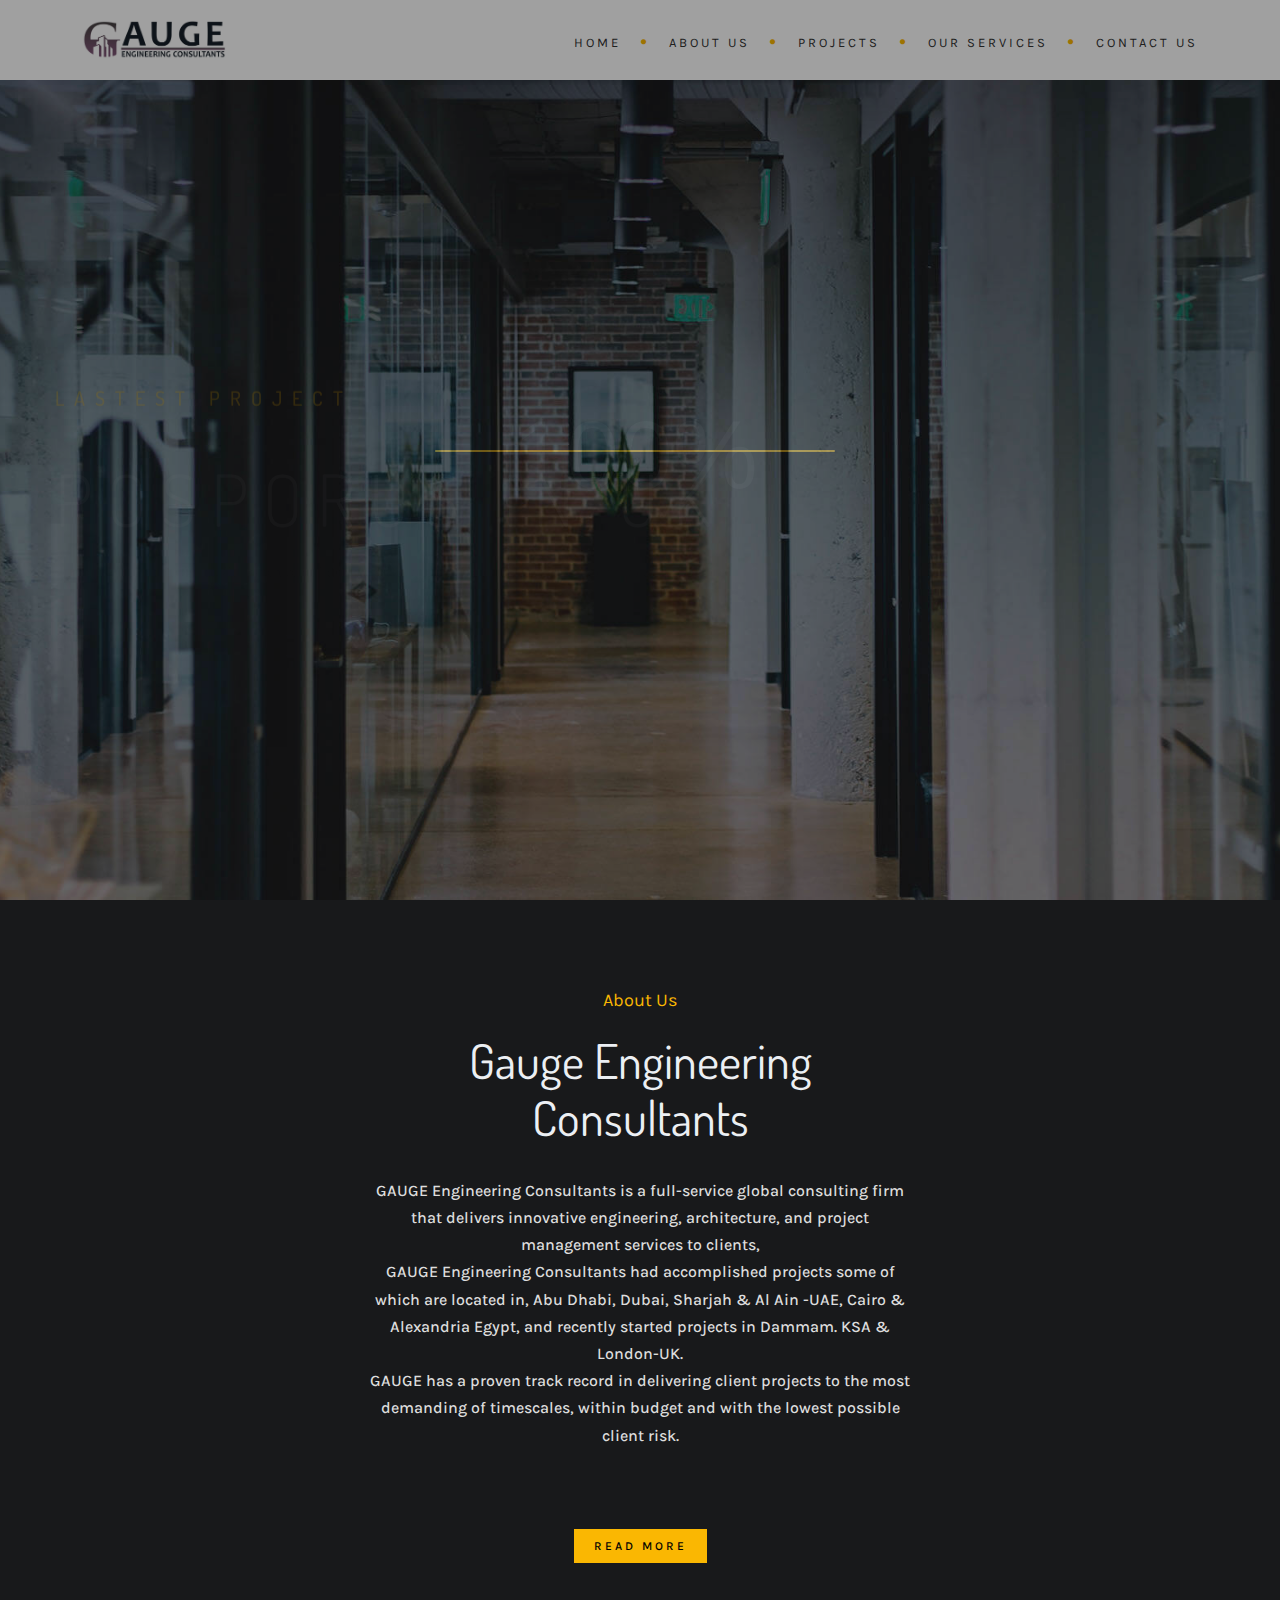
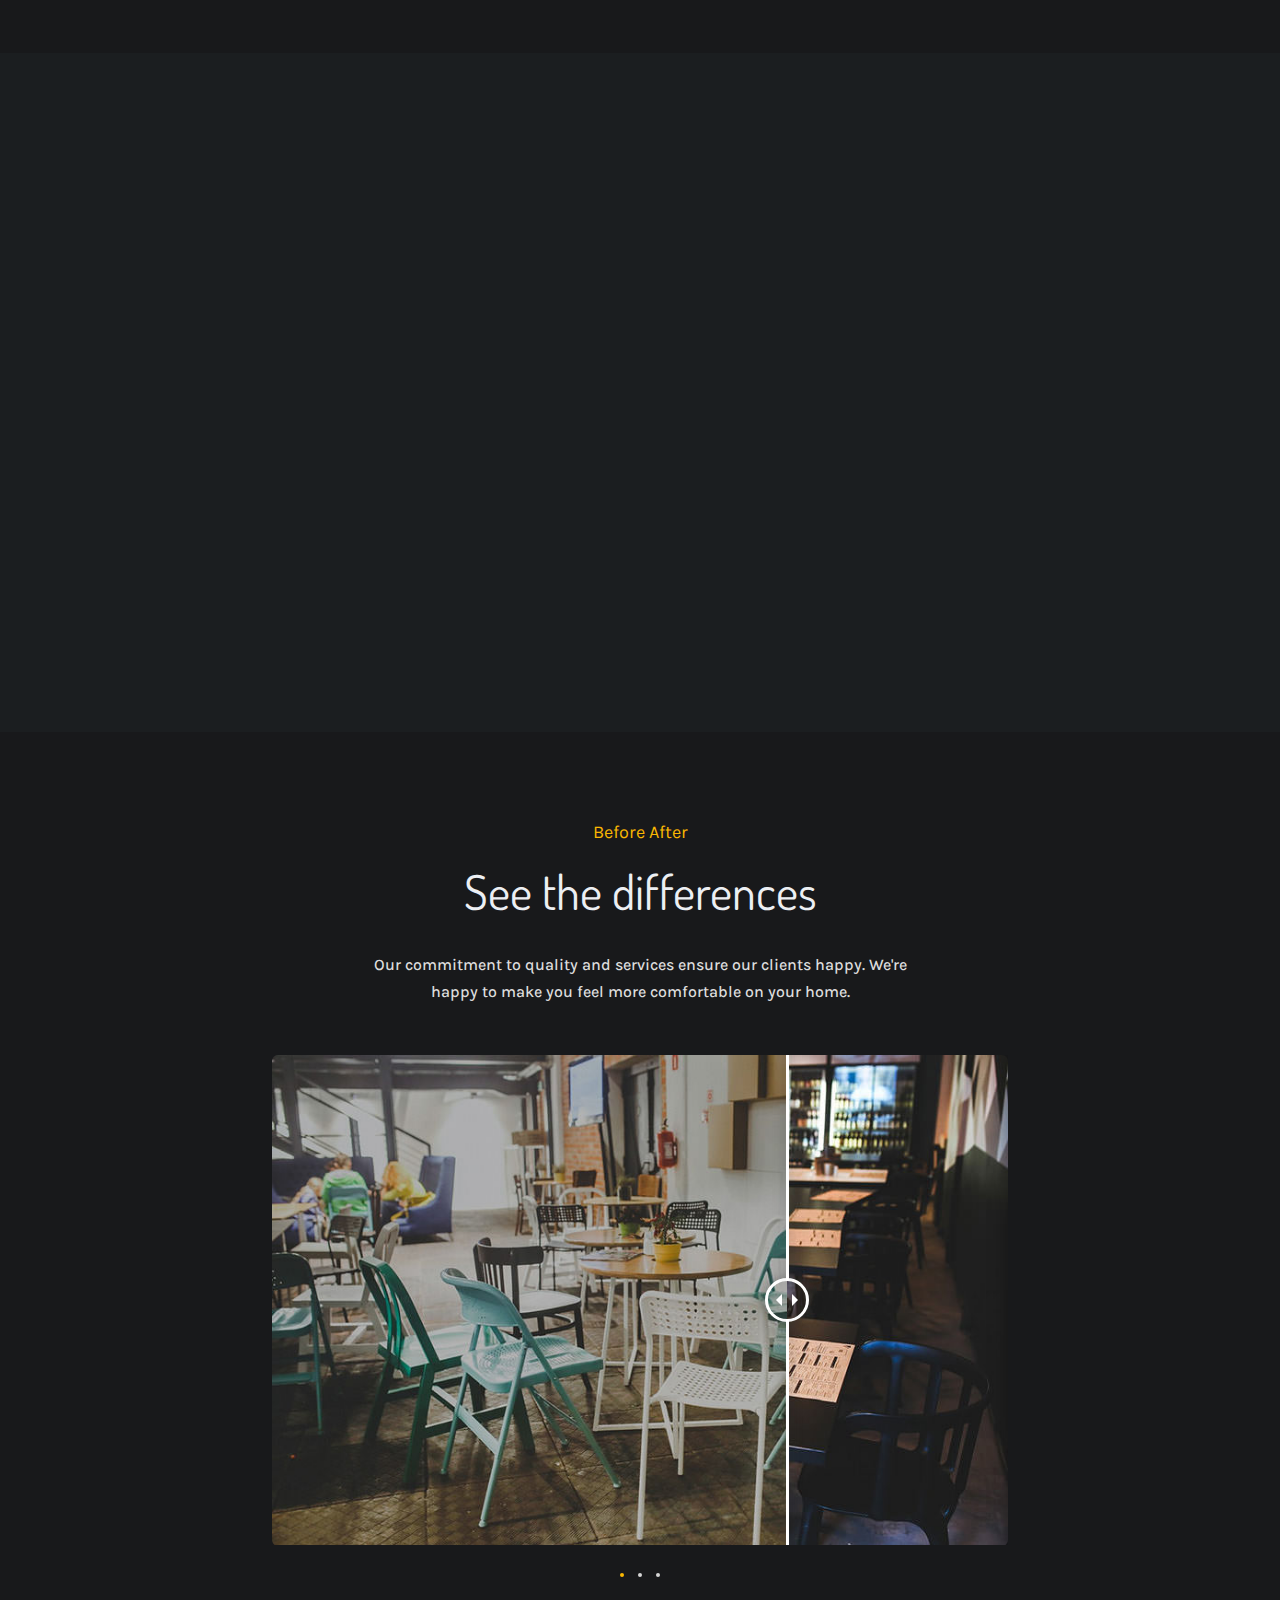
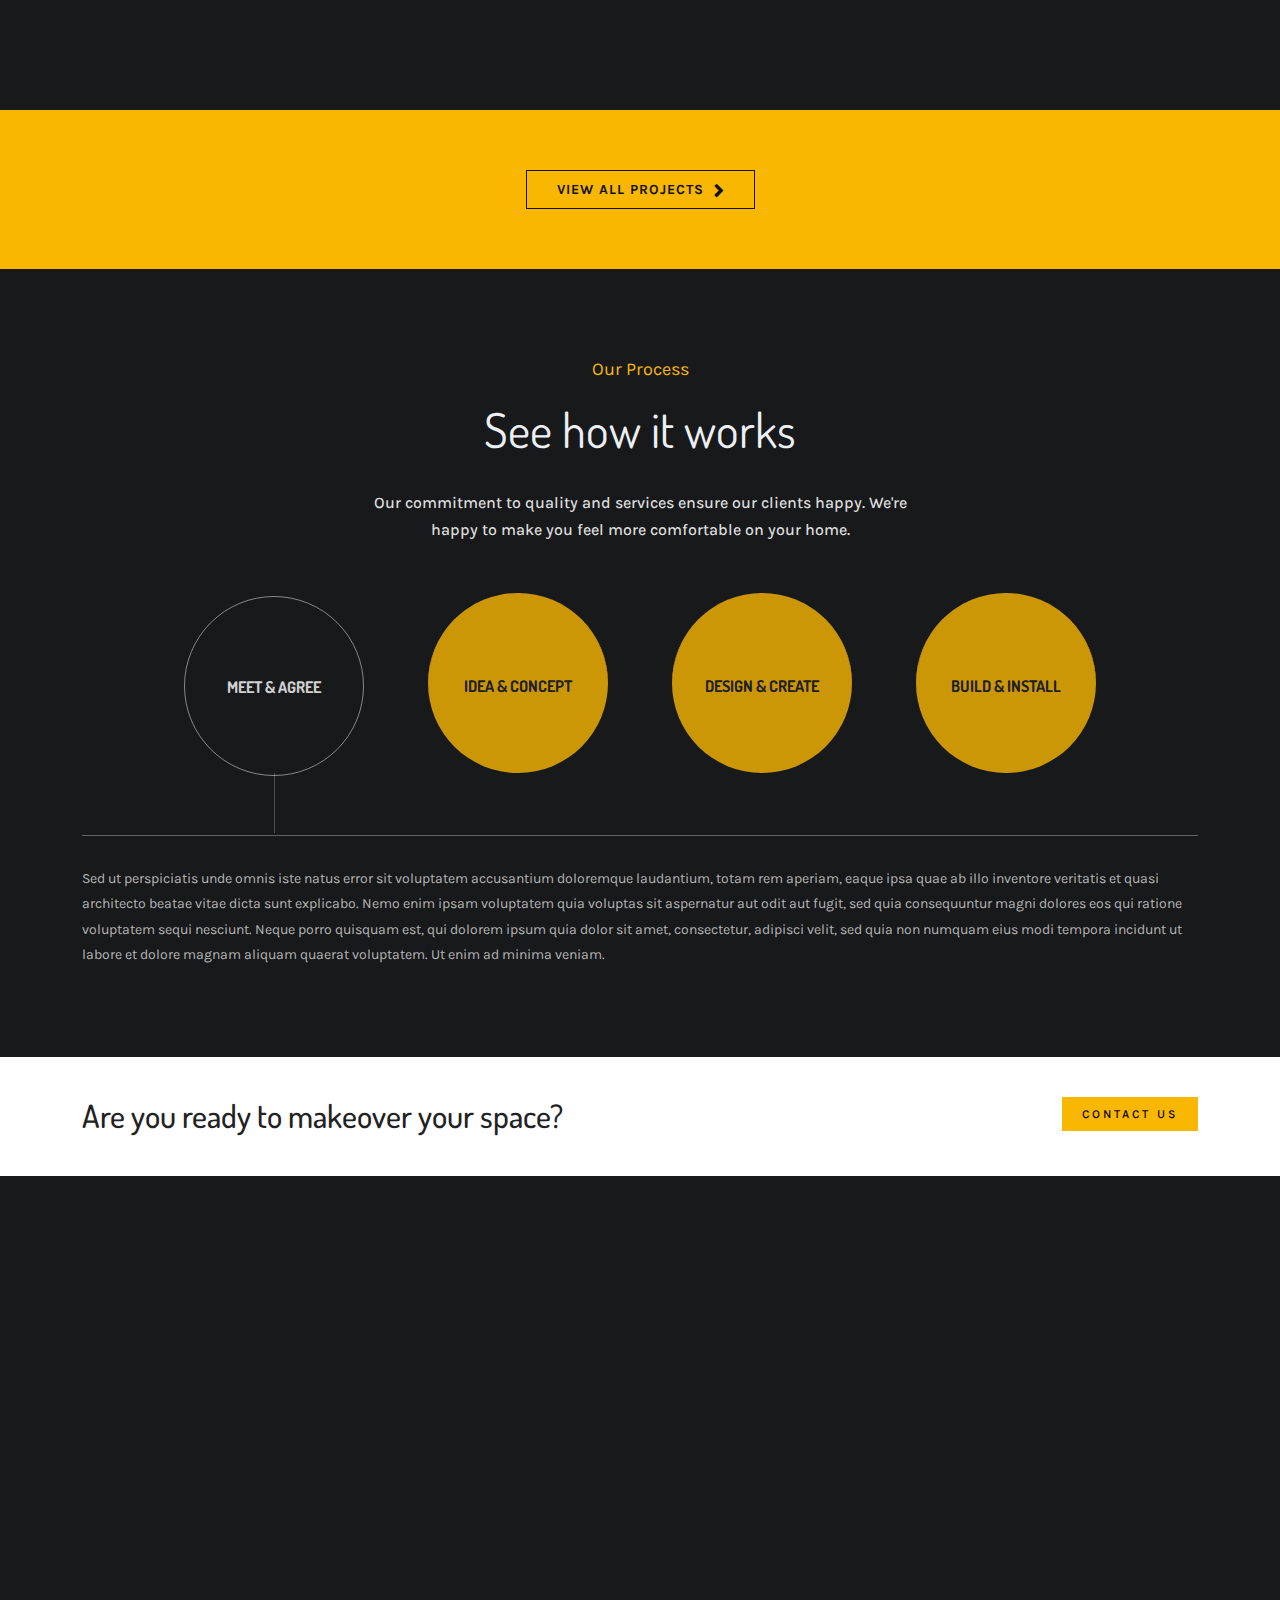
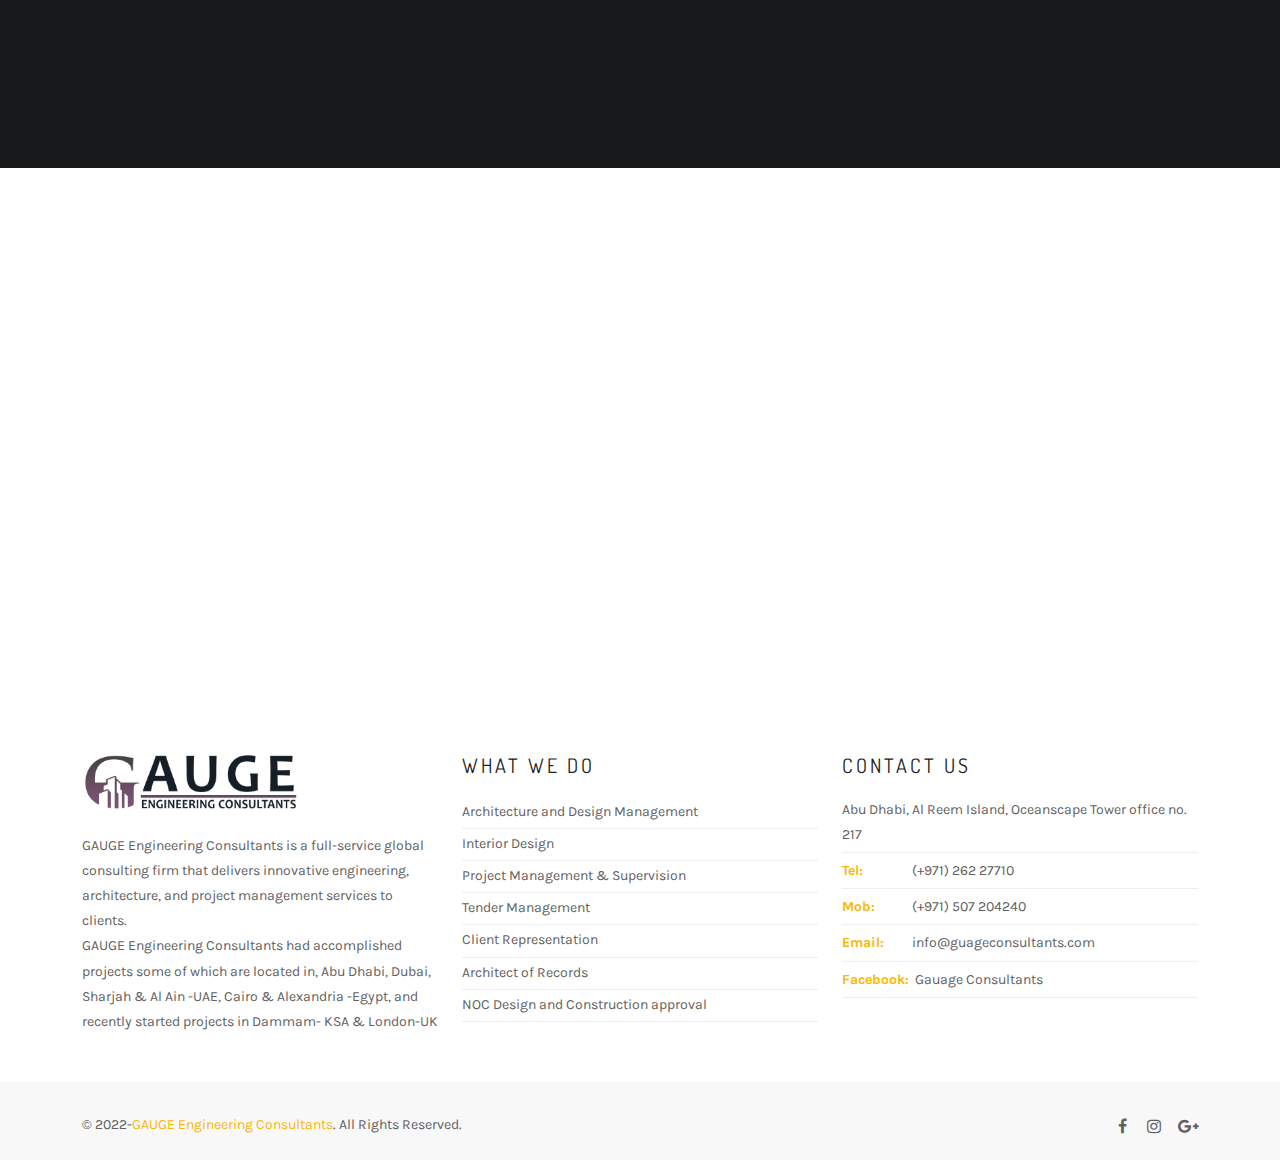
<file: index.html>
<!DOCTYPE html>
<html lang="en">
  <head>
    <meta charset="utf-8" />
    <title>Home</title>
    <meta name="viewport" content="width=device-width, initial-scale=1.0" />
    <meta
      name="description"
      content="GAUGE Engineering Consultants is a full-service global consulting
      firm that delivers innovative engineering"
    />
    <meta
      name="keywords"
      content="architecture,building,business,creative,exterior design,furniture design,gallery,garden design,house,interior design,landscape design"
    />
    <meta name="author" content="" />

    <!--[if lt IE 9]>
      <script src="js/html5shiv.js"></script>
    <![endif]-->

    <!-- CSS Files
    ================================================== -->
    <link
      id="bootstrap"
      href="css/bootstrap.min.css"
      rel="stylesheet"
      type="text/css"
    />
    <link
      id="bootstrap-grid"
      href="css/bootstrap-grid.min.css"
      rel="stylesheet"
      type="text/css"
    />
    <link
      id="bootstrap-reboot"
      href="css/bootstrap-reboot.min.css"
      rel="stylesheet"
      type="text/css"
    />
    <link rel="stylesheet" href="css/jpreloader.css" type="text/css" />
    <link rel="stylesheet" href="css/animate.css" type="text/css" />
    <link rel="stylesheet" href="css/plugin.css" type="text/css" />
    <link rel="stylesheet" href="css/owl.carousel.css" type="text/css" />
    <link rel="stylesheet" href="css/owl.theme.css" type="text/css" />
    <link rel="stylesheet" href="css/owl.transitions.css" type="text/css" />
    <link rel="stylesheet" href="css/magnific-popup.css" type="text/css" />
    <link rel="stylesheet" href="css/style.css" type="text/css" />
    <link rel="stylesheet" href="css/twentytwenty.css" type="text/css" />

    <!-- Page Logo 
    <link rel="icon" href="images/page-logo.png" /> -->

    <!-- custom background -->
    <link rel="stylesheet" href="css/bg.css" type="text/css" />

    <!-- color scheme -->
    <link
      rel="stylesheet"
      href="css/colors/yellow.css"
      type="text/css"
      id="colors"
    />
    <link rel="stylesheet" href="css/color.css" type="text/css" />

    <!-- load fonts -->
    <link
      rel="stylesheet"
      href="fonts/font-awesome/css/font-awesome.css"
      type="text/css"
    />
    <link
      rel="stylesheet"
      href="fonts/elegant_font/HTML_CSS/style.css"
      type="text/css"
    />
    <link
      rel="stylesheet"
      href="fonts/et-line-font/style.css"
      type="text/css"
    />

    <!-- revolution slider -->
    <link rel="stylesheet" href="rs-plugin/css/settings.css" type="text/css" />
    <link rel="stylesheet" href="css/rev-settings.css" type="text/css" />
  </head>

  <body id="homepage">
    <div id="wrapper">
      <!-- header begin -->
      <header class="header-light">
        <div class="info">
          <div class="container">
            <div class="row">
              <div class="col-md-12">
                <div class="column">
                  Working Hours Monday - Friday
                  <span class="id-color"><strong>08:00-16:00</strong></span>
                </div>
                <div class="column">
                  Toll Free
                  <span class="id-color"><strong>1800.899.900</strong></span>
                </div>
                <!-- social icons -->
                <div class="column social">
                  <a href="#"><i class="fa fa-facebook"></i></a>
                  <a href="#"><i class="fa fa-twitter"></i></a>
                  <a href="#"><i class="fa fa-rss"></i></a>
                  <a href="#"><i class="fa fa-google-plus"></i></a>
                  <a href="#"><i class="fa fa-envelope-o"></i></a>
                </div>
                <!-- social icons close -->
              </div>
            </div>
          </div>
        </div>

        <div class="container">
          <div class="row">
            <div class="col-md-12">
              <!-- logo begin -->
              <div id="logo">
                <a href="index.html">
                  <img class="logo" src="images/logo.png" alt="" />
                </a>
              </div>
              <!-- logo close -->

              <!-- small button begin -->
              <span id="menu-btn"></span>
              <!-- small button close -->

              <!-- mainmenu begin -->
              <nav>
                <ul id="mainmenu">
                  <li>
                    <a href="index.html">Home<span></span></a>
                  </li>
                  <li>
                    <a href="about.html">About Us<span></span></a>
                  </li>
                  <li>
                    <a href="projects.html">Projects<span></span></a>
                  </li>
                  <li>
                    <a href="services.html">Our Services<span></span></a>
                  </li>
                  <li>
                    <a href="contact.html">Contact Us<span></span></a>
                  </li>
                </ul>
              </nav>
              <!-- mainmenu close -->
            </div>
          </div>
        </div>
      </header>
      <!-- header close -->

      <!-- content begin -->
      <div id="content" class="no-bottom no-top">
        <!-- revolution slider begin -->
        <section
          id="section-slider"
          class="fullwidthbanner-container"
          aria-label="section-slider"
        >
          <div id="revolution-slider">
            <ul>
              <li
                data-transition="parallaxtoright"
                data-slotamount="10"
                data-masterspeed="800"
                data-thumb=""
              >
                <!--  BACKGROUND IMAGE -->
                <img src="images/slider/wide8.jpg" alt="" />
                <div
                  class="tp-caption big-white sfb"
                  data-x="0"
                  data-y="160"
                  data-speed="800"
                  data-start="400"
                  data-easing="easeInOutExpo"
                  data-endspeed="450"
                >
                  <span class="id-color">Lastest Project</span>
                </div>

                <div
                  class="tp-caption ultra-big-white sfb"
                  data-x="0"
                  data-y="center"
                  data-speed="800"
                  data-start="500"
                  data-easing="easeInOutExpo"
                  data-endspeed="400"
                >
                  Posporus in UK
                </div>

                <div
                  class="tp-caption sfb"
                  data-x="0"
                  data-y="310"
                  data-speed="800"
                  data-start="600"
                  data-easing="easeInOutExpo"
                  data-endspeed="450"
                >
                  We are team based on Dubai. Our expertise on Interior Design.
                  often including the exterior, of a room or building.
                </div>

                <div
                  class="tp-caption sfb"
                  data-x="0"
                  data-y="385"
                  data-speed="800"
                  data-start="700"
                  data-easing="easeInOutExpo"
                >
                  <a href="#" class="btn-slider">View Project </a>
                </div>
              </li>

              <li
                data-transition="parallaxtoright"
                data-slotamount="10"
                data-masterspeed="800"
                data-thumb=""
              >
                <!--  BACKGROUND IMAGE -->
                <img src="images/slider/wide9.jpg" alt="" />
                <div
                  class="tp-caption big-white sfb"
                  data-x="right"
                  data-y="160"
                  data-speed="800"
                  data-start="400"
                  data-easing="easeInOutExpo"
                  data-endspeed="450"
                >
                  <span class="id-color">Latest Project</span>
                </div>

                <div
                  class="tp-caption ultra-big-white sfb"
                  data-x="right"
                  data-y="center"
                  data-speed="800"
                  data-start="500"
                  data-easing="easeInOutExpo"
                  data-endspeed="400"
                >
                  Majlis in UAE
                </div>

                <div
                  class="tp-caption text-right sfb"
                  data-x="right"
                  data-y="310"
                  data-speed="800"
                  data-start="600"
                  data-easing="easeInOutExpo"
                  data-endspeed="450"
                >
                  We are team based on Dubai. Our expertise on Interior Design.
                  often including the exterior, of a room or building.
                </div>

                <div
                  class="tp-caption sfb"
                  data-x="right"
                  data-y="385"
                  data-speed="800"
                  data-start="700"
                  data-easing="easeInOutExpo"
                >
                  <a href="#" class="btn-slider">View Project </a>
                </div>
              </li>
            </ul>
          </div>
        </section>
        <!-- revolution slider close -->
        <!-- Section About us Begin  -->
        <section id="section-why-choose-us-2">
          <div class="container">
            <div class="row">
              <div class="col-md-6 offset-md-3 text-center">
                <h3 class="style-1">
                  <span class="id-color">About Us</span>
                </h3>
                <h2 class="style-5">Gauge Engineering Consultants</h2>
                <p class="lead">
                  GAUGE Engineering Consultants is a full-service global
                  consulting firm that delivers innovative engineering,
                  architecture, and project management services to clients,<br />
                  GAUGE Engineering Consultants had accomplished projects some
                  of which are located in, Abu Dhabi, Dubai, Sharjah & Al Ain
                  -UAE, Cairo & Alexandria Egypt, and recently started projects
                  in Dammam. KSA & London-UK.<br />
                  GAUGE has a proven track record in delivering client projects
                  to the most demanding of timescales, within budget and with
                  the lowest possible client risk.
                </p>
                <div class="spacer-single"></div>
              </div>
              <div class="spacer-single"></div>

              <div class="col-md-12 text-center">
                <a href="about.html" class="btn-custom">Read More</a>
              </div>
            </div>
          </div>
        </section>
        <!-- Section About us end  -->
        <!-- section begin -->
        <section id="section-services" data-bgcolor="#1b1e20">
          <div class="container">
            <div class="row">
              <div class="col-md-6 offset-md-3 text-center wow fadeInUp">
                <h3 class="style-1">
                  <span class="id-color">Our Services</span>
                </h3>
                <h2 class="style-5">WHAT WE DO</h2>
                <div class="separator">
                  <span><i class="fa fa-circle"></i></span>
                </div>
                <div class="spacer-single"></div>
              </div>

              <div
                class="col-md-4 text-middle text-light wow fadeInRight"
                data-wow-delay="0"
              >
                <div
                  class="shadow-soft"
                  data-bgimage="url(images/services/p1_b.jpg)"
                >
                  <div class="padding40 overlay60">
                    <h3>Interior Design</h3>
                    <p>
                      Our Interiors team combine forward-thinking creativity
                      with knowledge of lessons learned and best practices to
                      bring the most appropriate an...
                    </p>
                    <a href="service-2.html" class="btn-line btn-fullwidth"
                      >Read More</a
                    >
                  </div>
                </div>
              </div>

              <div
                class="col-md-4 text-middle text-light wow fadeInRight"
                data-wow-delay=".1s"
              >
                <div
                  class="shadow-soft"
                  data-bgimage="url(images/services/p3_b.jpg)"
                >
                  <div class="padding40 overlay60">
                    <h3>Project Management & Supervision</h3>
                    <p>
                      Our commitment to quality and services ensure our clients
                      happy. With years of experiences We...
                    </p>
                    <a href="service-3.html" class="btn-line btn-fullwidth"
                      >Read More</a
                    >
                  </div>
                </div>
              </div>

              <div
                class="col-md-4 text-middle text-light wow fadeInRight"
                data-wow-delay=".3s"
              >
                <div
                  class="shadow-soft"
                  data-bgimage="url(images/services/p4_a.jpg)"
                >
                  <div class="padding40 overlay60">
                    <h3>Tender Management</h3>
                    <p>
                      We manage the Tender process on behalf of the Owner by
                      short-listing qualified contractors and making
                      recommendations to the Owner...
                    </p>
                    <a href="service-4.html" class="btn-line btn-fullwidth"
                      >Read More</a
                    >
                  </div>
                </div>
              </div>
            </div>
          </div>
        </section>
        <!-- section close -->
        <section id="section-before-after" data-stellar-background-ratio=".2">
          <div class="container">
            <div class="row">
              <div class="col-md-6 offset-md-3 text-center">
                <h3 class="style-1">
                  <span class="id-color">Before After</span>
                </h3>
                <h2 class="style-5">See the differences</h2>
                <p class="lead">
                  Our commitment to quality and services ensure our clients
                  happy. We're happy to make you feel more comfortable on your
                  home.
                </p>
              </div>

              <div class="spacer-single"></div>

              <div class="col-md-8 offset-md-2 text-center">
                <div class="owl-carousel owl-theme carousel-single-navi">
                  <div class="twentytwenty-container shadow-soft">
                    <img
                      src="images/before-after/3b.jpg"
                      alt=""
                      class="img-responsive img-rounded"
                    />
                    <img
                      src="images/before-after/3a.jpg"
                      alt=""
                      class="img-responsive img-rounded"
                    />
                  </div>

                  <div class="twentytwenty-container shadow-soft">
                    <img
                      src="images/before-after/1b.jpg"
                      alt=""
                      class="img-responsive img-rounded"
                    />
                    <img
                      src="images/before-after/1a.jpg"
                      alt=""
                      class="img-responsive img-rounded"
                    />
                  </div>

                  <div class="twentytwenty-container shadow-soft">
                    <img
                      src="images/before-after/2b.jpg"
                      alt=""
                      class="img-responsive img-rounded"
                    />
                    <img
                      src="images/before-after/2a.jpg"
                      alt=""
                      class="img-responsive img-rounded"
                    />
                  </div>
                </div>
                <div class="spacer-single"></div>
              </div>
            </div>
          </div>
        </section>

        <!-- section begin -->
        <section
          id="view-all-projects"
          class="call-to-action bg-color text-center"
          data-speed="5"
          data-type="background"
          aria-label="view-all-projects"
        >
          <a href="projects.html" class="btn btn-line black btn-big"
            >View All Projects</a
          >
        </section>
        <!-- section close -->

        <!-- section begin -->
        <section id="section-steps-4" data-stellar-background-ratio=".2">
          <div class="container">
            <div class="row">
              <div class="col-md-6 offset-md-3 text-center">
                <h3 class="style-1">
                  <span class="id-color">Our Process</span>
                </h3>
                <h2 class="style-5">See how it works</h2>
                <p class="lead">
                  Our commitment to quality and services ensure our clients
                  happy. We're happy to make you feel more comfortable on your
                  home.
                </p>
                <div class="spacer-single"></div>
              </div>

              <div class="col-md-12">
                <div class="de_tab tab_steps">
                  <ul class="de_nav">
                    <li class="active">
                      <span>Meet &amp; Agree</span>
                      <div class="v-border"></div>
                    </li>
                    <li>
                      <span>Idea &amp; Concept</span>
                      <div class="v-border"></div>
                    </li>
                    <li>
                      <span>Design &amp; Create</span>
                      <div class="v-border"></div>
                    </li>
                    <li>
                      <span>Build &amp; Install</span>
                      <div class="v-border"></div>
                    </li>
                  </ul>

                  <div class="de_tab_content">
                    <div id="tab1">
                      Sed ut perspiciatis unde omnis iste natus error sit
                      voluptatem accusantium doloremque laudantium, totam rem
                      aperiam, eaque ipsa quae ab illo inventore veritatis et
                      quasi architecto beatae vitae dicta sunt explicabo. Nemo
                      enim ipsam voluptatem quia voluptas sit aspernatur aut
                      odit aut fugit, sed quia consequuntur magni dolores eos
                      qui ratione voluptatem sequi nesciunt. Neque porro
                      quisquam est, qui dolorem ipsum quia dolor sit amet,
                      consectetur, adipisci velit, sed quia non numquam eius
                      modi tempora incidunt ut labore et dolore magnam aliquam
                      quaerat voluptatem. Ut enim ad minima veniam.
                    </div>

                    <div id="tab2">
                      Sed ut perspiciatis unde omnis iste natus error sit
                      voluptatem accusantium doloremque laudantium, totam rem
                      aperiam, eaque ipsa quae ab illo inventore veritatis et
                      quasi architecto beatae vitae dicta sunt explicabo. Nemo
                      enim ipsam voluptatem quia voluptas sit aspernatur aut
                      odit aut fugit, sed quia consequuntur magni dolores eos
                      qui ratione voluptatem sequi nesciunt. Neque porro
                      quisquam est, qui dolorem ipsum quia dolor sit amet,
                      consectetur, adipisci velit, sed quia non numquam eius
                      modi tempora incidunt ut labore et dolore magnam aliquam
                      quaerat voluptatem. Ut enim ad minima veniam.
                    </div>

                    <div id="tab3">
                      Sed ut perspiciatis unde omnis iste natus error sit
                      voluptatem accusantium doloremque laudantium, totam rem
                      aperiam, eaque ipsa quae ab illo inventore veritatis et
                      quasi architecto beatae vitae dicta sunt explicabo. Nemo
                      enim ipsam voluptatem quia voluptas sit aspernatur aut
                      odit aut fugit, sed quia consequuntur magni dolores eos
                      qui ratione voluptatem sequi nesciunt. Neque porro
                      quisquam est, qui dolorem ipsum quia dolor sit amet,
                      consectetur, adipisci velit, sed quia non numquam eius
                      modi tempora incidunt ut labore et dolore magnam aliquam
                      quaerat voluptatem. Ut enim ad minima veniam.
                    </div>

                    <div id="tab4">
                      Sed ut perspiciatis unde omnis iste natus error sit
                      voluptatem accusantium doloremque laudantium, totam rem
                      aperiam, eaque ipsa quae ab illo inventore veritatis et
                      quasi architecto beatae vitae dicta sunt explicabo. Nemo
                      enim ipsam voluptatem quia voluptas sit aspernatur aut
                      odit aut fugit, sed quia consequuntur magni dolores eos
                      qui ratione voluptatem sequi nesciunt. Neque porro
                      quisquam est, qui dolorem ipsum quia dolor sit amet,
                      consectetur, adipisci velit, sed quia non numquam eius
                      modi tempora incidunt ut labore et dolore magnam aliquam
                      quaerat voluptatem. Ut enim ad minima veniam.
                    </div>
                  </div>
                </div>
              </div>
            </div>
          </div>
        </section>
        <!-- section close -->

        <!-- section begin -->
        <section
          id="view-all-projects"
          class="call-to-action text-dark padding40"
          data-bgcolor="#ffffff"
          aria-label="cta"
        >
          <div class="container">
            <div class="row">
              <div class="col-md-8">
                <h2>Are you ready to makeover your space?</h2>
              </div>

              <div class="col-md-4 text-right">
                <a href="contact.html" class="btn-custom">Contact Us</a>
              </div>
            </div>
          </div>
        </section>
        <!-- logo carousel section close -->

        <!-- section begin -->
        <section id="section-testimonial" class="text-light">
          <div class="container">
            <div class="row">
              <div class="col-md-6 offset-md-3 text-center wow fadeInUp">
                <h1>Customer Says</h1>
                <div class="separator">
                  <span><i class="fa fa-circle"></i></span>
                </div>
                <div class="spacer-single"></div>
              </div>
            </div>
            <div
              id="testimonial-carousel"
              class="owl-carousel owl-theme de_carousel wow fadeInUp"
              data-wow-delay=".3s"
            >
              <div class="item">
                <div class="de_testi">
                  <blockquote>
                    <p>
                      I'm always impressed with the services. Lorem ipsum dolor
                      sit amet, consectetur adipisicing elit, sed do eiusmod
                      tempor incididunt ut labore et dolore magna aliqua. Ut
                      enim ad minim veniam, quis nostrud exercitation ullamco
                      laboris nisi ut aliquip.
                    </p>
                    <div class="de_testi_by">John, Customer</div>
                  </blockquote>
                </div>
              </div>

              <div class="item">
                <div class="de_testi">
                  <blockquote>
                    <p>
                      I have very much enjoyed with your services. Lorem ipsum
                      dolor sit amet, consectetur adipisicing elit, sed do
                      eiusmod tempor incididunt ut labore et dolore magna
                      aliqua. Ut enim ad minim veniam, quis nostrud exercitation
                      ullamco laboris nisi ut aliquip.
                    </p>
                    <div class="de_testi_by">Michael, Customer</div>
                  </blockquote>
                </div>
              </div>

              <div class="item">
                <div class="de_testi">
                  <blockquote>
                    <p>
                      I totally recommend your services. Lorem ipsum dolor sit
                      amet, consectetur adipisicing elit, sed do eiusmod tempor
                      incididunt ut labore et dolore magna aliqua. Ut enim ad
                      minim veniam, quis nostrud exercitation ullamco laboris
                      nisi ut aliquip.
                    </p>
                    <div class="de_testi_by">Patrick, Customer</div>
                  </blockquote>
                </div>
              </div>

              <div class="item">
                <div class="de_testi">
                  <blockquote>
                    <p>
                      I have very much enjoyed with your services. Lorem ipsum
                      dolor sit amet, consectetur adipisicing elit, sed do
                      eiusmod tempor incididunt ut labore et dolore magna
                      aliqua. Ut enim ad minim veniam, quis nostrud exercitation
                      ullamco laboris nisi ut aliquip.
                    </p>
                    <div class="de_testi_by">James, Customer</div>
                  </blockquote>
                </div>
              </div>
            </div>
          </div>
        </section>
        <!-- section close -->

        <!-- section begin -->
        <div class="de_light">
          <section id="section-partners">
            <div class="container">
              <div class="row">
                <div class="col-md-6 offset-md-3 text-center wow fadeInUp">
                  <h5 class="s2">Trusted By</h5>
                  <h1>Our Clients</h1>
                  <div class="separator">
                    <span><i class="fa fa-square"></i></span>
                  </div>
                  <div class="spacer-single"></div>
                </div>

                <div class="col-md-12 wow fadeInUp" data-wow-delay="0s">
                  <div id="logo-carousel" class="owl-carousel owl-theme">
                    <img
                      src="images/logo-2/1.png"
                      class="img-responsive"
                      alt=""
                    />
                    <img
                      src="images/logo-2/2.png"
                      class="img-responsive"
                      alt=""
                    />
                    <img
                      src="images/logo-2/3.png"
                      class="img-responsive"
                      alt=""
                    />
                    <img
                      src="images/logo-2/4.png"
                      class="img-responsive"
                      alt=""
                    />
                    <img
                      src="images/logo-2/5.png"
                      class="img-responsive"
                      alt=""
                    />
                    <img
                      src="images/logo-2/6.png"
                      class="img-responsive"
                      alt=""
                    />
                    <img
                      src="images/logo-2/7.png"
                      class="img-responsive"
                      alt=""
                    />
                    <img
                      src="images/logo-2/8.png"
                      class="img-responsive"
                      alt=""
                    />
                    <img
                      src="images/logo-2/9.png"
                      class="img-responsive"
                      alt=""
                    />
                    <img
                      src="images/logo-2/10.png"
                      class="img-responsive"
                      alt=""
                    />
                    <img
                      src="images/logo-2/11.png"
                      class="img-responsive"
                      alt=""
                    />
                    <img
                      src="images/logo-2/12.png"
                      class="img-responsive"
                      alt=""
                    />
                    <img
                      src="images/logo-2/13.png"
                      class="img-responsive"
                      alt=""
                    />
                    <img
                      src="images/logo-2/14.png"
                      class="img-responsive"
                      alt=""
                    />
                    <img
                      src="images/logo-2/15.png"
                      class="img-responsive"
                      alt=""
                    />
                    <img
                      src="images/logo-2/16.png"
                      class="img-responsive"
                      alt=""
                    />
                    <img
                      src="images/logo-2/17.png"
                      class="img-responsive"
                      alt=""
                    />
                    <img
                      src="images/logo-2/18.png"
                      class="img-responsive"
                      alt=""
                    />
                    <img
                      src="images/logo-2/19.png"
                      class="img-responsive"
                      alt=""
                    />
                    <img
                      src="images/logo-2/20.png"
                      class="img-responsive"
                      alt=""
                    />
                    <img
                      src="images/logo-2/21.png"
                      class="img-responsive"
                      alt=""
                    />
                    <img
                      src="images/logo-2/22.png"
                      class="img-responsive"
                      alt=""
                    />
                    <img
                      src="images/logo-2/23.png"
                      class="img-responsive"
                      alt=""
                    />
                    <img
                      src="images/logo-2/24.png"
                      class="img-responsive"
                      alt=""
                    />
                    <img
                      src="images/logo-2/25.png"
                      class="img-responsive"
                      alt=""
                    />
                  </div>
                </div>
              </div>
            </div>
          </section>
        </div>
        <!-- section close -->
      </div>

      <!-- footer begin -->
      <footer class="light">
        <div class="container">
          <div class="row">
            <div class="col-md-4">
              <img src="images/logo.png" class="logo-small" alt="" /><br />
              GAUGE Engineering Consultants is a full-service global consulting
              firm that delivers innovative engineering, architecture, and
              project management services to clients.<br />
              GAUGE Engineering Consultants had accomplished projects some of
              which are located in, Abu Dhabi, Dubai, Sharjah & Al Ain -UAE,
              Cairo & Alexandria -Egypt, and recently started projects in
              Dammam- KSA & London-UK
            </div>

            <div class="col-md-4">
              <div class="widget widget_recent_post">
                <h3>WHAT WE DO</h3>
                <ul>
                  <li>
                    <a href="service-1.html"
                      >Architecture and Design Management</a
                    >
                  </li>
                  <li><a href="service-2.html">Interior Design</a></li>
                  <li>
                    <a href="service-3.html"
                      >Project Management & Supervision</a
                    >
                  </li>
                  <li><a href="service-4.html">Tender Management</a></li>
                  <li><a href="service-5.html">Client Representation</a></li>
                  <li><a href="service-6.html">Architect of Records</a></li>
                  <li><a href="service-7.html">NOC Design and Construction approval</a></li>
                </ul>
              </div>
            </div>

            <div class="col-md-4">
              <h3>Contact Us</h3>
              <div class="widget widget-address">
                <address>
                  <span
                    >Abu Dhabi, Al Reem Island, Oceanscape Tower office no.
                    217</span
                  >
                  <span><strong>Tel:</strong>(+971) 262 27710</span>
                  <span><strong>Mob:</strong>(+971) 507 204240</span>
                  <span
                    ><strong>Email:</strong
                    ><a href="mailto:info@guageconsultants.com"
                      >info@guageconsultants.com</a
                    ></span
                  >
                  <span
                    ><strong>Facebook:</strong
                    ><a
                      href="https://www.facebook.com/Gauage-Consultants-104307965542360/"
                      target="_blank"
                    >
                      Gauage Consultants</a
                    ></span
                  >
                </address>
              </div>
            </div>
          </div>
        </div>

        <div class="subfooter">
          <div class="container">
            <div class="row">
              <div class="col-md-6">
                &copy; 2022-<span class="id-color"
                  >GAUGE Engineering Consultants</span
                >. All Rights Reserved.
              </div>
              <div class="col-md-6 text-right">
                <div class="social-icons">
                  <a href="https://www.facebook.com/Gauge-Consultants-104307965542360/" target="_blank"><i class="fa fa-facebook fa-lg"></i></a>
                  <!-- <a href="#"><i class="fa fa-twitter fa-lg"></i></a> -->
                  <a
                    href="https://instagram.com/gauge_engineering_consultants?r=nametag" target="_blank"><i class="fa fa-instagram fa-lg"></i
                  ></a>
                  <a href="mailto:info@guageconsultants.com" 
                    ><i class="fa fa-google-plus fa-lg"></i
                  ></a>
                  <!-- <a href="#"><i class="fa fa-skype fa-lg"></i></a> -->
                </div>
              </div>
            </div>
          </div>
        </div>
        <a href="#" id="back-to-top"></a>
      </footer>
      <!-- footer close -->
    </div>
    <!-- Javascript Files
    ================================================== -->
    <script src="js/jquery.min.js"></script>
    <script src="js/jpreLoader.js"></script>
    <script src="js/bootstrap.min.js"></script>
    <script src="js/bootstrap.bundle.min.js"></script>
    <script src="js/jquery.isotope.min.js"></script>
    <script src="js/easing.js"></script>
    <script src="js/jquery.flexslider-min.js"></script>
    <script src="js/jquery.scrollto.js"></script>
    <script src="js/owl.carousel.js"></script>
    <script src="js/jquery.countTo.js"></script>
    <script src="js/classie.js"></script>
    <script src="js/video.resize.js"></script>
    <script src="js/validation.js"></script>
    <script src="js/wow.min.js"></script>
    <script src="js/jquery.magnific-popup.min.js"></script>
    <script src="js/jquery.stellar.min.js"></script>
    <script src="js/enquire.min.js"></script>
    <script src="js/designesia.js"></script>
    <script src="js/jquery.event.move.js"></script>
    <script src="js/jquery.twentytwenty.js"></script>

    <!-- SLIDER REVOLUTION SCRIPTS  -->
    <script src="rs-plugin/js/jquery.themepunch.plugins.min.js"></script>
    <script src="rs-plugin/js/jquery.themepunch.revolution.min.js"></script>

    <script>
      $(function () {
        // --------------------------------------------------
        // revolution slider
        // --------------------------------------------------
        var revapi;

        revapi = jQuery("#revolution-slider").revolution({
          delay: 15000,
          startwidth: 1170,
          startheight: 500,
          hideThumbs: 10,
          fullWidth: "on",
          fullScreen: "on",
          fullScreenOffsetContainer: "",
          touchenabled: "on",
          navigationType: "none",
          dottedOverlay: "",
        });
      });
    </script>

    <script>
      $(window).on("load", function () {
        $(".twentytwenty-container[data-orientation!='vertical']").twentytwenty(
          { default_offset_pct: 0.7 }
        );
        $(".twentytwenty-container[data-orientation='vertical']").twentytwenty({
          default_offset_pct: 0.3,
          orientation: "vertical",
        });
      });
    </script>
  </body>
</html>
</file>
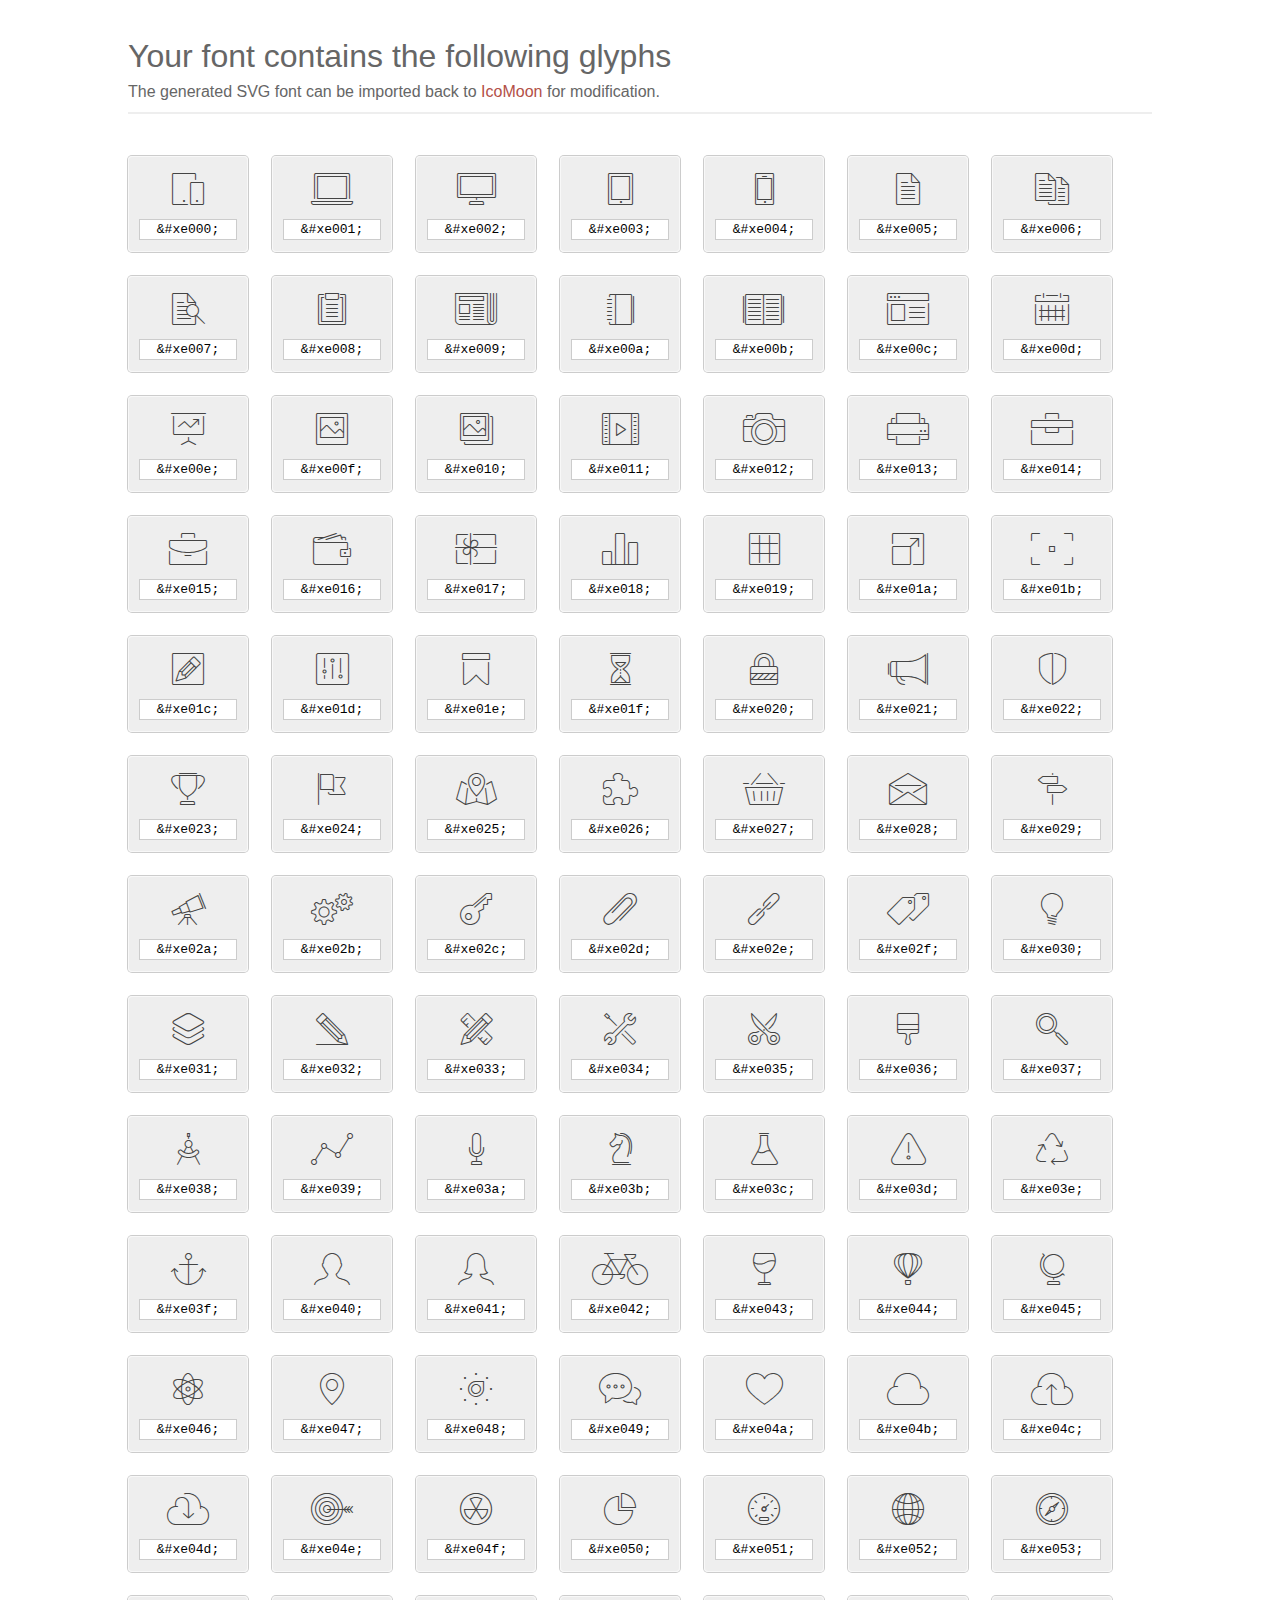
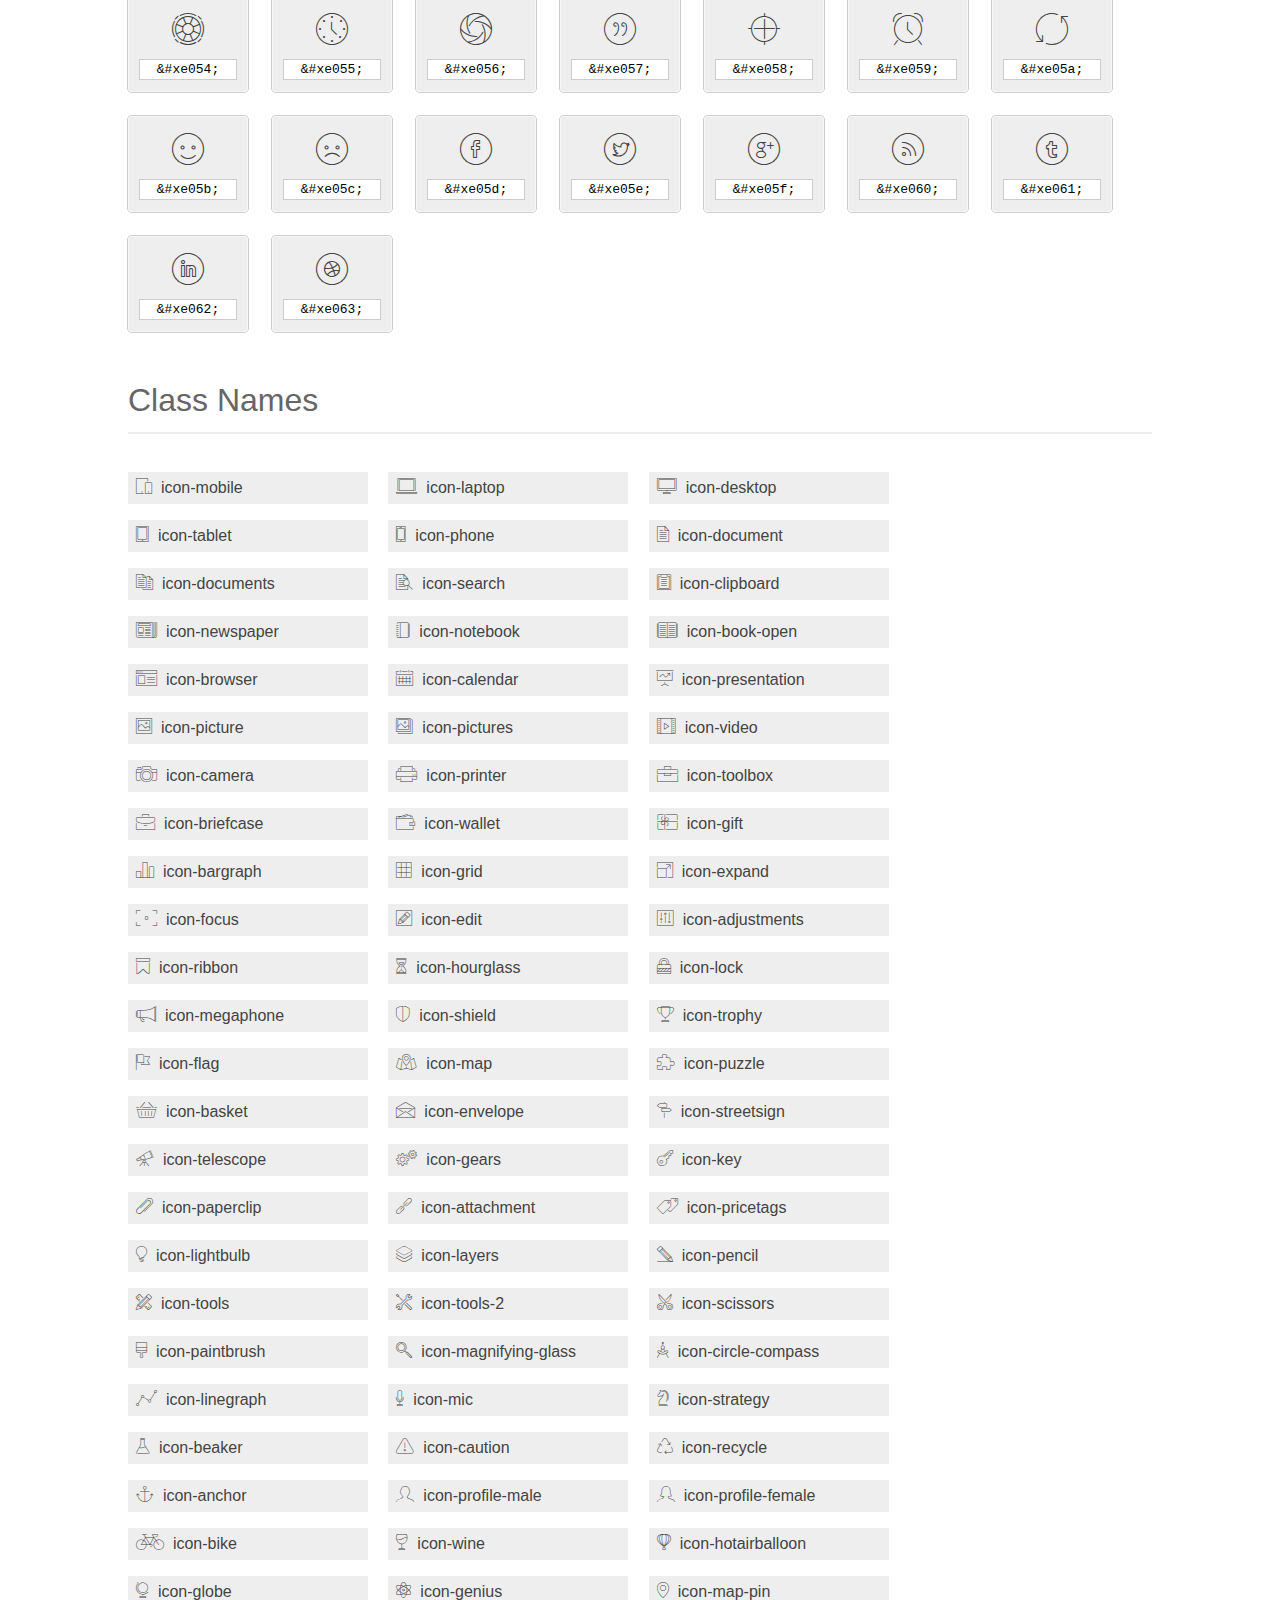
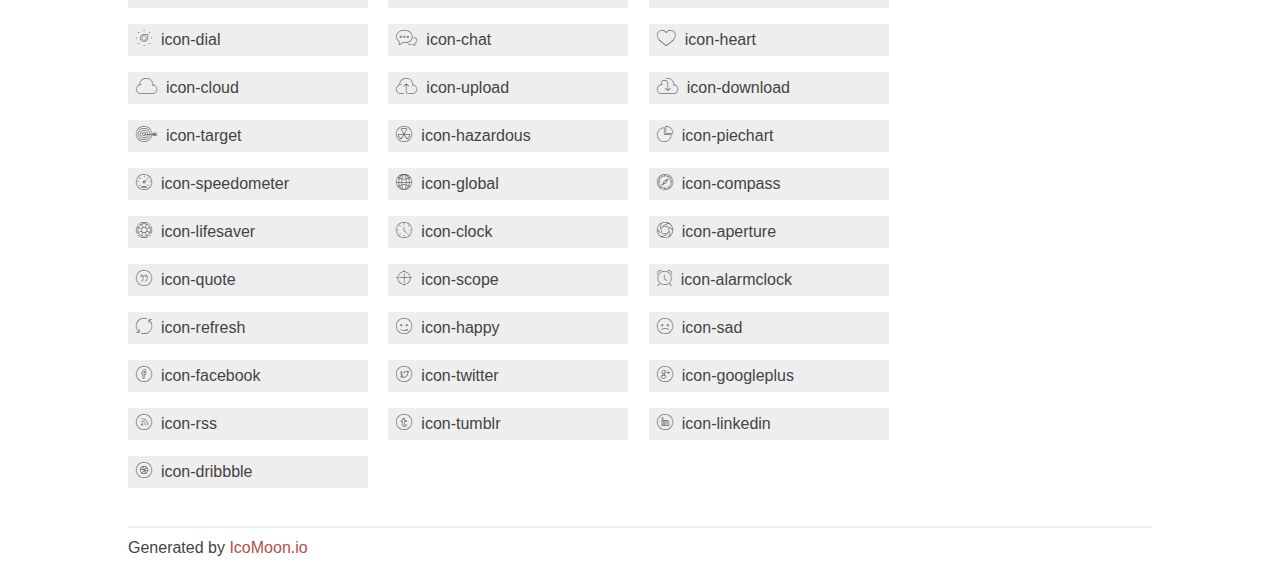
<file: fonts/et-line-font/index.html>
<!doctype html>
<html>
<head>
<title>Your Font/Glyphs</title>
<link rel="stylesheet" href="style.css" />
<!--[if lte IE 7]><script src="lte-ie7.js"></script><![endif]-->
<style>
	section, header, footer {display: block;}
	body {
		font-family: sans-serif;
		color: #444;
		line-height: 1.5;
		font-size: 1em;
	}
	* {
		-moz-box-sizing: border-box;
		-webkit-box-sizing: border-box;
		box-sizing: border-box;
		margin: 0;
		padding: 0;
	}
	.glyph {
		font-size: 16px;
		float: left;
		text-align: center;
		background: #eee;
		padding: .75em;
		margin: .75em 1.5em .75em 0;
		width: 7.5em;
		border-radius: .25em;
		box-shadow: inset 0 0 0 1px #f8f8f8, 0 0 0 1px #CCC;
	}
	.glyph input {
		font-family: consolas, monospace;
		font-size: 13px;
		width: 100%;
		text-align: center;
		border: 0;
		box-shadow: 0 0 0 1px #ccc;
		padding: .125em;
	}
	.w-main {
		width: 80%;
	}
	.centered {
		margin-left: auto;
		margin-right: auto;
	}
	.fs1 {
		font-size: 2em;
	}
	header {
		margin: 2em 0;
		padding-bottom: .5em;
		color: #666;
		box-shadow: 0 2px #eee;
	}
	header h1 {
		font-size: 2em;
		font-weight: normal;
	}
	.clearfix:before, .clearfix:after { content: ""; display: table; }
	.clearfix:after, .clear { clear: both; }
	footer {
		margin-top: 2em;
		padding: .5em 0;
		box-shadow: 0 -2px #eee;
	}
	a, a:visited {
		color: #B35047;
		text-decoration: none;
	}
	a:hover, a:focus {color: #000;}
	.box1 {
		font-size: 16px;
		display: inline-block;
		width: 15em;
		padding: .25em .5em;
		background: #eee;
		margin: .5em 1em .5em 0;
	}
</style>
</head>
<body>
	<div class="w-main centered">
	<section class="mtm clearfix" id="glyphs">
	<header>
		<h1>Your font contains the following glyphs</h1>
		<p>The generated SVG font can be imported back to <a href="http://icomoon.io/app">IcoMoon</a> for modification.</p>
	</header>
	<div class="glyph">
		<div class="fs1" aria-hidden="true" data-icon="&#xe000;"></div>
		<input type="text" readonly="readonly" value="&amp;#xe000;" />
	</div>
	<div class="glyph">
		<div class="fs1" aria-hidden="true" data-icon="&#xe001;"></div>
		<input type="text" readonly="readonly" value="&amp;#xe001;" />
	</div>
	<div class="glyph">
		<div class="fs1" aria-hidden="true" data-icon="&#xe002;"></div>
		<input type="text" readonly="readonly" value="&amp;#xe002;" />
	</div>
	<div class="glyph">
		<div class="fs1" aria-hidden="true" data-icon="&#xe003;"></div>
		<input type="text" readonly="readonly" value="&amp;#xe003;" />
	</div>
	<div class="glyph">
		<div class="fs1" aria-hidden="true" data-icon="&#xe004;"></div>
		<input type="text" readonly="readonly" value="&amp;#xe004;" />
	</div>
	<div class="glyph">
		<div class="fs1" aria-hidden="true" data-icon="&#xe005;"></div>
		<input type="text" readonly="readonly" value="&amp;#xe005;" />
	</div>
	<div class="glyph">
		<div class="fs1" aria-hidden="true" data-icon="&#xe006;"></div>
		<input type="text" readonly="readonly" value="&amp;#xe006;" />
	</div>
	<div class="glyph">
		<div class="fs1" aria-hidden="true" data-icon="&#xe007;"></div>
		<input type="text" readonly="readonly" value="&amp;#xe007;" />
	</div>
	<div class="glyph">
		<div class="fs1" aria-hidden="true" data-icon="&#xe008;"></div>
		<input type="text" readonly="readonly" value="&amp;#xe008;" />
	</div>
	<div class="glyph">
		<div class="fs1" aria-hidden="true" data-icon="&#xe009;"></div>
		<input type="text" readonly="readonly" value="&amp;#xe009;" />
	</div>
	<div class="glyph">
		<div class="fs1" aria-hidden="true" data-icon="&#xe00a;"></div>
		<input type="text" readonly="readonly" value="&amp;#xe00a;" />
	</div>
	<div class="glyph">
		<div class="fs1" aria-hidden="true" data-icon="&#xe00b;"></div>
		<input type="text" readonly="readonly" value="&amp;#xe00b;" />
	</div>
	<div class="glyph">
		<div class="fs1" aria-hidden="true" data-icon="&#xe00c;"></div>
		<input type="text" readonly="readonly" value="&amp;#xe00c;" />
	</div>
	<div class="glyph">
		<div class="fs1" aria-hidden="true" data-icon="&#xe00d;"></div>
		<input type="text" readonly="readonly" value="&amp;#xe00d;" />
	</div>
	<div class="glyph">
		<div class="fs1" aria-hidden="true" data-icon="&#xe00e;"></div>
		<input type="text" readonly="readonly" value="&amp;#xe00e;" />
	</div>
	<div class="glyph">
		<div class="fs1" aria-hidden="true" data-icon="&#xe00f;"></div>
		<input type="text" readonly="readonly" value="&amp;#xe00f;" />
	</div>
	<div class="glyph">
		<div class="fs1" aria-hidden="true" data-icon="&#xe010;"></div>
		<input type="text" readonly="readonly" value="&amp;#xe010;" />
	</div>
	<div class="glyph">
		<div class="fs1" aria-hidden="true" data-icon="&#xe011;"></div>
		<input type="text" readonly="readonly" value="&amp;#xe011;" />
	</div>
	<div class="glyph">
		<div class="fs1" aria-hidden="true" data-icon="&#xe012;"></div>
		<input type="text" readonly="readonly" value="&amp;#xe012;" />
	</div>
	<div class="glyph">
		<div class="fs1" aria-hidden="true" data-icon="&#xe013;"></div>
		<input type="text" readonly="readonly" value="&amp;#xe013;" />
	</div>
	<div class="glyph">
		<div class="fs1" aria-hidden="true" data-icon="&#xe014;"></div>
		<input type="text" readonly="readonly" value="&amp;#xe014;" />
	</div>
	<div class="glyph">
		<div class="fs1" aria-hidden="true" data-icon="&#xe015;"></div>
		<input type="text" readonly="readonly" value="&amp;#xe015;" />
	</div>
	<div class="glyph">
		<div class="fs1" aria-hidden="true" data-icon="&#xe016;"></div>
		<input type="text" readonly="readonly" value="&amp;#xe016;" />
	</div>
	<div class="glyph">
		<div class="fs1" aria-hidden="true" data-icon="&#xe017;"></div>
		<input type="text" readonly="readonly" value="&amp;#xe017;" />
	</div>
	<div class="glyph">
		<div class="fs1" aria-hidden="true" data-icon="&#xe018;"></div>
		<input type="text" readonly="readonly" value="&amp;#xe018;" />
	</div>
	<div class="glyph">
		<div class="fs1" aria-hidden="true" data-icon="&#xe019;"></div>
		<input type="text" readonly="readonly" value="&amp;#xe019;" />
	</div>
	<div class="glyph">
		<div class="fs1" aria-hidden="true" data-icon="&#xe01a;"></div>
		<input type="text" readonly="readonly" value="&amp;#xe01a;" />
	</div>
	<div class="glyph">
		<div class="fs1" aria-hidden="true" data-icon="&#xe01b;"></div>
		<input type="text" readonly="readonly" value="&amp;#xe01b;" />
	</div>
	<div class="glyph">
		<div class="fs1" aria-hidden="true" data-icon="&#xe01c;"></div>
		<input type="text" readonly="readonly" value="&amp;#xe01c;" />
	</div>
	<div class="glyph">
		<div class="fs1" aria-hidden="true" data-icon="&#xe01d;"></div>
		<input type="text" readonly="readonly" value="&amp;#xe01d;" />
	</div>
	<div class="glyph">
		<div class="fs1" aria-hidden="true" data-icon="&#xe01e;"></div>
		<input type="text" readonly="readonly" value="&amp;#xe01e;" />
	</div>
	<div class="glyph">
		<div class="fs1" aria-hidden="true" data-icon="&#xe01f;"></div>
		<input type="text" readonly="readonly" value="&amp;#xe01f;" />
	</div>
	<div class="glyph">
		<div class="fs1" aria-hidden="true" data-icon="&#xe020;"></div>
		<input type="text" readonly="readonly" value="&amp;#xe020;" />
	</div>
	<div class="glyph">
		<div class="fs1" aria-hidden="true" data-icon="&#xe021;"></div>
		<input type="text" readonly="readonly" value="&amp;#xe021;" />
	</div>
	<div class="glyph">
		<div class="fs1" aria-hidden="true" data-icon="&#xe022;"></div>
		<input type="text" readonly="readonly" value="&amp;#xe022;" />
	</div>
	<div class="glyph">
		<div class="fs1" aria-hidden="true" data-icon="&#xe023;"></div>
		<input type="text" readonly="readonly" value="&amp;#xe023;" />
	</div>
	<div class="glyph">
		<div class="fs1" aria-hidden="true" data-icon="&#xe024;"></div>
		<input type="text" readonly="readonly" value="&amp;#xe024;" />
	</div>
	<div class="glyph">
		<div class="fs1" aria-hidden="true" data-icon="&#xe025;"></div>
		<input type="text" readonly="readonly" value="&amp;#xe025;" />
	</div>
	<div class="glyph">
		<div class="fs1" aria-hidden="true" data-icon="&#xe026;"></div>
		<input type="text" readonly="readonly" value="&amp;#xe026;" />
	</div>
	<div class="glyph">
		<div class="fs1" aria-hidden="true" data-icon="&#xe027;"></div>
		<input type="text" readonly="readonly" value="&amp;#xe027;" />
	</div>
	<div class="glyph">
		<div class="fs1" aria-hidden="true" data-icon="&#xe028;"></div>
		<input type="text" readonly="readonly" value="&amp;#xe028;" />
	</div>
	<div class="glyph">
		<div class="fs1" aria-hidden="true" data-icon="&#xe029;"></div>
		<input type="text" readonly="readonly" value="&amp;#xe029;" />
	</div>
	<div class="glyph">
		<div class="fs1" aria-hidden="true" data-icon="&#xe02a;"></div>
		<input type="text" readonly="readonly" value="&amp;#xe02a;" />
	</div>
	<div class="glyph">
		<div class="fs1" aria-hidden="true" data-icon="&#xe02b;"></div>
		<input type="text" readonly="readonly" value="&amp;#xe02b;" />
	</div>
	<div class="glyph">
		<div class="fs1" aria-hidden="true" data-icon="&#xe02c;"></div>
		<input type="text" readonly="readonly" value="&amp;#xe02c;" />
	</div>
	<div class="glyph">
		<div class="fs1" aria-hidden="true" data-icon="&#xe02d;"></div>
		<input type="text" readonly="readonly" value="&amp;#xe02d;" />
	</div>
	<div class="glyph">
		<div class="fs1" aria-hidden="true" data-icon="&#xe02e;"></div>
		<input type="text" readonly="readonly" value="&amp;#xe02e;" />
	</div>
	<div class="glyph">
		<div class="fs1" aria-hidden="true" data-icon="&#xe02f;"></div>
		<input type="text" readonly="readonly" value="&amp;#xe02f;" />
	</div>
	<div class="glyph">
		<div class="fs1" aria-hidden="true" data-icon="&#xe030;"></div>
		<input type="text" readonly="readonly" value="&amp;#xe030;" />
	</div>
	<div class="glyph">
		<div class="fs1" aria-hidden="true" data-icon="&#xe031;"></div>
		<input type="text" readonly="readonly" value="&amp;#xe031;" />
	</div>
	<div class="glyph">
		<div class="fs1" aria-hidden="true" data-icon="&#xe032;"></div>
		<input type="text" readonly="readonly" value="&amp;#xe032;" />
	</div>
	<div class="glyph">
		<div class="fs1" aria-hidden="true" data-icon="&#xe033;"></div>
		<input type="text" readonly="readonly" value="&amp;#xe033;" />
	</div>
	<div class="glyph">
		<div class="fs1" aria-hidden="true" data-icon="&#xe034;"></div>
		<input type="text" readonly="readonly" value="&amp;#xe034;" />
	</div>
	<div class="glyph">
		<div class="fs1" aria-hidden="true" data-icon="&#xe035;"></div>
		<input type="text" readonly="readonly" value="&amp;#xe035;" />
	</div>
	<div class="glyph">
		<div class="fs1" aria-hidden="true" data-icon="&#xe036;"></div>
		<input type="text" readonly="readonly" value="&amp;#xe036;" />
	</div>
	<div class="glyph">
		<div class="fs1" aria-hidden="true" data-icon="&#xe037;"></div>
		<input type="text" readonly="readonly" value="&amp;#xe037;" />
	</div>
	<div class="glyph">
		<div class="fs1" aria-hidden="true" data-icon="&#xe038;"></div>
		<input type="text" readonly="readonly" value="&amp;#xe038;" />
	</div>
	<div class="glyph">
		<div class="fs1" aria-hidden="true" data-icon="&#xe039;"></div>
		<input type="text" readonly="readonly" value="&amp;#xe039;" />
	</div>
	<div class="glyph">
		<div class="fs1" aria-hidden="true" data-icon="&#xe03a;"></div>
		<input type="text" readonly="readonly" value="&amp;#xe03a;" />
	</div>
	<div class="glyph">
		<div class="fs1" aria-hidden="true" data-icon="&#xe03b;"></div>
		<input type="text" readonly="readonly" value="&amp;#xe03b;" />
	</div>
	<div class="glyph">
		<div class="fs1" aria-hidden="true" data-icon="&#xe03c;"></div>
		<input type="text" readonly="readonly" value="&amp;#xe03c;" />
	</div>
	<div class="glyph">
		<div class="fs1" aria-hidden="true" data-icon="&#xe03d;"></div>
		<input type="text" readonly="readonly" value="&amp;#xe03d;" />
	</div>
	<div class="glyph">
		<div class="fs1" aria-hidden="true" data-icon="&#xe03e;"></div>
		<input type="text" readonly="readonly" value="&amp;#xe03e;" />
	</div>
	<div class="glyph">
		<div class="fs1" aria-hidden="true" data-icon="&#xe03f;"></div>
		<input type="text" readonly="readonly" value="&amp;#xe03f;" />
	</div>
	<div class="glyph">
		<div class="fs1" aria-hidden="true" data-icon="&#xe040;"></div>
		<input type="text" readonly="readonly" value="&amp;#xe040;" />
	</div>
	<div class="glyph">
		<div class="fs1" aria-hidden="true" data-icon="&#xe041;"></div>
		<input type="text" readonly="readonly" value="&amp;#xe041;" />
	</div>
	<div class="glyph">
		<div class="fs1" aria-hidden="true" data-icon="&#xe042;"></div>
		<input type="text" readonly="readonly" value="&amp;#xe042;" />
	</div>
	<div class="glyph">
		<div class="fs1" aria-hidden="true" data-icon="&#xe043;"></div>
		<input type="text" readonly="readonly" value="&amp;#xe043;" />
	</div>
	<div class="glyph">
		<div class="fs1" aria-hidden="true" data-icon="&#xe044;"></div>
		<input type="text" readonly="readonly" value="&amp;#xe044;" />
	</div>
	<div class="glyph">
		<div class="fs1" aria-hidden="true" data-icon="&#xe045;"></div>
		<input type="text" readonly="readonly" value="&amp;#xe045;" />
	</div>
	<div class="glyph">
		<div class="fs1" aria-hidden="true" data-icon="&#xe046;"></div>
		<input type="text" readonly="readonly" value="&amp;#xe046;" />
	</div>
	<div class="glyph">
		<div class="fs1" aria-hidden="true" data-icon="&#xe047;"></div>
		<input type="text" readonly="readonly" value="&amp;#xe047;" />
	</div>
	<div class="glyph">
		<div class="fs1" aria-hidden="true" data-icon="&#xe048;"></div>
		<input type="text" readonly="readonly" value="&amp;#xe048;" />
	</div>
	<div class="glyph">
		<div class="fs1" aria-hidden="true" data-icon="&#xe049;"></div>
		<input type="text" readonly="readonly" value="&amp;#xe049;" />
	</div>
	<div class="glyph">
		<div class="fs1" aria-hidden="true" data-icon="&#xe04a;"></div>
		<input type="text" readonly="readonly" value="&amp;#xe04a;" />
	</div>
	<div class="glyph">
		<div class="fs1" aria-hidden="true" data-icon="&#xe04b;"></div>
		<input type="text" readonly="readonly" value="&amp;#xe04b;" />
	</div>
	<div class="glyph">
		<div class="fs1" aria-hidden="true" data-icon="&#xe04c;"></div>
		<input type="text" readonly="readonly" value="&amp;#xe04c;" />
	</div>
	<div class="glyph">
		<div class="fs1" aria-hidden="true" data-icon="&#xe04d;"></div>
		<input type="text" readonly="readonly" value="&amp;#xe04d;" />
	</div>
	<div class="glyph">
		<div class="fs1" aria-hidden="true" data-icon="&#xe04e;"></div>
		<input type="text" readonly="readonly" value="&amp;#xe04e;" />
	</div>
	<div class="glyph">
		<div class="fs1" aria-hidden="true" data-icon="&#xe04f;"></div>
		<input type="text" readonly="readonly" value="&amp;#xe04f;" />
	</div>
	<div class="glyph">
		<div class="fs1" aria-hidden="true" data-icon="&#xe050;"></div>
		<input type="text" readonly="readonly" value="&amp;#xe050;" />
	</div>
	<div class="glyph">
		<div class="fs1" aria-hidden="true" data-icon="&#xe051;"></div>
		<input type="text" readonly="readonly" value="&amp;#xe051;" />
	</div>
	<div class="glyph">
		<div class="fs1" aria-hidden="true" data-icon="&#xe052;"></div>
		<input type="text" readonly="readonly" value="&amp;#xe052;" />
	</div>
	<div class="glyph">
		<div class="fs1" aria-hidden="true" data-icon="&#xe053;"></div>
		<input type="text" readonly="readonly" value="&amp;#xe053;" />
	</div>
	<div class="glyph">
		<div class="fs1" aria-hidden="true" data-icon="&#xe054;"></div>
		<input type="text" readonly="readonly" value="&amp;#xe054;" />
	</div>
	<div class="glyph">
		<div class="fs1" aria-hidden="true" data-icon="&#xe055;"></div>
		<input type="text" readonly="readonly" value="&amp;#xe055;" />
	</div>
	<div class="glyph">
		<div class="fs1" aria-hidden="true" data-icon="&#xe056;"></div>
		<input type="text" readonly="readonly" value="&amp;#xe056;" />
	</div>
	<div class="glyph">
		<div class="fs1" aria-hidden="true" data-icon="&#xe057;"></div>
		<input type="text" readonly="readonly" value="&amp;#xe057;" />
	</div>
	<div class="glyph">
		<div class="fs1" aria-hidden="true" data-icon="&#xe058;"></div>
		<input type="text" readonly="readonly" value="&amp;#xe058;" />
	</div>
	<div class="glyph">
		<div class="fs1" aria-hidden="true" data-icon="&#xe059;"></div>
		<input type="text" readonly="readonly" value="&amp;#xe059;" />
	</div>
	<div class="glyph">
		<div class="fs1" aria-hidden="true" data-icon="&#xe05a;"></div>
		<input type="text" readonly="readonly" value="&amp;#xe05a;" />
	</div>
	<div class="glyph">
		<div class="fs1" aria-hidden="true" data-icon="&#xe05b;"></div>
		<input type="text" readonly="readonly" value="&amp;#xe05b;" />
	</div>
	<div class="glyph">
		<div class="fs1" aria-hidden="true" data-icon="&#xe05c;"></div>
		<input type="text" readonly="readonly" value="&amp;#xe05c;" />
	</div>
	<div class="glyph">
		<div class="fs1" aria-hidden="true" data-icon="&#xe05d;"></div>
		<input type="text" readonly="readonly" value="&amp;#xe05d;" />
	</div>
	<div class="glyph">
		<div class="fs1" aria-hidden="true" data-icon="&#xe05e;"></div>
		<input type="text" readonly="readonly" value="&amp;#xe05e;" />
	</div>
	<div class="glyph">
		<div class="fs1" aria-hidden="true" data-icon="&#xe05f;"></div>
		<input type="text" readonly="readonly" value="&amp;#xe05f;" />
	</div>
	<div class="glyph">
		<div class="fs1" aria-hidden="true" data-icon="&#xe060;"></div>
		<input type="text" readonly="readonly" value="&amp;#xe060;" />
	</div>
	<div class="glyph">
		<div class="fs1" aria-hidden="true" data-icon="&#xe061;"></div>
		<input type="text" readonly="readonly" value="&amp;#xe061;" />
	</div>
	<div class="glyph">
		<div class="fs1" aria-hidden="true" data-icon="&#xe062;"></div>
		<input type="text" readonly="readonly" value="&amp;#xe062;" />
	</div>
	<div class="glyph">
		<div class="fs1" aria-hidden="true" data-icon="&#xe063;"></div>
		<input type="text" readonly="readonly" value="&amp;#xe063;" />
	</div>
	</section>
	<div class="clear"></div>
	<section class="mtm clearfix" id="glyphs">
	<header>
		<h1>Class Names</h1>
	</header>
	<span class="box1">
		<span aria-hidden="true" class="icon-mobile"></span>
		&nbsp;icon-mobile
	</span>
	<span class="box1">
		<span aria-hidden="true" class="icon-laptop"></span>
		&nbsp;icon-laptop
	</span>
	<span class="box1">
		<span aria-hidden="true" class="icon-desktop"></span>
		&nbsp;icon-desktop
	</span>
	<span class="box1">
		<span aria-hidden="true" class="icon-tablet"></span>
		&nbsp;icon-tablet
	</span>
	<span class="box1">
		<span aria-hidden="true" class="icon-phone"></span>
		&nbsp;icon-phone
	</span>
	<span class="box1">
		<span aria-hidden="true" class="icon-document"></span>
		&nbsp;icon-document
	</span>
	<span class="box1">
		<span aria-hidden="true" class="icon-documents"></span>
		&nbsp;icon-documents
	</span>
	<span class="box1">
		<span aria-hidden="true" class="icon-search"></span>
		&nbsp;icon-search
	</span>
	<span class="box1">
		<span aria-hidden="true" class="icon-clipboard"></span>
		&nbsp;icon-clipboard
	</span>
	<span class="box1">
		<span aria-hidden="true" class="icon-newspaper"></span>
		&nbsp;icon-newspaper
	</span>
	<span class="box1">
		<span aria-hidden="true" class="icon-notebook"></span>
		&nbsp;icon-notebook
	</span>
	<span class="box1">
		<span aria-hidden="true" class="icon-book-open"></span>
		&nbsp;icon-book-open
	</span>
	<span class="box1">
		<span aria-hidden="true" class="icon-browser"></span>
		&nbsp;icon-browser
	</span>
	<span class="box1">
		<span aria-hidden="true" class="icon-calendar"></span>
		&nbsp;icon-calendar
	</span>
	<span class="box1">
		<span aria-hidden="true" class="icon-presentation"></span>
		&nbsp;icon-presentation
	</span>
	<span class="box1">
		<span aria-hidden="true" class="icon-picture"></span>
		&nbsp;icon-picture
	</span>
	<span class="box1">
		<span aria-hidden="true" class="icon-pictures"></span>
		&nbsp;icon-pictures
	</span>
	<span class="box1">
		<span aria-hidden="true" class="icon-video"></span>
		&nbsp;icon-video
	</span>
	<span class="box1">
		<span aria-hidden="true" class="icon-camera"></span>
		&nbsp;icon-camera
	</span>
	<span class="box1">
		<span aria-hidden="true" class="icon-printer"></span>
		&nbsp;icon-printer
	</span>
	<span class="box1">
		<span aria-hidden="true" class="icon-toolbox"></span>
		&nbsp;icon-toolbox
	</span>
	<span class="box1">
		<span aria-hidden="true" class="icon-briefcase"></span>
		&nbsp;icon-briefcase
	</span>
	<span class="box1">
		<span aria-hidden="true" class="icon-wallet"></span>
		&nbsp;icon-wallet
	</span>
	<span class="box1">
		<span aria-hidden="true" class="icon-gift"></span>
		&nbsp;icon-gift
	</span>
	<span class="box1">
		<span aria-hidden="true" class="icon-bargraph"></span>
		&nbsp;icon-bargraph
	</span>
	<span class="box1">
		<span aria-hidden="true" class="icon-grid"></span>
		&nbsp;icon-grid
	</span>
	<span class="box1">
		<span aria-hidden="true" class="icon-expand"></span>
		&nbsp;icon-expand
	</span>
	<span class="box1">
		<span aria-hidden="true" class="icon-focus"></span>
		&nbsp;icon-focus
	</span>
	<span class="box1">
		<span aria-hidden="true" class="icon-edit"></span>
		&nbsp;icon-edit
	</span>
	<span class="box1">
		<span aria-hidden="true" class="icon-adjustments"></span>
		&nbsp;icon-adjustments
	</span>
	<span class="box1">
		<span aria-hidden="true" class="icon-ribbon"></span>
		&nbsp;icon-ribbon
	</span>
	<span class="box1">
		<span aria-hidden="true" class="icon-hourglass"></span>
		&nbsp;icon-hourglass
	</span>
	<span class="box1">
		<span aria-hidden="true" class="icon-lock"></span>
		&nbsp;icon-lock
	</span>
	<span class="box1">
		<span aria-hidden="true" class="icon-megaphone"></span>
		&nbsp;icon-megaphone
	</span>
	<span class="box1">
		<span aria-hidden="true" class="icon-shield"></span>
		&nbsp;icon-shield
	</span>
	<span class="box1">
		<span aria-hidden="true" class="icon-trophy"></span>
		&nbsp;icon-trophy
	</span>
	<span class="box1">
		<span aria-hidden="true" class="icon-flag"></span>
		&nbsp;icon-flag
	</span>
	<span class="box1">
		<span aria-hidden="true" class="icon-map"></span>
		&nbsp;icon-map
	</span>
	<span class="box1">
		<span aria-hidden="true" class="icon-puzzle"></span>
		&nbsp;icon-puzzle
	</span>
	<span class="box1">
		<span aria-hidden="true" class="icon-basket"></span>
		&nbsp;icon-basket
	</span>
	<span class="box1">
		<span aria-hidden="true" class="icon-envelope"></span>
		&nbsp;icon-envelope
	</span>
	<span class="box1">
		<span aria-hidden="true" class="icon-streetsign"></span>
		&nbsp;icon-streetsign
	</span>
	<span class="box1">
		<span aria-hidden="true" class="icon-telescope"></span>
		&nbsp;icon-telescope
	</span>
	<span class="box1">
		<span aria-hidden="true" class="icon-gears"></span>
		&nbsp;icon-gears
	</span>
	<span class="box1">
		<span aria-hidden="true" class="icon-key"></span>
		&nbsp;icon-key
	</span>
	<span class="box1">
		<span aria-hidden="true" class="icon-paperclip"></span>
		&nbsp;icon-paperclip
	</span>
	<span class="box1">
		<span aria-hidden="true" class="icon-attachment"></span>
		&nbsp;icon-attachment
	</span>
	<span class="box1">
		<span aria-hidden="true" class="icon-pricetags"></span>
		&nbsp;icon-pricetags
	</span>
	<span class="box1">
		<span aria-hidden="true" class="icon-lightbulb"></span>
		&nbsp;icon-lightbulb
	</span>
	<span class="box1">
		<span aria-hidden="true" class="icon-layers"></span>
		&nbsp;icon-layers
	</span>
	<span class="box1">
		<span aria-hidden="true" class="icon-pencil"></span>
		&nbsp;icon-pencil
	</span>
	<span class="box1">
		<span aria-hidden="true" class="icon-tools"></span>
		&nbsp;icon-tools
	</span>
	<span class="box1">
		<span aria-hidden="true" class="icon-tools-2"></span>
		&nbsp;icon-tools-2
	</span>
	<span class="box1">
		<span aria-hidden="true" class="icon-scissors"></span>
		&nbsp;icon-scissors
	</span>
	<span class="box1">
		<span aria-hidden="true" class="icon-paintbrush"></span>
		&nbsp;icon-paintbrush
	</span>
	<span class="box1">
		<span aria-hidden="true" class="icon-magnifying-glass"></span>
		&nbsp;icon-magnifying-glass
	</span>
	<span class="box1">
		<span aria-hidden="true" class="icon-circle-compass"></span>
		&nbsp;icon-circle-compass
	</span>
	<span class="box1">
		<span aria-hidden="true" class="icon-linegraph"></span>
		&nbsp;icon-linegraph
	</span>
	<span class="box1">
		<span aria-hidden="true" class="icon-mic"></span>
		&nbsp;icon-mic
	</span>
	<span class="box1">
		<span aria-hidden="true" class="icon-strategy"></span>
		&nbsp;icon-strategy
	</span>
	<span class="box1">
		<span aria-hidden="true" class="icon-beaker"></span>
		&nbsp;icon-beaker
	</span>
	<span class="box1">
		<span aria-hidden="true" class="icon-caution"></span>
		&nbsp;icon-caution
	</span>
	<span class="box1">
		<span aria-hidden="true" class="icon-recycle"></span>
		&nbsp;icon-recycle
	</span>
	<span class="box1">
		<span aria-hidden="true" class="icon-anchor"></span>
		&nbsp;icon-anchor
	</span>
	<span class="box1">
		<span aria-hidden="true" class="icon-profile-male"></span>
		&nbsp;icon-profile-male
	</span>
	<span class="box1">
		<span aria-hidden="true" class="icon-profile-female"></span>
		&nbsp;icon-profile-female
	</span>
	<span class="box1">
		<span aria-hidden="true" class="icon-bike"></span>
		&nbsp;icon-bike
	</span>
	<span class="box1">
		<span aria-hidden="true" class="icon-wine"></span>
		&nbsp;icon-wine
	</span>
	<span class="box1">
		<span aria-hidden="true" class="icon-hotairballoon"></span>
		&nbsp;icon-hotairballoon
	</span>
	<span class="box1">
		<span aria-hidden="true" class="icon-globe"></span>
		&nbsp;icon-globe
	</span>
	<span class="box1">
		<span aria-hidden="true" class="icon-genius"></span>
		&nbsp;icon-genius
	</span>
	<span class="box1">
		<span aria-hidden="true" class="icon-map-pin"></span>
		&nbsp;icon-map-pin
	</span>
	<span class="box1">
		<span aria-hidden="true" class="icon-dial"></span>
		&nbsp;icon-dial
	</span>
	<span class="box1">
		<span aria-hidden="true" class="icon-chat"></span>
		&nbsp;icon-chat
	</span>
	<span class="box1">
		<span aria-hidden="true" class="icon-heart"></span>
		&nbsp;icon-heart
	</span>
	<span class="box1">
		<span aria-hidden="true" class="icon-cloud"></span>
		&nbsp;icon-cloud
	</span>
	<span class="box1">
		<span aria-hidden="true" class="icon-upload"></span>
		&nbsp;icon-upload
	</span>
	<span class="box1">
		<span aria-hidden="true" class="icon-download"></span>
		&nbsp;icon-download
	</span>
	<span class="box1">
		<span aria-hidden="true" class="icon-target"></span>
		&nbsp;icon-target
	</span>
	<span class="box1">
		<span aria-hidden="true" class="icon-hazardous"></span>
		&nbsp;icon-hazardous
	</span>
	<span class="box1">
		<span aria-hidden="true" class="icon-piechart"></span>
		&nbsp;icon-piechart
	</span>
	<span class="box1">
		<span aria-hidden="true" class="icon-speedometer"></span>
		&nbsp;icon-speedometer
	</span>
	<span class="box1">
		<span aria-hidden="true" class="icon-global"></span>
		&nbsp;icon-global
	</span>
	<span class="box1">
		<span aria-hidden="true" class="icon-compass"></span>
		&nbsp;icon-compass
	</span>
	<span class="box1">
		<span aria-hidden="true" class="icon-lifesaver"></span>
		&nbsp;icon-lifesaver
	</span>
	<span class="box1">
		<span aria-hidden="true" class="icon-clock"></span>
		&nbsp;icon-clock
	</span>
	<span class="box1">
		<span aria-hidden="true" class="icon-aperture"></span>
		&nbsp;icon-aperture
	</span>
	<span class="box1">
		<span aria-hidden="true" class="icon-quote"></span>
		&nbsp;icon-quote
	</span>
	<span class="box1">
		<span aria-hidden="true" class="icon-scope"></span>
		&nbsp;icon-scope
	</span>
	<span class="box1">
		<span aria-hidden="true" class="icon-alarmclock"></span>
		&nbsp;icon-alarmclock
	</span>
	<span class="box1">
		<span aria-hidden="true" class="icon-refresh"></span>
		&nbsp;icon-refresh
	</span>
	<span class="box1">
		<span aria-hidden="true" class="icon-happy"></span>
		&nbsp;icon-happy
	</span>
	<span class="box1">
		<span aria-hidden="true" class="icon-sad"></span>
		&nbsp;icon-sad
	</span>
	<span class="box1">
		<span aria-hidden="true" class="icon-facebook"></span>
		&nbsp;icon-facebook
	</span>
	<span class="box1">
		<span aria-hidden="true" class="icon-twitter"></span>
		&nbsp;icon-twitter
	</span>
	<span class="box1">
		<span aria-hidden="true" class="icon-googleplus"></span>
		&nbsp;icon-googleplus
	</span>
	<span class="box1">
		<span aria-hidden="true" class="icon-rss"></span>
		&nbsp;icon-rss
	</span>
	<span class="box1">
		<span aria-hidden="true" class="icon-tumblr"></span>
		&nbsp;icon-tumblr
	</span>
	<span class="box1">
		<span aria-hidden="true" class="icon-linkedin"></span>
		&nbsp;icon-linkedin
	</span>
	<span class="box1">
		<span aria-hidden="true" class="icon-dribbble"></span>
		&nbsp;icon-dribbble
	</span>
	</section>
	<footer>
		<p>Generated by <a href="http://icomoon.io">IcoMoon.io</a></p>
	</footer>
	</div>
	<script>
	document.getElementById("glyphs").addEventListener("click", function(e) {
		var target = e.target;
		if (target.tagName === "INPUT") {
			target.select();
		}
	});
	</script>
</body>
</html>
</file>
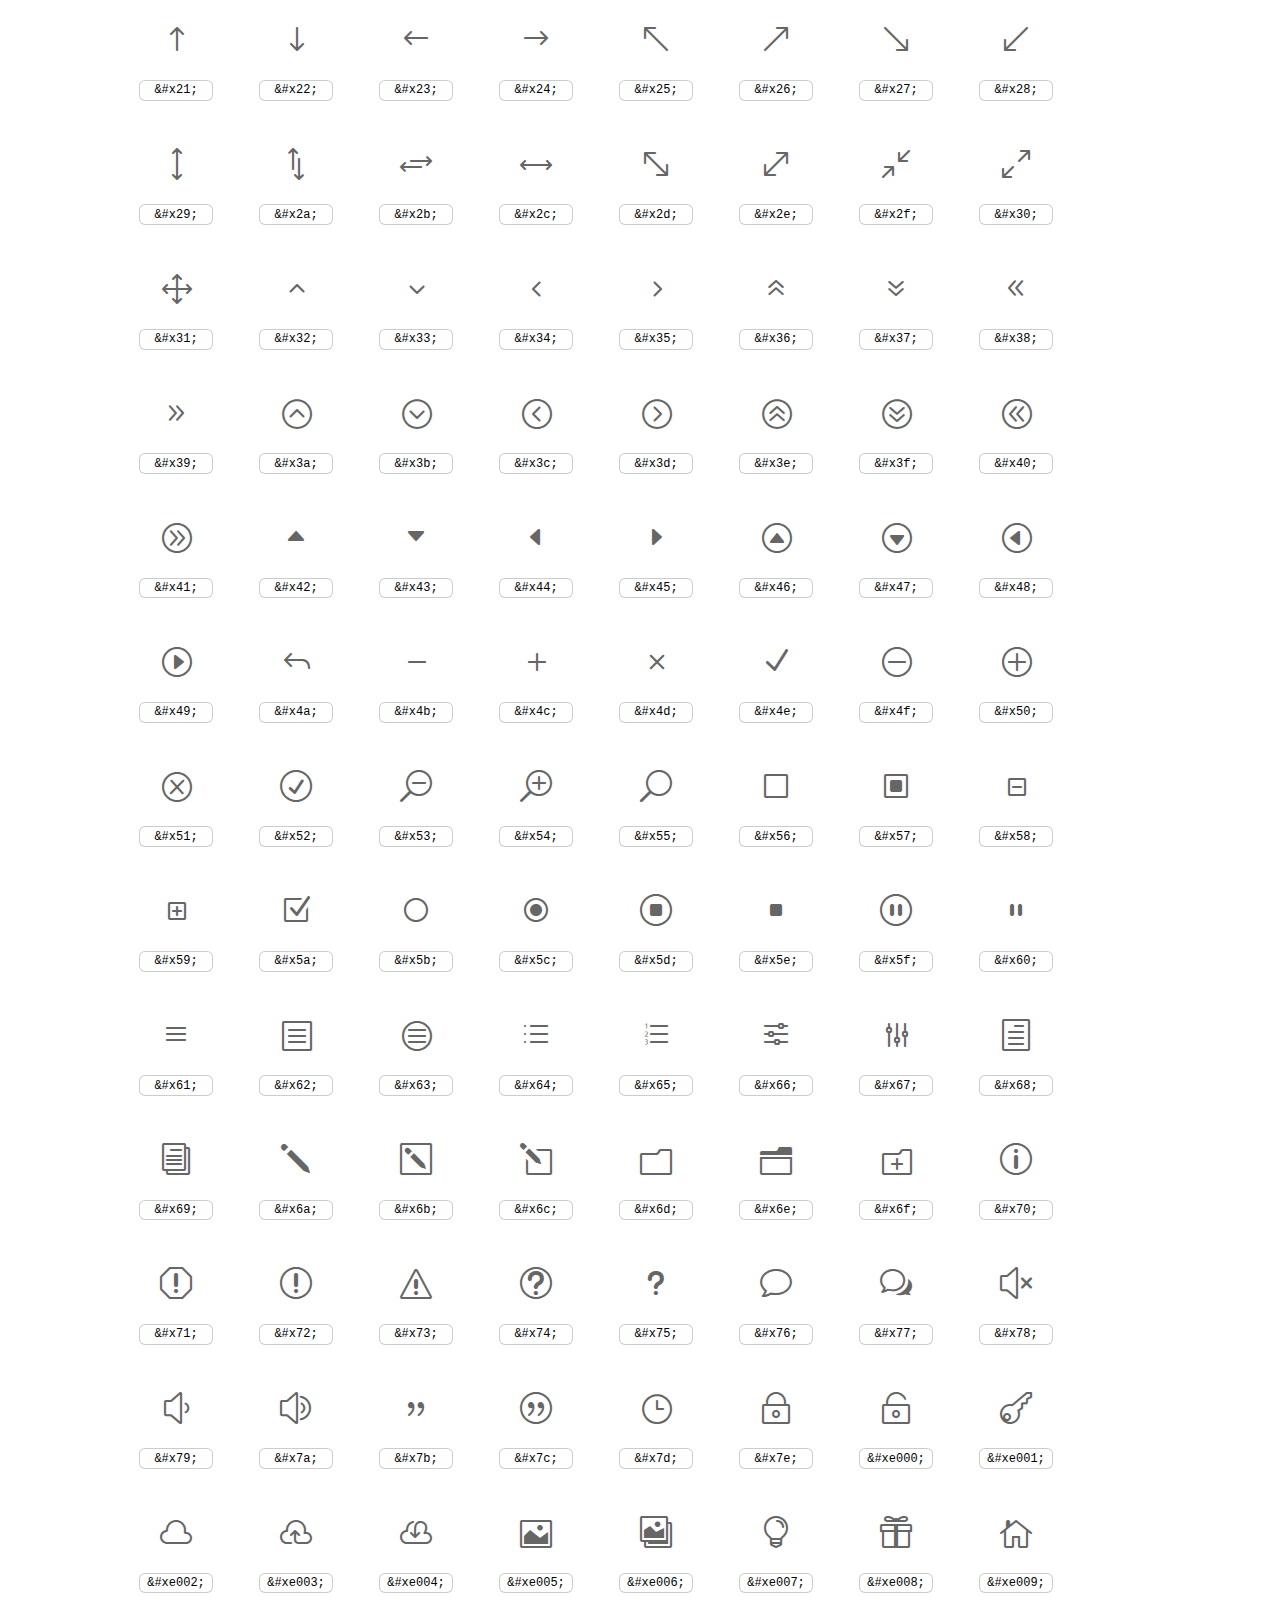
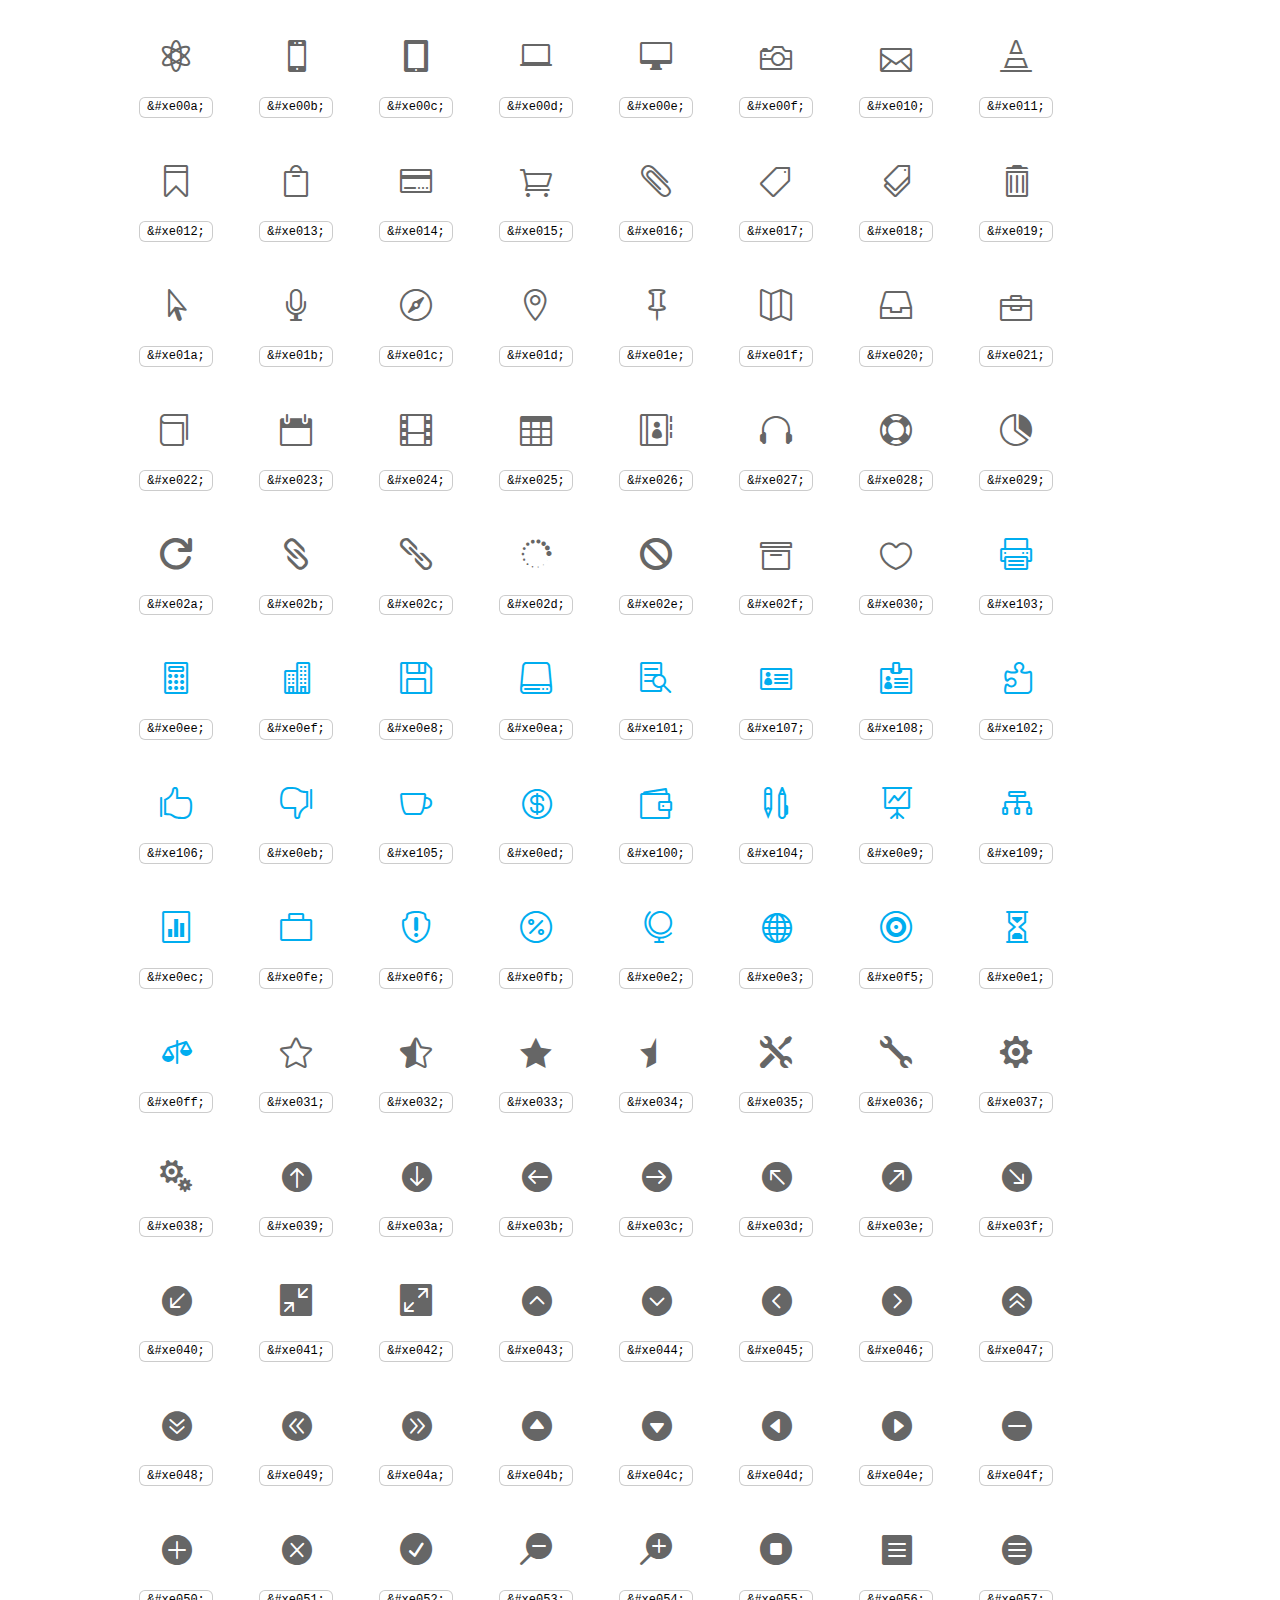
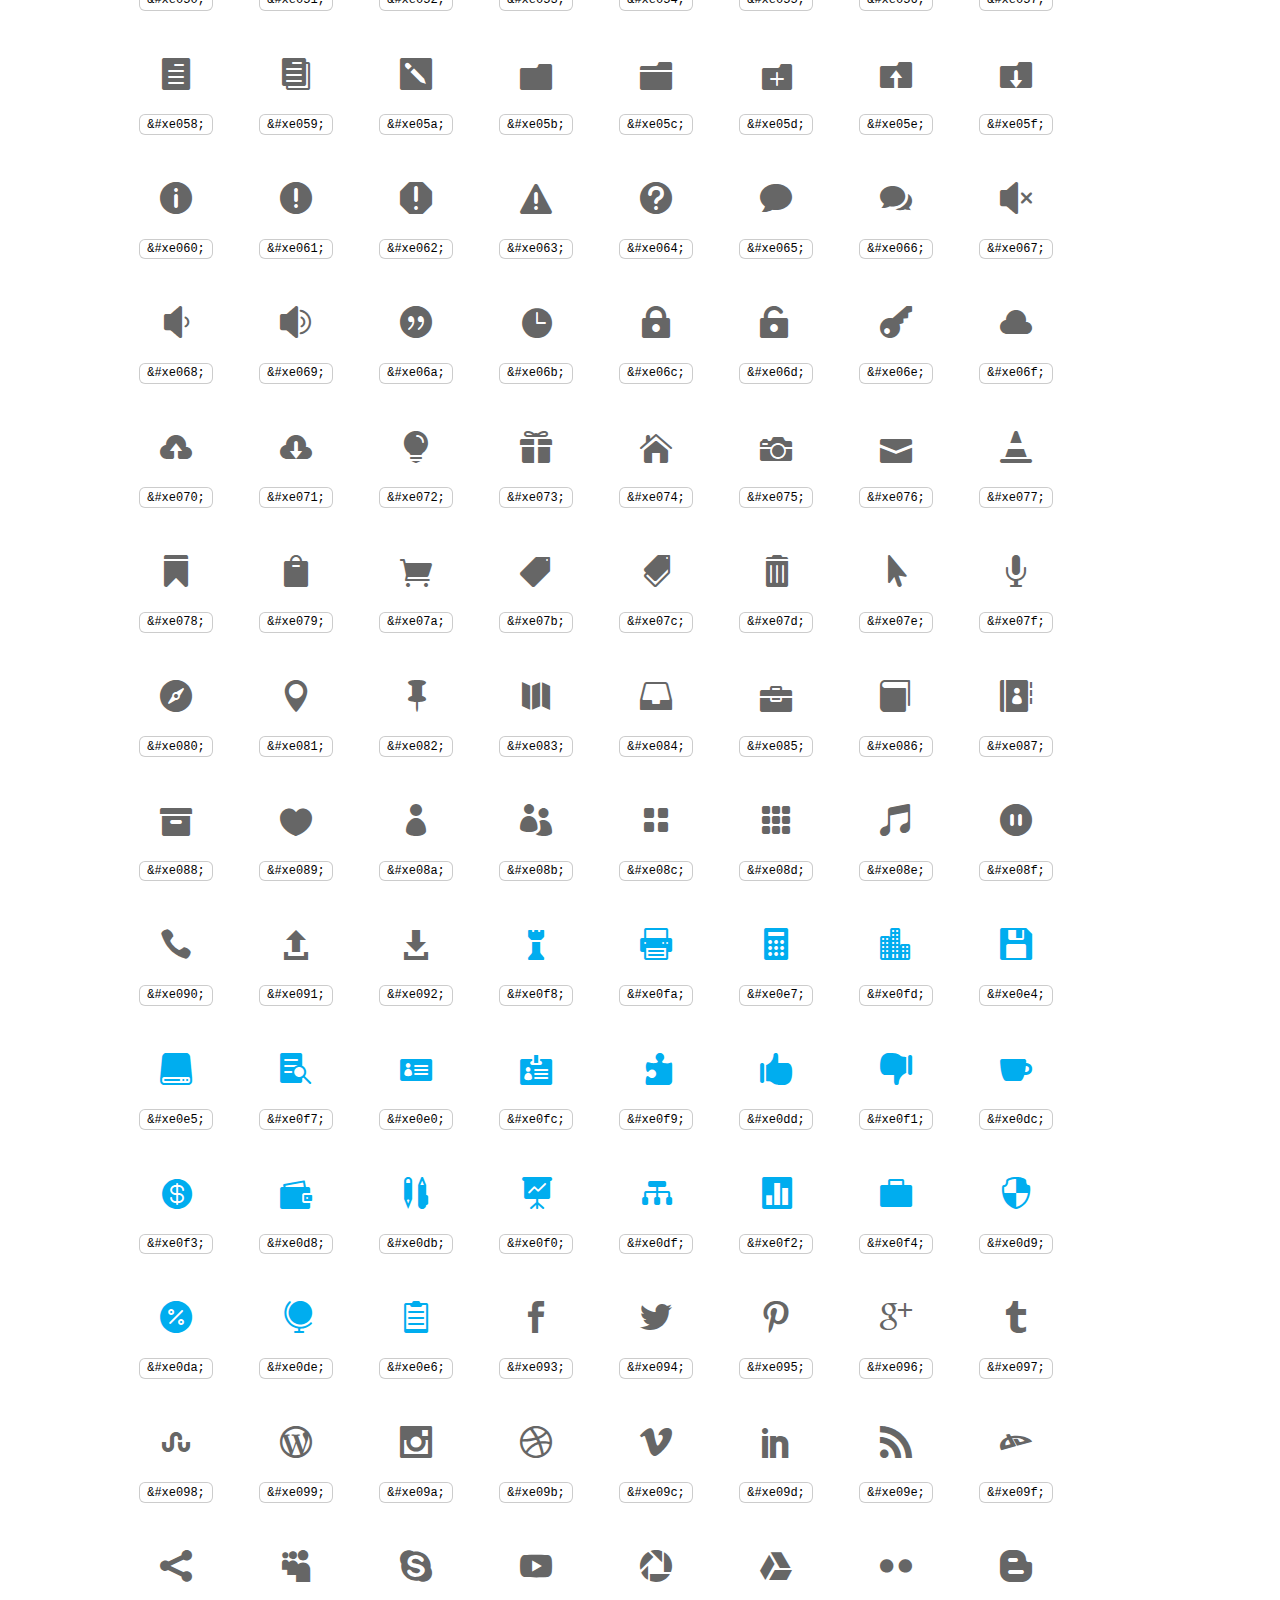
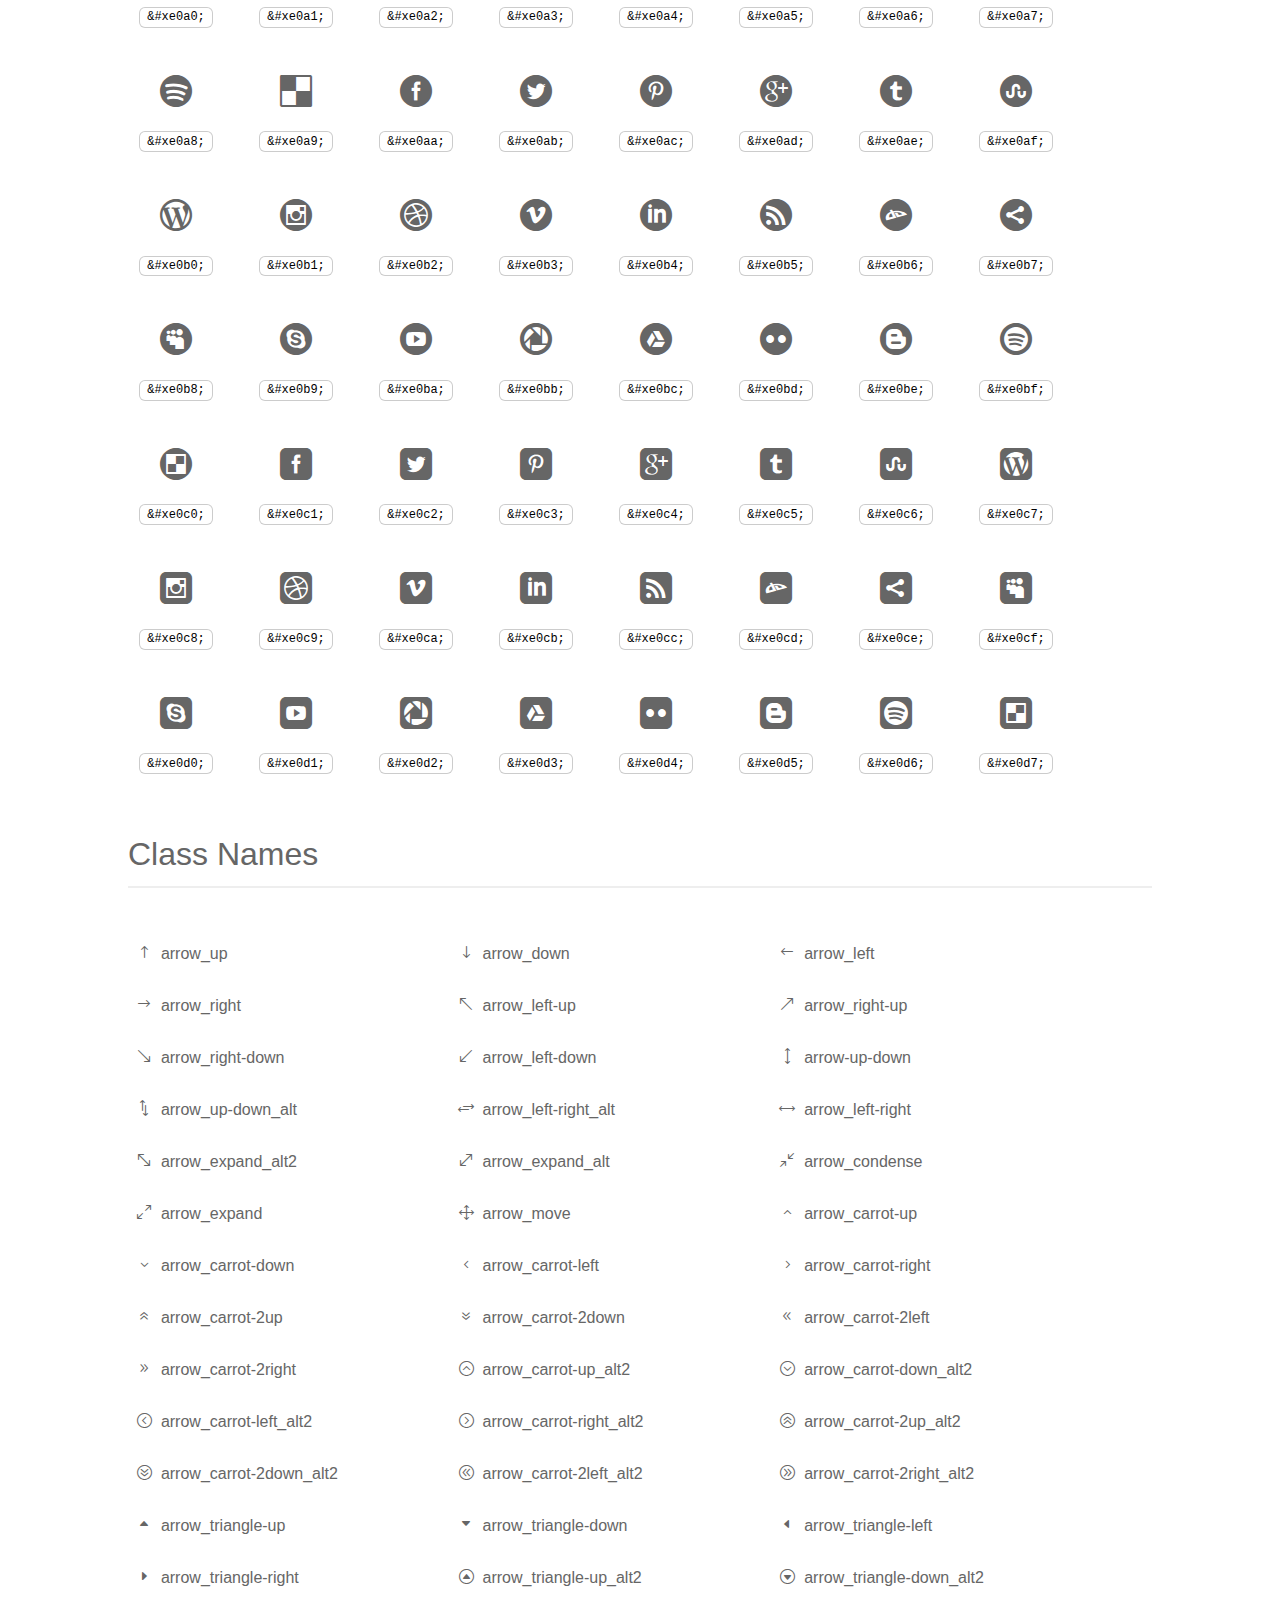
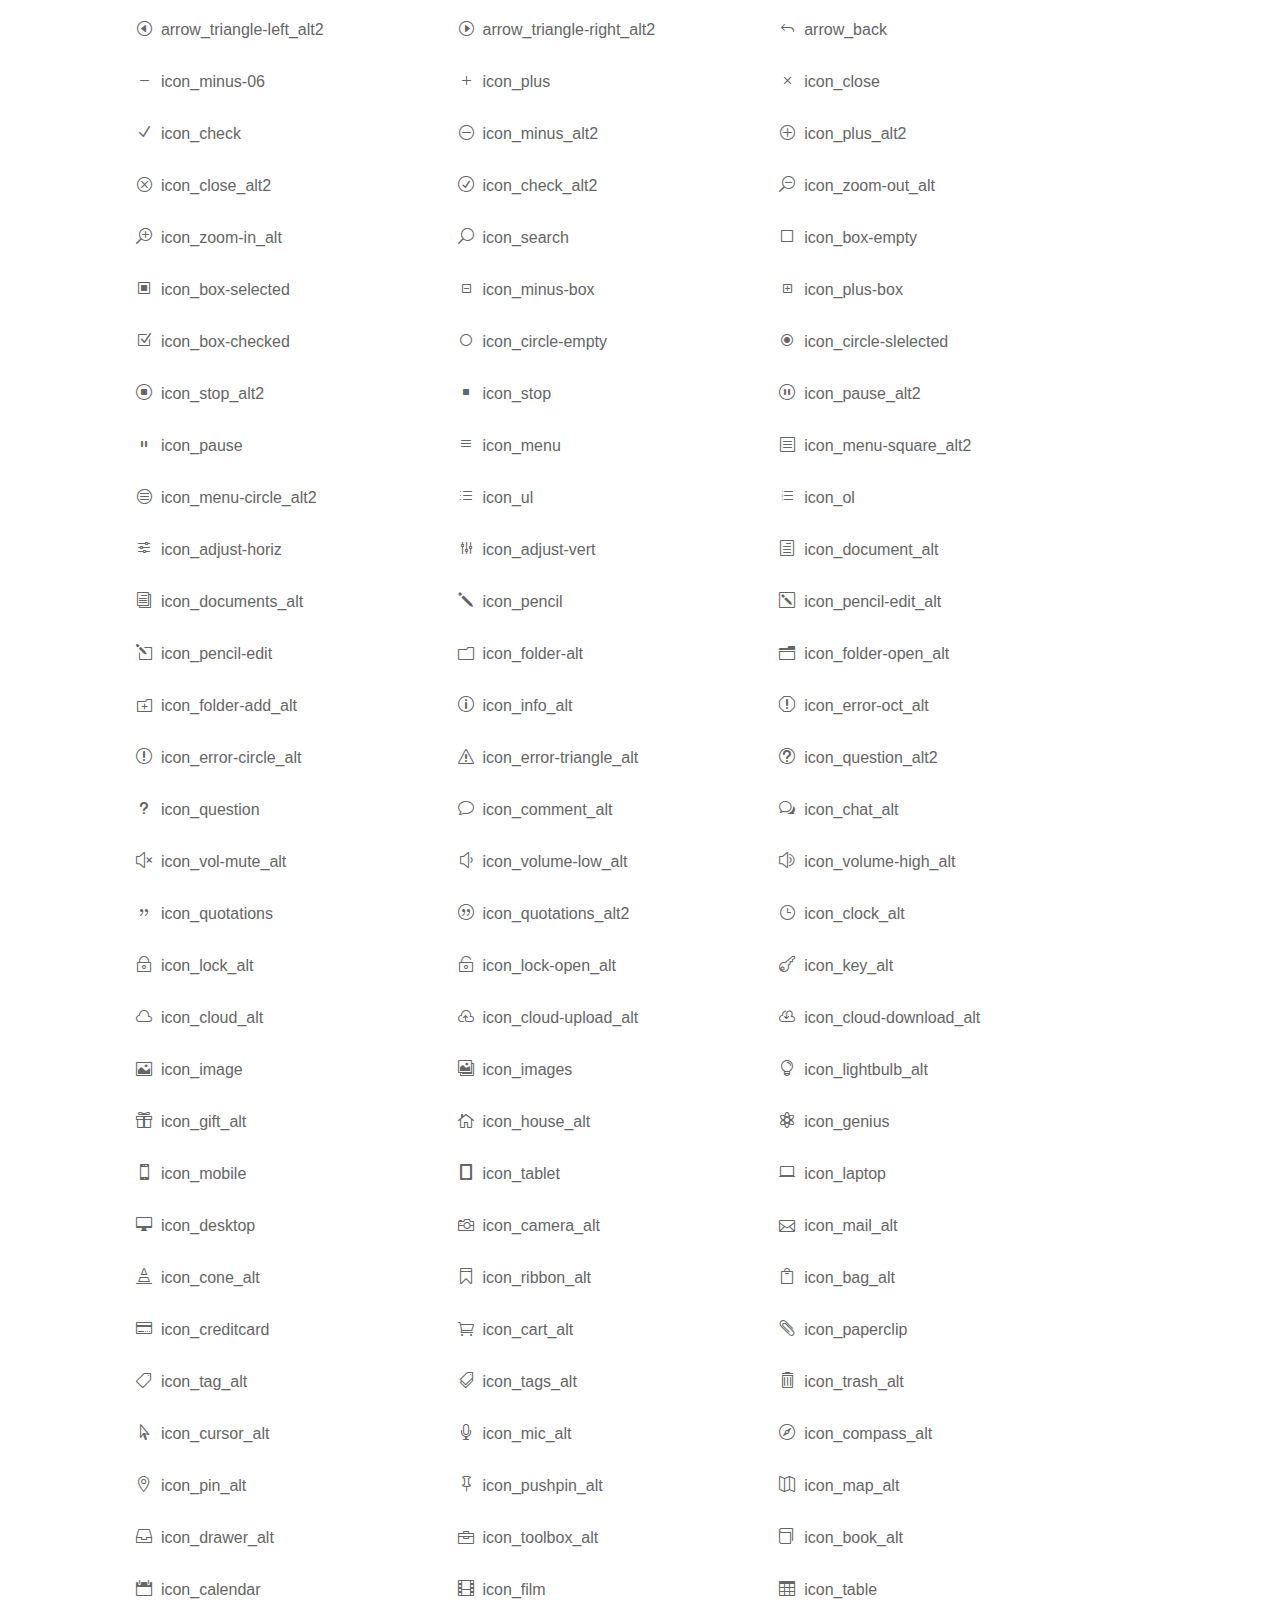
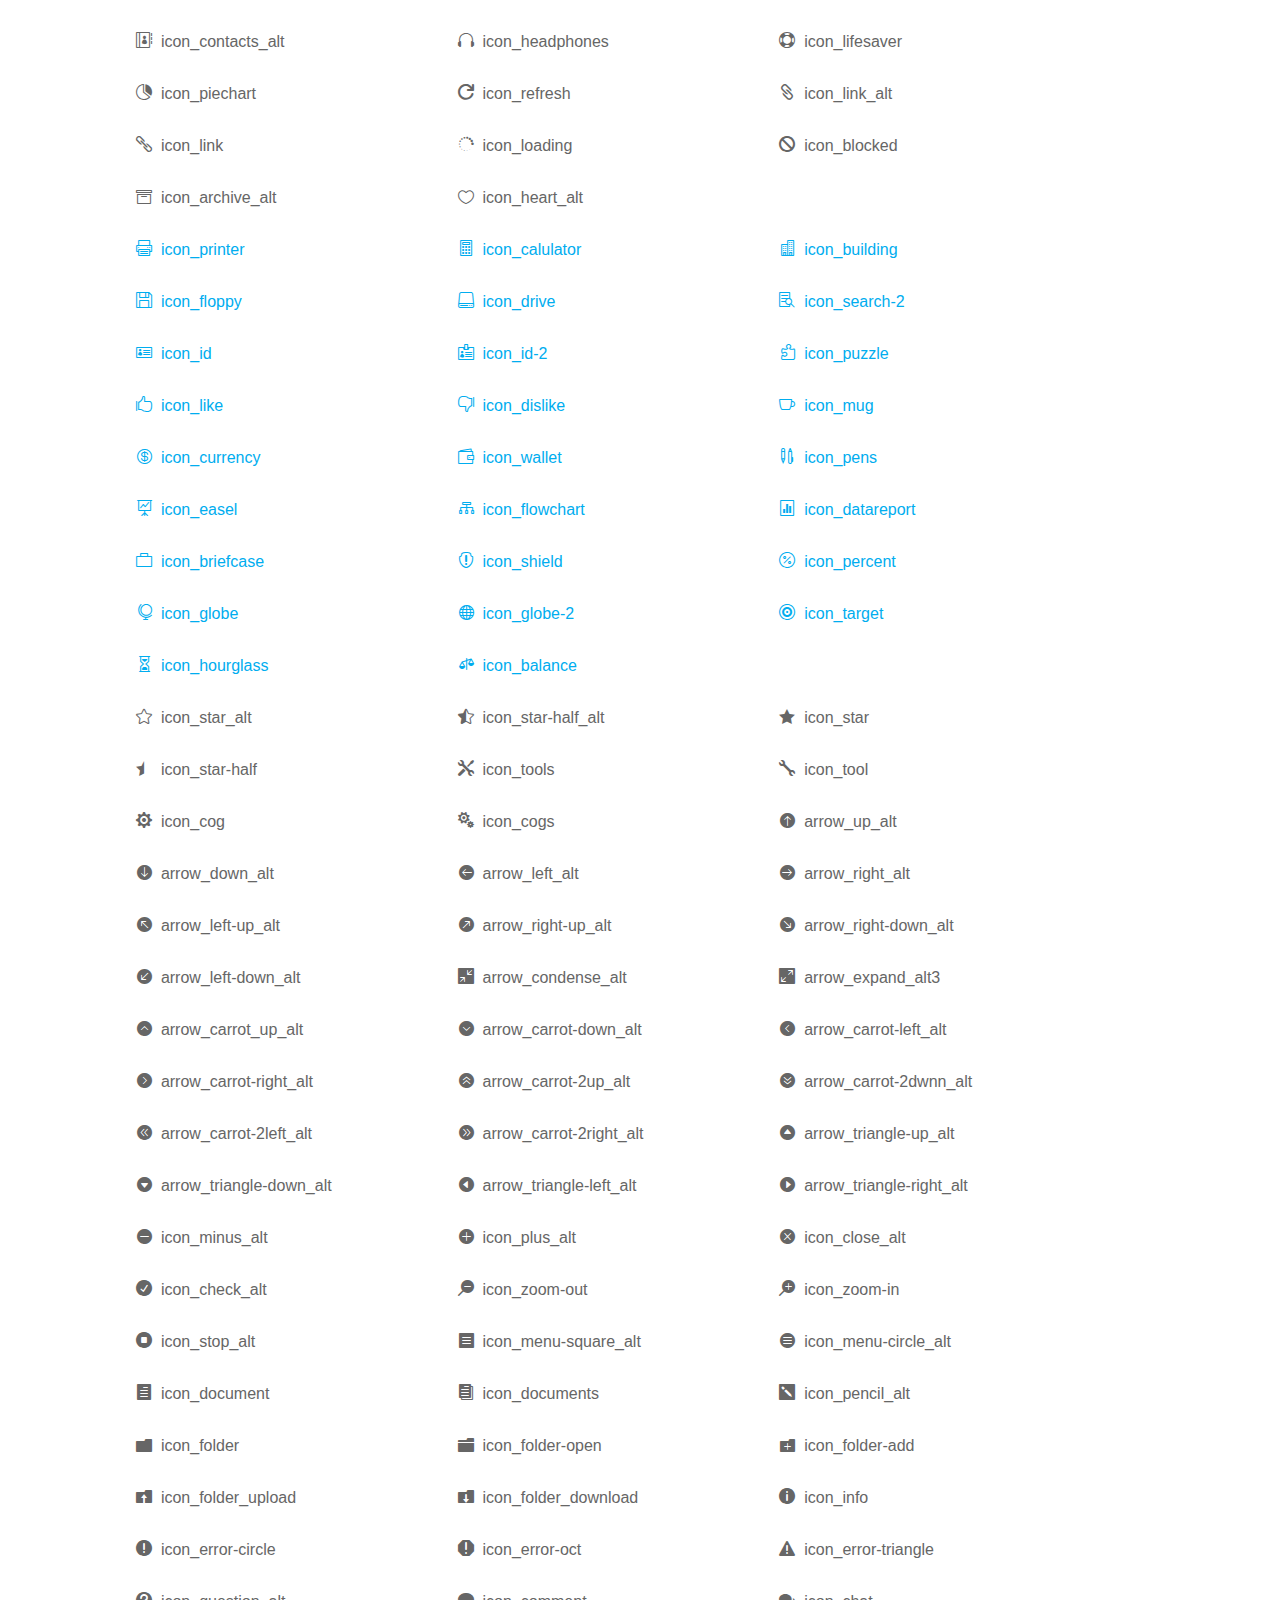
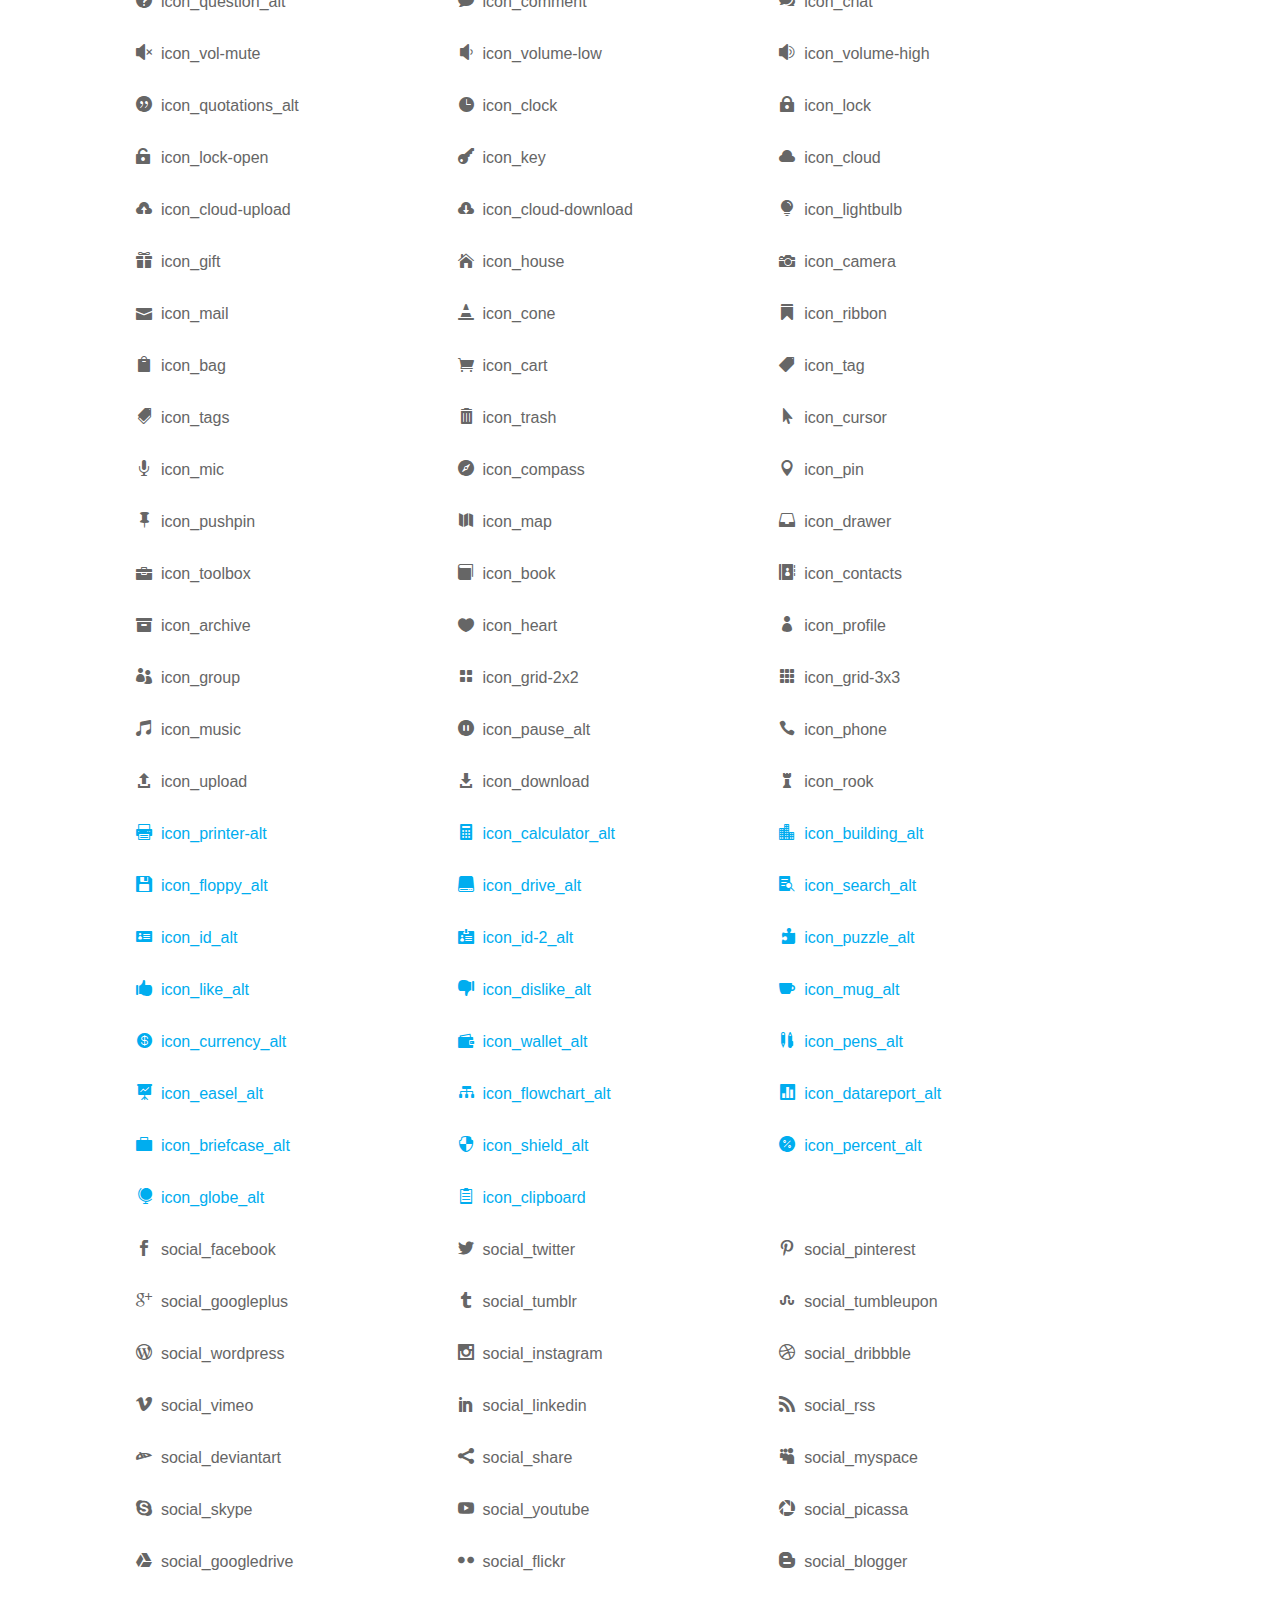
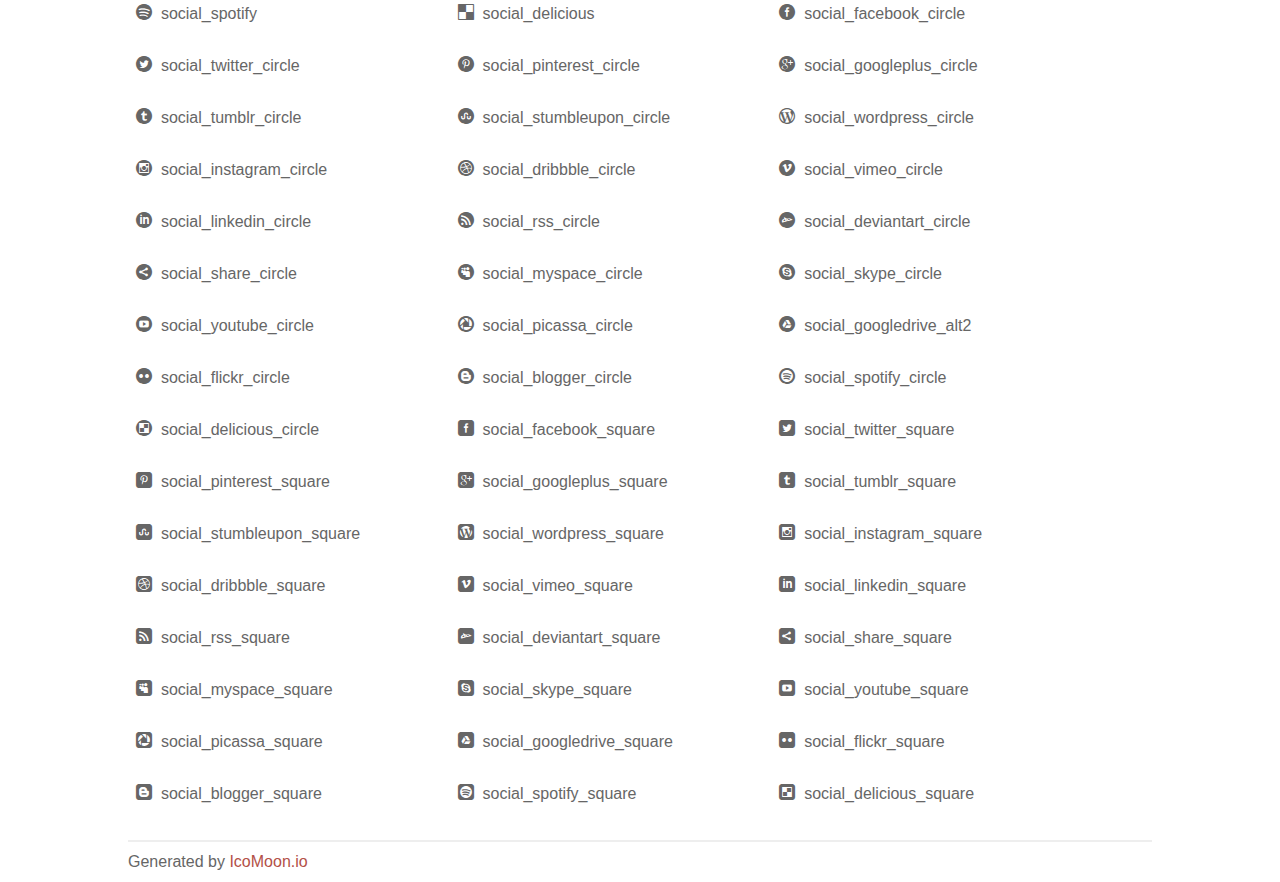
<file: fonts/elegant_font/HTML_CSS/index.html>
<!doctype html>
<html>
<head>
<title>Your Font/Glyphs</title>
<link rel="stylesheet" href="style.css" />
<!--[if lte IE 7]><script src="lte-ie7.js"></script><![endif]-->
<style>
	section, header, footer {display: block;}
	body {
		font-family: sans-serif;
		color: #666;
		line-height: 1.5;
		font-size: 1em;
	}
	* {
		-moz-box-sizing: border-box;
		-webkit-box-sizing: border-box;
		box-sizing: border-box;
		margin: 0;
		padding: 0;
	}
	.glyph {
		float: left;
		text-align: center;
		padding: .75em;
		margin: .4em 1.5em .75em 0;
		width: 6em;
		text-shadow: none;
	}
	
	.glyph input {
		font-family: consolas, monospace;
		font-size: 12px;
		width: 100%;
		text-align: center;
		border: 0;
		box-shadow: 0 0 0 1px #ccc;
		padding: .2em;
                -moz-border-radius: 5px;
                -webkit-border-radius: 5px;
	}
	
	

	.new {
		color:#00adef !important;
	}

	
	.w-main {
		width: 80%;
	}
	.centered {
		margin-left: auto;
		margin-right: auto;
	}
	.fs1 {
		font-size: 2em;
	}
	header {
		margin: 2em 0;
		padding-bottom: .5em;
		color: #666;
		box-shadow: 0 2px #eee;
	}
	header h1 {
		font-size: 2em;
		font-weight: normal;
	}
	.clearfix:before, .clearfix:after { content: ""; display: table; }
	.clearfix:after, .clear { clear: both; }
	footer {
		margin-top: 2em;
		padding: .5em 0;
		box-shadow: 0 -2px #eee;
	}
	a, a:visited {
		color: #B35047;
		text-decoration: none;
	}
	a:hover, a:focus {color: #000;}
	
	.box1 {
		font-size: 16px;
		display: inline-block;
		width: 30%;
		padding: .25em .5em;
		margin: 20px 10px 0 0;
	}
</style>
</head>
<body>
	<div class="w-main centered">
	<section class="mtm clearfix" id="glyphs">
	<div class="glyph">
		<div class="fs1" aria-hidden="true" data-icon="&#x21;"></div>
		<input type="text" readonly value="&amp;#x21;" />
	</div>
	<div class="glyph">
		<div class="fs1" aria-hidden="true" data-icon="&#x22;"></div>
		<input type="text" readonly value="&amp;#x22;" />
	</div>
	<div class="glyph">
		<div class="fs1" aria-hidden="true" data-icon="&#x23;"></div>
		<input type="text" readonly value="&amp;#x23;" />
	</div>
	<div class="glyph">
		<div class="fs1" aria-hidden="true" data-icon="&#x24;"></div>
		<input type="text" readonly value="&amp;#x24;" />
	</div>
	<div class="glyph">
		<div class="fs1" aria-hidden="true" data-icon="&#x25;"></div>
		<input type="text" readonly value="&amp;#x25;" />
	</div>
	<div class="glyph">
		<div class="fs1" aria-hidden="true" data-icon="&#x26;"></div>
		<input type="text" readonly value="&amp;#x26;" />
	</div>
	<div class="glyph">
		<div class="fs1" aria-hidden="true" data-icon="&#x27;"></div>
		<input type="text" readonly value="&amp;#x27;" />
	</div>
	<div class="glyph">
		<div class="fs1" aria-hidden="true" data-icon="&#x28;"></div>
		<input type="text" readonly value="&amp;#x28;" />
	</div>
	<div class="glyph">
		<div class="fs1" aria-hidden="true" data-icon="&#x29;"></div>
		<input type="text" readonly value="&amp;#x29;" />
	</div>
	<div class="glyph">
		<div class="fs1" aria-hidden="true" data-icon="&#x2a;"></div>
		<input type="text" readonly value="&amp;#x2a;" />
	</div>
	<div class="glyph">
		<div class="fs1" aria-hidden="true" data-icon="&#x2b;"></div>
		<input type="text" readonly value="&amp;#x2b;" />
	</div>
	<div class="glyph">
		<div class="fs1" aria-hidden="true" data-icon="&#x2c;"></div>
		<input type="text" readonly value="&amp;#x2c;" />
	</div>
	<div class="glyph">
		<div class="fs1" aria-hidden="true" data-icon="&#x2d;"></div>
		<input type="text" readonly value="&amp;#x2d;" />
	</div>
	<div class="glyph">
		<div class="fs1" aria-hidden="true" data-icon="&#x2e;"></div>
		<input type="text" readonly value="&amp;#x2e;" />
	</div>
	<div class="glyph">
		<div class="fs1" aria-hidden="true" data-icon="&#x2f;"></div>
		<input type="text" readonly value="&amp;#x2f;" />
	</div>
	<div class="glyph">
		<div class="fs1" aria-hidden="true" data-icon="&#x30;"></div>
		<input type="text" readonly value="&amp;#x30;" />
	</div>
	<div class="glyph">
		<div class="fs1" aria-hidden="true" data-icon="&#x31;"></div>
		<input type="text" readonly value="&amp;#x31;" />
	</div>
	<div class="glyph">
		<div class="fs1" aria-hidden="true" data-icon="&#x32;"></div>
		<input type="text" readonly value="&amp;#x32;" />
	</div>
	<div class="glyph">
		<div class="fs1" aria-hidden="true" data-icon="&#x33;"></div>
		<input type="text" readonly value="&amp;#x33;" />
	</div>
	<div class="glyph">
		<div class="fs1" aria-hidden="true" data-icon="&#x34;"></div>
		<input type="text" readonly value="&amp;#x34;" />
	</div>
	<div class="glyph">
		<div class="fs1" aria-hidden="true" data-icon="&#x35;"></div>
		<input type="text" readonly value="&amp;#x35;" />
	</div>
	<div class="glyph">
		<div class="fs1" aria-hidden="true" data-icon="&#x36;"></div>
		<input type="text" readonly value="&amp;#x36;" />
	</div>
	<div class="glyph">
		<div class="fs1" aria-hidden="true" data-icon="&#x37;"></div>
		<input type="text" readonly value="&amp;#x37;" />
	</div>
	<div class="glyph">
		<div class="fs1" aria-hidden="true" data-icon="&#x38;"></div>
		<input type="text" readonly value="&amp;#x38;" />
	</div>
	<div class="glyph">
		<div class="fs1" aria-hidden="true" data-icon="&#x39;"></div>
		<input type="text" readonly value="&amp;#x39;" />
	</div>
	<div class="glyph">
		<div class="fs1" aria-hidden="true" data-icon="&#x3a;"></div>
		<input type="text" readonly value="&amp;#x3a;" />
	</div>
	<div class="glyph">
		<div class="fs1" aria-hidden="true" data-icon="&#x3b;"></div>
		<input type="text" readonly value="&amp;#x3b;" />
	</div>
	<div class="glyph">
		<div class="fs1" aria-hidden="true" data-icon="&#x3c;"></div>
		<input type="text" readonly value="&amp;#x3c;" />
	</div>
	<div class="glyph">
		<div class="fs1" aria-hidden="true" data-icon="&#x3d;"></div>
		<input type="text" readonly value="&amp;#x3d;" />
	</div>
	<div class="glyph">
		<div class="fs1" aria-hidden="true" data-icon="&#x3e;"></div>
		<input type="text" readonly value="&amp;#x3e;" />
	</div>
	<div class="glyph">
		<div class="fs1" aria-hidden="true" data-icon="&#x3f;"></div>
		<input type="text" readonly value="&amp;#x3f;" />
	</div>
	<div class="glyph">
		<div class="fs1" aria-hidden="true" data-icon="&#x40;"></div>
		<input type="text" readonly value="&amp;#x40;" />
	</div>
	<div class="glyph">
		<div class="fs1" aria-hidden="true" data-icon="&#x41;"></div>
		<input type="text" readonly value="&amp;#x41;" />
	</div>
	<div class="glyph">
		<div class="fs1" aria-hidden="true" data-icon="&#x42;"></div>
		<input type="text" readonly value="&amp;#x42;" />
	</div>
	<div class="glyph">
		<div class="fs1" aria-hidden="true" data-icon="&#x43;"></div>
		<input type="text" readonly value="&amp;#x43;" />
	</div>
	<div class="glyph">
		<div class="fs1" aria-hidden="true" data-icon="&#x44;"></div>
		<input type="text" readonly value="&amp;#x44;" />
	</div>
	<div class="glyph">
		<div class="fs1" aria-hidden="true" data-icon="&#x45;"></div>
		<input type="text" readonly value="&amp;#x45;" />
	</div>
	<div class="glyph">
		<div class="fs1" aria-hidden="true" data-icon="&#x46;"></div>
		<input type="text" readonly value="&amp;#x46;" />
	</div>
	<div class="glyph">
		<div class="fs1" aria-hidden="true" data-icon="&#x47;"></div>
		<input type="text" readonly value="&amp;#x47;" />
	</div>
	<div class="glyph">
		<div class="fs1" aria-hidden="true" data-icon="&#x48;"></div>
		<input type="text" readonly value="&amp;#x48;" />
	</div>
	<div class="glyph">
		<div class="fs1" aria-hidden="true" data-icon="&#x49;"></div>
		<input type="text" readonly value="&amp;#x49;" />
	</div>
	<div class="glyph">
		<div class="fs1" aria-hidden="true" data-icon="&#x4a;"></div>
		<input type="text" readonly value="&amp;#x4a;" />
	</div>
	<div class="glyph">
		<div class="fs1" aria-hidden="true" data-icon="&#x4b;"></div>
		<input type="text" readonly value="&amp;#x4b;" />
	</div>
	<div class="glyph">
		<div class="fs1" aria-hidden="true" data-icon="&#x4c;"></div>
		<input type="text" readonly value="&amp;#x4c;" />
	</div>
	<div class="glyph">
		<div class="fs1" aria-hidden="true" data-icon="&#x4d;"></div>
		<input type="text" readonly value="&amp;#x4d;" />
	</div>
	<div class="glyph">
		<div class="fs1" aria-hidden="true" data-icon="&#x4e;"></div>
		<input type="text" readonly value="&amp;#x4e;" />
	</div>
	<div class="glyph">
		<div class="fs1" aria-hidden="true" data-icon="&#x4f;"></div>
		<input type="text" readonly value="&amp;#x4f;" />
	</div>
	<div class="glyph">
		<div class="fs1" aria-hidden="true" data-icon="&#x50;"></div>
		<input type="text" readonly value="&amp;#x50;" />
	</div>
	<div class="glyph">
		<div class="fs1" aria-hidden="true" data-icon="&#x51;"></div>
		<input type="text" readonly value="&amp;#x51;" />
	</div>
	<div class="glyph">
		<div class="fs1" aria-hidden="true" data-icon="&#x52;"></div>
		<input type="text" readonly value="&amp;#x52;" />
	</div>
	<div class="glyph">
		<div class="fs1" aria-hidden="true" data-icon="&#x53;"></div>
		<input type="text" readonly value="&amp;#x53;" />
	</div>
	<div class="glyph">
		<div class="fs1" aria-hidden="true" data-icon="&#x54;"></div>
		<input type="text" readonly value="&amp;#x54;" />
	</div>
	<div class="glyph">
		<div class="fs1" aria-hidden="true" data-icon="&#x55;"></div>
		<input type="text" readonly value="&amp;#x55;" />
	</div>
	<div class="glyph">
		<div class="fs1" aria-hidden="true" data-icon="&#x56;"></div>
		<input type="text" readonly value="&amp;#x56;" />
	</div>
	<div class="glyph">
		<div class="fs1" aria-hidden="true" data-icon="&#x57;"></div>
		<input type="text" readonly value="&amp;#x57;" />
	</div>
	<div class="glyph">
		<div class="fs1" aria-hidden="true" data-icon="&#x58;"></div>
		<input type="text" readonly value="&amp;#x58;" />
	</div>
	<div class="glyph">
		<div class="fs1" aria-hidden="true" data-icon="&#x59;"></div>
		<input type="text" readonly value="&amp;#x59;" />
	</div>
	<div class="glyph">
		<div class="fs1" aria-hidden="true" data-icon="&#x5a;"></div>
		<input type="text" readonly value="&amp;#x5a;" />
	</div>
	<div class="glyph">
		<div class="fs1" aria-hidden="true" data-icon="&#x5b;"></div>
		<input type="text" readonly value="&amp;#x5b;" />
	</div>
	<div class="glyph">
		<div class="fs1" aria-hidden="true" data-icon="&#x5c;"></div>
		<input type="text" readonly value="&amp;#x5c;" />
	</div>
	<div class="glyph">
		<div class="fs1" aria-hidden="true" data-icon="&#x5d;"></div>
		<input type="text" readonly value="&amp;#x5d;" />
	</div>
	<div class="glyph">
		<div class="fs1" aria-hidden="true" data-icon="&#x5e;"></div>
		<input type="text" readonly value="&amp;#x5e;" />
	</div>
	<div class="glyph">
		<div class="fs1" aria-hidden="true" data-icon="&#x5f;"></div>
		<input type="text" readonly value="&amp;#x5f;" />
	</div>
	<div class="glyph">
		<div class="fs1" aria-hidden="true" data-icon="&#x60;"></div>
		<input type="text" readonly value="&amp;#x60;" />
	</div>
	<div class="glyph">
		<div class="fs1" aria-hidden="true" data-icon="&#x61;"></div>
		<input type="text" readonly value="&amp;#x61;" />
	</div>
	<div class="glyph">
		<div class="fs1" aria-hidden="true" data-icon="&#x62;"></div>
		<input type="text" readonly value="&amp;#x62;" />
	</div>
	<div class="glyph">
		<div class="fs1" aria-hidden="true" data-icon="&#x63;"></div>
		<input type="text" readonly value="&amp;#x63;" />
	</div>
	<div class="glyph">
		<div class="fs1" aria-hidden="true" data-icon="&#x64;"></div>
		<input type="text" readonly value="&amp;#x64;" />
	</div>
	<div class="glyph">
		<div class="fs1" aria-hidden="true" data-icon="&#x65;"></div>
		<input type="text" readonly value="&amp;#x65;" />
	</div>
	<div class="glyph">
		<div class="fs1" aria-hidden="true" data-icon="&#x66;"></div>
		<input type="text" readonly value="&amp;#x66;" />
	</div>
	<div class="glyph">
		<div class="fs1" aria-hidden="true" data-icon="&#x67;"></div>
		<input type="text" readonly value="&amp;#x67;" />
	</div>
	<div class="glyph">
		<div class="fs1" aria-hidden="true" data-icon="&#x68;"></div>
		<input type="text" readonly value="&amp;#x68;" />
	</div>
	<div class="glyph">
		<div class="fs1" aria-hidden="true" data-icon="&#x69;"></div>
		<input type="text" readonly value="&amp;#x69;" />
	</div>
	<div class="glyph">
		<div class="fs1" aria-hidden="true" data-icon="&#x6a;"></div>
		<input type="text" readonly value="&amp;#x6a;" />
	</div>
	<div class="glyph">
		<div class="fs1" aria-hidden="true" data-icon="&#x6b;"></div>
		<input type="text" readonly value="&amp;#x6b;" />
	</div>
	<div class="glyph">
		<div class="fs1" aria-hidden="true" data-icon="&#x6c;"></div>
		<input type="text" readonly value="&amp;#x6c;" />
	</div>
	<div class="glyph">
		<div class="fs1" aria-hidden="true" data-icon="&#x6d;"></div>
		<input type="text" readonly value="&amp;#x6d;" />
	</div>
	<div class="glyph">
		<div class="fs1" aria-hidden="true" data-icon="&#x6e;"></div>
		<input type="text" readonly value="&amp;#x6e;" />
	</div>
	<div class="glyph">
		<div class="fs1" aria-hidden="true" data-icon="&#x6f;"></div>
		<input type="text" readonly value="&amp;#x6f;" />
	</div>
	<div class="glyph">
		<div class="fs1" aria-hidden="true" data-icon="&#x70;"></div>
		<input type="text" readonly value="&amp;#x70;" />
	</div>
	<div class="glyph">
		<div class="fs1" aria-hidden="true" data-icon="&#x71;"></div>
		<input type="text" readonly value="&amp;#x71;" />
	</div>
	<div class="glyph">
		<div class="fs1" aria-hidden="true" data-icon="&#x72;"></div>
		<input type="text" readonly value="&amp;#x72;" />
	</div>
	<div class="glyph">
		<div class="fs1" aria-hidden="true" data-icon="&#x73;"></div>
		<input type="text" readonly value="&amp;#x73;" />
	</div>
	<div class="glyph">
		<div class="fs1" aria-hidden="true" data-icon="&#x74;"></div>
		<input type="text" readonly value="&amp;#x74;" />
	</div>
	<div class="glyph">
		<div class="fs1" aria-hidden="true" data-icon="&#x75;"></div>
		<input type="text" readonly value="&amp;#x75;" />
	</div>
	<div class="glyph">
		<div class="fs1" aria-hidden="true" data-icon="&#x76;"></div>
		<input type="text" readonly value="&amp;#x76;" />
	</div>
	<div class="glyph">
		<div class="fs1" aria-hidden="true" data-icon="&#x77;"></div>
		<input type="text" readonly value="&amp;#x77;" />
	</div>
	<div class="glyph">
		<div class="fs1" aria-hidden="true" data-icon="&#x78;"></div>
		<input type="text" readonly value="&amp;#x78;" />
	</div>
	<div class="glyph">
		<div class="fs1" aria-hidden="true" data-icon="&#x79;"></div>
		<input type="text" readonly value="&amp;#x79;" />
	</div>
	<div class="glyph">
		<div class="fs1" aria-hidden="true" data-icon="&#x7a;"></div>
		<input type="text" readonly value="&amp;#x7a;" />
	</div>
	<div class="glyph">
		<div class="fs1" aria-hidden="true" data-icon="&#x7b;"></div>
		<input type="text" readonly value="&amp;#x7b;" />
	</div>
	<div class="glyph">
		<div class="fs1" aria-hidden="true" data-icon="&#x7c;"></div>
		<input type="text" readonly value="&amp;#x7c;" />
	</div>
	<div class="glyph">
		<div class="fs1" aria-hidden="true" data-icon="&#x7d;"></div>
		<input type="text" readonly value="&amp;#x7d;" />
	</div>
	<div class="glyph">
		<div class="fs1" aria-hidden="true" data-icon="&#x7e;"></div>
		<input type="text" readonly value="&amp;#x7e;" />
	</div>
	<div class="glyph">
		<div class="fs1" aria-hidden="true" data-icon="&#xe000;"></div>
		<input type="text" readonly value="&amp;#xe000;" />
	</div>
	<div class="glyph">
		<div class="fs1" aria-hidden="true" data-icon="&#xe001;"></div>
		<input type="text" readonly value="&amp;#xe001;" />
	</div>
	<div class="glyph">
		<div class="fs1" aria-hidden="true" data-icon="&#xe002;"></div>
		<input type="text" readonly value="&amp;#xe002;" />
	</div>
	<div class="glyph">
		<div class="fs1" aria-hidden="true" data-icon="&#xe003;"></div>
		<input type="text" readonly value="&amp;#xe003;" />
	</div>
	<div class="glyph">
		<div class="fs1" aria-hidden="true" data-icon="&#xe004;"></div>
		<input type="text" readonly value="&amp;#xe004;" />
	</div>
	<div class="glyph">
		<div class="fs1" aria-hidden="true" data-icon="&#xe005;"></div>
		<input type="text" readonly value="&amp;#xe005;" />
	</div>
	<div class="glyph">
		<div class="fs1" aria-hidden="true" data-icon="&#xe006;"></div>
		<input type="text" readonly value="&amp;#xe006;" />
	</div>
	<div class="glyph">
		<div class="fs1" aria-hidden="true" data-icon="&#xe007;"></div>
		<input type="text" readonly value="&amp;#xe007;" />
	</div>
	<div class="glyph">
		<div class="fs1" aria-hidden="true" data-icon="&#xe008;"></div>
		<input type="text" readonly value="&amp;#xe008;" />
	</div>
	<div class="glyph">
		<div class="fs1" aria-hidden="true" data-icon="&#xe009;"></div>
		<input type="text" readonly value="&amp;#xe009;" />
	</div>
	<div class="glyph">
		<div class="fs1" aria-hidden="true" data-icon="&#xe00a;"></div>
		<input type="text" readonly value="&amp;#xe00a;" />
	</div>
	<div class="glyph">
		<div class="fs1" aria-hidden="true" data-icon="&#xe00b;"></div>
		<input type="text" readonly value="&amp;#xe00b;" />
	</div>
	<div class="glyph">
		<div class="fs1" aria-hidden="true" data-icon="&#xe00c;"></div>
		<input type="text" readonly value="&amp;#xe00c;" />
	</div>
	<div class="glyph">
		<div class="fs1" aria-hidden="true" data-icon="&#xe00d;"></div>
		<input type="text" readonly value="&amp;#xe00d;" />
	</div>
	<div class="glyph">
		<div class="fs1" aria-hidden="true" data-icon="&#xe00e;"></div>
		<input type="text" readonly value="&amp;#xe00e;" />
	</div>
	<div class="glyph">
		<div class="fs1" aria-hidden="true" data-icon="&#xe00f;"></div>
		<input type="text" readonly value="&amp;#xe00f;" />
	</div>
	<div class="glyph">
		<div class="fs1" aria-hidden="true" data-icon="&#xe010;"></div>
		<input type="text" readonly value="&amp;#xe010;" />
	</div>
	<div class="glyph">
		<div class="fs1" aria-hidden="true" data-icon="&#xe011;"></div>
		<input type="text" readonly value="&amp;#xe011;" />
	</div>
	<div class="glyph">
		<div class="fs1" aria-hidden="true" data-icon="&#xe012;"></div>
		<input type="text" readonly value="&amp;#xe012;" />
	</div>
	<div class="glyph">
		<div class="fs1" aria-hidden="true" data-icon="&#xe013;"></div>
		<input type="text" readonly value="&amp;#xe013;" />
	</div>
	<div class="glyph">
		<div class="fs1" aria-hidden="true" data-icon="&#xe014;"></div>
		<input type="text" readonly value="&amp;#xe014;" />
	</div>
	<div class="glyph">
		<div class="fs1" aria-hidden="true" data-icon="&#xe015;"></div>
		<input type="text" readonly value="&amp;#xe015;" />
	</div>
	<div class="glyph">
		<div class="fs1" aria-hidden="true" data-icon="&#xe016;"></div>
		<input type="text" readonly value="&amp;#xe016;" />
	</div>
	<div class="glyph">
		<div class="fs1" aria-hidden="true" data-icon="&#xe017;"></div>
		<input type="text" readonly value="&amp;#xe017;" />
	</div>
	<div class="glyph">
		<div class="fs1" aria-hidden="true" data-icon="&#xe018;"></div>
		<input type="text" readonly value="&amp;#xe018;" />
	</div>
	<div class="glyph">
		<div class="fs1" aria-hidden="true" data-icon="&#xe019;"></div>
		<input type="text" readonly value="&amp;#xe019;" />
	</div>
	<div class="glyph">
		<div class="fs1" aria-hidden="true" data-icon="&#xe01a;"></div>
		<input type="text" readonly value="&amp;#xe01a;" />
	</div>
	<div class="glyph">
		<div class="fs1" aria-hidden="true" data-icon="&#xe01b;"></div>
		<input type="text" readonly value="&amp;#xe01b;" />
	</div>
	<div class="glyph">
		<div class="fs1" aria-hidden="true" data-icon="&#xe01c;"></div>
		<input type="text" readonly value="&amp;#xe01c;" />
	</div>
	<div class="glyph">
		<div class="fs1" aria-hidden="true" data-icon="&#xe01d;"></div>
		<input type="text" readonly value="&amp;#xe01d;" />
	</div>
	<div class="glyph">
		<div class="fs1" aria-hidden="true" data-icon="&#xe01e;"></div>
		<input type="text" readonly value="&amp;#xe01e;" />
	</div>
	<div class="glyph">
		<div class="fs1" aria-hidden="true" data-icon="&#xe01f;"></div>
		<input type="text" readonly value="&amp;#xe01f;" />
	</div>
	<div class="glyph">
		<div class="fs1" aria-hidden="true" data-icon="&#xe020;"></div>
		<input type="text" readonly value="&amp;#xe020;" />
	</div>
	<div class="glyph">
		<div class="fs1" aria-hidden="true" data-icon="&#xe021;"></div>
		<input type="text" readonly value="&amp;#xe021;" />
	</div>
	<div class="glyph">
		<div class="fs1" aria-hidden="true" data-icon="&#xe022;"></div>
		<input type="text" readonly value="&amp;#xe022;" />
	</div>
	<div class="glyph">
		<div class="fs1" aria-hidden="true" data-icon="&#xe023;"></div>
		<input type="text" readonly value="&amp;#xe023;" />
	</div>
	<div class="glyph">
		<div class="fs1" aria-hidden="true" data-icon="&#xe024;"></div>
		<input type="text" readonly value="&amp;#xe024;" />
	</div>
	<div class="glyph">
		<div class="fs1" aria-hidden="true" data-icon="&#xe025;"></div>
		<input type="text" readonly value="&amp;#xe025;" />
	</div>
	<div class="glyph">
		<div class="fs1" aria-hidden="true" data-icon="&#xe026;"></div>
		<input type="text" readonly value="&amp;#xe026;" />
	</div>
	<div class="glyph">
		<div class="fs1" aria-hidden="true" data-icon="&#xe027;"></div>
		<input type="text" readonly value="&amp;#xe027;" />
	</div>
	<div class="glyph">
		<div class="fs1" aria-hidden="true" data-icon="&#xe028;"></div>
		<input type="text" readonly value="&amp;#xe028;" />
	</div>
	<div class="glyph">
		<div class="fs1" aria-hidden="true" data-icon="&#xe029;"></div>
		<input type="text" readonly value="&amp;#xe029;" />
	</div>
	<div class="glyph">
		<div class="fs1" aria-hidden="true" data-icon="&#xe02a;"></div>
		<input type="text" readonly value="&amp;#xe02a;" />
	</div>
	<div class="glyph">
		<div class="fs1" aria-hidden="true" data-icon="&#xe02b;"></div>
		<input type="text" readonly value="&amp;#xe02b;" />
	</div>
	<div class="glyph">
		<div class="fs1" aria-hidden="true" data-icon="&#xe02c;"></div>
		<input type="text" readonly value="&amp;#xe02c;" />
	</div>
	<div class="glyph">
		<div class="fs1" aria-hidden="true" data-icon="&#xe02d;"></div>
		<input type="text" readonly value="&amp;#xe02d;" />
	</div>
	<div class="glyph">
		<div class="fs1" aria-hidden="true" data-icon="&#xe02e;"></div>
		<input type="text" readonly value="&amp;#xe02e;" />
	</div>
	<div class="glyph">
		<div class="fs1" aria-hidden="true" data-icon="&#xe02f;"></div>
		<input type="text" readonly value="&amp;#xe02f;" />
	</div>
	<div class="glyph">
		<div class="fs1" aria-hidden="true" data-icon="&#xe030;"></div>
		<input type="text" readonly value="&amp;#xe030;" />
	</div>
    
    <div class="new">
    
    <div class="glyph">
		<div class="fs1" aria-hidden="true" data-icon="&#xe103;"></div>
		<input type="text" readonly value="&amp;#xe103;" />
	</div>
	<div class="glyph">
		<div class="fs1" aria-hidden="true" data-icon="&#xe0ee;"></div>
		<input type="text" readonly value="&amp;#xe0ee;" />
	</div>
	<div class="glyph">
		<div class="fs1" aria-hidden="true" data-icon="&#xe0ef;"></div>
		<input type="text" readonly value="&amp;#xe0ef;" />
	</div>
	<div class="glyph">
		<div class="fs1" aria-hidden="true" data-icon="&#xe0e8;"></div>
		<input type="text" readonly value="&amp;#xe0e8;" />
	</div>
	<div class="glyph">
		<div class="fs1" aria-hidden="true" data-icon="&#xe0ea;"></div>
		<input type="text" readonly value="&amp;#xe0ea;" />
	</div>
	<div class="glyph">
		<div class="fs1" aria-hidden="true" data-icon="&#xe101;"></div>
		<input type="text" readonly value="&amp;#xe101;" />
	</div>
	<div class="glyph">
		<div class="fs1" aria-hidden="true" data-icon="&#xe107;"></div>
		<input type="text" readonly value="&amp;#xe107;" />
	</div>
	<div class="glyph">
		<div class="fs1" aria-hidden="true" data-icon="&#xe108;"></div>
		<input type="text" readonly value="&amp;#xe108;" />
	</div>
	<div class="glyph">
		<div class="fs1" aria-hidden="true" data-icon="&#xe102;"></div>
		<input type="text" readonly value="&amp;#xe102;" />
	</div>
	<div class="glyph">
		<div class="fs1" aria-hidden="true" data-icon="&#xe106;"></div>
		<input type="text" readonly value="&amp;#xe106;" />
	</div>
	<div class="glyph">
		<div class="fs1" aria-hidden="true" data-icon="&#xe0eb;"></div>
		<input type="text" readonly value="&amp;#xe0eb;" />
	</div>
	<div class="glyph">
		<div class="fs1" aria-hidden="true" data-icon="&#xe105;"></div>
		<input type="text" readonly value="&amp;#xe105;" />
	</div>
	<div class="glyph">
		<div class="fs1" aria-hidden="true" data-icon="&#xe0ed;"></div>
		<input type="text" readonly value="&amp;#xe0ed;" />
	</div>
	<div class="glyph">
		<div class="fs1" aria-hidden="true" data-icon="&#xe100;"></div>
		<input type="text" readonly value="&amp;#xe100;" />
	</div>
	<div class="glyph">
		<div class="fs1" aria-hidden="true" data-icon="&#xe104;"></div>
		<input type="text" readonly value="&amp;#xe104;" />
	</div>
	<div class="glyph">
		<div class="fs1" aria-hidden="true" data-icon="&#xe0e9;"></div>
		<input type="text" readonly value="&amp;#xe0e9;" />
	</div>
	<div class="glyph">
		<div class="fs1" aria-hidden="true" data-icon="&#xe109;"></div>
		<input type="text" readonly value="&amp;#xe109;" />
	</div>
	<div class="glyph">
		<div class="fs1" aria-hidden="true" data-icon="&#xe0ec;"></div>
		<input type="text" readonly value="&amp;#xe0ec;" />
	</div>
	<div class="glyph">
		<div class="fs1" aria-hidden="true" data-icon="&#xe0fe;"></div>
		<input type="text" readonly value="&amp;#xe0fe;" />
	</div>
	<div class="glyph">
		<div class="fs1" aria-hidden="true" data-icon="&#xe0f6;"></div>
		<input type="text" readonly value="&amp;#xe0f6;" />
	</div>
	<div class="glyph">
		<div class="fs1" aria-hidden="true" data-icon="&#xe0fb;"></div>
		<input type="text" readonly value="&amp;#xe0fb;" />
	</div>
	<div class="glyph">
		<div class="fs1" aria-hidden="true" data-icon="&#xe0e2;"></div>
		<input type="text" readonly value="&amp;#xe0e2;" />
	</div>
	<div class="glyph">
		<div class="fs1" aria-hidden="true" data-icon="&#xe0e3;"></div>
		<input type="text" readonly value="&amp;#xe0e3;" />
	</div>
	<div class="glyph">
		<div class="fs1" aria-hidden="true" data-icon="&#xe0f5;"></div>
		<input type="text" readonly value="&amp;#xe0f5;" />
	</div>
	<div class="glyph">
		<div class="fs1" aria-hidden="true" data-icon="&#xe0e1;"></div>
		<input type="text" readonly value="&amp;#xe0e1;" />
	</div>
	<div class="glyph">
		<div class="fs1" aria-hidden="true" data-icon="&#xe0ff;"></div>
		<input type="text" readonly value="&amp;#xe0ff;" />
	</div>
    
    </div>
    
	<div class="glyph">
		<div class="fs1" aria-hidden="true" data-icon="&#xe031;"></div>
		<input type="text" readonly value="&amp;#xe031;" />
	</div>
	<div class="glyph">
		<div class="fs1" aria-hidden="true" data-icon="&#xe032;"></div>
		<input type="text" readonly value="&amp;#xe032;" />
	</div>
	<div class="glyph">
		<div class="fs1" aria-hidden="true" data-icon="&#xe033;"></div>
		<input type="text" readonly value="&amp;#xe033;" />
	</div>
	<div class="glyph">
		<div class="fs1" aria-hidden="true" data-icon="&#xe034;"></div>
		<input type="text" readonly value="&amp;#xe034;" />
	</div>
	<div class="glyph">
		<div class="fs1" aria-hidden="true" data-icon="&#xe035;"></div>
		<input type="text" readonly value="&amp;#xe035;" />
	</div>
	<div class="glyph">
		<div class="fs1" aria-hidden="true" data-icon="&#xe036;"></div>
		<input type="text" readonly value="&amp;#xe036;" />
	</div>
	<div class="glyph">
		<div class="fs1" aria-hidden="true" data-icon="&#xe037;"></div>
		<input type="text" readonly value="&amp;#xe037;" />
	</div>
	<div class="glyph">
		<div class="fs1" aria-hidden="true" data-icon="&#xe038;"></div>
		<input type="text" readonly value="&amp;#xe038;" />
	</div>
	<div class="glyph">
		<div class="fs1" aria-hidden="true" data-icon="&#xe039;"></div>
		<input type="text" readonly value="&amp;#xe039;" />
	</div>
	<div class="glyph">
		<div class="fs1" aria-hidden="true" data-icon="&#xe03a;"></div>
		<input type="text" readonly value="&amp;#xe03a;" />
	</div>
	<div class="glyph">
		<div class="fs1" aria-hidden="true" data-icon="&#xe03b;"></div>
		<input type="text" readonly value="&amp;#xe03b;" />
	</div>
	<div class="glyph">
		<div class="fs1" aria-hidden="true" data-icon="&#xe03c;"></div>
		<input type="text" readonly value="&amp;#xe03c;" />
	</div>
	<div class="glyph">
		<div class="fs1" aria-hidden="true" data-icon="&#xe03d;"></div>
		<input type="text" readonly value="&amp;#xe03d;" />
	</div>
	<div class="glyph">
		<div class="fs1" aria-hidden="true" data-icon="&#xe03e;"></div>
		<input type="text" readonly value="&amp;#xe03e;" />
	</div>
	<div class="glyph">
		<div class="fs1" aria-hidden="true" data-icon="&#xe03f;"></div>
		<input type="text" readonly value="&amp;#xe03f;" />
	</div>
	<div class="glyph">
		<div class="fs1" aria-hidden="true" data-icon="&#xe040;"></div>
		<input type="text" readonly value="&amp;#xe040;" />
	</div>
	<div class="glyph">
		<div class="fs1" aria-hidden="true" data-icon="&#xe041;"></div>
		<input type="text" readonly value="&amp;#xe041;" />
	</div>
	<div class="glyph">
		<div class="fs1" aria-hidden="true" data-icon="&#xe042;"></div>
		<input type="text" readonly value="&amp;#xe042;" />
	</div>
	<div class="glyph">
		<div class="fs1" aria-hidden="true" data-icon="&#xe043;"></div>
		<input type="text" readonly value="&amp;#xe043;" />
	</div>
	<div class="glyph">
		<div class="fs1" aria-hidden="true" data-icon="&#xe044;"></div>
		<input type="text" readonly value="&amp;#xe044;" />
	</div>
	<div class="glyph">
		<div class="fs1" aria-hidden="true" data-icon="&#xe045;"></div>
		<input type="text" readonly value="&amp;#xe045;" />
	</div>
	<div class="glyph">
		<div class="fs1" aria-hidden="true" data-icon="&#xe046;"></div>
		<input type="text" readonly value="&amp;#xe046;" />
	</div>
	<div class="glyph">
		<div class="fs1" aria-hidden="true" data-icon="&#xe047;"></div>
		<input type="text" readonly value="&amp;#xe047;" />
	</div>
	<div class="glyph">
		<div class="fs1" aria-hidden="true" data-icon="&#xe048;"></div>
		<input type="text" readonly value="&amp;#xe048;" />
	</div>
	<div class="glyph">
		<div class="fs1" aria-hidden="true" data-icon="&#xe049;"></div>
		<input type="text" readonly value="&amp;#xe049;" />
	</div>
	<div class="glyph">
		<div class="fs1" aria-hidden="true" data-icon="&#xe04a;"></div>
		<input type="text" readonly value="&amp;#xe04a;" />
	</div>
	<div class="glyph">
		<div class="fs1" aria-hidden="true" data-icon="&#xe04b;"></div>
		<input type="text" readonly value="&amp;#xe04b;" />
	</div>
	<div class="glyph">
		<div class="fs1" aria-hidden="true" data-icon="&#xe04c;"></div>
		<input type="text" readonly value="&amp;#xe04c;" />
	</div>
	<div class="glyph">
		<div class="fs1" aria-hidden="true" data-icon="&#xe04d;"></div>
		<input type="text" readonly value="&amp;#xe04d;" />
	</div>
	<div class="glyph">
		<div class="fs1" aria-hidden="true" data-icon="&#xe04e;"></div>
		<input type="text" readonly value="&amp;#xe04e;" />
	</div>
	<div class="glyph">
		<div class="fs1" aria-hidden="true" data-icon="&#xe04f;"></div>
		<input type="text" readonly value="&amp;#xe04f;" />
	</div>
	<div class="glyph">
		<div class="fs1" aria-hidden="true" data-icon="&#xe050;"></div>
		<input type="text" readonly value="&amp;#xe050;" />
	</div>
	<div class="glyph">
		<div class="fs1" aria-hidden="true" data-icon="&#xe051;"></div>
		<input type="text" readonly value="&amp;#xe051;" />
	</div>
	<div class="glyph">
		<div class="fs1" aria-hidden="true" data-icon="&#xe052;"></div>
		<input type="text" readonly value="&amp;#xe052;" />
	</div>
	<div class="glyph">
		<div class="fs1" aria-hidden="true" data-icon="&#xe053;"></div>
		<input type="text" readonly value="&amp;#xe053;" />
	</div>
	<div class="glyph">
		<div class="fs1" aria-hidden="true" data-icon="&#xe054;"></div>
		<input type="text" readonly value="&amp;#xe054;" />
	</div>
	<div class="glyph">
		<div class="fs1" aria-hidden="true" data-icon="&#xe055;"></div>
		<input type="text" readonly value="&amp;#xe055;" />
	</div>
	<div class="glyph">
		<div class="fs1" aria-hidden="true" data-icon="&#xe056;"></div>
		<input type="text" readonly value="&amp;#xe056;" />
	</div>
	<div class="glyph">
		<div class="fs1" aria-hidden="true" data-icon="&#xe057;"></div>
		<input type="text" readonly value="&amp;#xe057;" />
	</div>
	<div class="glyph">
		<div class="fs1" aria-hidden="true" data-icon="&#xe058;"></div>
		<input type="text" readonly value="&amp;#xe058;" />
	</div>
	<div class="glyph">
		<div class="fs1" aria-hidden="true" data-icon="&#xe059;"></div>
		<input type="text" readonly value="&amp;#xe059;" />
	</div>
	<div class="glyph">
		<div class="fs1" aria-hidden="true" data-icon="&#xe05a;"></div>
		<input type="text" readonly value="&amp;#xe05a;" />
	</div>
	<div class="glyph">
		<div class="fs1" aria-hidden="true" data-icon="&#xe05b;"></div>
		<input type="text" readonly value="&amp;#xe05b;" />
	</div>
	<div class="glyph">
		<div class="fs1" aria-hidden="true" data-icon="&#xe05c;"></div>
		<input type="text" readonly value="&amp;#xe05c;" />
	</div>
	<div class="glyph">
		<div class="fs1" aria-hidden="true" data-icon="&#xe05d;"></div>
		<input type="text" readonly value="&amp;#xe05d;" />
	</div>
	<div class="glyph">
		<div class="fs1" aria-hidden="true" data-icon="&#xe05e;"></div>
		<input type="text" readonly value="&amp;#xe05e;" />
	</div>
	<div class="glyph">
		<div class="fs1" aria-hidden="true" data-icon="&#xe05f;"></div>
		<input type="text" readonly value="&amp;#xe05f;" />
	</div>
	<div class="glyph">
		<div class="fs1" aria-hidden="true" data-icon="&#xe060;"></div>
		<input type="text" readonly value="&amp;#xe060;" />
	</div>
	<div class="glyph">
		<div class="fs1" aria-hidden="true" data-icon="&#xe061;"></div>
		<input type="text" readonly value="&amp;#xe061;" />
	</div>
	<div class="glyph">
		<div class="fs1" aria-hidden="true" data-icon="&#xe062;"></div>
		<input type="text" readonly value="&amp;#xe062;" />
	</div>
	<div class="glyph">
		<div class="fs1" aria-hidden="true" data-icon="&#xe063;"></div>
		<input type="text" readonly value="&amp;#xe063;" />
	</div>
	<div class="glyph">
		<div class="fs1" aria-hidden="true" data-icon="&#xe064;"></div>
		<input type="text" readonly value="&amp;#xe064;" />
	</div>
	<div class="glyph">
		<div class="fs1" aria-hidden="true" data-icon="&#xe065;"></div>
		<input type="text" readonly value="&amp;#xe065;" />
	</div>
	<div class="glyph">
		<div class="fs1" aria-hidden="true" data-icon="&#xe066;"></div>
		<input type="text" readonly value="&amp;#xe066;" />
	</div>
	<div class="glyph">
		<div class="fs1" aria-hidden="true" data-icon="&#xe067;"></div>
		<input type="text" readonly value="&amp;#xe067;" />
	</div>
	<div class="glyph">
		<div class="fs1" aria-hidden="true" data-icon="&#xe068;"></div>
		<input type="text" readonly value="&amp;#xe068;" />
	</div>
	<div class="glyph">
		<div class="fs1" aria-hidden="true" data-icon="&#xe069;"></div>
		<input type="text" readonly value="&amp;#xe069;" />
	</div>
	<div class="glyph">
		<div class="fs1" aria-hidden="true" data-icon="&#xe06a;"></div>
		<input type="text" readonly value="&amp;#xe06a;" />
	</div>
	<div class="glyph">
		<div class="fs1" aria-hidden="true" data-icon="&#xe06b;"></div>
		<input type="text" readonly value="&amp;#xe06b;" />
	</div>
	<div class="glyph">
		<div class="fs1" aria-hidden="true" data-icon="&#xe06c;"></div>
		<input type="text" readonly value="&amp;#xe06c;" />
	</div>
	<div class="glyph">
		<div class="fs1" aria-hidden="true" data-icon="&#xe06d;"></div>
		<input type="text" readonly value="&amp;#xe06d;" />
	</div>
	<div class="glyph">
		<div class="fs1" aria-hidden="true" data-icon="&#xe06e;"></div>
		<input type="text" readonly value="&amp;#xe06e;" />
	</div>
	<div class="glyph">
		<div class="fs1" aria-hidden="true" data-icon="&#xe06f;"></div>
		<input type="text" readonly value="&amp;#xe06f;" />
	</div>
	<div class="glyph">
		<div class="fs1" aria-hidden="true" data-icon="&#xe070;"></div>
		<input type="text" readonly value="&amp;#xe070;" />
	</div>
	<div class="glyph">
		<div class="fs1" aria-hidden="true" data-icon="&#xe071;"></div>
		<input type="text" readonly value="&amp;#xe071;" />
	</div>
	<div class="glyph">
		<div class="fs1" aria-hidden="true" data-icon="&#xe072;"></div>
		<input type="text" readonly value="&amp;#xe072;" />
	</div>
	<div class="glyph">
		<div class="fs1" aria-hidden="true" data-icon="&#xe073;"></div>
		<input type="text" readonly value="&amp;#xe073;" />
	</div>
	<div class="glyph">
		<div class="fs1" aria-hidden="true" data-icon="&#xe074;"></div>
		<input type="text" readonly value="&amp;#xe074;" />
	</div>
	<div class="glyph">
		<div class="fs1" aria-hidden="true" data-icon="&#xe075;"></div>
		<input type="text" readonly value="&amp;#xe075;" />
	</div>
	<div class="glyph">
		<div class="fs1" aria-hidden="true" data-icon="&#xe076;"></div>
		<input type="text" readonly value="&amp;#xe076;" />
	</div>
	<div class="glyph">
		<div class="fs1" aria-hidden="true" data-icon="&#xe077;"></div>
		<input type="text" readonly value="&amp;#xe077;" />
	</div>
	<div class="glyph">
		<div class="fs1" aria-hidden="true" data-icon="&#xe078;"></div>
		<input type="text" readonly value="&amp;#xe078;" />
	</div>
	<div class="glyph">
		<div class="fs1" aria-hidden="true" data-icon="&#xe079;"></div>
		<input type="text" readonly value="&amp;#xe079;" />
	</div>
	<div class="glyph">
		<div class="fs1" aria-hidden="true" data-icon="&#xe07a;"></div>
		<input type="text" readonly value="&amp;#xe07a;" />
	</div>
	<div class="glyph">
		<div class="fs1" aria-hidden="true" data-icon="&#xe07b;"></div>
		<input type="text" readonly value="&amp;#xe07b;" />
	</div>
	<div class="glyph">
		<div class="fs1" aria-hidden="true" data-icon="&#xe07c;"></div>
		<input type="text" readonly value="&amp;#xe07c;" />
	</div>
	<div class="glyph">
		<div class="fs1" aria-hidden="true" data-icon="&#xe07d;"></div>
		<input type="text" readonly value="&amp;#xe07d;" />
	</div>
	<div class="glyph">
		<div class="fs1" aria-hidden="true" data-icon="&#xe07e;"></div>
		<input type="text" readonly value="&amp;#xe07e;" />
	</div>
	<div class="glyph">
		<div class="fs1" aria-hidden="true" data-icon="&#xe07f;"></div>
		<input type="text" readonly value="&amp;#xe07f;" />
	</div>
	<div class="glyph">
		<div class="fs1" aria-hidden="true" data-icon="&#xe080;"></div>
		<input type="text" readonly value="&amp;#xe080;" />
	</div>
	<div class="glyph">
		<div class="fs1" aria-hidden="true" data-icon="&#xe081;"></div>
		<input type="text" readonly value="&amp;#xe081;" />
	</div>
	<div class="glyph">
		<div class="fs1" aria-hidden="true" data-icon="&#xe082;"></div>
		<input type="text" readonly value="&amp;#xe082;" />
	</div>
	<div class="glyph">
		<div class="fs1" aria-hidden="true" data-icon="&#xe083;"></div>
		<input type="text" readonly value="&amp;#xe083;" />
	</div>
	<div class="glyph">
		<div class="fs1" aria-hidden="true" data-icon="&#xe084;"></div>
		<input type="text" readonly value="&amp;#xe084;" />
	</div>
	<div class="glyph">
		<div class="fs1" aria-hidden="true" data-icon="&#xe085;"></div>
		<input type="text" readonly value="&amp;#xe085;" />
	</div>
	<div class="glyph">
		<div class="fs1" aria-hidden="true" data-icon="&#xe086;"></div>
		<input type="text" readonly value="&amp;#xe086;" />
	</div>
	<div class="glyph">
		<div class="fs1" aria-hidden="true" data-icon="&#xe087;"></div>
		<input type="text" readonly value="&amp;#xe087;" />
	</div>
	<div class="glyph">
		<div class="fs1" aria-hidden="true" data-icon="&#xe088;"></div>
		<input type="text" readonly value="&amp;#xe088;" />
	</div>
	<div class="glyph">
		<div class="fs1" aria-hidden="true" data-icon="&#xe089;"></div>
		<input type="text" readonly value="&amp;#xe089;" />
	</div>
	<div class="glyph">
		<div class="fs1" aria-hidden="true" data-icon="&#xe08a;"></div>
		<input type="text" readonly value="&amp;#xe08a;" />
	</div>
	<div class="glyph">
		<div class="fs1" aria-hidden="true" data-icon="&#xe08b;"></div>
		<input type="text" readonly value="&amp;#xe08b;" />
	</div>
	<div class="glyph">
		<div class="fs1" aria-hidden="true" data-icon="&#xe08c;"></div>
		<input type="text" readonly value="&amp;#xe08c;" />
	</div>
	<div class="glyph">
		<div class="fs1" aria-hidden="true" data-icon="&#xe08d;"></div>
		<input type="text" readonly value="&amp;#xe08d;" />
	</div>
	<div class="glyph">
		<div class="fs1" aria-hidden="true" data-icon="&#xe08e;"></div>
		<input type="text" readonly value="&amp;#xe08e;" />
	</div>
	<div class="glyph">
		<div class="fs1" aria-hidden="true" data-icon="&#xe08f;"></div>
		<input type="text" readonly value="&amp;#xe08f;" />
	</div>
	<div class="glyph">
		<div class="fs1" aria-hidden="true" data-icon="&#xe090;"></div>
		<input type="text" readonly value="&amp;#xe090;" />
	</div>
	<div class="glyph">
		<div class="fs1" aria-hidden="true" data-icon="&#xe091;"></div>
		<input type="text" readonly value="&amp;#xe091;" />
	</div>
	<div class="glyph">
		<div class="fs1" aria-hidden="true" data-icon="&#xe092;"></div>
		<input type="text" readonly value="&amp;#xe092;" />
	</div>
    
    <div class="new">
    
    <div class="glyph">
		<div class="fs1" aria-hidden="true" data-icon="&#xe0f8;"></div>
		<input type="text" readonly value="&amp;#xe0f8;" />
	</div>
	<div class="glyph">
		<div class="fs1" aria-hidden="true" data-icon="&#xe0fa;"></div>
		<input type="text" readonly value="&amp;#xe0fa;" />
	</div>
	<div class="glyph">
		<div class="fs1" aria-hidden="true" data-icon="&#xe0e7;"></div>
		<input type="text" readonly value="&amp;#xe0e7;" />
	</div>
	<div class="glyph">
		<div class="fs1" aria-hidden="true" data-icon="&#xe0fd;"></div>
		<input type="text" readonly value="&amp;#xe0fd;" />
	</div>
	<div class="glyph">
		<div class="fs1" aria-hidden="true" data-icon="&#xe0e4;"></div>
		<input type="text" readonly value="&amp;#xe0e4;" />
	</div>
	<div class="glyph">
		<div class="fs1" aria-hidden="true" data-icon="&#xe0e5;"></div>
		<input type="text" readonly value="&amp;#xe0e5;" />
	</div>
	<div class="glyph">
		<div class="fs1" aria-hidden="true" data-icon="&#xe0f7;"></div>
		<input type="text" readonly value="&amp;#xe0f7;" />
	</div>
	<div class="glyph">
		<div class="fs1" aria-hidden="true" data-icon="&#xe0e0;"></div>
		<input type="text" readonly value="&amp;#xe0e0;" />
	</div>
	<div class="glyph">
		<div class="fs1" aria-hidden="true" data-icon="&#xe0fc;"></div>
		<input type="text" readonly value="&amp;#xe0fc;" />
	</div>
	<div class="glyph">
		<div class="fs1" aria-hidden="true" data-icon="&#xe0f9;"></div>
		<input type="text" readonly value="&amp;#xe0f9;" />
	</div>
	<div class="glyph">
		<div class="fs1" aria-hidden="true" data-icon="&#xe0dd;"></div>
		<input type="text" readonly value="&amp;#xe0dd;" />
	</div>
	<div class="glyph">
		<div class="fs1" aria-hidden="true" data-icon="&#xe0f1;"></div>
		<input type="text" readonly value="&amp;#xe0f1;" />
	</div>
	<div class="glyph">
		<div class="fs1" aria-hidden="true" data-icon="&#xe0dc;"></div>
		<input type="text" readonly value="&amp;#xe0dc;" />
	</div>
	<div class="glyph">
		<div class="fs1" aria-hidden="true" data-icon="&#xe0f3;"></div>
		<input type="text" readonly value="&amp;#xe0f3;" />
	</div>
	<div class="glyph">
		<div class="fs1" aria-hidden="true" data-icon="&#xe0d8;"></div>
		<input type="text" readonly value="&amp;#xe0d8;" />
	</div>
	<div class="glyph">
		<div class="fs1" aria-hidden="true" data-icon="&#xe0db;"></div>
		<input type="text" readonly value="&amp;#xe0db;" />
	</div>
	<div class="glyph">
		<div class="fs1" aria-hidden="true" data-icon="&#xe0f0;"></div>
		<input type="text" readonly value="&amp;#xe0f0;" />
	</div>
	<div class="glyph">
		<div class="fs1" aria-hidden="true" data-icon="&#xe0df;"></div>
		<input type="text" readonly value="&amp;#xe0df;" />
	</div>
	<div class="glyph">
		<div class="fs1" aria-hidden="true" data-icon="&#xe0f2;"></div>
		<input type="text" readonly value="&amp;#xe0f2;" />
	</div>
	<div class="glyph">
		<div class="fs1" aria-hidden="true" data-icon="&#xe0f4;"></div>
		<input type="text" readonly value="&amp;#xe0f4;" />
	</div>
	<div class="glyph">
		<div class="fs1" aria-hidden="true" data-icon="&#xe0d9;"></div>
		<input type="text" readonly value="&amp;#xe0d9;" />
	</div>
	<div class="glyph">
		<div class="fs1" aria-hidden="true" data-icon="&#xe0da;"></div>
		<input type="text" readonly value="&amp;#xe0da;" />
	</div>
	<div class="glyph">
		<div class="fs1" aria-hidden="true" data-icon="&#xe0de;"></div>
		<input type="text" readonly value="&amp;#xe0de;" />
	</div>
	<div class="glyph">
		<div class="fs1" aria-hidden="true" data-icon="&#xe0e6;"></div>
		<input type="text" readonly value="&amp;#xe0e6;" />
	</div>
    
    </div>
    
	<div class="glyph">
		<div class="fs1" aria-hidden="true" data-icon="&#xe093;"></div>
		<input type="text" readonly value="&amp;#xe093;" />
	</div>
	<div class="glyph">
		<div class="fs1" aria-hidden="true" data-icon="&#xe094;"></div>
		<input type="text" readonly value="&amp;#xe094;" />
	</div>
	<div class="glyph">
		<div class="fs1" aria-hidden="true" data-icon="&#xe095;"></div>
		<input type="text" readonly value="&amp;#xe095;" />
	</div>
	<div class="glyph">
		<div class="fs1" aria-hidden="true" data-icon="&#xe096;"></div>
		<input type="text" readonly value="&amp;#xe096;" />
	</div>
	<div class="glyph">
		<div class="fs1" aria-hidden="true" data-icon="&#xe097;"></div>
		<input type="text" readonly value="&amp;#xe097;" />
	</div>
	<div class="glyph">
		<div class="fs1" aria-hidden="true" data-icon="&#xe098;"></div>
		<input type="text" readonly value="&amp;#xe098;" />
	</div>
	<div class="glyph">
		<div class="fs1" aria-hidden="true" data-icon="&#xe099;"></div>
		<input type="text" readonly value="&amp;#xe099;" />
	</div>
	<div class="glyph">
		<div class="fs1" aria-hidden="true" data-icon="&#xe09a;"></div>
		<input type="text" readonly value="&amp;#xe09a;" />
	</div>
	<div class="glyph">
		<div class="fs1" aria-hidden="true" data-icon="&#xe09b;"></div>
		<input type="text" readonly value="&amp;#xe09b;" />
	</div>
	<div class="glyph">
		<div class="fs1" aria-hidden="true" data-icon="&#xe09c;"></div>
		<input type="text" readonly value="&amp;#xe09c;" />
	</div>
	<div class="glyph">
		<div class="fs1" aria-hidden="true" data-icon="&#xe09d;"></div>
		<input type="text" readonly value="&amp;#xe09d;" />
	</div>
	<div class="glyph">
		<div class="fs1" aria-hidden="true" data-icon="&#xe09e;"></div>
		<input type="text" readonly value="&amp;#xe09e;" />
	</div>
	<div class="glyph">
		<div class="fs1" aria-hidden="true" data-icon="&#xe09f;"></div>
		<input type="text" readonly value="&amp;#xe09f;" />
	</div>
	<div class="glyph">
		<div class="fs1" aria-hidden="true" data-icon="&#xe0a0;"></div>
		<input type="text" readonly value="&amp;#xe0a0;" />
	</div>
	<div class="glyph">
		<div class="fs1" aria-hidden="true" data-icon="&#xe0a1;"></div>
		<input type="text" readonly value="&amp;#xe0a1;" />
	</div>
	<div class="glyph">
		<div class="fs1" aria-hidden="true" data-icon="&#xe0a2;"></div>
		<input type="text" readonly value="&amp;#xe0a2;" />
	</div>
	<div class="glyph">
		<div class="fs1" aria-hidden="true" data-icon="&#xe0a3;"></div>
		<input type="text" readonly value="&amp;#xe0a3;" />
	</div>
	<div class="glyph">
		<div class="fs1" aria-hidden="true" data-icon="&#xe0a4;"></div>
		<input type="text" readonly value="&amp;#xe0a4;" />
	</div>
	<div class="glyph">
		<div class="fs1" aria-hidden="true" data-icon="&#xe0a5;"></div>
		<input type="text" readonly value="&amp;#xe0a5;" />
	</div>
	<div class="glyph">
		<div class="fs1" aria-hidden="true" data-icon="&#xe0a6;"></div>
		<input type="text" readonly value="&amp;#xe0a6;" />
	</div>
	<div class="glyph">
		<div class="fs1" aria-hidden="true" data-icon="&#xe0a7;"></div>
		<input type="text" readonly value="&amp;#xe0a7;" />
	</div>
	<div class="glyph">
		<div class="fs1" aria-hidden="true" data-icon="&#xe0a8;"></div>
		<input type="text" readonly value="&amp;#xe0a8;" />
	</div>
	<div class="glyph">
		<div class="fs1" aria-hidden="true" data-icon="&#xe0a9;"></div>
		<input type="text" readonly value="&amp;#xe0a9;" />
	</div>
	<div class="glyph">
		<div class="fs1" aria-hidden="true" data-icon="&#xe0aa;"></div>
		<input type="text" readonly value="&amp;#xe0aa;" />
	</div>
	<div class="glyph">
		<div class="fs1" aria-hidden="true" data-icon="&#xe0ab;"></div>
		<input type="text" readonly value="&amp;#xe0ab;" />
	</div>
	<div class="glyph">
		<div class="fs1" aria-hidden="true" data-icon="&#xe0ac;"></div>
		<input type="text" readonly value="&amp;#xe0ac;" />
	</div>
	<div class="glyph">
		<div class="fs1" aria-hidden="true" data-icon="&#xe0ad;"></div>
		<input type="text" readonly value="&amp;#xe0ad;" />
	</div>
	<div class="glyph">
		<div class="fs1" aria-hidden="true" data-icon="&#xe0ae;"></div>
		<input type="text" readonly value="&amp;#xe0ae;" />
	</div>
	<div class="glyph">
		<div class="fs1" aria-hidden="true" data-icon="&#xe0af;"></div>
		<input type="text" readonly value="&amp;#xe0af;" />
	</div>
	<div class="glyph">
		<div class="fs1" aria-hidden="true" data-icon="&#xe0b0;"></div>
		<input type="text" readonly value="&amp;#xe0b0;" />
	</div>
	<div class="glyph">
		<div class="fs1" aria-hidden="true" data-icon="&#xe0b1;"></div>
		<input type="text" readonly value="&amp;#xe0b1;" />
	</div>
	<div class="glyph">
		<div class="fs1" aria-hidden="true" data-icon="&#xe0b2;"></div>
		<input type="text" readonly value="&amp;#xe0b2;" />
	</div>
	<div class="glyph">
		<div class="fs1" aria-hidden="true" data-icon="&#xe0b3;"></div>
		<input type="text" readonly value="&amp;#xe0b3;" />
	</div>
	<div class="glyph">
		<div class="fs1" aria-hidden="true" data-icon="&#xe0b4;"></div>
		<input type="text" readonly value="&amp;#xe0b4;" />
	</div>
	<div class="glyph">
		<div class="fs1" aria-hidden="true" data-icon="&#xe0b5;"></div>
		<input type="text" readonly value="&amp;#xe0b5;" />
	</div>
	<div class="glyph">
		<div class="fs1" aria-hidden="true" data-icon="&#xe0b6;"></div>
		<input type="text" readonly value="&amp;#xe0b6;" />
	</div>
	<div class="glyph">
		<div class="fs1" aria-hidden="true" data-icon="&#xe0b7;"></div>
		<input type="text" readonly value="&amp;#xe0b7;" />
	</div>
	<div class="glyph">
		<div class="fs1" aria-hidden="true" data-icon="&#xe0b8;"></div>
		<input type="text" readonly value="&amp;#xe0b8;" />
	</div>
	<div class="glyph">
		<div class="fs1" aria-hidden="true" data-icon="&#xe0b9;"></div>
		<input type="text" readonly value="&amp;#xe0b9;" />
	</div>
	<div class="glyph">
		<div class="fs1" aria-hidden="true" data-icon="&#xe0ba;"></div>
		<input type="text" readonly value="&amp;#xe0ba;" />
	</div>
	<div class="glyph">
		<div class="fs1" aria-hidden="true" data-icon="&#xe0bb;"></div>
		<input type="text" readonly value="&amp;#xe0bb;" />
	</div>
	<div class="glyph">
		<div class="fs1" aria-hidden="true" data-icon="&#xe0bc;"></div>
		<input type="text" readonly value="&amp;#xe0bc;" />
	</div>
	<div class="glyph">
		<div class="fs1" aria-hidden="true" data-icon="&#xe0bd;"></div>
		<input type="text" readonly value="&amp;#xe0bd;" />
	</div>
	<div class="glyph">
		<div class="fs1" aria-hidden="true" data-icon="&#xe0be;"></div>
		<input type="text" readonly value="&amp;#xe0be;" />
	</div>
	<div class="glyph">
		<div class="fs1" aria-hidden="true" data-icon="&#xe0bf;"></div>
		<input type="text" readonly value="&amp;#xe0bf;" />
	</div>
	<div class="glyph">
		<div class="fs1" aria-hidden="true" data-icon="&#xe0c0;"></div>
		<input type="text" readonly value="&amp;#xe0c0;" />
	</div>
	<div class="glyph">
		<div class="fs1" aria-hidden="true" data-icon="&#xe0c1;"></div>
		<input type="text" readonly value="&amp;#xe0c1;" />
	</div>
	<div class="glyph">
		<div class="fs1" aria-hidden="true" data-icon="&#xe0c2;"></div>
		<input type="text" readonly value="&amp;#xe0c2;" />
	</div>
	<div class="glyph">
		<div class="fs1" aria-hidden="true" data-icon="&#xe0c3;"></div>
		<input type="text" readonly value="&amp;#xe0c3;" />
	</div>
	<div class="glyph">
		<div class="fs1" aria-hidden="true" data-icon="&#xe0c4;"></div>
		<input type="text" readonly value="&amp;#xe0c4;" />
	</div>
	<div class="glyph">
		<div class="fs1" aria-hidden="true" data-icon="&#xe0c5;"></div>
		<input type="text" readonly value="&amp;#xe0c5;" />
	</div>
	<div class="glyph">
		<div class="fs1" aria-hidden="true" data-icon="&#xe0c6;"></div>
		<input type="text" readonly value="&amp;#xe0c6;" />
	</div>
	<div class="glyph">
		<div class="fs1" aria-hidden="true" data-icon="&#xe0c7;"></div>
		<input type="text" readonly value="&amp;#xe0c7;" />
	</div>
	<div class="glyph">
		<div class="fs1" aria-hidden="true" data-icon="&#xe0c8;"></div>
		<input type="text" readonly value="&amp;#xe0c8;" />
	</div>
	<div class="glyph">
		<div class="fs1" aria-hidden="true" data-icon="&#xe0c9;"></div>
		<input type="text" readonly value="&amp;#xe0c9;" />
	</div>
	<div class="glyph">
		<div class="fs1" aria-hidden="true" data-icon="&#xe0ca;"></div>
		<input type="text" readonly value="&amp;#xe0ca;" />
	</div>
	<div class="glyph">
		<div class="fs1" aria-hidden="true" data-icon="&#xe0cb;"></div>
		<input type="text" readonly value="&amp;#xe0cb;" />
	</div>
	<div class="glyph">
		<div class="fs1" aria-hidden="true" data-icon="&#xe0cc;"></div>
		<input type="text" readonly value="&amp;#xe0cc;" />
	</div>
	<div class="glyph">
		<div class="fs1" aria-hidden="true" data-icon="&#xe0cd;"></div>
		<input type="text" readonly value="&amp;#xe0cd;" />
	</div>
	<div class="glyph">
		<div class="fs1" aria-hidden="true" data-icon="&#xe0ce;"></div>
		<input type="text" readonly value="&amp;#xe0ce;" />
	</div>
	<div class="glyph">
		<div class="fs1" aria-hidden="true" data-icon="&#xe0cf;"></div>
		<input type="text" readonly value="&amp;#xe0cf;" />
	</div>
	<div class="glyph">
		<div class="fs1" aria-hidden="true" data-icon="&#xe0d0;"></div>
		<input type="text" readonly value="&amp;#xe0d0;" />
	</div>
	<div class="glyph">
		<div class="fs1" aria-hidden="true" data-icon="&#xe0d1;"></div>
		<input type="text" readonly value="&amp;#xe0d1;" />
	</div>
	<div class="glyph">
		<div class="fs1" aria-hidden="true" data-icon="&#xe0d2;"></div>
		<input type="text" readonly value="&amp;#xe0d2;" />
	</div>
	<div class="glyph">
		<div class="fs1" aria-hidden="true" data-icon="&#xe0d3;"></div>
		<input type="text" readonly value="&amp;#xe0d3;" />
	</div>    
	<div class="glyph">
		<div class="fs1" aria-hidden="true" data-icon="&#xe0d4;"></div>
		<input type="text" readonly value="&amp;#xe0d4;" />
	</div>
	<div class="glyph">
		<div class="fs1" aria-hidden="true" data-icon="&#xe0d5;"></div>
		<input type="text" readonly value="&amp;#xe0d5;" />
	</div>
	<div class="glyph">
		<div class="fs1" aria-hidden="true" data-icon="&#xe0d6;"></div>
		<input type="text" readonly value="&amp;#xe0d6;" />
	</div>
	<div class="glyph">
		<div class="fs1" aria-hidden="true" data-icon="&#xe0d7;"></div>
		<input type="text" readonly value="&amp;#xe0d7;" />
	</div>    
	</section>
	<div class="clear"></div>
	<section class="mtm clearfix" id="glyphs">
	<header>
		<h1>Class Names</h1>
	</header>
	<span class="box1">
		<span aria-hidden="true" class="arrow_up"></span>
		&nbsp;arrow_up
	</span>
	<span class="box1">
		<span aria-hidden="true" class="arrow_down"></span>
		&nbsp;arrow_down
	</span>
	<span class="box1">
		<span aria-hidden="true" class="arrow_left"></span>
		&nbsp;arrow_left
	</span>
	<span class="box1">
		<span aria-hidden="true" class="arrow_right"></span>
		&nbsp;arrow_right
	</span>
	<span class="box1">
		<span aria-hidden="true" class="arrow_left-up"></span>
		&nbsp;arrow_left-up
	</span>
	<span class="box1">
		<span aria-hidden="true" class="arrow_right-up"></span>
		&nbsp;arrow_right-up
	</span>
	<span class="box1">
		<span aria-hidden="true" class="arrow_right-down"></span>
		&nbsp;arrow_right-down
	</span>
	<span class="box1">
		<span aria-hidden="true" class="arrow_left-down"></span>
		&nbsp;arrow_left-down
	</span>
	<span class="box1">
		<span aria-hidden="true" class="arrow-up-down"></span>
		&nbsp;arrow-up-down
	</span>
	<span class="box1">
		<span aria-hidden="true" class="arrow_up-down_alt"></span>
		&nbsp;arrow_up-down_alt
	</span>
	<span class="box1">
		<span aria-hidden="true" class="arrow_left-right_alt"></span>
		&nbsp;arrow_left-right_alt
	</span>
	<span class="box1">
		<span aria-hidden="true" class="arrow_left-right"></span>
		&nbsp;arrow_left-right
	</span>
	<span class="box1">
		<span aria-hidden="true" class="arrow_expand_alt2"></span>
		&nbsp;arrow_expand_alt2
	</span>
	<span class="box1">
		<span aria-hidden="true" class="arrow_expand_alt"></span>
		&nbsp;arrow_expand_alt
	</span>
	<span class="box1">
		<span aria-hidden="true" class="arrow_condense"></span>
		&nbsp;arrow_condense
	</span>
	<span class="box1">
		<span aria-hidden="true" class="arrow_expand"></span>
		&nbsp;arrow_expand
	</span>
	<span class="box1">
		<span aria-hidden="true" class="arrow_move"></span>
		&nbsp;arrow_move
	</span>
	<span class="box1">
		<span aria-hidden="true" class="arrow_carrot-up"></span>
		&nbsp;arrow_carrot-up
	</span>
	<span class="box1">
		<span aria-hidden="true" class="arrow_carrot-down"></span>
		&nbsp;arrow_carrot-down
	</span>
	<span class="box1">
		<span aria-hidden="true" class="arrow_carrot-left"></span>
		&nbsp;arrow_carrot-left
	</span>
	<span class="box1">
		<span aria-hidden="true" class="arrow_carrot-right"></span>
		&nbsp;arrow_carrot-right
	</span>
	<span class="box1">
		<span aria-hidden="true" class="arrow_carrot-2up"></span>
		&nbsp;arrow_carrot-2up
	</span>
	<span class="box1">
		<span aria-hidden="true" class="arrow_carrot-2down"></span>
		&nbsp;arrow_carrot-2down
	</span>
	<span class="box1">
		<span aria-hidden="true" class="arrow_carrot-2left"></span>
		&nbsp;arrow_carrot-2left
	</span>
	<span class="box1">
		<span aria-hidden="true" class="arrow_carrot-2right"></span>
		&nbsp;arrow_carrot-2right
	</span>
	<span class="box1">
		<span aria-hidden="true" class="arrow_carrot-up_alt2"></span>
		&nbsp;arrow_carrot-up_alt2
	</span>
	<span class="box1">
		<span aria-hidden="true" class="arrow_carrot-down_alt2"></span>
		&nbsp;arrow_carrot-down_alt2
	</span>
	<span class="box1">
		<span aria-hidden="true" class="arrow_carrot-left_alt2"></span>
		&nbsp;arrow_carrot-left_alt2
	</span>
	<span class="box1">
		<span aria-hidden="true" class="arrow_carrot-right_alt2"></span>
		&nbsp;arrow_carrot-right_alt2
	</span>
	<span class="box1">
		<span aria-hidden="true" class="arrow_carrot-2up_alt2"></span>
		&nbsp;arrow_carrot-2up_alt2
	</span>
	<span class="box1">
		<span aria-hidden="true" class="arrow_carrot-2down_alt2"></span>
		&nbsp;arrow_carrot-2down_alt2
	</span>
	<span class="box1">
		<span aria-hidden="true" class="arrow_carrot-2left_alt2"></span>
		&nbsp;arrow_carrot-2left_alt2
	</span>
	<span class="box1">
		<span aria-hidden="true" class="arrow_carrot-2right_alt2"></span>
		&nbsp;arrow_carrot-2right_alt2
	</span>
	<span class="box1">
		<span aria-hidden="true" class="arrow_triangle-up"></span>
		&nbsp;arrow_triangle-up
	</span>
	<span class="box1">
		<span aria-hidden="true" class="arrow_triangle-down"></span>
		&nbsp;arrow_triangle-down
	</span>
	<span class="box1">
		<span aria-hidden="true" class="arrow_triangle-left"></span>
		&nbsp;arrow_triangle-left
	</span>
	<span class="box1">
		<span aria-hidden="true" class="arrow_triangle-right"></span>
		&nbsp;arrow_triangle-right
	</span>
	<span class="box1">
		<span aria-hidden="true" class="arrow_triangle-up_alt2"></span>
		&nbsp;arrow_triangle-up_alt2
	</span>
	<span class="box1">
		<span aria-hidden="true" class="arrow_triangle-down_alt2"></span>
		&nbsp;arrow_triangle-down_alt2
	</span>
	<span class="box1">
		<span aria-hidden="true" class="arrow_triangle-left_alt2"></span>
		&nbsp;arrow_triangle-left_alt2
	</span>
	<span class="box1">
		<span aria-hidden="true" class="arrow_triangle-right_alt2"></span>
		&nbsp;arrow_triangle-right_alt2
	</span>
	<span class="box1">
		<span aria-hidden="true" class="arrow_back"></span>
		&nbsp;arrow_back
	</span>
	<span class="box1">
		<span aria-hidden="true" class="icon_minus-06"></span>
		&nbsp;icon_minus-06
	</span>
	<span class="box1">
		<span aria-hidden="true" class="icon_plus"></span>
		&nbsp;icon_plus
	</span>
	<span class="box1">
		<span aria-hidden="true" class="icon_close"></span>
		&nbsp;icon_close
	</span>
	<span class="box1">
		<span aria-hidden="true" class="icon_check"></span>
		&nbsp;icon_check
	</span>
	<span class="box1">
		<span aria-hidden="true" class="icon_minus_alt2"></span>
		&nbsp;icon_minus_alt2
	</span>
	<span class="box1">
		<span aria-hidden="true" class="icon_plus_alt2"></span>
		&nbsp;icon_plus_alt2
	</span>
	<span class="box1">
		<span aria-hidden="true" class="icon_close_alt2"></span>
		&nbsp;icon_close_alt2
	</span>
	<span class="box1">
		<span aria-hidden="true" class="icon_check_alt2"></span>
		&nbsp;icon_check_alt2
	</span>
	<span class="box1">
		<span aria-hidden="true" class="icon_zoom-out_alt"></span>
		&nbsp;icon_zoom-out_alt
	</span>
	<span class="box1">
		<span aria-hidden="true" class="icon_zoom-in_alt"></span>
		&nbsp;icon_zoom-in_alt
	</span>
	<span class="box1">
		<span aria-hidden="true" class="icon_search"></span>
		&nbsp;icon_search
	</span>
	<span class="box1">
		<span aria-hidden="true" class="icon_box-empty"></span>
		&nbsp;icon_box-empty
	</span>
	<span class="box1">
		<span aria-hidden="true" class="icon_box-selected"></span>
		&nbsp;icon_box-selected
	</span>
	<span class="box1">
		<span aria-hidden="true" class="icon_minus-box"></span>
		&nbsp;icon_minus-box
	</span>
	<span class="box1">
		<span aria-hidden="true" class="icon_plus-box"></span>
		&nbsp;icon_plus-box
	</span>
	<span class="box1">
		<span aria-hidden="true" class="icon_box-checked"></span>
		&nbsp;icon_box-checked
	</span>
	<span class="box1">
		<span aria-hidden="true" class="icon_circle-empty"></span>
		&nbsp;icon_circle-empty
	</span>
	<span class="box1">
		<span aria-hidden="true" class="icon_circle-slelected"></span>
		&nbsp;icon_circle-slelected
	</span>
	<span class="box1">
		<span aria-hidden="true" class="icon_stop_alt2"></span>
		&nbsp;icon_stop_alt2
	</span>
	<span class="box1">
		<span aria-hidden="true" class="icon_stop"></span>
		&nbsp;icon_stop
	</span>
	<span class="box1">
		<span aria-hidden="true" class="icon_pause_alt2"></span>
		&nbsp;icon_pause_alt2
	</span>
	<span class="box1">
		<span aria-hidden="true" class="icon_pause"></span>
		&nbsp;icon_pause
	</span>
	<span class="box1">
		<span aria-hidden="true" class="icon_menu"></span>
		&nbsp;icon_menu
	</span>
	<span class="box1">
		<span aria-hidden="true" class="icon_menu-square_alt2"></span>
		&nbsp;icon_menu-square_alt2
	</span>
	<span class="box1">
		<span aria-hidden="true" class="icon_menu-circle_alt2"></span>
		&nbsp;icon_menu-circle_alt2
	</span>
	<span class="box1">
		<span aria-hidden="true" class="icon_ul"></span>
		&nbsp;icon_ul
	</span>
	<span class="box1">
		<span aria-hidden="true" class="icon_ol"></span>
		&nbsp;icon_ol
	</span>
	<span class="box1">
		<span aria-hidden="true" class="icon_adjust-horiz"></span>
		&nbsp;icon_adjust-horiz
	</span>
	<span class="box1">
		<span aria-hidden="true" class="icon_adjust-vert"></span>
		&nbsp;icon_adjust-vert
	</span>
	<span class="box1">
		<span aria-hidden="true" class="icon_document_alt"></span>
		&nbsp;icon_document_alt
	</span>
	<span class="box1">
		<span aria-hidden="true" class="icon_documents_alt"></span>
		&nbsp;icon_documents_alt
	</span>
	<span class="box1">
		<span aria-hidden="true" class="icon_pencil"></span>
		&nbsp;icon_pencil
	</span>
	<span class="box1">
		<span aria-hidden="true" class="icon_pencil-edit_alt"></span>
		&nbsp;icon_pencil-edit_alt
	</span>
	<span class="box1">
		<span aria-hidden="true" class="icon_pencil-edit"></span>
		&nbsp;icon_pencil-edit
	</span>
	<span class="box1">
		<span aria-hidden="true" class="icon_folder-alt"></span>
		&nbsp;icon_folder-alt
	</span>
	<span class="box1">
		<span aria-hidden="true" class="icon_folder-open_alt"></span>
		&nbsp;icon_folder-open_alt
	</span>
	<span class="box1">
		<span aria-hidden="true" class="icon_folder-add_alt"></span>
		&nbsp;icon_folder-add_alt
	</span>
	<span class="box1">
		<span aria-hidden="true" class="icon_info_alt"></span>
		&nbsp;icon_info_alt
	</span>
	<span class="box1">
		<span aria-hidden="true" class="icon_error-oct_alt"></span>
		&nbsp;icon_error-oct_alt
	</span>
	<span class="box1">
		<span aria-hidden="true" class="icon_error-circle_alt"></span>
		&nbsp;icon_error-circle_alt
	</span>
	<span class="box1">
		<span aria-hidden="true" class="icon_error-triangle_alt"></span>
		&nbsp;icon_error-triangle_alt
	</span>
	<span class="box1">
		<span aria-hidden="true" class="icon_question_alt2"></span>
		&nbsp;icon_question_alt2
	</span>
	<span class="box1">
		<span aria-hidden="true" class="icon_question"></span>
		&nbsp;icon_question
	</span>
	<span class="box1">
		<span aria-hidden="true" class="icon_comment_alt"></span>
		&nbsp;icon_comment_alt
	</span>
	<span class="box1">
		<span aria-hidden="true" class="icon_chat_alt"></span>
		&nbsp;icon_chat_alt
	</span>
	<span class="box1">
		<span aria-hidden="true" class="icon_vol-mute_alt"></span>
		&nbsp;icon_vol-mute_alt
	</span>
	<span class="box1">
		<span aria-hidden="true" class="icon_volume-low_alt"></span>
		&nbsp;icon_volume-low_alt
	</span>
	<span class="box1">
		<span aria-hidden="true" class="icon_volume-high_alt"></span>
		&nbsp;icon_volume-high_alt
	</span>
	<span class="box1">
		<span aria-hidden="true" class="icon_quotations"></span>
		&nbsp;icon_quotations
	</span>
	<span class="box1">
		<span aria-hidden="true" class="icon_quotations_alt2"></span>
		&nbsp;icon_quotations_alt2
	</span>
	<span class="box1">
		<span aria-hidden="true" class="icon_clock_alt"></span>
		&nbsp;icon_clock_alt
	</span>
	<span class="box1">
		<span aria-hidden="true" class="icon_lock_alt"></span>
		&nbsp;icon_lock_alt
	</span>
	<span class="box1">
		<span aria-hidden="true" class="icon_lock-open_alt"></span>
		&nbsp;icon_lock-open_alt
	</span>
	<span class="box1">
		<span aria-hidden="true" class="icon_key_alt"></span>
		&nbsp;icon_key_alt
	</span>
	<span class="box1">
		<span aria-hidden="true" class="icon_cloud_alt"></span>
		&nbsp;icon_cloud_alt
	</span>
	<span class="box1">
		<span aria-hidden="true" class="icon_cloud-upload_alt"></span>
		&nbsp;icon_cloud-upload_alt
	</span>
	<span class="box1">
		<span aria-hidden="true" class="icon_cloud-download_alt"></span>
		&nbsp;icon_cloud-download_alt
	</span>
	<span class="box1">
		<span aria-hidden="true" class="icon_image"></span>
		&nbsp;icon_image
	</span>
	<span class="box1">
		<span aria-hidden="true" class="icon_images"></span>
		&nbsp;icon_images
	</span>
	<span class="box1">
		<span aria-hidden="true" class="icon_lightbulb_alt"></span>
		&nbsp;icon_lightbulb_alt
	</span>
	<span class="box1">
		<span aria-hidden="true" class="icon_gift_alt"></span>
		&nbsp;icon_gift_alt
	</span>
	<span class="box1">
		<span aria-hidden="true" class="icon_house_alt"></span>
		&nbsp;icon_house_alt
	</span>
	<span class="box1">
		<span aria-hidden="true" class="icon_genius"></span>
		&nbsp;icon_genius
	</span>
	<span class="box1">
		<span aria-hidden="true" class="icon_mobile"></span>
		&nbsp;icon_mobile
	</span>
	<span class="box1">
		<span aria-hidden="true" class="icon_tablet"></span>
		&nbsp;icon_tablet
	</span>
	<span class="box1">
		<span aria-hidden="true" class="icon_laptop"></span>
		&nbsp;icon_laptop
	</span>
	<span class="box1">
		<span aria-hidden="true" class="icon_desktop"></span>
		&nbsp;icon_desktop
	</span>
	<span class="box1">
		<span aria-hidden="true" class="icon_camera_alt"></span>
		&nbsp;icon_camera_alt
	</span>
	<span class="box1">
		<span aria-hidden="true" class="icon_mail_alt"></span>
		&nbsp;icon_mail_alt
	</span>
	<span class="box1">
		<span aria-hidden="true" class="icon_cone_alt"></span>
		&nbsp;icon_cone_alt
	</span>
	<span class="box1">
		<span aria-hidden="true" class="icon_ribbon_alt"></span>
		&nbsp;icon_ribbon_alt
	</span>
	<span class="box1">
		<span aria-hidden="true" class="icon_bag_alt"></span>
		&nbsp;icon_bag_alt
	</span>
	<span class="box1">
		<span aria-hidden="true" class="icon_creditcard"></span>
		&nbsp;icon_creditcard
	</span>
	<span class="box1">
		<span aria-hidden="true" class="icon_cart_alt"></span>
		&nbsp;icon_cart_alt
	</span>
	<span class="box1">
		<span aria-hidden="true" class="icon_paperclip"></span>
		&nbsp;icon_paperclip
	</span>
	<span class="box1">
		<span aria-hidden="true" class="icon_tag_alt"></span>
		&nbsp;icon_tag_alt
	</span>
	<span class="box1">
		<span aria-hidden="true" class="icon_tags_alt"></span>
		&nbsp;icon_tags_alt
	</span>
	<span class="box1">
		<span aria-hidden="true" class="icon_trash_alt"></span>
		&nbsp;icon_trash_alt
	</span>
	<span class="box1">
		<span aria-hidden="true" class="icon_cursor_alt"></span>
		&nbsp;icon_cursor_alt
	</span>
	<span class="box1">
		<span aria-hidden="true" class="icon_mic_alt"></span>
		&nbsp;icon_mic_alt
	</span>
	<span class="box1">
		<span aria-hidden="true" class="icon_compass_alt"></span>
		&nbsp;icon_compass_alt
	</span>
	<span class="box1">
		<span aria-hidden="true" class="icon_pin_alt"></span>
		&nbsp;icon_pin_alt
	</span>
	<span class="box1">
		<span aria-hidden="true" class="icon_pushpin_alt"></span>
		&nbsp;icon_pushpin_alt
	</span>
	<span class="box1">
		<span aria-hidden="true" class="icon_map_alt"></span>
		&nbsp;icon_map_alt
	</span>
	<span class="box1">
		<span aria-hidden="true" class="icon_drawer_alt"></span>
		&nbsp;icon_drawer_alt
	</span>
	<span class="box1">
		<span aria-hidden="true" class="icon_toolbox_alt"></span>
		&nbsp;icon_toolbox_alt
	</span>
	<span class="box1">
		<span aria-hidden="true" class="icon_book_alt"></span>
		&nbsp;icon_book_alt
	</span>
	<span class="box1">
		<span aria-hidden="true" class="icon_calendar"></span>
		&nbsp;icon_calendar
	</span>
	<span class="box1">
		<span aria-hidden="true" class="icon_film"></span>
		&nbsp;icon_film
	</span>
	<span class="box1">
		<span aria-hidden="true" class="icon_table"></span>
		&nbsp;icon_table
	</span>
	<span class="box1">
		<span aria-hidden="true" class="icon_contacts_alt"></span>
		&nbsp;icon_contacts_alt
	</span>
	<span class="box1">
		<span aria-hidden="true" class="icon_headphones"></span>
		&nbsp;icon_headphones
	</span>
	<span class="box1">
		<span aria-hidden="true" class="icon_lifesaver"></span>
		&nbsp;icon_lifesaver
	</span>
	<span class="box1">
		<span aria-hidden="true" class="icon_piechart"></span>
		&nbsp;icon_piechart
	</span>
	<span class="box1">
		<span aria-hidden="true" class="icon_refresh"></span>
		&nbsp;icon_refresh
	</span>
	<span class="box1">
		<span aria-hidden="true" class="icon_link_alt"></span>
		&nbsp;icon_link_alt
	</span>
	<span class="box1">
		<span aria-hidden="true" class="icon_link"></span>
		&nbsp;icon_link
	</span>
	<span class="box1">
		<span aria-hidden="true" class="icon_loading"></span>
		&nbsp;icon_loading
	</span>
	<span class="box1">
		<span aria-hidden="true" class="icon_blocked"></span>
		&nbsp;icon_blocked
	</span>
	<span class="box1">
		<span aria-hidden="true" class="icon_archive_alt"></span>
		&nbsp;icon_archive_alt
	</span>
	<span class="box1">
		<span aria-hidden="true" class="icon_heart_alt"></span>
		&nbsp;icon_heart_alt
	</span>
    
    <div class="new">
    
    <span class="box1">
		<span aria-hidden="true" class="icon_printer"></span>
		&nbsp;icon_printer
	</span>
	<span class="box1">
		<span aria-hidden="true" class="icon_calulator"></span>
		&nbsp;icon_calulator
	</span>
	<span class="box1">
		<span aria-hidden="true" class="icon_building"></span>
		&nbsp;icon_building
	</span>
	<span class="box1">
		<span aria-hidden="true" class="icon_floppy"></span>
		&nbsp;icon_floppy
	</span>
	<span class="box1">
		<span aria-hidden="true" class="icon_drive"></span>
		&nbsp;icon_drive
	</span>
	<span class="box1">
		<span aria-hidden="true" class="icon_search-2"></span>
		&nbsp;icon_search-2
	</span>
	<span class="box1">
		<span aria-hidden="true" class="icon_id"></span>
		&nbsp;icon_id
	</span>
	<span class="box1">
		<span aria-hidden="true" class="icon_id-2"></span>
		&nbsp;icon_id-2
	</span>
	<span class="box1">
		<span aria-hidden="true" class="icon_puzzle"></span>
		&nbsp;icon_puzzle
	</span>
	<span class="box1">
		<span aria-hidden="true" class="icon_like"></span>
		&nbsp;icon_like
	</span>
	<span class="box1">
		<span aria-hidden="true" class="icon_dislike"></span>
		&nbsp;icon_dislike
	</span>
	<span class="box1">
		<span aria-hidden="true" class="icon_mug"></span>
		&nbsp;icon_mug
	</span>
	<span class="box1">
		<span aria-hidden="true" class="icon_currency"></span>
		&nbsp;icon_currency
	</span>
	<span class="box1">
		<span aria-hidden="true" class="icon_wallet"></span>
		&nbsp;icon_wallet
	</span>
	<span class="box1">
		<span aria-hidden="true" class="icon_pens"></span>
		&nbsp;icon_pens
	</span>
	<span class="box1">
		<span aria-hidden="true" class="icon_easel"></span>
		&nbsp;icon_easel
	</span>
	<span class="box1">
		<span aria-hidden="true" class="icon_flowchart"></span>
		&nbsp;icon_flowchart
	</span>
	<span class="box1">
		<span aria-hidden="true" class="icon_datareport"></span>
		&nbsp;icon_datareport
	</span>
	<span class="box1">
		<span aria-hidden="true" class="icon_briefcase"></span>
		&nbsp;icon_briefcase
	</span>
	<span class="box1">
		<span aria-hidden="true" class="icon_shield"></span>
		&nbsp;icon_shield
	</span>
	<span class="box1">
		<span aria-hidden="true" class="icon_percent"></span>
		&nbsp;icon_percent
	</span>
	<span class="box1">
		<span aria-hidden="true" class="icon_globe"></span>
		&nbsp;icon_globe
	</span>
	<span class="box1">
		<span aria-hidden="true" class="icon_globe-2"></span>
		&nbsp;icon_globe-2
	</span>
	<span class="box1">
		<span aria-hidden="true" class="icon_target"></span>
		&nbsp;icon_target
	</span>
	<span class="box1">
		<span aria-hidden="true" class="icon_hourglass"></span>
		&nbsp;icon_hourglass
	</span>
	<span class="box1">
		<span aria-hidden="true" class="icon_balance"></span>
		&nbsp;icon_balance
	</span>
    
    </div>
    
	<span class="box1">
		<span aria-hidden="true" class="icon_star_alt"></span>
		&nbsp;icon_star_alt
	</span>
	<span class="box1">
		<span aria-hidden="true" class="icon_star-half_alt"></span>
		&nbsp;icon_star-half_alt
	</span>
	<span class="box1">
		<span aria-hidden="true" class="icon_star"></span>
		&nbsp;icon_star
	</span>
	<span class="box1">
		<span aria-hidden="true" class="icon_star-half"></span>
		&nbsp;icon_star-half
	</span>
	<span class="box1">
		<span aria-hidden="true" class="icon_tools"></span>
		&nbsp;icon_tools
	</span>
	<span class="box1">
		<span aria-hidden="true" class="icon_tool"></span>
		&nbsp;icon_tool
	</span>
	<span class="box1">
		<span aria-hidden="true" class="icon_cog"></span>
		&nbsp;icon_cog
	</span>
	<span class="box1">
		<span aria-hidden="true" class="icon_cogs"></span>
		&nbsp;icon_cogs
	</span>
	<span class="box1">
		<span aria-hidden="true" class="arrow_up_alt"></span>
		&nbsp;arrow_up_alt
	</span>
	<span class="box1">
		<span aria-hidden="true" class="arrow_down_alt"></span>
		&nbsp;arrow_down_alt
	</span>
	<span class="box1">
		<span aria-hidden="true" class="arrow_left_alt"></span>
		&nbsp;arrow_left_alt
	</span>
	<span class="box1">
		<span aria-hidden="true" class="arrow_right_alt"></span>
		&nbsp;arrow_right_alt
	</span>
	<span class="box1">
		<span aria-hidden="true" class="arrow_left-up_alt"></span>
		&nbsp;arrow_left-up_alt
	</span>
	<span class="box1">
		<span aria-hidden="true" class="arrow_right-up_alt"></span>
		&nbsp;arrow_right-up_alt
	</span>
	<span class="box1">
		<span aria-hidden="true" class="arrow_right-down_alt"></span>
		&nbsp;arrow_right-down_alt
	</span>
	<span class="box1">
		<span aria-hidden="true" class="arrow_left-down_alt"></span>
		&nbsp;arrow_left-down_alt
	</span>
	<span class="box1">
		<span aria-hidden="true" class="arrow_condense_alt"></span>
		&nbsp;arrow_condense_alt
	</span>
	<span class="box1">
		<span aria-hidden="true" class="arrow_expand_alt3"></span>
		&nbsp;arrow_expand_alt3
	</span>
	<span class="box1">
		<span aria-hidden="true" class="arrow_carrot_up_alt"></span>
		&nbsp;arrow_carrot_up_alt
	</span>
	<span class="box1">
		<span aria-hidden="true" class="arrow_carrot-down_alt"></span>
		&nbsp;arrow_carrot-down_alt
	</span>
	<span class="box1">
		<span aria-hidden="true" class="arrow_carrot-left_alt"></span>
		&nbsp;arrow_carrot-left_alt
	</span>
	<span class="box1">
		<span aria-hidden="true" class="arrow_carrot-right_alt"></span>
		&nbsp;arrow_carrot-right_alt
	</span>
	<span class="box1">
		<span aria-hidden="true" class="arrow_carrot-2up_alt"></span>
		&nbsp;arrow_carrot-2up_alt
	</span>
	<span class="box1">
		<span aria-hidden="true" class="arrow_carrot-2dwnn_alt"></span>
		&nbsp;arrow_carrot-2dwnn_alt
	</span>
	<span class="box1">
		<span aria-hidden="true" class="arrow_carrot-2left_alt"></span>
		&nbsp;arrow_carrot-2left_alt
	</span>
	<span class="box1">
		<span aria-hidden="true" class="arrow_carrot-2right_alt"></span>
		&nbsp;arrow_carrot-2right_alt
	</span>
	<span class="box1">
		<span aria-hidden="true" class="arrow_triangle-up_alt"></span>
		&nbsp;arrow_triangle-up_alt
	</span>
	<span class="box1">
		<span aria-hidden="true" class="arrow_triangle-down_alt"></span>
		&nbsp;arrow_triangle-down_alt
	</span>
	<span class="box1">
		<span aria-hidden="true" class="arrow_triangle-left_alt"></span>
		&nbsp;arrow_triangle-left_alt
	</span>
	<span class="box1">
		<span aria-hidden="true" class="arrow_triangle-right_alt"></span>
		&nbsp;arrow_triangle-right_alt
	</span>
	<span class="box1">
		<span aria-hidden="true" class="icon_minus_alt"></span>
		&nbsp;icon_minus_alt
	</span>
	<span class="box1">
		<span aria-hidden="true" class="icon_plus_alt"></span>
		&nbsp;icon_plus_alt
	</span>
	<span class="box1">
		<span aria-hidden="true" class="icon_close_alt"></span>
		&nbsp;icon_close_alt
	</span>
	<span class="box1">
		<span aria-hidden="true" class="icon_check_alt"></span>
		&nbsp;icon_check_alt
	</span>
	<span class="box1">
		<span aria-hidden="true" class="icon_zoom-out"></span>
		&nbsp;icon_zoom-out
	</span>
	<span class="box1">
		<span aria-hidden="true" class="icon_zoom-in"></span>
		&nbsp;icon_zoom-in
	</span>
	<span class="box1">
		<span aria-hidden="true" class="icon_stop_alt"></span>
		&nbsp;icon_stop_alt
	</span>
	<span class="box1">
		<span aria-hidden="true" class="icon_menu-square_alt"></span>
		&nbsp;icon_menu-square_alt
	</span>
	<span class="box1">
		<span aria-hidden="true" class="icon_menu-circle_alt"></span>
		&nbsp;icon_menu-circle_alt
	</span>
	<span class="box1">
		<span aria-hidden="true" class="icon_document"></span>
		&nbsp;icon_document
	</span>
	<span class="box1">
		<span aria-hidden="true" class="icon_documents"></span>
		&nbsp;icon_documents
	</span>
	<span class="box1">
		<span aria-hidden="true" class="icon_pencil_alt"></span>
		&nbsp;icon_pencil_alt
	</span>
	<span class="box1">
		<span aria-hidden="true" class="icon_folder"></span>
		&nbsp;icon_folder
	</span>
	<span class="box1">
		<span aria-hidden="true" class="icon_folder-open"></span>
		&nbsp;icon_folder-open
	</span>
	<span class="box1">
		<span aria-hidden="true" class="icon_folder-add"></span>
		&nbsp;icon_folder-add
	</span>
	<span class="box1">
		<span aria-hidden="true" class="icon_folder_upload"></span>
		&nbsp;icon_folder_upload
	</span>
	<span class="box1">
		<span aria-hidden="true" class="icon_folder_download"></span>
		&nbsp;icon_folder_download
	</span>
	<span class="box1">
		<span aria-hidden="true" class="icon_info"></span>
		&nbsp;icon_info
	</span>
	<span class="box1">
		<span aria-hidden="true" class="icon_error-circle"></span>
		&nbsp;icon_error-circle
	</span>
	<span class="box1">
		<span aria-hidden="true" class="icon_error-oct"></span>
		&nbsp;icon_error-oct
	</span>
	<span class="box1">
		<span aria-hidden="true" class="icon_error-triangle"></span>
		&nbsp;icon_error-triangle
	</span>
	<span class="box1">
		<span aria-hidden="true" class="icon_question_alt"></span>
		&nbsp;icon_question_alt
	</span>
	<span class="box1">
		<span aria-hidden="true" class="icon_comment"></span>
		&nbsp;icon_comment
	</span>
	<span class="box1">
		<span aria-hidden="true" class="icon_chat"></span>
		&nbsp;icon_chat
	</span>
	<span class="box1">
		<span aria-hidden="true" class="icon_vol-mute"></span>
		&nbsp;icon_vol-mute
	</span>
	<span class="box1">
		<span aria-hidden="true" class="icon_volume-low"></span>
		&nbsp;icon_volume-low
	</span>
	<span class="box1">
		<span aria-hidden="true" class="icon_volume-high"></span>
		&nbsp;icon_volume-high
	</span>
	<span class="box1">
		<span aria-hidden="true" class="icon_quotations_alt"></span>
		&nbsp;icon_quotations_alt
	</span>
	<span class="box1">
		<span aria-hidden="true" class="icon_clock"></span>
		&nbsp;icon_clock
	</span>
	<span class="box1">
		<span aria-hidden="true" class="icon_lock"></span>
		&nbsp;icon_lock
	</span>
	<span class="box1">
		<span aria-hidden="true" class="icon_lock-open"></span>
		&nbsp;icon_lock-open
	</span>
	<span class="box1">
		<span aria-hidden="true" class="icon_key"></span>
		&nbsp;icon_key
	</span>
	<span class="box1">
		<span aria-hidden="true" class="icon_cloud"></span>
		&nbsp;icon_cloud
	</span>
	<span class="box1">
		<span aria-hidden="true" class="icon_cloud-upload"></span>
		&nbsp;icon_cloud-upload
	</span>
	<span class="box1">
		<span aria-hidden="true" class="icon_cloud-download"></span>
		&nbsp;icon_cloud-download
	</span>
	<span class="box1">
		<span aria-hidden="true" class="icon_lightbulb"></span>
		&nbsp;icon_lightbulb
	</span>
	<span class="box1">
		<span aria-hidden="true" class="icon_gift"></span>
		&nbsp;icon_gift
	</span>
	<span class="box1">
		<span aria-hidden="true" class="icon_house"></span>
		&nbsp;icon_house
	</span>
	<span class="box1">
		<span aria-hidden="true" class="icon_camera"></span>
		&nbsp;icon_camera
	</span>
	<span class="box1">
		<span aria-hidden="true" class="icon_mail"></span>
		&nbsp;icon_mail
	</span>
	<span class="box1">
		<span aria-hidden="true" class="icon_cone"></span>
		&nbsp;icon_cone
	</span>
	<span class="box1">
		<span aria-hidden="true" class="icon_ribbon"></span>
		&nbsp;icon_ribbon
	</span>
	<span class="box1">
		<span aria-hidden="true" class="icon_bag"></span>
		&nbsp;icon_bag
	</span>
	<span class="box1">
		<span aria-hidden="true" class="icon_cart"></span>
		&nbsp;icon_cart
	</span>
	<span class="box1">
		<span aria-hidden="true" class="icon_tag"></span>
		&nbsp;icon_tag
	</span>
	<span class="box1">
		<span aria-hidden="true" class="icon_tags"></span>
		&nbsp;icon_tags
	</span>
	<span class="box1">
		<span aria-hidden="true" class="icon_trash"></span>
		&nbsp;icon_trash
	</span>
	<span class="box1">
		<span aria-hidden="true" class="icon_cursor"></span>
		&nbsp;icon_cursor
	</span>
	<span class="box1">
		<span aria-hidden="true" class="icon_mic"></span>
		&nbsp;icon_mic
	</span>
	<span class="box1">
		<span aria-hidden="true" class="icon_compass"></span>
		&nbsp;icon_compass
	</span>
	<span class="box1">
		<span aria-hidden="true" class="icon_pin"></span>
		&nbsp;icon_pin
	</span>
	<span class="box1">
		<span aria-hidden="true" class="icon_pushpin"></span>
		&nbsp;icon_pushpin
	</span>
	<span class="box1">
		<span aria-hidden="true" class="icon_map"></span>
		&nbsp;icon_map
	</span>
	<span class="box1">
		<span aria-hidden="true" class="icon_drawer"></span>
		&nbsp;icon_drawer
	</span>
	<span class="box1">
		<span aria-hidden="true" class="icon_toolbox"></span>
		&nbsp;icon_toolbox
	</span>
	<span class="box1">
		<span aria-hidden="true" class="icon_book"></span>
		&nbsp;icon_book
	</span>
	<span class="box1">
		<span aria-hidden="true" class="icon_contacts"></span>
		&nbsp;icon_contacts
	</span>
	<span class="box1">
		<span aria-hidden="true" class="icon_archive"></span>
		&nbsp;icon_archive
	</span>
	<span class="box1">
		<span aria-hidden="true" class="icon_heart"></span>
		&nbsp;icon_heart
	</span>
	<span class="box1">
		<span aria-hidden="true" class="icon_profile"></span>
		&nbsp;icon_profile
	</span>
	<span class="box1">
		<span aria-hidden="true" class="icon_group"></span>
		&nbsp;icon_group
	</span>
	<span class="box1">
		<span aria-hidden="true" class="icon_grid-2x2"></span>
		&nbsp;icon_grid-2x2
	</span>
	<span class="box1">
		<span aria-hidden="true" class="icon_grid-3x3"></span>
		&nbsp;icon_grid-3x3
	</span>
	<span class="box1">
		<span aria-hidden="true" class="icon_music"></span>
		&nbsp;icon_music
	</span>
	<span class="box1">
		<span aria-hidden="true" class="icon_pause_alt"></span>
		&nbsp;icon_pause_alt
	</span>
	<span class="box1">
		<span aria-hidden="true" class="icon_phone"></span>
		&nbsp;icon_phone
	</span>
	<span class="box1">
		<span aria-hidden="true" class="icon_upload"></span>
		&nbsp;icon_upload
	</span>
	<span class="box1">
		<span aria-hidden="true" class="icon_download"></span>
		&nbsp;icon_download
	</span>
    <span class="box1">
		<span aria-hidden="true" class="icon_rook"></span>
		&nbsp;icon_rook
	</span>
    
    <div class="new">
    
	<span class="box1">
		<span aria-hidden="true" class="icon_printer-alt"></span>
		&nbsp;icon_printer-alt
	</span>
	<span class="box1">
		<span aria-hidden="true" class="icon_calculator_alt"></span>
		&nbsp;icon_calculator_alt
	</span>
	<span class="box1">
		<span aria-hidden="true" class="icon_building_alt"></span>
		&nbsp;icon_building_alt
	</span>
	<span class="box1">
		<span aria-hidden="true" class="icon_floppy_alt"></span>
		&nbsp;icon_floppy_alt
	</span>
	<span class="box1">
		<span aria-hidden="true" class="icon_drive_alt"></span>
		&nbsp;icon_drive_alt
	</span>
	<span class="box1">
		<span aria-hidden="true" class="icon_search_alt"></span>
		&nbsp;icon_search_alt
	</span>
	<span class="box1">
		<span aria-hidden="true" class="icon_id_alt"></span>
		&nbsp;icon_id_alt
	</span>
	<span class="box1">
		<span aria-hidden="true" class="icon_id-2_alt"></span>
		&nbsp;icon_id-2_alt
	</span>
	<span class="box1">
		<span aria-hidden="true" class="icon_puzzle_alt"></span>
		&nbsp;icon_puzzle_alt
	</span>
	<span class="box1">
		<span aria-hidden="true" class="icon_like_alt"></span>
		&nbsp;icon_like_alt
	</span>
	<span class="box1">
		<span aria-hidden="true" class="icon_dislike_alt"></span>
		&nbsp;icon_dislike_alt
	</span>
	<span class="box1">
		<span aria-hidden="true" class="icon_mug_alt"></span>
		&nbsp;icon_mug_alt
	</span>
	<span class="box1">
		<span aria-hidden="true" class="icon_currency_alt"></span>
		&nbsp;icon_currency_alt
	</span>
	<span class="box1">
		<span aria-hidden="true" class="icon_wallet_alt"></span>
		&nbsp;icon_wallet_alt
	</span>
	<span class="box1">
		<span aria-hidden="true" class="icon_pens_alt"></span>
		&nbsp;icon_pens_alt
	</span>
	<span class="box1">
		<span aria-hidden="true" class="icon_easel_alt"></span>
		&nbsp;icon_easel_alt
	</span>
	<span class="box1">
		<span aria-hidden="true" class="icon_flowchart_alt"></span>
		&nbsp;icon_flowchart_alt
	</span>
	<span class="box1">
		<span aria-hidden="true" class="icon_datareport_alt"></span>
		&nbsp;icon_datareport_alt
	</span>
	<span class="box1">
		<span aria-hidden="true" class="icon_briefcase_alt"></span>
		&nbsp;icon_briefcase_alt
	</span>
	<span class="box1">
		<span aria-hidden="true" class="icon_shield_alt"></span>
		&nbsp;icon_shield_alt
	</span>
	<span class="box1">
		<span aria-hidden="true" class="icon_percent_alt"></span>
		&nbsp;icon_percent_alt
	</span>
	<span class="box1">
		<span aria-hidden="true" class="icon_globe_alt"></span>
		&nbsp;icon_globe_alt
	</span>
	<span class="box1">
		<span aria-hidden="true" class="icon_clipboard"></span>
		&nbsp;icon_clipboard
	</span>
    
    </div>
    
	<span class="box1">
		<span aria-hidden="true" class="social_facebook"></span>
		&nbsp;social_facebook
	</span>
	<span class="box1">
		<span aria-hidden="true" class="social_twitter"></span>
		&nbsp;social_twitter
	</span>
	<span class="box1">
		<span aria-hidden="true" class="social_pinterest"></span>
		&nbsp;social_pinterest
	</span>
	<span class="box1">
		<span aria-hidden="true" class="social_googleplus"></span>
		&nbsp;social_googleplus
	</span>
	<span class="box1">
		<span aria-hidden="true" class="social_tumblr"></span>
		&nbsp;social_tumblr
	</span>
	<span class="box1">
		<span aria-hidden="true" class="social_tumbleupon"></span>
		&nbsp;social_tumbleupon
	</span>
	<span class="box1">
		<span aria-hidden="true" class="social_wordpress"></span>
		&nbsp;social_wordpress
	</span>
	<span class="box1">
		<span aria-hidden="true" class="social_instagram"></span>
		&nbsp;social_instagram
	</span>
	<span class="box1">
		<span aria-hidden="true" class="social_dribbble"></span>
		&nbsp;social_dribbble
	</span>
	<span class="box1">
		<span aria-hidden="true" class="social_vimeo"></span>
		&nbsp;social_vimeo
	</span>
	<span class="box1">
		<span aria-hidden="true" class="social_linkedin"></span>
		&nbsp;social_linkedin
	</span>
	<span class="box1">
		<span aria-hidden="true" class="social_rss"></span>
		&nbsp;social_rss
	</span>
	<span class="box1">
		<span aria-hidden="true" class="social_deviantart"></span>
		&nbsp;social_deviantart
	</span>
	<span class="box1">
		<span aria-hidden="true" class="social_share"></span>
		&nbsp;social_share
	</span>
	<span class="box1">
		<span aria-hidden="true" class="social_myspace"></span>
		&nbsp;social_myspace
	</span>
	<span class="box1">
		<span aria-hidden="true" class="social_skype"></span>
		&nbsp;social_skype
	</span>
	<span class="box1">
		<span aria-hidden="true" class="social_youtube"></span>
		&nbsp;social_youtube
	</span>
	<span class="box1">
		<span aria-hidden="true" class="social_picassa"></span>
		&nbsp;social_picassa
	</span>
	<span class="box1">
		<span aria-hidden="true" class="social_googledrive"></span>
		&nbsp;social_googledrive
	</span>
	<span class="box1">
		<span aria-hidden="true" class="social_flickr"></span>
		&nbsp;social_flickr
	</span>
	<span class="box1">
		<span aria-hidden="true" class="social_blogger"></span>
		&nbsp;social_blogger
	</span>
	<span class="box1">
		<span aria-hidden="true" class="social_spotify"></span>
		&nbsp;social_spotify
	</span>
	<span class="box1">
		<span aria-hidden="true" class="social_delicious"></span>
		&nbsp;social_delicious
	</span>
	<span class="box1">
		<span aria-hidden="true" class="social_facebook_circle"></span>
		&nbsp;social_facebook_circle
	</span>
	<span class="box1">
		<span aria-hidden="true" class="social_twitter_circle"></span>
		&nbsp;social_twitter_circle
	</span>
	<span class="box1">
		<span aria-hidden="true" class="social_pinterest_circle"></span>
		&nbsp;social_pinterest_circle
	</span>
	<span class="box1">
		<span aria-hidden="true" class="social_googleplus_circle"></span>
		&nbsp;social_googleplus_circle
	</span>
	<span class="box1">
		<span aria-hidden="true" class="social_tumblr_circle"></span>
		&nbsp;social_tumblr_circle
	</span>
	<span class="box1">
		<span aria-hidden="true" class="social_stumbleupon_circle"></span>
		&nbsp;social_stumbleupon_circle
	</span>
	<span class="box1">
		<span aria-hidden="true" class="social_wordpress_circle"></span>
		&nbsp;social_wordpress_circle
	</span>
	<span class="box1">
		<span aria-hidden="true" class="social_instagram_circle"></span>
		&nbsp;social_instagram_circle
	</span>
	<span class="box1">
		<span aria-hidden="true" class="social_dribbble_circle"></span>
		&nbsp;social_dribbble_circle
	</span>
	<span class="box1">
		<span aria-hidden="true" class="social_vimeo_circle"></span>
		&nbsp;social_vimeo_circle
	</span>
	<span class="box1">
		<span aria-hidden="true" class="social_linkedin_circle"></span>
		&nbsp;social_linkedin_circle
	</span>
	<span class="box1">
		<span aria-hidden="true" class="social_rss_circle"></span>
		&nbsp;social_rss_circle
	</span>
	<span class="box1">
		<span aria-hidden="true" class="social_deviantart_circle"></span>
		&nbsp;social_deviantart_circle
	</span>
	<span class="box1">
		<span aria-hidden="true" class="social_share_circle"></span>
		&nbsp;social_share_circle
	</span>
	<span class="box1">
		<span aria-hidden="true" class="social_myspace_circle"></span>
		&nbsp;social_myspace_circle
	</span>
	<span class="box1">
		<span aria-hidden="true" class="social_skype_circle"></span>
		&nbsp;social_skype_circle
	</span>
	<span class="box1">
		<span aria-hidden="true" class="social_youtube_circle"></span>
		&nbsp;social_youtube_circle
	</span>
	<span class="box1">
		<span aria-hidden="true" class="social_picassa_circle"></span>
		&nbsp;social_picassa_circle
	</span>
	<span class="box1">
		<span aria-hidden="true" class="social_googledrive_alt2"></span>
		&nbsp;social_googledrive_alt2
	</span>
	<span class="box1">
		<span aria-hidden="true" class="social_flickr_circle"></span>
		&nbsp;social_flickr_circle
	</span>
	<span class="box1">
		<span aria-hidden="true" class="social_blogger_circle"></span>
		&nbsp;social_blogger_circle
	</span>
	<span class="box1">
		<span aria-hidden="true" class="social_spotify_circle"></span>
		&nbsp;social_spotify_circle
	</span>
	<span class="box1">
		<span aria-hidden="true" class="social_delicious_circle"></span>
		&nbsp;social_delicious_circle
	</span>
	<span class="box1">
		<span aria-hidden="true" class="social_facebook_square"></span>
		&nbsp;social_facebook_square
	</span>
	<span class="box1">
		<span aria-hidden="true" class="social_twitter_square"></span>
		&nbsp;social_twitter_square
	</span>
	<span class="box1">
		<span aria-hidden="true" class="social_pinterest_square"></span>
		&nbsp;social_pinterest_square
	</span>
	<span class="box1">
		<span aria-hidden="true" class="social_googleplus_square"></span>
		&nbsp;social_googleplus_square
	</span>
	<span class="box1">
		<span aria-hidden="true" class="social_tumblr_square"></span>
		&nbsp;social_tumblr_square
	</span>
	<span class="box1">
		<span aria-hidden="true" class="social_stumbleupon_square"></span>
		&nbsp;social_stumbleupon_square
	</span>
	<span class="box1">
		<span aria-hidden="true" class="social_wordpress_square"></span>
		&nbsp;social_wordpress_square
	</span>
	<span class="box1">
		<span aria-hidden="true" class="social_instagram_square"></span>
		&nbsp;social_instagram_square
	</span>
	<span class="box1">
		<span aria-hidden="true" class="social_dribbble_square"></span>
		&nbsp;social_dribbble_square
	</span>
	<span class="box1">
		<span aria-hidden="true" class="social_vimeo_square"></span>
		&nbsp;social_vimeo_square
	</span>
	<span class="box1">
		<span aria-hidden="true" class="social_linkedin_square"></span>
		&nbsp;social_linkedin_square
	</span>
	<span class="box1">
		<span aria-hidden="true" class="social_rss_square"></span>
		&nbsp;social_rss_square
	</span>
	<span class="box1">
		<span aria-hidden="true" class="social_deviantart_square"></span>
		&nbsp;social_deviantart_square
	</span>
	<span class="box1">
		<span aria-hidden="true" class="social_share_square"></span>
		&nbsp;social_share_square
	</span>
	<span class="box1">
		<span aria-hidden="true" class="social_myspace_square"></span>
		&nbsp;social_myspace_square
	</span>
	<span class="box1">
		<span aria-hidden="true" class="social_skype_square"></span>
		&nbsp;social_skype_square
	</span>
	<span class="box1">
		<span aria-hidden="true" class="social_youtube_square"></span>
		&nbsp;social_youtube_square
	</span>
	<span class="box1">
		<span aria-hidden="true" class="social_picassa_square"></span>
		&nbsp;social_picassa_square
	</span>
	<span class="box1">
		<span aria-hidden="true" class="social_googledrive_square"></span>
		&nbsp;social_googledrive_square
	</span>
	<span class="box1">
		<span aria-hidden="true" class="social_flickr_square"></span>
		&nbsp;social_flickr_square
	</span>
	<span class="box1">
		<span aria-hidden="true" class="social_blogger_square"></span>
		&nbsp;social_blogger_square
	</span>
	<span class="box1">
		<span aria-hidden="true" class="social_spotify_square"></span>
		&nbsp;social_spotify_square
	</span>
	<span class="box1">
		<span aria-hidden="true" class="social_delicious_square"></span>
		&nbsp;social_delicious_square
	</span>
	</section>
	<footer>
		<p>Generated by <a href="http://icomoon.io">IcoMoon.io</a></p>
	</footer>
	</div>
	<script>
	document.getElementById("glyphs").addEventListener("click", function(e) {
		var target = e.target;
		if (target.tagName === "INPUT") {
			target.select();
		}
	});
	</script>
</body>
</html>
</file>
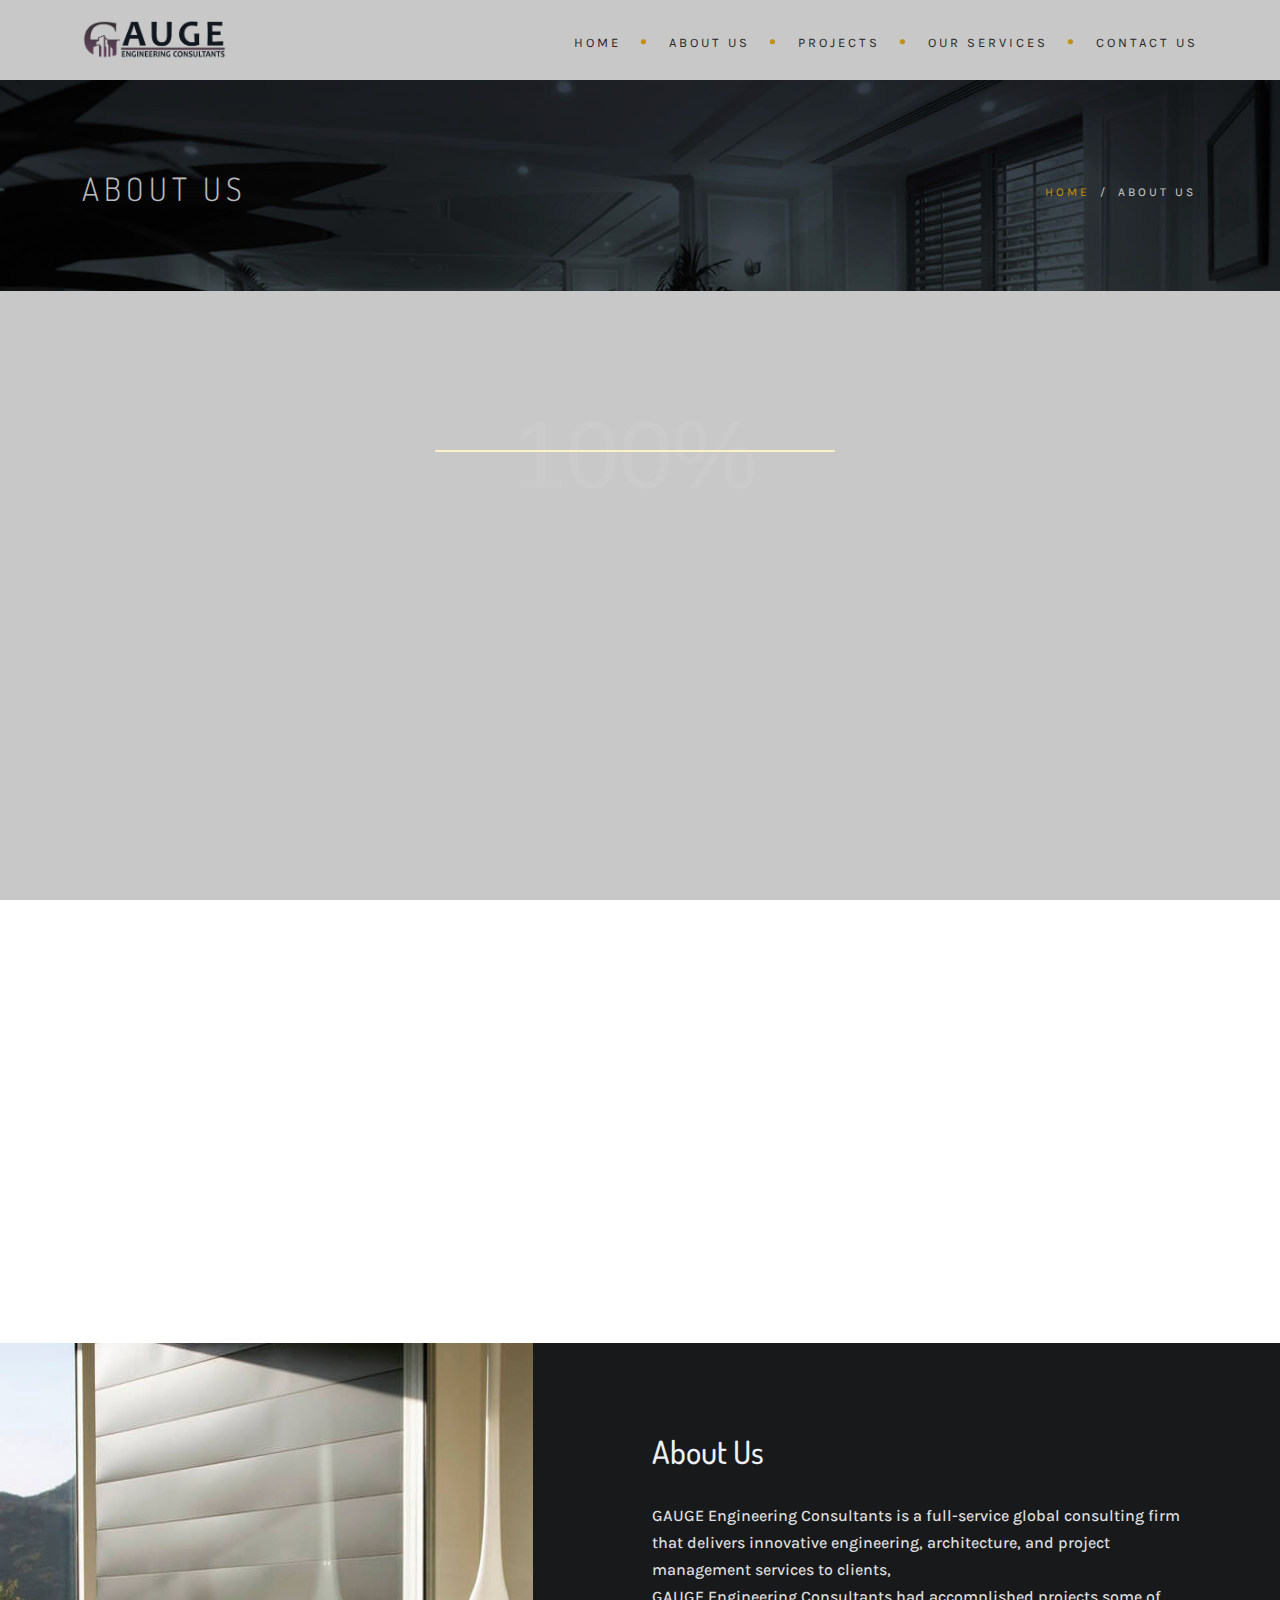
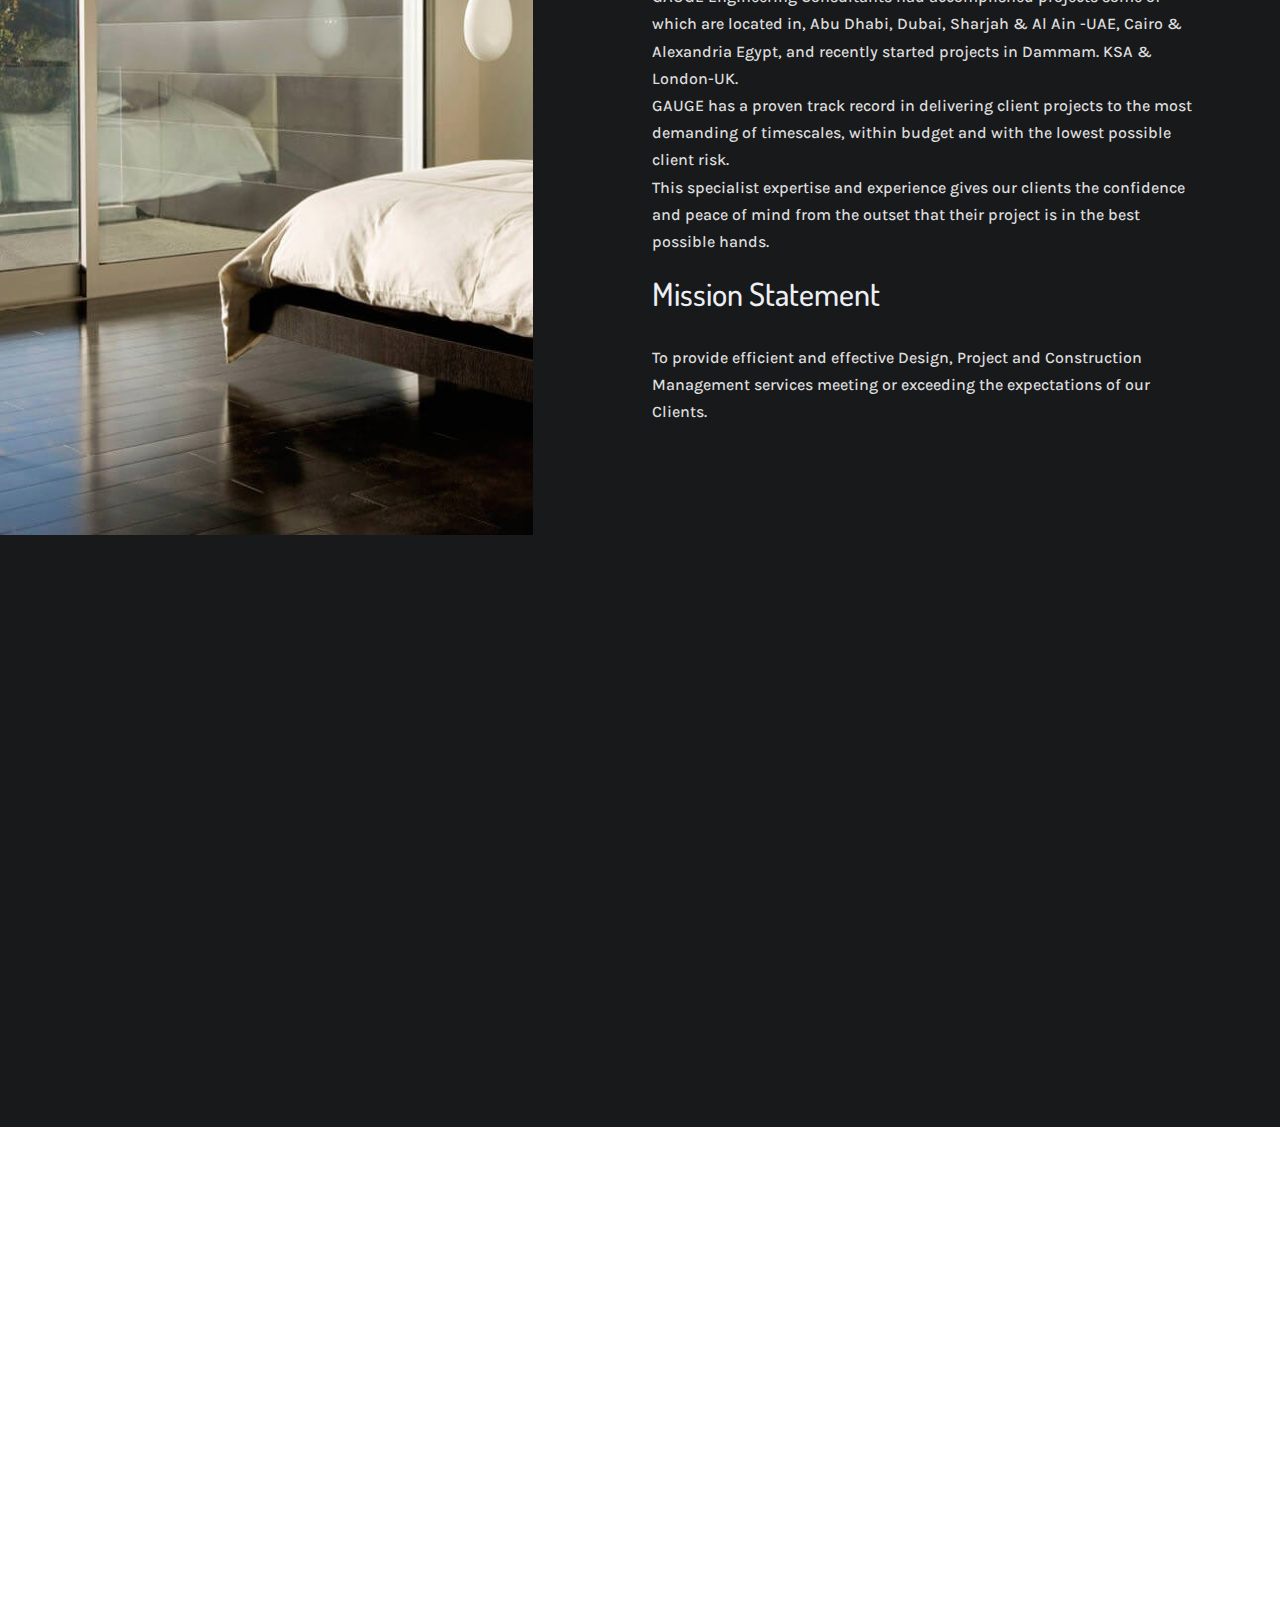
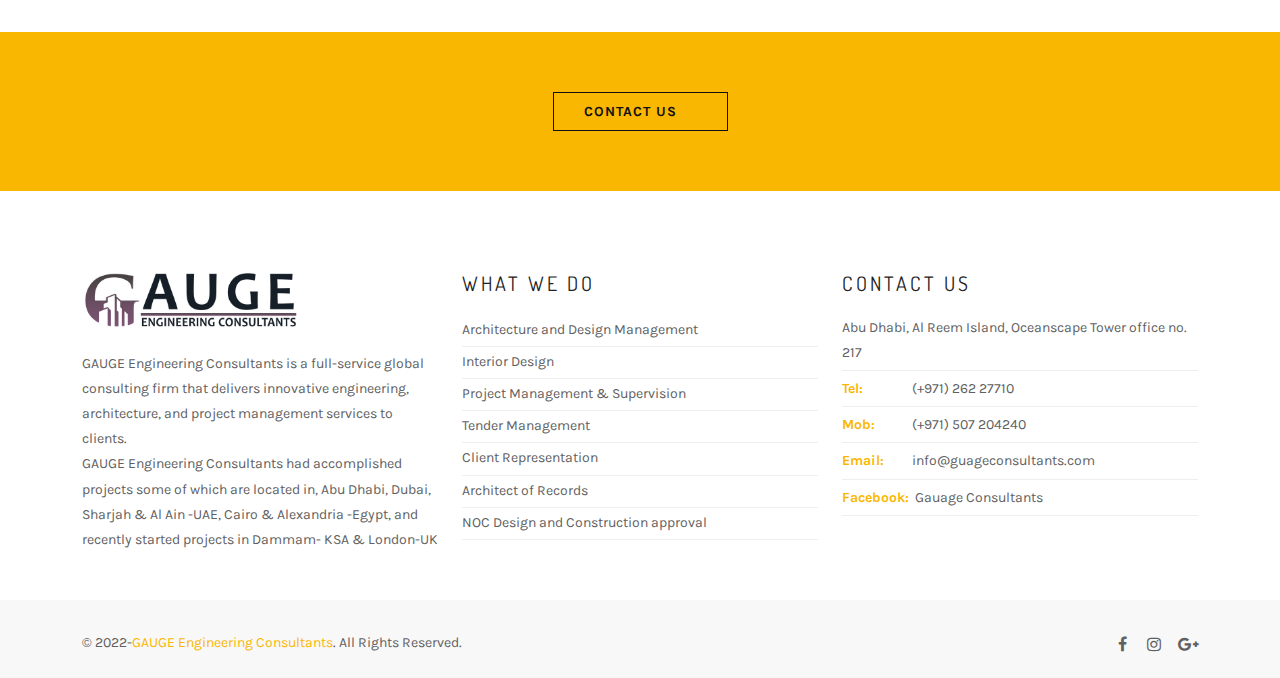
<file: about.html>
<!DOCTYPE html>
<html lang="en">
  <head>
    <meta charset="utf-8" />
    <title>About Us</title>
    <meta name="viewport" content="width=device-width, initial-scale=1.0" />
    <meta
      name="description"
      content="GAUGE Engineering Consultants is a full-service global consulting
          firm that delivers innovative engineering"
    />
    <meta
      name="keywords"
      content="architecture,building,business,creative,exterior design,furniture design,gallery,garden design,house,interior design,landscape design"
    />
    <meta name="author" content="" />

    <!--[if lt IE 9]>
      <script src="js/html5shiv.js"></script>
    <![endif]-->

    <!-- CSS Files
        ================================================== -->
    <link
      id="bootstrap"
      href="css/bootstrap.min.css"
      rel="stylesheet"
      type="text/css"
    />
    <link
      id="bootstrap-grid"
      href="css/bootstrap-grid.min.css"
      rel="stylesheet"
      type="text/css"
    />
    <link
      id="bootstrap-reboot"
      href="css/bootstrap-reboot.min.css"
      rel="stylesheet"
      type="text/css"
    />
    <link rel="stylesheet" href="css/jpreloader.css" type="text/css" />
    <link rel="stylesheet" href="css/animate.css" type="text/css" />
    <link rel="stylesheet" href="css/plugin.css" type="text/css" />
    <link rel="stylesheet" href="css/owl.carousel.css" type="text/css" />
    <link rel="stylesheet" href="css/owl.theme.css" type="text/css" />
    <link rel="stylesheet" href="css/owl.transitions.css" type="text/css" />
    <link rel="stylesheet" href="css/magnific-popup.css" type="text/css" />
    <link rel="stylesheet" href="css/style.css" type="text/css" />
    <link rel="stylesheet" href="css/twentytwenty.css" type="text/css" />

    <!-- custom background -->
    <link rel="stylesheet" href="css/bg.css" type="text/css" />

    <!-- color scheme -->
    <link
      rel="stylesheet"
      href="css/colors/yellow.css"
      type="text/css"
      id="colors"
    />
    <link rel="stylesheet" href="css/color.css" type="text/css" />

    <!-- load fonts -->
    <link
      rel="stylesheet"
      href="fonts/font-awesome/css/font-awesome.css"
      type="text/css"
    />
    <link
      rel="stylesheet"
      href="fonts/elegant_font/HTML_CSS/style.css"
      type="text/css"
    />
    <link
      rel="stylesheet"
      href="fonts/et-line-font/style.css"
      type="text/css"
    />

    <!-- revolution slider -->
    <link rel="stylesheet" href="rs-plugin/css/settings.css" type="text/css" />
    <link rel="stylesheet" href="css/rev-settings.css" type="text/css" />
  </head>

  <body class="page-about">
    <div id="wrapper">
      <!-- header begin -->
      <header class="header-light">
        <div class="info">
          <div class="container">
            <div class="row">
              <div class="col-md-12">
                <div class="column">
                  Working Hours Monday - Friday
                  <span class="id-color"><strong>08:00-16:00</strong></span>
                </div>
                <div class="column">
                  Toll Free
                  <span class="id-color"><strong>1800.899.900</strong></span>
                </div>
                <!-- social icons -->
                <div class="column social">
                  <a href="#"><i class="fa fa-facebook"></i></a>
                  <a href="#"><i class="fa fa-twitter"></i></a>
                  <a href="#"><i class="fa fa-rss"></i></a>
                  <a href="#"><i class="fa fa-google-plus"></i></a>
                  <a href="#"><i class="fa fa-envelope-o"></i></a>
                </div>
                <!-- social icons close -->
              </div>
            </div>
          </div>
        </div>

        <div class="container">
          <div class="row">
            <div class="col-md-12">
              <!-- logo begin -->
              <div id="logo">
                <a href="index.html">
                  <img class="logo" src="images/logo.png" alt="" />
                </a>
              </div>
              <!-- logo close -->

              <!-- small button begin -->
              <span id="menu-btn"></span>
              <!-- small button close -->

              <!-- mainmenu begin -->
              <nav>
                <ul id="mainmenu">
                  <li>
                    <a href="index.html">Home<span></span></a>
                  </li>
                  <li>
                    <a href="about.html">About Us<span></span></a>
                  </li>
                  <li>
                    <a href="projects.html">Projects<span></span></a>
                  </li>
                  <li>
                    <a href="services.html">Our Services<span></span></a>
                  </li>
                  <li>
                    <a href="contact.html">Contact Us<span></span></a>
                  </li>
                </ul>
              </nav>
              <!-- mainmenu close -->
            </div>
          </div>
        </div>
      </header>
      <!-- header close -->

      <!-- subheader -->
      <section id="subheader" data-speed="8" data-type="background">
        <div class="container">
          <div class="row">
            <div class="col-md-12">
              <h1>About Us</h1>
              <ul class="crumb">
                <li><a href="index.html">Home</a></li>
                <li class="sep">/</li>
                <li>About Us</li>
              </ul>
            </div>
          </div>
        </div>
      </section>
      <!-- subheader close -->

      <!-- section begin  -->
      <div class="de_light">
        <section>
          <div class="container">
            <div class="row">
              <div class="col-md-6 offset-md-3 text-center wow fadeInUp">
                <h1>Projects WorldWide</h1>
                <div class="separator">
                  <span><i class="fa fa-square"></i></span>
                </div>
                <div class="spacer-single"></div>
              </div>
              <div class="col-md-12  wow fadeInUp">
                <div class="container">
                  <img src="images/World.png" alt="" class="img-responsive" />
                </div>
              </div>
            </div>
          </div>
        </section>
      </div>
      <!-- section End  -->

      <!-- content begin -->
      <div id="content" class="no-top no-bottom">
        <section id="section-about-us-2" class="side-bg no-padding">
          <div class="image-container col-md-5 pull-left" data-delay="0"></div>

          <div class="container">
            <div class="row">
              <div
                class="col-md-6 offset-md-6"
                data-animation="fadeInRight"
                data-delay="200"
              >
                <div class="inner-padding">
                  <h2>About Us</h2>

                  <p class="intro">
                    GAUGE Engineering Consultants is a full-service global
                    consulting firm that delivers innovative engineering,
                    architecture, and project management services to clients,<br />
                    GAUGE Engineering Consultants had accomplished projects some
                    of which are located in, Abu Dhabi, Dubai, Sharjah & Al Ain
                    -UAE, Cairo & Alexandria Egypt, and recently started
                    projects in Dammam. KSA & London-UK.<br />
                    GAUGE has a proven track record in delivering client
                    projects to the most demanding of timescales, within budget
                    and with the lowest possible client risk.
                    <br />
                    This specialist expertise and experience gives our clients
                    the confidence and peace of mind from the outset that their
                    project is in the best possible hands.
                  </p>
                  <h2>Mission Statement</h2>
                  <p class="intro">
                    To provide efficient and effective Design, Project and
                    Construction Management services meeting or exceeding the
                    expectations of our Clients.
                  </p>
                </div>
                <div class="clearfix"></div>
              </div>
            </div>
          </div>
        </section>

        <section id="section-testimonial" class="text-light">
          <div class="container">
            <div class="row">
              <div class="col-md-6 offset-md-3 text-center wow fadeInUp">
                <h1>Customer Says</h1>
                <div class="separator">
                  <span><i class="fa fa-circle"></i></span>
                </div>
                <div class="spacer-single"></div>
              </div>
            </div>
            <div
              id="testimonial-carousel"
              class="owl-carousel owl-theme de_carousel wow fadeInUp"
              data-wow-delay=".3s"
            >
              <div class="item">
                <div class="de_testi">
                  <blockquote>
                    <p>
                      I'm always impressed with the services. Lorem ipsum dolor
                      sit amet, consectetur adipisicing elit, sed do eiusmod
                      tempor incididunt ut labore et dolore magna aliqua. Ut
                      enim ad minim veniam, quis nostrud exercitation ullamco
                      laboris nisi ut aliquip.
                    </p>
                    <div class="de_testi_by">John, Customer</div>
                  </blockquote>
                </div>
              </div>

              <div class="item">
                <div class="de_testi">
                  <blockquote>
                    <p>
                      I have very much enjoyed with your services. Lorem ipsum
                      dolor sit amet, consectetur adipisicing elit, sed do
                      eiusmod tempor incididunt ut labore et dolore magna
                      aliqua. Ut enim ad minim veniam, quis nostrud exercitation
                      ullamco laboris nisi ut aliquip.
                    </p>
                    <div class="de_testi_by">Michael, Customer</div>
                  </blockquote>
                </div>
              </div>

              <div class="item">
                <div class="de_testi">
                  <blockquote>
                    <p>
                      I totally recommend your services. Lorem ipsum dolor sit
                      amet, consectetur adipisicing elit, sed do eiusmod tempor
                      incididunt ut labore et dolore magna aliqua. Ut enim ad
                      minim veniam, quis nostrud exercitation ullamco laboris
                      nisi ut aliquip.
                    </p>
                    <div class="de_testi_by">Patrick, Customer</div>
                  </blockquote>
                </div>
              </div>

              <div class="item">
                <div class="de_testi">
                  <blockquote>
                    <p>
                      I have very much enjoyed with your services. Lorem ipsum
                      dolor sit amet, consectetur adipisicing elit, sed do
                      eiusmod tempor incididunt ut labore et dolore magna
                      aliqua. Ut enim ad minim veniam, quis nostrud exercitation
                      ullamco laboris nisi ut aliquip.
                    </p>
                    <div class="de_testi_by">James, Customer</div>
                  </blockquote>
                </div>
              </div>
            </div>
          </div>
        </section>

        <!-- section begin -->
        <div class="de_light">
          <section id="section-partners">
            <div class="container">
              <div class="row">
                <div class="col-md-6 offset-md-3 text-center wow fadeInUp">
                  <h5 class="s2">Trusted By</h5>
                  <h1>Our Clients</h1>
                  <div class="separator">
                    <span><i class="fa fa-square"></i></span>
                  </div>
                  <div class="spacer-single"></div>
                </div>

                <div class="col-md-12 wow fadeInUp" data-wow-delay="0s">
                  <div id="logo-carousel" class="owl-carousel owl-theme">
                    <img
                      src="images/logo-2/1.png"
                      class="img-responsive"
                      alt=""
                    />
                    <img
                      src="images/logo-2/2.png"
                      class="img-responsive"
                      alt=""
                    />
                    <img
                      src="images/logo-2/3.png"
                      class="img-responsive"
                      alt=""
                    />
                    <img
                      src="images/logo-2/4.png"
                      class="img-responsive"
                      alt=""
                    />
                    <img
                      src="images/logo-2/5.png"
                      class="img-responsive"
                      alt=""
                    />
                    <img
                      src="images/logo-2/6.png"
                      class="img-responsive"
                      alt=""
                    />
                    <img
                      src="images/logo-2/7.png"
                      class="img-responsive"
                      alt=""
                    />
                    <img
                      src="images/logo-2/8.png"
                      class="img-responsive"
                      alt=""
                    />
                    <img
                      src="images/logo-2/9.png"
                      class="img-responsive"
                      alt=""
                    />
                    <img
                      src="images/logo-2/10.png"
                      class="img-responsive"
                      alt=""
                    />
                    <img
                      src="images/logo-2/11.png"
                      class="img-responsive"
                      alt=""
                    />
                    <img
                      src="images/logo-2/12.png"
                      class="img-responsive"
                      alt=""
                    />
                    <img
                      src="images/logo-2/13.png"
                      class="img-responsive"
                      alt=""
                    />
                    <img
                      src="images/logo-2/14.png"
                      class="img-responsive"
                      alt=""
                    />
                    <img
                      src="images/logo-2/15.png"
                      class="img-responsive"
                      alt=""
                    />
                    <img
                      src="images/logo-2/16.png"
                      class="img-responsive"
                      alt=""
                    />
                    <img
                      src="images/logo-2/17.png"
                      class="img-responsive"
                      alt=""
                    />
                    <img
                      src="images/logo-2/18.png"
                      class="img-responsive"
                      alt=""
                    />
                    <img
                      src="images/logo-2/19.png"
                      class="img-responsive"
                      alt=""
                    />
                    <img
                      src="images/logo-2/20.png"
                      class="img-responsive"
                      alt=""
                    />
                    <img
                      src="images/logo-2/21.png"
                      class="img-responsive"
                      alt=""
                    />
                    <img
                      src="images/logo-2/22.png"
                      class="img-responsive"
                      alt=""
                    />
                    <img
                      src="images/logo-2/23.png"
                      class="img-responsive"
                      alt=""
                    />
                    <img
                      src="images/logo-2/24.png"
                      class="img-responsive"
                      alt=""
                    />
                    <img
                      src="images/logo-2/25.png"
                      class="img-responsive"
                      alt=""
                    />
                  </div>
                </div>
              </div>
            </div>
          </section>
        </div>
        <!-- section close -->

        <!-- section begin -->
        <section
          id="view-all-projects"
          class="call-to-action bg-color dark text-center"
          data-speed="5"
          data-type="background"
          aria-label="view-all-projects"
        >
          <a href="contact.html" class="btn btn-line black btn-big"
            >Contact Us</a
          >
        </section>
        <!-- logo carousel section close -->
      </div>
      <!-- footer begin -->
      <footer class="light">
        <div class="container">
          <div class="row">
            <div class="col-md-4">
              <img src="images/logo.png" class="logo-small" alt="" /><br />
              GAUGE Engineering Consultants is a full-service global consulting
              firm that delivers innovative engineering, architecture, and
              project management services to clients.<br />
              GAUGE Engineering Consultants had accomplished projects some of
              which are located in, Abu Dhabi, Dubai, Sharjah & Al Ain -UAE,
              Cairo & Alexandria -Egypt, and recently started projects in
              Dammam- KSA & London-UK
            </div>

            <div class="col-md-4">
              <div class="widget widget_recent_post">
                <h3>WHAT WE DO</h3>
                <ul>
                  <li>
                    <a href="service-1.html"
                      >Architecture and Design Management</a
                    >
                  </li>
                  <li><a href="service-2.html">Interior Design</a></li>
                  <li>
                    <a href="service-3.html"
                      >Project Management & Supervision</a
                    >
                  </li>
                  <li><a href="service-4.html">Tender Management</a></li>
                  <li><a href="service-5.html">Client Representation</a></li>
                  <li><a href="service-6.html">Architect of Records</a></li>
                  <li><a href="service-7.html">NOC Design and Construction approval</a></li>
                </ul>
              </div>
            </div>

            <div class="col-md-4">
              <h3>Contact Us</h3>
              <div class="widget widget-address">
                <address>
                  <span
                    >Abu Dhabi, Al Reem Island, Oceanscape Tower office no.
                    217</span
                  >
                  <span><strong>Tel:</strong>(+971) 262 27710</span>
                  <span><strong>Mob:</strong>(+971) 507 204240</span>
                  <span
                    ><strong>Email:</strong
                    ><a href="mailto:info@guageconsultants.com"
                      >info@guageconsultants.com</a
                    ></span>
                    <span><strong>Facebook:</strong><a href="https://www.facebook.com/Gauage-Consultants-104307965542360/" target="_blank"> Gauage Consultants</a></span>
                </address>
              </div>
            </div>
          </div>
        </div>

        <div class="subfooter">
          <div class="container">
            <div class="row">
              <div class="col-md-6">
                &copy; 2022-<span class="id-color"
                  >GAUGE Engineering Consultants</span
                >. All Rights Reserved.
              </div>
              <div class="col-md-6 text-right">
                <div class="social-icons">
                  <a href="https://www.facebook.com/Gauge-Consultants-104307965542360/" target="_blank"><i class="fa fa-facebook fa-lg"></i></a>
                  <!-- <a href="#"><i class="fa fa-twitter fa-lg"></i></a> -->
                  <a
                    href="https://instagram.com/gauge_engineering_consultants?r=nametag" target="_blank"><i class="fa fa-instagram fa-lg"></i
                  ></a>
                  <a href="mailto:info@guageconsultants.com" 
                    ><i class="fa fa-google-plus fa-lg"></i
                  ></a>
                  <!-- <a href="#"><i class="fa fa-skype fa-lg"></i></a> -->
                </div>
              </div>
            </div>
          </div>
        </div>
        <a href="#" id="back-to-top"></a>
      </footer>
      <!-- footer close -->
    </div>

    <!-- Javascript Files
    ================================================== -->
    <script src="js/jquery.min.js"></script>
    <script src="js/jpreLoader.js"></script>
    <script src="js/bootstrap.min.js"></script>
    <script src="js/bootstrap.bundle.min.js"></script>
    <script src="js/jquery.isotope.min.js"></script>
    <script src="js/easing.js"></script>
    <script src="js/jquery.flexslider-min.js"></script>
    <script src="js/jquery.scrollto.js"></script>
    <script src="js/owl.carousel.js"></script>
    <script src="js/jquery.countTo.js"></script>
    <script src="js/classie.js"></script>
    <script src="js/video.resize.js"></script>
    <script src="js/validation.js"></script>
    <script src="js/wow.min.js"></script>
    <script src="js/jquery.magnific-popup.min.js"></script>
    <script src="js/jquery.stellar.min.js"></script>
    <script src="js/enquire.min.js"></script>
    <script src="js/designesia.js"></script>

    <!-- SLIDER REVOLUTION SCRIPTS  -->
    <script src="rs-plugin/js/jquery.themepunch.plugins.min.js"></script>
    <script src="rs-plugin/js/jquery.themepunch.revolution.min.js"></script>
  </body>
</html>
</file>
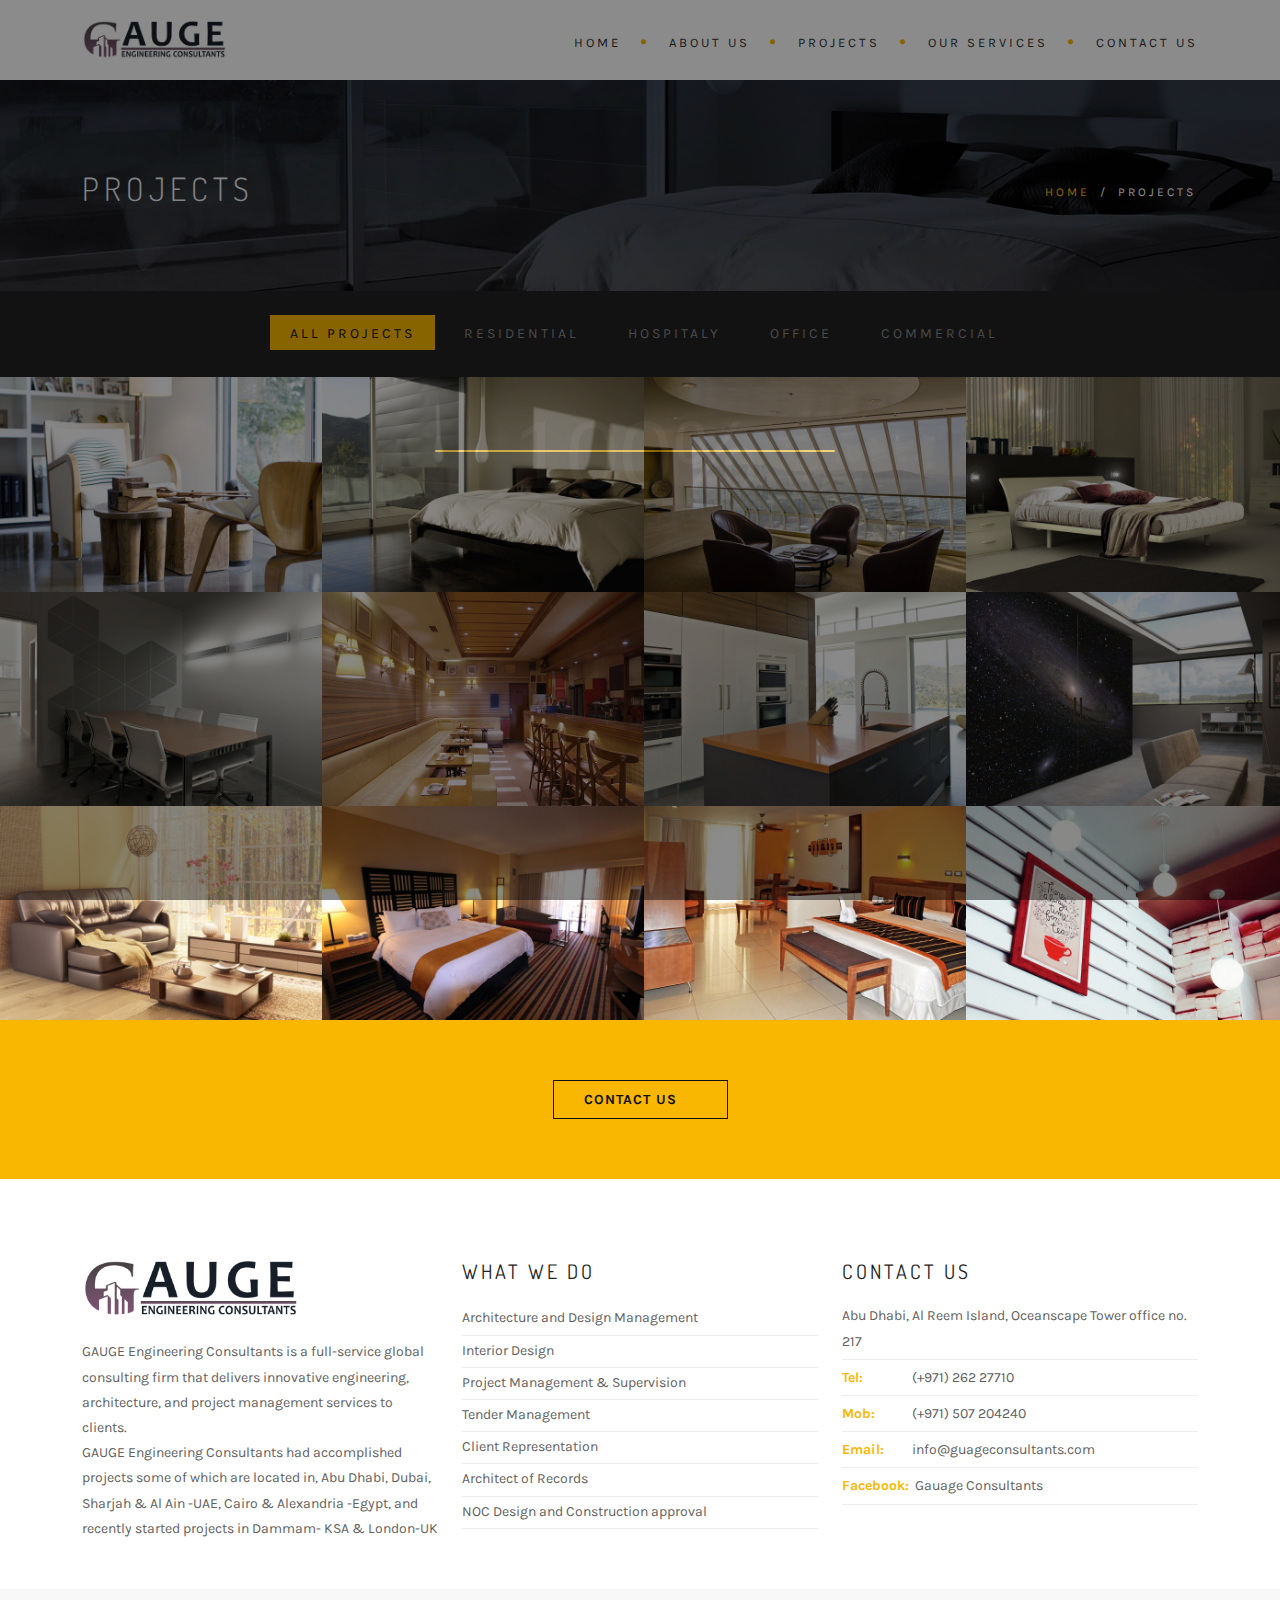
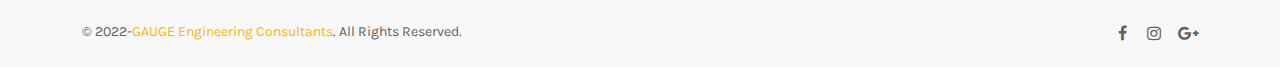
<file: projects.html>
<!DOCTYPE html>
<html lang="en">
  <head>
    <meta charset="utf-8" />
    <title>Projects</title>
    <meta name="viewport" content="width=device-width, initial-scale=1.0" />
    <meta
      name="description"
      content="GAUGE Engineering Consultants is a full-service global consulting
      firm that delivers innovative engineering"
    />
    <meta
      name="keywords"
      content="architecture,building,business,creative,exterior design,furniture design,gallery,garden design,house,interior design,landscape design"
    />
    <meta name="author" content="" />

    <!--[if lt IE 9]>
      <script src="js/html5shiv.js"></script>
    <![endif]-->

    <!-- CSS Files
    ================================================== -->
    <link
      id="bootstrap"
      href="css/bootstrap.min.css"
      rel="stylesheet"
      type="text/css"
    />
    <link
      id="bootstrap-grid"
      href="css/bootstrap-grid.min.css"
      rel="stylesheet"
      type="text/css"
    />
    <link
      id="bootstrap-reboot"
      href="css/bootstrap-reboot.min.css"
      rel="stylesheet"
      type="text/css"
    />
    <link rel="stylesheet" href="css/jpreloader.css" type="text/css" />
    <link rel="stylesheet" href="css/animate.css" type="text/css" />
    <link rel="stylesheet" href="css/plugin.css" type="text/css" />
    <link rel="stylesheet" href="css/owl.carousel.css" type="text/css" />
    <link rel="stylesheet" href="css/owl.theme.css" type="text/css" />
    <link rel="stylesheet" href="css/owl.transitions.css" type="text/css" />
    <link rel="stylesheet" href="css/magnific-popup.css" type="text/css" />
    <link rel="stylesheet" href="css/style.css" type="text/css" />
    <link rel="stylesheet" href="css/twentytwenty.css" type="text/css" />

    <!-- custom background -->
    <link rel="stylesheet" href="css/bg.css" type="text/css" />

    <!-- color scheme -->
    <link
      rel="stylesheet"
      href="css/colors/yellow.css"
      type="text/css"
      id="colors"
    />
    <link rel="stylesheet" href="css/color.css" type="text/css" />

    <!-- load fonts -->
    <link
      rel="stylesheet"
      href="fonts/font-awesome/css/font-awesome.css"
      type="text/css"
    />
    <link
      rel="stylesheet"
      href="fonts/elegant_font/HTML_CSS/style.css"
      type="text/css"
    />
    <link
      rel="stylesheet"
      href="fonts/et-line-font/style.css"
      type="text/css"
    />

    <!-- revolution slider -->
    <link rel="stylesheet" href="rs-plugin/css/settings.css" type="text/css" />
    <link rel="stylesheet" href="css/rev-settings.css" type="text/css" />
  </head>

  <body class="page-projects">
    <div id="wrapper">
      <!-- header begin -->
      <header class="header-light">
        <div class="info">
          <div class="container">
            <div class="row">
              <div class="col-md-12">
                <div class="column">
                  Working Hours Monday - Friday
                  <span class="id-color"><strong>08:00-16:00</strong></span>
                </div>
                <div class="column">
                  Toll Free
                  <span class="id-color"><strong>1800.899.900</strong></span>
                </div>
                <!-- social icons -->
                <div class="column social">
                  <a href="#"><i class="fa fa-facebook"></i></a>
                  <a href="#"><i class="fa fa-twitter"></i></a>
                  <a href="#"><i class="fa fa-rss"></i></a>
                  <a href="#"><i class="fa fa-google-plus"></i></a>
                  <a href="#"><i class="fa fa-envelope-o"></i></a>
                </div>
                <!-- social icons close -->
              </div>
            </div>
          </div>
        </div>

        <div class="container">
          <div class="row">
            <div class="col-md-12">
              <!-- logo begin -->
              <div id="logo">
                <a href="index.html">
                  <img class="logo" src="images/logo.png" alt="" />
                </a>
              </div>
              <!-- logo close -->

              <!-- small button begin -->
              <span id="menu-btn"></span>
              <!-- small button close -->

              <!-- mainmenu begin -->
              <nav>
                <ul id="mainmenu">
                  <li>
                    <a href="index.html">Home<span></span></a>
                  </li>
                  <li>
                    <a href="about.html">About Us<span></span></a>
                  </li>
                  <li>
                    <a href="projects.html">Projects<span></span></a>
                  </li>
                  <li>
                    <a href="services.html">Our Services<span></span></a>
                  </li>
                  <li>
                    <a href="contact.html">Contact Us<span></span></a>
                  </li>
                </ul>
              </nav>
              <!-- mainmenu close -->
            </div>
          </div>
        </div>
      </header>
      <!-- header close -->

      <!-- subheader -->
      <section id="subheader" data-speed="8" data-type="background">
        <div class="container">
          <div class="row">
            <div class="col-md-12">
              <h1>Projects</h1>
              <ul class="crumb">
                <li><a href="index.html">Home</a></li>
                <li class="sep">/</li>
                <li>Projects</li>
              </ul>
            </div>
          </div>
        </div>
      </section>
      <!-- subheader close -->

      <!-- content begin -->
      <div id="content" class="no-top no-bottom">
        <!-- section begin -->
        <section
          id="section-portfolio"
          class="no-top no-bottom"
          aria-label="section-portfolio"
        >
          <div class="container">
            <div class="spacer-single"></div>

            <!-- portfolio filter begin -->
            <div class="row">
              <div class="col-md-12 text-center">
                <ul id="filters" class="wow fadeInUp" data-wow-delay="0s">
                  <li>
                    <a href="#" data-filter="*" class="selected"
                      >All Projects</a
                    >
                  </li>
                  <li>
                    <a href="#" data-filter=".residential">Residential</a>
                  </li>
                  <li><a href="#" data-filter=".hospitaly">Hospitaly</a></li>
                  <li><a href="#" data-filter=".office">Office</a></li>
                  <li><a href="#" data-filter=".commercial">Commercial</a></li>
                </ul>
              </div>
            </div>
            <!-- portfolio filter close -->
          </div>

          <div
            id="gallery"
            class="gallery full-gallery de-gallery pf_full_width pf_4_cols wow fadeInUp"
            data-wow-delay=".3s"
          >
            <!-- gallery item -->
            <div class="item residential">
              <div class="picframe">
                <a
                  class="simple-ajax-popup-align-top"
                  href="project-details-1.html"
                >
                  <span class="overlay">
                    <span class="pf_text">
                      <span class="project-name">Eco Green Interior</span>
                    </span>
                  </span>
                </a>
                <img src="images/portfolio/pf%20(1).jpg" alt="" />
              </div>
            </div>
            <!-- close gallery item -->

            <!-- gallery item -->
            <div class="item hospitaly">
              <div class="picframe">
                <a
                  class="simple-ajax-popup-align-top"
                  href="project-details-2.html"
                >
                  <span class="overlay">
                    <span class="pf_text">
                      <span class="project-name">Modern Elegance Suite</span>
                    </span>
                  </span>
                </a>

                <img src="images/portfolio/pf%20(2).jpg" alt="" />
              </div>
            </div>
            <!-- close gallery item -->

            <!-- gallery item -->
            <div class="item hospitaly">
              <div class="picframe">
                <a
                  class="simple-ajax-popup-align-top"
                  href="project-details-3.html"
                >
                  <span class="overlay">
                    <span class="pf_text">
                      <span class="project-name">Apartment Renovation</span>
                    </span>
                  </span>
                </a>

                <img src="images/portfolio/pf%20(3).jpg" alt="" />
              </div>
            </div>
            <!-- close gallery item -->

            <!-- gallery item -->
            <div class="item residential">
              <div class="picframe">
                <a
                  class="simple-ajax-popup-align-top"
                  href="project-details-youtube.html"
                >
                  <span class="overlay">
                    <span class="pf_text">
                      <span class="project-name">Youtube Video</span>
                    </span>
                  </span>
                </a>
                <img src="images/portfolio/pf%20(4).jpg" alt="" />
              </div>
            </div>
            <!-- close gallery item -->

            <!-- gallery item -->
            <div class="item office">
              <div class="picframe">
                <a
                  class="simple-ajax-popup-align-top"
                  href="project-details-vimeo.html"
                >
                  <span class="overlay">
                    <span class="pf_text">
                      <span class="project-name">Vimeo Video</span>
                    </span>
                  </span>
                </a>
                <img src="images/portfolio/pf%20(5).jpg" alt="" />
              </div>
            </div>
            <!-- close gallery item -->

            <!-- gallery item -->
            <div class="item commercial">
              <div class="picframe">
                <a
                  class="simple-ajax-popup-align-top"
                  href="project-details.html"
                >
                  <span class="overlay">
                    <span class="pf_text">
                      <span class="project-name">Restaurant In Texas</span>
                    </span>
                  </span>
                </a>
                <img src="images/portfolio/pf%20(6).jpg" alt="" />
              </div>
            </div>
            <!-- close gallery item -->

            <!-- gallery item -->
            <div class="item residential">
              <div class="picframe">
                <a
                  class="simple-ajax-popup-align-top"
                  href="project-details.html"
                >
                  <span class="overlay">
                    <span class="pf_text">
                      <span class="project-name">Summer House</span>
                    </span>
                  </span>
                </a>

                <img src="images/portfolio/pf%20(7).jpg" alt="" />
              </div>
            </div>
            <!-- close gallery item -->

            <!-- gallery item -->
            <div class="item office">
              <div class="picframe">
                <a
                  class="simple-ajax-popup-align-top"
                  href="project-details.html"
                >
                  <span class="overlay">
                    <span class="pf_text">
                      <span class="project-name">Office On Space</span>
                    </span>
                  </span>
                </a>

                <img src="images/portfolio/pf%20(8).jpg" alt="" />
              </div>
            </div>
            <!-- close gallery item -->

            <!-- gallery item -->
            <div class="item office">
              <div class="picframe">
                <a
                  class="simple-ajax-popup-align-top"
                  href="project-details-youtube.html"
                >
                  <span class="overlay">
                    <span class="pf_text">
                      <span class="project-name">Luxury Living Room</span>
                    </span>
                  </span>
                </a>

                <img src="images/portfolio/pf%20(9).jpg" alt="" />
              </div>
            </div>
            <!-- close gallery item -->

            <!-- gallery item -->
            <div class="item residential">
              <div class="picframe">
                <a
                  class="simple-ajax-popup-align-top"
                  href="project-details-vimeo.html"
                >
                  <span class="overlay">
                    <span class="pf_text">
                      <span class="project-name">Cozy Bedroom</span>
                    </span>
                  </span>
                </a>

                <img src="images/portfolio/pf%20(10).jpg" alt="" />
              </div>
            </div>
            <!-- close gallery item -->

            <!-- gallery item -->
            <div class="item hospitaly">
              <div class="picframe">
                <a
                  class="simple-ajax-popup-align-top"
                  href="project-details.html"
                >
                  <span class="overlay">
                    <span class="pf_text">
                      <span class="project-name">Classic Furnishing</span>
                    </span>
                  </span>
                </a>

                <img src="images/portfolio/pf%20(11).jpg" alt="" />
              </div>
            </div>
            <!-- close gallery item -->

            <!-- gallery item -->
            <div class="item commercial">
              <div class="picframe">
                <a
                  class="simple-ajax-popup-align-top"
                  href="project-details-youtube.html"
                >
                  <span class="overlay">
                    <span class="pf_text">
                      <span class="project-name">Restaurant In Cannes</span>
                    </span>
                  </span>
                </a>

                <img src="images/portfolio/pf%20(12).jpg" alt="" />
              </div>
            </div>
            <!-- close gallery item -->
          </div>
        </section>
        <!-- section close -->

        <!-- section begin -->
        <section
          id="call-to-action"
          class="call-to-action bg-color dark text-center"
          data-speed="5"
          data-type="background"
          aria-label="call-to-action"
        >
          <a href="contact.html" class="btn btn-line black btn-big"
            >Contact Us
          </a>
        </section>
        <!-- logo carousel section close -->
      </div>

      <!-- footer begin -->
      <footer class="light">
        <div class="container">
          <div class="row">
            <div class="col-md-4">
              <img src="images/logo.png" class="logo-small" alt="" /><br />
              GAUGE Engineering Consultants is a full-service global consulting
              firm that delivers innovative engineering, architecture, and
              project management services to clients.<br />
              GAUGE Engineering Consultants had accomplished projects some of
              which are located in, Abu Dhabi, Dubai, Sharjah & Al Ain -UAE,
              Cairo & Alexandria -Egypt, and recently started projects in
              Dammam- KSA & London-UK
            </div>

            <div class="col-md-4">
              <div class="widget widget_recent_post">
                <h3>WHAT WE DO</h3>
                <ul>
                  <li>
                    <a href="service-1.html"
                      >Architecture and Design Management</a
                    >
                  </li>
                  <li><a href="service-2.html">Interior Design</a></li>
                  <li>
                    <a href="service-3.html"
                      >Project Management & Supervision</a
                    >
                  </li>
                  <li><a href="service-4.html">Tender Management</a></li>
                  <li><a href="service-5.html">Client Representation</a></li>
                  <li><a href="service-6.html">Architect of Records</a></li>
                  <li><a href="service-7.html">NOC Design and Construction approval</a></li>
                </ul>
              </div>
            </div>

            <div class="col-md-4">
              <h3>Contact Us</h3>
              <div class="widget widget-address">
                <address>
                  <span
                    >Abu Dhabi, Al Reem Island, Oceanscape Tower office no.
                    217</span
                  >
                  <span><strong>Tel:</strong>(+971) 262 27710</span>
                  <span><strong>Mob:</strong>(+971) 507 204240</span>
                  <span
                    ><strong>Email:</strong
                    ><a href="mailto:info@guageconsultants.com"
                      >info@guageconsultants.com</a
                    ></span
                  >
                  <span
                    ><strong>Facebook:</strong
                    ><a
                      href="https://www.facebook.com/Gauage-Consultants-104307965542360/"
                      target="_blank"
                    >
                      Gauage Consultants</a
                    ></span
                  >
                </address>
              </div>
            </div>
          </div>
        </div>

        <div class="subfooter">
          <div class="container">
            <div class="row">
              <div class="col-md-6">
                &copy; 2022-<span class="id-color"
                  >GAUGE Engineering Consultants</span
                >. All Rights Reserved.
              </div>
              <div class="col-md-6 text-right">
                <div class="social-icons">
                  <a href="https://www.facebook.com/Gauge-Consultants-104307965542360/" target="_blank"><i class="fa fa-facebook fa-lg"></i></a>
                  <!-- <a href="#"><i class="fa fa-twitter fa-lg"></i></a> -->
                  <a
                    href="https://instagram.com/gauge_engineering_consultants?r=nametag" target="_blank"><i class="fa fa-instagram fa-lg"></i
                  ></a>
                  <a href="mailto:info@guageconsultants.com" 
                    ><i class="fa fa-google-plus fa-lg"></i
                  ></a>
                  <!-- <a href="#"><i class="fa fa-skype fa-lg"></i></a> -->
                </div>
              </div>
            </div>
          </div>
        </div>
        <a href="#" id="back-to-top"></a>
      </footer>
      <!-- footer close -->
    </div>

    <!-- Javascript Files
        ================================================== -->
    <script src="js/jquery.min.js"></script>
    <script src="js/jpreLoader.js"></script>
    <script src="js/bootstrap.min.js"></script>
    <script src="js/bootstrap.bundle.min.js"></script>
    <script src="js/jquery.isotope.min.js"></script>
    <script src="js/easing.js"></script>
    <script src="js/jquery.flexslider-min.js"></script>
    <script src="js/jquery.scrollto.js"></script>
    <script src="js/owl.carousel.js"></script>
    <script src="js/jquery.countTo.js"></script>
    <script src="js/classie.js"></script>
    <script src="js/video.resize.js"></script>
    <script src="js/validation.js"></script>
    <script src="js/wow.min.js"></script>
    <script src="js/jquery.magnific-popup.min.js"></script>
    <script src="js/jquery.stellar.min.js"></script>
    <script src="js/enquire.min.js"></script>
    <script src="js/designesia.js"></script>

    <!-- SLIDER REVOLUTION SCRIPTS  -->
    <script src="rs-plugin/js/jquery.themepunch.plugins.min.js"></script>
    <script src="rs-plugin/js/jquery.themepunch.revolution.min.js"></script>
  </body>
</html>
</file>
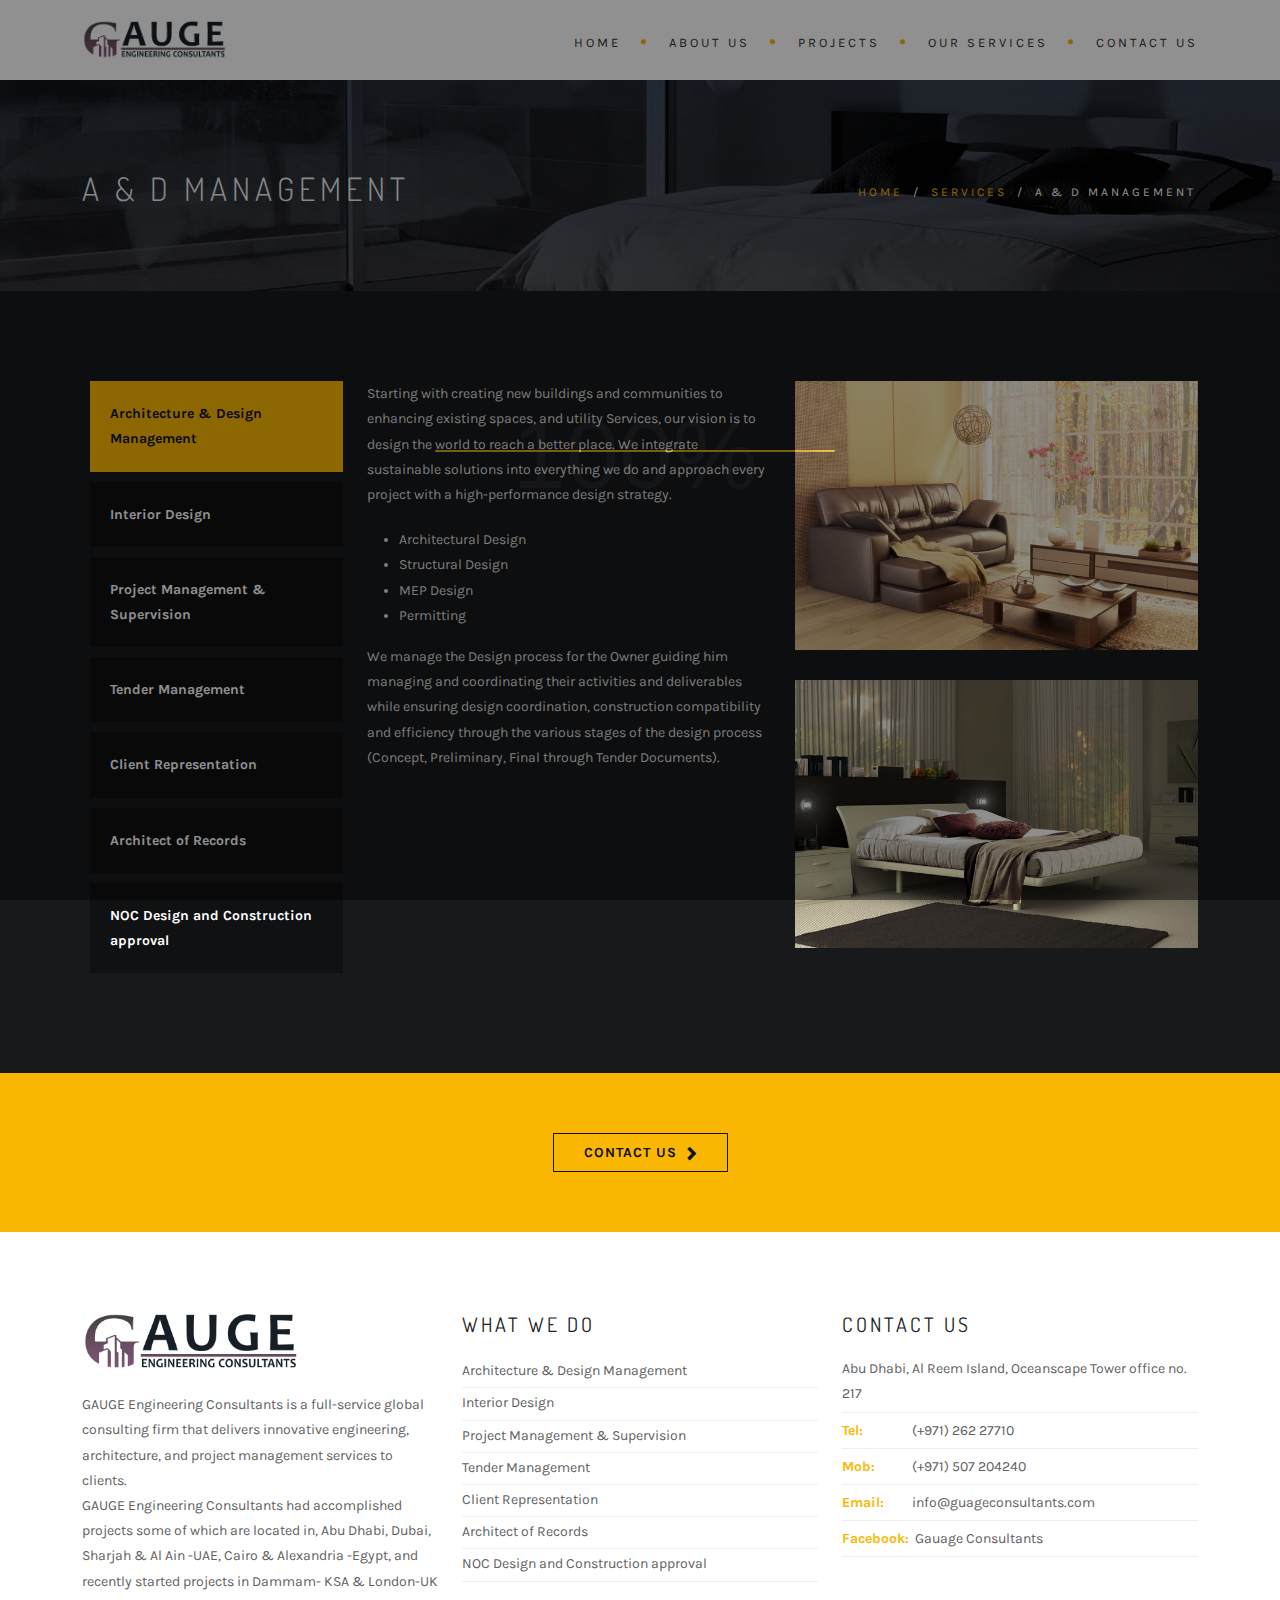
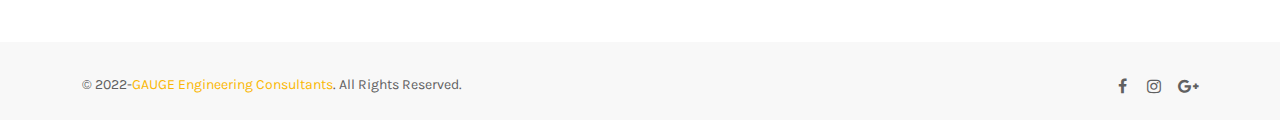
<file: service-1.html>
<!DOCTYPE html>
<html lang="en">
  <head>
    <meta charset="utf-8" />
    <title>Architecture & Design Management</title>
    <meta name="viewport" content="width=device-width, initial-scale=1.0" />
    <meta
      name="description"
      content="GAUGE Engineering Consultants is a full-service global consulting
          firm that delivers innovative engineering"
    />
    <meta
      name="keywords"
      content="architecture,building,business,creative,exterior design,furniture design,gallery,garden design,house,interior design,landscape design"
    />
    <meta name="author" content="" />

    <!--[if lt IE 9]>
      <script src="js/html5shiv.js"></script>
    <![endif]-->

    <!-- CSS Files
        ================================================== -->
    <link
      id="bootstrap"
      href="css/bootstrap.min.css"
      rel="stylesheet"
      type="text/css"
    />
    <link
      id="bootstrap-grid"
      href="css/bootstrap-grid.min.css"
      rel="stylesheet"
      type="text/css"
    />
    <link
      id="bootstrap-reboot"
      href="css/bootstrap-reboot.min.css"
      rel="stylesheet"
      type="text/css"
    />
    <link rel="stylesheet" href="css/jpreloader.css" type="text/css" />
    <link rel="stylesheet" href="css/animate.css" type="text/css" />
    <link rel="stylesheet" href="css/plugin.css" type="text/css" />
    <link rel="stylesheet" href="css/owl.carousel.css" type="text/css" />
    <link rel="stylesheet" href="css/owl.theme.css" type="text/css" />
    <link rel="stylesheet" href="css/owl.transitions.css" type="text/css" />
    <link rel="stylesheet" href="css/magnific-popup.css" type="text/css" />
    <link rel="stylesheet" href="css/style.css" type="text/css" />
    <link rel="stylesheet" href="css/twentytwenty.css" type="text/css" />

    <!-- custom background -->
    <link rel="stylesheet" href="css/bg.css" type="text/css" />

    <!-- color scheme -->
    <link
      rel="stylesheet"
      href="css/colors/yellow.css"
      type="text/css"
      id="colors"
    />
    <link rel="stylesheet" href="css/color.css" type="text/css" />

    <!-- load fonts -->
    <link
      rel="stylesheet"
      href="fonts/font-awesome/css/font-awesome.css"
      type="text/css"
    />
    <link
      rel="stylesheet"
      href="fonts/elegant_font/HTML_CSS/style.css"
      type="text/css"
    />
    <link
      rel="stylesheet"
      href="fonts/et-line-font/style.css"
      type="text/css"
    />

    <!-- revolution slider -->
    <link rel="stylesheet" href="rs-plugin/css/settings.css" type="text/css" />
    <link rel="stylesheet" href="css/rev-settings.css" type="text/css" />
  </head>

  <body id="homepage">
    <div id="wrapper">
      <!-- header begin -->
      <header class="header-light">
        <div class="info">
          <div class="container">
            <div class="row">
              <div class="col-md-12">
                <div class="column">
                  Working Hours Monday - Friday
                  <span class="id-color"><strong>08:00-16:00</strong></span>
                </div>
                <div class="column">
                  Toll Free
                  <span class="id-color"><strong>1800.899.900</strong></span>
                </div>
                <!-- social icons -->
                <div class="column social">
                  <a href="#"><i class="fa fa-facebook"></i></a>
                  <a href="#"><i class="fa fa-twitter"></i></a>
                  <a href="#"><i class="fa fa-rss"></i></a>
                  <a href="#"><i class="fa fa-google-plus"></i></a>
                  <a href="#"><i class="fa fa-envelope-o"></i></a>
                </div>
                <!-- social icons close -->
              </div>
            </div>
          </div>
        </div>

        <div class="container">
          <div class="row">
            <div class="col-md-12">
              <!-- logo begin -->
              <div id="logo">
                <a href="index.html">
                  <img class="logo" src="images/logo.png" alt="" />
                </a>
              </div>
              <!-- logo close -->

              <!-- small button begin -->
              <span id="menu-btn"></span>
              <!-- small button close -->

              <!-- mainmenu begin -->
              <nav>
                <ul id="mainmenu">
                  <li>
                    <a href="index.html">Home<span></span></a>
                  </li>
                  <li>
                    <a href="about.html">About Us<span></span></a>
                  </li>
                  <li>
                    <a href="projects.html">Projects<span></span></a>
                  </li>
                  <li>
                    <a href="services.html">Our Services<span></span></a>
                  </li>
                  <li>
                    <a href="contact.html">Contact Us<span></span></a>
                  </li>
                </ul>
              </nav>
              <!-- mainmenu close -->
            </div>
          </div>
        </div>
      </header>
      <!-- header close -->

      <!-- subheader -->
      <section id="subheader" data-speed="8" data-type="background">
        <div class="container">
          <div class="row">
            <div class="col-md-12">
              <h1>A & D Management</h1>
              <ul class="crumb">
                <li><a href="index.html">Home</a></li>
                <li class="sep">/</li>
                <li><a href="services.html">Services</a></li>
                <li class="sep">/</li>
                <li>A & D Management</li>
              </ul>
            </div>
          </div>
        </div>
      </section>
      <!-- subheader close -->

      <!-- content begin -->
      <div id="content">
        <div class="container">
          <div class="row">
            <div id="sidebar" class="col-md-3 wow fadeInUp">
              <ul id="services-list">
                <li class="active">
                  <a href="service-1.html">Architecture & Design Management</a>
                </li>
                <li><a href="service-2.html">Interior Design</a></li>
                <li>
                  <a href="service-3.html">Project Management & Supervision</a>
                </li>
                <li><a href="service-4.html">Tender Management</a></li>
                <li><a href="service-5.html">Client Representation</a></li>
                <li><a href="service-6.html">Architect of Records</a></li>
                <li>
                  <a href="service-7.html"
                    >NOC Design and Construction approval</a
                  >
                </li>
              </ul>
            </div>

            <div class="col-md-9">
              <div class="row">
                <div class="col-md-6 wow fadeInUp" data-wow-delay=".3s">
                  <p>
                    Starting with creating new buildings and communities to
                    enhancing existing spaces, and utility Services, our vision
                    is to design the world to reach a better place. We integrate
                    sustainable solutions into everything we do and approach
                    every project with a high-performance design strategy.
                  </p>
                  <ul>
                    <li>Architectural Design</li>
                    <li>Structural Design</li>
                    <li>MEP Design</li>
                    <li>Permitting</li>
                  </ul>
                  <p>
                    We manage the Design process for the Owner guiding him
                    managing and coordinating their activities and deliverables
                    while ensuring design coordination, construction
                    compatibility and efficiency through the various stages of
                    the design process (Concept, Preliminary, Final through
                    Tender Documents).
                  </p>
                </div>
                <div
                  class="col-md-6 pic-services wow fadeInUp"
                  data-wow-delay=".6s"
                >
                  <img
                    src="images/services/p1_a.jpg"
                    class="img-responsive"
                    alt=""
                  />
                  <img
                    src="images/services/p1_b.jpg"
                    class="img-responsive"
                    alt=""
                  />
                </div>
              </div>
            </div>
          </div>
        </div>
      </div>
      <section
        id="view-all-projects"
        class="call-to-action bg-color text-center"
        data-speed="5"
        data-type="background"
        aria-label="view-all-projects"
      >
        <a href="contact.html" class="btn btn-line black btn-big">Contact Us</a>
      </section>
      <!-- footer begin -->
      <footer class="light">
        <div class="container">
          <div class="row">
            <div class="col-md-4">
              <img src="images/logo.png" class="logo-small" alt="" /><br />
              GAUGE Engineering Consultants is a full-service global consulting
              firm that delivers innovative engineering, architecture, and
              project management services to clients.<br />
              GAUGE Engineering Consultants had accomplished projects some of
              which are located in, Abu Dhabi, Dubai, Sharjah & Al Ain -UAE,
              Cairo & Alexandria -Egypt, and recently started projects in
              Dammam- KSA & London-UK
            </div>

            <div class="col-md-4">
              <div class="widget widget_recent_post">
                <h3>WHAT WE DO</h3>
                <ul>
                  <li>
                    <a href="service-1.html"
                      >Architecture & Design Management</a
                    >
                  </li>
                  <li><a href="service-2.html">Interior Design</a></li>
                  <li>
                    <a href="service-3.html"
                      >Project Management & Supervision</a
                    >
                  </li>
                  <li><a href="service-4.html">Tender Management</a></li>
                  <li><a href="service-5.html">Client Representation</a></li>
                  <li><a href="service-6.html">Architect of Records</a></li>
                  <li><a href="service-7.html">NOC Design and Construction approval</a></li>
                </ul>
              </div>
            </div>

            <div class="col-md-4">
              <h3>Contact Us</h3>
              <div class="widget widget-address">
                <address>
                  <span
                    >Abu Dhabi, Al Reem Island, Oceanscape Tower office no.
                    217</span
                  >
                  <span><strong>Tel:</strong>(+971) 262 27710</span>
                  <span><strong>Mob:</strong>(+971) 507 204240</span>
                  <span
                    ><strong>Email:</strong
                    ><a href="mailto:info@guageconsultants.com"
                      >info@guageconsultants.com</a
                    ></span
                  >
                  <span
                    ><strong>Facebook:</strong
                    ><a
                      href="https://www.facebook.com/Gauage-Consultants-104307965542360/"
                      target="_blank"
                    >
                      Gauage Consultants</a
                    ></span
                  >
                </address>
              </div>
            </div>
          </div>
        </div>

        <div class="subfooter">
          <div class="container">
            <div class="row">
              <div class="col-md-6">
                &copy; 2022-<span class="id-color"
                  >GAUGE Engineering Consultants</span
                >. All Rights Reserved.
              </div>
              <div class="col-md-6 text-right">
                <div class="social-icons">
                  <a href="https://www.facebook.com/Gauge-Consultants-104307965542360/" target="_blank"><i class="fa fa-facebook fa-lg"></i></a>
                  <!-- <a href="#"><i class="fa fa-twitter fa-lg"></i></a> -->
                  <a
                    href="https://instagram.com/gauge_engineering_consultants?r=nametag" target="_blank"><i class="fa fa-instagram fa-lg"></i
                  ></a>
                  <a href="mailto:info@guageconsultants.com" 
                    ><i class="fa fa-google-plus fa-lg"></i
                  ></a>
                  <!-- <a href="#"><i class="fa fa-skype fa-lg"></i></a> -->
                </div>
              </div>
            </div>
          </div>
        </div>
        <a href="#" id="back-to-top"></a>
      </footer>
      <!-- footer close -->
    </div>

    <!-- Javascript Files
    ================================================== -->
    <script src="js/jquery.min.js"></script>
    <script src="js/jpreLoader.js"></script>
    <script src="js/bootstrap.min.js"></script>
    <script src="js/bootstrap.bundle.min.js"></script>
    <script src="js/jquery.isotope.min.js"></script>
    <script src="js/easing.js"></script>
    <script src="js/jquery.flexslider-min.js"></script>
    <script src="js/jquery.scrollto.js"></script>
    <script src="js/owl.carousel.js"></script>
    <script src="js/jquery.countTo.js"></script>
    <script src="js/classie.js"></script>
    <script src="js/video.resize.js"></script>
    <script src="js/validation.js"></script>
    <script src="js/wow.min.js"></script>
    <script src="js/jquery.magnific-popup.min.js"></script>
    <script src="js/jquery.stellar.min.js"></script>
    <script src="js/enquire.min.js"></script>
    <script src="js/designesia.js"></script>

    <!-- SLIDER REVOLUTION SCRIPTS  -->
    <script src="rs-plugin/js/jquery.themepunch.plugins.min.js"></script>
    <script src="rs-plugin/js/jquery.themepunch.revolution.min.js"></script>
  </body>
</html>
</file>
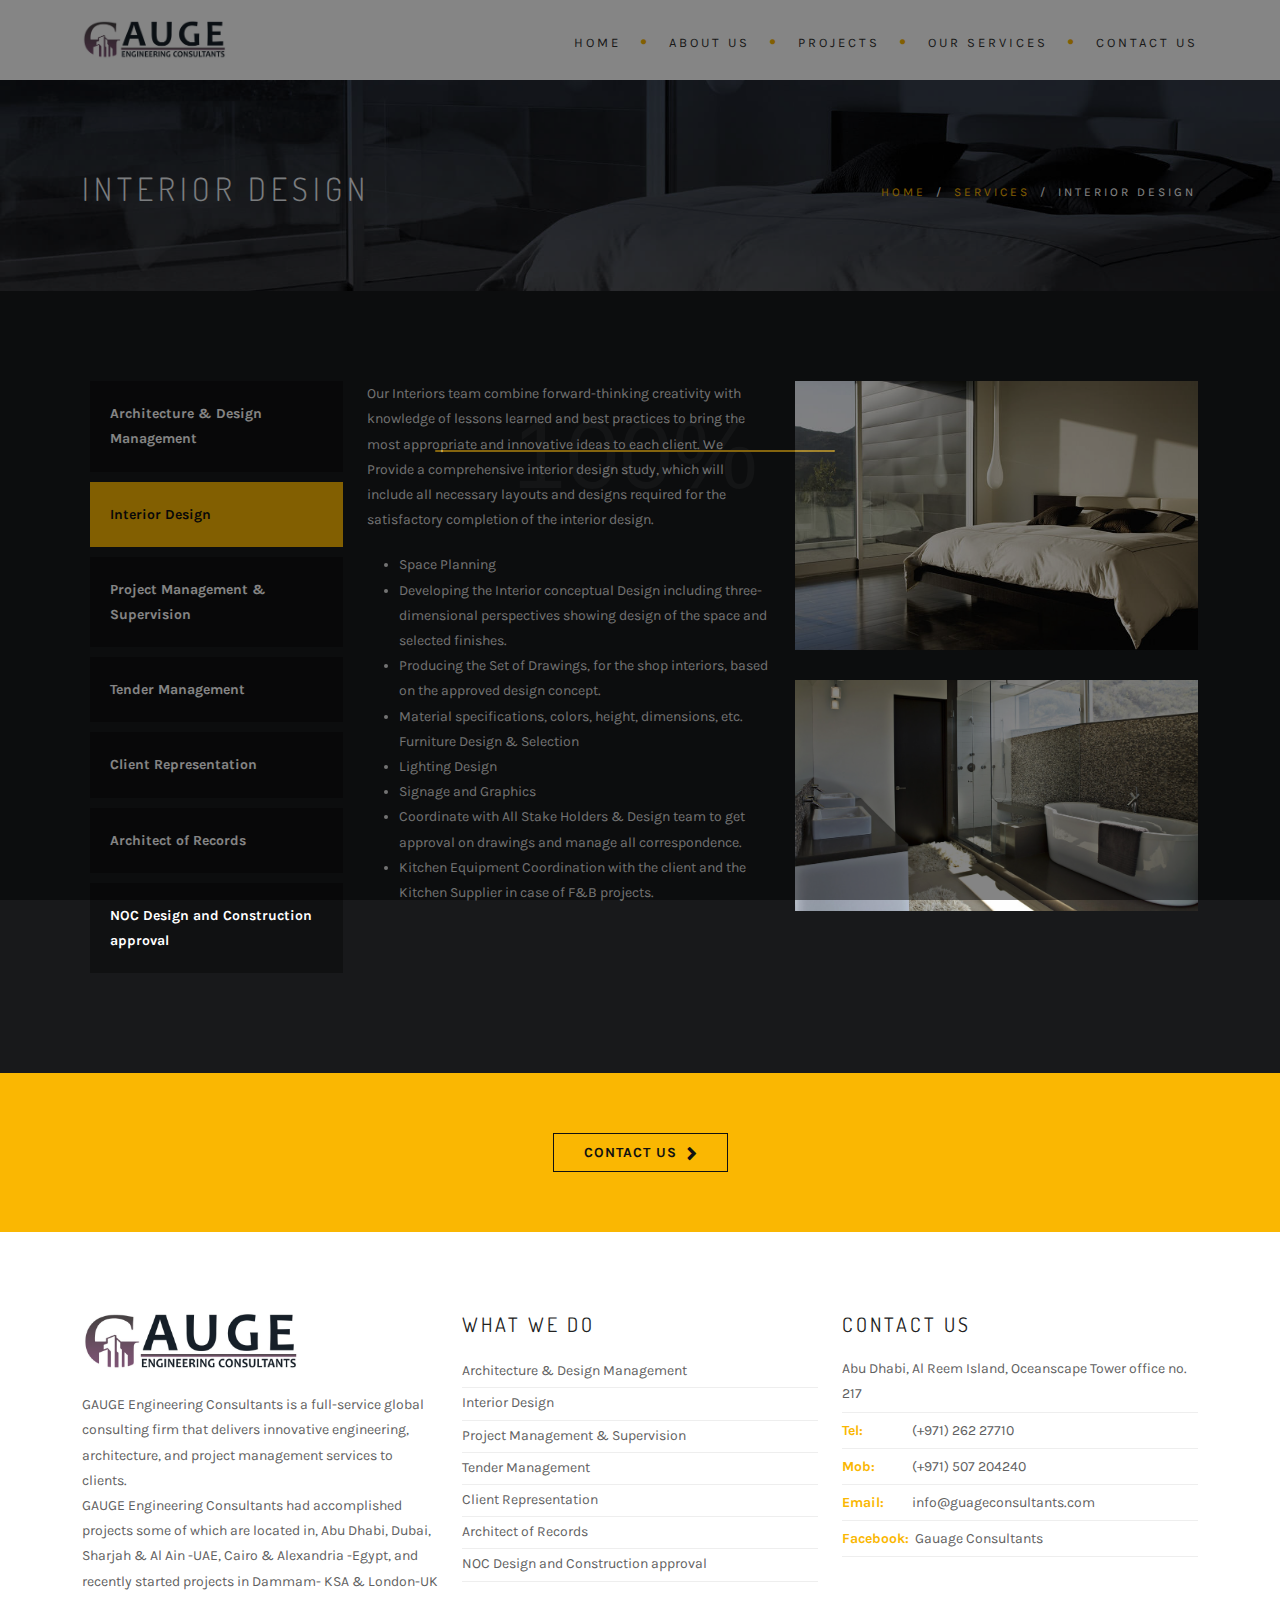
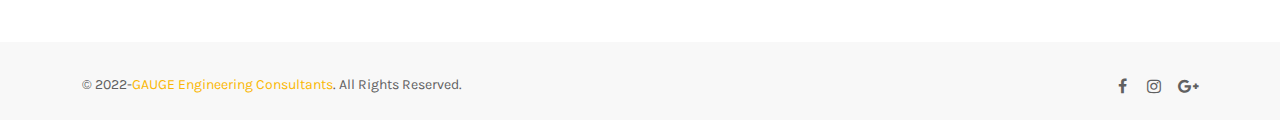
<file: service-2.html>
<!DOCTYPE html>
<html lang="en">
  <head>
    <meta charset="utf-8" />
    <title>Interior Design</title>
    <meta name="viewport" content="width=device-width, initial-scale=1.0" />
    <meta
      name="description"
      content="GAUGE Engineering Consultants is a full-service global consulting
          firm that delivers innovative engineering"
    />
    <meta
      name="keywords"
      content="architecture,building,business,creative,exterior design,furniture design,gallery,garden design,house,interior design,landscape design"
    />
    <meta name="author" content="" />

    <!--[if lt IE 9]>
      <script src="js/html5shiv.js"></script>
    <![endif]-->

    <!-- CSS Files
        ================================================== -->
    <link
      id="bootstrap"
      href="css/bootstrap.min.css"
      rel="stylesheet"
      type="text/css"
    />
    <link
      id="bootstrap-grid"
      href="css/bootstrap-grid.min.css"
      rel="stylesheet"
      type="text/css"
    />
    <link
      id="bootstrap-reboot"
      href="css/bootstrap-reboot.min.css"
      rel="stylesheet"
      type="text/css"
    />
    <link rel="stylesheet" href="css/jpreloader.css" type="text/css" />
    <link rel="stylesheet" href="css/animate.css" type="text/css" />
    <link rel="stylesheet" href="css/plugin.css" type="text/css" />
    <link rel="stylesheet" href="css/owl.carousel.css" type="text/css" />
    <link rel="stylesheet" href="css/owl.theme.css" type="text/css" />
    <link rel="stylesheet" href="css/owl.transitions.css" type="text/css" />
    <link rel="stylesheet" href="css/magnific-popup.css" type="text/css" />
    <link rel="stylesheet" href="css/style.css" type="text/css" />
    <link rel="stylesheet" href="css/twentytwenty.css" type="text/css" />

    <!-- custom background -->
    <link rel="stylesheet" href="css/bg.css" type="text/css" />

    <!-- color scheme -->
    <link
      rel="stylesheet"
      href="css/colors/yellow.css"
      type="text/css"
      id="colors"
    />
    <link rel="stylesheet" href="css/color.css" type="text/css" />

    <!-- load fonts -->
    <link
      rel="stylesheet"
      href="fonts/font-awesome/css/font-awesome.css"
      type="text/css"
    />
    <link
      rel="stylesheet"
      href="fonts/elegant_font/HTML_CSS/style.css"
      type="text/css"
    />
    <link
      rel="stylesheet"
      href="fonts/et-line-font/style.css"
      type="text/css"
    />

    <!-- revolution slider -->
    <link rel="stylesheet" href="rs-plugin/css/settings.css" type="text/css" />
    <link rel="stylesheet" href="css/rev-settings.css" type="text/css" />
  </head>

  <body id="homepage">
    <div id="wrapper">
      <!-- header begin -->
      <header class="header-light">
        <div class="info">
          <div class="container">
            <div class="row">
              <div class="col-md-12">
                <div class="column">
                  Working Hours Monday - Friday
                  <span class="id-color"><strong>08:00-16:00</strong></span>
                </div>
                <div class="column">
                  Toll Free
                  <span class="id-color"><strong>1800.899.900</strong></span>
                </div>
                <!-- social icons -->
                <div class="column social">
                  <a href="#"><i class="fa fa-facebook"></i></a>
                  <a href="#"><i class="fa fa-twitter"></i></a>
                  <a href="#"><i class="fa fa-rss"></i></a>
                  <a href="#"><i class="fa fa-google-plus"></i></a>
                  <a href="#"><i class="fa fa-envelope-o"></i></a>
                </div>
                <!-- social icons close -->
              </div>
            </div>
          </div>
        </div>

        <div class="container">
          <div class="row">
            <div class="col-md-12">
              <!-- logo begin -->
              <div id="logo">
                <a href="index.html">
                  <img class="logo" src="images/logo.png" alt="" />
                </a>
              </div>
              <!-- logo close -->

              <!-- small button begin -->
              <span id="menu-btn"></span>
              <!-- small button close -->

              <!-- mainmenu begin -->
              <nav>
                <ul id="mainmenu">
                  <li>
                    <a href="index.html">Home<span></span></a>
                  </li>
                  <li>
                    <a href="about.html">About Us<span></span></a>
                  </li>
                  <li>
                    <a href="projects.html">Projects<span></span></a>
                  </li>
                  <li>
                    <a href="services.html">Our Services<span></span></a>
                  </li>
                  <li>
                    <a href="contact.html">Contact Us<span></span></a>
                  </li>
                </ul>
              </nav>
              <!-- mainmenu close -->
            </div>
          </div>
        </div>
      </header>
      <!-- header close -->

      <!-- subheader -->
      <section id="subheader" data-speed="8" data-type="background">
        <div class="container">
          <div class="row">
            <div class="col-md-12">
              <h1>Interior Design</h1>
              <ul class="crumb">
                <li><a href="index.html">Home</a></li>
                <li class="sep">/</li>
                <li><a href="services.html">Services</a></li>
                <li class="sep">/</li>
                <li>Interior Design</li>
              </ul>
            </div>
          </div>
        </div>
      </section>
      <!-- subheader close -->

      <!-- content begin -->
      <div id="content">
        <div class="container">
          <div class="row">
            <div id="sidebar" class="col-md-3 wow fadeInUp">
              <ul id="services-list">
                <li>
                  <a href="service-1.html">Architecture & Design Management</a>
                </li>
                <li class="active">
                  <a href="service-2.html">Interior Design</a>
                </li>
                <li>
                  <a href="service-3.html">Project Management & Supervision</a>
                </li>
                <li><a href="service-4.html">Tender Management</a></li>
                <li><a href="service-5.html">Client Representation</a></li>
                <li><a href="service-6.html">Architect of Records</a></li>
                <li>
                  <a href="service-7.html"
                    >NOC Design and Construction approval</a
                  >
                </li>
              </ul>
            </div>

            <div class="col-md-9">
              <div class="row">
                <div class="col-md-6 wow fadeInUp" data-wow-delay=".3s">
                  <p>
                    Our Interiors team combine forward-thinking creativity with
                    knowledge of lessons learned and best practices to bring the
                    most appropriate and innovative ideas to each client. We
                    Provide a comprehensive interior design study, which will
                    include all necessary layouts and designs required for the
                    satisfactory completion of the interior design.
                  </p>

                  <ul>
                    <li>Space Planning</li>
                    <li>
                      Developing the Interior conceptual Design including
                      three-dimensional perspectives showing design of the space
                      and selected finishes.
                    </li>
                    <li>
                      Producing the Set of Drawings, for the shop interiors,
                      based on the approved design concept.
                    </li>
                    <li>
                      Material specifications, colors, height, dimensions, etc.
                      Furniture Design & Selection
                    </li>
                    <li>Lighting Design</li>
                    <li>Signage and Graphics</li>
                    <li>
                      Coordinate with All Stake Holders & Design team to get
                      approval on drawings and manage all correspondence.
                    </li>
                    <li>
                      Kitchen Equipment Coordination with the client and the
                      Kitchen Supplier in case of F&B projects.
                    </li>
                  </ul>
                </div>
                <div
                  class="col-md-6 pic-services wow fadeInUp"
                  data-wow-delay=".6s"
                >
                  <img
                    src="images/services/p2_a.jpg"
                    class="img-responsive"
                    alt=""
                  />
                  <img
                    src="images/services/p2_b.jpg"
                    class="img-responsive"
                    alt=""
                  />
                </div>
              </div>
            </div>
          </div>
        </div>
      </div>

      <section
        id="view-all-projects"
        class="call-to-action bg-color text-center"
        data-speed="5"
        data-type="background"
        aria-label="view-all-projects"
      >
        <a href="contact.html" class="btn btn-line black btn-big">Contact Us</a>
      </section>
      <!-- footer begin -->
      <footer class="light">
        <div class="container">
          <div class="row">
            <div class="col-md-4">
              <img src="images/logo.png" class="logo-small" alt="" /><br />
              GAUGE Engineering Consultants is a full-service global consulting
              firm that delivers innovative engineering, architecture, and
              project management services to clients.<br />
              GAUGE Engineering Consultants had accomplished projects some of
              which are located in, Abu Dhabi, Dubai, Sharjah & Al Ain -UAE,
              Cairo & Alexandria -Egypt, and recently started projects in
              Dammam- KSA & London-UK
            </div>

            <div class="col-md-4">
              <div class="widget widget_recent_post">
                <h3>WHAT WE DO</h3>
                <ul>
                  <li>
                    <a href="service-1.html"
                      >Architecture & Design Management</a
                    >
                  </li>
                  <li><a href="service-2.html">Interior Design</a></li>
                  <li>
                    <a href="service-3.html"
                      >Project Management & Supervision</a
                    >
                  </li>
                  <li><a href="service-4.html">Tender Management</a></li>
                  <li><a href="service-5.html">Client Representation</a></li>
                  <li><a href="service-6.html">Architect of Records</a></li>
                  <li><a href="service-7.html">NOC Design and Construction approval</a></li>
                </ul>
              </div>
            </div>

            <div class="col-md-4">
              <h3>Contact Us</h3>
              <div class="widget widget-address">
                <address>
                  <span
                    >Abu Dhabi, Al Reem Island, Oceanscape Tower office no.
                    217</span
                  >
                  <span><strong>Tel:</strong>(+971) 262 27710</span>
                  <span><strong>Mob:</strong>(+971) 507 204240</span>
                  <span
                    ><strong>Email:</strong
                    ><a href="mailto:info@guageconsultants.com"
                      >info@guageconsultants.com</a
                    ></span
                  >
                  <span
                    ><strong>Facebook:</strong
                    ><a
                      href="https://www.facebook.com/Gauage-Consultants-104307965542360/"
                      target="_blank"
                    >
                      Gauage Consultants</a
                    ></span
                  >
                </address>
              </div>
            </div>
          </div>
        </div>

        <div class="subfooter">
          <div class="container">
            <div class="row">
              <div class="col-md-6">
                &copy; 2022-<span class="id-color"
                  >GAUGE Engineering Consultants</span
                >. All Rights Reserved.
              </div>
              <div class="col-md-6 text-right">
                <div class="social-icons">
                  <a href="https://www.facebook.com/Gauge-Consultants-104307965542360/" target="_blank"><i class="fa fa-facebook fa-lg"></i></a>
                  <!-- <a href="#"><i class="fa fa-twitter fa-lg"></i></a> -->
                  <a
                    href="https://instagram.com/gauge_engineering_consultants?r=nametag" target="_blank"><i class="fa fa-instagram fa-lg"></i
                  ></a>
                  <a href="mailto:info@guageconsultants.com" 
                    ><i class="fa fa-google-plus fa-lg"></i
                  ></a>
                  <!-- <a href="#"><i class="fa fa-skype fa-lg"></i></a> -->
                </div>
              </div>
            </div>
          </div>
        </div>
        <a href="#" id="back-to-top"></a>
      </footer>
      <!-- footer close -->
    </div>

    <!-- Javascript Files
    ================================================== -->
    <script src="js/jquery.min.js"></script>
    <script src="js/jpreLoader.js"></script>
    <script src="js/bootstrap.min.js"></script>
    <script src="js/bootstrap.bundle.min.js"></script>
    <script src="js/jquery.isotope.min.js"></script>
    <script src="js/easing.js"></script>
    <script src="js/jquery.flexslider-min.js"></script>
    <script src="js/jquery.scrollto.js"></script>
    <script src="js/owl.carousel.js"></script>
    <script src="js/jquery.countTo.js"></script>
    <script src="js/classie.js"></script>
    <script src="js/video.resize.js"></script>
    <script src="js/validation.js"></script>
    <script src="js/wow.min.js"></script>
    <script src="js/jquery.magnific-popup.min.js"></script>
    <script src="js/jquery.stellar.min.js"></script>
    <script src="js/enquire.min.js"></script>
    <script src="js/designesia.js"></script>

    <!-- SLIDER REVOLUTION SCRIPTS  -->
    <script src="rs-plugin/js/jquery.themepunch.plugins.min.js"></script>
    <script src="rs-plugin/js/jquery.themepunch.revolution.min.js"></script>
  </body>
</html>
</file>
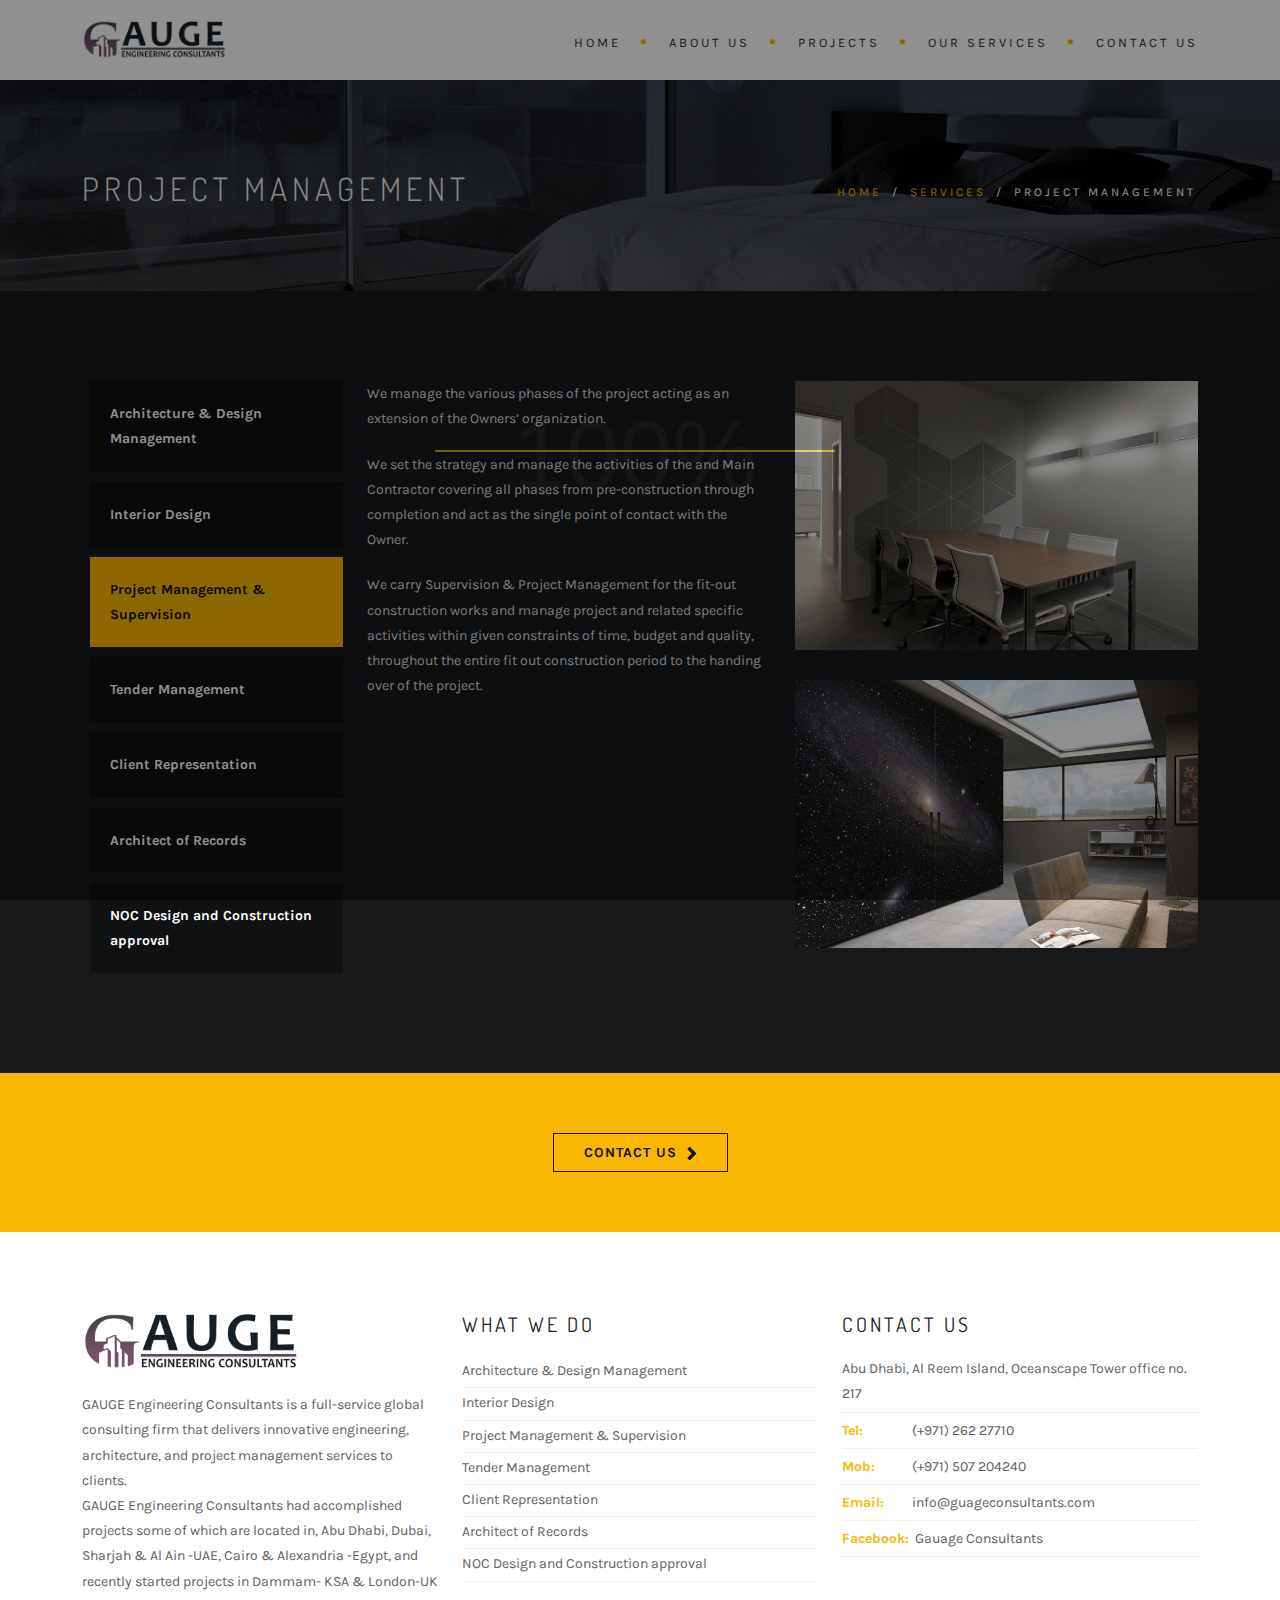
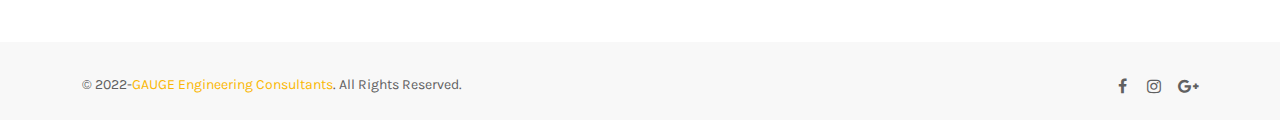
<file: service-3.html>
<!DOCTYPE html>
<html lang="en">
  <head>
    <meta charset="utf-8" />
    <title>Project Management & Supervision</title>
    <meta name="viewport" content="width=device-width, initial-scale=1.0" />
    <meta
      name="description"
      content="GAUGE Engineering Consultants is a full-service global consulting
          firm that delivers innovative engineering"
    />
    <meta
      name="keywords"
      content="architecture,building,business,creative,exterior design,furniture design,gallery,garden design,house,interior design,landscape design"
    />
    <meta name="author" content="" />

    <!--[if lt IE 9]>
      <script src="js/html5shiv.js"></script>
    <![endif]-->

    <!-- CSS Files
        ================================================== -->
    <link
      id="bootstrap"
      href="css/bootstrap.min.css"
      rel="stylesheet"
      type="text/css"
    />
    <link
      id="bootstrap-grid"
      href="css/bootstrap-grid.min.css"
      rel="stylesheet"
      type="text/css"
    />
    <link
      id="bootstrap-reboot"
      href="css/bootstrap-reboot.min.css"
      rel="stylesheet"
      type="text/css"
    />
    <link rel="stylesheet" href="css/jpreloader.css" type="text/css" />
    <link rel="stylesheet" href="css/animate.css" type="text/css" />
    <link rel="stylesheet" href="css/plugin.css" type="text/css" />
    <link rel="stylesheet" href="css/owl.carousel.css" type="text/css" />
    <link rel="stylesheet" href="css/owl.theme.css" type="text/css" />
    <link rel="stylesheet" href="css/owl.transitions.css" type="text/css" />
    <link rel="stylesheet" href="css/magnific-popup.css" type="text/css" />
    <link rel="stylesheet" href="css/style.css" type="text/css" />
    <link rel="stylesheet" href="css/twentytwenty.css" type="text/css" />

    <!-- custom background -->
    <link rel="stylesheet" href="css/bg.css" type="text/css" />

    <!-- color scheme -->
    <link
      rel="stylesheet"
      href="css/colors/yellow.css"
      type="text/css"
      id="colors"
    />
    <link rel="stylesheet" href="css/color.css" type="text/css" />

    <!-- load fonts -->
    <link
      rel="stylesheet"
      href="fonts/font-awesome/css/font-awesome.css"
      type="text/css"
    />
    <link
      rel="stylesheet"
      href="fonts/elegant_font/HTML_CSS/style.css"
      type="text/css"
    />
    <link
      rel="stylesheet"
      href="fonts/et-line-font/style.css"
      type="text/css"
    />

    <!-- revolution slider -->
    <link rel="stylesheet" href="rs-plugin/css/settings.css" type="text/css" />
    <link rel="stylesheet" href="css/rev-settings.css" type="text/css" />
  </head>
  <body id="homepage">
    <div id="wrapper">
      <!-- header begin -->
      <header class="header-light">
        <div class="info">
          <div class="container">
            <div class="row">
              <div class="col-md-12">
                <div class="column">
                  Working Hours Monday - Friday
                  <span class="id-color"><strong>08:00-16:00</strong></span>
                </div>
                <div class="column">
                  Toll Free
                  <span class="id-color"><strong>1800.899.900</strong></span>
                </div>
                <!-- social icons -->
                <div class="column social">
                  <a href="#"><i class="fa fa-facebook"></i></a>
                  <a href="#"><i class="fa fa-twitter"></i></a>
                  <a href="#"><i class="fa fa-rss"></i></a>
                  <a href="#"><i class="fa fa-google-plus"></i></a>
                  <a href="#"><i class="fa fa-envelope-o"></i></a>
                </div>
                <!-- social icons close -->
              </div>
            </div>
          </div>
        </div>

        <div class="container">
          <div class="row">
            <div class="col-md-12">
              <!-- logo begin -->
              <div id="logo">
                <a href="index.html">
                  <img class="logo" src="images/logo.png" alt="" />
                </a>
              </div>
              <!-- logo close -->

              <!-- small button begin -->
              <span id="menu-btn"></span>
              <!-- small button close -->

              <!-- mainmenu begin -->
              <nav>
                <ul id="mainmenu">
                  <li>
                    <a href="index.html">Home<span></span></a>
                  </li>
                  <li>
                    <a href="about.html">About Us<span></span></a>
                  </li>
                  <li>
                    <a href="projects.html">Projects<span></span></a>
                  </li>
                  <li>
                    <a href="services.html">Our Services<span></span></a>
                  </li>
                  <li>
                    <a href="contact.html">Contact Us<span></span></a>
                  </li>
                </ul>
              </nav>
              <!-- mainmenu close -->
            </div>
          </div>
        </div>
      </header>
      <!-- header close -->

      <!-- subheader -->
      <section id="subheader" data-speed="8" data-type="background">
        <div class="container">
          <div class="row">
            <div class="col-md-12">
              <h1>Project Management</h1>
              <ul class="crumb">
                <li><a href="index.html">Home</a></li>
                <li class="sep">/</li>
                <li><a href="services.html">Services</a></li>
                <li class="sep">/</li>
                <li>Project Management</li>
              </ul>
            </div>
          </div>
        </div>
      </section>
      <!-- subheader close -->

      <!-- content begin -->
      <div id="content">
        <div class="container">
          <div class="row">
            <div id="sidebar" class="col-md-3 wow fadeInUp">
              <ul id="services-list">
                <li>
                  <a href="service-1.html">Architecture & Design Management</a>
                </li>
                <li><a href="service-2.html">Interior Design</a></li>
                <li class="active">
                  <a href="service-3.html">Project Management & Supervision</a>
                </li>
                <li><a href="service-4.html">Tender Management</a></li>
                <li><a href="service-5.html">Client Representation</a></li>
                <li><a href="service-6.html">Architect of Records</a></li>
                <li>
                  <a href="service-7.html"
                    >NOC Design and Construction approval</a
                  >
                </li>
              </ul>
            </div>

            <div class="col-md-9">
              <div class="row">
                <div class="col-md-6 wow fadeInUp" data-wow-delay=".3s">
                  <p>
                    We manage the various phases of the project acting as an
                    extension of the Owners’ organization.
                  </p>
                  <p>
                    We set the strategy and manage the activities of the and
                    Main Contractor covering all phases from pre-construction
                    through completion and act as the single point of contact
                    with the Owner.
                  </p>
                  <p>
                    We carry Supervision & Project Management for the fit-out
                    construction works and manage project and related specific
                    activities within given constraints of time, budget and
                    quality, throughout the entire fit out construction period
                    to the handing over of the project.
                  </p>
                </div>
                <div
                  class="col-md-6 pic-services wow fadeInUp"
                  data-wow-delay=".6s"
                >
                  <img
                    src="images/services/p3_a.jpg"
                    class="img-responsive"
                    alt=""
                  />
                  <img
                    src="images/services/p3_b.jpg"
                    class="img-responsive"
                    alt=""
                  />
                </div>
              </div>
            </div>
          </div>
        </div>
      </div>

      <section
        id="view-all-projects"
        class="call-to-action bg-color text-center"
        data-speed="5"
        data-type="background"
        aria-label="view-all-projects"
      >
        <a href="contact.html" class="btn btn-line black btn-big">Contact Us</a>
      </section>

      <!-- footer begin -->
      <footer class="light">
        <div class="container">
          <div class="row">
            <div class="col-md-4">
              <img src="images/logo.png" class="logo-small" alt="" /><br />
              GAUGE Engineering Consultants is a full-service global consulting
              firm that delivers innovative engineering, architecture, and
              project management services to clients.<br />
              GAUGE Engineering Consultants had accomplished projects some of
              which are located in, Abu Dhabi, Dubai, Sharjah & Al Ain -UAE,
              Cairo & Alexandria -Egypt, and recently started projects in
              Dammam- KSA & London-UK
            </div>

            <div class="col-md-4">
              <div class="widget widget_recent_post">
                <h3>WHAT WE DO</h3>
                <ul>
                  <li>
                    <a href="service-1.html"
                      >Architecture & Design Management</a
                    >
                  </li>
                  <li><a href="service-2.html">Interior Design</a></li>
                  <li>
                    <a href="service-3.html"
                      >Project Management & Supervision</a
                    >
                  </li>
                  <li><a href="service-4.html">Tender Management</a></li>
                  <li><a href="service-5.html">Client Representation</a></li>
                  <li><a href="service-6.html">Architect of Records</a></li>
                  <li><a href="service-7.html">NOC Design and Construction approval</a></li>
                </ul>
              </div>
            </div>

            <div class="col-md-4">
              <h3>Contact Us</h3>
              <div class="widget widget-address">
                <address>
                  <span
                    >Abu Dhabi, Al Reem Island, Oceanscape Tower office no.
                    217</span
                  >
                  <span><strong>Tel:</strong>(+971) 262 27710</span>
                  <span><strong>Mob:</strong>(+971) 507 204240</span>
                  <span
                    ><strong>Email:</strong
                    ><a href="mailto:info@guageconsultants.com"
                      >info@guageconsultants.com</a
                    ></span
                  >
                  <span><strong>Facebook:</strong><a href="https://www.facebook.com/Gauage-Consultants-104307965542360/" target="_blank"> Gauage Consultants</a></span>

                </address>
              </div>
            </div>
          </div>
        </div>

        <div class="subfooter">
          <div class="container">
            <div class="row">
              <div class="col-md-6">
                &copy; 2022-<span class="id-color"
                  >GAUGE Engineering Consultants</span
                >. All Rights Reserved.
              </div>
              <div class="col-md-6 text-right">
                <div class="social-icons">
                  <a href="https://www.facebook.com/Gauge-Consultants-104307965542360/" target="_blank"><i class="fa fa-facebook fa-lg"></i></a>
                  <!-- <a href="#"><i class="fa fa-twitter fa-lg"></i></a> -->
                  <a
                    href="https://instagram.com/gauge_engineering_consultants?r=nametag" target="_blank"><i class="fa fa-instagram fa-lg"></i
                  ></a>
                  <a href="mailto:info@guageconsultants.com" 
                    ><i class="fa fa-google-plus fa-lg"></i
                  ></a>
                  <!-- <a href="#"><i class="fa fa-skype fa-lg"></i></a> -->
                </div>
              </div>
            </div>
          </div>
        </div>
        <a href="#" id="back-to-top"></a>
      </footer>
      <!-- footer close -->
    </div>

    <!-- Javascript Files
    ================================================== -->
    <script src="js/jquery.min.js"></script>
    <script src="js/jpreLoader.js"></script>
    <script src="js/bootstrap.min.js"></script>
    <script src="js/bootstrap.bundle.min.js"></script>
    <script src="js/jquery.isotope.min.js"></script>
    <script src="js/easing.js"></script>
    <script src="js/jquery.flexslider-min.js"></script>
    <script src="js/jquery.scrollto.js"></script>
    <script src="js/owl.carousel.js"></script>
    <script src="js/jquery.countTo.js"></script>
    <script src="js/classie.js"></script>
    <script src="js/video.resize.js"></script>
    <script src="js/validation.js"></script>
    <script src="js/wow.min.js"></script>
    <script src="js/jquery.magnific-popup.min.js"></script>
    <script src="js/jquery.stellar.min.js"></script>
    <script src="js/enquire.min.js"></script>
    <script src="js/designesia.js"></script>

    <!-- SLIDER REVOLUTION SCRIPTS  -->
    <script src="rs-plugin/js/jquery.themepunch.plugins.min.js"></script>
    <script src="rs-plugin/js/jquery.themepunch.revolution.min.js"></script>
  </body>
</html>
</file>
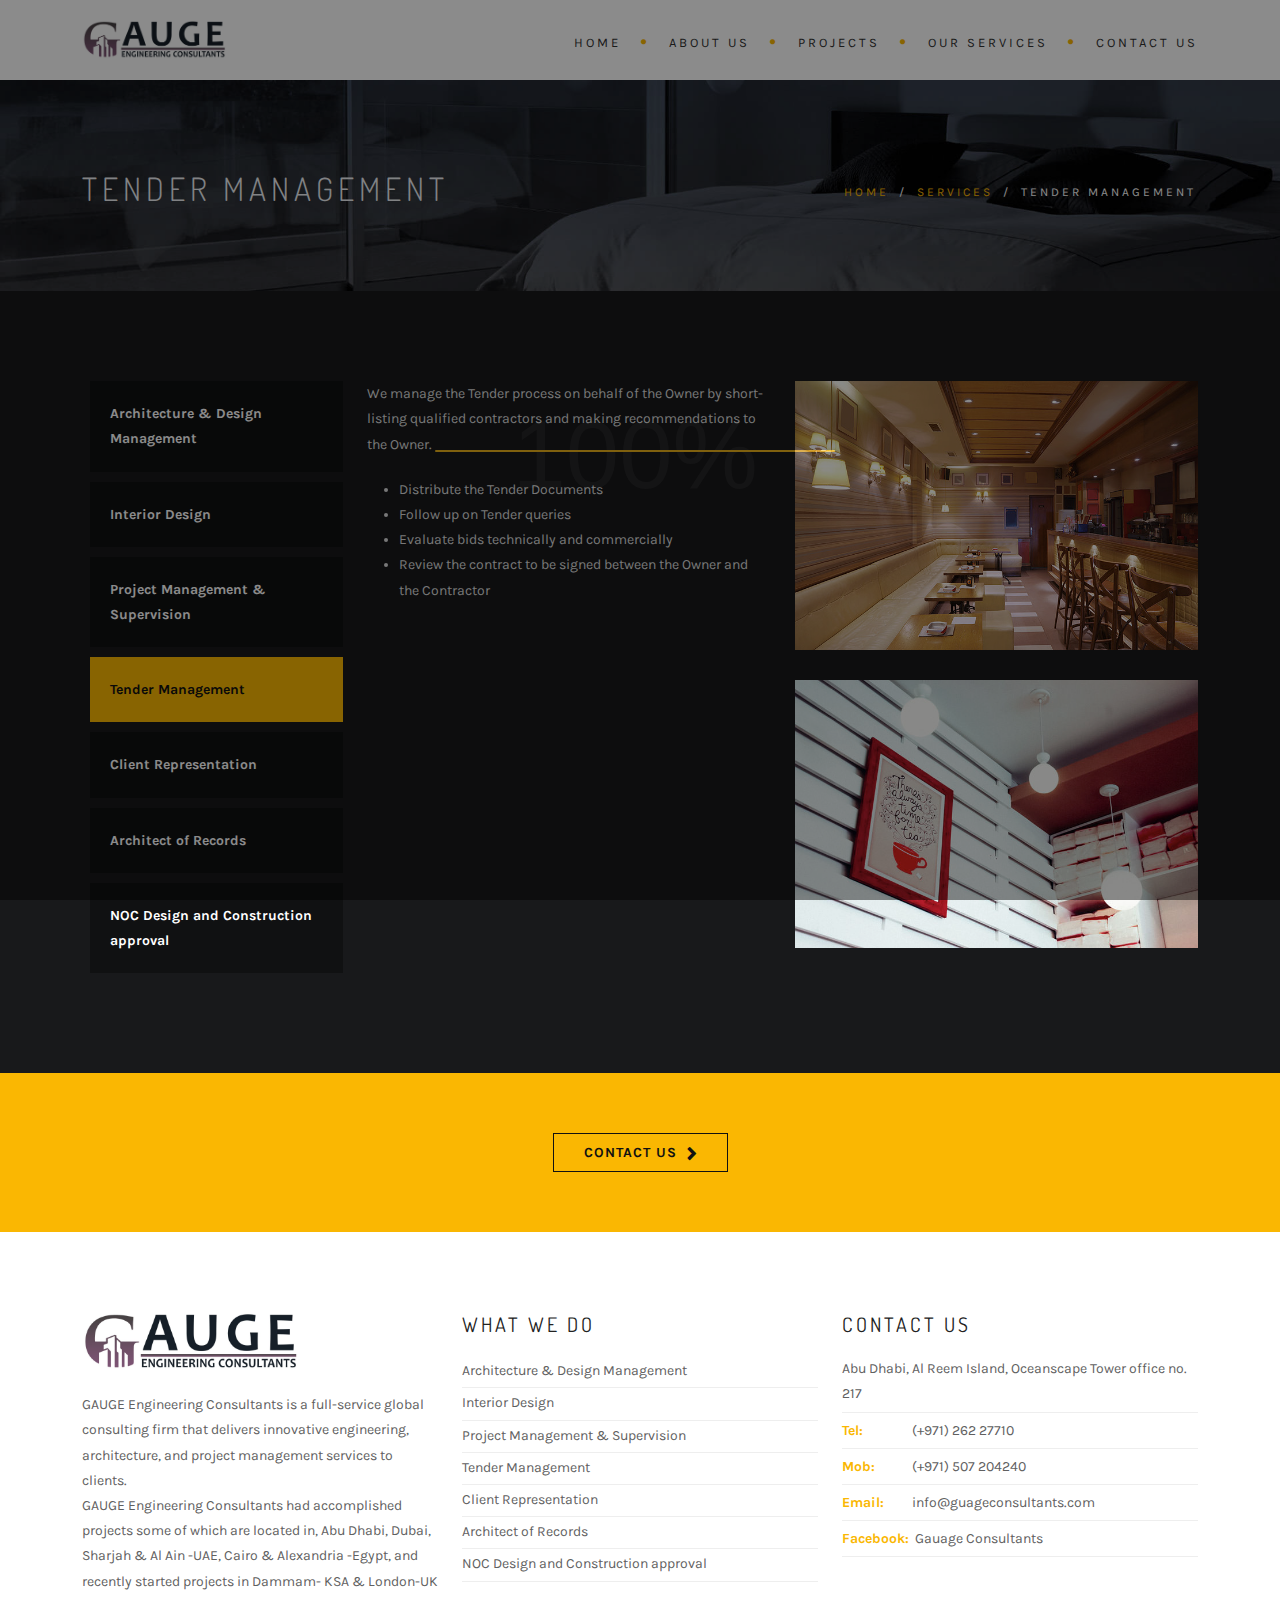
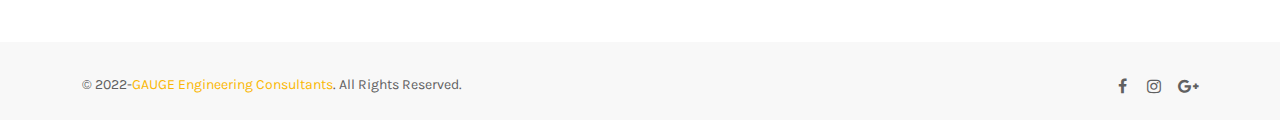
<file: service-4.html>
<!DOCTYPE html>
<html lang="en">
  <head>
    <meta charset="utf-8" />
    <title>Tender Management</title>
    <meta name="viewport" content="width=device-width, initial-scale=1.0" />
    <meta
      name="description"
      content="GAUGE Engineering Consultants is a full-service global consulting
          firm that delivers innovative engineering"
    />
    <meta
      name="keywords"
      content="architecture,building,business,creative,exterior design,furniture design,gallery,garden design,house,interior design,landscape design"
    />
    <meta name="author" content="" />

    <!--[if lt IE 9]>
      <script src="js/html5shiv.js"></script>
    <![endif]-->

    <!-- CSS Files
        ================================================== -->
    <link
      id="bootstrap"
      href="css/bootstrap.min.css"
      rel="stylesheet"
      type="text/css"
    />
    <link
      id="bootstrap-grid"
      href="css/bootstrap-grid.min.css"
      rel="stylesheet"
      type="text/css"
    />
    <link
      id="bootstrap-reboot"
      href="css/bootstrap-reboot.min.css"
      rel="stylesheet"
      type="text/css"
    />
    <link rel="stylesheet" href="css/jpreloader.css" type="text/css" />
    <link rel="stylesheet" href="css/animate.css" type="text/css" />
    <link rel="stylesheet" href="css/plugin.css" type="text/css" />
    <link rel="stylesheet" href="css/owl.carousel.css" type="text/css" />
    <link rel="stylesheet" href="css/owl.theme.css" type="text/css" />
    <link rel="stylesheet" href="css/owl.transitions.css" type="text/css" />
    <link rel="stylesheet" href="css/magnific-popup.css" type="text/css" />
    <link rel="stylesheet" href="css/style.css" type="text/css" />
    <link rel="stylesheet" href="css/twentytwenty.css" type="text/css" />

    <!-- custom background -->
    <link rel="stylesheet" href="css/bg.css" type="text/css" />

    <!-- color scheme -->
    <link
      rel="stylesheet"
      href="css/colors/yellow.css"
      type="text/css"
      id="colors"
    />
    <link rel="stylesheet" href="css/color.css" type="text/css" />

    <!-- load fonts -->
    <link
      rel="stylesheet"
      href="fonts/font-awesome/css/font-awesome.css"
      type="text/css"
    />
    <link
      rel="stylesheet"
      href="fonts/elegant_font/HTML_CSS/style.css"
      type="text/css"
    />
    <link
      rel="stylesheet"
      href="fonts/et-line-font/style.css"
      type="text/css"
    />

    <!-- revolution slider -->
    <link rel="stylesheet" href="rs-plugin/css/settings.css" type="text/css" />
    <link rel="stylesheet" href="css/rev-settings.css" type="text/css" />
  </head>

  <body id="homepage">
    <div id="wrapper">
      <!-- header begin -->
      <header class="header-light">
        <div class="info">
          <div class="container">
            <div class="row">
              <div class="col-md-12">
                <div class="column">
                  Working Hours Monday - Friday
                  <span class="id-color"><strong>08:00-16:00</strong></span>
                </div>
                <div class="column">
                  Toll Free
                  <span class="id-color"><strong>1800.899.900</strong></span>
                </div>
                <!-- social icons -->
                <div class="column social">
                  <a href="#"><i class="fa fa-facebook"></i></a>
                  <a href="#"><i class="fa fa-twitter"></i></a>
                  <a href="#"><i class="fa fa-rss"></i></a>
                  <a href="#"><i class="fa fa-google-plus"></i></a>
                  <a href="#"><i class="fa fa-envelope-o"></i></a>
                </div>
                <!-- social icons close -->
              </div>
            </div>
          </div>
        </div>

        <div class="container">
          <div class="row">
            <div class="col-md-12">
              <!-- logo begin -->
              <div id="logo">
                <a href="index.html">
                  <img class="logo" src="images/logo.png" alt="" />
                </a>
              </div>
              <!-- logo close -->

              <!-- small button begin -->
              <span id="menu-btn"></span>
              <!-- small button close -->

              <!-- mainmenu begin -->
              <nav>
                <ul id="mainmenu">
                  <li>
                    <a href="index.html">Home<span></span></a>
                  </li>
                  <li>
                    <a href="about.html">About Us<span></span></a>
                  </li>
                  <li>
                    <a href="projects.html">Projects<span></span></a>
                  </li>
                  <li>
                    <a href="services.html">Our Services<span></span></a>
                  </li>
                  <li>
                    <a href="contact.html">Contact Us<span></span></a>
                  </li>
                </ul>
              </nav>
              <!-- mainmenu close -->
            </div>
          </div>
        </div>
      </header>
      <!-- header close -->

      <!-- subheader -->
      <section id="subheader" data-speed="8" data-type="background">
        <div class="container">
          <div class="row">
            <div class="col-md-12">
              <h1>Tender Management</h1>
              <ul class="crumb">
                <li><a href="index.html">Home</a></li>
                <li class="sep">/</li>
                <li><a href="services.html">Services</a></li>
                <li class="sep">/</li>
                <li>Tender Management</li>
              </ul>
            </div>
          </div>
        </div>
      </section>
      <!-- subheader close -->

      <!-- content begin -->
      <div id="content">
        <div class="container">
          <div class="row">
            <div id="sidebar" class="col-md-3 wow fadeInUp">
              <ul id="services-list">
                <li>
                  <a href="service-1.html">Architecture & Design Management</a>
                </li>
                <li><a href="service-2.html">Interior Design</a></li>
                <li>
                  <a href="service-3.html">Project Management & Supervision</a>
                </li>
                <li class="active">
                  <a href="service-4.html">Tender Management</a>
                </li>
                <li><a href="service-5.html">Client Representation</a></li>
                <li><a href="service-6.html">Architect of Records</a></li>
                <li>
                  <a href="service-7.html">NOC Design and Construction approval</a>
                </li>
              </ul>
            </div>

            <div class="col-md-9">
              <div class="row">
                <div class="col-md-6 wow fadeInUp" data-wow-delay=".3s">
                  <p>
                    We manage the Tender process on behalf of the Owner by
                    short-listing qualified contractors and making
                    recommendations to the Owner.
                  </p>
                  <ul>
                    <li>Distribute the Tender Documents</li>
                    <li>Follow up on Tender queries</li>
                    <li>Evaluate bids technically and commercially</li>
                    <li>
                      Review the contract to be signed between the Owner and the
                      Contractor
                    </li>
                  </ul>
                </div>
                <div
                  class="col-md-6 pic-services wow fadeInUp"
                  data-wow-delay=".6s"
                >
                  <img
                    src="images/services/p4_a.jpg"
                    class="img-responsive"
                    alt=""
                  />
                  <img
                    src="images/services/p4_b.jpg"
                    class="img-responsive"
                    alt=""
                  />
                </div>
              </div>
            </div>
          </div>
        </div>
      </div>

      <section
        id="view-all-projects"
        class="call-to-action bg-color text-center"
        data-speed="5"
        data-type="background"
        aria-label="view-all-projects"
      >
        <a href="contact.html" class="btn btn-line black btn-big">Contact Us</a>
      </section>

      <!-- footer begin -->
      <footer class="light">
        <div class="container">
          <div class="row">
            <div class="col-md-4">
              <img src="images/logo.png" class="logo-small" alt="" /><br />
              GAUGE Engineering Consultants is a full-service global consulting
              firm that delivers innovative engineering, architecture, and
              project management services to clients.<br />
              GAUGE Engineering Consultants had accomplished projects some of
              which are located in, Abu Dhabi, Dubai, Sharjah & Al Ain -UAE,
              Cairo & Alexandria -Egypt, and recently started projects in
              Dammam- KSA & London-UK
            </div>

            <div class="col-md-4">
              <div class="widget widget_recent_post">
                <h3>WHAT WE DO</h3>
                <ul>
                  <li>
                    <a href="service-1.html"
                      >Architecture & Design Management</a
                    >
                  </li>
                  <li><a href="service-2.html">Interior Design</a></li>
                  <li>
                    <a href="service-3.html"
                      >Project Management & Supervision</a
                    >
                  </li>
                  <li><a href="service-4.html">Tender Management</a></li>
                  <li><a href="service-5.html">Client Representation</a></li>
                  <li><a href="service-6.html">Architect of Records</a></li>
                  <li><a href="service-7.html">NOC Design and Construction approval</a></li>
                </ul>
              </div>
            </div>

            <div class="col-md-4">
              <h3>Contact Us</h3>
              <div class="widget widget-address">
                <address>
                  <span
                    >Abu Dhabi, Al Reem Island, Oceanscape Tower office no.
                    217</span
                  >
                  <span><strong>Tel:</strong>(+971) 262 27710</span>
                  <span><strong>Mob:</strong>(+971) 507 204240</span>
                  <span
                    ><strong>Email:</strong
                    ><a href="mailto:info@guageconsultants.com"
                      >info@guageconsultants.com</a
                    ></span
                  >
                  <span><strong>Facebook:</strong><a href="https://www.facebook.com/Gauage-Consultants-104307965542360/" target="_blank"> Gauage Consultants</a></span>

                </address>
              </div>
            </div>
          </div>
        </div>

        <div class="subfooter">
          <div class="container">
            <div class="row">
              <div class="col-md-6">
                &copy; 2022-<span class="id-color"
                  >GAUGE Engineering Consultants</span
                >. All Rights Reserved.
              </div>
              <div class="col-md-6 text-right">
                <div class="social-icons">
                  <a href="https://www.facebook.com/Gauge-Consultants-104307965542360/" target="_blank"><i class="fa fa-facebook fa-lg"></i></a>
                  <!-- <a href="#"><i class="fa fa-twitter fa-lg"></i></a> -->
                  <a
                    href="https://instagram.com/gauge_engineering_consultants?r=nametag" target="_blank"><i class="fa fa-instagram fa-lg"></i
                  ></a>
                  <a href="mailto:info@guageconsultants.com" 
                    ><i class="fa fa-google-plus fa-lg"></i
                  ></a>
                  <!-- <a href="#"><i class="fa fa-skype fa-lg"></i></a> -->
                </div>
              </div>
            </div>
          </div>
        </div>
        <a href="#" id="back-to-top"></a>
      </footer>
      <!-- footer close -->
    </div>

    <!-- Javascript Files
    ================================================== -->
    <script src="js/jquery.min.js"></script>
    <script src="js/jpreLoader.js"></script>
    <script src="js/bootstrap.min.js"></script>
    <script src="js/bootstrap.bundle.min.js"></script>
    <script src="js/jquery.isotope.min.js"></script>
    <script src="js/easing.js"></script>
    <script src="js/jquery.flexslider-min.js"></script>
    <script src="js/jquery.scrollto.js"></script>
    <script src="js/owl.carousel.js"></script>
    <script src="js/jquery.countTo.js"></script>
    <script src="js/classie.js"></script>
    <script src="js/video.resize.js"></script>
    <script src="js/validation.js"></script>
    <script src="js/wow.min.js"></script>
    <script src="js/jquery.magnific-popup.min.js"></script>
    <script src="js/jquery.stellar.min.js"></script>
    <script src="js/enquire.min.js"></script>
    <script src="js/designesia.js"></script>

    <!-- SLIDER REVOLUTION SCRIPTS  -->
    <script src="rs-plugin/js/jquery.themepunch.plugins.min.js"></script>
    <script src="rs-plugin/js/jquery.themepunch.revolution.min.js"></script>
  </body>
</html>
</file>
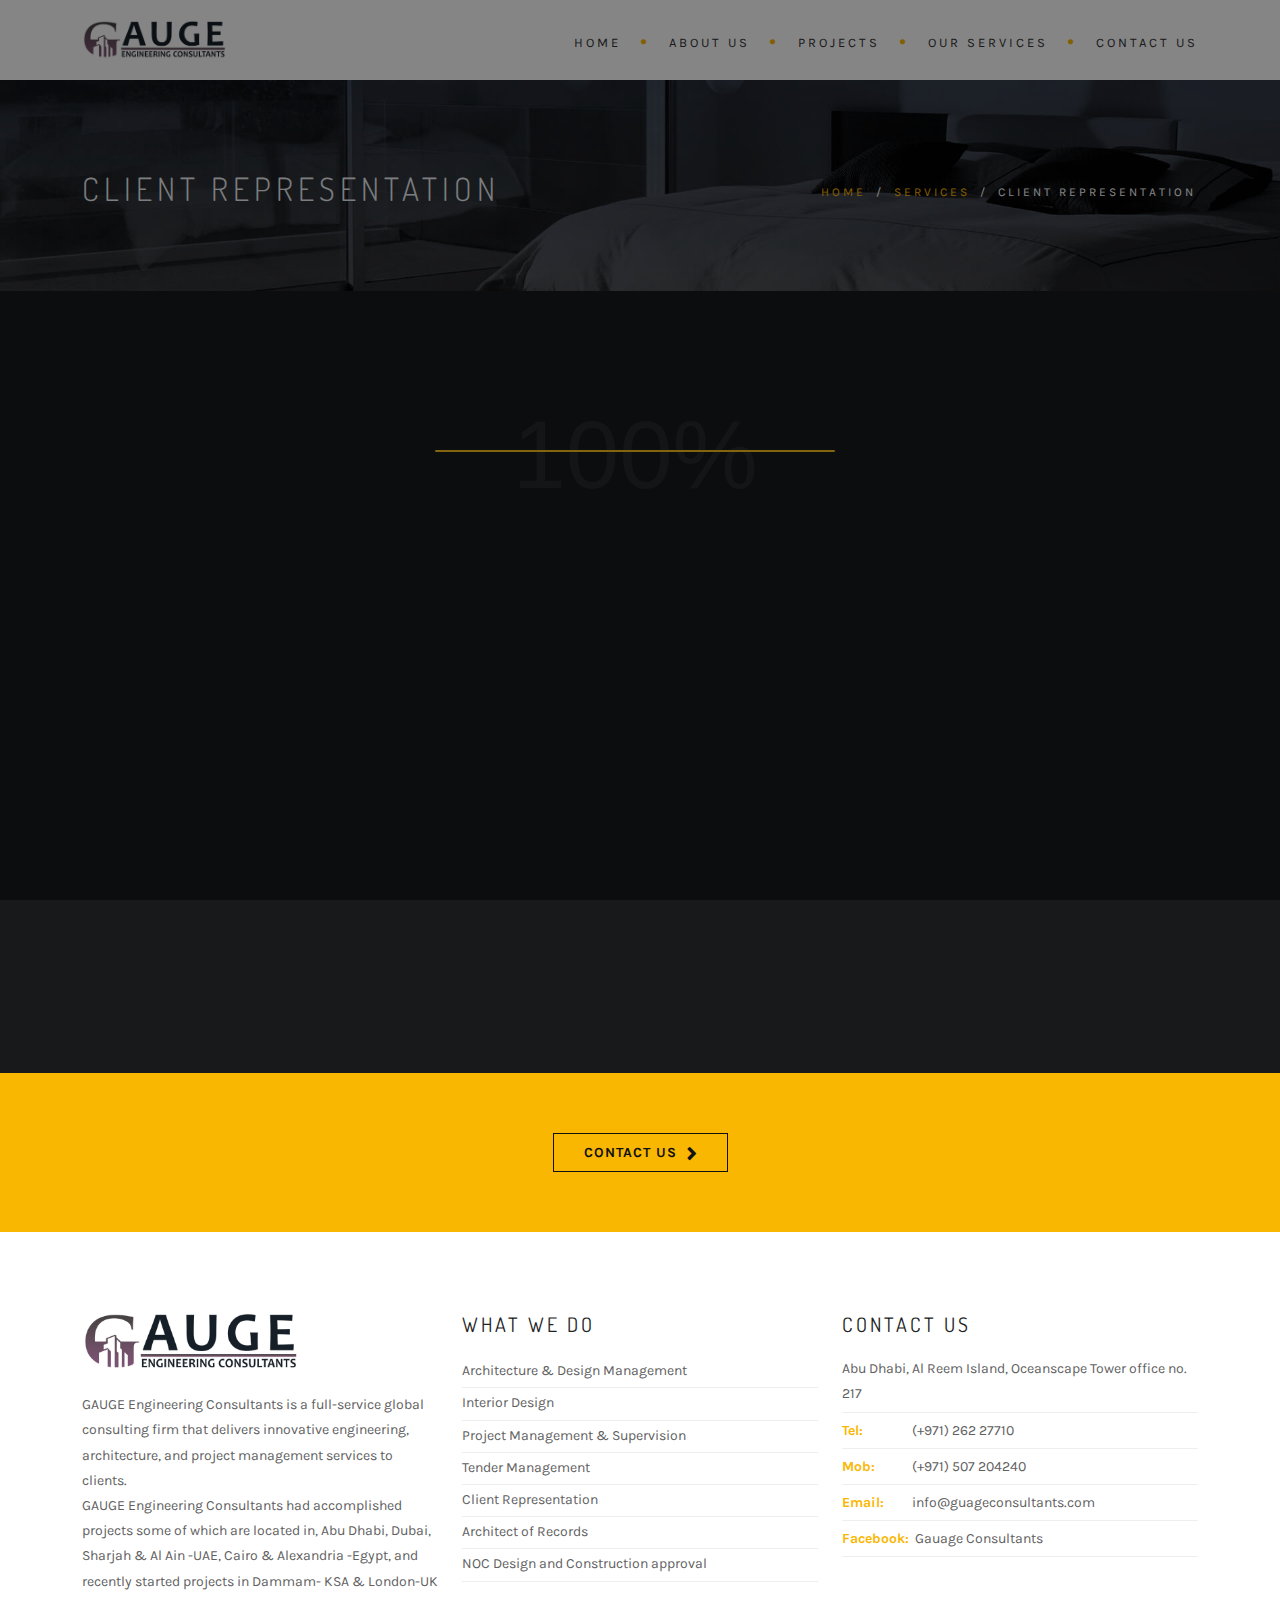
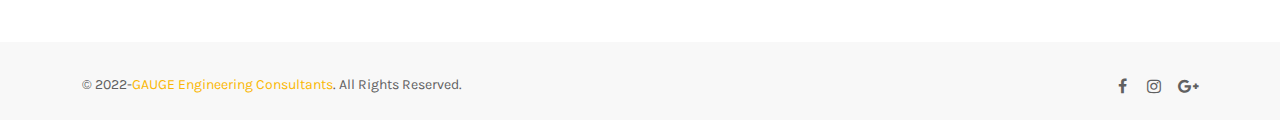
<file: service-5.html>
<!DOCTYPE html>
<html lang="en">
  <head>
    <meta charset="utf-8" />
    <title>Client Representation</title>
    <meta name="viewport" content="width=device-width, initial-scale=1.0" />
    <meta
      name="description"
      content="GAUGE Engineering Consultants is a full-service global consulting
          firm that delivers innovative engineering"
    />
    <meta
      name="keywords"
      content="architecture,building,business,creative,exterior design,furniture design,gallery,garden design,house,interior design,landscape design"
    />
    <meta name="author" content="" />

    <!--[if lt IE 9]>
      <script src="js/html5shiv.js"></script>
    <![endif]-->

    <!-- CSS Files
        ================================================== -->
    <link
      id="bootstrap"
      href="css/bootstrap.min.css"
      rel="stylesheet"
      type="text/css"
    />
    <link
      id="bootstrap-grid"
      href="css/bootstrap-grid.min.css"
      rel="stylesheet"
      type="text/css"
    />
    <link
      id="bootstrap-reboot"
      href="css/bootstrap-reboot.min.css"
      rel="stylesheet"
      type="text/css"
    />
    <link rel="stylesheet" href="css/jpreloader.css" type="text/css" />
    <link rel="stylesheet" href="css/animate.css" type="text/css" />
    <link rel="stylesheet" href="css/plugin.css" type="text/css" />
    <link rel="stylesheet" href="css/owl.carousel.css" type="text/css" />
    <link rel="stylesheet" href="css/owl.theme.css" type="text/css" />
    <link rel="stylesheet" href="css/owl.transitions.css" type="text/css" />
    <link rel="stylesheet" href="css/magnific-popup.css" type="text/css" />
    <link rel="stylesheet" href="css/style.css" type="text/css" />
    <link rel="stylesheet" href="css/twentytwenty.css" type="text/css" />

    <!-- custom background -->
    <link rel="stylesheet" href="css/bg.css" type="text/css" />

    <!-- color scheme -->
    <link
      rel="stylesheet"
      href="css/colors/yellow.css"
      type="text/css"
      id="colors"
    />
    <link rel="stylesheet" href="css/color.css" type="text/css" />

    <!-- load fonts -->
    <link
      rel="stylesheet"
      href="fonts/font-awesome/css/font-awesome.css"
      type="text/css"
    />
    <link
      rel="stylesheet"
      href="fonts/elegant_font/HTML_CSS/style.css"
      type="text/css"
    />
    <link
      rel="stylesheet"
      href="fonts/et-line-font/style.css"
      type="text/css"
    />

    <!-- revolution slider -->
    <link rel="stylesheet" href="rs-plugin/css/settings.css" type="text/css" />
    <link rel="stylesheet" href="css/rev-settings.css" type="text/css" />
  </head>
  <body id="homepage">
    <div id="wrapper">
      <!-- header begin -->
      <header class="header-light">
        <div class="info">
          <div class="container">
            <div class="row">
              <div class="col-md-12">
                <div class="column">
                  Working Hours Monday - Friday
                  <span class="id-color"><strong>08:00-16:00</strong></span>
                </div>
                <div class="column">
                  Toll Free
                  <span class="id-color"><strong>1800.899.900</strong></span>
                </div>
                <!-- social icons -->
                <div class="column social">
                  <a href="#"><i class="fa fa-facebook"></i></a>
                  <a href="#"><i class="fa fa-twitter"></i></a>
                  <a href="#"><i class="fa fa-rss"></i></a>
                  <a href="#"><i class="fa fa-google-plus"></i></a>
                  <a href="#"><i class="fa fa-envelope-o"></i></a>
                </div>
                <!-- social icons close -->
              </div>
            </div>
          </div>
        </div>

        <div class="container">
          <div class="row">
            <div class="col-md-12">
              <!-- logo begin -->
              <div id="logo">
                <a href="index.html">
                  <img class="logo" src="images/logo.png" alt="" />
                </a>
              </div>
              <!-- logo close -->

              <!-- small button begin -->
              <span id="menu-btn"></span>
              <!-- small button close -->

              <!-- mainmenu begin -->
              <nav>
                <ul id="mainmenu">
                  <li>
                    <a href="index.html">Home<span></span></a>
                  </li>
                  <li>
                    <a href="about.html">About Us<span></span></a>
                  </li>
                  <li>
                    <a href="projects.html">Projects<span></span></a>
                  </li>
                  <li>
                    <a href="services.html">Our Services<span></span></a>
                  </li>
                  <li>
                    <a href="contact.html">Contact Us<span></span></a>
                  </li>
                </ul>
              </nav>
              <!-- mainmenu close -->
            </div>
          </div>
        </div>
      </header>
      <!-- header close -->

      <!-- subheader -->
      <section id="subheader" data-speed="8" data-type="background">
        <div class="container">
          <div class="row">
            <div class="col-md-12">
              <h1>Client Representation</h1>
              <ul class="crumb">
                <li><a href="index.html">Home</a></li>
                <li class="sep">/</li>
                <li><a href="services.html">Services</a></li>
                <li class="sep">/</li>
                <li>Client Representation</li>
              </ul>
            </div>
          </div>
        </div>
      </section>
      <!-- subheader close -->

      <!-- content begin -->
      <div id="content">
        <div class="container">
          <div class="row">
            <div id="sidebar" class="col-md-3 wow fadeInUp">
              <ul id="services-list">
                <li>
                  <a href="service-1.html">Architecture & Design Management</a>
                </li>
                <li><a href="service-2.html">Interior Design</a></li>
                <li>
                  <a href="service-3.html">Project Management & Supervision</a>
                </li>
                <li><a href="service-4.html">Tender Management</a></li>
                <li class="active">
                  <a href="service-5.html">Client Representation</a>
                </li>
                <li><a href="service-6.html">Architect of Records</a></li>
                <li>
                  <a href="service-7.html"
                    >NOC Design and Construction approval</a
                  >
                </li>
              </ul>
            </div>

            <div class="col-md-9">
              <div class="row">
                <div class="col-md-6 wow fadeInUp" data-wow-delay=".3s">
                  <p>
                    We represent the Owner and monitor the works acting as the
                    point of contact between the Owner and the involved parties
                    and coordinate matters that require his approval.
                  </p>
                </div>
                <div
                  class="col-md-6 pic-services wow fadeInUp"
                  data-wow-delay=".6s"
                >
                  <img
                    src="images/services/p4_a.jpg"
                    class="img-responsive"
                    alt=""
                  />
                  <img
                    src="images/services/p4_b.jpg"
                    class="img-responsive"
                    alt=""
                  />
                </div>
              </div>
            </div>
          </div>
        </div>
      </div>

      <section
        id="view-all-projects"
        class="call-to-action bg-color text-center"
        data-speed="5"
        data-type="background"
        aria-label="view-all-projects"
      >
        <a href="contact.html" class="btn btn-line black btn-big">Contact Us</a>
      </section>

      <!-- footer begin -->
      <footer class="light">
        <div class="container">
          <div class="row">
            <div class="col-md-4">
              <img src="images/logo.png" class="logo-small" alt="" /><br />
              GAUGE Engineering Consultants is a full-service global consulting
              firm that delivers innovative engineering, architecture, and
              project management services to clients.<br />
              GAUGE Engineering Consultants had accomplished projects some of
              which are located in, Abu Dhabi, Dubai, Sharjah & Al Ain -UAE,
              Cairo & Alexandria -Egypt, and recently started projects in
              Dammam- KSA & London-UK
            </div>

            <div class="col-md-4">
              <div class="widget widget_recent_post">
                <h3>WHAT WE DO</h3>
                <ul>
                  <li>
                    <a href="service-1.html"
                      >Architecture & Design Management</a
                    >
                  </li>
                  <li><a href="service-2.html">Interior Design</a></li>
                  <li>
                    <a href="service-3.html"
                      >Project Management & Supervision</a
                    >
                  </li>
                  <li><a href="service-4.html">Tender Management</a></li>
                  <li><a href="service-5.html">Client Representation</a></li>
                  <li><a href="service-6.html">Architect of Records</a></li>
                  <li><a href="service-7.html">NOC Design and Construction approval</a></li>
                </ul>
              </div>
            </div>

            <div class="col-md-4">
              <h3>Contact Us</h3>
              <div class="widget widget-address">
                <address>
                  <span
                    >Abu Dhabi, Al Reem Island, Oceanscape Tower office no.
                    217</span
                  >
                  <span><strong>Tel:</strong>(+971) 262 27710</span>
                  <span><strong>Mob:</strong>(+971) 507 204240</span>
                  <span
                    ><strong>Email:</strong
                    ><a href="mailto:info@guageconsultants.com"
                      >info@guageconsultants.com</a
                    ></span
                  >
                  <span><strong>Facebook:</strong><a href="https://www.facebook.com/Gauage-Consultants-104307965542360/" target="_blank"> Gauage Consultants</a></span>

                </address>
              </div>
            </div>
          </div>
        </div>

        <div class="subfooter">
          <div class="container">
            <div class="row">
              <div class="col-md-6">
                &copy; 2022-<span class="id-color"
                  >GAUGE Engineering Consultants</span
                >. All Rights Reserved.
              </div>
              <div class="col-md-6 text-right">
                <div class="social-icons">
                  <a href="https://www.facebook.com/Gauge-Consultants-104307965542360/" target="_blank"><i class="fa fa-facebook fa-lg"></i></a>
                  <!-- <a href="#"><i class="fa fa-twitter fa-lg"></i></a> -->
                  <a
                    href="https://instagram.com/gauge_engineering_consultants?r=nametag" target="_blank"><i class="fa fa-instagram fa-lg"></i
                  ></a>
                  <a href="mailto:info@guageconsultants.com" 
                    ><i class="fa fa-google-plus fa-lg"></i
                  ></a>
                  <!-- <a href="#"><i class="fa fa-skype fa-lg"></i></a> -->
                </div>
              </div>
            </div>
          </div>
        </div>
        <a href="#" id="back-to-top"></a>
      </footer>
      <!-- footer close -->
    </div>

    <!-- Javascript Files
    ================================================== -->
    <script src="js/jquery.min.js"></script>
    <script src="js/jpreLoader.js"></script>
    <script src="js/bootstrap.min.js"></script>
    <script src="js/bootstrap.bundle.min.js"></script>
    <script src="js/jquery.isotope.min.js"></script>
    <script src="js/easing.js"></script>
    <script src="js/jquery.flexslider-min.js"></script>
    <script src="js/jquery.scrollto.js"></script>
    <script src="js/owl.carousel.js"></script>
    <script src="js/jquery.countTo.js"></script>
    <script src="js/classie.js"></script>
    <script src="js/video.resize.js"></script>
    <script src="js/validation.js"></script>
    <script src="js/wow.min.js"></script>
    <script src="js/jquery.magnific-popup.min.js"></script>
    <script src="js/jquery.stellar.min.js"></script>
    <script src="js/enquire.min.js"></script>
    <script src="js/designesia.js"></script>

    <!-- SLIDER REVOLUTION SCRIPTS  -->
    <script src="rs-plugin/js/jquery.themepunch.plugins.min.js"></script>
    <script src="rs-plugin/js/jquery.themepunch.revolution.min.js"></script>
  </body>
</html>
</file>
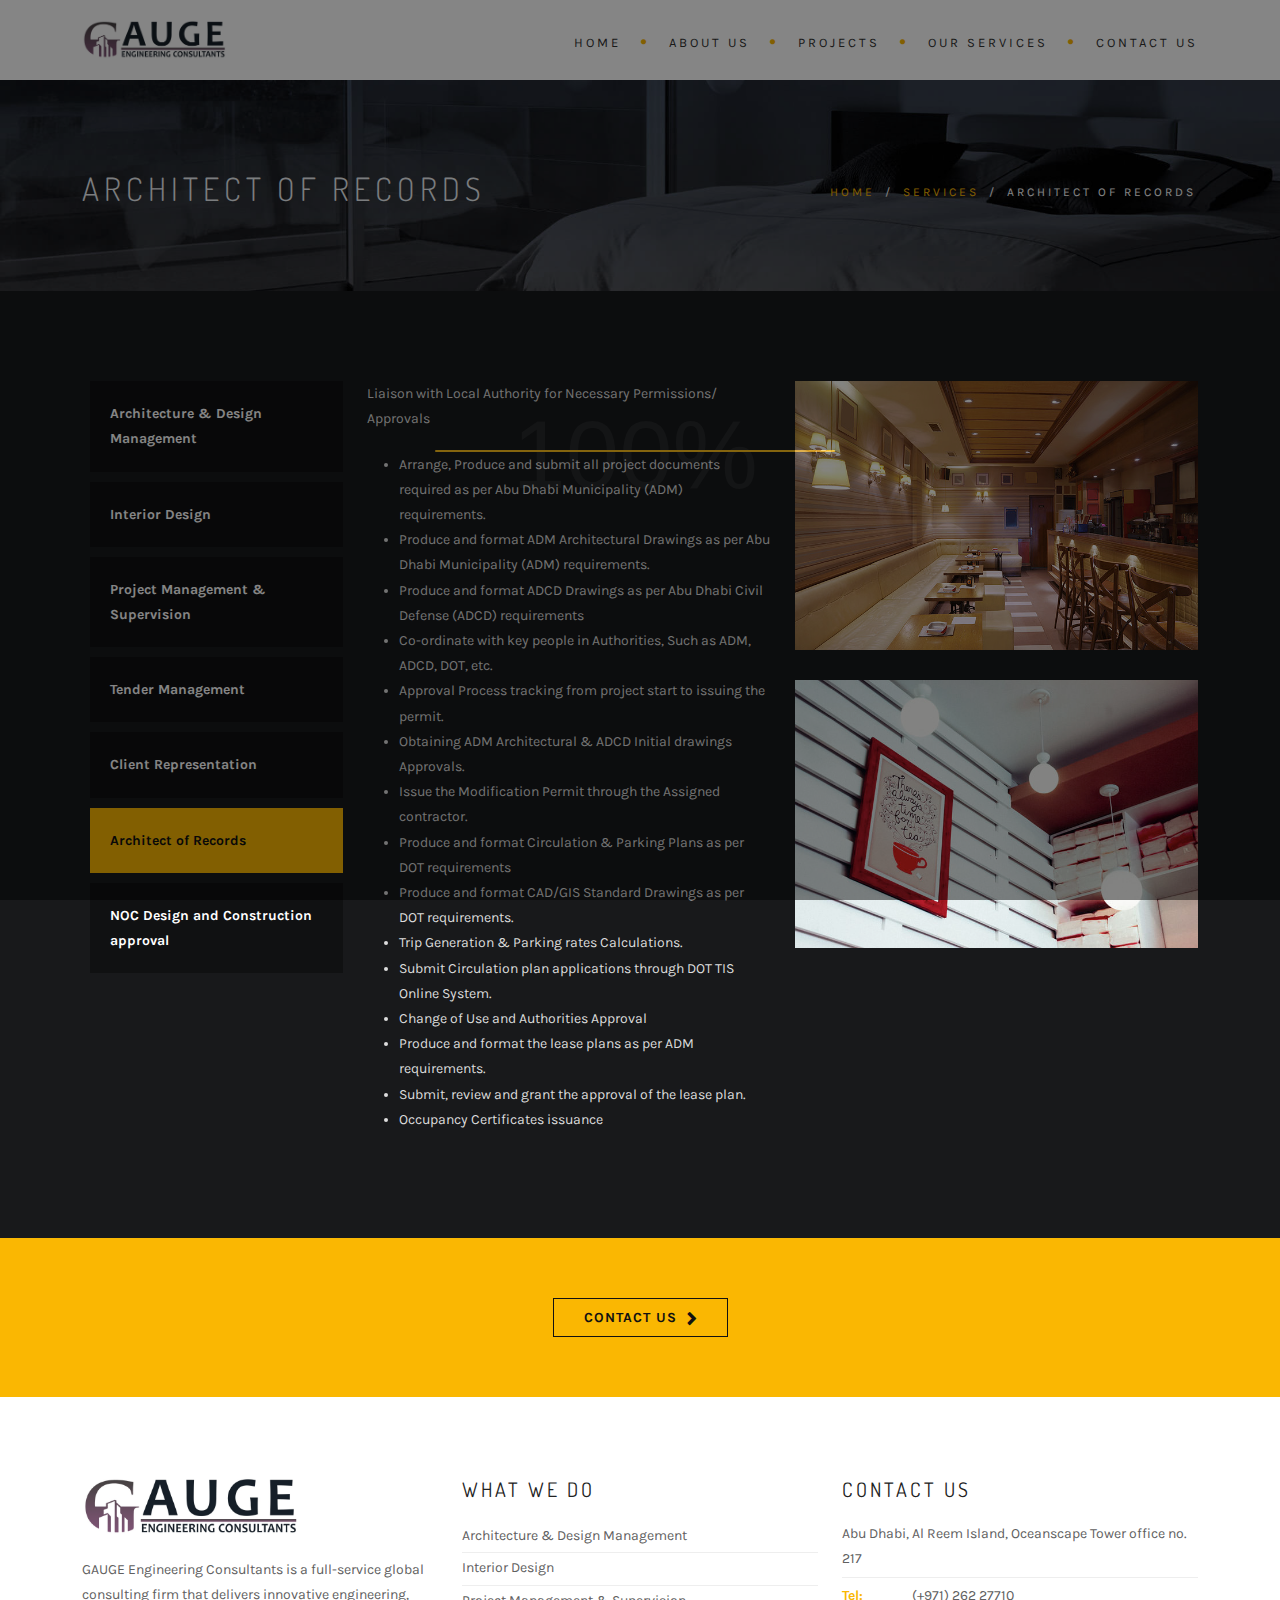
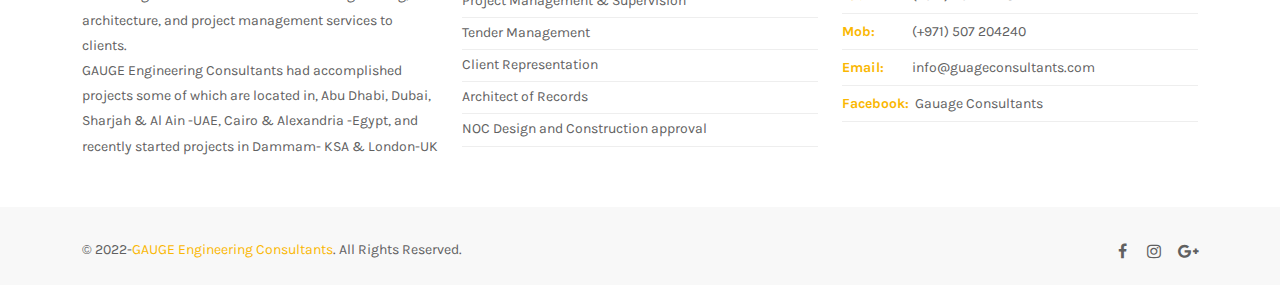
<file: service-6.html>
<!DOCTYPE html>
<html lang="en">
  <head>
    <meta charset="utf-8" />
    <title>Architect of Records</title>
    <meta name="viewport" content="width=device-width, initial-scale=1.0" />
    <meta
      name="description"
      content="GAUGE Engineering Consultants is a full-service global consulting
          firm that delivers innovative engineering"
    />
    <meta
      name="keywords"
      content="architecture,building,business,creative,exterior design,furniture design,gallery,garden design,house,interior design,landscape design"
    />
    <meta name="author" content="" />

    <!--[if lt IE 9]>
      <script src="js/html5shiv.js"></script>
    <![endif]-->

    <!-- CSS Files
        ================================================== -->
    <link
      id="bootstrap"
      href="css/bootstrap.min.css"
      rel="stylesheet"
      type="text/css"
    />
    <link
      id="bootstrap-grid"
      href="css/bootstrap-grid.min.css"
      rel="stylesheet"
      type="text/css"
    />
    <link
      id="bootstrap-reboot"
      href="css/bootstrap-reboot.min.css"
      rel="stylesheet"
      type="text/css"
    />
    <link rel="stylesheet" href="css/jpreloader.css" type="text/css" />
    <link rel="stylesheet" href="css/animate.css" type="text/css" />
    <link rel="stylesheet" href="css/plugin.css" type="text/css" />
    <link rel="stylesheet" href="css/owl.carousel.css" type="text/css" />
    <link rel="stylesheet" href="css/owl.theme.css" type="text/css" />
    <link rel="stylesheet" href="css/owl.transitions.css" type="text/css" />
    <link rel="stylesheet" href="css/magnific-popup.css" type="text/css" />
    <link rel="stylesheet" href="css/style.css" type="text/css" />
    <link rel="stylesheet" href="css/twentytwenty.css" type="text/css" />

    <!-- custom background -->
    <link rel="stylesheet" href="css/bg.css" type="text/css" />

    <!-- color scheme -->
    <link
      rel="stylesheet"
      href="css/colors/yellow.css"
      type="text/css"
      id="colors"
    />
    <link rel="stylesheet" href="css/color.css" type="text/css" />

    <!-- load fonts -->
    <link
      rel="stylesheet"
      href="fonts/font-awesome/css/font-awesome.css"
      type="text/css"
    />
    <link
      rel="stylesheet"
      href="fonts/elegant_font/HTML_CSS/style.css"
      type="text/css"
    />
    <link
      rel="stylesheet"
      href="fonts/et-line-font/style.css"
      type="text/css"
    />

    <!-- revolution slider -->
    <link rel="stylesheet" href="rs-plugin/css/settings.css" type="text/css" />
    <link rel="stylesheet" href="css/rev-settings.css" type="text/css" />
  </head>

  <body id="homepage">
    <div id="wrapper">
      <!-- header begin -->
      <header class="header-light">
        <div class="info">
          <div class="container">
            <div class="row">
              <div class="col-md-12">
                <div class="column">
                  Working Hours Monday - Friday
                  <span class="id-color"><strong>08:00-16:00</strong></span>
                </div>
                <div class="column">
                  Toll Free
                  <span class="id-color"><strong>1800.899.900</strong></span>
                </div>
                <!-- social icons -->
                <div class="column social">
                  <a href="#"><i class="fa fa-facebook"></i></a>
                  <a href="#"><i class="fa fa-twitter"></i></a>
                  <a href="#"><i class="fa fa-rss"></i></a>
                  <a href="#"><i class="fa fa-google-plus"></i></a>
                  <a href="#"><i class="fa fa-envelope-o"></i></a>
                </div>
                <!-- social icons close -->
              </div>
            </div>
          </div>
        </div>

        <div class="container">
          <div class="row">
            <div class="col-md-12">
              <!-- logo begin -->
              <div id="logo">
                <a href="index.html">
                  <img class="logo" src="images/logo.png" alt="" />
                </a>
              </div>
              <!-- logo close -->

              <!-- small button begin -->
              <span id="menu-btn"></span>
              <!-- small button close -->

              <!-- mainmenu begin -->
              <nav>
                <ul id="mainmenu">
                  <li>
                    <a href="index.html">Home<span></span></a>
                  </li>
                  <li>
                    <a href="about.html">About Us<span></span></a>
                  </li>
                  <li>
                    <a href="projects.html">Projects<span></span></a>
                  </li>
                  <li>
                    <a href="services.html">Our Services<span></span></a>
                  </li>
                  <li>
                    <a href="contact.html">Contact Us<span></span></a>
                  </li>
                </ul>
              </nav>
              <!-- mainmenu close -->
            </div>
          </div>
        </div>
      </header>
      <!-- header close -->

      <!-- subheader -->
      <section id="subheader" data-speed="8" data-type="background">
        <div class="container">
          <div class="row">
            <div class="col-md-12">
              <h1>Architect of Records</h1>
              <ul class="crumb">
                <li><a href="index.html">Home</a></li>
                <li class="sep">/</li>
                <li><a href="services.html">Services</a></li>
                <li class="sep">/</li>
                <li>Architect of Records</li>
              </ul>
            </div>
          </div>
        </div>
      </section>
      <!-- subheader close -->

      <!-- content begin -->
      <div id="content">
        <div class="container">
          <div class="row">
            <div id="sidebar" class="col-md-3 wow fadeInUp">
              <ul id="services-list">
                <li>
                  <a href="service-1.html">Architecture & Design Management</a>
                </li>
                <li><a href="service-2.html">Interior Design</a></li>
                <li>
                  <a href="service-3.html">Project Management & Supervision</a>
                </li>
                <li><a href="service-4.html">Tender Management</a></li>
                <li><a href="service-5.html">Client Representation</a></li>
                <li class="active">
                  <a href="service-6.html">Architect of Records</a>
                </li>
                <li>
                  <a href="service-7.html"
                    >NOC Design and Construction approval</a
                  >
                </li>
              </ul>
            </div>

            <div class="col-md-9">
              <div class="row">
                <div class="col-md-6 wow fadeInUp" data-wow-delay=".3s">
                  <p>
                    Liaison with Local Authority for Necessary Permissions/
                    Approvals
                  </p>
                  <ul>
                    <li>
                      Arrange, Produce and submit all project documents required
                      as per Abu Dhabi Municipality (ADM) requirements.
                    </li>
                    <li>
                      Produce and format ADM Architectural Drawings as per Abu
                      Dhabi Municipality (ADM) requirements.
                    </li>
                    <li>
                      Produce and format ADCD Drawings as per Abu Dhabi Civil
                      Defense (ADCD) requirements
                    </li>
                    <li>
                      Co-ordinate with key people in Authorities, Such as ADM,
                      ADCD, DOT, etc.
                    </li>
                    <li>
                      Approval Process tracking from project start to issuing
                      the permit.
                    </li>
                    <li>
                      Obtaining ADM Architectural & ADCD Initial drawings
                      Approvals.
                    </li>
                    <li>
                      Issue the Modification Permit through the Assigned
                      contractor.
                    </li>
                    <li>
                      Produce and format Circulation & Parking Plans as per DOT
                      requirements
                    </li>
                    <li>
                      Produce and format CAD/GIS Standard Drawings as per DOT
                      requirements.
                    </li>
                    <li>Trip Generation & Parking rates Calculations.</li>
                    <li>
                      Submit Circulation plan applications through DOT TIS
                      Online System.
                    </li>
                    <li>Change of Use and Authorities Approval</li>
                    <li>
                      Produce and format the lease plans as per ADM
                      requirements.
                    </li>
                    <li>
                      Submit, review and grant the approval of the lease plan.
                    </li>
                    <li>Occupancy Certificates issuance</li>
                  </ul>
                </div>
                <div
                  class="col-md-6 pic-services wow fadeInUp"
                  data-wow-delay=".6s"
                >
                  <img
                    src="images/services/p4_a.jpg"
                    class="img-responsive"
                    alt=""
                  />
                  <img
                    src="images/services/p4_b.jpg"
                    class="img-responsive"
                    alt=""
                  />
                </div>
              </div>
            </div>
          </div>
        </div>
      </div>

      <section
        id="view-all-projects"
        class="call-to-action bg-color text-center"
        data-speed="5"
        data-type="background"
        aria-label="view-all-projects"
      >
        <a href="contact.html" class="btn btn-line black btn-big">Contact Us</a>
      </section>

      <!-- footer begin -->
      <footer class="light">
        <div class="container">
          <div class="row">
            <div class="col-md-4">
              <img src="images/logo.png" class="logo-small" alt="" /><br />
              GAUGE Engineering Consultants is a full-service global consulting
              firm that delivers innovative engineering, architecture, and
              project management services to clients.<br />
              GAUGE Engineering Consultants had accomplished projects some of
              which are located in, Abu Dhabi, Dubai, Sharjah & Al Ain -UAE,
              Cairo & Alexandria -Egypt, and recently started projects in
              Dammam- KSA & London-UK
            </div>

            <div class="col-md-4">
              <div class="widget widget_recent_post">
                <h3>WHAT WE DO</h3>
                <ul>
                  <li>
                    <a href="service-1.html"
                      >Architecture & Design Management</a
                    >
                  </li>
                  <li><a href="service-2.html">Interior Design</a></li>
                  <li>
                    <a href="service-3.html"
                      >Project Management & Supervision</a
                    >
                  </li>
                  <li><a href="service-4.html">Tender Management</a></li>
                  <li><a href="service-5.html">Client Representation</a></li>
                  <li><a href="service-6.html">Architect of Records</a></li>
                  <li><a href="service-7.html">NOC Design and Construction approval</a></li>
                </ul>
              </div>
            </div>

            <div class="col-md-4">
              <h3>Contact Us</h3>
              <div class="widget widget-address">
                <address>
                  <span
                    >Abu Dhabi, Al Reem Island, Oceanscape Tower office no.
                    217</span
                  >
                  <span><strong>Tel:</strong>(+971) 262 27710</span>
                  <span><strong>Mob:</strong>(+971) 507 204240</span>
                  <span
                    ><strong>Email:</strong
                    ><a href="mailto:info@guageconsultants.com"
                      >info@guageconsultants.com</a
                    ></span
                  >
                  <span><strong>Facebook:</strong><a href="https://www.facebook.com/Gauage-Consultants-104307965542360/" target="_blank"> Gauage Consultants</a></span>

                </address>
              </div>
            </div>
          </div>
        </div>

        <div class="subfooter">
          <div class="container">
            <div class="row">
              <div class="col-md-6">
                &copy; 2022-<span class="id-color"
                  >GAUGE Engineering Consultants</span
                >. All Rights Reserved.
              </div>
              <div class="col-md-6 text-right">
                <div class="social-icons">
                  <a href="https://www.facebook.com/Gauge-Consultants-104307965542360/" target="_blank"><i class="fa fa-facebook fa-lg"></i></a>
                  <!-- <a href="#"><i class="fa fa-twitter fa-lg"></i></a> -->
                  <a
                    href="https://instagram.com/gauge_engineering_consultants?r=nametag" target="_blank"><i class="fa fa-instagram fa-lg"></i
                  ></a>
                  <a href="mailto:info@guageconsultants.com" 
                    ><i class="fa fa-google-plus fa-lg"></i
                  ></a>
                  <!-- <a href="#"><i class="fa fa-skype fa-lg"></i></a> -->
                </div>
              </div>
            </div>
          </div>
        </div>
        <a href="#" id="back-to-top"></a>
      </footer>
      <!-- footer close -->
    </div>

    <!-- Javascript Files
    ================================================== -->
    <script src="js/jquery.min.js"></script>
    <script src="js/jpreLoader.js"></script>
    <script src="js/bootstrap.min.js"></script>
    <script src="js/bootstrap.bundle.min.js"></script>
    <script src="js/jquery.isotope.min.js"></script>
    <script src="js/easing.js"></script>
    <script src="js/jquery.flexslider-min.js"></script>
    <script src="js/jquery.scrollto.js"></script>
    <script src="js/owl.carousel.js"></script>
    <script src="js/jquery.countTo.js"></script>
    <script src="js/classie.js"></script>
    <script src="js/video.resize.js"></script>
    <script src="js/validation.js"></script>
    <script src="js/wow.min.js"></script>
    <script src="js/jquery.magnific-popup.min.js"></script>
    <script src="js/jquery.stellar.min.js"></script>
    <script src="js/enquire.min.js"></script>
    <script src="js/designesia.js"></script>

    <!-- SLIDER REVOLUTION SCRIPTS  -->
    <script src="rs-plugin/js/jquery.themepunch.plugins.min.js"></script>
    <script src="rs-plugin/js/jquery.themepunch.revolution.min.js"></script>
  </body>
</html>
</file>
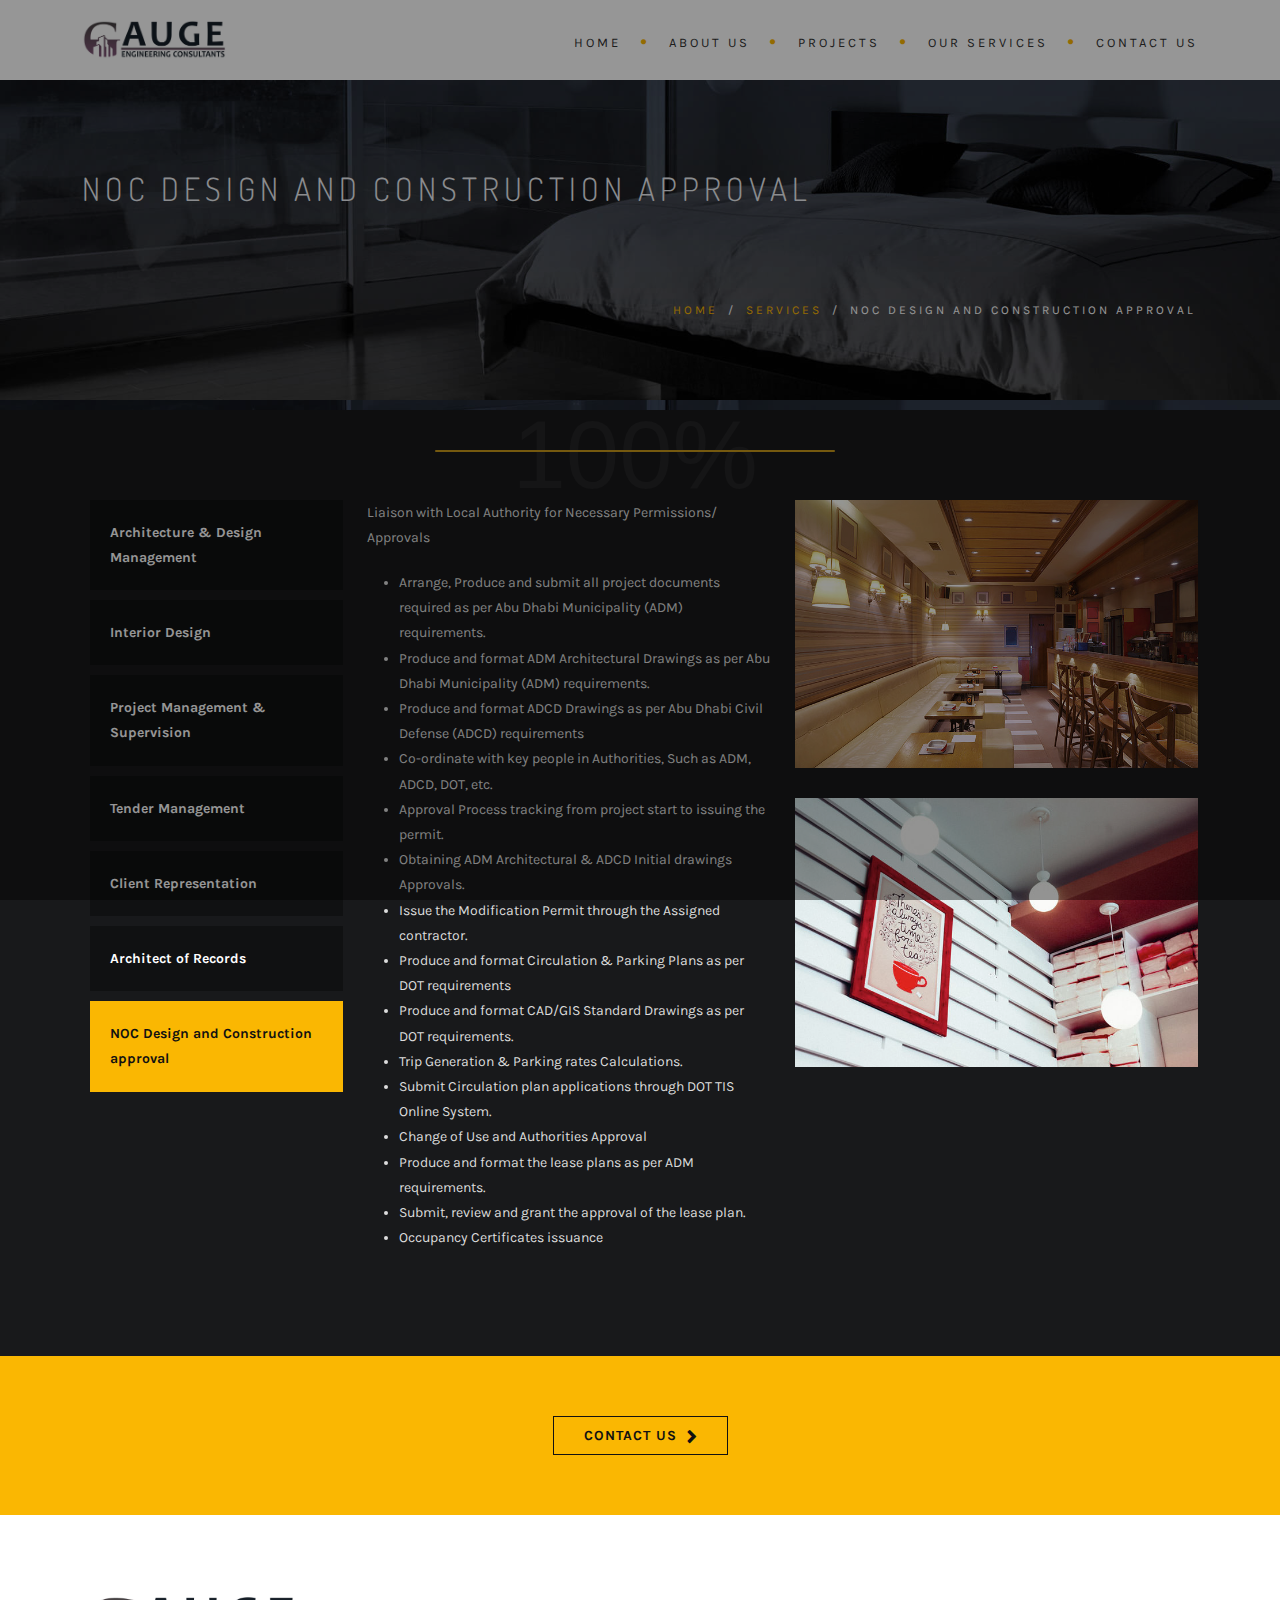
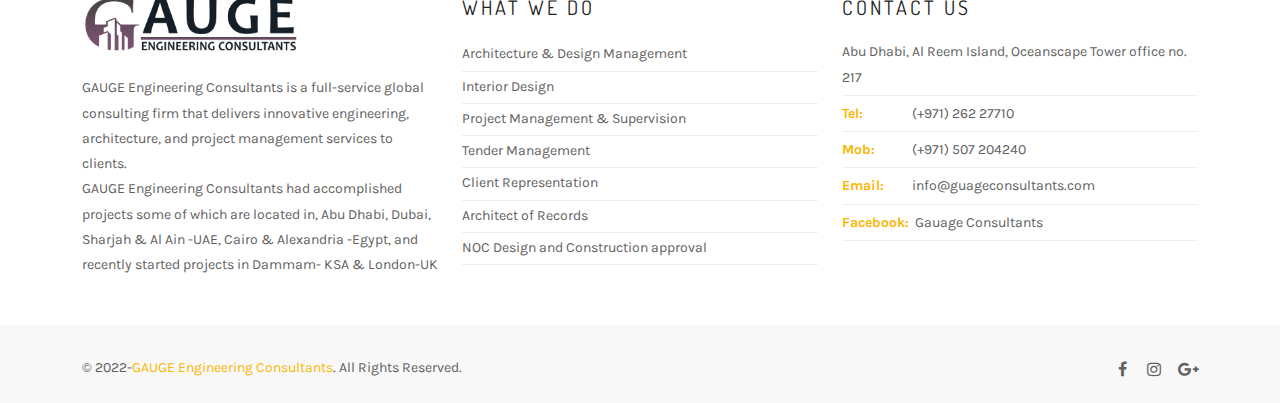
<file: service-7.html>
<!DOCTYPE html>
<html lang="en">
  <head>
    <meta charset="utf-8" />
    <title>Architect of Records</title>
    <meta name="viewport" content="width=device-width, initial-scale=1.0" />
    <meta
      name="description"
      content="GAUGE Engineering Consultants is a full-service global consulting
          firm that delivers innovative engineering"
    />
    <meta
      name="keywords"
      content="architecture,building,business,creative,exterior design,furniture design,gallery,garden design,house,interior design,landscape design"
    />
    <meta name="author" content="" />

    <!--[if lt IE 9]>
      <script src="js/html5shiv.js"></script>
    <![endif]-->

    <!-- CSS Files
        ================================================== -->
    <link
      id="bootstrap"
      href="css/bootstrap.min.css"
      rel="stylesheet"
      type="text/css"
    />
    <link
      id="bootstrap-grid"
      href="css/bootstrap-grid.min.css"
      rel="stylesheet"
      type="text/css"
    />
    <link
      id="bootstrap-reboot"
      href="css/bootstrap-reboot.min.css"
      rel="stylesheet"
      type="text/css"
    />
    <link rel="stylesheet" href="css/jpreloader.css" type="text/css" />
    <link rel="stylesheet" href="css/animate.css" type="text/css" />
    <link rel="stylesheet" href="css/plugin.css" type="text/css" />
    <link rel="stylesheet" href="css/owl.carousel.css" type="text/css" />
    <link rel="stylesheet" href="css/owl.theme.css" type="text/css" />
    <link rel="stylesheet" href="css/owl.transitions.css" type="text/css" />
    <link rel="stylesheet" href="css/magnific-popup.css" type="text/css" />
    <link rel="stylesheet" href="css/style.css" type="text/css" />
    <link rel="stylesheet" href="css/twentytwenty.css" type="text/css" />

    <!-- custom background -->
    <link rel="stylesheet" href="css/bg.css" type="text/css" />

    <!-- color scheme -->
    <link
      rel="stylesheet"
      href="css/colors/yellow.css"
      type="text/css"
      id="colors"
    />
    <link rel="stylesheet" href="css/color.css" type="text/css" />

    <!-- load fonts -->
    <link
      rel="stylesheet"
      href="fonts/font-awesome/css/font-awesome.css"
      type="text/css"
    />
    <link
      rel="stylesheet"
      href="fonts/elegant_font/HTML_CSS/style.css"
      type="text/css"
    />
    <link
      rel="stylesheet"
      href="fonts/et-line-font/style.css"
      type="text/css"
    />

    <!-- revolution slider -->
    <link rel="stylesheet" href="rs-plugin/css/settings.css" type="text/css" />
    <link rel="stylesheet" href="css/rev-settings.css" type="text/css" />
  </head>

  <body id="homepage">
    <div id="wrapper">
      <!-- header begin -->
      <header class="header-light">
        <div class="info">
          <div class="container">
            <div class="row">
              <div class="col-md-12">
                <div class="column">
                  Working Hours Monday - Friday
                  <span class="id-color"><strong>08:00-16:00</strong></span>
                </div>
                <div class="column">
                  Toll Free
                  <span class="id-color"><strong>1800.899.900</strong></span>
                </div>
                <!-- social icons -->
                <div class="column social">
                  <a href="#"><i class="fa fa-facebook"></i></a>
                  <a href="#"><i class="fa fa-twitter"></i></a>
                  <a href="#"><i class="fa fa-rss"></i></a>
                  <a href="#"><i class="fa fa-google-plus"></i></a>
                  <a href="#"><i class="fa fa-envelope-o"></i></a>
                </div>
                <!-- social icons close -->
              </div>
            </div>
          </div>
        </div>

        <div class="container">
          <div class="row">
            <div class="col-md-12">
              <!-- logo begin -->
              <div id="logo">
                <a href="index.html">
                  <img class="logo" src="images/logo.png" alt="" />
                </a>
              </div>
              <!-- logo close -->

              <!-- small button begin -->
              <span id="menu-btn"></span>
              <!-- small button close -->

              <!-- mainmenu begin -->
              <nav>
                <ul id="mainmenu">
                  <li>
                    <a href="index.html">Home<span></span></a>
                  </li>
                  <li>
                    <a href="about.html">About Us<span></span></a>
                  </li>
                  <li>
                    <a href="projects.html">Projects<span></span></a>
                  </li>
                  <li>
                    <a href="services.html">Our Services<span></span></a>
                  </li>
                  <li>
                    <a href="contact.html">Contact Us<span></span></a>
                  </li>
                </ul>
              </nav>
              <!-- mainmenu close -->
            </div>
          </div>
        </div>
      </header>
      <!-- header close -->

      <!-- subheader -->
      <section id="subheader" data-speed="8" data-type="background">
        <div class="container">
          <div class="row">
            <div class="col-md-12">
              <h1>NOC Design and Construction approval</h1>
              <ul class="crumb">
                <li><a href="index.html">Home</a></li>
                <li class="sep">/</li>
                <li><a href="services.html">Services</a></li>
                <li class="sep">/</li>
                <li>NOC Design and Construction approval</li>
              </ul>
            </div>
          </div>
        </div>
      </section>
      <!-- subheader close -->

      <!-- content begin -->
      <div id="content">
        <div class="container">
          <div class="row">
            <div id="sidebar" class="col-md-3 wow fadeInUp">
              <ul id="services-list">
                <li>
                  <a href="service-1.html">Architecture & Design Management</a>
                </li>
                <li><a href="service-2.html">Interior Design</a></li>
                <li>
                  <a href="service-3.html">Project Management & Supervision</a>
                </li>
                <li><a href="service-4.html">Tender Management</a></li>
                <li><a href="service-5.html">Client Representation</a></li>
                <li>
                  <a href="service-6.html">Architect of Records</a>
                </li>
                <li class="active">
                  <a href="service-7.html"
                    >NOC Design and Construction approval</a
                  >
                </li>
              </ul>
            </div>

            <div class="col-md-9">
              <div class="row">
                <div class="col-md-6 wow fadeInUp" data-wow-delay=".3s">
                  <p>
                    Liaison with Local Authority for Necessary Permissions/
                    Approvals
                  </p>
                  <ul>
                    <li>
                      Arrange, Produce and submit all project documents required
                      as per Abu Dhabi Municipality (ADM) requirements.
                    </li>
                    <li>
                      Produce and format ADM Architectural Drawings as per Abu
                      Dhabi Municipality (ADM) requirements.
                    </li>
                    <li>
                      Produce and format ADCD Drawings as per Abu Dhabi Civil
                      Defense (ADCD) requirements
                    </li>
                    <li>
                      Co-ordinate with key people in Authorities, Such as ADM,
                      ADCD, DOT, etc.
                    </li>
                    <li>
                      Approval Process tracking from project start to issuing
                      the permit.
                    </li>
                    <li>
                      Obtaining ADM Architectural & ADCD Initial drawings
                      Approvals.
                    </li>
                    <li>
                      Issue the Modification Permit through the Assigned
                      contractor.
                    </li>
                    <li>
                      Produce and format Circulation & Parking Plans as per DOT
                      requirements
                    </li>
                    <li>
                      Produce and format CAD/GIS Standard Drawings as per DOT
                      requirements.
                    </li>
                    <li>Trip Generation & Parking rates Calculations.</li>
                    <li>
                      Submit Circulation plan applications through DOT TIS
                      Online System.
                    </li>
                    <li>Change of Use and Authorities Approval</li>
                    <li>
                      Produce and format the lease plans as per ADM
                      requirements.
                    </li>
                    <li>
                      Submit, review and grant the approval of the lease plan.
                    </li>
                    <li>Occupancy Certificates issuance</li>
                  </ul>
                </div>
                <div
                  class="col-md-6 pic-services wow fadeInUp"
                  data-wow-delay=".6s"
                >
                  <img
                    src="images/services/p4_a.jpg"
                    class="img-responsive"
                    alt=""
                  />
                  <img
                    src="images/services/p4_b.jpg"
                    class="img-responsive"
                    alt=""
                  />
                </div>
              </div>
            </div>
          </div>
        </div>
      </div>

      <section
        id="view-all-projects"
        class="call-to-action bg-color text-center"
        data-speed="5"
        data-type="background"
        aria-label="view-all-projects"
      >
        <a href="contact.html" class="btn btn-line black btn-big">Contact Us</a>
      </section>

      <!-- footer begin -->
      <footer class="light">
        <div class="container">
          <div class="row">
            <div class="col-md-4">
              <img src="images/logo.png" class="logo-small" alt="" /><br />
              GAUGE Engineering Consultants is a full-service global consulting
              firm that delivers innovative engineering, architecture, and
              project management services to clients.<br />
              GAUGE Engineering Consultants had accomplished projects some of
              which are located in, Abu Dhabi, Dubai, Sharjah & Al Ain -UAE,
              Cairo & Alexandria -Egypt, and recently started projects in
              Dammam- KSA & London-UK
            </div>

            <div class="col-md-4">
              <div class="widget widget_recent_post">
                <h3>WHAT WE DO</h3>
                <ul>
                  <li>
                    <a href="service-1.html"
                      >Architecture & Design Management</a
                    >
                  </li>
                  <li><a href="service-2.html">Interior Design</a></li>
                  <li>
                    <a href="service-3.html"
                      >Project Management & Supervision</a
                    >
                  </li>
                  <li><a href="service-4.html">Tender Management</a></li>
                  <li><a href="service-5.html">Client Representation</a></li>
                  <li><a href="service-6.html">Architect of Records</a></li>
                  <li><a href="service-7.html">NOC Design and Construction approval</a></li>
                </ul>
              </div>
            </div>

            <div class="col-md-4">
              <h3>Contact Us</h3>
              <div class="widget widget-address">
                <address>
                  <span
                    >Abu Dhabi, Al Reem Island, Oceanscape Tower office no.
                    217</span
                  >
                  <span><strong>Tel:</strong>(+971) 262 27710</span>
                  <span><strong>Mob:</strong>(+971) 507 204240</span>
                  <span
                    ><strong>Email:</strong
                    ><a href="mailto:info@guageconsultants.com"
                      >info@guageconsultants.com</a
                    ></span
                  >
                  <span><strong>Facebook:</strong><a href="https://www.facebook.com/Gauage-Consultants-104307965542360/" target="_blank"> Gauage Consultants</a></span>

                </address>

              </div>
            </div>
          </div>
        </div>

        <div class="subfooter">
          <div class="container">
            <div class="row">
              <div class="col-md-6">
                &copy; 2022-<span class="id-color"
                  >GAUGE Engineering Consultants</span
                >. All Rights Reserved.
              </div>
              <div class="col-md-6 text-right">
                <div class="social-icons">
                  <a href="https://www.facebook.com/Gauge-Consultants-104307965542360/" target="_blank"><i class="fa fa-facebook fa-lg"></i></a>
                  <!-- <a href="#"><i class="fa fa-twitter fa-lg"></i></a> -->
                  <a
                    href="https://instagram.com/gauge_engineering_consultants?r=nametag" target="_blank"><i class="fa fa-instagram fa-lg"></i
                  ></a>
                  <a href="mailto:info@guageconsultants.com" 
                    ><i class="fa fa-google-plus fa-lg"></i
                  ></a>
                  <!-- <a href="#"><i class="fa fa-skype fa-lg"></i></a> -->
                </div>
              </div>
            </div>
          </div>
        </div>
        <a href="#" id="back-to-top"></a>
      </footer>
      <!-- footer close -->
    </div>

    <!-- Javascript Files
    ================================================== -->
    <script src="js/jquery.min.js"></script>
    <script src="js/jpreLoader.js"></script>
    <script src="js/bootstrap.min.js"></script>
    <script src="js/bootstrap.bundle.min.js"></script>
    <script src="js/jquery.isotope.min.js"></script>
    <script src="js/easing.js"></script>
    <script src="js/jquery.flexslider-min.js"></script>
    <script src="js/jquery.scrollto.js"></script>
    <script src="js/owl.carousel.js"></script>
    <script src="js/jquery.countTo.js"></script>
    <script src="js/classie.js"></script>
    <script src="js/video.resize.js"></script>
    <script src="js/validation.js"></script>
    <script src="js/wow.min.js"></script>
    <script src="js/jquery.magnific-popup.min.js"></script>
    <script src="js/jquery.stellar.min.js"></script>
    <script src="js/enquire.min.js"></script>
    <script src="js/designesia.js"></script>

    <!-- SLIDER REVOLUTION SCRIPTS  -->
    <script src="rs-plugin/js/jquery.themepunch.plugins.min.js"></script>
    <script src="rs-plugin/js/jquery.themepunch.revolution.min.js"></script>
  </body>
</html>
</file>
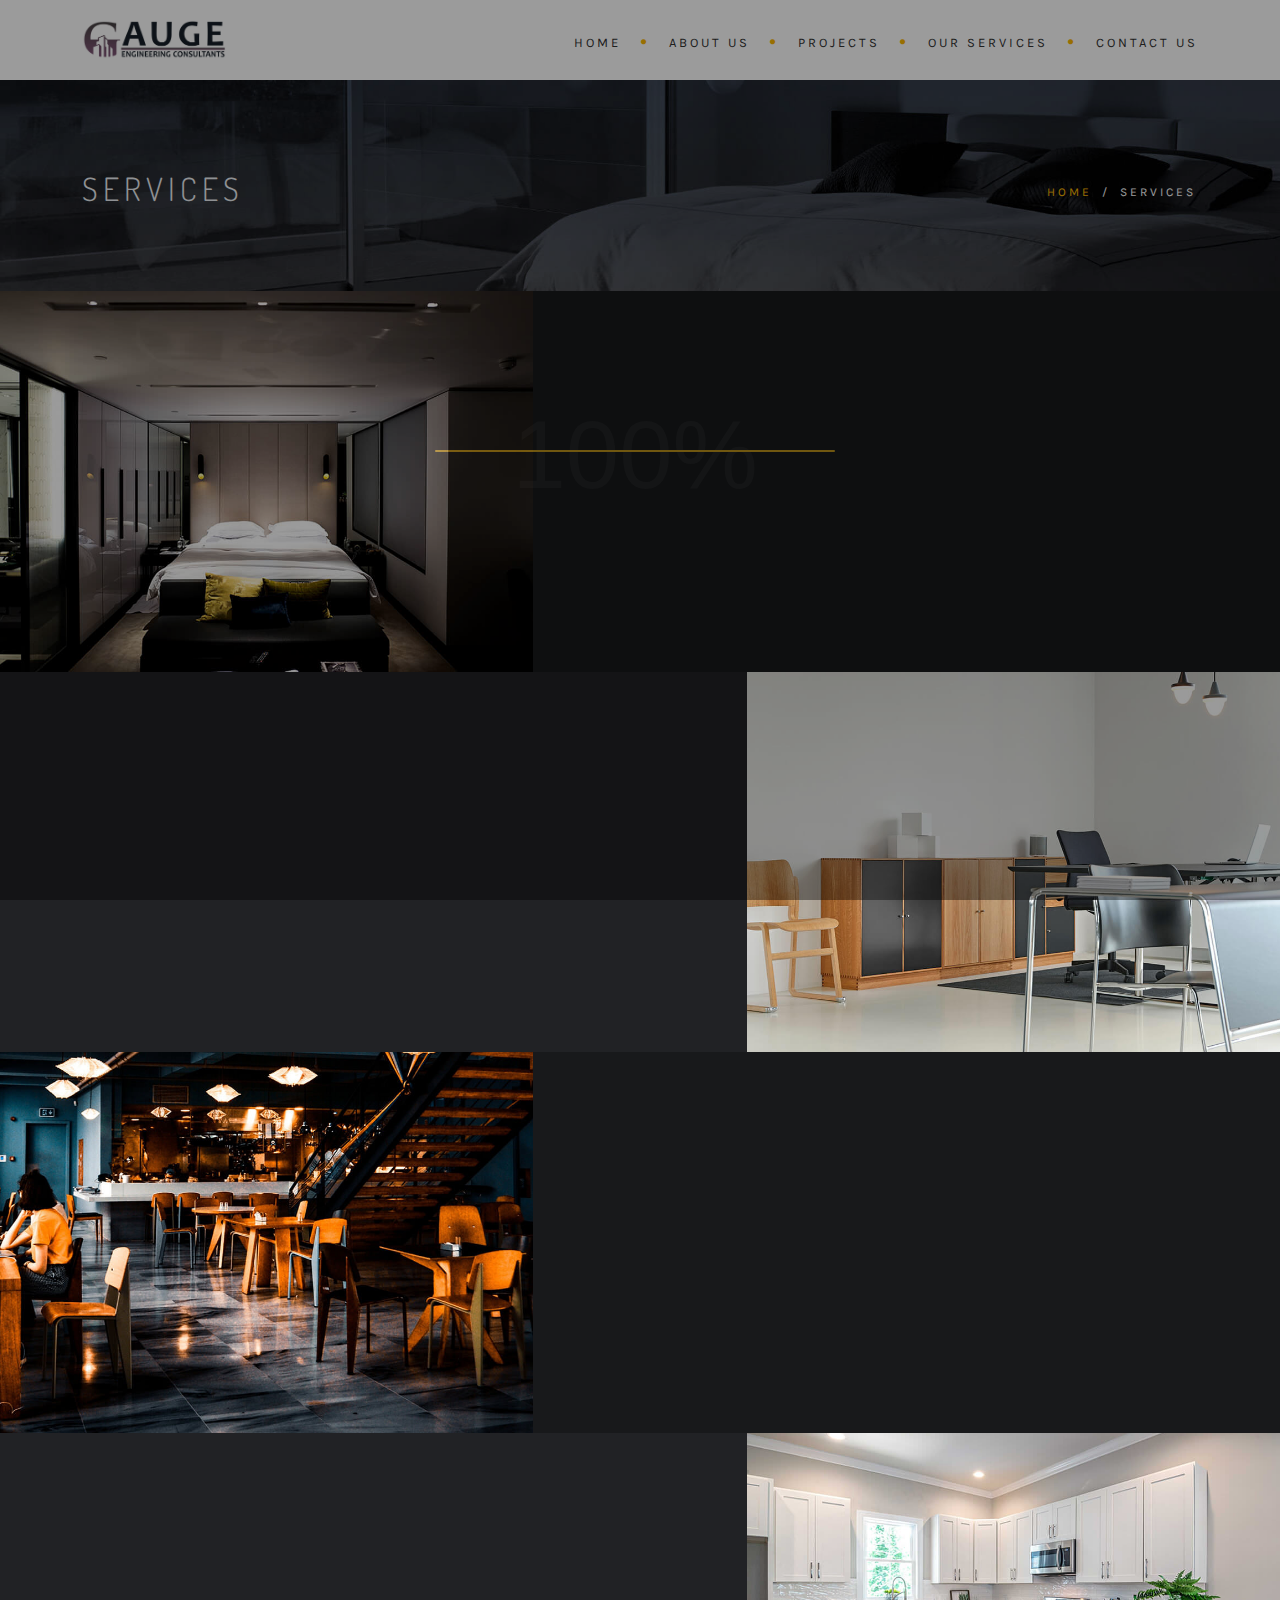
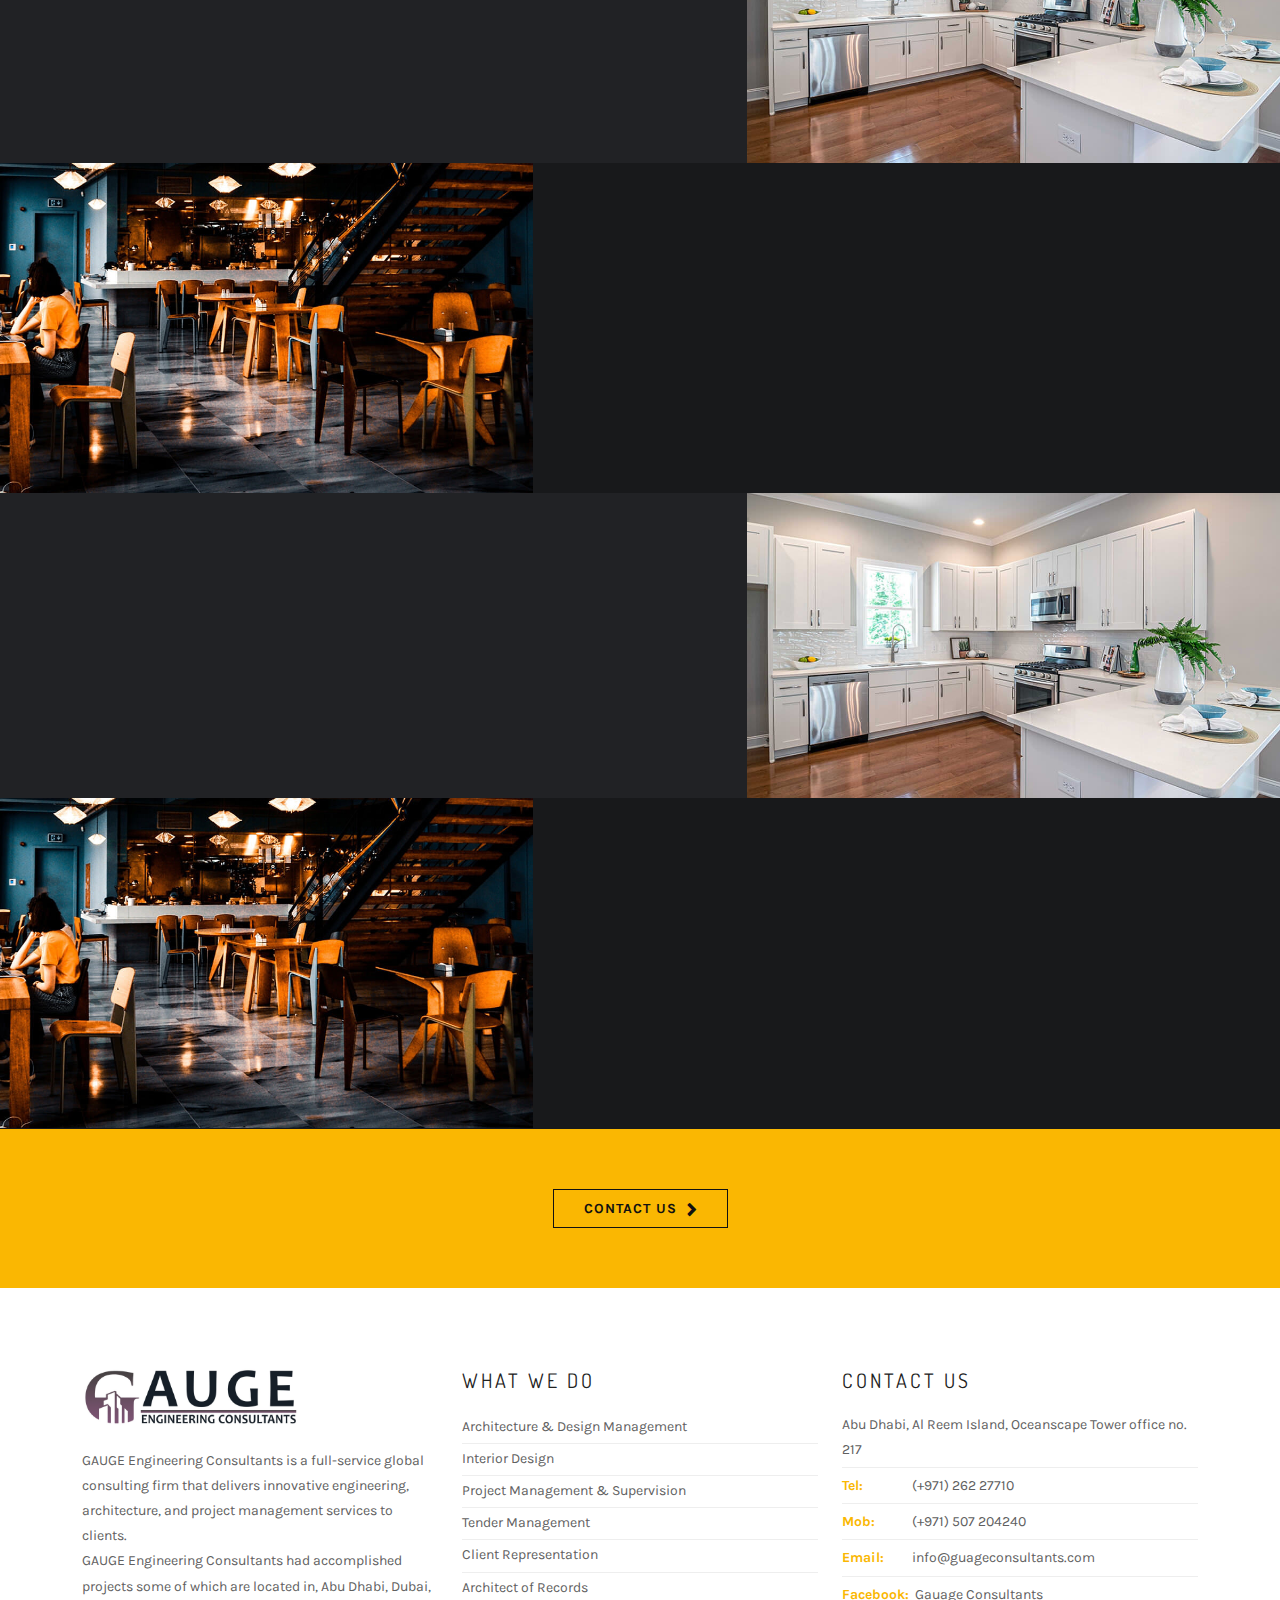
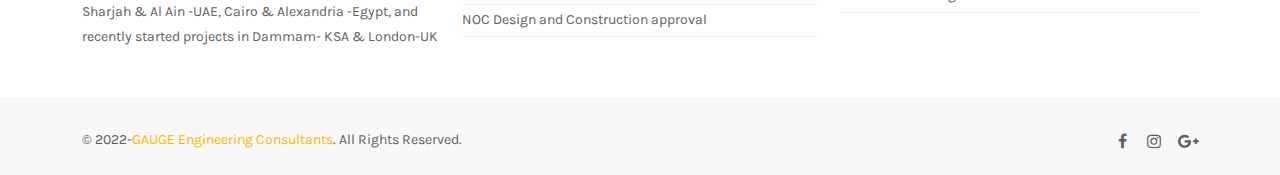
<file: services.html>
<!DOCTYPE html>
<html lang="en">
  <head>
    <meta charset="utf-8" />
    <title>Services</title>
    <meta name="viewport" content="width=device-width, initial-scale=1.0" />
    <meta
      name="description"
      content="GAUGE Engineering Consultants is a full-service global consulting
          firm that delivers innovative engineering"
    />
    <meta
      name="keywords"
      content="architecture,building,business,creative,exterior design,furniture design,gallery,garden design,house,interior design,landscape design"
    />
    <meta name="author" content="" />

    <!--[if lt IE 9]>
      <script src="js/html5shiv.js"></script>
    <![endif]-->

    <!-- CSS Files
        ================================================== -->
    <link
      id="bootstrap"
      href="css/bootstrap.min.css"
      rel="stylesheet"
      type="text/css"
    />
    <link
      id="bootstrap-grid"
      href="css/bootstrap-grid.min.css"
      rel="stylesheet"
      type="text/css"
    />
    <link
      id="bootstrap-reboot"
      href="css/bootstrap-reboot.min.css"
      rel="stylesheet"
      type="text/css"
    />
    <link rel="stylesheet" href="css/jpreloader.css" type="text/css" />
    <link rel="stylesheet" href="css/animate.css" type="text/css" />
    <link rel="stylesheet" href="css/plugin.css" type="text/css" />
    <link rel="stylesheet" href="css/owl.carousel.css" type="text/css" />
    <link rel="stylesheet" href="css/owl.theme.css" type="text/css" />
    <link rel="stylesheet" href="css/owl.transitions.css" type="text/css" />
    <link rel="stylesheet" href="css/magnific-popup.css" type="text/css" />
    <link rel="stylesheet" href="css/style.css" type="text/css" />
    <link rel="stylesheet" href="css/twentytwenty.css" type="text/css" />

    <!-- custom background -->
    <link rel="stylesheet" href="css/bg.css" type="text/css" />

    <!-- color scheme -->
    <link
      rel="stylesheet"
      href="css/colors/yellow.css"
      type="text/css"
      id="colors"
    />
    <link rel="stylesheet" href="css/color.css" type="text/css" />

    <!-- load fonts -->
    <link
      rel="stylesheet"
      href="fonts/font-awesome/css/font-awesome.css"
      type="text/css"
    />
    <link
      rel="stylesheet"
      href="fonts/elegant_font/HTML_CSS/style.css"
      type="text/css"
    />
    <link
      rel="stylesheet"
      href="fonts/et-line-font/style.css"
      type="text/css"
    />

    <!-- revolution slider -->
    <link rel="stylesheet" href="rs-plugin/css/settings.css" type="text/css" />
    <link rel="stylesheet" href="css/rev-settings.css" type="text/css" />
  </head>
  <body id="homepage">
    <div id="wrapper">
      <!-- header begin -->
      <header class="header-light">
        <div class="info">
          <div class="container">
            <div class="row">
              <div class="col-md-12">
                <div class="column">
                  Working Hours Monday - Friday
                  <span class="id-color"><strong>08:00-16:00</strong></span>
                </div>
                <div class="column">
                  Toll Free
                  <span class="id-color"><strong>1800.899.900</strong></span>
                </div>
                <!-- social icons -->
                <div class="column social">
                  <a href="#"><i class="fa fa-facebook"></i></a>
                  <a href="#"><i class="fa fa-twitter"></i></a>
                  <a href="#"><i class="fa fa-rss"></i></a>
                  <a href="#"><i class="fa fa-google-plus"></i></a>
                  <a href="#"><i class="fa fa-envelope-o"></i></a>
                </div>
                <!-- social icons close -->
              </div>
            </div>
          </div>
        </div>

        <div class="container">
          <div class="row">
            <div class="col-md-12">
              <!-- logo begin -->
              <div id="logo">
                <a href="index.html">
                  <img class="logo" src="images/logo.png" alt="" />
                </a>
              </div>
              <!-- logo close -->

              <!-- small button begin -->
              <span id="menu-btn"></span>
              <!-- small button close -->

              <!-- mainmenu begin -->
              <nav>
                <ul id="mainmenu">
                  <li>
                    <a href="index.html">Home<span></span></a>
                  </li>
                  <li>
                    <a href="about.html">About Us<span></span></a>
                  </li>
                  <li>
                    <a href="projects.html">Projects<span></span></a>
                  </li>
                  <li>
                    <a href="services.html">Our Services<span></span></a>
                  </li>
                  <li>
                    <a href="contact.html">Contact Us<span></span></a>
                  </li>
                </ul>
              </nav>
              <!-- mainmenu close -->
            </div>
          </div>
        </div>
      </header>
      <!-- header close -->

      <!-- subheader -->
      <section id="subheader" data-speed="8" data-type="background">
        <div class="container">
          <div class="row">
            <div class="col-md-12">
              <h1>Services</h1>
              <ul class="crumb">
                <li><a href="index.html">Home</a></li>
                <li class="sep">/</li>
                <li>Services</li>
              </ul>
            </div>
          </div>
        </div>
      </section>
      <!-- subheader close -->

      <!-- content begin -->
      <div id="content" class="no-top no-bottom">
        <!-- section service begin -->
        <section id="section-service-1" class="side-bg no-padding">
          <div class="image-container col-lg-5 pull-left" data-delay="0">
            <div class="background-image"></div>
          </div>

          <div class="container">
            <div class="row">
              <div class="inner-padding">
                <div
                  class="col-lg-6 offset-lg-6 col-md-12 wow fadeInRight"
                  data-wow-delay=".5s"
                >
                  <h3 class="id-color">Architecture & Design Management</h3>
                  Starting with creating new buildings and communities to
                  enhancing existing spaces, and utility Services, our vision is
                  to design the world to reach a better place. We integrate
                  sustainable solutions into everything we do and approach every
                  project with a high-performance design strategy.
                  <div class="spacer-single"></div>
                  <a href="service-1.html" class="btn-line">Read More</a>
                </div>
                <div class="clearfix"></div>
              </div>
            </div>
          </div>
        </section>
        <!-- section service close -->

        <!-- section service begin -->
        <section
          id="section-service-2"
          class="side-bg no-padding"
          data-bgcolor="#212225"
        >
          <div
            class="image-container col-lg-5 offset-lg-7 col-md-12 pull-right"
            data-delay="0"
          >
            <div class="background-image"></div>
          </div>

          <div class="container">
            <div class="row">
              <div class="inner-padding">
                <div
                  class="col-lg-6 col-md-12 wow fadeInLeft"
                  data-wow-delay=".5s"
                >
                  <h3 class="id-color">Interior Design</h3>
                  Our Interiors team combine forward-thinking creativity with
                  knowledge of lessons learned and best practices to bring the
                  most appropriate and innovative ideas to each client. We
                  Provide a comprehensive interior design study, which will
                  include all necessary layouts and designs required for the
                  satisfactory completion of the interior design.
                  <div class="spacer-single"></div>
                  <a href="service-2.html" class="btn-line">Read More</a>
                </div>
                <div class="clearfix"></div>
              </div>
            </div>
          </div>
        </section>
        <!-- section service close -->

        <!-- section service begin -->
        <section id="section-service-3" class="side-bg no-padding">
          <div class="image-container col-lg-5 pull-left" data-delay="0">
            <div class="background-image"></div>
          </div>

          <div class="container">
            <div class="row">
              <div class="inner-padding">
                <div
                  class="col-lg-6 offset-lg-6 col-md-12 wow fadeInRight"
                  data-wow-delay=".5s"
                >
                  <h3 class="id-color">Project Management & Supervision</h3>
                  We manage the various phases of the project acting as an
                  extension of the Owners’ organization, We set the strategy and
                  manage the activities of the and Main Contractor covering all
                  phases from pre-construction through completion and act as the
                  single point of contact with the Owner.
                  <div class="spacer-single"></div>
                  <a href="service-3.html" class="btn-line">Read More</a>
                </div>
                <div class="clearfix"></div>
              </div>
            </div>
          </div>
        </section>
        <!-- section service close -->

        <!-- section service begin -->
        <section
          id="section-service-4"
          class="side-bg no-padding"
          data-bgcolor="#212225"
        >
          <div
            class="image-container col-lg-5 offset-lg-7 col-md-12 pull-right"
            data-delay="0"
          >
            <div class="background-image"></div>
          </div>

          <div class="container">
            <div class="row">
              <div class="inner-padding">
                <div
                  class="col-lg-6 col-md-12 wow fadeInLeft"
                  data-wow-delay=".5s"
                >
                  <h3 class="id-color">Tender Management</h3>
                  We manage the Tender process on behalf of the Owner by
                  short-listing qualified contractors and making recommendations
                  to the Owner.
                  <div class="spacer-single"></div>
                  <a href="service-4.html" class="btn-line">Read More</a>
                </div>
                <div class="clearfix"></div>
              </div>
            </div>
          </div>
        </section>
        <!-- section service close -->

        <!-- section service begin -->
        <section id="section-service-3" class="side-bg no-padding">
          <div class="image-container col-lg-5 pull-left" data-delay="0">
            <div class="background-image"></div>
          </div>

          <div class="container">
            <div class="row">
              <div class="inner-padding">
                <div
                  class="col-lg-6 offset-lg-6 col-md-12 wow fadeInRight"
                  data-wow-delay=".5s"
                >
                  <h3 class="id-color">Client Representation</h3>
                  We represent the Owner and monitor the works acting as the
                  point of contact between the Owner and the involved parties
                  and coordinate matters that require his approval.
                  <div class="spacer-single"></div>
                  <a href="service-5.html" class="btn-line">Read More</a>
                </div>
                <div class="clearfix"></div>
              </div>
            </div>
          </div>
        </section>
        <!-- section service close -->

        <!-- section service begin -->
        <section
          id="section-service-4"
          class="side-bg no-padding"
          data-bgcolor="#212225"
        >
          <div
            class="image-container col-lg-5 offset-lg-7 col-md-12 pull-right"
            data-delay="0"
          >
            <div class="background-image"></div>
          </div>

          <div class="container">
            <div class="row">
              <div class="inner-padding">
                <div
                  class="col-lg-6 col-md-12 wow fadeInLeft"
                  data-wow-delay=".5s"
                >
                  <h3 class="id-color">Architect of Records</h3>
                  Liaison with Local Authority for Necessary Permissions/
                  Approvals
                  <div class="spacer-single"></div>
                  <a href="service-6.html" class="btn-line">Read More</a>
                </div>
                <div class="clearfix"></div>
              </div>
            </div>
          </div>
        </section>
        <!-- section service close -->

        <!-- section service begin -->
        <section id="section-service-3" class="side-bg no-padding">
          <div class="image-container col-lg-5 pull-left" data-delay="0">
            <div class="background-image"></div>
          </div>

          <div class="container">
            <div class="row">
              <div class="inner-padding">
                <div
                  class="col-lg-6 offset-lg-6 col-md-12 wow fadeInRight"
                  data-wow-delay=".5s"
                >
                  <h3 class="id-color">NOC Design and Construction approval</h3>
                  We represent the Owner and monitor the works acting as the
                  point of contact between the Owner and the involved parties
                  and coordinate matters that require his approval.
                  <div class="spacer-single"></div>
                  <a href="service-7.html" class="btn-line">Read More</a>
                </div>
                <div class="clearfix"></div>
              </div>
            </div>
          </div>
        </section>
        <!-- section service close -->
      </div>
      <section
        id="view-all-projects"
        class="call-to-action bg-color text-center"
        data-speed="5"
        data-type="background"
        aria-label="view-all-projects"
      >
        <a href="contact.html" class="btn btn-line black btn-big">Contact Us</a>
      </section>
      <!-- footer begin -->
      <footer class="light">
        <div class="container">
          <div class="row">
            <div class="col-md-4">
              <img src="images/logo.png" class="logo-small" alt="" /><br />
              GAUGE Engineering Consultants is a full-service global consulting
              firm that delivers innovative engineering, architecture, and
              project management services to clients.<br />
              GAUGE Engineering Consultants had accomplished projects some of
              which are located in, Abu Dhabi, Dubai, Sharjah & Al Ain -UAE,
              Cairo & Alexandria -Egypt, and recently started projects in
              Dammam- KSA & London-UK
            </div>

            <div class="col-md-4">
              <div class="widget widget_recent_post">
                <h3>WHAT WE DO</h3>
                <ul>
                  <li>
                    <a href="service-1.html"
                      >Architecture & Design Management</a
                    >
                  </li>
                  <li><a href="service-2.html">Interior Design</a></li>
                  <li>
                    <a href="service-3.html"
                      >Project Management & Supervision</a
                    >
                  </li>
                  <li><a href="service-4.html">Tender Management</a></li>
                  <li><a href="service-5.html">Client Representation</a></li>
                  <li><a href="service-6.html">Architect of Records</a></li>
                  <li><a href="service-7.html">NOC Design and Construction approval</a></li>
                </ul>
              </div>
            </div>

            <div class="col-md-4">
              <h3>Contact Us</h3>
              <div class="widget widget-address">
                <address>
                  <span
                    >Abu Dhabi, Al Reem Island, Oceanscape Tower office no.
                    217</span
                  >
                  <span><strong>Tel:</strong>(+971) 262 27710</span>
                  <span><strong>Mob:</strong>(+971) 507 204240</span>
                  <span
                    ><strong>Email:</strong
                    ><a href="mailto:info@guageconsultants.com"
                      >info@guageconsultants.com</a
                    ></span
                  >
                  <span><strong>Facebook:</strong><a href="https://www.facebook.com/Gauage-Consultants-104307965542360/" target="_blank"> Gauage Consultants</a></span>
                </address>
              </div>
            </div>
          </div>
        </div>

        <div class="subfooter">
          <div class="container">
            <div class="row">
              <div class="col-md-6">
                &copy; 2022-<span class="id-color"
                  >GAUGE Engineering Consultants</span
                >. All Rights Reserved.
              </div>
              <div class="col-md-6 text-right">
                <div class="social-icons">
                  <a href="https://www.facebook.com/Gauge-Consultants-104307965542360/" target="_blank"><i class="fa fa-facebook fa-lg"></i></a>
                  <!-- <a href="#"><i class="fa fa-twitter fa-lg"></i></a> -->
                  <a
                    href="https://instagram.com/gauge_engineering_consultants?r=nametag" target="_blank"><i class="fa fa-instagram fa-lg"></i
                  ></a>
                  <a href="mailto:info@guageconsultants.com" 
                    ><i class="fa fa-google-plus fa-lg"></i
                  ></a>
                  <!-- <a href="#"><i class="fa fa-skype fa-lg"></i></a> -->
                </div>
              </div>
            </div>
          </div>
        </div>
        <a href="#" id="back-to-top"></a>
      </footer>
      <!-- footer close -->
    </div>

    <!-- Javascript Files
    ================================================== -->
    <script src="js/jquery.min.js"></script>
    <script src="js/jpreLoader.js"></script>
    <script src="js/bootstrap.min.js"></script>
    <script src="js/bootstrap.bundle.min.js"></script>
    <script src="js/jquery.isotope.min.js"></script>
    <script src="js/easing.js"></script>
    <script src="js/jquery.flexslider-min.js"></script>
    <script src="js/jquery.scrollto.js"></script>
    <script src="js/owl.carousel.js"></script>
    <script src="js/jquery.countTo.js"></script>
    <script src="js/classie.js"></script>
    <script src="js/video.resize.js"></script>
    <script src="js/validation.js"></script>
    <script src="js/wow.min.js"></script>
    <script src="js/jquery.magnific-popup.min.js"></script>
    <script src="js/jquery.stellar.min.js"></script>
    <script src="js/enquire.min.js"></script>
    <script src="js/designesia.js"></script>

    <!-- SLIDER REVOLUTION SCRIPTS  -->
    <script src="rs-plugin/js/jquery.themepunch.plugins.min.js"></script>
    <script src="rs-plugin/js/jquery.themepunch.revolution.min.js"></script>
  </body>
</html>
</file>
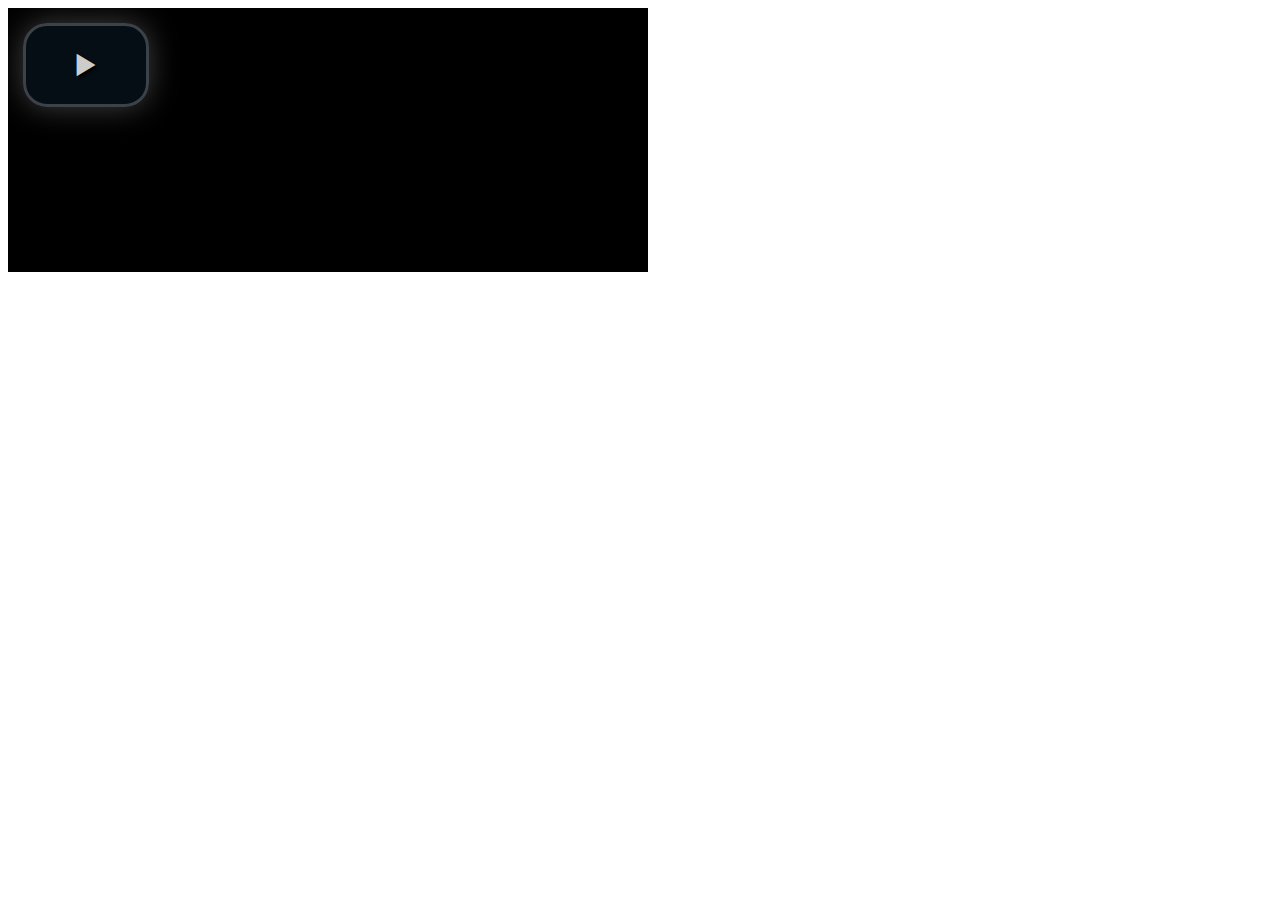
<file: rs-plugin/videojs/demo.html>
<!DOCTYPE html>
<html>
<head>
  <title>Video.js | HTML5 Video Player</title>

  <!-- Chang URLs to wherever Video.js files will be hosted -->
  <link href="video-js.css" rel="stylesheet" type="text/css">
  <!-- video.js must be in the <head> for older IEs to work. -->
  <script src="video.js"></script>

  <!-- Unless using the CDN hosted version, update the URL to the Flash SWF -->
  <script>
    videojs.options.flash.swf = "video-js.swf";
  </script>


</head>
<body>

  <video id="example_video_1" class="video-js vjs-default-skin" controls preload="none" width="640" height="264"
      poster="http://video-js.zencoder.com/oceans-clip.png"
      data-setup="{}">
    <source src="http://video-js.zencoder.com/oceans-clip.mp4" type='video/mp4' />
    <source src="http://video-js.zencoder.com/oceans-clip.webm" type='video/webm' />
    <source src="http://video-js.zencoder.com/oceans-clip.ogg" type='video/ogg' />
    <track kind="captions" src="demo.captions.vtt" srclang="en" label="English"></track><!-- Tracks need an ending tag thanks to IE9 -->
    <track kind="subtitles" src="demo.captions.vtt" srclang="en" label="English"></track><!-- Tracks need an ending tag thanks to IE9 -->
  </video>

</body>
</html>
</file>
<file: css/jpreloader.css>
#jpreOverlay {
	background-color: #000000;
	position:absolute;
	width:100%;
	height:100%;
}
#jpreSlide{
	font-size:22px;
	color:#ccc;
	text-align:center;
	width:50%;
	height:30%;
}
#jpreLoader{
	width:400px;
	height:2px;
	background:#111;
	border-radius:25px;
	-moz-border-radius:25px;
	-webkit-border-radius:25px;
}

#jpreBar {
	background:#222;
	border-radius:25px;
	-moz-border-radius:25px;
	-webkit-border-radius:25px;
}

#jprePercentage {
	color:#111;
	z-index:-1;
	font-family:Arial,Helvetica,sans-serif;
	text-align:center;
	margin-top:10px;
	font-size:96px;
	margin-top:-10px;
}

#jSplash{
	line-height:200%;
}

#jSplash section{
	padding:0;
	display:block;
	background:none !important;
}
</file>
<file: css/plugin.css>
@charset "utf-8";
/* CSS Document */

/* ================================================== */
/* isotope */
/* ================================================== */
.isotope,
.isotope .isotope-item {
  /* change duration value to whatever you like */
  -webkit-transition-duration: 0.8s;
  -moz-transition-duration: 0.8s;
  -ms-transition-duration: 0.8s;
  -o-transition-duration: 0.8s;
  transition-duration: 0.8s;
}

.isotope {
  -webkit-transition-property: height, width;
  -moz-transition-property: height, width;
  -ms-transition-property: height, width;
  -o-transition-property: height, width;
  transition-property: height, width;
}

.isotope .isotope-item {
  -webkit-transition-property: -webkit-transform, opacity;
  -moz-transition-property: -moz-transform, opacity;
  -ms-transition-property: -ms-transform, opacity;
  -o-transition-property: -o-transform, opacity;
  transition-property: transform, opacity;
}

/**** disabling Isotope CSS3 transitions ****/

.isotope.no-transition,
.isotope.no-transition .isotope-item,
.isotope .isotope-item.no-transition {
  -webkit-transition-duration: 0s;
  -moz-transition-duration: 0s;
  -ms-transition-duration: 0s;
  -o-transition-duration: 0s;
  transition-duration: 0s;
}

#filters {
  font-size: 12px;
  letter-spacing: 1px;
  padding: 0;
  margin: 0;
  margin-bottom: 20px;
  font-weight: 400;
}

#filters li {
  display: inline-block;
  margin-right: 5px;
  margin-bottom: 10px;
}

#filters a {
  outline: none;
  padding: 10px 20px 8px 20px;
  color: #888;
  font-size: 14px;
  letter-spacing: 3px;
  text-decoration: none;
  text-transform: uppercase;
  background: #eee;
  border: none !important;
}

#filters a {
  color: #888;
  border: solid 1px #555;
}

#filters a:hover {
  background: #111;
}

#filters a.selected {
  color: #111;
}

.isotope-item {
  z-index: 2;
}

.isotope-hidden.isotope-item {
  pointer-events: none;
  z-index: 1;
}

/* -------------------------------------------------- */
/* flex slider */
/* -------------------------------------------------- */
.flexslider {
  width: 100%;
  background: none;
  border: none;
  box-shadow: none;
  margin: 0px;
}

.control-slider {
  float: right;
  display: inline-block;
  margin-right: -10px;
}

.prev-slider,
.next-slider {
  float: left;
  display: block;
  text-align: center;
  margin-top: 10px;
  cursor: pointer;
}

.prev-slider i,
.next-slider i {
  border: solid 1px #ccc;
  padding: 5px 10px 5px 10px;
}

.prev-slider i:hover,
.next-slider i:hover {
  color: #fff;
  border: solid 1px #333;
  background: #333;
}

.prev-slider {
  margin-right: -5px;
}

.project-carousel ul.slides,
.project-carousel-3-col ul.slides {
  margin-top: 10px;
  margin-bottom: 20px;
}

.logo-carousel .flex-direction-nav,
.project-carousel .flex-control-nav,
.project-carousel .flex-direction-nav,
.project-carousel-3-col .flex-control-nav,
.project-carousel-3-col .flex-direction-nav {
  display: none;
}

.logo-carousel.no-control .flex-control-nav {
  display: none;
}

.logo-carousel li img {
  width: auto !important;
}

/* flex slider - testi slider */
#testimonial-full {
  text-align: center;
  padding: 10px 0 10px 0;
  text-shadow: none;
}

#testimonial-full blockquote {
  color: #fff;
  border: none !important;
  margin: 0;
  font-size: 18px;
  font-family: "Open Sans";
  font-weight: 300;
  font-style: normal;
  line-height: 1.5em;
  text-transform: uppercase;
  letter-spacing: 3px;
}

#testimonial-full span {
  letter-spacing: 0;
  margin-top: 20px;
  text-transform: none;
}

.testi-slider .flex-control-nav {
  position: absolute !important;
  margin-top: -50px !important;
}

.testi-slider .flex-direction-nav {
  display: none;
}
/* Control Nav */
.testi-slider .flex-control-nav {
  width: 100%;
  position: absolute;
  bottom: -40px;
  text-align: center;
}

.testi-slider .flex-control-nav li {
  margin: 0 6px;
  display: inline-block;
  zoom: 1;
  *display: inline;
}

.testi-slider .flex-control-paging li a {
  background: none;
  width: 8px;
  height: 8px;
  display: block;
  border: solid 1px #fff;
  cursor: pointer;
  text-indent: -9999px;
  -webkit-border-radius: 20px;
  -moz-border-radius: 20px;
  -o-border-radius: 20px;
  border-radius: 20px;
  -webkit-box-shadow: none;
  -moz-box-shadow: none;
  -o-box-shadow: none;
  box-shadow: none;
}

.testi-slider .flex-control-paging li a:hover {
  border: solid 1px #fff;
  background: #fff;
}

.testi-slider .flex-control-paging li a.flex-active {
  border: solid 1px #fff;
  cursor: default;
  background: #fff;
}

/* ================================================== */
/* jquery totop */
/* ================================================== */
#toTop {
  z-index: 1555;
  display: none;
  text-decoration: none;
  position: fixed;
  bottom: 10px;
  right: 10px;
  overflow: hidden;
  width: 51px;
  height: 51px;
  border: none;
  text-indent: -999px;
  background: url(../images/ui.totop.png) no-repeat left top;
}
#toTopHover {
  background: url(../images/ui.totop.png) no-repeat left -51px;
  width: 51px;
  height: 51px;
  display: block;
  overflow: hidden;
  float: left;
}
#toTop:active,
#toTop:focus {
  outline: none;
}

.owl-theme .owl-controls .owl-page span {
  background: #fff !important;
  margin-top: 30px;
  width: 5px;
  height: 5px;
}

.typed-cursor {
  opacity: 1;
  -webkit-animation: blink 0.7s infinite;
  -moz-animation: blink 0.7s infinite;
  animation: blink 0.7s infinite;
}
@keyframes blink {
  0% {
    opacity: 1;
  }
  50% {
    opacity: 0;
  }
  100% {
    opacity: 1;
  }
}
@-webkit-keyframes blink {
  0% {
    opacity: 1;
  }
  50% {
    opacity: 0;
  }
  100% {
    opacity: 1;
  }
}
@-moz-keyframes blink {
  0% {
    opacity: 1;
  }
  50% {
    opacity: 0;
  }
  100% {
    opacity: 1;
  }
}
</file>
<file: css/style.css>
/* ================================================== */
/* created by designesia

* body
* header
	* subheader
* navigation
* content
* section
* footer
* sidebar
* blog
* products
* contact
* coming soon page
* elements
	* address
	* border
	* breadcrumb
	* button
	* columns
	* counter
	* divider
	* dropcap
	* form
	* heading
	* icon font
	* list
	* map
	* package
	* page heading
	* pagination
	* pricing
	* progress bar
	* social icons
	* spacer
	* tabs
	* team
	* testimonial
* media query

/* ================================================== */
@charset "utf-8";
@import url(https://fonts.googleapis.com/css?family=Karla:300,300i,400,400i,600,600i,700,700i,800,800i);
@import url(https://fonts.googleapis.com/css?family=Dosis:400,200,300,500,600,700,800);
@import url(https://fonts.googleapis.com/css?family=Allura);

/* ================================================== */
/* body */
/* ================================================== */
html{
background:#000000 !important;
}

body {
	display:none;
	font-family: "Karla",Arial, Helvetica, sans-serif;
	font-size: 14px;
	font-weight:400;
	color: #dddddd;
	line-height: 1.8em;
	padding: 0;
	background:#606060;
}

body.de_light,.de_light,
.text-dark,.modal-body{
	color:#606060;
}
.noselect {
  -webkit-touch-callout: none; /* iOS Safari */
    -webkit-user-select: none; /* Safari */
     -khtml-user-select: none; /* Konqueror HTML */
       -moz-user-select: none; /* Old versions of Firefox */
        -ms-user-select: none; /* Karlanet Explorer/Edge */
            user-select: none; /* Non-prefixed version, currently
                                  supported by Chrome, Edge, Opera and Firefox */
}

.rtl,
.rtl .tp-caption{
	text-align:right;
}
.rtl header div#logo{
	float:right;
}
.rtl header nav {
	float:left;
}
.rtl #subheader h1{
	float:right;
	padding-right: 0px;
	margin-right: 0px;
}
.rtl .crumb {
	float:left;
	padding:0;
	margin:0;
}
.rtl .de-team-list .small-border{
	float:right;
}
.rtl .crumb li{
	float:right;
	padding:0 5px;
}

#wrapper{
overflow:hidden;
}

#wrapper.wrapper-s2{
	background: #ffffff;
}

#page-overlay{
background: rgba(0,0,0,.7);
position: fixed;
height: 100%;
width:100%;
z-index: -1;
}

.de-navbar-left #wrapper{
overflow:visible;
}

/* ================================================== */
/*  header	*/ 
/* ================================================== */
	header {
	width: 100%;
	height: 80px;
	position: fixed;
	top: 0;
	left: 0;
	z-index: 1001;
	-webkit-transition: height 0.3s;
	-moz-transition: height 0.3s;
	-ms-transition: height 0.3s;
	-o-transition: height 0.3s;
	transition: height 0.3s;
	background:#18191b;
	border-bottom:solid 1px rgba(0,0,0,0.0);
	}
	
	header .info{
	display:none;
	color:#fff;
	text-align:right;
	padding:10px 0 10px 0;
	width:100%;
	z-index:100;
	border-bottom:solid 1px rgba(255,255,255,.2);
	}
	header .info .column{
	display:inline-block;
	padding:0 15px 0 15px;
	font-size:11px;
	letter-spacing:1px;
	float: left;
	}
	header .info .social.column{
	border:none;
	float: right;
	}
	header .info .social i{
	color:#fff;
	font-size:14px;
	display:inline-block;
	float:none;
	padding:0 10px 0 10px;
	}
	header .info strong{
	font-size:12px;
	}
	
	header.header-light .info{
	color:#333;
	}
	header.header-light .info .social i{
	color:#333;
	}
	header.transparent.header-light .info,
	header.transparent.header-light .info .social i{
	color:#fff;
	}
	
	header.header-bg{
	background:rgba(0,0,0,0.5);
	}
	
	header.transparent{
	background:rgba(0,0,0,0.0);
	}
	
	header.autoshow{
	top:-80px;
	}	
	
	header.autoshow.scrollOn,header.autoshow.scrollOff{
	-o-transition:.5s;
	-ms-transition:.5s;
	-moz-transition:.5s;
	-webkit-transition:.5s;
	transition:.5s;
	outline: none;	
	}
	
	header.autoshow.scrollOn{
	top:0;
	}
	
	header.autoshow.scrollOff{
	top:-80px;
	}
	
	header div#logo {
	display: table;
	height: 80px;
	float: left;
	-webkit-transition: all 0.3s;
	-moz-transition: all 0.3s;
	-ms-transition: all 0.3s;
	-o-transition: all 0.3s;
	transition: all 0.3s; 
	}
	header div#logo .logo-2{
	display:none;
	}
	header div#logo a{
	display:table-cell;
    vertical-align:middle;
	}
	header div#logo a img{
	max-height: 40px;	
	}
	header nav {
	float:right;
	}
	header nav a {
	-webkit-transition: all 0.3s;
	-moz-transition: all 0.3s;
	-ms-transition: all 0.3s;
	-o-transition: all 0.3s;
	transition: all 0.3s; 
	}
	header nav a:hover {
	color: #555; 
	}
	header.smaller:not(.header-bottom):not(.side-header):not(.force-header-mobile) #mainmenu a{
	padding-top: 18px;
	padding-bottom:18px;
	}
	header.smaller:not(.header-bottom):not(.side-header):not(.force-header-mobile) #mainmenu li li a{
	padding-top: 0px;
	padding-bottom: 0px;
	}
	header.smaller:not(.header-bottom):not(.side-header):not(.force-header-mobile) #mainmenu ul{
	top:70px;
	}
	header.smaller:not(.header-bottom):not(.side-header):not(.force-header-mobile) #mainmenu ul ul{
	top:0px;
	}
	header.smaller:not(.header-bottom):not(.side-header):not(.force-header-mobile){
	height: 70px;
	background:#18191b;
	}
	header.header-light.smaller:not(.header-bottom):not(.side-header):not(.force-header-mobile){
	height: 70px;
	background:#ffffff;
	}
	header.smaller.no-border:not(.header-bottom):not(.side-header){
	border:none;
	}
	header.smaller:not(.header-bottom):not(.side-header):not(.force-header-mobile) div#logo {
	height:70px;
	}
	
	.logo-smaller div#logo {
	width: 150px;
	height:30px;
	line-height: 65px;
	font-size: 30px;
	}
	.logo-smaller div#logo img{
	line-height: 75px;
	font-size: 30px;
	}
	.logo-smaller  div#logo .logo-1{
	display:none;
	}
	.logo-smaller  div#logo .logo-2{
		display:inline-block;
	}
	.logo-small{
	margin-bottom:20px;
	max-height: 60px;
	}
		
	header.de_header_2{
		height:125px;	
	}
	
	header.de_header_2.smaller {
		height:70px;
	}
	
	header.de_header_2.smaller .info{
		position:absolute;
		opacity:0;
		z-index:-1;
	}
	
	header.header-light{
	background:#fff;
	}
	
	header.header-light.transparent{
	background:none;
	}
	
	header.smaller:not(.header-bottom).header-light{
	background:#fff;
	border-bottom-color:#eee;
	}
	
	.de-navbar-left{
	background:#151618 ;
	}
	
	.de-navbar-left #logo{
	padding:40px;
	text-align:center;
	width:100%;
	}
	
	.de-navbar-left header{
	position:relative;
	display:block;
	width:100%;
	height:100%;
	left:0;
	background:none;
	padding:30px;
	padding-right:20px;
	}
	
	
	.de-navbar-left header #mainmenu{
	float:none;
	margin:0;
	padding:0;
	}	
	
	.de-navbar-left header #mainmenu > li{
	display:block !important;
	margin:0;
	float:none;
	text-align:center;
	font-family:"Dosis";
	letter-spacing:5px;
	font-size:14px;
	padding:0;
	padding-top:10px;
	padding-bottom:10px;
	border-bottom:solid 1px rgba(255,255,255,.1);
	}	
	.de_light.de-navbar-left header #mainmenu > li{
	border-bottom:solid 1px rgba(0,0,0,.05);
	}
	.de-navbar-left header #mainmenu > li > a{
	padding:0;
	opacity:.5;
	}	
	.de_light.de-navbar-left header #mainmenu > li > a{
	color:#222;
	}	
	.de-navbar-left header #mainmenu > li a:hover{
	opacity:1;
	}
	.de-navbar-left header #mainmenu > li >a:after{
	content:none;
	}
	.de-navbar-left header nav{
	float:none !important;
	}
	
	
	/* subheader */
	#subheader{
	padding-bottom:70px;
	background:#222;
	}
	#subheader{
	-webkit-background-size: 100% auto !important;
	-moz-background-size: 100% auto !important;
	-o-background-size: 100% auto !important;
	background-size: 100% auto !important;
	}
	.de-navbar-left  #subheader{
	padding-bottom:120px;
	}
	#subheader h1 {
	color:#eceff3;
	margin-top:80px;
	font-size: 32px;
	letter-spacing: 5px;
	float: left;
	padding-right: 40px;
	margin-right: 40px;
	text-transform:uppercase;
	}
	#subheader span {
	letter-spacing:2px;
	display: inline-block;
	font-size: 15px;
	margin-top:88px;
	color:#fff;
	}
	#subheader .crumb{
	font-size:12px;
	letter-spacing:3px;
	margin-top: 90px;
	color:#fff;
	text-transform:uppercase;
	}
	.de-navbar-left.de_light #subheader h1{
	color:#222;
	}
	
	#subheader.style-2 .title-wrap{
	float:left;
	margin-top:60px;
	}
	#subheader.style-2{
	padding:150px 0 150px 0;
	}
	#subheader.style-2 h1{
	font-size:56px;
	text-align:left;
	margin:0;
	float:none;
	font-weight:bold;
	letter-spacing:1px;
	}
	#subheader.style-2 h4{
	color:#fff;
	margin-top:10px;
	font-weight:500;
	text-transform:none;
	}
	#subheader.style-3,
	#subheader.style-4{
		background:#f8f8f8;
		padding:30px 0 30px 0;
	}
	#subheader.style-3 h1,
	#subheader.style-4 h1{		
		font-size: 28px;
		padding-top: 10px;
	}
	#subheader.style-4{
		background: #202124;
	}

/* ================================================== */
/* navigation */
/* ================================================== */
	.header-custom:not(.header-mobile){
	height:auto;
	position:relative;
	width:100%;
	left:0;
	}
	.header-custom:not(.header-mobile) nav{
	display:block;
	width:100%;
	text-align:center;
	margin-bottom:-1px;
	float:none;
	}
	.header-custom:not(.header-mobile).s2 nav{
	text-align:left;
	background:none;
	margin:0;
	padding:0;
	float:left;
	}	
	.header-custom:not(.header-mobile) nav #mainmenu{
	display:inline-block !important;
	margin:0;
	float:none;
	padding:0;
	}
	.header-custom:not(.header-mobile) #mainmenu > li > a{
	padding: 20px 0px 20px 20px;
	line-height:20px;
	}
	.header-custom:not(.header-mobile) #mainmenu > li:first-child > a{
	padding-left:0;
	}
	.header-custom:not(.header-mobile) div#logo{
	width:100%;
	}
	.header-custom:not(.header-mobile) div#logo img{
	text-align:center;
	}
	.header-custom:not(.header-mobile) #mainmenu li > ul,
	.header-custom:not(.header-mobile) #mainmenu li:hover > ul{
	margin-top:-20px;
	}
	
	.header-custom:not(.header-mobile) #mainmenu li ul ul,
	.header-custom:not(.header-mobile) #mainmenu li:hover ul ul {
	top:20px;
	}
	.header-custom:not(.header-mobile) #mainmenu li ul.mega,
	.header-custom:not(.header-mobile) #mainmenu li:hover ul.mega{
	margin-top:60px;
	}
	.header-custom:not(.header-mobile) .menu-group{
	background:rgba(255,255,255,.02);
	margin-bottom:-1px;
	height:60px;
	padding-top:-1
	}
	.header-custom:not(.header-mobile) .form-default{
		margin-top:-5px;
	}
	.header-custom.header-light:not(.header-mobile) .menu-group{
	background:rgba(0,0,0,.05);
	}
	
	#mainmenu {
	font-family:"Karla", Arial, Helvetica, sans-serif;
	float: right;
	font-size:13px;
	font-weight:400;
	letter-spacing:3px;
	text-transform:uppercase;
	}	
	
	#mainmenu ul {
	float: right;
	margin: 0px 0px;
	padding: 0px 0px;
	height: 30px;
	}
	
	#mainmenu li {
	margin: 0px 0px;
	padding: 0px 0px;
	float: left;
	display: inline;
	list-style: none;
	position: relative;
	}
	
	#mainmenu a{
	line-height:30px;
	}
		
	#mainmenu > li > a{
	line-height:35px;
	}
		
	#mainmenu a {
	display: inline-block;
	padding: 25px 0px 25px 20px;
	text-decoration: none;
	text-align:center;
	outline:none;
	}
	
	#mainmenu a,
	header.transparent.header-light #mainmenu a{
	color:#fff;
	}
	
	#mainmenu li a:after { float:right; position:relative; font-family:"FontAwesome"; content:"\f111"; font-size:6px; margin-left:20px; margin-top:0px; color:#FAB702; }
	
	#mainmenu li:last-child a:after{display:none;}	
	
	
	#mainmenu.dotted-separator li a:after{
	content:"\f111";
	font-size:6px;
	}	
	
	#mainmenu.line-separator li a:after{
	content:"/";
	font-size:14px;
	}	
	
	#mainmenu.circle-separator li a:after{
	content:"\f10c";
	font-size:9px;
	}	
	
	#mainmenu.strip-separator li a:after{
	content:"\f068";
	font-size:9px;
	}	
	
	#mainmenu.plus-separator li a:after{
	content:"\f067";
	font-size:11px;
	}	
	
	#mainmenu.square-separator li a:after{
	content:"\f096";
	font-size:11px;
	}		
	
	#mainmenu.no-separator li a:after{
	font-size:0px;
	}
	
	#mainmenu.ms-2{
		text-transform:none;
		letter-spacing:0;
	}
	
	#mainmenu.ms-2 li{
		font-size:15px;
	}
	
	#mainmenu.ms-2 > li{
		font-weight:500;
	}
	
	#mainmenu li li {
	font-size: 10px;
	font-weight: normal; 
	border-bottom: solid 1px #333;
	}
	
	#mainmenu li li:last-child {
	border-bottom: none;
	}
	

	#mainmenu li li a {
	padding: 0px 12px 0px 12px;
	border-top: none;
	color: #ccc;
	width:201px;
	border-left:none;
	text-align:left;
	}
	
	#mainmenu li li a:hover{
	color:#111;
	}
	
	#mainmenu li li a:after {
	content:none !important;
	}
	
	#mainmenu li li li a {
	background: #222327;
	}
	
	#mainmenu li li a:hover {
	color:#111;
	background: #1a8b49;
	}
	
	/* new added menu */
	
	#mainmenu li > ul {
	width: 201px;
	height: 0;
	position: absolute;
	top: 80px;
	left: 0px;
	z-index: 10;
	opacity:0;
	margin-top:5px;
	overflow:hidden;
	}	
	
	#mainmenu li:hover > ul {
	opacity:1;
	height:auto;
	margin-top:0px;
	overflow:visible;
	}	
	
	#mainmenu li ul.mega ul {
	width: 201px;
	height: auto;
	position: absolute;
	top: 80px;
	left: 0px;
	z-index: 10;
	visibility:hidden;
	opacity:0;
	margin-top:5px;
	}
	
	/* close new added menu */
	
	#mainmenu li li {
	display: block;
	float: none;
	}
	
	
	#mainmenu ul li:hover > a{
	color:#222;
	}
	
	header.header-mobile #mainmenu li ul {
	visibility: visible;
	opacity:1;
	margin-top:0px;
	}
	
	#mainmenu li ul{		
	background: #222327;
	}

	#mainmenu.sub-transparent li ul{		
	background: rgba(10,10,10,.7);
	}
	
	#mainmenu li ul ul {
	left: 100%;
	top: 0px;
	}
	
	#mainmenu li:hover > ul {
	color: #1a8b49;
	}
	
	#mainmenu select {
	padding: 10px;
	height: 36px;
	font-size: 14px;
	border: none;
	background: #ff4200;
	color:#eceff3;
	}
	
	#mainmenu select option {
	padding: 10px;
	}
	
	
	header.header-light #mainmenu > li > a,
	header.header-light.transparent #mainmenu > li > a,
	header.transparent.smaller.header-light #mainmenu > li > a{
	color:#333;
	}
	
	#mainmenu > li ul.mega{
	position:fixed;
	left:0;
	height:0%;
	width:100%;
	visibility: hidden;
	opacity: 0;
	overflow:hidden;
	}
	#mainmenu li:hover ul.mega{
	visibility: visible;
	opacity: 1;
	}
	#mainmenu li ul.mega > li,
	#mainmenu li ul.mega > li a{
		width:100%;
	}
	#mainmenu li ul.mega li.title{
		padding:0px 10px 10px 15px;
		text-align:left;
		color:#fff;
		font-weight:bold;
	}
	#mainmenu li ul.mega > li ul{
		position:static;
		visibility: visible;
		opacity: 1;
		left:0;
		float:none;		
		width:100%;
	}
	#mainmenu ul.mega > li ul li{
		margin:0;
		padding:0;
	}
	
	#mainmenu ul.mega > li ul li a{
		margin:0;
	}
	
	#mainmenu ul.mega > li ul li:last-child{
		border-bottom:solid 1px #333333;
	}

	#mainmenu li ul.mega .menu-content{
		background:#222327;
		padding:30px;
	}

	#mainmenu ul.mega ul,
	#mainmenu ul.mega li,
	#mainmenu ul.mega li li a{
		background: none;
	}

	#mainmenu.sub-transparent li ul.mega .menu-content{
		background: rgba(10,10,10,.7);
	}

	#mainmenu.menu-flex{
		display:-webkit-box;
		width:80%;
	    -webkit-box-orient: horizontal;
	    -webkit-box-pack:justify;
	}

	#mainmenu.menu-flex > li{
		-webkit-box-flex:1;
	    text-align:center;
	    margin: 0 10px;
	}

	#mainmenu.menu-flex.mf-left > li{
		text-align: left;
	}

	header.header-mobile #mainmenu > li ul.mega{
	visibility: visible;
	opacity: 1;
	}
	header.header-mobile.header-light #mainmenu li ul.mega li.title{
		color:#222222;
	}
	header:not(.header-mobile):not(.force-header-mobile) #mainmenu > li:hover ul.mega{
		height:auto;
	}
	
	#menu-overlay{
	position:fixed;
	width:100%;
	height:100%;
	background:rgba(0,0,0,.9);
	color:#ffffff;
	z-index:10000;
	overflow-y:auto;
	display:none;
	overflow-x: hidden;
	}
	#menu-overlay.slideDown{
		top:-100%;
	}
	
	#mo-button-open{
	position:absolute;
	display:block;
	width:30px;
	right:20px;
	margin-top:22px;
	overflow:hidden;
}

	#mo-button-open div{
		width:100%;
		height:3px;
		background:#ffffff;
		margin-bottom:7px;
	}
	#mo-button-open.mo-bo-s1{
		top:10px;
	}
	#mo-button-open.mo-bo-s1 div{
		height:1px;
	}

	#mo-button-open:hover div:nth-child(1){
		margin-left:50%;
	}

	#mo-button-open:hover div:nth-child(2){
		margin-left:25%;
	}

	#mo-button-close {
		position:absolute;
		top: 0px;
		right:20px;
		display: block;
		width: 30px;
		height: 45px;
		cursor: poKarla;
	}

	#mo-button-close .line-1,
	#mo-button-close .line-2 {
		top:32px;
		width: 30px;
		height: 3px;
		background: #ffffff;
		position: absolute;
		border-radius: 10px;
		right:0px;
	}

	#mo-button-close .line-1 {
		-webkit-transform: rotate(-45deg);
		-moz-transform: rotate(-45deg);
		-o-transform: rotate(-45deg);
		transform: rotate(-45deg);
	}

	#mo-button-close .line-2 {
		-webkit-transform: rotate(45deg);
		-moz-transform: rotate(45deg);
		-o-transform: rotate(45deg);
		transform: rotate(45deg);
	}

	#mo-button-close:hover .line-1,
	#mo-button-close:hover .line-2 {
		-webkit-transform: rotate(0deg);
		-moz-transform: rotate(0deg);
		-o-transform: rotate(0deg);
		transform: rotate(0deg);
	}



	#mo-menu ul, #mo-menu li{
		padding:0;
		margin:0;
		list-style:none;
	}

	#mo-menu{
		font-size:16px;
		margin-left:-30px;
	}

	#mo-menu a{
		text-decoration:none;
		color:#ffffff;
	}

	#mo-menu li ul a{
		color:#888888;
	}

	#mo-menu li ul a:hover{
		color:#ffffff;
	}

	#mo-menu > li > a{
		font-size:40px;
		padding:15px 0;
		display:inline-block;
	}

	#mo-menu > li{
		display:block;
		width:100%;
		opacity:0;
	}

	#mo-menu > li.show{
		opacity:1;
	}

	#mo-menu > li > ul{
		overflow: hidden;
		max-height: 0;
		transition: max-height 0.5s cubic-bezier(0, 1, 0, 1);
	}

	#mo-menu:not(.mo-center) > li > ul{
		width:100%;
	}

	#mo-menu > li > ul.full {
	  max-height: 2000px;
	  transition: max-height 1s ease-in-out;
	}

	#mo-menu.mo-center{
		text-align:center;
	}

	#mo-menu.mo-center > li > ul{
		margin-left:15px;
	}

	#mo-menu .menu-content ul li{
		padding:0;
		margin:0;
		list-style:none;
	}

	#mo-menu. li ul.mega .menu-content{
		padding:0px;
	}

	#mo-menu.mm-hover-underline > li span{
		border-bottom:solid 1px #ffffff;
		width:0;
		display: block;
		position: relative;
	}

	#mo-menu.mm-hover-underline > li:hover span{
		width:100%;
	}

	#mo-menu.mm-style-1{
		text-transform:uppercase;
		letter-spacing:5px;
	}
	#mo-menu.mm-style-1 > li > a{
		font-size: 20px;
	}

	#mo-menu.mm-style-2{
		letter-spacing:5px;
	}
	#mo-menu.mm-style-2 > li > a{
		font-size: 64px;
		line-height: 60px;
		font-weight: bold;
		padding: 20px;
		letter-spacing: 20px;
		text-transform: uppercase;
		color:rgba(0,0,0,0);
		-webkit-text-stroke-width: 1px;
		-webkit-text-stroke-color: rgba(255,255,255,.5);
	}
	#mo-menu.mm-style-2 > li > a:hover{
		-webkit-text-stroke-color: rgba(255,255,255,1);
		transform: scale(1.2);
		color:#ffffff;
	}

	#mo-menu.mm-style-2 > li{
		transform: scale(0);
	}

	#mo-menu.mm-style-2 > li.show{
		transform: scale(1);
	}


	#mo-menu.mm-style-3{
		letter-spacing:5px;
	}
	#mo-menu.mm-style-3 > li > a{
		font-size: 64px;
		line-height: 60px;
		font-weight: bold;
		padding: 20px;
		letter-spacing: 20px;
		text-transform: uppercase;
	}
	#mo-menu.mm-style-3 > li > a:hover{
		transform: scale(1.2);
		color:#ffffff;
	}

	#mo-menu.mm-style-3 > li{
		transform: scale(0);
	}

	#mo-menu.mm-style-3 > li.show{
		transform: scale(1);
	}


	/* menu toggle for mobile */
	#menu-btn{
	display:none;
	float:right;
	margin-top:5px;
	width:36px;
	height:36px;
	padding:6px;
	text-align:center;
	cursor:poKarla;
	}
	
	.header-light #menu-btn{
	background:none;
	}
	
	#menu-btn:before{
	font-family:FontAwesome;
	content: "\f0c9";
	font-size:24px;
	color:#eceff3;
	}
	
	.header-light #menu-btn:before{
	color:#333;
	}
	
	#menu-btn.unclick:before{
	content: "\f0c9";
	}
	
	#menu-btn.clicked:before{
	content: "\f00d";
	}
	
	#menu-btn:hover{
	background:#fff;
	}
	
	#menu-btn:hover:before{
	color:#222;
	}
	
	/* menu toggle animated */
	
	#nav-toggle {
	float:right;
	  width: 60px;
	  height: 20px;
	  position: relative;
	  margin: 15px auto;
	  -webkit-transform: rotate(0deg);
	  -moz-transform: rotate(0deg);
	  -o-transform: rotate(0deg);
	  transform: rotate(0deg);
	  -webkit-transition: .5s ease-in-out;
	  -moz-transition: .5s ease-in-out;
	  -o-transition: .5s ease-in-out;
	  transition: .5s ease-in-out;
	  cursor: poKarla;
	  padding:10px;
	  z-index:100;
	}

	#nav-toggle span{
	  display: block;
	  position: absolute;
	  height: 2px;
	  width: 50%;
	  background: #fff;
	  border-radius: 9px;
	  opacity: 1;
	  -webkit-transform: rotate(0deg);
	  -moz-transform: rotate(0deg);
	  -o-transform: rotate(0deg);
	  transform: rotate(0deg);
	  -webkit-transition: .25s ease-in-out;
	  -moz-transition: .25s ease-in-out;
	  -o-transition: .25s ease-in-out;
	  transition: .25s ease-in-out;
	}

	#nav-toggle span:nth-child(1) {
	  top: 10px;
	}

	#nav-toggle span:nth-child(2) {
	  top: 18px;
	}

	#nav-toggle span:nth-child(3) {
	  top: 26px;
	}

	#nav-toggle.open span:nth-child(1) {
	  top: 18px;
	  -webkit-transform: rotate(135deg);
	  -moz-transform: rotate(135deg);
	  -o-transform: rotate(135deg);
	  transform: rotate(135deg);
	}

	#nav-toggle.open span:nth-child(2) {
	  opacity: 0;
	}

	#nav-toggle.open span:nth-child(3) {
	  top: 18px;
	  -webkit-transform: rotate(-135deg);
	  -moz-transform: rotate(-135deg);
	  -o-transform: rotate(-135deg);
	  transform: rotate(-135deg);
	}
	
	#menu-wrapper{
	width:100%;
	height:100%;
	background:rgba(0,0,0,.95);
	position:fixed;
	top:0;
	left:0;	
	text-align:center;
	height:0;
	overflow-y:auto;
	}
	
	#menu-wrapper  nav{
	display:inline-block;
	margin:20px auto 80px auto;
	padding:0;
	float:none;
	font-size:26px;
	opacity:0;
	}

/* ================================================== */
/* content */
/* ================================================== */
	#content {
	width:100%;
	background:#fff;
	padding:90px 0 90px 0;
	z-index:100;
	}
	
	.de_light #content{
	background:#fff;
	}
		
	
	#content{
	background:#18191b;
	}

	#content #section-slider #revolution-slider ul li div .id-color{
		font-weight: 500;
		font-size: 20px;
	} 

	@media (max-width: 767px) {
		
	#content #section-slider #revolution-slider ul li div .id-color{
		font-size: 16px;
	} 
	  }
/* ================================================== */
/* section */
/* ================================================== */
	section{padding:90px 0 90px 0;}
	section{background:#18191b;}
	
	section.custom-1{
	border-bottom-left-radius: 100% 100%;
	border-bottom-right-radius: 100% 100%;
	overflow:hidden;
	}
	
	.de-navbar-left .container-fluid .container{
	width:100% !important;
	}
	
	.de-navbar-left section{
	padding:70px;
	}
	
	.de_light section{
	background:#fff;
	}
	
	.bg-white{
	background:#ffffff;
	}
	
	.section-fixed {
	position:fixed;
	width:100%;
	min-height:100%;
	height:auto;
	}
	
/* ================================================== */
/* owl carousel */
/* ================================================== */

#section-partners .owl-carousel .owl-item{
	display: flex;
	justify-content: center;
}
#section-partners .owl-carousel .owl-item img {
    display: block;
    width: auto;
	height: 160px;
 }
/* ================================================== */
/* footer */
/* ================================================== */
footer {
	background: #111;
	color: #ccc;
	padding: 80px 0 0 0;
	}
	
	footer h3, .de_light footer h3 {
	color:#fff;
	font-size: 20px;
	}
	
	footer a {
	color: #ccc;
	text-decoration:none !important;
	}
	
	footer a:visited {
	color: #ccc;
	}
	
	footer.light{
		color:#606060;
		background:#fff;
	}
	
	footer.light .subfooter{
	background:#f8f8f8;
	}
	
	footer.light a{
		color:#606060 !important;
		text-decoration:none;
	}

	footer.footer-fixed{
		position:fixed;
		bottom: 0;
		z-index: 1000;
		width:100%;
		height:55px;
	}

	footer.footer-transparent,
	footer.footer-transparent .subfooter{
		background: none;
	}

	.de-navbar-left footer{
	padding:70px 70px 0 70px;
	}
	
	.subfooter{
	background:#0b0b0b;
	padding:30px 0 20px 0;
	}

	footer.footer-fixed .subfooter{
	padding:15px 0 15px 0;
	}

	footer.footer-s2{
		font-size: 12px;
		text-transform: uppercase;
	}

	footer.text-light a{
		color:#bbbbbb;
	}
	
	.subfooter.light{
		border-top:solid 1px #ddd;
		background:#fff;
	}
	
	.de-navbar-left footer.light .subfooter{
	background:none;
	}
	
	.de-navbar-left .subfooter{
	background:none;
	}
	
	header.side-header{
	border-bottom:none !important;
	margin:0;
	}
	
	header.side-header .social-icons-2{
	margin:0 auto;
	margin-top:50px !important;
	float:none;
	text-align:center;
	}
	
	header.side-header .social-icons-2 a{
	display:inline-block;
	margin:0 2px 0 2px;
	background:#555;
	width:36px;
	height:36px;
	padding-top:5px;
	display:inline-block;
	text-align:center;
	border-radius:20px;
	-moz-border-radius:20px;
	-webkit-border-radius:20px;
	opacity:.2;	
	}
	
	.de_light header.side-header .social-icons-2 a{
	background:#fff;
	color:#333;
	}
	
	header.side-header .social-icons-2 a:hover{
	opacity:1;
	}	
	
	.de-navbar-left.de_light header, .de-navbar-left.de_light{background:#f9f9f9;}

	header.header-mobile{
	position:relative;
	background:#111;
	z-index:1000;
	}
	
	header.header-mobile.header-light{
	background:#fff;
	}
	
	header.smaller.header-scroll:not(.autoshow){
	position:absolute;
	}
	
	.header-bottom .info{
	display:none !important;
	}
	
	#de-sidebar{
	position:absolute;
	}
	

/* ================================================== */
/* blog */
/* ================================================== */
	.blog-list {
	margin: 0;
	padding: 0;
	}
	/* blog list */
	.blog-list li {
	list-style: none;
	line-height: 1.7em;
	margin-bottom: 60px;
	margin-top:10px;
	padding-bottom:15px;
	border-bottom:solid 1px rgba(255,255,255,.1);
	}
	.de_light .blog-list li{
	border-bottom:solid 1px #ddd;
	}
	.blog-list h3,
	.blog-read h3{
	margin-top:20px;
	}	
	.blog-list h3 a{
	color:#fff;
	}
	.de_light  .blog-list h3 a{
	color:#111;
	}
	.de_light  .text-light  .blog-list h3 a{
	color:#fff;
	}
	.blog-list .btn-more{
	padding:3px 25px 3px 25px;
	color:#111;
	text-transform:uppercase;
	text-decoration:none;
	font-weight:700;
	float:right;
	}
	.blog-list .btn-more:hover{
	background:#fff;
	}
	.de_light .blog-list .btn-more:hover{
	background:#222;
	color:#fff;
	}
	.blog-list .post-text,
	.blog-read .post-text{
	padding-left:80px;
	}
	.blog-list img{
	border-bottom:solid 4px;
	}
	.blog-list .blog-slider{
	margin-bottom:-60px;
	}
	.blog-list .date-box,
	.blog-read .date-box{
	width: 60px;
	position: absolute;
	text-align: center;
	text-shadow:none;
	}
	.blog-list .date-box .day, .blog-list .date-box .month {
	display: block;
	color:#fff;
	text-align:center;
	width:60px;
	z-index:100;
	}
	
	.de_light .blog-list .date-box .day, .de_light .blog-read .date-box .month {
	color:#111;
	}
	
		
	.blog-list .date-box .month {
	font-size:14px;
	}
	
	
	.blog-list .date-box .day,
	.blog-read .date-box .day{
	color:#111;
	font-weight:600;
	font-size: 32px;
	padding-top:45px;
	padding-bottom:10px;
	}
	
	.blog-list .date-box .month,
	.blog-read .date-box .month 	{
	color:#fff;
	font-family:"Karla";
	font-weight:600;
	letter-spacing:16px;
	padding:7px 0 7px 0;
	border-bottom:solid 4px #333;
	}

	.de_light .blog-list .date-box .month,
	.de_light .blog-read .date-box .month	{
	border-bottom-color:#ddd;
	}
	
	.de_light  .text-light  .blog-list .date-box .month{
	color:#fff;
	}
	
	.blog-snippet li{
	border-bottom:none !important;
	margin-bottom:0;
	}

	.post-content{
	position: relative;
	overflow: hidden;
	}
	.post-content p{
		margin-bottom: 15px;
	}
	.post-content img{		
	border-radius: 3px;
	-moz-border-radius: 3px;
	-webkit-border-radius: 3px;
	}
	.post-text{
		padding:20px 0;
		padding-bottom: 10px;
	}
	.item .post-text h4{
		margin-bottom:10px;
		line-height: 2em;
	}

	.post-text h4 a{
		text-decoration:none;
		font-size:20px;
	}

	.post-text .tags{
		font-size:10px;
		text-transform:uppercase;
	}

	.p-tagline{
		color:#111111;
		position: absolute;
		z-index: 1;
		top: 20px;
		left: 20px;
	}

	.p-tagline, .p-title{
		background: rgba(var(--primary-color-rgb),.2);
		border-radius: 3px;
		display: inline-block;
		font-size: 10px;
		font-weight: bold;
		letter-spacing: 2px;
		line-height: 10px;
		padding: 7px 10px 6px 10px;
		text-transform: uppercase;
		margin-bottom: 5px;
	}

	.p-tagline, .p-title.invert{
		background: var(--secondary-color);
	}

	.p-title{
		font-size: 12px;
		margin-bottom: 20px;
	}

	.post-text .p-date{
		text-transform: uppercase;
		letter-spacing: 2px;
		font-size: 10px;
		font-weight: 500;
	}

	.post-info{
		border-top:solid 1px #eeeeee;
		padding-top:15px;
	}
	
	#blog-carousel .item{
	width:100%;
	}
	
	/* blog comment */
	#blog-comment {
	margin-left: 80px;
	}
	
	#blog-comment h5 {
	margin-bottom: 10px;
	}
	
	#blog-comment ul, #blog-comment li {
	list-style: none;
	margin-left: -30px;
	padding-left: 0;
	}
	
	#blog-comment ol{
	padding-left:30px;
	}
	
	#blog-comment li {
	min-height: 70px;
	margin-bottom: 20px;
	padding-bottom: 20px;
	border-bottom: solid 1px rgba(255,255,255,.1);
	}
	
	#blog-comment li .avatar {
	position: absolute;
	margin-top: 5px;
	}
	
	#blog-comment .comment {
	margin-left: 90px;
	}
	
	#blog-comment li {
	min-height: 70px;
	font-size: 12px;
	line-height: 1.6em;
	}
	
	#blog-comment li li {
	margin-left: 55px;
	padding-bottom: 0px;
	margin-top: 20px;
	padding-top:20px;
	border-top: solid 1px rgba(255,255,255,.1);
	border-bottom: none;
	}
	
	#blog-comment li li .avatar {
	position: absolute;
	}
	
	#blog-comment li li .comment {
	}
	
	.comment-info {
	margin-left: 90px;
	margin-bottom: 5px;
	}
	
	.comment-info span {
	}
	
	.comment-info .c_name {
	display: block;
	font-weight: 700;
	}
	
	.comment-info .c_reply {
	padding-left: 20px;
	margin-left: 20px;
	border-left: solid 1px rgba(255,255,255,.1);
	font-size: 12px;
	}
	
	.comment-info .c_date {
	font-size: 12px;
	}
	
	.blog-list h3, .blog-read h3 {
	letter-spacing:normal;
	font-size:24px;
	text-transform:none;
	}

	/* blog comment form */
	#commentform label {
	display: block;
	}
	#commentform input {
	width: 290px;
	}
	#commentform input:focus {
	border: solid 1px #999;
	background: #fff;
	}
	#commentform textarea {
	width: 97%;
	padding: 5px;
	height: 150px;
	color:#333;
	}
	#commentform textarea:focus {
	border: solid 1px #999;
	background: #fff;
	}
	#commentform input.btn {
	width: auto;
	}
	
	.post-meta {
	margin: 0px 0 10px 0px;
	border: solid 1px #eee;
	border-left:none;
	font-size:11px;
	display:table;
	table-layout: fixed;
	margin-left:80px;
	}
	.post-meta span {
		display:table-cell;
		padding:10px 20px 10px 20px;
		text-align:center;
		border-left:solid 1px #eee;
	}
	.post-meta span i {
	float: none;
	margin-right:20px;
	}
	.post-image img {
	width:100%;
	margin-bottom: 0px;
	}
	.post-meta{
	border-color:#222;
	}
	.post-meta span{
	border-color:#222;
	}
	
	.de_light .post-meta {
	border: solid 1px #eee;
	}
	.de_light .post-meta span {
	border-left:solid 1px #eee;
	}
	


	
	.blog-slide{
	padding:0;
	margin:0;
	}

/* ================================================== */
/* products */
/* ================================================== */

.products{
padding:0;
list-style:none;
}
.products li{
margin-bottom:30px;
}
.product .p-inner{
padding:15px;
border-radius: 5px;
-moz-border-radius: 5px;
-webkit-border-radius: 5px;
-webkit-box-shadow: 2px 20px 30px 0px rgba(0,0,0, 0.5);
-moz-box-shadow: 2px 20px 30px 0px rgba(0,0,0, 0.5);
box-shadow: 2px 20px 30px 0px rgba(0,0,0, 0.5);
}
.de_light .product .p-inner{
-webkit-box-shadow: 2px 20px 30px 0px rgba(20,20,20, 0.05);
-moz-box-shadow: 2px 20px 30px 0px rgba(20,20,20, 0.05);
box-shadow: 2px 20px 30px 0px rgba(20,20,20, 0.05);
}
.product .price{
margin-bottom:10px;
font-size:16px;
}
.product h4{
font-size: 16px;
font-weight:500;
margin-bottom:5px;
}
.product a{
	text-decoration: none;
}
.product img{
background:#333;
margin-bottom:10px;
border-radius:5px;
-moz-border-radius:5px;
-webkit-border-radius:5px;
}
.product .p-images{
position: relative;
}
.product .pi-2{
position: absolute;
opacity: 0;
left: 0;
}
.product .btn-line{
	width:100%;
}
.product a.btn-line:hover{
	color:#111111 !important;
}
.product:hover .pi-2{
	opacity: 1;
}
.p-rating{
	font-size: 12px;
	color:#404040;
}
.de_light .p-rating{
	color:#bbbbbb;
}

.p-rating i.checked{
	color:#FAB702;
}
.p-single h3{
	margin-bottom: 5px;
	font-size: 24px;
}
.p-single .price{
	margin-bottom: 10px;
}
.de_light .p-single .price{
	margin-bottom: 10px;
	color:#111111;
	font-size: 20px;
	font-weight: bold;
	padding: 5px 0;
}
.p-single img{
	border-radius: 3px;
	-moz-border-radius: 3px;
	-webkit-border-radius: 3px;
}
.p-desc{
	padding-left: 20px;
}
.de_light .p-single a.btn-line:hover{
	color:#111111;
}

/* ================================================== */
/* contact form */
/* ================================================== */
	.error {
	color: #d9534f;
	}
	.error-background{
	background: #d9544f25 !important;
	}
	.success {
	color: #5cb85c;
	}
	.error img {
	vertical-align: top;
	}
	.full {
	width: 98%;
	}
	
	#contact_form input[type=text],#contact_form textarea,#contact_form input[type=email],#contact_form input[type=number],#search{
	padding:10px;
	margin-bottom:20px;
	color:#fff;
	border:solid 1px rgba(255,255,255,.2);
	background:rgba(0,0,0,.1);
	border-radius:0 !important;
	height:auto;
	}

	.de_light #contact_form input[type=text],.de_light #contact_form textarea,.de_light #contact_form input[type=email], .de_light #search
		{
		border:solid 1px #ddd;
		background:#f5f5f5;	
		color:#333 !important;
		}

	
	
	
	#contact_form input[placeholder],#contact_form textarea[placeholder]{
	color:#eee;
	}
	
	#contact_form input[type=submit].btn-line{
	background:none;
	padding:8px 20px;
	}
	
	#contact_form input[type=submit].btn-line:hover{
	background:#111;
	border-color:#111;
	}
	
	#contact_form textarea{
	height:178px;
	}
	
	.form-default input[type=text]{
	background:#1D1E1F;
	border:none;
	font-size:14px;
	padding:2px 10px 2px 10px;
	color:#ffffff;
	}

	#form_coupon input[type=text] {
	    padding: 9px 12px 9px 12px;
	    width: 80%;
	    float: left;
	    display: table-cell;
	    border-radius: 2px 0 0 2px;
	    -moz-border-radius: 2px 0 0 2px;
	    -webkit-border-radius: 2px 0 0 2px;
	    border: solid 1px #333333;
	    border-right: none;
	    color: #ffffff;
	    background: rgba(255, 255, 255, .1);
	    -webkit-box-shadow: 2px 2px 20px 0px rgba(20, 20, 20, 0.05);
	    -moz-box-shadow: 2px 2px 20px 0px rgba(20, 20, 20, 0.05);
	    box-shadow: 2px 2px 20px 0px rgba(20, 20, 20, 0.05);
	}

	#form_coupon input[type=text]:focus {
	    background: #ffffff;
	    color: #111111;
	}

	#form_coupon #btn-submit i {
	    text-align: center;
	    font-size: 20px;
	    float: left;
	    width: 20%;
	    height: 38px;
	    background: #171A21;
	    color: #111111;
	    display: table-cell;
	    padding: 10px 0 5px 0;
	    border-radius: 0 2px 2px 0;
	    -moz-border-radius: 0 2px 2px 0;
	    -webkit-border-radius: 0 2px 2px 0;
	}


	.f-num-inc{		
		border:solid 1px #ddd;
		display: inline-block;
		padding:0px;
	}

	.f-num-inc input,
	.f-num-inc span{
		padding:5px;
		width:40px;
		font-size: 15px;
		display: inline-block;
		width:30px;
		text-align: center;
		margin:0;
		border-radius: 0;
		border:none;
	}
	.f-num-inc span{
		cursor: poKarla;
	}
	.f-num-inc span:first-child{
		border-right: solid 1px #dddddd;
	}
	.f-num-inc span:last-child{
		border-left: solid 1px #dddddd;
	}
	.f-num-inc span:hover{
		color: #111111;
	}

	/* Chrome, Safari, Edge, Opera */
	.f-num-inc input::-webkit-outer-spin-button,
	.f-num-inc input::-webkit-inner-spin-button {
	  -webkit-appearance: none;
	  margin: 0;
	}


	.f-input-number {
	  width: 40px;
	  padding: 0 12px;
	  vertical-align: top;
	  text-align: center;
	  outline: none;
	  background: none;
	  color:#ffffff;
	  font-weight: bold;
	}

	.f-input-number,
	.f-input-number-decrement,
	.f-input-number-increment {
	  border: 1px solid rgba(255,255,255,.1);
	  height: 40px;
	  user-select: none;
	}

	.f-input-number-decrement,
	.f-input-number-increment {
	  display: inline-block;
	  width: 30px;
	  line-height: 38px;
	  background: none;
	  color: #ffffff;
	  text-align: center;
	  font-weight: bold;
	  cursor: poKarla;
	}
	.f-input-number-decrement:active,
	.f-input-number-increment:active {
	  background: #222;
	}

	.f-input-number-decrement {
	  border-right: none;
	  border-radius: 2px 0 0 2px;
	}

	.f-input-number-increment {
	  border-left: none;
	  border-radius: 0 2px 2px 0;
	}

	.de_light .f-input-number {
	  width: 40px;
	  background: #fff;
	  color:#222;
	}

	.de_light .f-input-number,
	.de_light .f-input-number-decrement,
	.de_light .f-input-number-increment {
	  border: 1px solid #ccc;
	}

	.de_light .f-input-number-decrement,
	.de_light .f-input-number-increment {
	  display: inline-block;
	  background: #f1f1f1;
	  color: #444;
	}

	.de_light .f-input-number-decrement:active,
	.de_light .f-input-number-increment:active {
	  background: #ddd;
	}

	
	
	.pop-search .form-default{
	width:100%;
	top:85px;
	left:0;
	position:absolute;
	z-index:1;
	display:none;
	}
	
	.pop-search .form-default input[type=text]{
	width:100%;
	font-size:24px;
	padding:18px;
	outline:none;
	}
	.pop-search-click{
	position: relative;
	display:inline-block;
	cursor:poKarla;
	z-index:100;
	margin-top: 18px;
	}
	.pop-search-click:before{
	margin-left:-15px;
	font-family:"FontAwesome";
	content:"\f002";
	}
	.pop-search-click.click:before{
	content:"\f00d";
	}

	
	.error_input{
	border-color:#D31E2B !important;
	}

/* ================================================== */
/* coming soon page */
/* ================================================== */
	
	.coming-soon .logo{
	margin:0;
	padding:0;
	}
	
	.coming-soon h2{
	margin-top:0;
	color:rgba(255,255,255,.8);
	font-weight:400;
	}
	
	.coming-soon  .social-icons i{
	font-size:20px;
	margin-left:10px;
	margin-right:10px;
	}
	
	.coming-soon .social-icons i:hover{
	background:none;
	color:rgba(255,255,255,.2) !important;
	}
	
	
	.arrow-up, .arrow-down {
	width: 0; 
	height: 0; 
	border-left: 40px solid transparent;
	border-right: 40px solid transparent;
	border-bottom: 40px solid #fff;
	position:fixed;
	margin-left: auto;
	margin-right: auto;
	left: 0;
	right: 0;
	bottom:0;
	cursor:poKarla;
	z-index:101;
	}
	
	.arrow-down {
	border-top: 40px solid #fff;
	border-bottom:none;
	position:fixed;
	z-index:102;
	top:-40px;
	}
	
	.arrow-up:before{
	font-family:"FontAwesome";
	font-size:20px;
	content:"\f067";
	color:#222;
	position:relative;
	top:12px;
	margin:0 0 0 -8px !important;
	}
	
	.arrow-down:before{
	font-family:"FontAwesome";
	font-size:20px;
	content:"\f068";
	color:#222;
	position:relative;
	top:-35px;
	margin:0 0 0 -8px !important;
	}
	

/* ================================================== */
/* elements */
/* ================================================== */
	
	/* address */
	/* ------------------------------ */
	address{
	margin:0;
	margin-top:20px;
	}
	address span {
	display: block;
	border-bottom:solid 1px #222;
	padding-bottom:5px;
	margin-bottom:5px;
	}
	
	footer.light address span {
	border-bottom:solid 1px #eee;
	}
	
	.de_light .widget_text address span {
	border-bottom:solid 1px #ddd;
	}
	
	address span strong {
       display: inline-block;
       width: 70px;
   }
	
	address span{
	border-bottom-color:#222;
	}
	
	address span i{
	margin-top:5px;
	margin-right:20px;
	float:none;
	}
	
	address span strong {
	display: inline-block;
	}
	
	address span a{
	color:#eceff3;
	}
	
	.de_light #sidebar .widget address span{
	border-bottom:solid 1px #ddd;
	}
	
	.de_light #sidebar .widget address a{
	color:#333;
	}
	
	
	/* border */
	/* ------------------------------ */
	.small-border{
	height:1px;
	width:120px;
	background:#ccc;
	display:block;
	margin:0 auto;
	margin-top:20px;
	margin-bottom:30px;
	}
	
	.tiny-border{
	height:3px;
	width:60px;
	display:block;
	margin:0 auto;
	margin-top:20px;
	margin-bottom:30px;
	}
	
	/* breadcrumb */
	/* ------------------------------ */
	.crumb {
	color:#777;
	float: right;
	font-size: 12px;
	}
	#subheader.text-dark .crumb,
	.de-navbar-left.de_light #subheader .crumb{
	color:#333;
	}
	.crumb li {
	display: inline;
	text-decoration: none;
	padding: 0 2px 0 2px;
	}
	
	.crumb a{
	text-decoration:none;
	}
	
	.de_light .crumb a:hover{
	color:#fff;
	}

	
	/* button */
	/* ------------------------------ */
	.btn-line, a.btn-line{
	border:solid 1px #222;
	color:#fff;
	font-weight:500;
	font-size:12px;
	border-radius:0;
	-moz-border-radius:0;
	-webkit-border-radius:0;
	padding:3px;
	padding-left:30px;
	padding-right:50px;
	text-transform:uppercase;
	display:inline-block;
	text-align:center;
	letter-spacing:2px;
	text-decoration:none;
	
	}

	.de_light .btn-line,
	.de_light a.btn-line{
		color:#111;
		border:solid 1px #dddddd;
	}

	.btn-line, a.btn-line,
	.text-light a.btn-line{
	border:solid 1px rgba(255,255,255,.2);
	color:#fff;
	}
	

	.btn-line:hover, a.btn-line:hover{
	background:#fff;
	color:#111;
	border-color:#fff;
	}
	
	a.btn-line:after{
		position:absolute;
		padding-left:0px;
		margin-top:1px;
	}
	
	a.btn-line:hover:after{
		position:absolute;
		padding-left:10px;
	}
	
	.btn-line:after,  a.btn-line:after{
	color:#fff;
	}
	
	.btn-line:hover:after, a.btn-line:hover:after, a.btn-line.hover:after{
	color:#fff;
	}
	
	.btn-line:hover:after, a.btn-line:hover:after, a.btn-line.hover:after{
	color:#111;
	}
	
	a.btn-text{
	text-decoration:none;
	display:inline-block;
	color:#111;
	font-weight:600;
	padding:0;
	}
	
	a.btn-text:after{
	font-family:FontAwesome;
	content: "\f054";
	padding-left:10px;
	}
	
	a.btn-text{
	color:#fff;
	}
	
	a.btn-big{
	font-size:14px;
	color:#eceff3;
	letter-spacing:1px;
	line-height:normal;
	font-weight:bold;
	text-transform:uppercase;
	border:solid 1px #fff;
	padding:10px 50px 10px 30px;
	}
	a.btn-big:after{
	font-family:FontAwesome;
	content: "\f054";
	margin-left:20px;
	margin-top:3px;
	}
	
	.de_light a.btn-big{
	font-weight:normal;
	}
	
	.btn-line, a.btn-line{
	color:#eceff3;
	}
	
	.btn-line:after, a.btn-line:after{
	font-family:FontAwesome;
	content: "\f054";
	margin-left:10px;
	}
	
	a.btn-line-black, .de_light a.btn-line-black{
	border:solid 1px #111;
	color:#111;
	padding:7px 25px 7px 25px;
	text-decoration:none;
	text-transform:uppercase;
	border-radius:0;
	-moz-border-radius:0;
	-webkit-border-radius:0;
	font-weight:normal;
	font-size:12px;
	letter-spacing:2px;
	}
	
	a.btn-line-black:hover{
	background:#111;
	color:#fff;
	}
	
	
	a.btn-line-white, .de_light a.btn-line-white{
	border:solid 1px #fff;	
	color:#fff;
	padding:7px 25px 7px 25px;
	text-decoration:none;
	text-transform:uppercase;
	border-radius:0;
	-moz-border-radius:0;
	-webkit-border-radius:0;
	font-weight:normal;
	font-size:12px;
	letter-spacing:2px;
	}
	
	a.btn-line-white:hover{
	background:#fff;
	color:#111111;
	}
	
	a.btn-line.black,
	a.btn-line.black:hover{
	border-color:#111111;
	color:#111111;
	}
	a.btn-line.black:hover{
	color:#ffffff;
	background:#111111;
	}
	a.btn-line.black:after,
	.de_light a.btn-line.black:after{
	color:#111111;	
	}
	a.btn-line.black:hover:after{
	color:#ffffff;
	}
	
	.de_light a.btn-line-black:hover{
	background:#111;
	color:#fff;
	}
	
	.btn-fullwidth{
	width:100%;
	}
	
	a.btn-slider{
	display:inline-block;
	font-size:13px;
	font-weight:600;
	color:#fff;
	letter-spacing:3px;
	line-height:normal;
	text-decoration:none;
	text-transform:uppercase;
	border:solid 1px rgba(255,255,255,.5);
	padding:10px 30px 10px 30px;
	}
	a.btn-slider.dark{
	color:#333;
	border:solid 1px rgba(0,0,0,.5);	
	}
	a.btn-slider:after{
	font-family:FontAwesome;
	content: "\f054";
	margin-left:10px;
	}
	a.btn-slider:hover{
	color:#222;
	background:#fff;
	border-color:#000;
	border:solid 2px #fff;
	}
	a.btn-slider.dark:hover{
	color:#fff;
	background:#333;
	border:solid 1px rgba(0,0,0,.5);	
	}
	
	a.btn-custom,
	input.btn-custom{
	font-size:13px;
	color:#222;
	letter-spacing:3px;
	line-height:normal;
	text-decoration:none;
	text-transform:uppercase;
	padding:7px 25px 7px 25px;
	background:#fff;
	display:inline-block;
	}
	a.btn-custom:hover{
	color:#222;
	opacity:.8;
	}
	
	a.btn-black{
	font-size:13px;
	color:#fff;
	letter-spacing:3px;
	font-weight:bold;
	text-decoration:none;
	text-transform:uppercase;
	padding:7px 25px 7px 25px;
	background:#111;
	display:inline-block;
	}
	
	/* text-color-overide bootstrap */
	.nav-pills .nav-link.active, .nav-pills .show>.nav-link{
		border-radius:0;
	}
	
	.nav-pills.np-1 .nav-item{
		font-weight:bold;
		font-size:15px;
	}
	
	/* columns */
	/* ------------------------------ */

	
	/* counter */
	/* ------------------------------ */
	.de_count{
	text-align:center;
	padding:30px 0 30px 0;
	background:none;
	}
	.de_count h3{
	font-family:"Dosis", Arial, Helvetica, sans-serif;
	font-size:40px;
	}
	.de_light .de_count h3{
	font-family:"Poppins";
	font-weight:500;
	}
	.de_count span{
	text-transform:uppercase;
	}
	.de_count i{
		display:block;
		font-size:60px;
		margin:0 auto;
		margin-bottom:20px;
		width:100%;
		font-weight:lighter !important;
	}
	
	.de_count.ultra-big h3{
		font-size:180px;
		line-height:1em;
	}
	
	.de_count.ultra-big span{
		font-size:18px;
		font-weight:bold;
		letter-spacing:10px;
		padding:5px 10px;
	}

	.de_count.ultra-big.s2{
		border:solid 2px #333333;
		padding:30px;
	}
	.de_count.ultra-big.s2 h3{
		letter-spacing: 0;
	}
	.de_count.ultra-big.s2 span{
		font-size: 14px;
		letter-spacing: 5px;
	}


	.de_count.dc_border{
		padding:20px 0;
		border:solid 1px rgba(255,255,255,.3);
		border-radius: 3px;
		-moz-border-radius: 3px;
		-webkit-border-radius: 3px;
	}
	
	.de_count.ultra-big.font-border h3{
	color:rgba(0,0,0,0);
	-webkit-text-stroke-width: 1px;
	-webkit-text-stroke-color: rgba(255,255,255,.5);
	}

	.de_count.dc_small h3{
		font-size: 28px;
		margin-bottom: 5px;
	}
	
	/* divider */
	/* ------------------------------ */
	.spacer-single{
	width:100%;
	height:30px;
	display:block;
	clear:both;
	}
	
	.spacer-double{
	width:100%;
	height:60px;
	display:block;
	clear:both;
	}
	
	.spacer-half{
	width:100%;
	height:15px;
	display:block;
	clear:both;
	}
	
	.spacer10 {
	width: 100%;
	height: 10px;
	display: block;
	clear: both;
	}
	.spacer20 {
		width: 100%;
		height: 20px;
		display: block;
		clear: both;
	}
	.spacer30 {
		width: 100%;
		height: 30px;
		display: block;
		clear: both;
	}
	.spacer40 {
		width: 100%;
		height: 40px;
		display: block;
		clear: both;
	}
	.spacer50 {
		width: 100%;
		height: 50px;
		display: block;
		clear: both;
	}
	.spacer60 {
		width: 100%;
		height: 60px;
		display: block;
		clear: both;
	}

	.spacer-line{
		clear: both;
		margin:30px 0;
		height: 2px;
		background: rgba(255,255,255,.1);
	}

	.de_light .spacer-line{
		background: rgba(0,0,0,.1);
	}
	
	hr {
	display: block;
	clear: both;
	border-top: solid 1px #ddd;
	margin: 40px 0 40px 0;
	}


	
	/* dropcap */
	/* ------------------------------ */
	.dropcap {
	display: inline-block;
	font-size: 48px;
	float: left;
	margin: 10px 15px 15px 0;
	color:#eceff3;
	padding: 20px 10px 20px 10px;
	}
	
	
	/* form style */
	/* ------------------------------ */


	.de_form input[type="radio"], 
	.de_form input[type="checkbox"] {
	/* hide the inputs */
	display:none;
	}
	
	.de_form input[type="radio"] + label:before{
	content:"\f111";
	font-family:"FontAwesome";
	margin-right:10px;
	}
	
	.de_form input[type="checkbox"] + label:before{
	content:"\f00c";
	font-family:"FontAwesome";
	margin-right:10px;
	}

	/* style your lables/button */
	.de_form input[type="radio"] + label, 
	.de_form input[type="checkbox"] + label {
		/* keep poKarla so that you get the little hand showing when you are on a button */
		cursor: poKarla;
		/* the following are the styles */
		padding: 4px 10px;
		border: none;
		background: #222;
		color: #606060;
		border-radius: 3px;
	}
	
	.de_light .de_form input[type="radio"] + label, 
	.de_light .de_form input[type="checkbox"] + label {
		background: #eee;
		color:#999;
	}
	
	.de_form.no-bg input[type="radio"] + label, 
	.de_form.no-bg input[type="checkbox"] + label {
		padding: 4px 0px;
		border: none;
		background:none;
	}

	.de_form input[type="radio"]:checked + label,
	.de_form input[type="checkbox"]:checked + label{
		/* style for the checked/selected state */
		border: none;
		color: white;
	}
	
	.de_light .de_form input[type="radio"]:checked + label,
	.de_light .de_form input[type="checkbox"]:checked + label{
		/* style for the checked/selected state */
		color: #333;
	}
	
	/* heading */
	/* ------------------------------ */
	.form-transparent input[type=text], .form-transparent textarea, .form-transparent input[type=email]{
	padding:10px;
	margin-bottom:20px;
	color:#fff;
	border:none;
	background:rgba(0,0,0,.2);
	border-radius:0 !important;
	height:auto;
	}
	
	/* heading */
	/* ------------------------------ */
	h1, h2, h3, h4, h5, h6 {
	color: #07003b;
	font-family: 'Dosis',Arial, Helvetica, sans-serif;
	font-weight:400;
	}
	
	h1 {
	font-size:28px;
	margin:0;
	text-align:center;
	letter-spacing:5px;
	text-transform:uppercase;
	font-weight:300;
	}
	
	h1 .small-border{
		margin-top:30px;
	}
	
	h2 {
	display:inline-block;
	font-weight:500;
	margin-bottom:30px;
	line-height:1.2em;
	}
	h2 .small-border{
	margin-left:0;
	margin-bottom:15px;
	width:40px;
	}
	h2{
	}
	h3 {
	margin-top: 0;
	font-size:18px;
	letter-spacing:3px;
	text-transform:uppercase;
	margin-bottom:15px;
	}
	h3.size-2{
	font-size:24px;
	}
	h4{
	font-size:18px;
	}
	h1.slogan_big {
	font-weight: 300;
	font-size: 64px;
	line-height: 64px;
	letter-spacing: -2px;
	padding: 0;
	margin: 0px 0 30px 0;
	}
	h1.title{
	font-size:64px;
	letter-spacing:10px;
	}
	h1.title.s2{
	font-size:64px;
	letter-spacing:0px;
	}
	h1.title.s3{
	text-align: left;
	font-weight: 500;
	font-size:64px;
	letter-spacing:-1px;
	}
	h1.title strong{
	font-family:"Allura";
	text-transform:none;
	letter-spacing:0;
	font-weight:normal;
	}
	h1.title-2{
	letter-spacing:20px;
	text-transform:uppercase;
	line-height:50px;
	}
	h1.title-3{
	font-size:72px;
	}
	h1.title-3 strong{
	font-family:"Allura";
	text-transform:none;
	letter-spacing:0;
	font-weight:normal;
	}
	h1.title-4{
	font-size: 72px;
	letter-spacing: 5px;
	text-transform: uppercase;
	color:rgba(0,0,0,0);
	-webkit-text-stroke-width: 1px;
	-webkit-text-stroke-color: rgba(255,255,255,1);
	}
	h1.title-5{
	text-transform: uppercase;
	font-size: 24px;
	letter-spacing: 24px;
	font-weight: normal;
	}
	
	h1.title-6 strong{
	font-size: 100px;
	font-family:"Allura";
	text-transform:none;
	letter-spacing:0;
	font-weight:normal;
	line-height: 90px;
	}
	h2.subtitle{
	margin-top:0;
	}
	h2.hero{
	font-size:32px;
	font-weight:400;
	text-transform:uppercase;
	letter-spacing:32px;
	}
	h2.style-2{
	font-size:12px;
	font-weight:bold;
	text-transform:uppercase;
	letter-spacing:10px;
	}
	h2.style-3{
	font-size:64px;
	font-weight:400;
	text-transform:uppercase;
	letter-spacing:20px;
	}
	h2.style-4{
	font-size:60px;
	font-weight:400;
	text-transform:normal;
	letter-spacing:-2px;
	}
	h2.style-5{
	margin-top:0;
	line-height:1.2em;
	font-size:48px;
	font-weight:400;
	text-transform:normal;
	}
	.de_light .text-light h2{
	color:#fff;
	}
	h3.title {
	border-bottom: solid 1px #ddd;
	margin-bottom: 20px;
	}
	h4.title {
	border-bottom: solid 1px #ddd;
	padding-bottom: 10px;
	margin-bottom: 20px;
	}
	h5 {
	font-weight: bold;
	}
	h5.s2{
	font-weight:500;
	text-transform:uppercase;
	font-size:12px;
	letter-spacing:2px;
	}
	h1,
	h2,
	h3,
	h4,
	h5{
	color:#eceff3;
	}
	
	h3.s2 span{
		font-family:"Allura";
		text-transform:none;
		letter-spacing:0;
		font-size:40px;
		display:block;
	}
	
	h3.s2{
	font-size:30px;
	}
	
	h3.style-1{
		font-family:"Karla";
		letter-spacing:0;
		text-transform:none;
		margin-bottom:20px;
	}
	
	.typing-wrap{
	font-family:"Dosis";
	font-size:30px;
	margin:0;
	line-height:60px;
	}
	
	span.teaser{
	font-family:"Georgia";
	font-style:italic;
	font-size:18px;
	}
	
	.text-light,
	.text-light p{
	color:#ddd;
	}
	
	.text-dark{
	color:#333;
	}
	
	.text-dark, .text-dark p, .text-dark h1, .text-dark h2, .text-dark h3, .text-dark h4, .text-dark h5, .text-dark h6{
	color:#222;
	}
	
	.text-grey{
	color:#707070;
	}
	
	.text-light h1{
	color:#fff !important;
	}	
	
	.de_light h1,.de_light h2,.de_light h3,.de_light h4,.de_light h5,.de_light h6,
	footer.light h1,footer.light h2,footer.light h3,footer.light h4,footer.light h5,footer.light h6,
	#subheader.text-dark h1,#subheader.text-dark h2,#subheader.text-dark h3,#subheader.text-dark h4,#subheader.text-dark h5,#subheader.text-dark h6,.modal-dialog h5
	{
	color:#222;
	}
	
	.text-light h1, .text-light h2, .text-light h3, .text-light h4, .text-light h5{
	color:#fff;
	}
	
	/* feature box style 1 */
	.feature-box i {
	border:solid 1px;
	}
	
	.feature-box-small-icon {
	margin-bottom: 30px;
	}
	
	.feature-box-small-icon.center{
	text-align:center;
	}
	
	.feature-box-small-icon .inner:hover > i {
	color:#fff;
	}
	
	.feature-box-small-icon .text {
	padding-left: 70px;
	}
	
	.feature-box-small-icon.center .text{
	padding-left:0;
	display:block;
	}
	
	.feature-box-small-icon i {
	text-shadow:none;
	color: #333;
	font-size: 32px;
	width: 68px;
	height: 68px;
	text-align: center;
	position: absolute;
	border-radius:60px;
	}
	
	.feature-box-small-icon i.hover {
	color:#333 !important;
	}
	
	.feature-box-small-icon i.hover {
	color:#fff !important;
	}
	
	.feature-box-small-icon .border{
	height:2px;
	width:30px;
	background:#ccc;
	display:block;
	margin-top:20px;
	margin-left:85px;
	}
	
	
	.feature-box-small-icon .btn{
	margin-top:10px;
	}
	
	.feature-box-small-icon.center i{
	position:inherit;
	float:none;
	display:inline-block;
	margin-bottom:20px;
	border:none;
	font-size:60px;
	background:none;
	padding:0px;
	}
	
	.feature-box-small-icon.center .fs1{
	position:inherit;
	float:none;
	display:inline-block;
	margin-bottom:20px;
	border:none;
	font-size:60px;
	background:none;
	padding:0px;
	}
	

	.feature-box-small-icon i{
	background-color: #333333;
	}
	
	.feature-box-small-icon h3 {
	line-height: normal;
	margin-bottom: 5px;
	}
	
	.feature-box-small-icon.no-bg h2 {
	padding-top:12px;
	}
	
	.feature-box-small-icon.no-bg .inner, .feature-box-small-icon.no-bg .inner:hover{
	padding:0;
	background:none;
	}
	
	.f-hover{
	-o-transition:.5s;
	-ms-transition:.5s;
	-moz-transition:.5s;
	-webkit-transition:.5s;
	transition:.5s;
	 outline: none;
	}
	
	/* feature-box style 2 */
	.feature-box i {
	border:solid 1px;
	}
	
	.feature-box-small-icon-2 {
	margin-bottom: 30px;
	}
	
	.feature-box-small-icon-2 .text {
	padding-left: 48px;
	}
	
	.feature-box-small-icon-2 i {
	text-shadow:none;
	color:#eceff3;
	font-size: 24px;
	text-align: center;
	position: absolute;
	}
	
	.feature-box-small-icon-2 i{
	background-color: #333333;
	}
	
	.feature-box-small-icon-2 h3 {
	line-height: normal;
	margin-bottom: 5px;
	}
	
	.feature-box-small-icon-2.no-bg h2 {
	padding-top:12px;
	}
	
	.feature-box-small-icon-2.no-bg .inner, .feature-box-small-icon-2.no-bg .inner:hover{
	padding:0;
	background:none;
	}
	
	
	/* feature-box image style 3 */
	.feature-box i {
	border:solid 1px;
	}
	.feature-box-image-2 {
	margin-bottom: 30px;
	}
	.feature-box-image-2 .text {
	padding-left: 100px;
	}
	.feature-box-image-2 img {
	position: absolute;
	}
	.feature-box-image-2 i{
	background-color: #333333;
	}
	.feature-box-image-2 h3 {
	line-height: normal;
	margin-bottom: 5px;
	}
	.feature-box-image-2.no-bg h2 {
	padding-top:12px;
	}
	.feature-box-image-2.no-bg{
	}
	.feature-box-image-2.no-bg .inner, .feature-box-image-2.no-bg .inner:hover{
	padding:0;
	background:none;
	}
	
	/* with image */
	.feature-box-image img{
	width:100%;
	margin-bottom:10px;
	height:auto;
	}
	.feature-box-image h3 {
	line-height: normal;
	margin-bottom: 5px;
	font-size:20px;
	font-weight:bold;
	}
	
	/* feature-box image style 4 */
	.feature-box-big-icon{
	text-align:center;
	}
	.feature-box-big-icon .text{
	}
	.feature-box-big-icon i {
	float:none;
	display:inline-block;
	text-shadow:none;
	color:#eceff3;
	font-size: 40px;
	padding: 40px;
	width: 120x;
	height: 120x;
	text-align: center;
	border:none;
	border-radius:10px;
	-moz-border-radius:10px;
	-web-kit-border-radius:10px;
	background:#333;
	margin-bottom:40px;
	
	cursor:default;
	
	
	}
	.feature-box-big-icon i:after {
	content: "";
	position:absolute;
	margin:75px 0 0 -40px;
	border-width: 20px 20px 0 20px; /*size of the triangle*/
	border-style: solid;
	}
	
	.feature-box-big-icon:hover i,
	.feature-box-big-icon:hover i:after{
	-o-transition:.5s;
	-ms-transition:.5s;
	-moz-transition:.5s;
	 -webkit-transition:.5s;
	 transition:.5s;
	}
	.feature-box-big-icon:hover i{
	background:#333;
	}
	.feature-box-big-icon:hover i:after{
	border-color:#333 transparent;
	}
	
	
	.box-fx .inner{
	position:relative;
 	overflow:hidden;
	border-bottom:solid 2px;
	}
	
	.box-fx .inner{
	border-bottom:solid 2px;
	}
	
	.box-fx .front{
	padding:60px 0 60px 0;
	}
	
	.box-fx .front span{
	font-size:14px;
	}
	
	.box-fx .info{
	position:absolute;
	padding:60px 30px 60px 30px;
	background:#fff;
	color:#fff;
	}
	
	.box-fx i{
	font-size:72px !important;
	margin-bottom:20px;
	}
	
	.box-fx .btn-line, .box-fx .btn-line a.btn-line{
	border:solid 1px rgba(255,255,255,0.5);
	color:#fff !important;
	}
	
	.box-fx .btn-line:hover, .box-fx a.btn-line:hover{
	background:#fff;
	color:#111 !important;
	border-color:#fff;
	}
	
	.box-fx .btn-line:after, .box-fx a.btn-line:after{
	color:#fff !important;
	}
	
	.box-fx .btn-line:hover:after, .box-fx a.btn-line:hover:after, .box-fx a.btn-line.hover:after{
	color:#111 !important;
	}
	
	.box-fx .bg-icon{
		left:50%;
		bottom:50px;
		color:#f5f5f5 !important;
		position:absolute !important;
		font-size:190px !important;
		z-index:-1;
	}
	
	.box-icon-simple.right{
	margin-right:70px;
	text-align:right;	
	}
	
	.box-icon-simple.right i{
	font-size:42px;
	right:0;
	position:absolute;
	}
	
	.box-icon-simple.left{
	margin-left:70px;
	}
	
	.box-icon-simple.left i{
	font-size:42px;
	left:0;
	position:absolute;
	}
	
	
	.box-number .number{
	display:block;
	font-size:48px;
	color:#222;
	width:80px;
	height:80px;
	text-align:center;
	padding:25px;
	border-radius:60px;
	position:absolute;
	}

	.box-number i{
	display:block;
	font-size:40px;
	color:#222;
	width:80px;
	height:80px;
	text-align:center;
	padding:20px 0;
	border-radius:60px;
	position:absolute;
	}
	
	.box-number.square .number,
	.box-number.square i{
	border-radius:0;
	}
	
	.box-number .text{
	margin-left:100px;
	}
	
	.box-icon .icon{
	display:block;
	font-size:48px;
	color:#fff;
	text-align:center;
	border-radius:60px;
	position:absolute;
	cursor:default;
	}
	
	.de_light .box-icon .icon{
	color:#222;
	}
	
	.box-icon .text{
	margin-left:80px;
	}
	
	.box-icon.line{
	border:solid 1px rgba(255,255,255,.1);
	padding:40px;
	border-radius:3px;
	-moz-border-radius:3px;
	-webkit-border-radius:3px;
	}
	
	.de_light .box-icon.line{
	border:solid 1px rgba(0,0,0,.05);	
	}
	
	.box-icon.line.active,
	.box-icon.line:hover{
		background:rgba(255,255,255,.1);
		border-color:rgba(255,255,255,.0);
	}
	
	.de_light .box-icon.line.active,
	.de_light .box-icon.line:hover{
		background:rgba(0,0,0,.05);	
		border-color:rgb(0,0,0,.0);	
	}
	
	.box-icon.line a{
		text-decoration:none;
	}
	
	.box-icon.center{
		text-align:center;
	}
	.box-icon.center .text{
		margin-left:0px;
	}
	.box-icon.center .icon{
		display:inline-block;
		float:none;
		position:static;
		margin-bottom:20px;
	}
	
	.box-icon.top .text{
		margin-left:0px;
	}
	.box-icon.top .icon{
		display:inline-block;
		float:none;
		position:static;
		margin-bottom:20px;
	}
	
	/* list */
	.ul-style-2{
	padding:0;
	list-style:none;
	}
	
	.ul-style-2 li{
	margin:5px 0 5px 0;
	}
	
	.ul-style-2 li:before{
	font-family:"FontAwesome";
	content:"\f00c";
	margin-right:15px;
	}
	
	/* pagination */
	/* ======================================== */
	
	.pagination li a{
		text-decoration: none;
	}

	.pagination li a:hover{
	color:#fff;
	background:none;	
	}
	
	.de_light .pagination li a:hover{
	color:#111;
	background:none;	
	}
	
	.pagination li a{
	color:#888;
	border:solid 1px #404040;
	background:none;
	margin:3px;
	padding:15px 20px 15px 20px;	
	border-radius:2px;
	-moz-border-radius:2px;
	-webkit-border-radius:2px;
	}
	
	.de_light .pagination li a{
	border-color:#ccc;
	}

	.pagination li.active a{
		color:#111111;
	}
	
	/* pricing table */
	/* ================================================== */
	.pricing-box{color:#888;}
	
	.pricing-2-col {
	border-right: solid 1px #eee;
	}
	
	.pricing-2-col .pricing-box {
	width: 49%;
	}
	
	.pricing-3-col {
	}
	
	.pricing-3-col .pricing-box {
	width: 32.33%;
	}
	
	.pricing-4-col {
	}
	
	.pricing-4-col .pricing-box {
	width: 24%;
	}
	
	.pricing-5-col {
	}
	
	.pricing-5-col .pricing-box {
	width: 19%;
	}
	
	.pricing-2-col,
	.pricing-3-col,
	.pricing-4-col,
	.pricing-5-col{
	}
	
	
	.pricing-box {
	float: left;
	text-align: center;
	margin:5px;
	padding: 0;
	opacity:.8;
	}
	
	.pricing-box ul {
	margin: 0;
	padding: 0;
	}
	
	.pricing-box li {
	list-style: none;
	margin: 0;
	padding: 15px 0 15px 0;
	background:#eee;
	}
	
	.pricing-box li h4 {
	font-size: 22px;
	margin: 0;
	padding: 0;
	font-weight: 400;
	color:#888;
	}
	
	.pricing-box li h1 {
	font-size: 48px;
	margin: 0;
	margin-bottom: 5px;
	color: #1a8b49;
	letter-spacing:0px;
	}
	
	.pricing-box li.title-row {
	padding: 15px 0 15px 0;
	}
	
	.pricing-box li.title-row h4{
	}
	
	.pricing-box li.price-row {
	padding: 15px 0 15px 0;
	background:#F8F8F8;
	
	}
	.pricing-box li.deco{
	background:#f5f5f5;
	}
	
	.pricing-box a.btn{
	color:#eceff3;
	}
	
	.pricing-box li.price-row span {
	display: block;
	font-weight: 600;
	}
	
	.pricing-box li.btn-row {
	background: #ddd;
	}
	.pricing.pricing-box{
	}
	.pricing.pricing-box ul {
	margin: 0;
	padding: 0;
	}
	
	.pricing.pricing-box li {
	background: #3b3b3b;
	color: #bbb;
	list-style: none;
	margin: 0;
	padding: 15px 0 15px 0;
	}
	
	.pricing.pricing-box li.deco{
	background:#333;
	}
	
	
	
	.pricing.pricing-box li h4 {
	font-size: 22px;
	margin: 0;
	padding: 0;
	font-weight: 400;
	color:#eceff3;
	}
	
	.pricing.pricing-box li h1 {
	font-size: 48px;
	margin: 0;
	margin-bottom: 5px;
	font-weight: 600;
	color:#eceff3;
	}
	
	.pricing.pricing-box li.title-row {
	background:#323232;
	padding: 15px 0 15px 0;
	}
	
	.pricing.pricing-box li.price-row {
	background: #2b2b2b;
	padding: 15px 0 15px 0;
	}
	
	.pricing.pricing-box li.price-row h1{
	font-weight: 300;
	}
	
	.pricing.pricing-box li.price-row h1 span {
	display:inline-block;
	font-weight: 600;
	}
	
	.pricing.pricing-box li.price-row span {
	display: block;
	font-weight: 600;
	}
	
	.pricing.pricing-box li.btn-row {
	background: #404040;
	}
	
	
	.pricing-featured {
	position: relative;
	}
	
	.pricing-featured li{
	padding-top:17px;
	padding-bottom:17px;
	}
	
.pricing-s1 {
	overflow:hidden;
	position:relative;
	border-radius: 3px;
	-webkit-border-radius: 3px;
	-moz-border-radius: 3px;
	transition: box-shadow 1s;
	-webkit-transition: box-shadow 1s;
	-moz-transition: box-shadow 1s;
}
.pricing-s1 .top {
	background: #222427;
	color: #eee;
	padding: 40px;
	color: #ECF0F1;
	text-align: center;
}
.pricing-s1 .top h2 {
	font-size: 24px;
	margin-bottom: 20px;
	font-weight: normal;
}
.pricing-s1 .top > * {
	margin: 0px;
}
.pricing-s1 .top .price .currency {
	font-size: 24px;
	line-height: 54px;
	vertical-align: top;
	display: inline-block;
}
.pricing-s1 .top .price b {
	font-size: 48px;
	line-height: 70px;
	color: #fff;
}
.pricing-s1 .top .price .month {
	color: #ccc;
}
.pricing-s1 .bottom {
	border-top: 0px;
	padding-bottom:5px;
	background: #222427;
	text-align:center;	
}
.pricing-s1 .bottom ul {
	list-style: none;
	list-style-type: none;
	margin: 0px;
	padding: 0px;
	text-align:left;
}
.pricing-s1 .bottom ul li {
	line-height: 60px;
	padding: 0px 30px;
}
.pricing-s1 .bottom ul li > span {
	color: #16A085;
	font-size: 20px;
	margin-right: 20px;
}
.pricing-s1 .bottom ul li:nth-child(odd) {
	background:#2f3135;
}
.pricing-s1 .bottom ul li:nth-child(even) {
	background:#2a2c30
}
.pricing-s1 .bottom > a {
	margin: 40px;
	width: auto;
}
.pricing-s1 .bottom i{
	margin-right:10px;
	font-size:14px;
}
.pricing-s1 .ribbon{
  width: 200px;
  position: absolute;
  top: 20px;
  left: -55px;
  text-align: center;
  line-height: 50px;
  letter-spacing: 1px;
  color: #222;
  font-weight:bold;
  transform: rotate(-45deg);
  -webkit-transform: rotate(-45deg);
  -moz-transform: rotate(-45deg);
}

/* light version */

.pricing-s1.light .top {
	background: #eeeeee;
}
.pricing-s1.light .top h2 {
	font-size: 20px;
	margin-bottom: 20px;
}
.pricing-s1.light .top .price b {
	font-size: 48px;
	line-height: 70px;
	font-weight:500;
	color: #333;
}
.pricing-s1.light .top .price .month {
	color: #555;
}
.pricing-s1.light .bottom {
	background: #e5e5e5;
}
.pricing-s1.light .bottom ul li:nth-child(odd) {
	background:#f5f5f5;
}
.pricing-s1.light .bottom ul li:nth-child(even) {
	background:#eeeeee;
}
.pricing-s1.light .btn-custom{
	letter-spacing:1px;
	color:#333;
}

.pricing-s2 {
	background:#f9f9f9;
	overflow:hidden;
	position:relative;
	border-radius: 3px;
	-webkit-border-radius: 3px;
	-moz-border-radius: 3px;
	transition: box-shadow 1s;
	-webkit-transition: box-shadow 1s;
	-moz-transition: box-shadow 1s;
}
.pricing-s2 .top {
	padding: 40px;
	text-align: center;
}
.pricing-s2 .top h2 {
	font-size: 18px;
	margin-bottom: 20px;
	font-weight: 500;
}
.pricing-s2 .top > * {
	margin: 0px;
}
.pricing-s2 .top .price .currency {
	font-size: 24px;
	line-height: 54px;
	vertical-align: top;
	display: inline-block;
}
.pricing-s2 .top .price b {
	font-size: 48px;
	line-height: 70px;
	color: #333;
}
.pricing-s2 .top .price .month {
}
.pricing-s2 .bottom {
	border-top: 0px;
	padding-bottom:5px;
	text-align:center;	
}
.pricing-s2 .bottom ul {
	list-style: none;
	list-style-type: none;
	margin: 0px;
	padding: 0px;
	text-align:left;
}
.pricing-s2 .bottom ul li {
	padding: 10px 30px;
}
.pricing-s2 .bottom ul li > span {
	color: #16A085;
	font-size: 20px;
	margin-right: 20px;
}
.pricing-s2 .bottom ul li:nth-child(odd) {
	background:#fcfcfc;
}
.pricing-s2 .bottom ul li:nth-child(even) {
	background:#f5f5f5;
}
.pricing-s2 .bottom > a {
	margin: 40px;
	width: auto;
}
.pricing-s2 .bottom i{
	margin-right:10px;
}
.pricing-s2 .ribbon{
  width: 200px;
  position: absolute;
  top: 20px;
  left: -55px;
  text-align: center;
  line-height: 50px;
  letter-spacing: 1px;
  color: #222;
  font-weight:bold;
  transform: rotate(-45deg);
  -webkit-transform: rotate(-45deg);
  -moz-transform: rotate(-45deg);
  background:#000000;
  color:#ffffff;
}
	
	/* progress bar */
	/* ================================================== */
	
	.de-progress {
	width: 100%;
	height: 4px;
	background: #ddd;
	margin-top: 20px;
	margin-bottom: 20px;	
	border-radius:10px;
	}
	.de-progress .progress-bar {
		background: #333;
		height: 4px;
		box-shadow: none;
		border-radius:10px;
	}
	.de-progress {
		background: rgba(255, 255, 255, .2);
	}
	.skill-bar {
		margin-bottom: 40px;
	}
	.skill-bar.style-2 .de-progress{
		background: rgba(1, 1, 1, .1);
	}
	.skill-bar h5{
	font-weight:500;
	}
	.skill-bar .value{
		color:#888;
		font-size:12px;
		font-weight:light;
		float:right;
		margin-top:-40px;
	}
	
	
	/* social-icons */
	/* ================================================== */
	.social-icons{
	display:inline-block;
	}
	.social-icons i{
	text-shadow:none;
	color: #fff;
	padding: 8px;
	width: 28px;
	height: 28px;
	text-align: center;
	font-size:16px;
	border-radius:1px;
	-moz-border-radius:1px;
	-webkit-border-radius:1px;
	}
	footer.light .social-icons i{
	color: #606060;
	}
	.social-icons i:hover{
	background:#fff;
	border-color:#eceff3;
	color:#111111;
	}
	
	.social-icons.light i{
	color:#111111;
	}

	.social-icons-s1 i{
		font-size: 20px;
		margin:0 10px;
		width:40px;
		height:40px;
		padding-top: 12px;
		text-align: center;
		border:solid 2px rgba(255,255,255,.3);
		color: rgba(255,255,255,.3);
		border-radius: 30px;
		-moz-border-radius: 30px;
		-webkit-border-radius: 30px;
	}

	.social-icons-s1 i:hover{
		color:#000000;
		background: #ffffff;
	}
	
	/*
	.social-icons .fa-facebook{	background:#305fb3;	}
	.social-icons .fa-twitter{	background:#00d7d5;	}
	.social-icons .fa-rss{ background:#fca600;	}
	.social-icons .fa-google-plus{ background:#d7482a;	}
	.social-icons .fa-skype{ background:#12c7ef;	}
	.social-icons .fa-dribbble{ background:#f06eaa;	}
	*/
	
	/* tabs */
	/* ================================================== */
	.de_tab {
	opacity:.8;
	}
	
	.de_tab .de_nav {
	overflow: hidden;
	padding-left: 0;
	margin: 0;
	padding: 0;
	font-weight:bold;
	}
	
	.de_tab .de_nav li {
	float: left;
	list-style: none;
	background: #EEE;
	margin-right: 5px;
	}
	
	.de_tab .de_nav li span {
	padding: 8px 16px 8px 16px;
	border-top: 1px solid #ddd;
	border-bottom: 1px solid #ddd;
	border-left: 1px solid #ddd;
	border-right: 1px solid #ddd;
	display: block;
	background: #f5f5f5;
	text-decoration: none;
	color: #646464;
	font-size: 13px;
	cursor: poKarla;
	}
	
	.de_tab.tab_steps .de_nav{
	text-align:center;	
	}
	.de_tab.tab_steps .de_nav li{
	background:none;
	display:inline-block;
	float:none;
	margin:0 30px 0px 30px;
	}
	
	.de_tab.tab_steps .de_nav li span {
	padding:30px 0 30px 0;
	color:#222;
	font-family:"Dosis";
	font-size:16px;
	border-radius:120px;
	-moz-border-radius:120px;
	-webkit-border-radius:120px;
	line-height:120px;
	width:180px;
	height:180px;
	text-align:center;
	text-transform:uppercase;
	}
	
	.de_tab.tab_steps.square .de_nav li span{
	border-radius:0;
	-moz-border-radius:0;
	-webkit-border-radius:0;
	}
	
	.de_tab.tab_steps .de_nav li span:hover{
	background:#000;
	border:none;
	color:#fff;
	}
	
	.de_tab.tab_steps .de_nav li .v-border{
	height:60px;
	border-left:solid 1px rgba(255,255,255,.3);
	display:inline-block;
	margin-bottom:-5px;	
	}
	
	.de_tab.tab_steps.dark .de_nav li .v-border{
	border-left:solid 1px rgba(0,0,0,.3);
	}
	
	.de_tab .de_nav li span {
	border:none;
	background:#222;
	}
	
	.de_tab .de_nav li:first-child span {
	border-left: 1px solid #ddd;
	}
	
	.de_tab .de_nav li:first-child span {
	border-left: 1px solid #404040;
	}
	
	
	.de_tab .de_tab_content {
	border: 1px solid #ddd;
	padding: 15px 20px 20px 20px;
	margin-top: -1px;
	background: #fff;
	}
	
	.de_tab .de_tab_content {
	border: 1px solid #404040;
	background: #27282b;
	}
	
	.de_tab.tab_steps .de_tab_content {
	background:0;
	padding:0;
	border:none;
	padding-top:30px;
	border-top:solid 1px rgba(255,255,255,.4);
	}
	
	.de_tab.tab_steps.dark .de_tab_content {
	border-top:solid 1px rgba(0,0,0,.4);
	}
	
	.de_tab .de_nav li.active span {
	background: #FFF;
	border-bottom: 1px solid #fff;
	color: #222;
	margin-bottom: -3px;
	}
	
	.de_tab .de_nav li.active span .v-border{
	display:none !important;
	}
	
	.de_tab .de_nav li.active span {
	background: #27282b;
	border-bottom: 1px solid #27282b;
	color: #ccc;
	}
	
	.de_tab.tab_steps .de_nav li.active span {
	background:none;
	color: #ffffff;
	border:solid 1px rgba(255,255,255,.6);
	}
	
	.de_tab.tab_steps.dark .de_nav li.active span {
	background:none;
	color: #333;
	border:solid 1px rgba(0,0,0,.8);
	}
	
	/* new added */
	.de_tab.tab_steps.tab_6 .de_nav li span{
	padding:20px 0 20px 0;
	font-size:14px;
	line-height:70px;
	width:120px;
	height:120px;
	}
	
	
	.de_tab.tab_style_4 .de_tab_content {
	border: none;
	background: none;
	padding: 0;
	border-top: none;
}
.text-light .de_tab.tab_style_4 .de_tab_content {
	border-top: none;
}
.de_tab.tab_style_4 .de_nav {
	text-align: center;
	background: none;
	display: inline-block;
	border-radius: 5px;
	margin-bottom: 30px;
	padding: 0;
	/*border: solid 1px #333;*/
}
.de_tab.tab_style_4 .de_nav.de_nav_dark li{
	background:#111;
}
.de_tab.tab_style_4 .de_nav.de_nav_dark li h3,
.de_tab.tab_style_4 .de_nav.de_nav_dark li:hover h3 span{
	color:#ffffff !important;
}
.de_tab.tab_style_4 .de_nav.de_nav_dark li h4{
	color:rgba(255,255,255,.5);
}
.de_tab.tab_style_4 .de_nav li img {
	width: auto;
	-webkit-filter: grayscale(100%);
	-moz-filter: grayscale(100%);
	-o-filter: grayscale(100%);
	-ms-filter: grayscale(100%);
	filter: grayscale(100%);
	opacity: .7;
}
.de_tab.tab_style_4 .de_nav li.active img {
	width: auto;
	-webkit-filter: grayscale(0%);
	-moz-filter: grayscale(0%);
	-o-filter: grayscale(0%);
	-ms-filter: grayscale(0%);
	filter: grayscale(0%);
	opacity: 1;
}
.de_tab.tab_style_4 .de_nav li {
	display: inline-block;
	text-decoration: none;
	font-size: 14px;
	cursor: poKarla;
	border: none;
	padding: 15px 30px 15px 30px;
	min-width: 150px;
	margin: 0;
	/*border-right: solid 1px #333;*/
}
.de_tab.tab_style_4 .de_nav li span {
	margin: 0;
	padding: 0;
	background: none !important;
	border: none;
	width: auto;
	display: inline-block;
}
.de_tab.tab_style_4 .de_nav li:last-child {
	border-radius: 0 5px 5px 0;
	border-right: none;
}
.de_tab.tab_style_4 .de_nav li:first-child {
	border-radius: 5px 0 0 5px;
}
.de_tab.tab_style_4 .de_nav li:hover {
	background: #ddd;
}
.de_tab.tab_style_4 .de_nav li.active, .de_tab.tab_style_4 .de_nav li.active span {
	background: #333;
	color: #fff;
}
.text-light .de_tab.tab_style_4 .de_nav li.active {
	color: #fff;
}
.de_tab.tab_style_4 .de_nav li.active h3, .de_tab.tab_style_4 .de_nav li.active h4, .de_tab.tab_style_4 .de_nav li.active h4 span {
	color: #fff;
}
.tab_style_4 h3, .de_tab.tab_style_4 .de_nav li span {
	margin: 0;
	font-size: 22px !important;
	font-weight: 600;
}
.tab_style_4 h4 {
	margin: 0;
	font-size: 12px;
}
	

	.tab-small-post ul {
	list-style: none;
	margin: 0;
	padding: 0;
	}
	
	.tab-small-post ul li {
	min-height: 60px;
	margin-bottom: 15px;
	padding-bottom: 10px;
	border-bottom: solid 1px #eeeeee;
	}
	
	.tab-small-post ul li{
	border-bottom: solid 1px #404040;
	}
	
	.tab-small-post ul li:last-child {
	border-bottom: none;
	margin-bottom: 0;
	padding-bottom: 0;
	}
	
	.tab-small-post ul li img {
	position: absolute;
	}
	
	.tab-small-post ul li span {
	display: block;
	padding-left: 64px;
	}
	
	.tab-small-post ul li span.post-date {
	font-size: 11px;
	}
	
	.de_tab.timeline.nav_4 li{
	display:inline-block;
	text-align:center;
	background:none;
	width:24%;
	}	
	
	.de_tab.timeline.nav_4 li span{
	background:none;
	border:none;
	margin-top:20px;
	font-family:"Dosis";
	font-size:14px;
	text-transform:uppercase;
	letter-spacing:2px;
	}
	
	.de_tab.timeline.nav_4 .dot{
	display:block;
	width:8px;
	height:8px;
	background:#fff;
	opacity:1;
	margin:0 auto;
	border-radius:8px;
	margin-top:1px;
	}
	
	.de_tab.timeline.nav_4 .dot:before,
	.de_tab.timeline.nav_4 .dot:after {
	  content: "";
	  position: absolute;
	  height: 5px;
	  border-bottom: 1px solid rgba(255,255,255,.1);
	  top: 0;
	  width:24%;
	}
	
	.de_tab.timeline.nav_4  li:last-child .dot:before,
	.de_tab.timeline.nav_4 li:last-child .dot:after {
	 border-bottom: none;
	}
	
	.de_tab.timeline li .num{
	font-size:20px;
	}
	
	.de_tab.timeline .de_tab_content{
	background:none;
	border:none;
	padding-top:30px;
	}
	
	.de_tab .navigation_arrow{
	text-align:center;
	}

	.de-simple-tab-nav {
	    overflow: hidden;
	    padding: 0;
			margin: 0;
	}

	.de-simple-tab-nav li {
			padding: 0;
			margin: 0;
	    float: left;
	    list-style: none;
	    background: #EEE;
	    margin-right:10px;
	    cursor:  poKarla;
	}

	.de-simple-tab-nav li span {    
	    padding: 5px 15px;
	    border: 1px solid #CCC;
	    display: block;
	    background: #eee;
	    color: #909090;
	    font-weight: 600;
	}

	.de-simple-tab-nav li span.active {
		color: #222;
		border-bottom:  solid 1px #ffffff;
	}

	.de-simple-tab-nav li:first-child span {
	    border-left: 1px solid #CCC;
	}

	.de-simple-tab-content {
	    border: 1px solid #CCC;
	    padding: 30px;
	    margin-top: -1px;
	    -moz-border-radius: 0 0 5px 5px;
	}

	.de-simple-tab-nav li span.active {
	    background: #FFF;
	    margin-bottom: -3px;
	}
	
	.timeline .tl-block{ position: relative; margin-top: 10px; }
	.timeline .tl-block:after{ content: ' '; clear: both; display: block;}
	.timeline .tl-block .tl-time{ float: left; padding:10px 20px 0px 20px; margin-top:-15px; border:solid 1px #ddd; }
	.timeline .tl-block .tl-time:after{width:50px; height:1px; background:#ddd;}
	.timeline .tl-block .tl-bar{float: left; width: 5%; position: absolute; margin-left:114px; }
	.timeline .tl-block .tl-line{background: #fff; margin-right: 10px;  border-radius: 10px; width: 6px; height: 6px; font-size: 10px; text-align: center; line-height: 15px;}
	.timeline .tl-message{ border-radius: 3px; float: left; margin-left:150px; top:0; margin-top:-50px; margin-bottom:30px; }
	.timeline .tl-block .tl-message:after{ display: block; content: ' '; clear:both; }
	.timeline .tl-block .tl-message .tl-icon{float: left; left:100px; }
	.timeline .tl-block .tl-message .tl-main{ float: left; }
	.timeline .tl-block .tl-message .tl-main .tl-title {}
	.timeline .tl-block .tl-message .tl-main .tl-content{}
	.timeline .tl-block .tl-message .tl-main .tl-content label{ font-weight: bold; display: inline-block; width: 80px;}
	.timeline .tl-block .tl-message .tl-main .tl-content span{}
	.timeline .tl-block .tl-message h3{text-transform:none;}
	.timeline .tl-block .tl-time h4{margin:0 0 10px 0;}
	.timeline .tl-block .tl-main h4{margin-top:-5px;}
	.timeline.exp:before{left: 214px;}
	.timeline.exp .tl-message{margin-left:250px;}
	.timeline.exp .tl-block .tl-bar{margin-left:180px; }
	.timeline.exp{ margin-top: 20px; position: relative; padding: 10px}
	.timeline.exp:before{ 
		content: '';
		position: absolute;
		top: 0;
		left: 193px;
		height: 100%;
		width: 1px;
		background:rgba(255,255,255,.1);
	}
	
	
	.de_light .timeline .tl-block .tl-time{ border:solid 1px rgba(0,0,0,.3); }
	.de_light .timeline .tl-block .tl-time:after{ background:rgba(0,0,0,.3); }
	.de_light .timeline .tl-block .tl-line{background: #333;}
	.de_light .timeline.exp:before{ background:rgba(0,0,0,.3); }
	
	.btn-left,
	.btn-right{
	background:none;
	border:solid 1px rgba(255,255,255,.2);
	padding:10px 20px 10px 20px;
	margin:5px;
	font-family:"Dosis";
	text-transform:uppercase;
	letter-spacing:5px;
	}
	
	.btn-right:after{
	font-family:FontAwesome;
	content: "\f054";
	padding-left:10px;
	}
	
	.btn-left:before{
	font-family:FontAwesome;
	content: "\f053";
	padding-right:10px;
	}
	
	a.btn-left,
	a.btn-right{
	text-decoration:none;
	}
	
	.expand-group .expand:last-child{
		border-bottom:solid 1px rgba(255,255,255,.1);
	}
	.de_light .expand-group .expand:last-child{
		border-bottom:solid 1px rgba(0,0,0,.1);
	}
	
	.expand{
		position:relative;
		padding:15px 25px 5px 25px;
		border:solid 1px rgba(255,255,255,.1);
		border-bottom:none;
		background:rgba(255,255,255,.02);
	}
	
	.de_light .expand{
		border:solid 1px rgba(0,0,0,.1);
		border-bottom:none;
		background:none;
	}
	
	.expand .hidden-content{
		display:none;
		padding:10px 0 10px 0;
	}
	
	.expand h4{
		font-family:"Karla";
		font-size:14px;
		font-weight:600;
		cursor:poKarla;
		display:block;
		margin-right:40px;
		line-height:32px;
	}
	
	.expand h4:after{
		font-family:FontAwesome;
		content: "\f107";
		color:#fff;
		font-size:20px;
		display:inline-block;
		padding:10px 20px 10px 20px;
		font-style:normal;
		position:absolute;
		right:7px;
		top:7px;
	}
	
	.expand h4.active:after{
		content: "\f106";
	}
	
	
	.expand-group.s2 .expand:last-child{
		border-bottom:solid 1px #cccccc;
	}
	
	.expand-group.s2 .expand{
		border:none;
		background:none;
		border-top:solid 1px #cccccc;
		padding-left:0;
	}
	
	.expand-group.s2 .expand h4:after{
		padding-right:0;
	}
	
	/* team
	/* ================================================== */
	.team {
	margin-bottom: 30px;
	text-align:center;
	}
	
	.team h5 {
	margin-bottom: 0;
	}
	
	.team_photo {
	margin-bottom: 10px;
	}
	
	.team img.team-pic {
	width: 100%;
	height: auto;
	}
	
	.pic-team img{
	width: 100%;
	height: auto;
	width:150px;
	height:150px;
	position:absolute;
	}
	
	.pic-team img.pic-hover{
	z-index:100;
	display:none;
	}
	
	.team .team_desc {
	font-style: italic;
	margin-bottom: 10px;
	}
	
	.team .sb-icons {
	padding: 10px 0 0 0;
	}
	
	.team .sb-icons img {
	margin-right: 5px;
	}
	
	.team .columns {
	margin-bottom: 30px;
	}
	
	.team-list{
	min-height:180px;
	margin-bottom:40px;
	}
	
	.team-list .team-pic{
	width:150px;
	height:150px;
	position:absolute;
	}
	
	.team-list h5{
	margin-top:0;
	margin-bottom:10px;
	font-size:14px;
	}
	
	.team-list.team_desc{
	font-style:italic;
	margin-bottom:10px;
	}
	
	.team-list .small-border{
	float:none;
	margin:15px 0 15px 0;
	background:#ddd;
	width:50px;
	}
	
	.team-list .social{
	width:150px;
	margin-top:170px;
	text-align:center;
	position:absolute;
	}
	
	
	.team-list .social a{
	display:inline-block;
	}
	
	.team-list .info{
	padding-left:170px;
	}
	
	.de-team-list{
		position:relative;
		overflow:hidden;
	}
	
	.de-team-list img{
		width:100%;
	}
	
	.de-team-list .team-desc{
		width:100%;
		height:100%;
		padding:20px;
		padding-bottom:0;
		position:absolute;
		z-index:100;
		top:100%;
		background:#111;
		color:#ccc;
	}
	
	.de-team-list p{
		clear:both;
	}
	
	.de-team-list .team-desc h3{
		color:#fff;
		margin-bottom:5px;
	}
	
	.de-team-list .social{
	}
	
	.de-team-list .social a{
	display:inline-block;
	padding:0 5px 0 5px;
	}
	
	.de-team-list p.lead{
		font-size:14px;
	}
	
	.de-team-list .small-border{
	float:none;
	margin:15px 0 15px 0;
	background:#ddd;
	width:50px;
	}
	
	.de-team-list .social a:hover{
	color:#fff;
	}
	
	.de-team-list:hover .team-desc{
		top:0;
	}
	
	.de-team-contact{
		text-align:center;
	}
	
	.de-team-contact h3{
		margin-bottom:10px;
	}
	
	.de-team-contact img{
		width:60%;
		margin-bottom:30px;
	}
	
	.de-team-contact.s2 img{
		width:90%;
	}
	
	.dtc-phone{
		margin-bottom:10px;
		font-size:20px;
	}
	


	/* testimonial
	/* ================================================== */
	.de_testi {
	display: block;
	margin-bottom: 10px;
	}
	
	.de_testi blockquote {
	margin: 0;
	border: none;
	padding: 20px 30px 30px 80px;
	background:rgba(0,0,0,0.5);
	font-style:normal;
	line-height:1.6em;
	font-weight:500;
	}
	
	.de_testi blockquote  p{
	margin-top:10px;
	}
	
	.de_testi blockquote:before{
	font-family:FontAwesome;
	content: "\f10d";
	color:#111;
	padding-bottom:10px;
	font-size:20px;
	display:inline-block;
	padding:10px 20px 10px 20px;
	font-style:normal;
	background:#000;
	position:absolute;
	left:0;
	top:0;
	}
	
	.de_testi blockquote {
	color:#eceff3;
	}
	
	.de_testi blockquote, .de_testi blockquote p {
	font-size:16px;
	line-height: 1.6em;
	font-weight: 500;
	}
	
	.de_testi_by {
	margin-top: -10px;
	font-style:normal;
	font-size:12px;
	}
	
	.de_testi_pic {
	float: left;
	padding-right: 15px;
	}
	
	.de_testi_pic img {
	width: 50px;
	height: 50px;
	}
	
	.de_testi_company {
	padding-top: 20px;
	}
	
	.de_testi.s2 blockquote {
	background:#f6f6f6;
	color:#606060;
	}
	.de_testi.s2 blockquote:before{
	color:#ffffff;
	}
	
	#testimonial-masonry .item{
	margin-bottom:30px;
	}

		



/* ================================================== */
/* anim */
/* ================================================== */
de_tab .de_nav li span,
.feature-box-small-icon i, a.btn-line:after, .de_count, .social-icons a i,
.de_tab.tab_steps .de_nav li span, .de_tab.tab_steps .de_nav li span:hover,
.de-gallery .overlay .icon i,
.de-gallery .overlay .icon i:hover,
header.smaller:not(.header-bottom),
#contact_form input[type=submit],
#contact_form input[type=submit]:hover,
.product img,
.product img:hover,
.mfp-close,.mfp-close:hover,
header.de_header_2 .info,
header.de_header_2.smaller .info,
.de_form input[type="radio"] + label,
.de_form input[type="checkbox"] + label,
.de-gallery.hover-1 span.overlay-1,
.de-gallery.hover-1 span.overlay-1 .pf_text,
.picframe .overlay-v,
#mainmenu li,
#mainmenu li ul,
.box-icon.line,
.owl-theme .owl-controls .owl-buttons div,
.pic-hover .bg-overlay,
.pic-hover:hover > .bg-overlay,
.pic-hover.hover-scale img,
.picframe img,
.de-team-list .team-desc,
.de-team-list:hover .team-desc,
.box-number *,
.de_nav *,
.schedule-item *,
#menu-overlay,
#mo-menu li ul a,
#mo-menu li:hover > a,
#mo-button-open div,
#mo-button-close *,
.social-icons-s1 *,
#purchase-now *,
ul#slide-list *,
.f-num-inc *,
.picframe *,
#de-extra-menu
{
-o-transition:.5s;
-ms-transition:.5s;
-moz-transition:.5s;
-webkit-transition:.5s;
transition:.5s;
 outline: none;
}

.picframe img,
#mo-menu *
{
-o-transition:1s;
-ms-transition:1s;
-moz-transition:1s;
-webkit-transition:1s;
transition:1s;
 outline: none;
}


/* ================================================== */
/* video */
/* ================================================== */
video, object {
display:inline-block;
vertical-align:baseline;
min-width:100%;
min-height:100%;
}

.de-video-container{
top:0%;
left:0%;
height:500px;
width:100%;
overflow: hidden;
}

.de-video-content{
width:100%;
position:absolute;
z-index:10;
}


.de-video-overlay{
position:absolute;
width:100%;
min-height:100%;
background:rgba(0,0,0,.7);
}

.de-video-overlay.t30{
background:rgba(0,0,0,.3);
}

.de-video-overlay.t50{
background:rgba(0,0,0,.5);
}

.de-video-overlay.dotted{
background:url(../images/dotted.png);
}

.video-fixed{
width:100%;
position:fixed;
top:0;
}

/* youtube, vimeo */

.video-container {
	position:relative;
	padding-bottom:56.25%;
	padding-top:30px;
	height:0;
	overflow:hidden;
}

.video-container iframe, .video-container object, .video-container embed {
	position:absolute;
	top:0;
	left:0;
	width:100%;
	height:100%;
}







.de-video-container .btn-line:hover:after, .de-video-container a.btn-line:hover:after, .de-video-container a.btn-line.hover:after{
color:#eceff3;
}






/* ================================================== */
/* map */
/* ================================================== */
/* --------------- map --------------- */
#map {
width: 100%;
height: 500px;
}

.map iframe {
width: 100%;
height: 320px;
border: solid 1px #ccc;
padding: 2px;
background: #fff;
}

.map-container{
height: 500px;
overflow:hidden;
}

.map-container.map-fullwidth iframe{
	width:100%;
	height: 500px;
}

/* ================================================== */
/* call to action */
/* ================================================== */

.call-to-action h2,
.call-to-action h3{
	margin:0;
}

/* ================================================== */
/* overide bootstrap 5 */
/* ================================================== */
.container-fluid {
    padding:0px;
	margin:0px;
}

.card{
	background:#18191b;
	border:solid 1px #303030;
}

.de_light .card{
	background:#ffffff;
	border:solid 1px #dddddd;
}

.card,
.nav-tabs .nav-link,
.btn-primary,
.btn-secondary{
	border-radius:0; -moz-border-radius:0; -webkit-border-radius:0;
}


.collapsible-link,
.btn.btn-link{
	text-decoration:none !important;
}

.accordion .btn.btn-link{
	font-weight:bold;
}

.nav.nav-tabs{
	margin-bottom:20px;
}

.btn-primary{
	color:#222;
}

.btn-primary,
.btn-secondary{
font-size:14px;
text-shadow: none;
border: none !important;
}

.btn.btn-primary:hover{
background:#555;
}


.img-responsive {
  display: block;
  max-width: 100%;
  height: auto;
}
.img-rounded {
  border-radius: 6px;
}
.img-thumbnail {
  display: inline-block;
  max-width: 100%;
  height: auto;
  padding: 4px;
  line-height: 1.428571429;
  background-color: #fff;
  border: 1px solid #ddd;
  border-radius: 4px;
  -webkit-transition: all .2s ease-in-out;
          transition: all .2s ease-in-out;
}
.img-circle {
  border-radius: 50%;
}
.img-responsive {
  display: inline-block;
}

.accordion-header{
	display: block;
	width: 100%;
}
.accordion-button:not(.collapsed){
	box-shadow: none;
}

.accordion-item,
.accordion.accordion-flush {
    border: 1px solid rgba(255,255,255,.1);
}
.accordion-button,
.accordion-item,
.accordion-button:not(.collapsed){
	color: #ffffff;
	background: #202124;
}
.accordion-button::after,
.accordion-button:not(.collapsed)::after{
		background: url(../images/ui/arrow-down-smaller.png) center no-repeat;
}

.de_light .accordion-item,
.de_light .accordion.accordion-flush {
    border: 1px solid rgba(0,0,0,.1);
}
.de_light .accordion-button,
.de_light .accordion-item,
.de_light .accordion-button:not(.collapsed){
	color: #07003b;
	background: #ffffff;
}
.de_light .accordion-button::after,
.de_light .accordion-button:not(.collapsed)::after{
		background: url(../images/ui/arrow-down-invert.png) center no-repeat;
}



.label {
font-family: "Roboto",Arial, Helvetica, sans-serif;
}

table thead {
font-weight: bold;
}

p.lead,
p.intro{
	font-size:16px;
	font-weight:500;
	line-height:1.7em;
}

.table-bordered, .table-bordered td{
border:solid 1px #404040;
}

.table-dark{
	background: none;
}

.table-cart td{
	padding:20px 0;
}

blockquote {
font-size: 24px;
font-style: italic;
line-height: 1.5em;
font-weight: 300;
}

blockquote span {
display: block;
font-size: 14px;
font-style: normal;
font-weight: normal;
}

blockquote.s1{
font-size:14px;
line-height:1.8em;
font-weight:500;
margin-left:30px;
padding:0 0 0 30px;
}

blockquote.testimonial-big{
	text-align:center;
	border:none;
	padding:0;
	margin:0;
	font-size:24px;
}
blockquote.testimonial-big .name{
	margin-top:20px;
}
blockquote.testimonial-big .title{
	margin-bottom:20px;
	font-size:26px;
	font-weight:bold;
}
blockquote.testimonial-big:before{
	font-family:FontAwesome;
	content: "\f10d";
	padding-bottom:10px;
	font-size:28px;
	display:inline-block;
	padding:10px 20px 10px 20px;
	font-style:normal;
}
blockquote.testimonial-big.s2{
	font-size:18px;
	line-height:1.8em;
}
blockquote.testimonial-big.s2 .title{
	font-size:22px;
}


/*
*
* ==========================================
* CUSTOM UTIL CLASSES
* ==========================================
*
*/
/* Horizontal line */
.collapsible-link::before {
  content: '';
  width: 14px;
  height: 2px;
  background: #333;
  position: absolute;
  top: calc(50% - 1px);
  right: 1rem;
  display: block;
  transition: all 0.3s;
}

/* Vertical line */
.collapsible-link::after {
  content: '';
  width: 2px;
  height: 14px;
  background: #333;
  position: absolute;
  top: calc(50% - 7px);
  right: calc(1rem + 6px);
  display: block;
  transition: all 0.3s;
}

.collapsible-link[aria-expanded='true']::after {
  transform: rotate(90deg) translateX(-1px);
}

.collapsible-link[aria-expanded='true']::before {
  transform: rotate(180deg);
}

.collapsible-link.text-white{
	color:#ffffff;
}

.collapsible-link.text-white::after,
.collapsible-link.text-white::before{
	background:#ffffff;
}



/* ======================================== */
/* toggle */
/* ======================================== */
.toggle-list{list-style:none; margin:0; padding:0;}
.toggle-list li{ margin-bottom:10px; background:#fff; border:solid 1px #ddd;border-bottom:solid 3px #ddd;}
.toggle-list li h2{-moz-user-select: none; -html-user-select: none; user-select: none; color:#555;font-size:16px; line-height:20px; font-family:"Roboto",Arial, Helvetica, sans-serifr; padding:10px 20px 0px 60px; font-weight:700; display:block; letter-spacing:normal;}
.toggle-list li .acc_active:hover{ color:#777;
background:url(../images/icon-slide-plus.png) 20px center no-repeat; 
padding-left:80px; 
-o-transition:.5s;
-ms-transition:.5s;
-moz-transition:.5s;
-webkit-transition:.5s;
transition:.5s;}
 
.toggle-list li .acc_noactive:hover{ color:#777;
background:url(../images/icon-slide-min.png) 20px center no-repeat;
-o-transition:.5s;
-ms-transition:.5s;
-moz-transition:.5s;
-webkit-transition:.5s;
transition:.5s;}
.toggle-list .ac-content{display:none; padding:20px; border-top:solid 1px #e5e5e5;}
.acc_active{background:url(../images/icon-slide-plus.png) 20px center no-repeat;
-o-transition:.5s;
-ms-transition:.5s;
-moz-transition:.5s;
-webkit-transition:.5s;
transition:.5s;
 height:32px;
 
 }
.acc_noactive{background:url(../images/icon-slide-min.png) 20px center no-repeat;}


/* ================================================== */
/* image position */
/* ================================================== */
.img-left {
float: left;
margin: 5px 15px 15px 0;
}

.img-right {
float: right;
margin: 5px 0 15px 15px;
}



/* ================================================== */
/* flickr */
/* ================================================== */
#flickr-photo-stream img {
width: 48px;
height: auto;
margin: 0 12px 12px 0;
float: left;
}

#flickr-photo-stream a img {
border: solid 2px #fff;
}

#flickr-photo-stream a:hover img {
border: solid 2px #777777;
}





hr{
border-top: solid 1px #555;
}

hr.blank {
border: none;
margin: 20px 0 20px 0;
}

/* ================================================== */
/* font awesome icons */
/* ================================================== */
i {
display: inline-block !important;
}

i.large {
font-size: 72px;
text-align: center;
display:inline-block;
float:none;
}

i.medium {
font-size: 20px;
padding: 10px;
text-align: center;
display:inline-block;
float:none;
}

i.small {
font-size: 12px;
padding: 4px;
text-align: center;
display:inline-block;
float:none;
}

i.circle-icon {
border-radius: 75px;
-moz-border-radius: 75px;
-webkit-border-radius: 75px;
}

.fa-android{
color:#469159;
}

.fa-apple{
color:#0EC3F7;
}

/* extra ^ */
.de_center p {
width: 100%;
}

.de_center .de_icon {
float: none;
margin: 0 auto;
}


/* ================================================== */
/* transition */
/* ================================================== */
a,
a:hover,
.test-column,
.test-column:hover {
-o-transition: .3s;
-ms-transition: .3s;
-moz-transition: .3s;
-webkit-transition: .3s;
transition: .3s;
}





.de_contact_info{
font-size:40px;
font-weight:bold;
}

.de_contact_info i{
float:none;
margin-right:20px;
}


.center-div{
margin:0 auto !important;
}





/* ================================================== */
/* gallery */
/* ================================================== */
.de_carousel .item {
width:100%;
display:block;
}


.item img {
width:100%;
height:auto;
}

.item h4 {
margin-bottom: 0;
font-size: 14px;
}

#gallery .item{
overflow:hidden;
}

.picframe .overlay-v{
	text-align: center;
	width: 100px;
	background: rgba(0,0,0,.5);
	position:absolute;
	width:102%;
	height:100%;
	z-index:1000;
	display:table;
}
.overlay-v.ov-1{
	background: rgba(0,0,0,.8);
}
.picframe .overlay-v .pf_text{
	display:table-cell;
	vertical-align:middle;
}
.light .picframe .overlay-v{
	background: rgba(255,255,255,.3);
}

.picframe.s2 span.overlay .project-name{
	color:#ffffff;
}

.fullheight-100{
	height:100%;
}

.fullheight-100 img{
	position: relative;
	height:100%;
}


.pf_text {
display: table-cell;
vertical-align: middle;
color:#eceff3;
}

.pf_text h4 {
color:#eceff3;
margin-bottom: 0;
font-size: 14px;
font-weight: 600;
}

.pf_title{
	display:block;
}

.project-info{
color:#ccc;
margin-left:20px;
}

.de_light .project-info{
color:#606060;
}

.project-info h2{
margin-top: 0;
font-size:18px;
letter-spacing:3px;
text-transform:uppercase;
}

.project-info h4{
font-weight:bold;
}

.project-info .details{
padding:20px;
border:solid 1px rgba(255,255,255,.2);
background:rgba(0,0,0,.5);
margin-bottom:30px;
}

.de_light .project-info .details{
background:#eee;
border-color:#ddd;
}

.project-infoproject-info span{
display:block;
}

.project-info span.title{
display:inline-block;
min-width:80px;
}

.project-info span.val{
margin-bottom:15px;
font-weight:bold;
}

.project-view{
padding:120px 0 80px 0;
}

.project-images img{
width:100%;
}

.picframe {
	position: relative;
	overflow: hidden;
}

span.overlay {
display: flex;
align-items: center;
justify-content: center;
position: absolute;
vertical-align: center;
width: 100%;
height: 100%;
background: #111;
z-index:100;
opacity: 0;
}

.grid-item span.overlay{
	display: block;
	text-align: center;
}

.picframe img{
	position: relative;
	width:100%;
}

.picframe:hover .overlay{
	opacity: .8;
}

.picframe:hover .overlay-v{
	transform: scale(1.2);
	opacity:0;
}

.picframe:hover img{
	transform: scale(1.3);
}

.s2 .overlay-v,
.s2 .overlay-v:hover{
	background: rgba(40,40,40,.3);
}
.s2 .overlay-v .project-name{
	font-size:16px;
	letter-spacing:0;
	text-transform:none;
	color:#fff;
}

#btn-close-x{
width:100px;
height:100px;
display:block;
background:url(../images/close.png) center no-repeat;
margin:0 auto;
margin-bottom:80px;
cursor:poKarla;
padding:20px;
}

#btn-close-x{
background:url(../images/close-2.png) center no-repeat;
}


.project-name{
font-size:12px;
font-weight:bold;
display:block;
}


.de_light span.overlay {
background: #fff;
}

.overlay-dark span.overlay {
background: #111;
}

.project-details{
	padding:30px;
	border:solid 1px #ddd;
	margin-bottom:30px;
}

.info-details .info-text{
margin-bottom:20px;
}

.project-details .title,
.info-details .title{
display:block;
font-weight:bold;
}

.project-details .val{
	display:block;
	margin-bottom:20px;
}
.project-details .info-text:last-child .val{
	margin-bottom:0;
}

span.icon{
cursor:poKarla;
}



.overlay .info-area {
display: block;
margin-top: 10%;
}

.overlay .sb-icons {
display: block;
margin-top: 200px;
}

.de-gallery .overlay{
text-align:center;
}

.overlay  .pf_text{
display: table-cell;
}

.project-name{
font-size:11px;
text-transform:uppercase;
letter-spacing:5px;
}

.de-gallery .overlay .icon {
display: inline-block;
margin-top: 200px;
text-align:center;
}

.de-gallery .overlay .icon i{
text-shadow:none;
color:#fff;
border:solid 1px rgba(255,255,255,.1);
font-size: 22px;
padding: 20px;
width: 60px;
height: 60px;
text-align: center;
margin-left:10px;
}

.de-gallery .overlay .icon i.icon-info{
margin-left:0px;
}

.de-gallery .overlay .icon i:hover{
color:#222;
background:#fff;
}

.de-gallery.hover-1 span.overlay-1 {
text-align: center;
display: block;
background:rgba(0,0,0,.7);
position: absolute;
width:100%;
height:100%;
z-index:2;
}
.de-gallery.hover-1 span.overlay-1:hover{
background:rgba(0,0,0,0);
}
.de-gallery.hover-1 span.overlay-1 .pf_text{
	display:block;
	bottom:10%;
	letter-spacing:4px;
	position:absolute;
	width:100%;
}
.de-gallery.hover-1 span.overlay-1:hover .pf_text{
	bottom:-20%;
	opacity:0;
}
.grid_gallery .item{
margin-bottom:30px;
}


.gallery-scroll{
	overflow: scroll;
}

a.img-icon-url, a.img-icon-zoom {
display: inline-block;
width: 36px;
height: 36px;
background: url(../images/icon-url.png) center no-repeat;
margin: 0 auto;
margin: 0 2px 0 2px;
}

a.img-icon-zoom {
background: url(../images/icon-zoom.png) center no-repeat;
}

.pf_full_width .item{
width:24.9%;
float:left;
}

.pf_full_width.pf_3_cols .item{
width:33.3%;
}

.pf_full_width.pf_2_cols .item{
width:49.9%;
}

.pf_full_width img{
float:left;
width:100%;
}

	/* ---- grid ---- */

.grid {
  width:100%;
}

	margin:5px;
}

/* clear fix */
.grid:after {
  content: '';
  display: block;
  clear: both;
}

/* ---- .element-item ---- */

/* 5 columns, percentage width */

.grid-sizer {
  width: 5%;
}

.grid-item {
  float: left;
  border:none;
  overflow:hidden;
  margin:0;
  padding:0;
}

.large-width { width: 50%; }



@media only screen and (max-width : 768px) {
  .w1, .w2, .w3, .w4, .w5 {width:100%}
}


/* ================================================== */
/* widget */
/* ================================================== */
#sidebar{
padding-left:20px;
}
 
.widget {
margin-bottom: 60px;
padding-bottom:60px;
border-bottom:solid 1px #333;
}

.de_light .widget{
border-bottom:solid 1px #ddd;
}

#sidebar .widget:last-child{
	border:none;
	margin-bottom: 0;
	padding-bottom: 0;
}

.widget h4 {
text-transform:uppercase;
padding-bottom: 20px;
font-size: 16px;
letter-spacing: normal;
letter-spacing:1px;
}

.widget ul {
list-style: none;
margin: 0;
padding:0;
}

.widget  .small-border{
height:2px;
width:30px;
background:#fff;
margin:10px 0 20px 0;
display:block;
}

.widget_category li a {
display: block;
padding: 12px 20px 12px 20px;
margin-bottom: 8px;
font-weight: bold;
text-decoration: none;
color:#fff;
border-radius: 3px;
-moz-border-radius: 3px;
-webkit-border-radius: 3px;
border:solid 1px #333333;
}

.de_light .widget_category li a {
border:solid 1px #ddd;
color:#111;
}

.widget_category li:hover a {
color:#111;
}

.widget_recent_post li {
padding-left: 20px;
background: url(../images/list-arrow.png) left 2px no-repeat;
border-bottom: solid 1px #222;
padding-bottom: 7px;
margin-bottom: 5px;
}

.widget .comments li {
padding-left: 20px;
background: url(../images/list-arrow.png) left 2px no-repeat;
border-bottom: solid 1px #eee;
padding-bottom: 7px;
margin-bottom: 5px;
}

.widget_tags li {
text-shadow:none;
display: inline-block;
margin-right: 2px;
margin-bottom: 13px;
}

.widget_tags li a {
font-size:12px;
text-decoration: none;
margin-bottom: 5px;
border-radius: 1px;
-moz-border-radius: 1px;
-webkit-border-radius: 1px;
border:solid 1px rgba(255,255,255,.1);
color: #888;
padding: 5px 8px 5px 8px;
}

.de_light .widget_tags li a {
color:#606060;
border:solid 1px #ddd;
}

.widget_tags li a:hover {
color:#555;
border-color: #555;
}

.de_light .widget_tags li a:hover {
color:#111;
border-color: #111;
}


.widget_top_rated_product ul{
padding:0;
}

.widget_top_rated_product li {
min-height:80px;
margin-bottom: 10px;
}

.widget_top_rated_product li .text{
padding-top:5px;
padding-left:75px;
}

.widget_top_rated_product li img{
position:absolute;
width:60px;
height:60px;
}

.widget_tags li a{
border-color:#555;
}

.widget_tags li a:hover {
color:#eceff3;
border-color:#eceff3;
}


.d-cart-item .text{
padding-left:75px;
}

.d-cart-item img{
position:absolute;
width:50px;
height:50px;
}

footer .widget{
border:none !important;
margin-bottom:0;
}

.widget_tags ul{
margin-top:30px;
}

footer .widget.widget_tags li a{
border-color:#222;
}

footer .widget_recent_post li {
padding: 2px 0 4px 0;
margin:0;
background: none;
border-bottom-color:#222;
}

footer .widget{
border:none !important;
margin-bottom:0;
}

.widget_tags ul{
margin-top:30px;
}

footer .widget.widget_tags li a{
border-color:#222;
}

footer.light .widget_recent_post li {
border-bottom-color:#eee;
}

footer .widget h3{
margin-bottom:20px;
}

footer.style-2{
	padding:80px 0 60px 0;
}


#photo-carousel.owl-carousel.owl-theme.owl-loaded.owl-drag,
#photo-carousel .owl-stage-outer,
#photo-carousel .owl-stage,
#photo-carousel .owl-item,
#photo-carousel .item,
#photo-carousel .owl-item,
#photo-carousel .img-responsive{
    height: 100vh;
    object-fit: cover;
}

#v-wrap{
	position: fixed;
	width: 100%;
	display: table;
	left:40px;
	z-index: 1000;
	float: left;
	transform:  translateX(-50%) translateY(-50%) rotate(-90deg);
	-moz-transform:  translateX(-50%) translateY(-50%) rotate(-90deg);
	-webkit-transform:  translateX(-50%) translateY(-50%) rotate(-90deg);
	text-align: center;
	top:50%;
	font-size: 12px;
	letter-spacing: 10px;
}

.pp-table{
	display: table;
	min-height: 100%;
}

.pp-scrollable .pp-inner{
	display: table-cell;
	vertical-align: middle;
}

#pp-nav.right {
    right: 25px
}
#pp-nav.left {
    left: 25px;
}
#pp-nav span,
.pp-slidesNav span{
	 border: 1px solid #000;
}

.pp-tooltip{
	background:#222222;
	padding:2px 8px;
	margin-top:-5px;
}

/* ================================================== */
/* misc */
/* ================================================== */
a{
color:#fff;
text-decoration:none;
outline:0;
}

a:hover{
color:#fff;
}

a:hover, a:active, a:focus, img{
	outline:0;
}

.d-slide-item{
	padding-left: 30px;
}

.d-slide-item .dsi-desc{
	margin-top: 10px;
	margin-left: 50%;
	float: right;
	font-size: 16px;
	line-height: 1.7em;
	position: relative;
	z-index: 10;
}

.d-slide-item h4{
	font-weight: 500;
	font-size: 20px;
	display: inline-block;
	padding: 5px 10px;
	position: absolute;
	margin-top: -40px;
	z-index: 1;
	color: #ffffff;
}

.d-slide-item .wm{
	text-align: left;
	display: inline-block;
	font-size: 260px;
	letter-spacing: -10px;
	margin-left: -10px;	
	margin-top: -70px;
}

.de-flex{
	display: flex;
	justify-content: space-between;
}

.de-flex > .de-flex-col{
	display: flex;
	justify-content: center;
	align-items: center;
}

.de-header-flex{
	display: flex;
	justify-content: space-between;
}

.de-header-flex > .de-flex-col{
	display: flex;
	justify-content: center;
	align-items: center;
}

#de-extra-menu{
	height:80px;
	display: flex;
	justify-content: center;
	align-items: center;
	text-align: center;
}

.d-cart-icon{
	width:48px;
	position: relative;
}

.d-cart-icon i{
	font-size: 22px;
	position: absolute;
	left: 0;
}

.d-cart-icon span{
	position: relative;
	margin-top: 2px;
 	float: right;	
	color:#000;
	display:inline-block;
	width:18px;
	height:18px;
	line-height:1.5em;
	border-radius: 20px;
	-moz-border-radius: 20px;
	-webkit-border-radius: 20px;
	font-size: 12px;
	font-weight: bold;
}

.d-summary{
	padding:30px;
	background: #1e2024;
}

.de_light .d-summary{
	background: #f5f5f5;
}

header.smaller #de-extra-menu{
	height: 70px;
}

.bg-black{
	background:#18191b;
}

.nav-link{
	color: #ffffff;
}

.de_light .nav-link,
.nav-pills .nav-link.active, .nav-pills .show>.nav-link{
	color: #07003b;
}

.de_light a, .de_light a:hover{
color:#606060;
}

.de_light footer a, .de_light footer a:hover{
color:#cccccc;
}


.wm{
	width:100%;
	position:relative;
	font-size:200px;
	text-align:center;
	font-weight:bold;
	top:33px;
	-webkit-user-select:none;-moz-user-select:-moz-none;
	-ms-user-select:none;user-select:none;
}

.wm.dark{
	color:rgba(255,255,255,.1);
}

.wm.dark.wm-border{
	font-size:280px;
	color:rgba(0,0,0,0);
	-webkit-text-stroke-width: 1px;
	-webkit-text-stroke-color: rgba(255,255,255,.15);
}

.wm.light.wm-border{
	font-size:280px;
	color:rgba(0,0,0,0);
	-webkit-text-stroke-width: 1px;
	-webkit-text-stroke-color: rgba(0,0,0,.1);
}

.wm.pp-wm,
.text-light .wm.pp-wm{
	-ms-user-select:none;user-select:none;
	-webkit-text-stroke-color: rgba(255,255,255,.3);
	-webkit-text-stroke-width: 1px;
	-webkit-user-select:none;-moz-user-select:-moz-none;
	font-size:32px;
	font-weight:bold;
	position: absolute;
	text-align:right;
	top:33px;
	width:100%;
	padding-right: 40px;
	letter-spacing: 1px;
}

.de_light .wm{
	color:rgba(0,0,0,.05);
}
.text-light .wm{
	color:rgba(255,255,255,.05);
}
.demo-icon-wrap{
	margin-bottom:30px;
}
.demo-icon-wrap i{
	font-size:28px;
	margin-right:20px;
	position:relative;
	top:5px;
}

.demo-icon-wrap-s2{
	margin-bottom:30px;
}
.demo-icon-wrap-s2 span{
	font-size:28px;
	margin-right:20px;
	position:relative;
	top:5px;
}

/* video button begin */

.video-play-button {
  position: absolute;
  z-index: 10;
  top: 50%;
  left: 50%;
  transform: translateX(-50%) translateY(-50%);
  box-sizing: content-box;
  display: block;
  width: 32px;
  height: 44px;
  /* background: #eb3349; */
  border-radius: 50%;
  padding: 18px 20px 18px 28px;
}

.video-play-button:before {
  content: "";
  position: absolute;
  z-index: 0;
  left: 50%;
  top: 50%;
  transform: translateX(-50%) translateY(-50%);
  display: block;
  width: 80px;
  height: 80px;
  background: #ba1f24;
  border-radius: 50%;
  animation: pulse-border 1500ms ease-out infinite;
}

.video-play-button:after {
  content: "";
  position: absolute;
  z-index: 1;
  left: 50%;
  top: 50%;
  transform: translateX(-50%) translateY(-50%);
  display: block;
  width: 80px;
  height: 80px;
  background: #eb3349;
  border-radius: 50%;
  transition: all 200ms;
}

.video-play-button:hover:after {
  background-color: darken(#eb3349, 10%);
}

.video-play-button img {
  position: relative;
  z-index: 3;
  max-width: 100%;
  width: auto;
  height: auto;
}

.video-play-button span {
  display: block;
  position: relative;
  z-index: 3;
  width: 0;
  height: 0;
  border-left: 32px solid #fff;
	border-top: 22px solid transparent;
	border-bottom: 22px solid transparent;
}

.small-icon{
	padding:5px 10px;
	border:solid 1px #dddddd;
	border-radius:2px;
	-moz-border-radius:2px;
	-webkit-border-radius:2px;
}

.icons-group.s2 .small-icon{
	padding:10px 20px;
}

.icons-group.s2 i{
	font-size:18px;
}

.small-icon i{
	margin-right:10px;
}

.icons-group .small-icon{
	margin-right:10px;
}

@keyframes pulse-border {
  0% {
    transform: translateX(-50%) translateY(-50%) translateZ(0) scale(1);
    opacity: 1;
  }
  100% {
    transform: translateX(-50%) translateY(-50%) translateZ(0) scale(1.5);
    opacity: 0;
  }
}
/* video-button close */

.clearfix{width:100%;}

.strong{font-weight:bold;}

.fontsize24{font-size:24px !important;}
.fontsize32{font-size:32px !important;}
.fontsize36{font-size:36px !important;}
.fontsize40{font-size:40px !important;}
.fontsize48{font-size:48px !important;}

.padding5{padding:5px !important;}
.padding10{padding:10px !important;}
.padding20{padding:20px !important;}
.padding30{padding:30px !important;}
.padding40{padding:40px !important;}
.padding50{padding:50px !important;}
.padding60{padding:60px !important;}
.padding70{padding:70px !important;}
.padding80{padding:80px !important;}


#particles-js{
	top:0;
	width:100%;
	height:100%;
	position:absolute;
	z-index:0;
}

.de_light a:hover{
color:#555;
}

#services-list{
padding:0;
margin:0;
}

#services-list li a{
color:#fff;
}

.de_light #services-list li a{
color:#999;
}

#services-list li{
font-weight:bold;
list-style:none;
margin:0;
background:rgba(0,0,0,.3);
margin-bottom:10px;
}

.de_light #services-list li{
background:#ddd;

}

#services-list li a{
display:block;
padding:20px;
text-decoration:none;
}

#services-list li a:hover{
color:#111;
}

.pic-services img{
margin-bottom:30px;
}

#services-list li.active a{
color:#111;
}

#services-list.s1 li{
	background:#303030;	
}
#services-list.s1 li a{
	color:#fff;
}

.project-images img{
margin-bottom:60px;
}

.teaser-text{
font-family:"Dosis";
font-size:14px;
color:rgba(255,255,255,.5);
line-height:normal;
font-weight:300;
text-transform:uppercase;
letter-spacing:6px;
}

.teaser-text-2{
font-size:16px;
}

#navigation{
position:fixed;
width:100%;
height:60px;
top:0;
right:20px;
text-align:center;
margin-bottom:60px;
z-index:1000;
}

.mfp-close{
color:#fff !important;
position:absolute;
width:100%;
font-size:48px;
margin-top:40px;
z-index:1000;
}

.de_light .mfp-close{
color:rgba(0,0,0,.5) !important;
}

.de_light .mfp-close:hover{
color:rgba(0,0,0,1) !important;
}

.nav-prev:before,.nav-next:before, .nav-exit:before{
	font-family:"FontAwesome";
	content:'\f177';
	color:#fff;
	padding:20px;
	font-size:24px;
	cursor:poKarla;
}

.nav-exit:before{
width:100%;
display:block;
}

.nav-next:before{
	content:'\f178';
	width:100%;
	background:#555;
}

.nav-exit:before{
	content:'\f00d';
}

.de_light .nav-exit:before{
color:#222;
}

.container-4 .de-team-list{
width:24.9%;
float:left;
position:relative;
}

.container-3 .de-team-list{
width:33.3%;
float:left;
position:relative;
}

.no-margin{
	margin:0 !important;
}

.no-bottom{
margin-bottom:0;
padding-bottom:0;
}

p{
	margin-bottom:20px;
}


.bg-grey{
	background:#f5f5f5;
}

.no-bottom .col-md-12 {
}

.no-bottom {
padding-bottom: 0 !important;
}
.no-top {
padding-top: 0 !important;
}

.nopadding {
   padding: 0 !important;
   margin: 0 !important;
}


#filters a{
	background:none;
}

.side-bg{
	position:relative;
	overflow:hidden;
}

.side-bg .image-container {
    height:100%;
    overflow:hidden;
    padding:0;
    position:absolute;
	background-size:cover !important;
}

.side-bg .background-image {
    background-position:50% 50%!important;
    background-size:cover!important;
    width:100%;
    height:100%;
    left:0;
    position:absolute;
    z-index:0
}

.image-slider{
	cursor:move;
}

.inner-padding{
	padding:90px 0 90px 0;
}

.no-padding,section.no-padding{
padding:0;
}

.float-left {
float: left;
}

#loader-area{
display:none;
background:#fff;
}

#loader-area{
display:none;
background:#111;
}

.loader {
position: fixed;
left: 0px;
top: 0px;
width: 100%;
height: 100%;
z-index: 99999;
background: url('../images/page-loader.gif') 50% 50% no-repeat rgb(249,249,249);
}

.page-overlay {
display:none;
width: 120px;
height: 120px;
background:url(../images/page-loader.gif) center no-repeat #fff;
border-radius:10px;
position: fixed;
top:0;
bottom: 0;
left: 0;
right: 0;
z-index:10000;
margin: auto;
}

.teaser{
font-family:"Karla",Arial;
font-size:15px;
font-weight:300;
}

.form-control:focus{
box-shadow:none;
-moz-box-shadow:none;
-webkit-box-shadow:none;
}

.owl-arrow{
	position:absolute;
	z-index:100;
	background:#fff;
	margin-top:48%;
	display:none;
	cursor:poKarla;
}
.owl-arrow span{
	display:block;
	background:#555;
	position:absolute;
	
}
.owl-arrow .prev{
	left:0;
}
.owl-arrow .next{
	right:0;
}

.owl-arrow .prev:before, .owl-arrow .next:before{
	font-family:"FontAwesome";
	content:'\f177';
	color:#fff;
	padding:20px;
	font-size:32px;
	display:block;
}
.owl-arrow .next:before{
	content:'\f178';
}

.owl-theme .owl-controls .owl-page span{
width:5px !important;
height:5px !important;
}

.owl-pagination{
	margin-top:0px;
}

.owl-custom-nav{
	position:absolute;
	z-index:1000;
	width:100%;
	margin-top:10%;
}
.owl-custom-nav .btn-next{
position:absolute;
right:0;
}
.owl-custom-nav.nav-in-col .btn-next{
position:absolute;
right:25%;
}
.owl-custom-nav .btn-prev{
position:absolute;
left:0;
}
.owl-custom-nav .btn-next:before{
font-family:"FontAwesome";
content:"\f105";
color:#111;
background:#333;
padding:5px 12px 5px 12px;
font-size:20px;
}
.owl-custom-nav .btn-prev:before{
font-family:"FontAwesome";
content:"\f104";
color:#111;
background:#333;
padding:5px 12px 5px 12px;
font-size:20px;
}

.owl-custom-nav a{
	text-decoration:none;
}

.owl-custom-nav .btn-prev:hover:before,
.owl-custom-nav .btn-next:hover:before{
	cursor:poKarla;
	background:#111;
	color:#fff;
}

.owl-theme .owl-controls .owl-buttons div{
	background:#ffffff;
	opacity:1;
	border-radius:3px;
	-moz-border-radius:3px;
	-webkit-border-radius:3px;
	padding-top:0px;
	height:32px;
	margin-top:20px;
	color:#111111;
	text-transform:uppercase;
	letter-spacing:5px;
}
.owl-theme .owl-controls .owl-buttons div:hover{
	opacity:.8 !important;
}

.owl-theme .owl-controls .owl-buttons .owl-prev:before{
font-family:"FontAwesome";
content:"\f104";
color:#111;
padding:5px 12px 5px 12px;
font-size:24px;
position:relative;
top:3px;
left:-10px;
}

.owl-theme .owl-controls .owl-buttons .owl-next:after{
font-family:"FontAwesome";
content:"\f105";
color:#111;
padding:5px 12px 5px 12px;
font-size:24px;
position:relative;
top:3px;
right:-15px;
}

/* new owl */

.owl-theme .owl-nav.disabled + .owl-dots {
	margin-top:20px;
}

.owl-dots button{
	background:none;
	border:none;
	outline:none;
	padding:0;
}
.owl-theme .owl-dots .owl-dot span{
	width:4px;
	height:4px;
}

#photo-carousel .owl-dots{
	position: relative;
	margin-top: -50px;
	z-index: 1000;
}

#carousel-products .owl-dots{
	position: absolute;
	z-index: 100;
	bottom: -10px;
	width: 100%;
}

#carousel-products .owl-dots .owl-dot span{
	width:10px;
	height:10px;
} 

/* new owl close */

/* new owl start  */

#logo-carousel .owl-nav.disabled{
	display:block;
}
#logo-carousel .owl-stage{
	position: relative;
}
#logo-carousel .owl-nav.disabled .owl-prev,
#logo-carousel .owl-nav.disabled .owl-next{
	background-color:#fab702;
	border: none;
	outline: none;
	font-size:30px;
	color: #222;
	position: absolute;
	width: 50px;
	height: 50px;
	border-radius: 50%;
	display: flex;
	justify-content: center;
	align-items: center;
}
 #logo-carousel .owl-nav.disabled .owl-prev:hover,
#logo-carousel .owl-nav.disabled .owl-next:hover{
	background-color:#222;
	color: #fff;
}
#logo-carousel .owl-nav.disabled .owl-prev{
	top: 35%;
    left: 0px;
}
#logo-carousel .owl-nav.disabled .owl-next{
	top: 35%;
    right:0px;
}

@media (min-width: 767px){
	#logo-carousel .owl-nav.disabled .owl-prev{
		left: -50px;
	}
	#logo-carousel .owl-nav.disabled .owl-next{
		right: -50px;
	}
}

/* new owl close */




.text-slider{
	line-height:60px;
	color:#fff;
	font-family:"Dosis";
	font-size:60px;
	text-transform:uppercase;
	font-weight:300;
	display:inline-block;
	letter-spacing:25px;
}

.text-slider.big-text{
	font-size:120px;
	line-height:120px;
	font-weight:bold;
}

.border-deco .item{
	display:inline-block;
}

.text-slider.dark{
	color:#222;
}



.item i{
	font-size:60px;
	margin-top:5px;
}

.text-slider.big-text i{
	font-size:90px;
	margin-top:15px;
}


.red{color:#ff0000 !important;}
.teal{color:#009999 !important;}
.purple{color:#663366 !important;}
.green{color:#009900 !important;}


.wow{visibility: hidden;}


#back-to-top {
    position: fixed;
    bottom: 40px;
    right: 40px;
    z-index: 999;
    width: 32px;
    height: 32px;
    text-align: center;
    line-height: 30px;
    background: #f5f5f5;
    cursor: poKarla;
    border: 0;
    border-radius: 2px;
    text-decoration: none;
    transition: opacity 0.2s ease-out;
    opacity: 0;
	outline:none;
}
#back-to-top:hover {
    background: #111;
}
#back-to-top.show {
    opacity: 1;
}
#back-to-top:before{
	font-family:"FontAwesome";
	font-size:22px;
	content:"\f106";
	color:#222;
	position:relative;
	margin:5px;
}
#back-to-top:hover:before{
	color:#fff;
}

#back-to-top.custom-1:before{
	color:#fff;
}

/* mouse scroll icon begin */
.mouse {
  position: absolute;
  width: 22px;
  height: 42px;
  bottom: 30px;
  left: 50%;
  margin-left: -12px;
  border-radius: 15px;
  border: 1px solid #fff;
  -webkit-animation: intro 1s;
  animation: intro 1s;
}
.scroll {
  display: block;
  width: 3px;
  height: 3px;
  margin: 6px auto;
  border-radius: 4px;
  background: #fff;
  -webkit-animation: finger 1s infinite;
  animation: finger 1s infinite;
}
@-webkit-keyframes intro {
  0% {
    opacity: 0;
    -webkit-transform: translateY(40px);
    transform: translateY(40px);
  }
  100% {
    opacity: 1;
    -webkit-transform: translateY(0);
    transform: translateY(0);
  }
}
@keyframes intro {
  0% {
    opacity: 0;
    -webkit-transform: translateY(40px);
    transform: translateY(40px);
  }
  100% {
    opacity: 1;
    -webkit-transform: translateY(0);
    transform: translateY(0);
  }
}
@-webkit-keyframes finger {
  0% {
    opacity: 1;
  }
  100% {
    opacity: 0;
    -webkit-transform: translateY(20px);
    transform: translateY(20px);
  }
}
@keyframes finger {
  0% {
    opacity: 1;
  }
  100% {
    opacity: 0;
    -webkit-transform: translateY(20px);
    transform: translateY(20px);
  }
}
/* mouse scroll icon close */

.bgimage{
background-size:cover;
}

.no-bg{
	background:none !important;
}

#ifrm,#cfs_top_div{
	display:none;
}

.info-box i{
	margin-top:5px;
	font-size:40px;
	position:absolute;
	}


.info-box .info-box_text{
	padding-left:60px;
}

.info-box .info-box_title{
	font-weight:700;
	text-transform:uppercase;
	line-height:16px;
	color:#fff;
	margin-top:8px;
}

.info-box.s2 .info-box_title{
	font-size:11px;
	letter-spacing:1px;
	margin-top:0px;
}

.header-light .info-box .info-box_text,
.header-light .info-box i{
	color:#333;
}

.text-right .info-box{
	position:relative;
	right:60px;
}

.text-right .info-box i{
	right:-60px;
}

.text-right .info-box .info-box_text{
	padding:0px;
}


.header-custom .info-box i{
	margin-top:-3px;
}

#info-box{
	height:90px;
	position:absolute;
	z-index:500;
	width:100%; 
	background:rgba(0,0,0,.3);
}

/* ===== demo switcher ===== */

#switcher{
	display:none;
	color:#333;
	padding:10px;
	padding-bottom:20px;
	background:#fff;
	font-size:12px;
	position:fixed;
	z-index:10000;
	top:150px;
	left:0;
	padding-left:20px;
	font-family:"Karla", Arial, Helvetica, sans-serif;
	font-size:12px;
	margin-left:-120px;
	border-radius: 0 0 2px 0;
	-moz-border-radius: 0 0 2px 0;
	-webkit-border-radius: 0 0 2px 0;
	width:120px;
}
#switcher .clearfix{
	margin-bottom:10px;
}
#switcher span{
font-size:12px;
}
.custom-show:after,.custom-close:after{
	position:absolute;
	margin-left:100px;
	margin-top:-10px;
	display:inline-block;
	width:42px;
	height:42px;
	padding:10px;
	padding-right:15px;
	color:#000;
	border-radius: 0 2px 2px 0;
	-moz-border-radius: 0 2px 2px 0;
	-webkit-border-radius: 0 2px 2px 0;
	cursor:poKarla;
	content:"\f013";
	font-family:"FontAwesome";
	font-size:24px;
	font-weight:normal;
}
#de-color {
	padding:0;
	margin:0;
}
#de-color li{
	list-style:none;
	display:inline-block;
	float:left;
	width:38px;
	height:25px;
	margin:0 5px 5px 0;
	background:#0C9;
	border-radius:2px;
	-moz-border-radius:2px;
	-webkit-border-radius:2px;
	cursor:poKarla;
}
#de-color li.bg1{background:#33C9BD;}
#de-color li.bg2{background:#02D1ED;}
#de-color li.bg3{background:#11B555;}
#de-color li.bg4{background:#BBBBBB;}
#de-color li.bg5{background:#F65425;}
#de-color li.bg6{background:#ED4D88;}
#de-color li.bg7{background:#C762CB;}
#de-color li.bg8{background:#F63131;}
#de-color li.bg9{background:#FBB829;}
#de-color li.bg10{background:#8BAD01;}
#de-color li:hover{
opacity:.7;
}
#switcher select{
	width:74px !important;
	font-size:12px;
	height:25px;
	border:none;
	background:#eee;
	font-weight:600;
	 -webkit-appearance: none;
    -moz-appearance: none;
    appearance: none;
	background:url(../images/arrow-down.png) right no-repeat #eee;
	padding-left:6px;
	padding-right:22px;
	border-radius:3px;
	-moz-border-radius:3px;
	-webkit-border-radius:3px;
}
#switcher select:hover{
	background-color:#ddd;
}
#switcher select,
#de-color li
{
-o-transition:.5s;
-ms-transition:.5s;
-moz-transition:.5s;
-webkit-transition:.5s;
transition:.5s;
 outline: none;
}

#purchase-now{
	position: fixed;
	bottom: 80px;
	left: 20px;
	z-index: 10000;
}

#purchase-now a{
	color:#ffffff;
	z-index: 1001;
	position: absolute;	
	border-radius: 60px;
	-moz-border-radius: 60px;
	-webkit-border-radius: 60px;
	background:#78A938;
	display:block;
	font-size: 24px;
	font-weight: bold;
	width:60px;
	height: 60px;
	padding:17px;
	text-decoration:none;
}

@keyframes shadow-pulse
{
  0% {
    box-shadow: 0 0 0 0px rgba(120, 169, 56, 0.2);
  }
  100% {
    box-shadow: 0 0 0 20px rgba(120, 169, 56, 0);
  }
}

#purchase-now a span{
	font-size: 14px;
	font-weight: 500;
	left: 8px;
	position: absolute;
	top: 18px;
	width: 100px;
}

#purchase-now .pn-hover{
	position: absolute;
	font-weight: bold;
	font-size: 16px;
	background: #ffffff;
	color:#78A938;
	width:120px;
	padding:10px;
	padding-left: 20px;
	text-align: center;
	top:8px;
	border-radius: 5px;
	left: 30px;
	opacity: 0;
}

#purchase-now:hover .pn-hover{
	opacity: 1;
	left: 40px;
}

.de-images{
	position:relative;
	width:100%;
}

.de-images img{
	border-radius:5px;
	-webkit-box-shadow: 2px 20px 30px 0px rgba(20,20,20, 0.2);
	-moz-box-shadow: 2px 20px 30px 0px rgba(20,20,20, 0.2);
	box-shadow: 2px 20px 30px 0px rgba(20,20,20, 0.2);
}

 .di-small{
	position:absolute;
	width:50%;
	height:50%;
	top:75%;
	left:-35%;
	z-index:-1;
	
	
}

.di-small-2{
	position:absolute;
	width:40%;
	height:40%;
	right:-10%;
	bottom:-10%;
	z-index:1;
}

/* schedule */

.schedule-item {
	padding: 40px 0 30px 0;
	border-bottom: solid 1px #eee;
}
.dark .schedule-item {
	padding: 40px 0 30px 0;
	border-bottom: solid 1px rgba(255,255,255,.1);
}
.schedule-listing:nth-child(even) {
	background: -moz-linear-gradient(left, rgba(255, 255, 255, 0) 0%, rgba(229, 229, 229, .65) 50%, rgba(255, 255, 255, 0) 100%);
	background: -webkit-linear-gradient(left, rgba(255, 255, 255, 0) 0%, rgba(229, 229, 229, .65) 50%, rgba(255, 255, 255, 0) 100%);
	background: linear-gradient(to right, rgba(255, 255, 255, 0) 0%, rgba(229, 229, 229, .65) 50%, rgba(255, 255, 255, 0) 100%);
	filter: progid: DXImageTransform.Microsoft.gradient( startColorstr='#00ffffff', endColorstr='#00ffffff', GradientType=1);
}

.dark .schedule-listing:nth-child(even) {
	background: -moz-linear-gradient(left, rgba(255, 255, 255, 0) 0%, rgba(229, 229, 229, .05) 50%, rgba(255, 255, 255, 0) 100%);
	background: -webkit-linear-gradient(left, rgba(255, 255, 255, 0) 0%, rgba(229, 229, 229, .05) 50%, rgba(255, 255, 255, 0) 100%);
	background: linear-gradient(to right, rgba(255, 255, 255, 0) 0%, rgba(229, 229, 229, .05) 50%, rgba(255, 255, 255, 0) 100%);
	filter: progid: DXImageTransform.Microsoft.gradient( startColorstr='#00ffffff', endColorstr='#00ffffff', GradientType=1);
}	

.schedule-item>div {
	float: left;
}
.schedule-item .sc-time {
	font-weight:bold;
	width: 160px;
	padding-top: 25px;
	font-size:14px;
}
.schedule-item .sc-pic {
	width: 120px;
}
.schedule-item .sc-pic img {
	width: 90px;
	padding:5px;
	height: auto;
}
.schedule-item .sc-name {
	font-weight: normal;
	font-size: 14px;
	width: 160px;
	padding-top: 15px;
}
.schedule-item .sc-name h4 {
	font-size: 14px;
	margin: 0;
	line-height: 1.6em;
}
.schedule-item .sc-name span {
	font-weight: normal;
	font-size: 12px;
}
.schedule-item .sc-info {
	float: none;
	display: inline-block;
	width: 60%;
}
.schedule-item .sc-info h3 {
	font-size:18px !important;
	margin-bottom: 10px;
	font-weight:500;
}

.ps1-deco{
	height:4px;
	background:#ffffff;
}

.list-inline-style-1 li{
	font-weight:bold;
	display:inline;
}

.list-inline-style-1{
	margin:0;
	padding:0;
}

.list-inline-style-1 li:before{
	display:inline-block;
	content:"|";
	font-family:"FontAwesome";
	margin-right:10px;
	margin-left:5px;
	height:28px;
	overflow:hidden;
}

.list-inline-style-1 li:first-child:before{
	content:"";
}

.list-boxed-s1{
	display:inline;
}
.list-boxed-s1 li{
	display:table;
	border:solid 1px rgba(255,255,255,.2);
	padding:30px;
	padding-bottom:25px;
	margin:0 auto;
	margin-bottom:20px;
	
}

.text-left{
	text-align:left;
}
.text-right{
	text-align:right;
}

#cookit {
  position: fixed;
  width: 100%;
  bottom: 0;
  padding: .6rem 2rem;
  display: flex;
  z-index: 1000;
}
#cookit.hidden { display: none; }

#cookit #cookit-container {
  margin: auto;
  width: 1200px;
  display: flex;
  align-items: center;
  flex-wrap: wrap;
}

#cookit #cookit-container > * { margin: .4rem; }
#cookit #cookit-container p { line-height: 1.4rem; }

#cookit #cookit-container a { text-decoration: none; }
#cookit #cookit-container a:hover { opacity: .9; }

#cookit #cookit-container #cookit-button {
  padding: .5rem 1rem;
  margin-left: auto;
}

/* ================================================== */
/* quick-search */
/* ================================================== */
.quick-search {
display: inline-block;
float: right;
margin-left: 10px;
padding: 10px 0 0 0;
}

.quick-search input {
width: 120px;
border-radius: 40px;
} 

#search{
float:left;
width:70%;
margin-bottom:0;
border:solid 1px #333333;
}

#search.form-control{
background:none;
}

#btn-search{
border:none;
padding:10px;
background:#222;
float:left;
width:30%;
height:46px;
}

#btn-search:before{
	font-family:FontAwesome;
	content: "\f002";
	font-size:24px;
	color:#111;
}

#btn-search:hover{
opacity:.8;
}
.center-xy{
position:absolute;
z-index:5;
width:100%;
height:100%;
text-align:center;
}

.center-xy i.btn-action{
	font-size:24px;
	border:solid 2px rgba(255,255,255,.3);
	padding:16px;
	width:60px;
	height:60px;
	border-radius:60px;
	text-align:center;
	color:#fff;
}

.center-xy i.btn-action:hover{
border-color:rgba(255,255,255,0);
background:rgba(255,255,255,.3);
}


.center-xy i.btn-action.btn-play{
padding-left:20px;
}

.bg-overlay{
position:absolute;
width:100%;
height:100%;
z-index:1;
}
.pic-hover{
width:100%;
position:relative;
overflow:hidden;
}
.pic-hover{
width:100%;
position:relative;
overflow:hidden;
}

i.btn-action-hide{
opacity:0;
}

.pic-hover:hover .bg-overlay{
background:rgba(0,0,0,.5);
}

.pic-hover:hover i.btn-action-hide{
opacity:1;
}

.pic-hover.hover-scale:hover img{
 -moz-transform: scale(1.1);
  -webkit-transform: scale(1.1);
  transform: scale(1.1);
}

/* ================================================== */
/* review */
/* ================================================== */
.de_review {
text-align:center;
min-height:260px;
}

.de_review .de_nav {
overflow: hidden;
padding-left: 0;
margin: 0;
padding: 0;
font-weight:bold;
text-align:center;
}

.de_review .de_nav li {
list-style: none;
background: #EEE;
margin: 0 10px 0 10px;
margin-bottom:20px;
}

.de_review .de_nav li{
display:inline-block;
}

.de_review .de_nav li img{
width:100px;
height:auto;
}

.de_review .de_nav li span {
padding: 8px 16px 8px 16px;
border-top: 1px solid #ddd;
border-bottom: 1px solid #ddd;
border-left: 1px solid #ddd;
border-right: 1px solid #ddd;
display: block;
background: #f5f5f5;
text-decoration: none;
color: #646464;
font-size: 13px;
cursor: poKarla;
}

.de_review blockquote{
border:none;
font-family:"Roboto Slab", Georgia, "Times New Roman", Times, serif;
}

.de_review .de_nav li span {
border: 1px solid #404040;
background:#222;
}

.de_review .de_nav li:first-child span {
border-left: 1px solid #ddd;
}

.de_review .de_nav li:first-child span {
border-left: 1px solid #404040;
}

.de_review .de_review_content {
border: 1px solid #ddd;
padding: 15px 20px 20px 20px;
margin-top: -1px;
background: #fff;
}

.de_review .de_review_content {
border: 1px solid #404040;
background: #27282b;
}

.de_review .de_nav li.active span {
background: #FFF;
border-bottom: 1px solid #fff;
color: #222;
margin-bottom: -3px;
}


.separator {
  line-height: 0.5;
  text-align: center;
  margin:30px 0 30px 0;
}
.separator span {
  display: inline-block;
  position: relative;
 
}
.separator span:before,
.separator span:after {
  content: "";
  position: absolute;
  border-bottom: 1px solid rgba(255,255,255,.1);
  top: 5px;
  width: 300px;
}
.separator span:before {
  right: 100%;
  margin-right: 15px;
}
.separator span:after {
  left: 100%;
  margin-left: 15px;
}

.separator span  i{
font-size:6px;
padding:0;
margin:0;
float:none;
}

.separator span i.fa-3x{
	font-size:18px;
}

.de_light .separator span:before,
.de_light .separator span:after {
  border-bottom: 1px solid rgba(0,0,0,.1);
}

.text-light .separator span:before,
.text-light .separator span:after {
  border-bottom: 1px solid rgba(255,255,255,.1);
}


/* css attributes */

/* margin top */
.mt0{margin-top:0;}.mt10{margin-top:10px;}.mt20{margin-top:20px;}.mt30{margin-top:30px;}.mt40{margin-top:40px;}.mt50{margin-top:50px;}.mt60{margin-top:60px;}.mt70{margin-top:70px;}.mt80{margin-top:80px;}.mt90{margin-top:90px;}.mt100{margin-top:100px;}

/* margin bottom */
.mb0{margin-bottom:0;}.mb10{margin-bottom:10px;}.mb20{margin-bottom:20px;}.mb30{margin-bottom:30px;}.mb40{margin-bottom:40px;}.mb50{margin-bottom:50px;}.mb60{margin-bottom:60px;}.mb70{margin-bottom:70px;}.mb80{margin-bottom:80px;}.mb90{margin-bottom:90px;}.mb100{margin-bottom:100px;}

.pt0{padding-top:0;} 
.pt10{padding-top:10px;} 
.pt20{padding-top:20px;} 
.pt30{padding-top:30px;} 
.pt40{padding-top:40px;} 
.pt50{padding-top:50px;} 
.pt60{padding-top:60px;} 
.pt80{padding-top:80px;}

.pb0{padding-bottom:0;} 
.pb10{padding-bottom:10px;} 
.pb20{padding-bottom:20px;} 
.pb30{padding-bottom:30px;} 
.pb40{padding-bottom:40px;} 
.pb50{padding-bottom:50px;} 
.pb60{padding-bottom:60px;} 
.pb70{padding-bottom:40px;} 
.pb80{padding-bottom:70px;}


.pl20{padding-left: 20px;}
.pl30{padding-left: 30px;}
.pl40{padding-left: 40px;}

.pr20{padding-right: 20px;}
.pr30{padding-right: 30px;}
.pr40{padding-right: 40px;}

.bg-dark-6{background: rgba(0,0,0,.6);}
.bg-dark-8{background: rgba(0,0,0,.8);}

/* margin top */
.mt-10{margin-top:-10px;}.mt-20{margin-top:-20px;}.mt-30{margin-top:-30px;}.mt-40{margin-top:-40px;}.mt-50{margin-top:-50px;}.mt-60{margin-top:-60px;}.mt-70{margin-top:-70px;}.mt-80{margin-top:-80px;}.mt-90{margin-top:-90px;}.mt-100{margin-top:-100px;}.mt-110{margin-top:-110px;}.mt-120{margin-top:-120px;}.mt-120{margin-top:-120px;}.mt-130{margin-top:-130px;}
	
.mr10{margin-right:10px;}.mr20{margin-right:20px;}.mr30{margin-right:30px;}
	
.absolute{position:absolute; z-index:1;}
.overflow-hidden{overflow:hidden !important;}
.width100{width:100%;}

.z-index1000{
	position:relative;
	z-index:1000;
}

.border1{
border-width:1px !important;
}

.display-table{
display:table;
}

.display-table [class*="col-"] {
    float: none;
    display: table-cell;
    vertical-align: top;
	margin:0;
	padding:0;

}

.text-middle, .display-table [class*="col-"].text-middle {
	vertical-align: middle;
}

.overlay30{background:rgba(0,0,0,.3); height:100%;}
.overlay40{background:rgba(0,0,0,.4); height:100%;}
.overlay50{background:rgba(0,0,0,.5); height:100%;}
.overlay60{background:rgba(0,0,0,.6); height:100%;}
.overlay70{background:rgba(0,0,0,.7); height:100%;}
.overlay80{background:rgba(0,0,0,.8); height:100%;}
.overlay90{background:rgba(0,0,0,.9); height:100%;}


.shadow-soft{
	-webkit-box-shadow: 2px 2px 20px 0px rgba(0,0,0,0.4);
	-moz-box-shadow: 2px 2px 20px 0px rgba(0,0,0,0.4);
	box-shadow: 2px 2px 20px 0px rgba(0,0,0,0.4);
}

.shadow-light{
	-webkit-box-shadow: 2px 2px 40px 0px rgba(0,0,0,0.1);
	-moz-box-shadow: 2px 2px 40px 0px rgba(0,0,0,0.1);
	box-shadow: 2px 2px 40px 0px rgba(0,0,0,0.1);
}

.overflow-hidden{
	overflow:hidden;
}

.height-auto{
	height:auto;
}

/* supersized begin */

#slidecaption {
    position: fixed;
    bottom: 150px;
    height: auto;
	text-align: center;
	width: 100%;
}

.slide_text.center{text-align:center;}
.slide_text.left{text-align:left; margin-left:-10px;}
.slide_text.right{text-align:right; margin-left:-20px;}

#slidecaption h2,.slide-desc{
	border-radius:3px;
	font-weight:600;
}


#slidecaption h2 {
    display: block;
    color: #fff;
    text-shadow: none;
    margin-bottom: 20px;
    font-weight: lighter;
    width: 100%;
    float: right;
    text-align: right;
    font-weight: bold;
}

#slidecaption p{
	font-size: 15px;
	font-weight: lighter;
	line-height: 1.8em;
	text-shadow:none;
	text-align: right;
	margin-bottom: 60px;	
    width: 350px;
   	float: right;
}

#slidecaption .btn-wrap{
	width:100%;
	display: block;
	float: right;
	text-align: right;

}


#slidecaption h2, #slidecaption, #slidecaption .btn-wrap{
	right:90px;
}

#slidecaption a.btn-slide{
	padding: 5px 20px;
	text-decoration: none;
	font-weight: 600;
	text-transform: uppercase;
	margin-top: 30px;
	font-size: 12px;
	background: #ffffff;
	color:#000000;
	position: absolute;
	z-index: 1000;
	right: 0px;
	bottom: 0px;

}

#slidecaption .wm-num{
	-webkit-text-stroke: 1px rgba(255,255,255,.5);
	bottom:80px;
	color:rgba(0,0,0,0);
	font-size: 400px;
	font-weight: bold;
	margin-top: 0;
	position: fixed;
	left: -40px;
}


.slide-desc {
    display: block;
	font-size: 32px;
	background:#342621;
	margin-bottom:10px;
}

.slide_text .btn-slider{
	display:inline-block;
	font-size:14px;
	background:none;
	color:#fff;
	padding:3px 25px 3px 25px;
	font-weight:bold;
	text-transform:uppercase;
	border:solid 2px #fff;
}

.slidenumber{
	font-size: 24px;
}

.right-slide-list #slide-list{
	position: fixed;
	right: 40px;
}

.supersized-no-nav #prevslide,
.supersized-no-nav #nextslide{
	display: none !important;
}

ul#slide-list{
	position: absolute;
	z-index: 1001;
}

/* supersized close */
	
	header.force-header-mobile{
		display: block !important;
		background:#000000;
		height:auto !important;
		overflow: hidden;
	}

	header.force-header-mobile #menu-btn{
		display:block;
		position:relative;
		float:right;
	}

	header.force-header-mobile div#logo{
		height: 50px;
	}

	header.force-header-mobile #de-extra-menu{
		display: block;
		position: absolute;
		right: 50px;
		margin-top: 10px;
	}
	
	header.force-header-mobile .d-cart-icon{
		display: block;
		width:60px;
		position: relative;
	}

	header.force-header-mobile .d-cart-icon span{
		float:none;
		margin-left:20px;
	}

	header.force-header-mobile #mo-button-open{
	margin-top:10px;
	}
	
	header.force-header-mobile{
	display:none;
	}
	
	header.force-header-mobile .info{
	display:none !important;
	}
	
	header.force-header-mobile,header.force-header-mobile.fixed {
	display:block;
	position:inherit;
	margin:0;
	padding:0;
	margin-top:0;	
	background:#000000;
	padding:15px 0 15px 0;
	}
	
	.de_light.de-navbar-left header #mainmenu > li{
	border-bottom:solid 1px rgba(255,255,255,.1);
	}
	
	header.force-header-mobile.autoshow{
	top:0 !important;
	}
	
	header.force-header-mobile.autoshow #mainmenu li a{
	background:none !important;
	}
	
	header.force-header-mobile.header-mobile-sticky{
	position:fixed;
	}
	
	header.force-header-mobile.de_header_2{
	height:auto;
	padding-bottom:0;
	}
	header.force-header-mobile nav{
	width:100%;
	}
	
	header.force-header-mobile #mainmenu{
	display:none;
	float:none;
	z-index:200;
	width:100%;
	margin:0;
	padding:0;
	}
	
	header.force-header-mobile #mainmenu a{
	text-align:left;
	padding-left:0;
	padding-top:10px !important;
	padding-bottom:10px !important;
	}
	
	header.force-header-mobile #mainmenu li li a,
	header.force-header-mobile #mainmenu li li li a{
	padding-left:0;
	}
	
	header.force-header-mobile #mainmenu a:hover{
	background:#111 !important;
	}
	
	
	header.force-header-mobile #mainmenu li ul{
	background:none;
	display:block;
	position:inherit;
	margin:0;
	width:100%;
	opacity: 1;
	}
	
	header.force-header-mobile #mainmenu li{
	border-bottom:solid 1px #333;
	margin:0;
	width:100%;
	display:block;
	letter-spacing:3px;
	}
	
	header.force-header-mobile #mainmenu li a:after{
	display:none;
	}
	
	header.force-header-mobile #mainmenu li:last-child{
	margin-bottom:30px;
	}
	
	header.force-header-mobile #mainmenu li ul{
	border-top:solid 1px #333;
	top:auto;
	}
	
	header.force-header-mobile #mainmenu li ul a{
	width:100%;
	background:none;
	border:none;
	}
	
	header.force-header-mobile #mainmenu li ul li{
	border:none;
	padding-left: 40px !important;
	}
	
	header.force-header-mobile #mainmenu li ul li a{
	display:block;
	}
	
	header.force-header-mobile #mainmenu li ul li:last-child{
	border-bottom:none;
	margin:0;
	}
	
	header.force-header-mobile #mainmenu li ul li:last-child a{
	border-bottom:none;
	}
	header.force-header-mobile #mainmenu li a{
	color:#eceff3;
	}
	
	header.force-header-mobile #mainmenu  li li a{
	font-size:10px;
	}
	
	header.force-header-mobile #mainmenu  li li a:hover{
	color:#fff;
	}
	
	
	header.force-header-mobile #mainmenu{
	display:none;
	float:none;
	z-index:200;
	width:100%;
	margin:0;
	padding:0;
	}
	
	header.force-header-mobile.header-custom #mainmenu{
	padding:0 40px 0 40px;
	}
	
	header.force-header-mobile #mainmenu a{
	text-align:left;
	padding-top:10px !important;
	padding-bottom:10px !important;
	}
	
	header.force-header-mobile #mainmenu a:hover{
	background:none !important;
	}
	
	
	header.force-header-mobile #mainmenu li ul{
	display:block;
	position:inherit;
	margin:0;
	width:100%;
	}
	
	header.force-header-mobile #mainmenu li{
	border-bottom:solid 1px #333;
	margin:0;
	width:100%;
	display:block;
	letter-spacing:3px;
	}
	
	header.force-header-mobile.header-light #mainmenu li{
	border-bottom-color:#eee;
	}
	
	header.force-header-mobile #mainmenu li a:after{
	display:none;
	}
	
	header.force-header-mobile #mainmenu li:last-child{
	margin-bottom:30px;
	}
	
	header.force-header-mobile #mainmenu li ul{
	border-top:none;
	top:auto;
	}
	
	header.force-header-mobile #mainmenu li ul a{
	width:100%;
	background:none;
	border:none;
	}
	
	header.force-header-mobile #mainmenu li ul li{
	border:none;
	padding-left: 40px !important;
	}
	
	header.force-header-mobile #mainmenu li ul li:first-child{
	border-top:solid 1px #333;
	}
	header.force-header-mobile.header-light #mainmenu li ul li:first-child{
	border-top-color:#eee;
	}
	
	header.force-header-mobile #mainmenu li ul li a{
	display:block;
	border-bottom:solid 1px #333;
	}
	header.force-header-mobile.header-light #mainmenu li ul li a{
	border-bottom-color:#eee;
	}
	
	header.force-header-mobile #mainmenu li ul li:last-child{
	border-bottom:none;
	margin:0;
	}
	
	header.force-header-mobile #mainmenu li ul li:last-child a{
	border-bottom:none;
	}
	
	header.force-header-mobile #mainmenu li a{
	color:#eceff3;
	}
	
	header.force-header-mobile.header-light #mainmenu li a{
	color:#404040;
	}
	
	header.force-header-mobile #mainmenu  li li a{
	font-size:10px;
	}
	
	header.force-header-mobile #mainmenu  li li a:hover{
	color:#fff;
	}
	
	header.force-header-mobile #mainmenu li ul{
	height:0;
	overflow:hidden;
	position:relative;
	left:0;
	}
	
	
	header.force-header-mobile #mainmenu li ul li ul li:last-child{
	border-bottom:solid 1px #333;	
	}
	header.force-header-mobile.header-light #mainmenu li ul li ul li:last-child{
	border-bottom-color: #eee;	
	}
	
	header.force-header-mobile #mainmenu li ul li ul{
	margin-bottom:10px;
	}
	
	header.force-header-mobile #mainmenu > li > span{
		width:36px;
		height:36px;
		background:url(../images/ui/arrow-down.png) center no-repeat;
		position:absolute;
		right:0;
		margin-top:10px;
		z-index:1000;
		cursor:poKarla;
	}
	header.force-header-mobile.header-light #mainmenu > li > span{
		background:url(../images/ui/arrow-down-invert.png) center no-repeat;
	}
	
	header.force-header-mobile #mainmenu li span.active{
		background:url(../images/ui/arrow-up.png) center no-repeat;
	}
	header.force-header-mobile.header-light #mainmenu li span.active{
		background:url(../images/ui/arrow-up-invert.png) center no-repeat;
	}
	
	header.force-header-mobile #mainmenu li > ul > li > span{
		width:36px;
		height:36px;
		background:url(../images/ui/arrow-down.png) center no-repeat;
		position:absolute;
		right:0;
		margin-top:-45px;
		z-index:1000;
		cursor:poKarla;
	}
	header.force-header-mobile.header-light #mainmenu li > ul > li > span{
		background:url(../images/ui/arrow-down-invert.png) center no-repeat;
	}
	
	header.force-header-mobile #mainmenu > li > ul > li > span.active{
		background:url(../images/ui/arrow-up.png) center no-repeat;
	}
	header.force-header-mobile.header-light #mainmenu > li > ul > li > span.active{
		background:url(../images/ui/arrow-up-invert.png) center no-repeat;
	}
	
	header.force-header-mobile #mainmenu li ul li a{
		border-bottom:solid 1px #333;
	}
	header.force-header-mobile.header-light #mainmenu li ul li a{
		border-bottom-color:#eee;
	}
	header.force-header-mobile #mainmenu li ul li:last-child > a{
		border-bottom:none !important;
	}
	
	header.force-header-mobile #mainmenu li ul.mega ul {
		height: auto;
		opacity: 1;
	}
	
	header.force-header-mobile #mainmenu ul.mega li{
		border-bottom:solid 1px #333;
		padding-left:0 !important;
	}
	
	header.force-header-mobile #mainmenu ul.mega li.title{
		border-bottom:solid 1px #777 !important;
	}
	
	header.force-header-mobile #mainmenu ul.mega li:first-child{
		border:none;
	}
	
	header.force-header-mobile #mainmenu li ul.mega .menu-content{
		padding:0;
		padding-left:40px;
	}
	
	header.force-header-mobile .mega [class*="col-"] {
		margin-bottom:0;
	}
	
	header.force-header-mobile .mega .spacer-single{
		height:0;
	}
	
	header.force-header-mobile #mainmenu li ul.mega li.title{
		border-top:solid 1px #333333;
		padding-top:15px;
	}
	
	header.force-header-mobile #mainmenu li ul.mega li ul li:last-child{
		border-bottom:none;
		margin-bottom:0;
	}
	
	header.force-header-mobile #mainmenu li ul.mega li ul{
		margin-bottom:0;
	}

/* -------------------------------------------------- 
	design for 480px
/* -------------------------------------------------- */
@media only screen and (max-width: 767px) {
    .slide_text {
        display: none;
        margin: 0 auto;
    }
}

@media (min-width: 768px) and (max-width: 979px) {
    #slidecaption h2 ,.slide-desc {
        font-size:22px;
    }
}


/* ================================================== */
/* R E S P O N S I V E */
/* ================================================== */

	@media(min-width:980px) and (max-width: 1199px) {
	
	header #mainmenu a{
	padding-left:5px;
	padding-right:5px;
	}
	
	#mainmenu li a:after{
	margin-left:15px;
	}
	
	}

	/* -------------------------------------------------- 
	design for 768px
	/* ================================================== */
	@media (min-width: 768px) and (max-width: 979px) {
	.slider_text {
	padding-top: 0px;
	}
	
	}
	
	
	@media only screen and (max-width: 992px) {
		
	#menu-btn{
	display:block;
	position:relative;
	float:right;
	}

	.pp-section.pp-table{
	display: block;
	}

	.pp-scrollable .pp-inner{
	display: block;
	}
	
	.de-header-flex{
		display: block;
	}

	#de-extra-menu{
		display: block;
		position: absolute;
		right: 50px;
		margin-top: 10px;
	}
	
	.d-cart-icon{
		display: block;
		width:60px;
		position: relative;
	}

	.d-cart-icon span{
		float:none;
		margin-left:20px;
	}

	#mo-button-open{
	margin-top:10px;
	}

	.sm-auto-height{
		height:auto !important;
	}
	.sm-auto-height .center-y{
		margin: 90px 0 !important;
	}
	
	header{
	display:none;
	}
	
	header .info{
	display:none !important;
	}
	
	header.header-bg{
	background:rgba(0,0,0,1);
	}
	
	header,header.fixed {
	display:block;
	position:inherit;
	margin:0;
	padding:0;
	margin-top:0;	
	background:#000000;
	padding:15px 0 15px 0;
	}
	
	#de-sidebar{
		position:absolute !important;
		width:100%;
		right:1px;
	}
	
	
	header.side-header,
	.de_light header.side-header{
	position:absolute !important;
	display:block;
	height:60px;
	top:0;
	background:#000;
	}
	
	header.side-header #mainmenu{
	position:absolute;
	background:#000;
	margin:0;
	top:60px;
	left:0;
	width:100%;
	}
	
	header.side-header #logo .logo{
	display:none;
	}
	
	header.side-header #logo .logo-2{
	display:inline-block;
	position:absolute;
	height:30px;
	top:15px;
	left:40px;
	}
	
	header.side-header #menu-btn{
	position:absolute;
	top:8px;
	right:30px;
	height:0;
	z-index:2000;
	height:35px;
	}
	
	
	header.side-header #mainmenu li{
	display:block;
	}
	
	header.side-header #mainmenu a,
	.de_light.de-navbar-left header #mainmenu > li > a{
	display:block;
	text-align:center;
	color:#fff;
	}
	
	.de_light.de-navbar-left header #mainmenu > li{
	border-bottom:solid 1px rgba(255,255,255,.1);
	}
	
	header.side-header #mainmenu a:hover{
	background:none !important;
	}
	
	header.side-header #mainmenu a:hover{
	background:none !important;
	}
	
	header.side-header .social-icons-2{
	display:none;
	}
	
	header.autoshow{
	top:0 !important;
	}
	
	header.autoshow #mainmenu li a{
	background:none !important;
	}
	
	header.header-mobile-sticky{
	position:fixed;
	}
	
	header.de_header_2{
	height:auto;
	padding-bottom:0;
	}

	header.force-header-mobile{
	max-height:80px;
	overflow: hidden;
	position: absolute;
	}

	header.force-header-mobile div#logo{
	height:80px;
	}
	
	#subheader,.de-navbar-left  #subheader{
		padding:0;
		margin:0;
	}
	#subheader h1{
		margin:60px 0 30px 0;
	}
	#subheader span{
	display:none;
	}
	#subheader .crumb{
	display:none;
	}
	
	.de-navbar-left  #subheader{
	padding-top:70px;
	}
	
	.slider_text h1 {
	font-size: 32px;
	}
	
	.slider_text .description {
	display: none;
	}
	div#logo{
	margin-top:-15px;
	}
	#logo, #logo .inner {
	 vertical-align:middle;
	 height:auto;
	}
	
	#domain-check .text, #domain-check .button {
	width: 100%;
	}
	
	.container-3 .de-team-list,
	.container-4 .de-team-list{
	width:49.9%;
	float:left;
	position:relative;
	}
	
	#testimonial-full blockquote {
	padding: 20px;
	}
	
	#revolution-slider{
	}
	
	nav{
	width:100%;
	}
	
	#mainmenu{
	display:none;
	float:none;
	z-index:200;
	width:100%;
	margin:0;
	padding:0;
	}
	
	#mainmenu a{
	text-align:left;
	padding-left:0;
	padding-top:10px !important;
	padding-bottom:10px !important;
	}
	
	#mainmenu li li a,
	#mainmenu li li li a{
	padding-left:0;
	}
	
	#mainmenu a:hover{
	background:#111 !important;
	}
	
	
	#mainmenu li ul{
	background:none;
	display:block;
	position:inherit;
	margin:0;
	width:100%;
	}
	
	#mainmenu li{
	border-bottom:solid 1px #333;
	margin:0;
	width:100%;
	display:block;
	letter-spacing:3px;
	}
	
	#mainmenu li a:after{
	display:none;
	}
	
	#mainmenu li:last-child{
	margin-bottom:30px;
	}
	
	#mainmenu li ul{
	border-top:solid 1px #333;
	top:auto;
	}
	
	#mainmenu li ul a{
	width:100%;
	background:none;
	border:none;
	}
	
	#mainmenu li ul li{
	border:none;
	padding-left: 40px !important;
	}
	
	#mainmenu li ul li a{
	display:block;
	}
	
	#mainmenu li ul li:last-child{
	border-bottom:none;
	margin:0;
	}
	
	#mainmenu li ul li:last-child a{
	border-bottom:none;
	}
	#mainmenu li a{
	color:#eceff3;
	}
	
	#mainmenu  li li a{
	font-size:10px;
	}
	
	#mainmenu  li li a:hover{
	color:#fff;
	}
	
	
	header.header-mobile #mainmenu{
	display:none;
	float:none;
	z-index:200;
	width:100%;
	margin:0;
	padding:0;
	}
	
	header.header-mobile.header-custom #mainmenu{
	padding:0 40px 0 40px;
	}
	
	header.header-mobile #mainmenu a{
	text-align:left;
	padding-top:10px !important;
	padding-bottom:10px !important;
	}
	
	header.header-mobile #mainmenu a:hover{
	background:none !important;
	}
	
	
	header.header-mobile #mainmenu li ul{
	display:block;
	position:inherit;
	margin:0;
	width:100%;
	}
	
	header.header-mobile #mainmenu li{
	border-bottom:solid 1px #333;
	margin:0;
	width:100%;
	display:block;
	letter-spacing:3px;
	}
	
	header.header-mobile.header-light #mainmenu li{
	border-bottom-color:#eee;
	}

	header.header-mobile.header-light #mainmenu li a:hover{
	color:#222;
	}
	
	header.header-mobile #mainmenu li a:after{
	display:none;
	}
	
	header.header-mobile #mainmenu li:last-child{
	margin-bottom:30px;
	}
	
	header.header-mobile #mainmenu li ul{
	border-top:none;
	top:auto;
	}
	
	header.header-mobile #mainmenu li ul a{
	width:100%;
	background:none;
	border:none;
	}
	
	header.header-mobile #mainmenu li ul li{
	border:none;
	padding-left: 40px !important;
	}
	
	header.header-mobile #mainmenu li ul li:first-child{
	border-top:solid 1px #333;
	}
	header.header-mobile.header-light #mainmenu li ul li:first-child{
	border-top-color:#eee;
	}
	
	header.header-mobile #mainmenu li ul li a{
	display:block;
	border-bottom:solid 1px #eee;
	}
	header.header-mobile.header-light #mainmenu li ul li a{
	border-bottom-color:#eee;
	}
	
	header.header-mobile #mainmenu li ul li:last-child{
	border-bottom:none;
	margin:0;
	}
	
	header.header-mobile #mainmenu li ul li:last-child a{
	border-bottom:none;
	}
	
	header.header-mobile #mainmenu li a{
	color:#eceff3;
	}
	
	header.header-mobile.header-light #mainmenu li a{
	color:#404040;
	}
	
	header.header-mobile #mainmenu  li li a{
	font-size:10px;
	}
	
	header.header-mobile #mainmenu  li li a:hover{
	color:#fff;
	}
	
	header.header-mobile #mainmenu li ul{
	height:0;
	overflow:hidden;
	position:relative;
	left:0;
	}
	
	
	header.header-mobile #mainmenu li ul li ul li:last-child{
	border-bottom:solid 1px #333;	
	}
	header.header-mobile.header-light #mainmenu li ul li ul li:last-child{
	border-bottom-color: #eee;	
	}
	
	header.header-mobile #mainmenu li ul li ul{
	margin-bottom:10px;
	}
	
	header.header-mobile #mainmenu > li > span{
		width:36px;
		height:36px;
		background:url(../images/ui/arrow-down.png) center no-repeat;
		position:absolute;
		right:0;
		margin-top:10px;
		z-index:1000;
		cursor:poKarla;
	}
	header.header-mobile.header-light #mainmenu > li > span{
		background:url(../images/ui/arrow-down-invert.png) center no-repeat;
	}
	
	header.header-mobile #mainmenu li span.active{
		background:url(../images/ui/arrow-up.png) center no-repeat;
	}
	header.header-mobile.header-light #mainmenu li span.active{
		background:url(../images/ui/arrow-up-invert.png) center no-repeat;
	}
	
	header.header-mobile #mainmenu li > ul > li > span{
		width:36px;
		height:36px;
		background:url(../images/ui/arrow-down.png) center no-repeat;
		position:absolute;
		right:0;
		margin-top:-45px;
		z-index:1000;
		cursor:poKarla;
	}
	header.header-mobile.header-light #mainmenu li > ul > li > span{
		background:url(../images/ui/arrow-down-invert.png) center no-repeat;
	}
	
	header.header-mobile #mainmenu > li > ul > li > span.active{
		background:url(../images/ui/arrow-up.png) center no-repeat;
	}
	header.header-mobile.header-light #mainmenu > li > ul > li > span.active{
		background:url(../images/ui/arrow-up-invert.png) center no-repeat;
	}
	
	header.header-mobile #mainmenu li ul li a{
		border-bottom:solid 1px #333;
	}
	header.header-mobile.header-light #mainmenu li ul li a{
		border-bottom-color:#eee;
	}
	header.header-mobile #mainmenu li ul li:last-child > a{
		border-bottom:none !important;
	}
	
	header.header-mobile #mainmenu li ul.mega ul {
		height: auto;
	}
	
	#mainmenu li ul.mega{
	position:fixed;
	left:0;
	width:100%;
	margin-top:30px;
	display:block;
	padding:0;
	}
	#mainmenu li ul.mega > li{
		width:100%;
	}
	#mainmenu li ul.mega > li ul{
		position:static;
		visibility: visible;
		opacity: 1;
		left:0;
		float:none;		
		width:100%;
	}
	#mainmenu ul.mega > li ul li{
		margin:0;
		padding:0;
	}

	#mainmenu li ul.mega .menu-content{
		background:none;
		padding:30px;
	}
	
	header.header-mobile #mainmenu ul.mega li{
		border-bottom:solid 1px #333;
		padding-left:0 !important;
	}

	header.header-mobile.header-light #mainmenu ul.mega li{
		border-bottom:solid 1px #eee;
	}
	
	header.header-mobile #mainmenu ul.mega li.title{
		border-bottom:solid 1px #777 !important;
	}
	
	.de_tab.tab_steps  .de_nav{
	text-align:center;
	}
	
	.de_tab.tab_steps .de_nav li{
	display:block;
	margin:0;
	padding:0;
	}
	
	.de_tab.tab_steps .de_nav li span{
	margin:0;
	margin-bottom:40px;
	display:inline-block;
	}
	
	.de_tab.tab_steps .de_nav li .v-border{
	border:none;
	}
	
	.container .col-md-3{ margin-bottom:30px; }
	.container .col-md-4{ margin-bottom:30px; }
	.container .col-md-5{ margin-bottom:30px; }
	.container .col-md-6{ margin-bottom:30px; }
	.container .col-md-7{ margin-bottom:30px; }
	.container .col-md-8{ margin-bottom:30px; }
	.container .col-md-9{ margin-bottom:30px; }
	.container .col-md-10{ margin-bottom:30px; }
	.container .col-md-11{ margin-bottom:30px; }
	.container .col-md-12{ margin-bottom:30px; }
	
	.hidden-phone{
		display:none;
	}

	.grid_gallery .item{
	width:100%;
	}
	
	.de-navbar-left #wrapper{
	overflow:hidden;
	width:100%;
	}
	
	.de-navbar-left .inner-padding{
	padding:30px;
	}
	
	.de-navbar-left header #mainmenu > li > a {
	padding-left:40px;
	}
	
	.side-bg .image-container{ 
	position:relative; 
	width:100%; 
	height:400px !important; 
	top:0;
	margin-bottom:60px;
	}
	
	.mobile-hide{
	display:none;
	}
	
	.display-table{
	display:block;
	}

	.display-table [class*="col-"] {
	float: none;
	display: block;
	vertical-align: top;
	}
	
	h2.hero{
	font-size:28px;
	letter-spacing:5px;
	}

	#filters li.pull-right{
	float:none !important;
	}
	
	.sm-hide{
	display:none;
	}
	
	#mainmenu li ul.mega .menu-content{
		padding:0;
		padding-left:40px;
	}
	
	.mega [class*="col-"] {
		margin-bottom:0;
	}
	
	.mega .spacer-single{
		height:0;
	}
	
	header.header-mobile #mainmenu li ul.mega li.title{
		padding-top:15px;
	}
	
	header.header-mobile #mainmenu li ul.mega li ul li:last-child{
		border-bottom:none;
		margin-bottom:0;
	}
	
	header.header-mobile #mainmenu li ul.mega li ul{
		margin-bottom:0;
	}
	
	.sm-mt0{
		margin-top:0;
	}
	
	.sm-mb-30{
		margin-bottom:30px;
	}
	
	.sm-no-padding{
		padding:0;
	}

	.d-slide-item .dsi-desc{
		margin-left: 0%;
		float: right;
	}

	.d-slide-item .wm{
		line-height: 1em;
	}

	}


	/* -------------------------------------------------- 
	custom for 320px & 480px 
	/* -------------------------------------------------- */
	@media only screen and (max-width: 767px) {
	.container{padding-left:30px; padding-right:30px;}
	.feature-box-image,.pricing-box{margin-bottom:30px;}
	
	.de_tab .de_nav li {
	display: block;
	width: 100%;
	}
	
	.pf_full_width .item{
	float:left;
	width:49.9% !important;
	}

	/*.item{
	font-size:48px;
	line-height:48px;
	}*/
	
	.item i{
	font-size:36px;
	}
	
	#de-sidebar{
	width:100%;
	display:block;
	position:relative;	
	}	
		
	.pricing-2-col .pricing-box, .pricing-3-col .pricing-box, .pricing-4-col .pricing-box, .pricing-5-col .pricing-box {
	width: 100%;
	}
	
	.container-3 .de-team-list,
	.container-4 .de-team-list{
	width:100%;
	float:left;
	position:relative;
	}
	
	.countdown-section {
	font-size: 12px;
	}
	.countdown-amount {
		font-size: 36px;
	}
	
	.de-navbar-left header #mainmenu > li > a {
	padding-left:40px;
	}
	
	.de-navbar-left .inner-padding{
	padding:0px;
	}
	
	h1.title-2{
	font-size:16px;
	letter-spacing:10px;
	line-height:2em;
	}
	
	
	header.de_header_2{
		height:auto;	
	}
	
	.sm-no-padding{
		margin-top:0;
	}
	
	.mt-sm-none{
		margin-top:0;
	}
	
	.text-slider{	
	font-size:5vh;
	}
	
	.schedule-item .sc-time {
		width: 100%;
		padding-bottom: 20px;
		float: none;
	}
	.schedule-item .sc-pic {
		width: 80px;
	}
	.schedule-item .sc-pic img {
		width: 60px;
	}
	.schedule-item .sc-name {
		padding-top: 5px;
	}
	.schedule-item .sc-info {
		float: none;
		display: block;
		width: 100%;
		clear: both;
		padding-top: 30px;
	}
	.schedule-item .sc-info h3 {
		margin-bottom: 10px;
	}
	
	h1.title-3{
		font-size:10vw;
	}


	.owl-custom-nav.nav-in-col .btn-next{
	right:0;
	}

}
	
	
	/* -------------------------------------------------- 
	design for 480px
	/* -------------------------------------------------- */
	@media only screen and (min-width: 480px) and (max-width: 767px) {
	.container{padding-left:30px; padding-right:30px;}
	.feature-box-image,.pricing-box{margin-bottom:30px;}
	
	}
	
	
	/* -------------------------------------------------- 
	design for 320px
	/* -------------------------------------------------- */
	@media only screen and (max-width: 480px) {
	.pf_full_width .item{
	float:left;
	width:100% !important;
	}

	.text-slider.fontsize40{
	font-size: 10vw !important;
	letter-spacing: 1vw;
	line-height: 15vw;
	}
	
	/*.item{
	font-size:32px;
	line-height:32px;
	}*/
	
	.item i{
	font-size:24px;
	}
	
	.grid-item .pf_title{
		display:none;
	}
	}
</file>
<file: css/twentytwenty.css>
.twentytwenty-horizontal .twentytwenty-handle:before, .twentytwenty-horizontal .twentytwenty-handle:after, .twentytwenty-vertical .twentytwenty-handle:before, .twentytwenty-vertical .twentytwenty-handle:after {
  content: " ";
  display: block;
  background: white;
  position: absolute;
  z-index: 30;
  -webkit-box-shadow: 0px 0px 12px rgba(51, 51, 51, 0.5);
  -moz-box-shadow: 0px 0px 12px rgba(51, 51, 51, 0.5);
  box-shadow: 0px 0px 12px rgba(51, 51, 51, 0.5); }

.twentytwenty-horizontal .twentytwenty-handle:before, .twentytwenty-horizontal .twentytwenty-handle:after {
  width: 3px;
  height: 9999px;
  left: 50%;
  margin-left: -1.5px; }

.twentytwenty-vertical .twentytwenty-handle:before, .twentytwenty-vertical .twentytwenty-handle:after {
  width: 9999px;
  height: 3px;
  top: 50%;
  margin-top: -1.5px; }

.twentytwenty-before-label, .twentytwenty-after-label, .twentytwenty-overlay {
  position: absolute;
  top: 0;
  width: 100%;
  height: 100%; }

.twentytwenty-before-label, .twentytwenty-after-label, .twentytwenty-overlay {
  -webkit-transition-duration: 0.5s;
  -moz-transition-duration: 0.5s;
  transition-duration: 0.5s; }

.twentytwenty-before-label, .twentytwenty-after-label {
  -webkit-transition-property: opacity;
  -moz-transition-property: opacity;
  transition-property: opacity; }

.twentytwenty-before-label:before, .twentytwenty-after-label:before {
  color: white;
  font-size: 13px;
  letter-spacing: 0.1em; }

.twentytwenty-before-label:before, .twentytwenty-after-label:before {
  position: absolute;
  background: rgba(255, 255, 255, 0.2);
  line-height: 38px;
  padding: 0 20px;
  -webkit-border-radius: 2px;
  -moz-border-radius: 2px;
  border-radius: 2px; }

.twentytwenty-horizontal .twentytwenty-before-label:before, .twentytwenty-horizontal .twentytwenty-after-label:before {
  top: 50%;
  margin-top: -19px; }

.twentytwenty-vertical .twentytwenty-before-label:before, .twentytwenty-vertical .twentytwenty-after-label:before {
  left: 50%;
  margin-left: -45px;
  text-align: center;
  width: 90px; }

.twentytwenty-left-arrow, .twentytwenty-right-arrow, .twentytwenty-up-arrow, .twentytwenty-down-arrow {
  width: 0;
  height: 0;
  border: 6px inset transparent;
  position: absolute; }

.twentytwenty-left-arrow, .twentytwenty-right-arrow {
  top: 50%;
  margin-top: -6px; }

.twentytwenty-up-arrow, .twentytwenty-down-arrow {
  left: 50%;
  margin-left: -6px; }

.twentytwenty-container {
  -webkit-box-sizing: content-box;
  -moz-box-sizing: content-box;
  box-sizing: content-box;
  z-index: 0;
  overflow: hidden;
  position: relative;
  -webkit-user-select: none;
  -moz-user-select: none; }
  .twentytwenty-container img {
    max-width: 100%;
    position: absolute;
    top: 0;
    display: block; }
  .twentytwenty-container.active .twentytwenty-overlay, .twentytwenty-container.active :hover.twentytwenty-overlay {
    background: rgba(0, 0, 0, 0); }
    .twentytwenty-container.active .twentytwenty-overlay .twentytwenty-before-label,
    .twentytwenty-container.active .twentytwenty-overlay .twentytwenty-after-label, .twentytwenty-container.active :hover.twentytwenty-overlay .twentytwenty-before-label,
    .twentytwenty-container.active :hover.twentytwenty-overlay .twentytwenty-after-label {
      opacity: 0; }
  .twentytwenty-container * {
    -webkit-box-sizing: content-box;
    -moz-box-sizing: content-box;
    box-sizing: content-box; }

.twentytwenty-before-label {
  opacity: 0; }
  .twentytwenty-before-label:before {
    content: attr(data-content); }

.twentytwenty-after-label {
  opacity: 0; }
  .twentytwenty-after-label:before {
    content: attr(data-content); }

.twentytwenty-horizontal .twentytwenty-before-label:before {
  left: 10px; }

.twentytwenty-horizontal .twentytwenty-after-label:before {
  right: 10px; }

.twentytwenty-vertical .twentytwenty-before-label:before {
  top: 10px; }

.twentytwenty-vertical .twentytwenty-after-label:before {
  bottom: 10px; }

.twentytwenty-overlay {
  -webkit-transition-property: background;
  -moz-transition-property: background;
  transition-property: background;
  background: rgba(0, 0, 0, 0);
  z-index: 25; }
  .twentytwenty-overlay:hover {
    background: rgba(0, 0, 0, 0.5); }
    .twentytwenty-overlay:hover .twentytwenty-after-label {
      opacity: 1; }
    .twentytwenty-overlay:hover .twentytwenty-before-label {
      opacity: 1; }

.twentytwenty-before {
  z-index: 20; }

.twentytwenty-after {
  z-index: 10; }

.twentytwenty-handle {
  height: 38px;
  width: 38px;
  position: absolute;
  left: 50%;
  top: 50%;
  margin-left: -22px;
  margin-top: -22px;
  border: 3px solid white;
  -webkit-border-radius: 1000px;
  -moz-border-radius: 1000px;
  border-radius: 1000px;
  -webkit-box-shadow: 0px 0px 12px rgba(51, 51, 51, 0.5);
  -moz-box-shadow: 0px 0px 12px rgba(51, 51, 51, 0.5);
  box-shadow: 0px 0px 12px rgba(51, 51, 51, 0.5);
  z-index: 40;
  cursor: pointer; }

.twentytwenty-horizontal .twentytwenty-handle:before {
  bottom: 50%;
  margin-bottom: 22px;
  -webkit-box-shadow: 0 3px 0 white, 0px 0px 12px rgba(51, 51, 51, 0.5);
  -moz-box-shadow: 0 3px 0 white, 0px 0px 12px rgba(51, 51, 51, 0.5);
  box-shadow: 0 3px 0 white, 0px 0px 12px rgba(51, 51, 51, 0.5); }
.twentytwenty-horizontal .twentytwenty-handle:after {
  top: 50%;
  margin-top: 22px;
  -webkit-box-shadow: 0 -3px 0 white, 0px 0px 12px rgba(51, 51, 51, 0.5);
  -moz-box-shadow: 0 -3px 0 white, 0px 0px 12px rgba(51, 51, 51, 0.5);
  box-shadow: 0 -3px 0 white, 0px 0px 12px rgba(51, 51, 51, 0.5); }

.twentytwenty-vertical .twentytwenty-handle:before {
  left: 50%;
  margin-left: 22px;
  -webkit-box-shadow: 3px 0 0 white, 0px 0px 12px rgba(51, 51, 51, 0.5);
  -moz-box-shadow: 3px 0 0 white, 0px 0px 12px rgba(51, 51, 51, 0.5);
  box-shadow: 3px 0 0 white, 0px 0px 12px rgba(51, 51, 51, 0.5); }
.twentytwenty-vertical .twentytwenty-handle:after {
  right: 50%;
  margin-right: 22px;
  -webkit-box-shadow: -3px 0 0 white, 0px 0px 12px rgba(51, 51, 51, 0.5);
  -moz-box-shadow: -3px 0 0 white, 0px 0px 12px rgba(51, 51, 51, 0.5);
  box-shadow: -3px 0 0 white, 0px 0px 12px rgba(51, 51, 51, 0.5); }

.twentytwenty-left-arrow {
  border-right: 6px solid white;
  left: 50%;
  margin-left: -17px; }

.twentytwenty-right-arrow {
  border-left: 6px solid white;
  right: 50%;
  margin-right: -17px; }

.twentytwenty-up-arrow {
  border-bottom: 6px solid white;
  top: 50%;
  margin-top: -17px; }

.twentytwenty-down-arrow {
  border-top: 6px solid white;
  bottom: 50%;
  margin-bottom: -17px; }
</file>
<file: css/bg.css>
/* 
	Section Background (bg.css)
	
	Table of Content
	- general settings for section & subheader
	- general background image for subheader
	- background settings for page subheader
	- background settings for section
	- subheader for side navigation
	- media query
*/

/* general  for subheader */
#subheader{
background:url(../images/background/subheader.jpg)top fixed;
}

/* background settings for page subheader */
.page-projects #subheader{background-image:url(../images/background/subheader-1.jpg);}
.page-projects-alt #subheader{background-image:url(../images/background/subheader-1b.jpg);}
.page-services #subheader{background-image:url(../images/background/subheader-2.jpg);}
.page-about #subheader{background-image:url(../images/background/subheader-3.jpg);}
.page-blog #subheader{background-image:url(../images/background/subheader-4.jpg);}
.page-shop #subheader{background-image:url(../images/background/subheader-5.jpg);}
.page-contact #subheader{background-image:url(../images/background/subheader-6.jpg);}

/* background settings for section */
#info-address{background:url(../images/background/bg-3.jpg) top fixed;}
#view-all-projects, #call-to-action{padding:60px 0 60px 0;}
#section-about-us-2{background:#f8f8f8; height:100%;}
#section-about-us-2 .image-container{background:url(../images/background/bg-side-1.jpg);}
#section-about-us-3{background:#f5f5f5; height:100%;}
#section-about-us-3 .image-container{background:url(../images/background/bg-side-2.jpg);}
#section-about-us-4 .image-container{background:url(../images/background/bg-side-3.jpg);}
#section-welcome-5{background:url(../images/background/bg-14.jpg) top fixed;}
#section-blog {background:url(../images/background/bg-5.jpg) top fixed;}
#section-coming-soon{ background:none; position:absolute; min-height:100%; width:100%;z-index:1;}
#section-describe{background:#202020;}
#section-download{background:url(../images/background/bg-9.jpg) top fixed;}
#bg-coming-soon-page{background:url(../images/background/bg-6.jpg) top fixed; position:fixed; min-height:100%; width:100%;}
#section-about-us-2{background:#18191b; height:100%;}
.de_light #section-about-us-2{background:none;}
#section-welcome{background:url(../images/background/bg-4.jpg) top fixed;}
#section-welcome-2{background:url(../images/background/bg-6.jpg) top fixed;}
#section-welcome-3{background:url(../images/background/bg-7.jpg) top fixed;}
#section-welcome-4{background:url(../images/background/bg-10.jpg) top fixed;}
#section-welcome-6{background:url(../images/background/bg-15.jpg) top fixed;}
#section-welcome-7{background:url(../images/background/bg-19.jpg) fixed center;}
#section-welcome-8{background:url(../images/background/bg-20.jpg) fixed center;}
#section-welcome-9{background:url(../images/background/bg-21.jpg) top fixed;}
#section-welcome-10{background:url(../images/background/bg-23.jpg) top fixed;}
#section-welcome-11{background:url(../images/background/bg-25.jpg) top fixed;}
#section-welcome-12{background:url(../images/background/bg-26.jpg) top fixed;}
#section-welcome-13{background:url(../images/background/bg-29.jpg) top fixed;}
#section-welcome-14{background:url(../images/background/bg-30.jpg) top fixed;}
#section-why-choose-us{background:url(../images/background/bg-8.jpg) top fixed;}
#section-why-choose-us-3{background:url(../images/background/bg-16.jpg) top fixed;}
#section-portfolio{background:#222; width:101%; overflow:hidden;}
.de_light #section-portfolio{background:#fff;}
#section-skill-bar{ background:url(../images/background/bg-8.jpg) top fixed;}
#section-testimonial{ background:url(../images/background/bg-3.jpg) top fixed;}
#section-testimonial-2{ background:url(../images/background/bg-17.jpg) top fixed;}
#section-steps{ background:url(../images/background/bg-2.jpg) top fixed;}
#section-steps-2{ background:#f5f5f5;}
#section-steps-3{ background:url(../images/background/bg-12.jpg) top fixed;}
#section-steps-4{ background:url(../images/background/bg-32.jpg) top no-repeat;}
#section-team{background:#111;}
.de_light #section-team{background:#f5f5f5;}
#hide-content{position:absolute; width:100%; min-height:100%; z-index:100;display:none; background:rgba(0,0,0,.8);}
#section-fun-facts .image-container{background:url(../images/background/bg-side-4.jpg);}
#section-fun-facts-2{background:url(../images/background/bg-13.jpg) center;}
#section-fun-facts-3{background:url(../images/background/bg-18.jpg) top;}
#section-side-1.side-bg .background-image{background:url(../images/background/bg-side-5.jpg);}
#section-side-2.side-bg .background-image{background:url(../images/background/bg-side-6.jpg);}
#section-custom-1{background:url(../images/background/bg-17.jpg) top fixed;}
#section-custom-2{background:url(../images/background/bg-16.jpg) top fixed;}
#section-cta-1{background:url(../images/background/bg-22.jpg) top fixed;}
#section-profile-experiences{background:url(../images/background/bg-24.jpg) top fixed;}
#section-hero-index-landing-product{background:url(../images/background/bg-27.jpg) top fixed;}
#section-side-1-index-landing-product.side-bg .image-container{background:url(../images/background/bg-side-10.jpg) center;}
#section-contact-landing-product{background:url(../images/background/bg-28.jpg) bottom no-repeat;}
#section-before-after{background:url(../images/background/bg-31.jpg) top no-repeat;}
#section-pattern-1{background:url(../images/background/pattern-1.jpg) 100% !important;}


#side-01-about.side-bg .image-container{background:url(../images/background/bg-side-8.jpg) center;}
#side-01-contact.side-bg .image-container{background:url(../images/background/bg-side-7.jpg) center;}
#side-01-services.side-bg .image-container{background:url(../images/background/bg-side-9.jpg) center;}


/* services section side background */
#section-service-1.side-bg .background-image{background:url(../images/background/bg-service-1.jpg);}
#section-service-2.side-bg .background-image{background:url(../images/background/bg-service-2.jpg);}
#section-service-3.side-bg .background-image{background:url(../images/background/bg-service-3.jpg);}
#section-service-4.side-bg .background-image{background:url(../images/background/bg-service-4.jpg);}
#section-service-2,#section-service-4{background:#f2f2f2;}


/* background settings for side navigation subheader */
.de-navbar-left.de_light #subheader{background:url(../images/background/bg-subheader-sn.jpg)top fixed;}
.de-navbar-left.de_light.page-projects #subheader{background-image:url(../images/background/subheader-1-sn.jpg);}
.de-navbar-left.de_light.page-services #subheader{background-image:url(../images/background/subheader-2-sn.jpg);}
.de-navbar-left.de_light.page-about #subheader{background-image:url(../images/background/subheader-3-sn.jpg);}
.de-navbar-left.de_light.page-blog #subheader{background-image:url(../images/background/subheader-4-sn.jpg);}
.de-navbar-left.de_light.page-shop #subheader{background-image:url(../images/background/subheader-5-sn.jpg);}
.de-navbar-left.de_light.page-contact #subheader{background-image:url(../images/background/subheader-6-sn.jpg);}

.bg-fit-height{
	-webkit-background-size: auto 100% !important;
	-moz-background-size: auto 100% !important;
	-o-background-size: auto 100% !important;
	background-size: auto 100% !important;
	background-attachment:scroll !important;
}

/* media query */
@media only screen and (max-width: 767px) {
	section{
	-webkit-background-size: auto 100% !important;
	-moz-background-size: auto 100% !important;
	-o-background-size: auto 100% !important;
	background-size: auto 100% !important;
	background-attachment:scroll !important;
	background-position:top !important;
	}

	section.fit-width{
	-webkit-background-size: 100% auto  !important;
	-moz-background-size: 100% auto  !important;
	-o-background-size: 100% auto  !important;
	background-size: 100% auto  !important;
	background-attachment:scroll !important;
	background-position:top !important;
	}
}
</file>
<file: css/colors/yellow.css>
:root {
  --primary-color-1:#FAB702;
}
</file>
<file: css/color.css>
.bg-color,section.bg-color,
section.call-to-action,
#mainmenu li li a:hover,
.price-row,
.blog-list .date,
.blog-read .date,
.slider-info .text1,
#filters a.selected,
.btn-primary,
.bg-id-color,
.pagination > .active > a,
.pagination > .active > span,
.pagination > .active > a:hover,
.pagination > .active > span:hover,
.pagination > .active > a:focus,
.pagination > .active > span:focus,
.dropcap,
.fullwidthbanner-container a.btn,
.feature-box-big-icon i,
#testimonial-full,
.icon-deco i,
.blog-list .date-box .day,
.blog-read .date-box .day,
.bloglist .date-box .day,
.feature-box-small-icon .border,
.small-border,
#jpreBar,
.date-post,
.team-list .small-border,
.de-team-list .small-border,
.btn-line:hover,a.btn-line:hover,
.btn-line.hover,a.btn-line.hover,
.owl-arrow span,
.de-progress .progress-bar,
#btn-close-x:hover,
.box-fx .info,
.de_tab.tab_steps .de_nav li span,
.de_testi blockquote:before,
#services-list li.active,
#services-list li a:hover,
.btn-more,
.widget .small-border,
.product img:hover,
#btn-search,
.de_tab.timeline li.active .dot,
.custom-show:after,.custom-close:after,
#back-to-top,
a.btn-custom,
.owl-custom-nav .btn-next:before,
.owl-custom-nav .btn-prev:before,
#mainmenu ul li:hover > a,
.pricing-s1 .ribbon,
a.btn-slider.btn-color,
.owl-theme .owl-controls .owl-buttons div,
.owl-theme .owl-dots .owl-dot.active span,
.social-icons i:hover,
#menu-btn:hover,
.nav-pills .nav-link.active, .nav-pills .show>.nav-link,
.picframe.s2 span.overlay,
input[type=submit].btn-custom,
#contact_form input[type=submit].btn-line:hover,
.tiny-border,
.de_tab.tab_style_4 .de_nav li.active, .de_tab.tab_style_4 .de_nav li.active span,
.de_tab.tab_style_4 .de_nav.de_nav_dark li:hover,
.countdown-s1.countdown-bg-color .countdown-section,
.schedule-item:hover .sc-pic img,
#mainmenu ul.mega li li a:hover,
#pp-nav li .active span, .pp-slidesNav .active span,
.video-play-button:after,
.video-play-button:before,
.widget_category li:hover a,
.f-num-inc span:hover,
.d-cart-icon span,
#form_coupon #btn-submit i,
.p-tagline
{
	background-color:var(--primary-color-1);
}

.bg-color-2,
.box-number:hover i.bg-color.hover-color-2{
	background-color:var(--secondary-color);
}

section.gradient-to-right,
.ps1-deco{
background:linear-gradient(to right, var(--primary-color-1), var(--secondary-color));
}

.feature-box i,
#mainmenu li:hover > ul,
.date-box .day,
.slider_text h1,
.id-color,h1.id-color,h2.id-color,h3.id-color,h4.id-color,h5.id-color,h6.id-color,
.pricing-box li h1,
.title span,
i.large:hover,
.feature-box-small-icon-2 i,
address span i,
.pricing-dark .pricing-box li.price-row,
.price,
#mainmenu a:hover,
#mainmenu a.active,
header.smaller #mainmenu a.active,
.pricing-dark .pricing-box li.price-row,
.dark .feature-box-small-icon i,
a.btn-slider:after,
.feature-box-small-icon i,
a.btn-line:after,
.team-list .social a,
.de_contact_info i,
.de_count,
.dark .btn-line:hover:after, .dark a.btn-line:hover:after, .dark a.btn-line.hover:after,
a.btn-text:after,
.separator span  i,
address span strong,
.de_tab.tab_steps .de_nav li span:hover,
.de_testi_by,
.pf_text,
.widget_tags li a,
.dark .btn-line:after, .dark  a.btn-line:after,
.crumb a,
.btn-right:after,
.btn-left:before,
#mainmenu li a:after,
.de_form input[type="radio"]:checked + label:before,
.de_form input[type="checkbox"]:checked + label:before,
#mainmenu li:hover > a,
.expand h4:after,
.pricing-s1 .bottom ul li i,
footer a:hover,
.picframe .project-name,
blockquote.testimonial-big:before,
.btn.btn-link,
.de_light a.btn-line:hover,
.schedule-item .sc-name span,
.de_tab.tab_style_4 .de_nav li span,
.list-inline-style-1 li:before
{
	color:var(--primary-color-1);
}

.id-color-2,
h1.id-color-2,h2.id-color-2,h3.id-color-2,h4.id-color-2,h5.id-color-2{
	color:var(--secondary-color);
}

.feature-box i,
#filters a:hover,
#filters a.selected,

.pagination > .active > a,
.pagination > .active > span,
.pagination > .active > a:hover,
.pagination > .active > span:hover,
.pagination > .active > a:focus,
.pagination > .active > span:focus
.feature-box-big-icon i:after,
.social-icons i,
.btn-line:hover,a.btn-line:hover,
.btn-line.hover,a.btn-line.hover,
.product img:hover,
#contact_form input[type=text]:focus,#contact_form textarea:focus, #search:focus,
#contact_form .de_light input[type=text]:focus, #contact_form .de_lighttextarea:focus, #contact_form .de_light #search:focus,
.form-transparent input[type=text]:focus, .form-transparent textarea:focus, .form-transparent input[type=email]:focus,
a.btn-slider.btn-color,
.de_tab.tab_style_4 .de_nav
{

	border-color:var(--primary-color-1);
}

.box-fx .inner,
.dark .box-fx .inner,
.blog-list img,
.arrow-up
{
	border-bottom-color:var(--primary-color-1);
}

.arrow-down{
	border-top-color:var(--primary-color-1);
}

.callbacks_nav {
	background-color:var(--primary-color-1);
}


.de_tab .de_nav li span {
border-top: 3px solid var(--primary-color-1);
}

.feature-box-big-icon i:after {
border-color: var(--primary-color-1) transparent; /*same colour as the lower of the bubble's gradient*/
}

.de_review li.active img{
	border:solid 4px var(--primary-color-1);
}

blockquote.s1{
	border-left-color:var(--primary-color-1);
}

.de_tab.tab_style_4 .de_nav li{
	border-right-color:var(--primary-color-1);
}
</file>
<file: fonts/elegant_font/HTML_CSS/style.css>
@font-face {
	font-family: 'ElegantIcons';
	src:url('fonts/ElegantIcons.eot');
	src:url('fonts/ElegantIcons.eot?#iefix') format('embedded-opentype'),
		url('fonts/ElegantIcons.woff') format('woff'),
		url('fonts/ElegantIcons.ttf') format('truetype'),
		url('fonts/ElegantIcons.svg#ElegantIcons') format('svg');
	font-weight: normal;
	font-style: normal;
}

/* Use the following CSS code if you want to use data attributes for inserting your icons */
[data-icon]:before {
	font-family: 'ElegantIcons';
	content: attr(data-icon);
	speak: none;
	font-weight: normal;
	font-variant: normal;
	text-transform: none;
	line-height: 1;
	-webkit-font-smoothing: antialiased;
	-moz-osx-font-smoothing: grayscale;
}

/* Use the following CSS code if you want to have a class per icon */
/*
Instead of a list of all class selectors,
you can use the generic selector below, but it's slower:
[class*="your-class-prefix"] {
*/
.arrow_up, .arrow_down, .arrow_left, .arrow_right, .arrow_left-up, .arrow_right-up, .arrow_right-down, .arrow_left-down, .arrow-up-down, .arrow_up-down_alt, .arrow_left-right_alt, .arrow_left-right, .arrow_expand_alt2, .arrow_expand_alt, .arrow_condense, .arrow_expand, .arrow_move, .arrow_carrot-up, .arrow_carrot-down, .arrow_carrot-left, .arrow_carrot-right, .arrow_carrot-2up, .arrow_carrot-2down, .arrow_carrot-2left, .arrow_carrot-2right, .arrow_carrot-up_alt2, .arrow_carrot-down_alt2, .arrow_carrot-left_alt2, .arrow_carrot-right_alt2, .arrow_carrot-2up_alt2, .arrow_carrot-2down_alt2, .arrow_carrot-2left_alt2, .arrow_carrot-2right_alt2, .arrow_triangle-up, .arrow_triangle-down, .arrow_triangle-left, .arrow_triangle-right, .arrow_triangle-up_alt2, .arrow_triangle-down_alt2, .arrow_triangle-left_alt2, .arrow_triangle-right_alt2, .arrow_back, .icon_minus-06, .icon_plus, .icon_close, .icon_check, .icon_minus_alt2, .icon_plus_alt2, .icon_close_alt2, .icon_check_alt2, .icon_zoom-out_alt, .icon_zoom-in_alt, .icon_search, .icon_box-empty, .icon_box-selected, .icon_minus-box, .icon_plus-box, .icon_box-checked, .icon_circle-empty, .icon_circle-slelected, .icon_stop_alt2, .icon_stop, .icon_pause_alt2, .icon_pause, .icon_menu, .icon_menu-square_alt2, .icon_menu-circle_alt2, .icon_ul, .icon_ol, .icon_adjust-horiz, .icon_adjust-vert, .icon_document_alt, .icon_documents_alt, .icon_pencil, .icon_pencil-edit_alt, .icon_pencil-edit, .icon_folder-alt, .icon_folder-open_alt, .icon_folder-add_alt, .icon_info_alt, .icon_error-oct_alt, .icon_error-circle_alt, .icon_error-triangle_alt, .icon_question_alt2, .icon_question, .icon_comment_alt, .icon_chat_alt, .icon_vol-mute_alt, .icon_volume-low_alt, .icon_volume-high_alt, .icon_quotations, .icon_quotations_alt2, .icon_clock_alt, .icon_lock_alt, .icon_lock-open_alt, .icon_key_alt, .icon_cloud_alt, .icon_cloud-upload_alt, .icon_cloud-download_alt, .icon_image, .icon_images, .icon_lightbulb_alt, .icon_gift_alt, .icon_house_alt, .icon_genius, .icon_mobile, .icon_tablet, .icon_laptop, .icon_desktop, .icon_camera_alt, .icon_mail_alt, .icon_cone_alt, .icon_ribbon_alt, .icon_bag_alt, .icon_creditcard, .icon_cart_alt, .icon_paperclip, .icon_tag_alt, .icon_tags_alt, .icon_trash_alt, .icon_cursor_alt, .icon_mic_alt, .icon_compass_alt, .icon_pin_alt, .icon_pushpin_alt, .icon_map_alt, .icon_drawer_alt, .icon_toolbox_alt, .icon_book_alt, .icon_calendar, .icon_film, .icon_table, .icon_contacts_alt, .icon_headphones, .icon_lifesaver, .icon_piechart, .icon_refresh, .icon_link_alt, .icon_link, .icon_loading, .icon_blocked, .icon_archive_alt, .icon_heart_alt, .icon_star_alt, .icon_star-half_alt, .icon_star, .icon_star-half, .icon_tools, .icon_tool, .icon_cog, .icon_cogs, .arrow_up_alt, .arrow_down_alt, .arrow_left_alt, .arrow_right_alt, .arrow_left-up_alt, .arrow_right-up_alt, .arrow_right-down_alt, .arrow_left-down_alt, .arrow_condense_alt, .arrow_expand_alt3, .arrow_carrot_up_alt, .arrow_carrot-down_alt, .arrow_carrot-left_alt, .arrow_carrot-right_alt, .arrow_carrot-2up_alt, .arrow_carrot-2dwnn_alt, .arrow_carrot-2left_alt, .arrow_carrot-2right_alt, .arrow_triangle-up_alt, .arrow_triangle-down_alt, .arrow_triangle-left_alt, .arrow_triangle-right_alt, .icon_minus_alt, .icon_plus_alt, .icon_close_alt, .icon_check_alt, .icon_zoom-out, .icon_zoom-in, .icon_stop_alt, .icon_menu-square_alt, .icon_menu-circle_alt, .icon_document, .icon_documents, .icon_pencil_alt, .icon_folder, .icon_folder-open, .icon_folder-add, .icon_folder_upload, .icon_folder_download, .icon_info, .icon_error-circle, .icon_error-oct, .icon_error-triangle, .icon_question_alt, .icon_comment, .icon_chat, .icon_vol-mute, .icon_volume-low, .icon_volume-high, .icon_quotations_alt, .icon_clock, .icon_lock, .icon_lock-open, .icon_key, .icon_cloud, .icon_cloud-upload, .icon_cloud-download, .icon_lightbulb, .icon_gift, .icon_house, .icon_camera, .icon_mail, .icon_cone, .icon_ribbon, .icon_bag, .icon_cart, .icon_tag, .icon_tags, .icon_trash, .icon_cursor, .icon_mic, .icon_compass, .icon_pin, .icon_pushpin, .icon_map, .icon_drawer, .icon_toolbox, .icon_book, .icon_contacts, .icon_archive, .icon_heart, .icon_profile, .icon_group, .icon_grid-2x2, .icon_grid-3x3, .icon_music, .icon_pause_alt, .icon_phone, .icon_upload, .icon_download, .social_facebook, .social_twitter, .social_pinterest, .social_googleplus, .social_tumblr, .social_tumbleupon, .social_wordpress, .social_instagram, .social_dribbble, .social_vimeo, .social_linkedin, .social_rss, .social_deviantart, .social_share, .social_myspace, .social_skype, .social_youtube, .social_picassa, .social_googledrive, .social_flickr, .social_blogger, .social_spotify, .social_delicious, .social_facebook_circle, .social_twitter_circle, .social_pinterest_circle, .social_googleplus_circle, .social_tumblr_circle, .social_stumbleupon_circle, .social_wordpress_circle, .social_instagram_circle, .social_dribbble_circle, .social_vimeo_circle, .social_linkedin_circle, .social_rss_circle, .social_deviantart_circle, .social_share_circle, .social_myspace_circle, .social_skype_circle, .social_youtube_circle, .social_picassa_circle, .social_googledrive_alt2, .social_flickr_circle, .social_blogger_circle, .social_spotify_circle, .social_delicious_circle, .social_facebook_square, .social_twitter_square, .social_pinterest_square, .social_googleplus_square, .social_tumblr_square, .social_stumbleupon_square, .social_wordpress_square, .social_instagram_square, .social_dribbble_square, .social_vimeo_square, .social_linkedin_square, .social_rss_square, .social_deviantart_square, .social_share_square, .social_myspace_square, .social_skype_square, .social_youtube_square, .social_picassa_square, .social_googledrive_square, .social_flickr_square, .social_blogger_square, .social_spotify_square, .social_delicious_square, .icon_printer, .icon_calulator, .icon_building, .icon_floppy, .icon_drive, .icon_search-2, .icon_id, .icon_id-2, .icon_puzzle, .icon_like, .icon_dislike, .icon_mug, .icon_currency, .icon_wallet, .icon_pens, .icon_easel, .icon_flowchart, .icon_datareport, .icon_briefcase, .icon_shield, .icon_percent, .icon_globe, .icon_globe-2, .icon_target, .icon_hourglass, .icon_balance, .icon_rook, .icon_printer-alt, .icon_calculator_alt, .icon_building_alt, .icon_floppy_alt, .icon_drive_alt, .icon_search_alt, .icon_id_alt, .icon_id-2_alt, .icon_puzzle_alt, .icon_like_alt, .icon_dislike_alt, .icon_mug_alt, .icon_currency_alt, .icon_wallet_alt, .icon_pens_alt, .icon_easel_alt, .icon_flowchart_alt, .icon_datareport_alt, .icon_briefcase_alt, .icon_shield_alt, .icon_percent_alt, .icon_globe_alt, .icon_clipboard {
	font-family: 'ElegantIcons';
	speak: none;
	font-style: normal;
	font-weight: normal;
	font-variant: normal;
	text-transform: none;
	line-height: 1;
	-webkit-font-smoothing: antialiased;
}
.arrow_up:before {
	content: "\21";
}
.arrow_down:before {
	content: "\22";
}
.arrow_left:before {
	content: "\23";
}
.arrow_right:before {
	content: "\24";
}
.arrow_left-up:before {
	content: "\25";
}
.arrow_right-up:before {
	content: "\26";
}
.arrow_right-down:before {
	content: "\27";
}
.arrow_left-down:before {
	content: "\28";
}
.arrow-up-down:before {
	content: "\29";
}
.arrow_up-down_alt:before {
	content: "\2a";
}
.arrow_left-right_alt:before {
	content: "\2b";
}
.arrow_left-right:before {
	content: "\2c";
}
.arrow_expand_alt2:before {
	content: "\2d";
}
.arrow_expand_alt:before {
	content: "\2e";
}
.arrow_condense:before {
	content: "\2f";
}
.arrow_expand:before {
	content: "\30";
}
.arrow_move:before {
	content: "\31";
}
.arrow_carrot-up:before {
	content: "\32";
}
.arrow_carrot-down:before {
	content: "\33";
}
.arrow_carrot-left:before {
	content: "\34";
}
.arrow_carrot-right:before {
	content: "\35";
}
.arrow_carrot-2up:before {
	content: "\36";
}
.arrow_carrot-2down:before {
	content: "\37";
}
.arrow_carrot-2left:before {
	content: "\38";
}
.arrow_carrot-2right:before {
	content: "\39";
}
.arrow_carrot-up_alt2:before {
	content: "\3a";
}
.arrow_carrot-down_alt2:before {
	content: "\3b";
}
.arrow_carrot-left_alt2:before {
	content: "\3c";
}
.arrow_carrot-right_alt2:before {
	content: "\3d";
}
.arrow_carrot-2up_alt2:before {
	content: "\3e";
}
.arrow_carrot-2down_alt2:before {
	content: "\3f";
}
.arrow_carrot-2left_alt2:before {
	content: "\40";
}
.arrow_carrot-2right_alt2:before {
	content: "\41";
}
.arrow_triangle-up:before {
	content: "\42";
}
.arrow_triangle-down:before {
	content: "\43";
}
.arrow_triangle-left:before {
	content: "\44";
}
.arrow_triangle-right:before {
	content: "\45";
}
.arrow_triangle-up_alt2:before {
	content: "\46";
}
.arrow_triangle-down_alt2:before {
	content: "\47";
}
.arrow_triangle-left_alt2:before {
	content: "\48";
}
.arrow_triangle-right_alt2:before {
	content: "\49";
}
.arrow_back:before {
	content: "\4a";
}
.icon_minus-06:before {
	content: "\4b";
}
.icon_plus:before {
	content: "\4c";
}
.icon_close:before {
	content: "\4d";
}
.icon_check:before {
	content: "\4e";
}
.icon_minus_alt2:before {
	content: "\4f";
}
.icon_plus_alt2:before {
	content: "\50";
}
.icon_close_alt2:before {
	content: "\51";
}
.icon_check_alt2:before {
	content: "\52";
}
.icon_zoom-out_alt:before {
	content: "\53";
}
.icon_zoom-in_alt:before {
	content: "\54";
}
.icon_search:before {
	content: "\55";
}
.icon_box-empty:before {
	content: "\56";
}
.icon_box-selected:before {
	content: "\57";
}
.icon_minus-box:before {
	content: "\58";
}
.icon_plus-box:before {
	content: "\59";
}
.icon_box-checked:before {
	content: "\5a";
}
.icon_circle-empty:before {
	content: "\5b";
}
.icon_circle-slelected:before {
	content: "\5c";
}
.icon_stop_alt2:before {
	content: "\5d";
}
.icon_stop:before {
	content: "\5e";
}
.icon_pause_alt2:before {
	content: "\5f";
}
.icon_pause:before {
	content: "\60";
}
.icon_menu:before {
	content: "\61";
}
.icon_menu-square_alt2:before {
	content: "\62";
}
.icon_menu-circle_alt2:before {
	content: "\63";
}
.icon_ul:before {
	content: "\64";
}
.icon_ol:before {
	content: "\65";
}
.icon_adjust-horiz:before {
	content: "\66";
}
.icon_adjust-vert:before {
	content: "\67";
}
.icon_document_alt:before {
	content: "\68";
}
.icon_documents_alt:before {
	content: "\69";
}
.icon_pencil:before {
	content: "\6a";
}
.icon_pencil-edit_alt:before {
	content: "\6b";
}
.icon_pencil-edit:before {
	content: "\6c";
}
.icon_folder-alt:before {
	content: "\6d";
}
.icon_folder-open_alt:before {
	content: "\6e";
}
.icon_folder-add_alt:before {
	content: "\6f";
}
.icon_info_alt:before {
	content: "\70";
}
.icon_error-oct_alt:before {
	content: "\71";
}
.icon_error-circle_alt:before {
	content: "\72";
}
.icon_error-triangle_alt:before {
	content: "\73";
}
.icon_question_alt2:before {
	content: "\74";
}
.icon_question:before {
	content: "\75";
}
.icon_comment_alt:before {
	content: "\76";
}
.icon_chat_alt:before {
	content: "\77";
}
.icon_vol-mute_alt:before {
	content: "\78";
}
.icon_volume-low_alt:before {
	content: "\79";
}
.icon_volume-high_alt:before {
	content: "\7a";
}
.icon_quotations:before {
	content: "\7b";
}
.icon_quotations_alt2:before {
	content: "\7c";
}
.icon_clock_alt:before {
	content: "\7d";
}
.icon_lock_alt:before {
	content: "\7e";
}
.icon_lock-open_alt:before {
	content: "\e000";
}
.icon_key_alt:before {
	content: "\e001";
}
.icon_cloud_alt:before {
	content: "\e002";
}
.icon_cloud-upload_alt:before {
	content: "\e003";
}
.icon_cloud-download_alt:before {
	content: "\e004";
}
.icon_image:before {
	content: "\e005";
}
.icon_images:before {
	content: "\e006";
}
.icon_lightbulb_alt:before {
	content: "\e007";
}
.icon_gift_alt:before {
	content: "\e008";
}
.icon_house_alt:before {
	content: "\e009";
}
.icon_genius:before {
	content: "\e00a";
}
.icon_mobile:before {
	content: "\e00b";
}
.icon_tablet:before {
	content: "\e00c";
}
.icon_laptop:before {
	content: "\e00d";
}
.icon_desktop:before {
	content: "\e00e";
}
.icon_camera_alt:before {
	content: "\e00f";
}
.icon_mail_alt:before {
	content: "\e010";
}
.icon_cone_alt:before {
	content: "\e011";
}
.icon_ribbon_alt:before {
	content: "\e012";
}
.icon_bag_alt:before {
	content: "\e013";
}
.icon_creditcard:before {
	content: "\e014";
}
.icon_cart_alt:before {
	content: "\e015";
}
.icon_paperclip:before {
	content: "\e016";
}
.icon_tag_alt:before {
	content: "\e017";
}
.icon_tags_alt:before {
	content: "\e018";
}
.icon_trash_alt:before {
	content: "\e019";
}
.icon_cursor_alt:before {
	content: "\e01a";
}
.icon_mic_alt:before {
	content: "\e01b";
}
.icon_compass_alt:before {
	content: "\e01c";
}
.icon_pin_alt:before {
	content: "\e01d";
}
.icon_pushpin_alt:before {
	content: "\e01e";
}
.icon_map_alt:before {
	content: "\e01f";
}
.icon_drawer_alt:before {
	content: "\e020";
}
.icon_toolbox_alt:before {
	content: "\e021";
}
.icon_book_alt:before {
	content: "\e022";
}
.icon_calendar:before {
	content: "\e023";
}
.icon_film:before {
	content: "\e024";
}
.icon_table:before {
	content: "\e025";
}
.icon_contacts_alt:before {
	content: "\e026";
}
.icon_headphones:before {
	content: "\e027";
}
.icon_lifesaver:before {
	content: "\e028";
}
.icon_piechart:before {
	content: "\e029";
}
.icon_refresh:before {
	content: "\e02a";
}
.icon_link_alt:before {
	content: "\e02b";
}
.icon_link:before {
	content: "\e02c";
}
.icon_loading:before {
	content: "\e02d";
}
.icon_blocked:before {
	content: "\e02e";
}
.icon_archive_alt:before {
	content: "\e02f";
}
.icon_heart_alt:before {
	content: "\e030";
}
.icon_star_alt:before {
	content: "\e031";
}
.icon_star-half_alt:before {
	content: "\e032";
}
.icon_star:before {
	content: "\e033";
}
.icon_star-half:before {
	content: "\e034";
}
.icon_tools:before {
	content: "\e035";
}
.icon_tool:before {
	content: "\e036";
}
.icon_cog:before {
	content: "\e037";
}
.icon_cogs:before {
	content: "\e038";
}
.arrow_up_alt:before {
	content: "\e039";
}
.arrow_down_alt:before {
	content: "\e03a";
}
.arrow_left_alt:before {
	content: "\e03b";
}
.arrow_right_alt:before {
	content: "\e03c";
}
.arrow_left-up_alt:before {
	content: "\e03d";
}
.arrow_right-up_alt:before {
	content: "\e03e";
}
.arrow_right-down_alt:before {
	content: "\e03f";
}
.arrow_left-down_alt:before {
	content: "\e040";
}
.arrow_condense_alt:before {
	content: "\e041";
}
.arrow_expand_alt3:before {
	content: "\e042";
}
.arrow_carrot_up_alt:before {
	content: "\e043";
}
.arrow_carrot-down_alt:before {
	content: "\e044";
}
.arrow_carrot-left_alt:before {
	content: "\e045";
}
.arrow_carrot-right_alt:before {
	content: "\e046";
}
.arrow_carrot-2up_alt:before {
	content: "\e047";
}
.arrow_carrot-2dwnn_alt:before {
	content: "\e048";
}
.arrow_carrot-2left_alt:before {
	content: "\e049";
}
.arrow_carrot-2right_alt:before {
	content: "\e04a";
}
.arrow_triangle-up_alt:before {
	content: "\e04b";
}
.arrow_triangle-down_alt:before {
	content: "\e04c";
}
.arrow_triangle-left_alt:before {
	content: "\e04d";
}
.arrow_triangle-right_alt:before {
	content: "\e04e";
}
.icon_minus_alt:before {
	content: "\e04f";
}
.icon_plus_alt:before {
	content: "\e050";
}
.icon_close_alt:before {
	content: "\e051";
}
.icon_check_alt:before {
	content: "\e052";
}
.icon_zoom-out:before {
	content: "\e053";
}
.icon_zoom-in:before {
	content: "\e054";
}
.icon_stop_alt:before {
	content: "\e055";
}
.icon_menu-square_alt:before {
	content: "\e056";
}
.icon_menu-circle_alt:before {
	content: "\e057";
}
.icon_document:before {
	content: "\e058";
}
.icon_documents:before {
	content: "\e059";
}
.icon_pencil_alt:before {
	content: "\e05a";
}
.icon_folder:before {
	content: "\e05b";
}
.icon_folder-open:before {
	content: "\e05c";
}
.icon_folder-add:before {
	content: "\e05d";
}
.icon_folder_upload:before {
	content: "\e05e";
}
.icon_folder_download:before {
	content: "\e05f";
}
.icon_info:before {
	content: "\e060";
}
.icon_error-circle:before {
	content: "\e061";
}
.icon_error-oct:before {
	content: "\e062";
}
.icon_error-triangle:before {
	content: "\e063";
}
.icon_question_alt:before {
	content: "\e064";
}
.icon_comment:before {
	content: "\e065";
}
.icon_chat:before {
	content: "\e066";
}
.icon_vol-mute:before {
	content: "\e067";
}
.icon_volume-low:before {
	content: "\e068";
}
.icon_volume-high:before {
	content: "\e069";
}
.icon_quotations_alt:before {
	content: "\e06a";
}
.icon_clock:before {
	content: "\e06b";
}
.icon_lock:before {
	content: "\e06c";
}
.icon_lock-open:before {
	content: "\e06d";
}
.icon_key:before {
	content: "\e06e";
}
.icon_cloud:before {
	content: "\e06f";
}
.icon_cloud-upload:before {
	content: "\e070";
}
.icon_cloud-download:before {
	content: "\e071";
}
.icon_lightbulb:before {
	content: "\e072";
}
.icon_gift:before {
	content: "\e073";
}
.icon_house:before {
	content: "\e074";
}
.icon_camera:before {
	content: "\e075";
}
.icon_mail:before {
	content: "\e076";
}
.icon_cone:before {
	content: "\e077";
}
.icon_ribbon:before {
	content: "\e078";
}
.icon_bag:before {
	content: "\e079";
}
.icon_cart:before {
	content: "\e07a";
}
.icon_tag:before {
	content: "\e07b";
}
.icon_tags:before {
	content: "\e07c";
}
.icon_trash:before {
	content: "\e07d";
}
.icon_cursor:before {
	content: "\e07e";
}
.icon_mic:before {
	content: "\e07f";
}
.icon_compass:before {
	content: "\e080";
}
.icon_pin:before {
	content: "\e081";
}
.icon_pushpin:before {
	content: "\e082";
}
.icon_map:before {
	content: "\e083";
}
.icon_drawer:before {
	content: "\e084";
}
.icon_toolbox:before {
	content: "\e085";
}
.icon_book:before {
	content: "\e086";
}
.icon_contacts:before {
	content: "\e087";
}
.icon_archive:before {
	content: "\e088";
}
.icon_heart:before {
	content: "\e089";
}
.icon_profile:before {
	content: "\e08a";
}
.icon_group:before {
	content: "\e08b";
}
.icon_grid-2x2:before {
	content: "\e08c";
}
.icon_grid-3x3:before {
	content: "\e08d";
}
.icon_music:before {
	content: "\e08e";
}
.icon_pause_alt:before {
	content: "\e08f";
}
.icon_phone:before {
	content: "\e090";
}
.icon_upload:before {
	content: "\e091";
}
.icon_download:before {
	content: "\e092";
}
.social_facebook:before {
	content: "\e093";
}
.social_twitter:before {
	content: "\e094";
}
.social_pinterest:before {
	content: "\e095";
}
.social_googleplus:before {
	content: "\e096";
}
.social_tumblr:before {
	content: "\e097";
}
.social_tumbleupon:before {
	content: "\e098";
}
.social_wordpress:before {
	content: "\e099";
}
.social_instagram:before {
	content: "\e09a";
}
.social_dribbble:before {
	content: "\e09b";
}
.social_vimeo:before {
	content: "\e09c";
}
.social_linkedin:before {
	content: "\e09d";
}
.social_rss:before {
	content: "\e09e";
}
.social_deviantart:before {
	content: "\e09f";
}
.social_share:before {
	content: "\e0a0";
}
.social_myspace:before {
	content: "\e0a1";
}
.social_skype:before {
	content: "\e0a2";
}
.social_youtube:before {
	content: "\e0a3";
}
.social_picassa:before {
	content: "\e0a4";
}
.social_googledrive:before {
	content: "\e0a5";
}
.social_flickr:before {
	content: "\e0a6";
}
.social_blogger:before {
	content: "\e0a7";
}
.social_spotify:before {
	content: "\e0a8";
}
.social_delicious:before {
	content: "\e0a9";
}
.social_facebook_circle:before {
	content: "\e0aa";
}
.social_twitter_circle:before {
	content: "\e0ab";
}
.social_pinterest_circle:before {
	content: "\e0ac";
}
.social_googleplus_circle:before {
	content: "\e0ad";
}
.social_tumblr_circle:before {
	content: "\e0ae";
}
.social_stumbleupon_circle:before {
	content: "\e0af";
}
.social_wordpress_circle:before {
	content: "\e0b0";
}
.social_instagram_circle:before {
	content: "\e0b1";
}
.social_dribbble_circle:before {
	content: "\e0b2";
}
.social_vimeo_circle:before {
	content: "\e0b3";
}
.social_linkedin_circle:before {
	content: "\e0b4";
}
.social_rss_circle:before {
	content: "\e0b5";
}
.social_deviantart_circle:before {
	content: "\e0b6";
}
.social_share_circle:before {
	content: "\e0b7";
}
.social_myspace_circle:before {
	content: "\e0b8";
}
.social_skype_circle:before {
	content: "\e0b9";
}
.social_youtube_circle:before {
	content: "\e0ba";
}
.social_picassa_circle:before {
	content: "\e0bb";
}
.social_googledrive_alt2:before {
	content: "\e0bc";
}
.social_flickr_circle:before {
	content: "\e0bd";
}
.social_blogger_circle:before {
	content: "\e0be";
}
.social_spotify_circle:before {
	content: "\e0bf";
}
.social_delicious_circle:before {
	content: "\e0c0";
}
.social_facebook_square:before {
	content: "\e0c1";
}
.social_twitter_square:before {
	content: "\e0c2";
}
.social_pinterest_square:before {
	content: "\e0c3";
}
.social_googleplus_square:before {
	content: "\e0c4";
}
.social_tumblr_square:before {
	content: "\e0c5";
}
.social_stumbleupon_square:before {
	content: "\e0c6";
}
.social_wordpress_square:before {
	content: "\e0c7";
}
.social_instagram_square:before {
	content: "\e0c8";
}
.social_dribbble_square:before {
	content: "\e0c9";
}
.social_vimeo_square:before {
	content: "\e0ca";
}
.social_linkedin_square:before {
	content: "\e0cb";
}
.social_rss_square:before {
	content: "\e0cc";
}
.social_deviantart_square:before {
	content: "\e0cd";
}
.social_share_square:before {
	content: "\e0ce";
}
.social_myspace_square:before {
	content: "\e0cf";
}
.social_skype_square:before {
	content: "\e0d0";
}
.social_youtube_square:before {
	content: "\e0d1";
}
.social_picassa_square:before {
	content: "\e0d2";
}
.social_googledrive_square:before {
	content: "\e0d3";
}
.social_flickr_square:before {
	content: "\e0d4";
}
.social_blogger_square:before {
	content: "\e0d5";
}
.social_spotify_square:before {
	content: "\e0d6";
}
.social_delicious_square:before {
	content: "\e0d7";
}
.icon_printer:before {
	content: "\e103";
}
.icon_calulator:before {
	content: "\e0ee";
}
.icon_building:before {
	content: "\e0ef";
}
.icon_floppy:before {
	content: "\e0e8";
}
.icon_drive:before {
	content: "\e0ea";
}
.icon_search-2:before {
	content: "\e101";
}
.icon_id:before {
	content: "\e107";
}
.icon_id-2:before {
	content: "\e108";
}
.icon_puzzle:before {
	content: "\e102";
}
.icon_like:before {
	content: "\e106";
}
.icon_dislike:before {
	content: "\e0eb";
}
.icon_mug:before {
	content: "\e105";
}
.icon_currency:before {
	content: "\e0ed";
}
.icon_wallet:before {
	content: "\e100";
}
.icon_pens:before {
	content: "\e104";
}
.icon_easel:before {
	content: "\e0e9";
}
.icon_flowchart:before {
	content: "\e109";
}
.icon_datareport:before {
	content: "\e0ec";
}
.icon_briefcase:before {
	content: "\e0fe";
}
.icon_shield:before {
	content: "\e0f6";
}
.icon_percent:before {
	content: "\e0fb";
}
.icon_globe:before {
	content: "\e0e2";
}
.icon_globe-2:before {
	content: "\e0e3";
}
.icon_target:before {
	content: "\e0f5";
}
.icon_hourglass:before {
	content: "\e0e1";
}
.icon_balance:before {
	content: "\e0ff";
}
.icon_rook:before {
	content: "\e0f8";
}
.icon_printer-alt:before {
	content: "\e0fa";
}
.icon_calculator_alt:before {
	content: "\e0e7";
}
.icon_building_alt:before {
	content: "\e0fd";
}
.icon_floppy_alt:before {
	content: "\e0e4";
}
.icon_drive_alt:before {
	content: "\e0e5";
}
.icon_search_alt:before {
	content: "\e0f7";
}
.icon_id_alt:before {
	content: "\e0e0";
}
.icon_id-2_alt:before {
	content: "\e0fc";
}
.icon_puzzle_alt:before {
	content: "\e0f9";
}
.icon_like_alt:before {
	content: "\e0dd";
}
.icon_dislike_alt:before {
	content: "\e0f1";
}
.icon_mug_alt:before {
	content: "\e0dc";
}
.icon_currency_alt:before {
	content: "\e0f3";
}
.icon_wallet_alt:before {
	content: "\e0d8";
}
.icon_pens_alt:before {
	content: "\e0db";
}
.icon_easel_alt:before {
	content: "\e0f0";
}
.icon_flowchart_alt:before {
	content: "\e0df";
}
.icon_datareport_alt:before {
	content: "\e0f2";
}
.icon_briefcase_alt:before {
	content: "\e0f4";
}
.icon_shield_alt:before {
	content: "\e0d9";
}
.icon_percent_alt:before {
	content: "\e0da";
}
.icon_globe_alt:before {
	content: "\e0de";
}
.icon_clipboard:before {
	content: "\e0e6";
}


	.glyph {
		float: left;
		text-align: center;
		padding: .75em;
		margin: .4em 1.5em .75em 0;
		width: 6em;
text-shadow: none;
	}
        .glyph_big {
        font-size: 128px;
        color: #59c5dc;
        float: left;
        margin-right: 20px;
        }

        .glyph div { padding-bottom: 10px;}

	.glyph input {
		font-family: consolas, monospace;
		font-size: 12px;
		width: 100%;
		text-align: center;
		border: 0;
		box-shadow: 0 0 0 1px #ccc;
		padding: .2em;
                -moz-border-radius: 5px;
                -webkit-border-radius: 5px;
	}
	.centered {
		margin-left: auto;
		margin-right: auto;
	}
	.glyph .fs1 {
		font-size: 2em;
	}
</file>
<file: fonts/et-line-font/style.css>
@font-face {
	font-family: 'et-line';
	src:url('fonts/et-line.eot');
	src:url('fonts/et-line.eot?#iefix') format('embedded-opentype'),
		url('fonts/et-line.woff') format('woff'),
		url('fonts/et-line.ttf') format('truetype'),
		url('fonts/et-line.svg#et-line') format('svg');
	font-weight: normal;
	font-style: normal;
}

/* Use the following CSS code if you want to use data attributes for inserting your icons */
[data-icon]:before {
	font-family: 'et-line';
	content: attr(data-icon);
	speak: none;
	font-weight: normal;
	font-variant: normal;
	text-transform: none;
	line-height: 1;
	-webkit-font-smoothing: antialiased;
	-moz-osx-font-smoothing: grayscale;
	display:inline-block;
}

/* Use the following CSS code if you want to have a class per icon */
/*
Instead of a list of all class selectors,
you can use the generic selector below, but it's slower:
[class*="icon-"] {
*/
.icon-mobile, .icon-laptop, .icon-desktop, .icon-tablet, .icon-phone, .icon-document, .icon-documents, .icon-search, .icon-clipboard, .icon-newspaper, .icon-notebook, .icon-book-open, .icon-browser, .icon-calendar, .icon-presentation, .icon-picture, .icon-pictures, .icon-video, .icon-camera, .icon-printer, .icon-toolbox, .icon-briefcase, .icon-wallet, .icon-gift, .icon-bargraph, .icon-grid, .icon-expand, .icon-focus, .icon-edit, .icon-adjustments, .icon-ribbon, .icon-hourglass, .icon-lock, .icon-megaphone, .icon-shield, .icon-trophy, .icon-flag, .icon-map, .icon-puzzle, .icon-basket, .icon-envelope, .icon-streetsign, .icon-telescope, .icon-gears, .icon-key, .icon-paperclip, .icon-attachment, .icon-pricetags, .icon-lightbulb, .icon-layers, .icon-pencil, .icon-tools, .icon-tools-2, .icon-scissors, .icon-paintbrush, .icon-magnifying-glass, .icon-circle-compass, .icon-linegraph, .icon-mic, .icon-strategy, .icon-beaker, .icon-caution, .icon-recycle, .icon-anchor, .icon-profile-male, .icon-profile-female, .icon-bike, .icon-wine, .icon-hotairballoon, .icon-globe, .icon-genius, .icon-map-pin, .icon-dial, .icon-chat, .icon-heart, .icon-cloud, .icon-upload, .icon-download, .icon-target, .icon-hazardous, .icon-piechart, .icon-speedometer, .icon-global, .icon-compass, .icon-lifesaver, .icon-clock, .icon-aperture, .icon-quote, .icon-scope, .icon-alarmclock, .icon-refresh, .icon-happy, .icon-sad, .icon-facebook, .icon-twitter, .icon-googleplus, .icon-rss, .icon-tumblr, .icon-linkedin, .icon-dribbble {
	font-family: 'et-line';
	speak: none;
	font-style: normal;
	font-weight: normal;
	font-variant: normal;
	text-transform: none;
	line-height: 1;
	-webkit-font-smoothing: antialiased;
	-moz-osx-font-smoothing: grayscale;
	display:inline-block;
}
.icon-mobile:before {
	content: "\e000";
}
.icon-laptop:before {
	content: "\e001";
}
.icon-desktop:before {
	content: "\e002";
}
.icon-tablet:before {
	content: "\e003";
}
.icon-phone:before {
	content: "\e004";
}
.icon-document:before {
	content: "\e005";
}
.icon-documents:before {
	content: "\e006";
}
.icon-search:before {
	content: "\e007";
}
.icon-clipboard:before {
	content: "\e008";
}
.icon-newspaper:before {
	content: "\e009";
}
.icon-notebook:before {
	content: "\e00a";
}
.icon-book-open:before {
	content: "\e00b";
}
.icon-browser:before {
	content: "\e00c";
}
.icon-calendar:before {
	content: "\e00d";
}
.icon-presentation:before {
	content: "\e00e";
}
.icon-picture:before {
	content: "\e00f";
}
.icon-pictures:before {
	content: "\e010";
}
.icon-video:before {
	content: "\e011";
}
.icon-camera:before {
	content: "\e012";
}
.icon-printer:before {
	content: "\e013";
}
.icon-toolbox:before {
	content: "\e014";
}
.icon-briefcase:before {
	content: "\e015";
}
.icon-wallet:before {
	content: "\e016";
}
.icon-gift:before {
	content: "\e017";
}
.icon-bargraph:before {
	content: "\e018";
}
.icon-grid:before {
	content: "\e019";
}
.icon-expand:before {
	content: "\e01a";
}
.icon-focus:before {
	content: "\e01b";
}
.icon-edit:before {
	content: "\e01c";
}
.icon-adjustments:before {
	content: "\e01d";
}
.icon-ribbon:before {
	content: "\e01e";
}
.icon-hourglass:before {
	content: "\e01f";
}
.icon-lock:before {
	content: "\e020";
}
.icon-megaphone:before {
	content: "\e021";
}
.icon-shield:before {
	content: "\e022";
}
.icon-trophy:before {
	content: "\e023";
}
.icon-flag:before {
	content: "\e024";
}
.icon-map:before {
	content: "\e025";
}
.icon-puzzle:before {
	content: "\e026";
}
.icon-basket:before {
	content: "\e027";
}
.icon-envelope:before {
	content: "\e028";
}
.icon-streetsign:before {
	content: "\e029";
}
.icon-telescope:before {
	content: "\e02a";
}
.icon-gears:before {
	content: "\e02b";
}
.icon-key:before {
	content: "\e02c";
}
.icon-paperclip:before {
	content: "\e02d";
}
.icon-attachment:before {
	content: "\e02e";
}
.icon-pricetags:before {
	content: "\e02f";
}
.icon-lightbulb:before {
	content: "\e030";
}
.icon-layers:before {
	content: "\e031";
}
.icon-pencil:before {
	content: "\e032";
}
.icon-tools:before {
	content: "\e033";
}
.icon-tools-2:before {
	content: "\e034";
}
.icon-scissors:before {
	content: "\e035";
}
.icon-paintbrush:before {
	content: "\e036";
}
.icon-magnifying-glass:before {
	content: "\e037";
}
.icon-circle-compass:before {
	content: "\e038";
}
.icon-linegraph:before {
	content: "\e039";
}
.icon-mic:before {
	content: "\e03a";
}
.icon-strategy:before {
	content: "\e03b";
}
.icon-beaker:before {
	content: "\e03c";
}
.icon-caution:before {
	content: "\e03d";
}
.icon-recycle:before {
	content: "\e03e";
}
.icon-anchor:before {
	content: "\e03f";
}
.icon-profile-male:before {
	content: "\e040";
}
.icon-profile-female:before {
	content: "\e041";
}
.icon-bike:before {
	content: "\e042";
}
.icon-wine:before {
	content: "\e043";
}
.icon-hotairballoon:before {
	content: "\e044";
}
.icon-globe:before {
	content: "\e045";
}
.icon-genius:before {
	content: "\e046";
}
.icon-map-pin:before {
	content: "\e047";
}
.icon-dial:before {
	content: "\e048";
}
.icon-chat:before {
	content: "\e049";
}
.icon-heart:before {
	content: "\e04a";
}
.icon-cloud:before {
	content: "\e04b";
}
.icon-upload:before {
	content: "\e04c";
}
.icon-download:before {
	content: "\e04d";
}
.icon-target:before {
	content: "\e04e";
}
.icon-hazardous:before {
	content: "\e04f";
}
.icon-piechart:before {
	content: "\e050";
}
.icon-speedometer:before {
	content: "\e051";
}
.icon-global:before {
	content: "\e052";
}
.icon-compass:before {
	content: "\e053";
}
.icon-lifesaver:before {
	content: "\e054";
}
.icon-clock:before {
	content: "\e055";
}
.icon-aperture:before {
	content: "\e056";
}
.icon-quote:before {
	content: "\e057";
}
.icon-scope:before {
	content: "\e058";
}
.icon-alarmclock:before {
	content: "\e059";
}
.icon-refresh:before {
	content: "\e05a";
}
.icon-happy:before {
	content: "\e05b";
}
.icon-sad:before {
	content: "\e05c";
}
.icon-facebook:before {
	content: "\e05d";
}
.icon-twitter:before {
	content: "\e05e";
}
.icon-googleplus:before {
	content: "\e05f";
}
.icon-rss:before {
	content: "\e060";
}
.icon-tumblr:before {
	content: "\e061";
}
.icon-linkedin:before {
	content: "\e062";
}
.icon-dribbble:before {
	content: "\e063";
}
</file>
<file: rs-plugin/css/settings.css>
/*-----------------------------------------------------------------------------

	-	Revolution Slider 4.1 Captions -

		Screen Stylesheet

version:   	1.4.5
date:      	27/11/13
author:		themepunch
email:     	info@themepunch.com
website:   	http://www.themepunch.com
-----------------------------------------------------------------------------*/



/*************************
	-	CAPTIONS	-
**************************/

.tp-hide-revslider,.tp-caption.tp-hidden-caption	{	visibility:hidden !important; display:none !important;}


.tp-caption { z-index:1; white-space:nowrap}

.tp-caption-demo .tp-caption	{	position:relative !important; display:inline-block; margin-bottom:10px; margin-right:20px !important;}


.tp-caption.whitedivider3px {

	color: #000000;
	text-shadow: none;
	background-color: rgb(255, 255, 255);
	background-color: rgba(255, 255, 255, 1);
	text-decoration: none;
	min-width: 408px;
	min-height: 3px;
	background-position: initial initial;
	background-repeat: initial initial;
	border-width: 0px;
	border-color: #000000;
	border-style: none;
}


.tp-caption.finewide_large_white {
color:#ffffff;
text-shadow:none;
font-size:60px;
line-height:60px;
font-weight:300;
font-family:"Open Sans", sans-serif;
background-color:transparent;
text-decoration:none;
text-transform:uppercase;
letter-spacing:8px;
border-width:0px;
border-color:rgb(0, 0, 0);
border-style:none;
}

.tp-caption.whitedivider3px {
color:#000000;
text-shadow:none;
background-color:rgb(255, 255, 255);
background-color:rgba(255, 255, 255, 1);
text-decoration:none;
font-size:0px;
line-height:0;
min-width:468px;
min-height:3px;
border-width:0px;
border-color:rgb(0, 0, 0);
border-style:none;
}

.tp-caption.finewide_medium_white {
color:#ffffff;
text-shadow:none;
font-size:37px;
line-height:37px;
font-weight:300;
font-family:"Open Sans", sans-serif;
background-color:transparent;
text-decoration:none;
text-transform:uppercase;
letter-spacing:5px;
border-width:0px;
border-color:rgb(0, 0, 0);
border-style:none;
}

.tp-caption.boldwide_small_white {
font-size:25px;
line-height:25px;
font-weight:800;
font-family:"Open Sans", sans-serif;
color:rgb(255, 255, 255);
text-decoration:none;
background-color:transparent;
text-shadow:none;
text-transform:uppercase;
letter-spacing:5px;
border-width:0px;
border-color:rgb(0, 0, 0);
border-style:none;
}

.tp-caption.whitedivider3px_vertical {
color:#000000;
text-shadow:none;
background-color:rgb(255, 255, 255);
background-color:rgba(255, 255, 255, 1);
text-decoration:none;
font-size:0px;
line-height:0;
min-width:3px;
min-height:130px;
border-width:0px;
border-color:rgb(0, 0, 0);
border-style:none;
}

.tp-caption.finewide_small_white {
color:#ffffff;
text-shadow:none;
font-size:25px;
line-height:25px;
font-weight:300;
font-family:"Open Sans", sans-serif;
background-color:transparent;
text-decoration:none;
text-transform:uppercase;
letter-spacing:5px;
border-width:0px;
border-color:rgb(0, 0, 0);
border-style:none;
}

.tp-caption.finewide_verysmall_white_mw {
font-size:13px;
line-height:25px;
font-weight:400;
font-family:"Open Sans", sans-serif;
color:#ffffff;
text-decoration:none;
background-color:transparent;
text-shadow:none;
text-transform:uppercase;
letter-spacing:5px;
max-width:470px;
white-space:normal !important;
border-width:0px;
border-color:rgb(0, 0, 0);
border-style:none;
}

.tp-caption.lightgrey_divider {
text-decoration:none;
background-color:rgb(235, 235, 235);
background-color:rgba(235, 235, 235, 1);
width:370px;
height:3px;
background-position:initial initial;
background-repeat:initial initial;
border-width:0px;
border-color:rgb(34, 34, 34);
border-style:none;
}

.tp-caption.finewide_large_white {
color: #FFF;
text-shadow: none;
font-size: 60px;
line-height: 60px;
font-weight: 300;
font-family: "Open Sans", sans-serif;
background-color: rgba(0, 0, 0, 0);
text-decoration: none;
text-transform: uppercase;
letter-spacing: 8px;
border-width: 0px;
border-color: #000;
border-style: none;
}

.tp-caption.finewide_medium_white {
color: #FFF;
text-shadow: none;
font-size: 34px;
line-height: 34px;
font-weight: 300;
font-family: "Open Sans", sans-serif;
background-color: rgba(0, 0, 0, 0);
text-decoration: none;
text-transform: uppercase;
letter-spacing: 5px;
border-width: 0px;
border-color: #000;
border-style: none;
}

.tp-caption.huge_red {
position:absolute;
color:rgb(223,75,107);
font-weight:400;
font-size:150px;
line-height:130px;
font-family: 'Oswald', sans-serif;
margin:0px;
border-width:0px;
border-style:none;
white-space:nowrap;
background-color:rgb(45,49,54);
padding:0px;
}

.tp-caption.middle_yellow {
position:absolute;
color:rgb(251,213,114);
font-weight:600;
font-size:50px;
line-height:50px;
font-family: 'Open Sans', sans-serif;
margin:0px;
border-width:0px;
border-style:none;
white-space:nowrap;
}

.tp-caption.huge_thin_yellow {
	position:absolute;
color:rgb(251,213,114);
font-weight:300;
font-size:90px;
line-height:90px;
font-family: 'Open Sans', sans-serif;
margin:0px;
letter-spacing: 20px;
border-width:0px;
border-style:none;
white-space:nowrap;
}

.tp-caption.big_dark {
position:absolute;
color:#333;
font-weight:700;
font-size:70px;
line-height:70px;
font-family:"Open Sans";
margin:0px;
border-width:0px;
border-style:none;
white-space:nowrap;
}

.tp-caption.medium_dark {
position:absolute;
color:#333;
font-weight:300;
font-size:40px;
line-height:40px;
font-family:"Open Sans";
margin:0px;
letter-spacing: 5px;
border-width:0px;
border-style:none;
white-space:nowrap;
}


.tp-caption.medium_grey {
position:absolute;
color:#fff;
text-shadow:0px 2px 5px rgba(0, 0, 0, 0.5);
font-weight:700;
font-size:20px;
line-height:20px;
font-family:Arial;
padding:2px 4px;
margin:0px;
border-width:0px;
border-style:none;
background-color:#888;
white-space:nowrap;
}

.tp-caption.small_text {
position:absolute;
color:#fff;
text-shadow:0px 2px 5px rgba(0, 0, 0, 0.5);
font-weight:700;
font-size:14px;
line-height:20px;
font-family:Arial;
margin:0px;
border-width:0px;
border-style:none;
white-space:nowrap;
}

.tp-caption.medium_text {
position:absolute;
color:#fff;
text-shadow:0px 2px 5px rgba(0, 0, 0, 0.5);
font-weight:700;
font-size:20px;
line-height:20px;
font-family:Arial;
margin:0px;
border-width:0px;
border-style:none;
white-space:nowrap;
}


.tp-caption.large_bold_white_25 {
font-size:55px;
line-height:65px;
font-weight:700;
font-family:"Open Sans";
color:#fff;
text-decoration:none;
background-color:transparent;
text-align:center;
text-shadow:#000 0px 5px 10px;
border-width:0px;
border-color:rgb(255, 255, 255);
border-style:none;
}

.tp-caption.medium_text_shadow {
font-size:25px;
line-height:25px;
font-weight:600;
font-family:"Open Sans";
color:#fff;
text-decoration:none;
background-color:transparent;
text-align:center;
text-shadow:#000 0px 5px 10px;
border-width:0px;
border-color:rgb(255, 255, 255);
border-style:none;
}

.tp-caption.large_text {
position:absolute;
color:#fff;
text-shadow:0px 2px 5px rgba(0, 0, 0, 0.5);
font-weight:700;
font-size:40px;
line-height:40px;
font-family:Arial;
margin:0px;
border-width:0px;
border-style:none;
white-space:nowrap;
}

.tp-caption.medium_bold_grey {
font-size:30px;
line-height:30px;
font-weight:800;
font-family:"Open Sans";
color:rgb(102, 102, 102);
text-decoration:none;
background-color:transparent;
text-shadow:none;
margin:0px;
padding:1px 4px 0px;
border-width:0px;
border-color:rgb(255, 214, 88);
border-style:none;
}

.tp-caption.very_large_text {
position:absolute;
color:#fff;
text-shadow:0px 2px 5px rgba(0, 0, 0, 0.5);
font-weight:700;
font-size:60px;
line-height:60px;
font-family:Arial;
margin:0px;
border-width:0px;
border-style:none;
white-space:nowrap;
letter-spacing:-2px;
}

.tp-caption.very_big_white {
position:absolute;
color:#fff;
text-shadow:none;
font-weight:800;
font-size:60px;
line-height:60px;
font-family:Arial;
margin:0px;
border-width:0px;
border-style:none;
white-space:nowrap;
padding:0px 4px;
padding-top:1px;
background-color:#000;
}

.tp-caption.very_big_black {
position:absolute;
color:#000;
text-shadow:none;
font-weight:700;
font-size:60px;
line-height:60px;
font-family:Arial;
margin:0px;
border-width:0px;
border-style:none;
white-space:nowrap;
padding:0px 4px;
padding-top:1px;
background-color:#fff;
}

.tp-caption.modern_medium_fat {
position:absolute;
color:#000;
text-shadow:none;
font-weight:800;
font-size:24px;
line-height:20px;
font-family:"Open Sans", sans-serif;
margin:0px;
border-width:0px;
border-style:none;
white-space:nowrap;
}

.tp-caption.modern_medium_fat_white {
position:absolute;
color:#fff;
text-shadow:none;
font-weight:800;
font-size:24px;
line-height:20px;
font-family:"Open Sans", sans-serif;
margin:0px;
border-width:0px;
border-style:none;
white-space:nowrap;
}

.tp-caption.modern_medium_light {
position:absolute;
color:#000;
text-shadow:none;
font-weight:300;
font-size:24px;
line-height:20px;
font-family:"Open Sans", sans-serif;
margin:0px;
border-width:0px;
border-style:none;
white-space:nowrap;
}

.tp-caption.modern_big_bluebg {
position:absolute;
color:#fff;
text-shadow:none;
font-weight:800;
font-size:30px;
line-height:36px;
font-family:"Open Sans", sans-serif;
padding:3px 10px;
margin:0px;
border-width:0px;
border-style:none;
background-color:#4e5b6c;
letter-spacing:0;
}

.tp-caption.modern_big_redbg {
position:absolute;
color:#fff;
text-shadow:none;
font-weight:300;
font-size:30px;
line-height:36px;
font-family:"Open Sans", sans-serif;
padding:3px 10px;
padding-top:1px;
margin:0px;
border-width:0px;
border-style:none;
background-color:#de543e;
letter-spacing:0;
}

.tp-caption.modern_small_text_dark {
position:absolute;
color:#555;
text-shadow:none;
font-size:14px;
line-height:22px;
font-family:Arial;
margin:0px;
border-width:0px;
border-style:none;
white-space:nowrap;
}

.tp-caption.boxshadow {
-moz-box-shadow:0px 0px 20px rgba(0, 0, 0, 0.5);
-webkit-box-shadow:0px 0px 20px rgba(0, 0, 0, 0.5);
box-shadow:0px 0px 20px rgba(0, 0, 0, 0.5);
}

.tp-caption.black {
color:#000;
text-shadow:none;
}

.tp-caption.noshadow {
text-shadow:none;
}

.tp-caption a {
color:#ff7302;
text-shadow:none;
-webkit-transition:all 0.2s ease-out;
-moz-transition:all 0.2s ease-out;
-o-transition:all 0.2s ease-out;
-ms-transition:all 0.2s ease-out;
}

.tp-caption a:hover {
color:#ffa902;
}

.tp-caption.thinheadline_dark {
position:absolute;
color:rgba(0,0,0,0.85);
text-shadow:none;
font-weight:300;
font-size:30px;
line-height:30px;
font-family:"Open Sans";
background-color:transparent;
}

.tp-caption.thintext_dark {
position:absolute;
color:rgba(0,0,0,0.85);
text-shadow:none;
font-weight:300;
font-size:16px;
line-height:26px;
font-family:"Open Sans";
background-color:transparent;
}

.tp-caption.medium_bg_red a {
	color: #fff;
    text-decoration: none;
}

.tp-caption.medium_bg_red a:hover {
	color: #fff;
    text-decoration: underline;
}

.tp-caption.smoothcircle {
font-size:30px;
line-height:75px;
font-weight:800;
font-family:"Open Sans";
color:rgb(255, 255, 255);
text-decoration:none;
background-color:rgb(0, 0, 0);
background-color:rgba(0, 0, 0, 0.498039);
padding:50px 25px;
text-align:center;
border-radius:500px 500px 500px 500px;
border-width:0px;
border-color:rgb(0, 0, 0);
border-style:none;
}

.tp-caption.largeblackbg {
font-size:50px;
line-height:70px;
font-weight:300;
font-family:"Open Sans";
color:rgb(255, 255, 255);
text-decoration:none;
background-color:rgb(0, 0, 0);
padding:0px 20px 5px;
text-shadow:none;
border-width:0px;
border-color:rgb(255, 255, 255);
border-style:none;
}

.tp-caption.largepinkbg {
position:absolute;
color:#fff;
text-shadow:none;
font-weight:300;
font-size:50px;
line-height:70px;
font-family:"Open Sans";
background-color:#db4360;
padding:0px 20px;
-webkit-border-radius:0px;
-moz-border-radius:0px;
border-radius:0px;
}

.tp-caption.largewhitebg {
position:absolute;
color:#000;
text-shadow:none;
font-weight:300;
font-size:50px;
line-height:70px;
font-family:"Open Sans";
background-color:#fff;
padding:0px 20px;
-webkit-border-radius:0px;
-moz-border-radius:0px;
border-radius:0px;
}

.tp-caption.largegreenbg {
position:absolute;
color:#fff;
text-shadow:none;
font-weight:300;
font-size:50px;
line-height:70px;
font-family:"Open Sans";
background-color:#67ae73;
padding:0px 20px;
-webkit-border-radius:0px;
-moz-border-radius:0px;
border-radius:0px;
}

.tp-caption.excerpt {
font-size:36px;
line-height:36px;
font-weight:700;
font-family:Arial;
color:#ffffff;
text-decoration:none;
background-color:rgba(0, 0, 0, 1);
text-shadow:none;
margin:0px;
letter-spacing:-1.5px;
padding:1px 4px 0px 4px;
width:150px;
white-space:normal !important;
height:auto;
border-width:0px;
border-color:rgb(255, 255, 255);
border-style:none;
}

.tp-caption.large_bold_grey {
font-size:60px;
line-height:60px;
font-weight:800;
font-family:"Open Sans";
color:rgb(102, 102, 102);
text-decoration:none;
background-color:transparent;
text-shadow:none;
margin:0px;
padding:1px 4px 0px;
border-width:0px;
border-color:rgb(255, 214, 88);
border-style:none;
}

.tp-caption.medium_thin_grey {
font-size:34px;
line-height:30px;
font-weight:300;
font-family:"Open Sans";
color:rgb(102, 102, 102);
text-decoration:none;
background-color:transparent;
padding:1px 4px 0px;
text-shadow:none;
margin:0px;
border-width:0px;
border-color:rgb(255, 214, 88);
border-style:none;
}

.tp-caption.small_thin_grey {
font-size:18px;
line-height:26px;
font-weight:300;
font-family:"Open Sans";
color:rgb(117, 117, 117);
text-decoration:none;
background-color:transparent;
padding:1px 4px 0px;
text-shadow:none;
margin:0px;
border-width:0px;
border-color:rgb(255, 214, 88);
border-style:none;
}

.tp-caption.lightgrey_divider {
text-decoration:none;
background-color:rgba(235, 235, 235, 1);
width:370px;
height:3px;
background-position:initial initial;
background-repeat:initial initial;
border-width:0px;
border-color:rgb(34, 34, 34);
border-style:none;
}

.tp-caption.large_bold_darkblue {
font-size:58px;
line-height:60px;
font-weight:800;
font-family:"Open Sans";
color:rgb(52, 73, 94);
text-decoration:none;
background-color:transparent;
border-width:0px;
border-color:rgb(255, 214, 88);
border-style:none;
}

.tp-caption.medium_bg_darkblue {
font-size:20px;
line-height:20px;
font-weight:800;
font-family:"Open Sans";
color:rgb(255, 255, 255);
text-decoration:none;
background-color:rgb(52, 73, 94);
padding:10px;
border-width:0px;
border-color:rgb(255, 214, 88);
border-style:none;
}

.tp-caption.medium_bold_red {
font-size:24px;
line-height:30px;
font-weight:800;
font-family:"Open Sans";
color:rgb(227, 58, 12);
text-decoration:none;
background-color:transparent;
padding:0px;
border-width:0px;
border-color:rgb(255, 214, 88);
border-style:none;
}

.tp-caption.medium_light_red {
font-size:21px;
line-height:26px;
font-weight:300;
font-family:"Open Sans";
color:rgb(227, 58, 12);
text-decoration:none;
background-color:transparent;
padding:0px;
border-width:0px;
border-color:rgb(255, 214, 88);
border-style:none;
}

.tp-caption.medium_bg_red {
font-size:20px;
line-height:20px;
font-weight:800;
font-family:"Open Sans";
color:rgb(255, 255, 255);
text-decoration:none;
background-color:rgb(227, 58, 12);
padding:10px;
border-width:0px;
border-color:rgb(255, 214, 88);
border-style:none;
}

.tp-caption.medium_bold_orange {
font-size:24px;
line-height:30px;
font-weight:800;
font-family:"Open Sans";
color:rgb(243, 156, 18);
text-decoration:none;
background-color:transparent;
border-width:0px;
border-color:rgb(255, 214, 88);
border-style:none;
}

.tp-caption.medium_bg_orange {
font-size:20px;
line-height:20px;
font-weight:800;
font-family:"Open Sans";
color:rgb(255, 255, 255);
text-decoration:none;
background-color:rgb(243, 156, 18);
padding:10px;
border-width:0px;
border-color:rgb(255, 214, 88);
border-style:none;
}

.tp-caption.grassfloor {
text-decoration:none;
background-color:rgba(160, 179, 151, 1);
width:4000px;
height:150px;
border-width:0px;
border-color:rgb(34, 34, 34);
border-style:none;
}

.tp-caption.large_bold_white {
font-size:58px;
line-height:60px;
font-weight:800;
font-family:"Open Sans";
color:rgb(255, 255, 255);
text-decoration:none;
background-color:transparent;
border-width:0px;
border-color:rgb(255, 214, 88);
border-style:none;
}

.tp-caption.medium_light_white {
font-size:30px;
line-height:36px;
font-weight:300;
font-family:"Open Sans";
color:rgb(255, 255, 255);
text-decoration:none;
background-color:transparent;
padding:0px;
border-width:0px;
border-color:rgb(255, 214, 88);
border-style:none;
}

.tp-caption.mediumlarge_light_white {
font-size:34px;
line-height:40px;
font-weight:300;
font-family:"Open Sans";
color:rgb(255, 255, 255);
text-decoration:none;
background-color:transparent;
padding:0px;
border-width:0px;
border-color:rgb(255, 214, 88);
border-style:none;
}

.tp-caption.mediumlarge_light_white_center {
font-size:34px;
line-height:40px;
font-weight:300;
font-family:"Open Sans";
color:#ffffff;
text-decoration:none;
background-color:transparent;
padding:0px 0px 0px 0px;
text-align:center;
border-width:0px;
border-color:rgb(255, 214, 88);
border-style:none;
}

.tp-caption.medium_bg_asbestos {
font-size:20px;
line-height:20px;
font-weight:800;
font-family:"Open Sans";
color:rgb(255, 255, 255);
text-decoration:none;
background-color:rgb(127, 140, 141);
padding:10px;
border-width:0px;
border-color:rgb(255, 214, 88);
border-style:none;
}

.tp-caption.medium_light_black {
font-size:30px;
line-height:36px;
font-weight:300;
font-family:"Open Sans";
color:rgb(0, 0, 0);
text-decoration:none;
background-color:transparent;
padding:0px;
border-width:0px;
border-color:rgb(255, 214, 88);
border-style:none;
}

.tp-caption.large_bold_black {
font-size:58px;
line-height:60px;
font-weight:800;
font-family:"Open Sans";
color:rgb(0, 0, 0);
text-decoration:none;
background-color:transparent;
border-width:0px;
border-color:rgb(255, 214, 88);
border-style:none;
}

.tp-caption.mediumlarge_light_darkblue {
font-size:34px;
line-height:40px;
font-weight:300;
font-family:"Open Sans";
color:rgb(52, 73, 94);
text-decoration:none;
background-color:transparent;
padding:0px;
border-width:0px;
border-color:rgb(255, 214, 88);
border-style:none;
}

.tp-caption.small_light_white {
font-size:17px;
line-height:28px;
font-weight:300;
font-family:"Open Sans";
color:rgb(255, 255, 255);
text-decoration:none;
background-color:transparent;
padding:0px;
border-width:0px;
border-color:rgb(255, 214, 88);
border-style:none;
}

.tp-caption.roundedimage {
border-width:0px;
border-color:rgb(34, 34, 34);
border-style:none;
}

.tp-caption.large_bg_black {
font-size:40px;
line-height:40px;
font-weight:800;
font-family:"Open Sans";
color:rgb(255, 255, 255);
text-decoration:none;
background-color:rgb(0, 0, 0);
padding:10px 20px 15px;
border-width:0px;
border-color:rgb(255, 214, 88);
border-style:none;
}

.tp-caption.mediumwhitebg {
font-size:30px;
line-height:30px;
font-weight:300;
font-family:"Open Sans";
color:rgb(0, 0, 0);
text-decoration:none;
background-color:rgb(255, 255, 255);
padding:5px 15px 10px;
text-shadow:none;
border-width:0px;
border-color:rgb(0, 0, 0);
border-style:none;
}

.tp-caption.medium_bg_orange_new1 {
font-size:20px;
line-height:20px;
font-weight:800;
font-family:"Open Sans";
color:rgb(255, 255, 255);
text-decoration:none;
background-color:rgb(243, 156, 18);
padding:10px;
border-width:0px;
border-color:rgb(255, 214, 88);
border-style:none;
}



.tp-caption.boxshadow{
		-moz-box-shadow: 0px 0px 20px rgba(0, 0, 0, 0.5);
		-webkit-box-shadow: 0px 0px 20px rgba(0, 0, 0, 0.5);
		box-shadow: 0px 0px 20px rgba(0, 0, 0, 0.5);
	}

.tp-caption.black{
		color: #000;
		text-shadow: none;
		font-weight: 300;
		font-size: 19px;
		line-height: 19px;
		font-family: 'Open Sans', sans;
	}

.tp-caption.noshadow {
		text-shadow: none;
	}


.tp_inner_padding	{	box-sizing:border-box;
						-webkit-box-sizing:border-box;
						-moz-box-sizing:border-box;
						max-height:none !important;	}


/*.tp-caption			{	transform:none !important}*/


/*********************************
	-	SPECIAL TP CAPTIONS -
**********************************/
.tp-caption .frontcorner		{
										width: 0;
										height: 0;
										border-left: 40px solid transparent;
										border-right: 0px solid transparent;
										border-top: 40px solid #00A8FF;
										position: absolute;left:-40px;top:0px;
									}

.tp-caption .backcorner		{
										width: 0;
										height: 0;
										border-left: 0px solid transparent;
										border-right: 40px solid transparent;
										border-bottom: 40px solid #00A8FF;
										position: absolute;right:0px;top:0px;
									}

.tp-caption .frontcornertop		{
										width: 0;
										height: 0;
										border-left: 40px solid transparent;
										border-right: 0px solid transparent;
										border-bottom: 40px solid #00A8FF;
										position: absolute;left:-40px;top:0px;
									}

.tp-caption .backcornertop		{
										width: 0;
										height: 0;
										border-left: 0px solid transparent;
										border-right: 40px solid transparent;
										border-top: 40px solid #00A8FF;
										position: absolute;right:0px;top:0px;
									}

/******************************
	-	BUTTONS	-
*******************************/

.tp-simpleresponsive .button				{	padding:6px 13px 5px; border-radius: 3px; -moz-border-radius: 3px; -webkit-border-radius: 3px; height:30px;
												cursor:pointer;
												color:#fff !important; text-shadow:0px 1px 1px rgba(0, 0, 0, 0.6) !important; font-size:15px; line-height:45px !important;
												background:url(../images/gradient/g30.png) repeat-x top; font-family: arial, sans-serif; font-weight: bold; letter-spacing: -1px;
											}

.tp-simpleresponsive  .button.big			{	color:#fff; text-shadow:0px 1px 1px rgba(0, 0, 0, 0.6); font-weight:bold; padding:9px 20px; font-size:19px;  line-height:57px !important; background:url(../images/gradient/g40.png) repeat-x top;}


.tp-simpleresponsive  .purchase:hover,
.tp-simpleresponsive  .button:hover,
.tp-simpleresponsive  .button.big:hover		{	background-position:bottom, 15px 11px;}



	@media only screen and (min-width: 768px) and (max-width: 959px) {

	 }



	@media only screen and (min-width: 480px) and (max-width: 767px) {
		.tp-simpleresponsive  .button	{	padding:4px 8px 3px; line-height:25px !important; font-size:11px !important;font-weight:normal;	}
		.tp-simpleresponsive  a.button { -webkit-transition: none; -moz-transition: none; -o-transition: none; -ms-transition: none;	 }


	}

    @media only screen and (min-width: 0px) and (max-width: 479px) {
		.tp-simpleresponsive  .button	{	padding:2px 5px 2px; line-height:20px !important; font-size:10px !important;}
		.tp-simpleresponsive  a.button { -webkit-transition: none; -moz-transition: none; -o-transition: none; -ms-transition: none;	 }
	}





/*	BUTTON COLORS	*/



.tp-simpleresponsive  .button.green, .tp-simpleresponsive  .button:hover.green,
.tp-simpleresponsive  .purchase.green, .tp-simpleresponsive  .purchase:hover.green			{ background-color:#21a117; -webkit-box-shadow:  0px 3px 0px 0px #104d0b;        -moz-box-shadow:   0px 3px 0px 0px #104d0b;        box-shadow:   0px 3px 0px 0px #104d0b;  }


.tp-simpleresponsive  .button.blue, .tp-simpleresponsive  .button:hover.blue,
.tp-simpleresponsive  .purchase.blue, .tp-simpleresponsive  .purchase:hover.blue			{ background-color:#1d78cb; -webkit-box-shadow:  0px 3px 0px 0px #0f3e68;        -moz-box-shadow:   0px 3px 0px 0px #0f3e68;        box-shadow:   0px 3px 0px 0px #0f3e68;}


.tp-simpleresponsive  .button.red, .tp-simpleresponsive  .button:hover.red,
.tp-simpleresponsive  .purchase.red, .tp-simpleresponsive  .purchase:hover.red				{ background-color:#cb1d1d; -webkit-box-shadow:  0px 3px 0px 0px #7c1212;        -moz-box-shadow:   0px 3px 0px 0px #7c1212;        box-shadow:   0px 3px 0px 0px #7c1212;}

.tp-simpleresponsive  .button.orange, .tp-simpleresponsive  .button:hover.orange,
.tp-simpleresponsive  .purchase.orange, .tp-simpleresponsive  .purchase:hover.orange		{ background-color:#ff7700; -webkit-box-shadow:  0px 3px 0px 0px #a34c00;        -moz-box-shadow:   0px 3px 0px 0px #a34c00;        box-shadow:   0px 3px 0px 0px #a34c00;}

.tp-simpleresponsive  .button.darkgrey, .tp-simpleresponsive  .button.grey,
.tp-simpleresponsive  .button:hover.darkgrey, .tp-simpleresponsive  .button:hover.grey,
.tp-simpleresponsive  .purchase.darkgrey, .tp-simpleresponsive  .purchase:hover.darkgrey	{ background-color:#555; -webkit-box-shadow:  0px 3px 0px 0px #222;        -moz-box-shadow:   0px 3px 0px 0px #222;        box-shadow:   0px 3px 0px 0px #222;}

.tp-simpleresponsive  .button.lightgrey, .tp-simpleresponsive  .button:hover.lightgrey,
.tp-simpleresponsive  .purchase.lightgrey, .tp-simpleresponsive  .purchase:hover.lightgrey	{ background-color:#888; -webkit-box-shadow:  0px 3px 0px 0px #555;        -moz-box-shadow:   0px 3px 0px 0px #555;        box-shadow:   0px 3px 0px 0px #555;}



/****************************************************************

	-	SET THE ANIMATION EVEN MORE SMOOTHER ON ANDROID   -

******************************************************************/

/*.tp-simpleresponsive				{	-webkit-perspective: 1500px;
										-moz-perspective: 1500px;
										-o-perspective: 1500px;
										-ms-perspective: 1500px;
										perspective: 1500px;
									}*/




/**********************************************
	-	FULLSCREEN AND FULLWIDHT CONTAINERS	-
**********************************************/

.fullscreen-container {
		width:100%;
		position:relative;
		padding:0;
}



.fullwidthbanner-container{
	width:100%;
	position:relative;
	padding:0;
	overflow:hidden;
}

.fullwidthbanner-container .fullwidthbanner{
	width:100%;
	position:relative;
}



/************************************************
	  - SOME CAPTION MODIFICATION AT START  -
*************************************************/
.tp-simpleresponsive .caption,
.tp-simpleresponsive .tp-caption {
	/*-ms-filter: "progid:DXImageTransform.Microsoft.Alpha(Opacity=0)";		-moz-opacity: 0;	-khtml-opacity: 0;	opacity: 0; */
	position:absolute;visibility: hidden;
	-webkit-font-smoothing: antialiased !important;
}


.tp-simpleresponsive img	{	max-width:none;}



/******************************
	-	IE8 HACKS	-
*******************************/
.noFilterClass {
	filter:none !important;
}


/******************************
	-	SHADOWS		-
******************************/
.tp-bannershadow  {
		position:absolute;

		margin-left:auto;
		margin-right:auto;
		-moz-user-select: none;
        -khtml-user-select: none;
        -webkit-user-select: none;
        -o-user-select: none;
	}

.tp-bannershadow.tp-shadow1 {	background:url(../assets/shadow1.png) no-repeat; background-size:100% 100%; width:890px; height:60px; bottom:-60px;}
.tp-bannershadow.tp-shadow2 {	background:url(../assets/shadow2.png) no-repeat; background-size:100% 100%; width:890px; height:60px;bottom:-60px;}
.tp-bannershadow.tp-shadow3 {	background:url(../assets/shadow3.png) no-repeat; background-size:100% 100%; width:890px; height:60px;bottom:-60px;}


/********************************
	-	FULLSCREEN VIDEO	-
*********************************/
.caption.fullscreenvideo {	left:0px; top:0px; position:absolute;width:100%;height:100%;}
.caption.fullscreenvideo iframe,
.caption.fullscreenvideo video	{ width:100% !important; height:100% !important; display: none}

.tp-caption.fullscreenvideo {	left:0px; top:0px; position:absolute;width:100%;height:100%;}
.tp-caption.fullscreenvideo iframe,
.tp-caption.fullscreenvideo iframe video	{ width:100% !important; height:100% !important; display: none;}


.fullscreenvideo .vjs-loading-spinner { visibility:none;display:none !important; width:0px;height:0px;}
.fullscreenvideo .vjs-control-bar.vjs-fade-out,
.fullscreenvideo .vjs-control-bar.vjs-fade-in,
.fullscreenvideo .vjs-control-bar.vjs-fade-out.vjs-lock-showing,
.fullscreenvideo .vjs-control-bar.vjs-fade-in.vjs-lock-showing		{	visibility: hidden !important; opacity: 0 !important;display:none !important;width:0px;height:0px;overflow: hidden;}

.fullcoveredvideo.video-js,
.fullcoveredvideo video				{	background: transparent !important;}

.fullcoveredvideo .vjs-poster		{	background-position: center center;background-size: cover;width:100%;height:100%;top:0px;left:0px;}

/********************************
	-	DOTTED OVERLAYS	-
*********************************/
.tp-dottedoverlay						{	background-repeat:repeat;width:100%;height:100%;position:absolute;top:0px;left:0px;z-index:1;}
.tp-dottedoverlay.twoxtwo				{	background:url(../assets/gridtile.png)}
.tp-dottedoverlay.twoxtwowhite			{	background:url(../assets/gridtile_white.png)}
.tp-dottedoverlay.threexthree			{	background:url(../assets/gridtile_3x3.png)}
.tp-dottedoverlay.threexthreewhite		{	background:url(../assets/gridtile_3x3_white.png)}
/********************************
	-	DOTTED OVERLAYS ENDS	-
*********************************/


/************************
	-	NAVIGATION	-
*************************/

/** BULLETS **/

.tpclear		{	clear:both;}


.tp-bullets									{	z-index:1000; position:absolute;
												-ms-filter: "progid:DXImageTransform.Microsoft.Alpha(Opacity=100)";
												-moz-opacity: 1;
												-khtml-opacity: 1;
												opacity: 1;
												-webkit-transition: opacity 0.2s ease-out; -moz-transition: opacity 0.2s ease-out; -o-transition: opacity 0.2s ease-out; -ms-transition: opacity 0.2s ease-out;-webkit-transform: translateZ(5px);
											}
.tp-bullets.hidebullets					{
												-ms-filter: "progid:DXImageTransform.Microsoft.Alpha(Opacity=0)";
												-moz-opacity: 0;
												-khtml-opacity: 0;
												opacity: 0;
											}


.tp-bullets.simplebullets.navbar						{ 	border:1px solid #666; border-bottom:1px solid #444; background:url(../assets/boxed_bgtile.png); height:40px; padding:0px 10px; -webkit-border-radius: 5px; -moz-border-radius: 5px; border-radius: 5px ;}

.tp-bullets.simplebullets.navbar-old					{ 	 background:url(../assets/navigdots_bgtile.png); height:35px; padding:0px 10px; -webkit-border-radius: 5px; -moz-border-radius: 5px; border-radius: 5px ;}


.tp-bullets.simplebullets.round .bullet					{	cursor:pointer; position:relative;	background:url(../assets/bullet.png) no-Repeat top left;	width:20px;	height:20px;  margin-right:0px; float:left; margin-top:0px; margin-left:3px;}
.tp-bullets.simplebullets.round .bullet.last			{	margin-right:3px;}

.tp-bullets.simplebullets.round-old .bullet				{	cursor:pointer; position:relative;	background:url(../assets/bullets.png) no-Repeat bottom left;	width:23px;	height:23px;  margin-right:0px; float:left; margin-top:0px;}
.tp-bullets.simplebullets.round-old .bullet.last		{	margin-right:0px;}


/**	SQUARE BULLETS **/
.tp-bullets.simplebullets.square .bullet				{	cursor:pointer; position:relative;	background:url(../assets/bullets2.png) no-Repeat bottom left;	width:19px;	height:19px;  margin-right:0px; float:left; margin-top:0px;}
.tp-bullets.simplebullets.square .bullet.last			{	margin-right:0px;}


/**	SQUARE BULLETS **/
.tp-bullets.simplebullets.square-old .bullet			{	cursor:pointer; position:relative;	background:url(../assets/bullets2.png) no-Repeat bottom left;	width:19px;	height:19px;  margin-right:0px; float:left; margin-top:0px;}
.tp-bullets.simplebullets.square-old .bullet.last		{	margin-right:0px;}


/** navbar NAVIGATION VERSION **/
.tp-bullets.simplebullets.navbar .bullet			{	cursor:pointer; position:relative;	background:url(../assets/bullet_boxed.png) no-Repeat top left;	width:18px;	height:19px;   margin-right:5px; float:left; margin-top:0px;}

.tp-bullets.simplebullets.navbar .bullet.first		{	margin-left:0px !important;}
.tp-bullets.simplebullets.navbar .bullet.last		{	margin-right:0px !important;}



/** navbar NAVIGATION VERSION **/
.tp-bullets.simplebullets.navbar-old .bullet			{	cursor:pointer; position:relative;	background:url(../assets/navigdots.png) no-Repeat bottom left;	width:15px;	height:15px;  margin-left:5px !important; margin-right:5px !important;float:left; margin-top:10px;}
.tp-bullets.simplebullets.navbar-old .bullet.first		{	margin-left:0px !important;}
.tp-bullets.simplebullets.navbar-old .bullet.last		{	margin-right:0px !important;}


.tp-bullets.simplebullets .bullet:hover,
.tp-bullets.simplebullets .bullet.selected				{	background-position:top left; }

.tp-bullets.simplebullets.round .bullet:hover,
.tp-bullets.simplebullets.round .bullet.selected,
.tp-bullets.simplebullets.navbar .bullet:hover,
.tp-bullets.simplebullets.navbar .bullet.selected		{	background-position:bottom left; }



/*************************************
	-	TP ARROWS 	-
**************************************/
.tparrows												{	-ms-filter: "progid:DXImageTransform.Microsoft.Alpha(Opacity=100)";
															-moz-opacity: 1;
															-khtml-opacity: 1;
															opacity: 1;
															-webkit-transition: opacity 0.2s ease-out; -moz-transition: opacity 0.2s ease-out; -o-transition: opacity 0.2s ease-out; -ms-transition: opacity 0.2s ease-out;			
															-webkit-transform: translateZ(5000px);
															-webkit-transform-style: flat;
															-webkit-backface-visibility: hidden;
															z-index:600;
															position: relative;

														}
.tparrows.hidearrows									{
															-ms-filter: "progid:DXImageTransform.Microsoft.Alpha(Opacity=0)";
															-moz-opacity: 0;
															-khtml-opacity: 0;
															opacity: 0;
														}
.tp-leftarrow											{	z-index:100;cursor:pointer; position:relative;	background:url(../assets/large_left.png) no-Repeat top left;	width:40px;	height:40px;   }
.tp-rightarrow											{	z-index:100;cursor:pointer; position:relative;	background:url(../assets/large_right.png) no-Repeat top left;	width:40px;	height:40px;   }


.tp-leftarrow.round										{	z-index:100;cursor:pointer; position:relative;	background:url(../assets/small_left.png) no-Repeat top left;	width:19px;	height:14px;  margin-right:0px; float:left; margin-top:0px;	}
.tp-rightarrow.round									{	z-index:100;cursor:pointer; position:relative;	background:url(../assets/small_right.png) no-Repeat top left;	width:19px;	height:14px;  margin-right:0px; float:left;	margin-top:0px;}


.tp-leftarrow.round-old									{	z-index:100;cursor:pointer; position:relative;	background:url(../assets/arrow_left.png) no-Repeat top left;	width:26px;	height:26px;  margin-right:0px; float:left; margin-top:0px;	}
.tp-rightarrow.round-old								{	z-index:100;cursor:pointer; position:relative;	background:url(../assets/arrow_right.png) no-Repeat top left;	width:26px;	height:26px;  margin-right:0px; float:left;	margin-top:0px;}


.tp-leftarrow.navbar									{	z-index:100;cursor:pointer; position:relative;	background:url(../assets/small_left_boxed.png) no-Repeat top left;	width:20px;	height:15px;   float:left;	margin-right:6px; margin-top:12px;}
.tp-rightarrow.navbar									{	z-index:100;cursor:pointer; position:relative;	background:url(../assets/small_right_boxed.png) no-Repeat top left;	width:20px;	height:15px;   float:left;	margin-left:6px; margin-top:12px;}


.tp-leftarrow.navbar-old								{	z-index:100;cursor:pointer; position:relative;	background:url(../assets/arrowleft.png) no-Repeat top left;		width:9px;	height:16px;   float:left;	margin-right:6px; margin-top:10px;}
.tp-rightarrow.navbar-old								{	z-index:100;cursor:pointer; position:relative;	background:url(../assets/arrowright.png) no-Repeat top left;	width:9px;	height:16px;   float:left;	margin-left:6px; margin-top:10px;}

.tp-leftarrow.navbar-old.thumbswitharrow				{	margin-right:10px; }
.tp-rightarrow.navbar-old.thumbswitharrow				{	margin-left:0px; }

.tp-leftarrow.square									{	z-index:100;cursor:pointer; position:relative;	background:url(../assets/arrow_left2.png) no-Repeat top left;	width:12px;	height:17px;   float:left;	margin-right:0px; margin-top:0px;}
.tp-rightarrow.square									{	z-index:100;cursor:pointer; position:relative;	background:url(../assets/arrow_right2.png) no-Repeat top left;	width:12px;	height:17px;   float:left;	margin-left:0px; margin-top:0px;}


.tp-leftarrow.square-old								{	z-index:100;cursor:pointer; position:relative;	background:url(../assets/arrow_left2.png) no-Repeat top left;	width:12px;	height:17px;   float:left;	margin-right:0px; margin-top:0px;}
.tp-rightarrow.square-old								{	z-index:100;cursor:pointer; position:relative;	background:url(../assets/arrow_right2.png) no-Repeat top left;	width:12px;	height:17px;   float:left;	margin-left:0px; margin-top:0px;}


.tp-leftarrow.default									{	z-index:100;cursor:pointer; position:relative;	background:url(../assets/large_left.png) no-Repeat 0 0;	width:40px;	height:40px;

														}
.tp-rightarrow.default									{	z-index:100;cursor:pointer; position:relative;	background:url(../assets/large_right.png) no-Repeat 0 0;	width:40px;	height:40px;

														}




.tp-leftarrow:hover,
.tp-rightarrow:hover 									{	background-position:bottom left; }






/****************************************************************************************************
	-	TP THUMBS 	-
*****************************************************************************************************

 - tp-thumbs & tp-mask Width is the width of the basic Thumb Container (500px basic settings)

 - .bullet width & height is the dimension of a simple Thumbnail (basic 100px x 50px)

 *****************************************************************************************************/


.tp-bullets.tp-thumbs						{	z-index:1000; position:absolute; padding:3px;background-color:#fff;
												width:500px;height:50px; 			/* THE DIMENSIONS OF THE THUMB CONTAINER */
												margin-top:-50px;
											}


.fullwidthbanner-container .tp-thumbs		{  padding:3px;}

.tp-bullets.tp-thumbs .tp-mask				{	width:500px; height:50px;  			/* THE DIMENSIONS OF THE THUMB CONTAINER */
												overflow:hidden; position:relative;}


.tp-bullets.tp-thumbs .tp-mask .tp-thumbcontainer	{	width:5000px; position:absolute;}

.tp-bullets.tp-thumbs .bullet				{   width:100px; height:50px; 			/* THE DIMENSION OF A SINGLE THUMB */
												cursor:pointer; overflow:hidden;background:none;margin:0;float:left;
												-ms-filter: "progid:DXImageTransform.Microsoft.Alpha(Opacity=50)";
												/*filter: alpha(opacity=50);	*/
												-moz-opacity: 0.5;
												-khtml-opacity: 0.5;
												opacity: 0.5;

												-webkit-transition: all 0.2s ease-out; -moz-transition: all 0.2s ease-out; -o-transition: all 0.2s ease-out; -ms-transition: all 0.2s ease-out;
											}


.tp-bullets.tp-thumbs .bullet:hover,
.tp-bullets.tp-thumbs .bullet.selected		{ 	-ms-filter: "progid:DXImageTransform.Microsoft.Alpha(Opacity=100)";

												-moz-opacity: 1;
												-khtml-opacity: 1;
												opacity: 1;
											}
.tp-thumbs img								{	width:100%; }


/************************************
		-	TP BANNER TIMER		-
*************************************/
.tp-bannertimer								{	width:100%; height:10px; background:url(../assets/timer.png);position:absolute; z-index:200;top:0px;}
.tp-bannertimer.tp-bottom					{	bottom:0px;height:5px; top:auto;}




/***************************************
	-	RESPONSIVE SETTINGS 	-
****************************************/




    @media only screen and (min-width: 0px) and (max-width: 479px) {
				.responsive .tp-bullets	{	display:none}
				.responsive .tparrows	{	display:none;}
	}


/******************************
	-	HTML5 VIDEO SETTINGS	-
********************************/

.vjs-tech { margin-top:1px}

.tp-caption .vjs-default-skin .vjs-big-play-button	{	left: 50%;
top: 50%;
margin-left: -20px;
margin-top: -20px;
width: 40px;
height: 40px;
border-radius: 5px;
-moz-border-radius: 5px;
-webkit-border-radius: 5px;
border: none;
box-shadow: none;
text-shadow: none;
line-height: 30px;
vertical-align: top;
padding: 0px;
}

.tp-caption .vjs-default-skin .vjs-big-play-button:before {
 position:absolute;
 top:0px; left:0px;
 line-height:40px;
 text-shadow: none !important;
 color:#fff;
 font-size:18px;

}

.tp-caption  .vjs-default-skin:hover .vjs-big-play-button, .vjs-default-skin .vjs-big-play-button:focus {

	box-shadow:none;
	-webkit-box-shadow:none;

}



/*********************************************

	-	BASIC SETTINGS FOR THE BANNER	-

***********************************************/

 .tp-simpleresponsive img {
		-moz-user-select: none;
        -khtml-user-select: none;
        -webkit-user-select: none;
        -o-user-select: none;
}



.tp-simpleresponsive a{	text-decoration:none;}

.tp-simpleresponsive ul {
	list-style:none;
	padding:0;
	margin:0;
}

.tp-simpleresponsive >ul >li{
	list-stye:none;
	position:absolute;
	visibility:hidden;
}
/*  CAPTION SLIDELINK   **/
.caption.slidelink a div,
.tp-caption.slidelink a div {	width:3000px; height:1500px;  background:url(../assets/coloredbg.png) repeat;}

/******************************
	-	LOADER FORMS	-
********************************/

.tp-loader 	{	  
				top:50%; left:50%; 
				z-index:10000; 
				position:absolute;
				

			}
			
.tp-loader.spinner0 {
  width: 40px;
  height: 40px;
  background:url(../assets/loader.gif) no-repeat center center;
  background-color: #fff;
  box-shadow: 0px 0px 20px 0px rgba(0,0,0,0.15);
  -webkit-box-shadow: 0px 0px 20px 0px rgba(0,0,0,0.15);  
  margin-top:-20px;
  margin-left:-20px;
  -webkit-animation: tp-rotateplane 1.2s infinite ease-in-out;
  animation: tp-rotateplane 1.2s infinite ease-in-out;
  border-radius: 3px;
	-moz-border-radius: 3px;
	-webkit-border-radius: 3px;
}


.tp-loader.spinner1 {
  width: 40px;
  height: 40px;
  background-color: #fff;
  box-shadow: 0px 0px 20px 0px rgba(0,0,0,0.15);
  -webkit-box-shadow: 0px 0px 20px 0px rgba(0,0,0,0.15);  
  margin-top:-20px;
  margin-left:-20px;
  -webkit-animation: tp-rotateplane 1.2s infinite ease-in-out;
  animation: tp-rotateplane 1.2s infinite ease-in-out;
  border-radius: 3px;
	-moz-border-radius: 3px;
	-webkit-border-radius: 3px;
}



.tp-loader.spinner5 	{	background:url(../assets/loader.gif) no-repeat 10px 10px; 
							background-color:#fff;  
							margin:-22px -22px; 							
							width:44px;height:44px;
							border-radius: 3px;
							-moz-border-radius: 3px;
							-webkit-border-radius: 3px;
						}


@-webkit-keyframes tp-rotateplane {
  0% { -webkit-transform: perspective(120px) }
  50% { -webkit-transform: perspective(120px) rotateY(180deg) }
  100% { -webkit-transform: perspective(120px) rotateY(180deg)  rotateX(180deg) }
}

@keyframes tp-rotateplane {
  0% { 
    transform: perspective(120px) rotateX(0deg) rotateY(0deg);
    -webkit-transform: perspective(120px) rotateX(0deg) rotateY(0deg) 
  } 50% { 
    transform: perspective(120px) rotateX(-180.1deg) rotateY(0deg);
    -webkit-transform: perspective(120px) rotateX(-180.1deg) rotateY(0deg) 
  } 100% { 
    transform: perspective(120px) rotateX(-180deg) rotateY(-179.9deg);
    -webkit-transform: perspective(120px) rotateX(-180deg) rotateY(-179.9deg);
  }
}


.tp-loader.spinner2 {
  width: 40px;
  height: 40px;
  margin-top:-20px;margin-left:-20px;
  background-color: #ff0000;
   box-shadow: 0px 0px 20px 0px rgba(0,0,0,0.15);
  -webkit-box-shadow: 0px 0px 20px 0px rgba(0,0,0,0.15);  
  border-radius: 100%;  
  -webkit-animation: tp-scaleout 1.0s infinite ease-in-out;
  animation: tp-scaleout 1.0s infinite ease-in-out;
}

@-webkit-keyframes tp-scaleout {
  0% { -webkit-transform: scale(0.0) }
  100% {
    -webkit-transform: scale(1.0);
    opacity: 0;
  }
}

@keyframes tp-scaleout {
  0% { 
    transform: scale(0.0);
    -webkit-transform: scale(0.0);
  } 100% {
    transform: scale(1.0);
    -webkit-transform: scale(1.0);
    opacity: 0;
  }
}




.tp-loader.spinner3 {
  margin: -9px 0px 0px -35px;
  width: 70px;
  text-align: center;

}

.tp-loader.spinner3 .bounce1,
.tp-loader.spinner3 .bounce2,
.tp-loader.spinner3 .bounce3 {
  width: 18px;
  height: 18px;
  background-color: #fff;
  box-shadow: 0px 0px 20px 0px rgba(0,0,0,0.15);
  -webkit-box-shadow: 0px 0px 20px 0px rgba(0,0,0,0.15);  
  border-radius: 100%;
  display: inline-block;
  -webkit-animation: tp-bouncedelay 1.4s infinite ease-in-out;
  animation: tp-bouncedelay 1.4s infinite ease-in-out;
  /* Prevent first frame from flickering when animation starts */
  -webkit-animation-fill-mode: both;
  animation-fill-mode: both;
}

.tp-loader.spinner3 .bounce1 {
  -webkit-animation-delay: -0.32s;
  animation-delay: -0.32s;
}

.tp-loader.spinner3 .bounce2 {
  -webkit-animation-delay: -0.16s;
  animation-delay: -0.16s;
}

@-webkit-keyframes tp-bouncedelay {
  0%, 80%, 100% { -webkit-transform: scale(0.0) }
  40% { -webkit-transform: scale(1.0) }
}

@keyframes tp-bouncedelay {
  0%, 80%, 100% { 
    transform: scale(0.0);
    -webkit-transform: scale(0.0);
  } 40% { 
    transform: scale(1.0);
    -webkit-transform: scale(1.0);
  }
}




.tp-loader.spinner4 {
  margin: -20px 0px 0px -20px;
  width: 40px;
  height: 40px;
  text-align: center; 
  -webkit-animation: tp-rotate 2.0s infinite linear;
  animation: tp-rotate 2.0s infinite linear;
}

.tp-loader.spinner4 .dot1, 
.tp-loader.spinner4 .dot2 {
  width: 60%;
  height: 60%;
  display: inline-block;
  position: absolute;
  top: 0;
  background-color: #fff;
  border-radius: 100%;  
  -webkit-animation: tp-bounce 2.0s infinite ease-in-out;
  animation: tp-bounce 2.0s infinite ease-in-out;
  box-shadow: 0px 0px 20px 0px rgba(0,0,0,0.15);
  -webkit-box-shadow: 0px 0px 20px 0px rgba(0,0,0,0.15);  
}

.tp-loader.spinner4 .dot2 {
  top: auto;
  bottom: 0px;
  -webkit-animation-delay: -1.0s;
  animation-delay: -1.0s;
}

@-webkit-keyframes tp-rotate { 100% { -webkit-transform: rotate(360deg) }}
@keyframes tp-rotate { 100% { transform: rotate(360deg); -webkit-transform: rotate(360deg) }}

@-webkit-keyframes tp-bounce {
  0%, 100% { -webkit-transform: scale(0.0) }
  50% { -webkit-transform: scale(1.0) }
}

@keyframes tp-bounce {
  0%, 100% { 
    transform: scale(0.0);
    -webkit-transform: scale(0.0);
  } 50% { 
    transform: scale(1.0);
    -webkit-transform: scale(1.0);
  }
}



.tp-transparentimg {	content:"url(../assets/transparent.png)"}
.tp-3d				{	-webkit-transform-style: preserve-3d;
						 -webkit-transform-origin: 50% 50%;
					}



.tp-caption img {
background: transparent;
-ms-filter: "progid:DXImageTransform.Microsoft.gradient(startColorstr=#00FFFFFF,endColorstr=#00FFFFFF)";
filter: progid:DXImageTransform.Microsoft.gradient(startColorstr=#00FFFFFF,endColorstr=#00FFFFFF);
zoom: 1;
}


@font-face {
  font-family: 'revicons';
  src: url('../font/revicons.eot?5510888');
  src: url('../font/revicons.eot?5510888#iefix') format('embedded-opentype'),
       url('../font/revicons.woff?5510888') format('woff'),
       url('../font/revicons.ttf?5510888') format('truetype'),
       url('../font/revicons.svg?5510888#revicons') format('svg');
  font-weight: normal;
  font-style: normal;
}
/* Chrome hack: SVG is rendered more smooth in Windozze. 100% magic, uncomment if you need it. */
/* Note, that will break hinting! In other OS-es font will be not as sharp as it could be */
/*
@media screen and (-webkit-min-device-pixel-ratio:0) {
  @font-face {
    font-family: 'revicons';
    src: url('../font/revicons.svg?5510888#revicons') format('svg');
  }
}
*/

 [class^="revicon-"]:before, [class*=" revicon-"]:before {
  font-family: "revicons";
  font-style: normal;
  font-weight: normal;
  speak: none;

  display: inline-block;
  text-decoration: inherit;
  width: 1em;
  margin-right: .2em;
  text-align: center;
  /* opacity: .8; */

  /* For safety - reset parent styles, that can break glyph codes*/
  font-variant: normal;
  text-transform: none;

  /* fix buttons height, for twitter bootstrap */
  line-height: 1em;

  /* Animation center compensation - margins should be symmetric */
  /* remove if not needed */
  margin-left: .2em;

  /* you can be more comfortable with increased icons size */
  /* font-size: 120%; */

  /* Uncomment for 3D effect */
  /* text-shadow: 1px 1px 1px rgba(127, 127, 127, 0.3); */
}

.revicon-search-1:before { content: '\e802'; } /* '' */
.revicon-pencil-1:before { content: '\e831'; } /* '' */
.revicon-picture-1:before { content: '\e803'; } /* '' */
.revicon-cancel:before { content: '\e80a'; } /* '' */
.revicon-info-circled:before { content: '\e80f'; } /* '' */
.revicon-trash:before { content: '\e801'; } /* '' */
.revicon-left-dir:before { content: '\e817'; } /* '' */
.revicon-right-dir:before { content: '\e818'; } /* '' */
.revicon-down-open:before { content: '\e83b'; } /* '' */
.revicon-left-open:before { content: '\e819'; } /* '' */
.revicon-right-open:before { content: '\e81a'; } /* '' */
.revicon-angle-left:before { content: '\e820'; } /* '' */
.revicon-angle-right:before { content: '\e81d'; } /* '' */
.revicon-left-big:before { content: '\e81f'; } /* '' */
.revicon-right-big:before { content: '\e81e'; } /* '' */
.revicon-magic:before { content: '\e807'; } /* '' */
.revicon-picture:before { content: '\e800'; } /* '' */
.revicon-export:before { content: '\e80b'; } /* '' */
.revicon-cog:before { content: '\e832'; } /* '' */
.revicon-login:before { content: '\e833'; } /* '' */
.revicon-logout:before { content: '\e834'; } /* '' */
.revicon-video:before { content: '\e805'; } /* '' */
.revicon-arrow-combo:before { content: '\e827'; } /* '' */
.revicon-left-open-1:before { content: '\e82a'; } /* '' */
.revicon-right-open-1:before { content: '\e82b'; } /* '' */
.revicon-left-open-mini:before { content: '\e822'; } /* '' */
.revicon-right-open-mini:before { content: '\e823'; } /* '' */
.revicon-left-open-big:before { content: '\e824'; } /* '' */
.revicon-right-open-big:before { content: '\e825'; } /* '' */
.revicon-left:before { content: '\e836'; } /* '' */
.revicon-right:before { content: '\e826'; } /* '' */
.revicon-ccw:before { content: '\e808'; } /* '' */
.revicon-arrows-ccw:before { content: '\e806'; } /* '' */
.revicon-palette:before { content: '\e829'; } /* '' */
.revicon-list-add:before { content: '\e80c'; } /* '' */
.revicon-doc:before { content: '\e809'; } /* '' */
.revicon-left-open-outline:before { content: '\e82e'; } /* '' */
.revicon-left-open-2:before { content: '\e82c'; } /* '' */
.revicon-right-open-outline:before { content: '\e82f'; } /* '' */
.revicon-right-open-2:before { content: '\e82d'; } /* '' */
.revicon-equalizer:before { content: '\e83a'; } /* '' */
.revicon-layers-alt:before { content: '\e804'; } /* '' */
.revicon-popup:before { content: '\e828'; } /* '' */
</file>
<file: css/rev-settings.css>
html {
overflow-x:hidden;
padding: 0 !important;
background:#fff;
margin:0px !important;
}

#revolution-slider{
font-family:"Open Sans";
}

.tp-caption{
font-size:14px;
font-weight:300;
}

.tp-caption.teaser{
letter-spacing:5px;
}

.tp-caption br{
margin-bottom:5px;
}

.tparrows{ top:50% !important;}

.med{
font-size:24px;
letter-spacing:-.5px;
}


.med-white{
color:#fff;
font-size:24px;
letter-spacing:-.5px;
}
.med-green{
color:#1a8b49;
font-size:24px;
letter-spacing:-.5px;
}
.small-white{
color:#fff;
line-height:1.7em;
}

.big-black{
font-size:52px;
letter-spacing:-3px;
color:#222;
}

.big-white{
font-family:"Dosis";
font-size:15px;
color:#fff;
line-height:normal;
font-weight:300;
text-transform:uppercase;
letter-spacing:10px;
}

.ultra-big-white{
font-family:"Dosis";
font-size:72px;
font-weight:300;
letter-spacing:15px;
color:#fff;
margin:0;
text-transform:uppercase;
}

.ultra-big-black{
font-size:96px;
font-weight:400;
color:#222;
margin:0;
line-height:72px;
}

.ultra-big-2{
font-size:84px;
font-weight:bold;
letter-spacing:0;
color:#fff;
margin:0;
letter-spacing:-2px;
}

.ls-10px{
	letter-spacing: 10px;
}
.ls-20px{
	letter-spacing: 20px;
}

.size-20{
	font-size:20px;
}

.size-28{
	font-size:28px;
}

.size-36{
	font-size:28px;
}

.size-72{
	font-size:72px;
}

.size-84{
	font-size:84px;
}

.size-96{
	font-size:96px;
}

.size-120{
	font-size:120px;
	letter-spacing:-2px;
}

.size-150{
	font-size:150px;
	letter-spacing:-2px;
}

.size-180{
	font-size:180px;
	letter-spacing:-2px;
}

.title-128{
	font-size:128px;
}

a.btn-slider{
color:#fff;
}

a.btn-slider:hover{
color:#222;
}

a.btn-custom,
a.btn-custom:hover{
	color:#000000;
	font-weight:500;
	font-size:12px;
	padding:10px 20px;
}

.fullwidthbanner-container a.btn{
text-transform:uppercase;
letter-spacing:1px;
color:#fff !important;
font-weight:700;
padding:10px 20px 10px 20px;
border-radius:0;
-moz-border-radius:0;
-webkit-border-radius:0;
}

.tp-caption.separator {
width:100px;
border-bottom:solid 1px rgba(255,255,255,.3);
}

.title-style-1{
	font-family:"Dosis";
	text-transform: uppercase;
	font-size: 26px;
	letter-spacing: 26px;
}


.white{
	color:#ffffff;
}

.tp-title{
	font-weight: bold;
}

.tp-60{
	font-size:48px;
	line-height:1.2em;
}
</file>
<file: rs-plugin/videojs/video-js.css>
/*!
Video.js Default Styles (http://videojs.com)
Version 4.4.1
Create your own skin at http://designer.videojs.com
*/
/* SKIN
================================================================================
The main class name for all skin-specific styles. To make your own skin,
replace all occurances of 'vjs-default-skin' with a new name. Then add your new
skin name to your video tag instead of the default skin.
e.g. <video class="video-js my-skin-name">
*/
.vjs-default-skin {
  color: #cccccc;
}
/* Custom Icon Font
--------------------------------------------------------------------------------
The control icons are from a custom font. Each icon corresponds to a character
(e.g. "\e001"). Font icons allow for easy scaling and coloring of icons.
*/
@font-face {
  font-family: 'VideoJS';
  src: url('font/vjs.eot');
  src: url('font/vjs.eot?#iefix') format('embedded-opentype'), url('font/vjs.woff') format('woff'), url('font/vjs.ttf') format('truetype');
  font-weight: normal;
  font-style: normal;
}
/* Base UI Component Classes
--------------------------------------------------------------------------------
*/
/* Slider - used for Volume bar and Seek bar */
.vjs-default-skin .vjs-slider {
  /* Replace browser focus hightlight with handle highlight */
  outline: 0;
  position: relative;
  cursor: pointer;
  padding: 0;
  /* background-color-with-alpha */
  background-color: #333333;
  background-color: rgba(51, 51, 51, 0.9);
}
.vjs-default-skin .vjs-slider:focus {
  /* box-shadow */
  -webkit-box-shadow: 0 0 2em #ffffff;
  -moz-box-shadow: 0 0 2em #ffffff;
  box-shadow: 0 0 2em #ffffff;
}
.vjs-default-skin .vjs-slider-handle {
  position: absolute;
  /* Needed for IE6 */
  left: 0;
  top: 0;
}
.vjs-default-skin .vjs-slider-handle:before {
  content: "\e009";
  font-family: VideoJS;
  font-size: 1em;
  line-height: 1;
  text-align: center;
  text-shadow: 0em 0em 1em #fff;
  position: absolute;
  top: 0;
  left: 0;
  /* Rotate the square icon to make a diamond */
  /* transform */
  -webkit-transform: rotate(-45deg);
  -moz-transform: rotate(-45deg);
  -ms-transform: rotate(-45deg);
  -o-transform: rotate(-45deg);
  transform: rotate(-45deg);
}
/* Control Bar
--------------------------------------------------------------------------------
The default control bar that is a container for most of the controls.
*/
.vjs-default-skin .vjs-control-bar {
  /* Start hidden */
  display: none;
  position: absolute;
  /* Place control bar at the bottom of the player box/video.
     If you want more margin below the control bar, add more height. */
  bottom: 0;
  /* Use left/right to stretch to 100% width of player div */
  left: 0;
  right: 0;
  /* Height includes any margin you want above or below control items */
  height: 3.0em;
  /* background-color-with-alpha */
  background-color: #07141e;
  background-color: rgba(7, 20, 30, 0.7);
}
/* Show the control bar only once the video has started playing */
.vjs-default-skin.vjs-has-started .vjs-control-bar {
  display: block;
  /* Visibility needed to make sure things hide in older browsers too. */

  visibility: visible;
  opacity: 1;
  /* transition */
  -webkit-transition: visibility 0.1s, opacity 0.1s;
  -moz-transition: visibility 0.1s, opacity 0.1s;
  -o-transition: visibility 0.1s, opacity 0.1s;
  transition: visibility 0.1s, opacity 0.1s;
}
/* Hide the control bar when the video is playing and the user is inactive  */
.vjs-default-skin.vjs-has-started.vjs-user-inactive.vjs-playing .vjs-control-bar {
  display: block;
  visibility: hidden;
  opacity: 0;
  /* transition */
  -webkit-transition: visibility 1s, opacity 1s;
  -moz-transition: visibility 1s, opacity 1s;
  -o-transition: visibility 1s, opacity 1s;
  transition: visibility 1s, opacity 1s;
}
.vjs-default-skin.vjs-controls-disabled .vjs-control-bar {
  display: none;
}
.vjs-default-skin.vjs-using-native-controls .vjs-control-bar {
  display: none;
}
/* IE8 is flakey with fonts, and you have to change the actual content to force
fonts to show/hide properly.
  - "\9" IE8 hack didn't work for this
  - Found in XP IE8 from http://modern.ie. Does not show up in "IE8 mode" in IE9
*/
@media \0screen {
  .vjs-default-skin.vjs-user-inactive.vjs-playing .vjs-control-bar :before {
    content: "";
  }
}
/* General styles for individual controls. */
.vjs-default-skin .vjs-control {
  outline: none;
  position: relative;
  float: left;
  text-align: center;
  margin: 0;
  padding: 0;
  height: 3.0em;
  width: 4em;
}
/* FontAwsome button icons */
.vjs-default-skin .vjs-control:before {
  font-family: VideoJS;
  font-size: 1.5em;
  line-height: 2;
  position: absolute;
  top: 0;
  left: 0;
  width: 100%;
  height: 100%;
  text-align: center;
  text-shadow: 1px 1px 1px rgba(0, 0, 0, 0.5);
}
/* Replacement for focus outline */
.vjs-default-skin .vjs-control:focus:before,
.vjs-default-skin .vjs-control:hover:before {
  text-shadow: 0em 0em 1em #ffffff;
}
.vjs-default-skin .vjs-control:focus {
  /*  outline: 0; */
  /* keyboard-only users cannot see the focus on several of the UI elements when
  this is set to 0 */

}
/* Hide control text visually, but have it available for screenreaders */
.vjs-default-skin .vjs-control-text {
  /* hide-visually */
  border: 0;
  clip: rect(0 0 0 0);
  height: 1px;
  margin: -1px;
  overflow: hidden;
  padding: 0;
  position: absolute;
  width: 1px;
}
/* Play/Pause
--------------------------------------------------------------------------------
*/
.vjs-default-skin .vjs-play-control {
  width: 5em;
  cursor: pointer;
}
.vjs-default-skin .vjs-play-control:before {
  content: "\e001";
}
.vjs-default-skin.vjs-playing .vjs-play-control:before {
  content: "\e002";
}
/* Volume/Mute
-------------------------------------------------------------------------------- */
.vjs-default-skin .vjs-mute-control,
.vjs-default-skin .vjs-volume-menu-button {
  cursor: pointer;
  float: right;
}
.vjs-default-skin .vjs-mute-control:before,
.vjs-default-skin .vjs-volume-menu-button:before {
  content: "\e006";
}
.vjs-default-skin .vjs-mute-control.vjs-vol-0:before,
.vjs-default-skin .vjs-volume-menu-button.vjs-vol-0:before {
  content: "\e003";
}
.vjs-default-skin .vjs-mute-control.vjs-vol-1:before,
.vjs-default-skin .vjs-volume-menu-button.vjs-vol-1:before {
  content: "\e004";
}
.vjs-default-skin .vjs-mute-control.vjs-vol-2:before,
.vjs-default-skin .vjs-volume-menu-button.vjs-vol-2:before {
  content: "\e005";
}
.vjs-default-skin .vjs-volume-control {
  width: 5em;
  float: right;
}
.vjs-default-skin .vjs-volume-bar {
  width: 5em;
  height: 0.6em;
  margin: 1.1em auto 0;
}
.vjs-default-skin .vjs-volume-menu-button .vjs-menu-content {
  height: 2.9em;
}
.vjs-default-skin .vjs-volume-level {
  position: absolute;
  top: 0;
  left: 0;
  height: 0.5em;
  background: #66a8cc url([data-uri]) -50% 0 repeat;
}
.vjs-default-skin .vjs-volume-bar .vjs-volume-handle {
  width: 0.5em;
  height: 0.5em;
}
.vjs-default-skin .vjs-volume-handle:before {
  font-size: 0.9em;
  top: -0.2em;
  left: -0.2em;
  width: 1em;
  height: 1em;
}
.vjs-default-skin .vjs-volume-menu-button .vjs-menu .vjs-menu-content {
  width: 6em;
  left: -4em;
}
/* Progress
--------------------------------------------------------------------------------
*/
.vjs-default-skin .vjs-progress-control {
  position: absolute;
  left: 0;
  right: 0;
  width: auto;
  font-size: 0.3em;
  height: 1em;
  /* Set above the rest of the controls. */
  top: -1em;
  /* Shrink the bar slower than it grows. */
  /* transition */
  -webkit-transition: all 0.4s;
  -moz-transition: all 0.4s;
  -o-transition: all 0.4s;
  transition: all 0.4s;
}
/* On hover, make the progress bar grow to something that's more clickable.
    This simply changes the overall font for the progress bar, and this
    updates both the em-based widths and heights, as wells as the icon font */
.vjs-default-skin:hover .vjs-progress-control {
  font-size: .9em;
  /* Even though we're not changing the top/height, we need to include them in
      the transition so they're handled correctly. */

  /* transition */
  -webkit-transition: all 0.2s;
  -moz-transition: all 0.2s;
  -o-transition: all 0.2s;
  transition: all 0.2s;
}
/* Box containing play and load progresses. Also acts as seek scrubber. */
.vjs-default-skin .vjs-progress-holder {
  height: 100%;
}
/* Progress Bars */
.vjs-default-skin .vjs-progress-holder .vjs-play-progress,
.vjs-default-skin .vjs-progress-holder .vjs-load-progress {
  position: absolute;
  display: block;
  height: 100%;
  margin: 0;
  padding: 0;
  /* Needed for IE6 */
  left: 0;
  top: 0;
}
.vjs-default-skin .vjs-play-progress {
  /*
    Using a data URI to create the white diagonal lines with a transparent
      background. Surprisingly works in IE8.
      Created using http://www.patternify.com
    Changing the first color value will change the bar color.
    Also using a paralax effect to make the lines move backwards.
      The -50% left position makes that happen.
  */

  background: #66a8cc url([data-uri]) -50% 0 repeat;
}
.vjs-default-skin .vjs-load-progress {
  background: #646464 /* IE8- Fallback */;
  background: rgba(255, 255, 255, 0.4);
}
.vjs-default-skin .vjs-seek-handle {
  width: 1.5em;
  height: 100%;
}
.vjs-default-skin .vjs-seek-handle:before {
  padding-top: 0.1em /* Minor adjustment */;
}
/* Time Display
--------------------------------------------------------------------------------
*/
.vjs-default-skin .vjs-time-controls {
  font-size: 1em;
  /* Align vertically by making the line height the same as the control bar */
  line-height: 3em;
}
.vjs-default-skin .vjs-current-time {
  float: left;
}
.vjs-default-skin .vjs-duration {
  float: left;
}
/* Remaining time is in the HTML, but not included in default design */
.vjs-default-skin .vjs-remaining-time {
  display: none;
  float: left;
}
.vjs-time-divider {
  float: left;
  line-height: 3em;
}
/* Fullscreen
--------------------------------------------------------------------------------
*/
.vjs-default-skin .vjs-fullscreen-control {
  width: 3.8em;
  cursor: pointer;
  float: right;
}
.vjs-default-skin .vjs-fullscreen-control:before {
  content: "\e000";
}
/* Switch to the exit icon when the player is in fullscreen */
.vjs-default-skin.vjs-fullscreen .vjs-fullscreen-control:before {
  content: "\e00b";
}
/* Big Play Button (play button at start)
--------------------------------------------------------------------------------
Positioning of the play button in the center or other corners can be done more
easily in the skin designer. http://designer.videojs.com/
*/
.vjs-default-skin .vjs-big-play-button {
  left: 0.5em;
  top: 0.5em;
  font-size: 3em;
  display: block;
  z-index: 2;
  position: absolute;
  width: 4em;
  height: 2.6em;
  text-align: center;
  vertical-align: middle;
  cursor: pointer;
  opacity: 1;
  /* Need a slightly gray bg so it can be seen on black backgrounds */
  /* background-color-with-alpha */
  background-color: #07141e;
  background-color: rgba(7, 20, 30, 0.7);
  border: 0.1em solid #3b4249;
  /* border-radius */
  -webkit-border-radius: 0.8em;
  -moz-border-radius: 0.8em;
  border-radius: 0.8em;
  /* box-shadow */
  -webkit-box-shadow: 0px 0px 1em rgba(255, 255, 255, 0.25);
  -moz-box-shadow: 0px 0px 1em rgba(255, 255, 255, 0.25);
  box-shadow: 0px 0px 1em rgba(255, 255, 255, 0.25);
  /* transition */
  -webkit-transition: all 0.4s;
  -moz-transition: all 0.4s;
  -o-transition: all 0.4s;
  transition: all 0.4s;
}
/* Optionally center */
.vjs-default-skin.vjs-big-play-centered .vjs-big-play-button {
  /* Center it horizontally */
  left: 50%;
  margin-left: -2.1em;
  /* Center it vertically */
  top: 50%;
  margin-top: -1.4000000000000001em;
}
/* Hide if controls are disabled */
.vjs-default-skin.vjs-controls-disabled .vjs-big-play-button {
  display: none;
}
/* Hide when video starts playing */
.vjs-default-skin.vjs-has-started .vjs-big-play-button {
  display: none;
}
/* Hide on mobile devices. Remove when we stop using native controls
    by default on mobile  */
.vjs-default-skin.vjs-using-native-controls .vjs-big-play-button {
  display: none;
}
.vjs-default-skin:hover .vjs-big-play-button,
.vjs-default-skin .vjs-big-play-button:focus {
  outline: 0;
  border-color: #fff;
  /* IE8 needs a non-glow hover state */
  background-color: #505050;
  background-color: rgba(50, 50, 50, 0.75);
  /* box-shadow */
  -webkit-box-shadow: 0 0 3em #ffffff;
  -moz-box-shadow: 0 0 3em #ffffff;
  box-shadow: 0 0 3em #ffffff;
  /* transition */
  -webkit-transition: all 0s;
  -moz-transition: all 0s;
  -o-transition: all 0s;
  transition: all 0s;
}
.vjs-default-skin .vjs-big-play-button:before {
  content: "\e001";
  font-family: VideoJS;
  /* In order to center the play icon vertically we need to set the line height
     to the same as the button height */

  line-height: 2.6em;
  text-shadow: 0.05em 0.05em 0.1em #000;
  text-align: center /* Needed for IE8 */;
  position: absolute;
  left: 0;
  width: 100%;
  height: 100%;
}
/* Loading Spinner
--------------------------------------------------------------------------------
*/
.vjs-loading-spinner {
  display: none;
  position: absolute;
  top: 50%;
  left: 50%;
  font-size: 4em;
  line-height: 1;
  width: 1em;
  height: 1em;
  margin-left: -0.5em;
  margin-top: -0.5em;
  opacity: 0.75;
  /* animation */
  -webkit-animation: spin 1.5s infinite linear;
  -moz-animation: spin 1.5s infinite linear;
  -o-animation: spin 1.5s infinite linear;
  animation: spin 1.5s infinite linear;
}
.vjs-default-skin .vjs-loading-spinner:before {
  content: "\e01e";
  font-family: VideoJS;
  position: absolute;
  top: 0;
  left: 0;
  width: 1em;
  height: 1em;
  text-align: center;
  text-shadow: 0em 0em 0.1em #000;
}
@-moz-keyframes spin {
  0% {
    -moz-transform: rotate(0deg);
  }
  100% {
    -moz-transform: rotate(359deg);
  }
}
@-webkit-keyframes spin {
  0% {
    -webkit-transform: rotate(0deg);
  }
  100% {
    -webkit-transform: rotate(359deg);
  }
}
@-o-keyframes spin {
  0% {
    -o-transform: rotate(0deg);
  }
  100% {
    -o-transform: rotate(359deg);
  }
}
@keyframes spin {
  0% {
    transform: rotate(0deg);
  }
  100% {
    transform: rotate(359deg);
  }
}
/* Menu Buttons (Captions/Subtitles/etc.)
--------------------------------------------------------------------------------
*/
.vjs-default-skin .vjs-menu-button {
  float: right;
  cursor: pointer;
}
.vjs-default-skin .vjs-menu {
  display: none;
  position: absolute;
  bottom: 0;
  left: 0em;
  /* (Width of vjs-menu - width of button) / 2 */

  width: 0em;
  height: 0em;
  margin-bottom: 3em;
  border-left: 2em solid transparent;
  border-right: 2em solid transparent;
  border-top: 1.55em solid #000000;
  /* Same width top as ul bottom */

  border-top-color: rgba(7, 40, 50, 0.5);
  /* Same as ul background */

}
/* Button Pop-up Menu */
.vjs-default-skin .vjs-menu-button .vjs-menu .vjs-menu-content {
  display: block;
  padding: 0;
  margin: 0;
  position: absolute;
  width: 10em;
  bottom: 1.5em;
  /* Same bottom as vjs-menu border-top */

  max-height: 15em;
  overflow: auto;
  left: -5em;
  /* Width of menu - width of button / 2 */

  /* background-color-with-alpha */
  background-color: #07141e;
  background-color: rgba(7, 20, 30, 0.7);
  /* box-shadow */
  -webkit-box-shadow: -0.2em -0.2em 0.3em rgba(255, 255, 255, 0.2);
  -moz-box-shadow: -0.2em -0.2em 0.3em rgba(255, 255, 255, 0.2);
  box-shadow: -0.2em -0.2em 0.3em rgba(255, 255, 255, 0.2);
}
.vjs-default-skin .vjs-menu-button:hover .vjs-menu {
  display: block;
}
.vjs-default-skin .vjs-menu-button ul li {
  list-style: none;
  margin: 0;
  padding: 0.3em 0 0.3em 0;
  line-height: 1.4em;
  font-size: 1.2em;
  text-align: center;
  text-transform: lowercase;
}
.vjs-default-skin .vjs-menu-button ul li.vjs-selected {
  background-color: #000;
}
.vjs-default-skin .vjs-menu-button ul li:focus,
.vjs-default-skin .vjs-menu-button ul li:hover,
.vjs-default-skin .vjs-menu-button ul li.vjs-selected:focus,
.vjs-default-skin .vjs-menu-button ul li.vjs-selected:hover {
  outline: 0;
  color: #111;
  /* background-color-with-alpha */
  background-color: #ffffff;
  background-color: rgba(255, 255, 255, 0.75);
  /* box-shadow */
  -webkit-box-shadow: 0 0 1em #ffffff;
  -moz-box-shadow: 0 0 1em #ffffff;
  box-shadow: 0 0 1em #ffffff;
}
.vjs-default-skin .vjs-menu-button ul li.vjs-menu-title {
  text-align: center;
  text-transform: uppercase;
  font-size: 1em;
  line-height: 2em;
  padding: 0;
  margin: 0 0 0.3em 0;
  font-weight: bold;
  cursor: default;
}
/* Subtitles Button */
.vjs-default-skin .vjs-subtitles-button:before {
  content: "\e00c";
}
/* Captions Button */
.vjs-default-skin .vjs-captions-button:before {
  content: "\e008";
}
/* Replacement for focus outline */
.vjs-default-skin .vjs-captions-button:focus .vjs-control-content:before,
.vjs-default-skin .vjs-captions-button:hover .vjs-control-content:before {
  /* box-shadow */
  -webkit-box-shadow: 0 0 1em #ffffff;
  -moz-box-shadow: 0 0 1em #ffffff;
  box-shadow: 0 0 1em #ffffff;
}
/*
REQUIRED STYLES (be careful overriding)
================================================================================
When loading the player, the video tag is replaced with a DIV,
that will hold the video tag or object tag for other playback methods.
The div contains the video playback element (Flash or HTML5) and controls,
and sets the width and height of the video.

** If you want to add some kind of border/padding (e.g. a frame), or special
positioning, use another containing element. Otherwise you risk messing up
control positioning and full window mode. **
*/
.video-js {
  background-color: #000;
  position: relative;
  padding: 0;
  /* Start with 10px for base font size so other dimensions can be em based and
     easily calculable. */

  font-size: 10px;
  /* Allow poster to be vertially aligned. */

  vertical-align: middle;
  /*  display: table-cell; */
  /*This works in Safari but not Firefox.*/

  /* Provide some basic defaults for fonts */

  font-weight: normal;
  font-style: normal;
  /* Avoiding helvetica: issue #376 */

  font-family: Arial, sans-serif;
  /* Turn off user selection (text highlighting) by default.
     The majority of player components will not be text blocks.
     Text areas will need to turn user selection back on. */

  /* user-select */
  -webkit-user-select: none;
  -moz-user-select: none;
  -ms-user-select: none;
  user-select: none;
}
/* Playback technology elements expand to the width/height of the containing div
    <video> or <object> */
.video-js .vjs-tech {
  position: absolute;
  top: 0;
  left: 0;
  width: 100%;
  height: 100%;
}
/* Fix for Firefox 9 fullscreen (only if it is enabled). Not needed when
   checking fullScreenEnabled. */
.video-js:-moz-full-screen {
  position: absolute;
}
/* Fullscreen Styles */
body.vjs-full-window {
  padding: 0;
  margin: 0;
  height: 100%;
  /* Fix for IE6 full-window. http://www.cssplay.co.uk/layouts/fixed.html */
  overflow-y: auto;
}
.video-js.vjs-fullscreen {
  position: fixed;
  overflow: hidden;
  z-index: 1000;
  left: 0;
  top: 0;
  bottom: 0;
  right: 0;
  width: 100% !important;
  height: 100% !important;
  /* IE6 full-window (underscore hack) */
  _position: absolute;
}
.video-js:-webkit-full-screen {
  width: 100% !important;
  height: 100% !important;
}
.video-js.vjs-fullscreen.vjs-user-inactive {
  cursor: none;
}
/* Poster Styles */
.vjs-poster {
  background-repeat: no-repeat;
  background-position: 50% 50%;
  background-size: contain;
  cursor: pointer;
  height: 100%;
  margin: 0;
  padding: 0;
  position: relative;
  width: 100%;
}
.vjs-poster img {
  display: block;
  margin: 0 auto;
  max-height: 100%;
  padding: 0;
  width: 100%;
}
/* Hide the poster when native controls are used otherwise it covers them */
.video-js.vjs-using-native-controls .vjs-poster {
  display: none;
}
/* Text Track Styles */
/* Overall track holder for both captions and subtitles */
.video-js .vjs-text-track-display {
  text-align: center;
  position: absolute;
  bottom: 4em;
  /* Leave padding on left and right */
  left: 1em;
  right: 1em;
}
/* Individual tracks */
.video-js .vjs-text-track {
  display: none;
  font-size: 1.4em;
  text-align: center;
  margin-bottom: 0.1em;
  /* Transparent black background, or fallback to all black (oldIE) */
  /* background-color-with-alpha */
  background-color: #000000;
  background-color: rgba(0, 0, 0, 0.5);
}
.video-js .vjs-subtitles {
  color: #ffffff /* Subtitles are white */;
}
.video-js .vjs-captions {
  color: #ffcc66 /* Captions are yellow */;
}
.vjs-tt-cue {
  display: block;
}
/* Hide disabled or unsupported controls */
.vjs-default-skin .vjs-hidden {
  display: none;
}
.vjs-lock-showing {
  display: block !important;
  opacity: 1;
  visibility: visible;
}
/* -----------------------------------------------------------------------------
The original source of this file lives at
https://github.com/videojs/video.js/blob/master/src/css/video-js.less */
</file>
